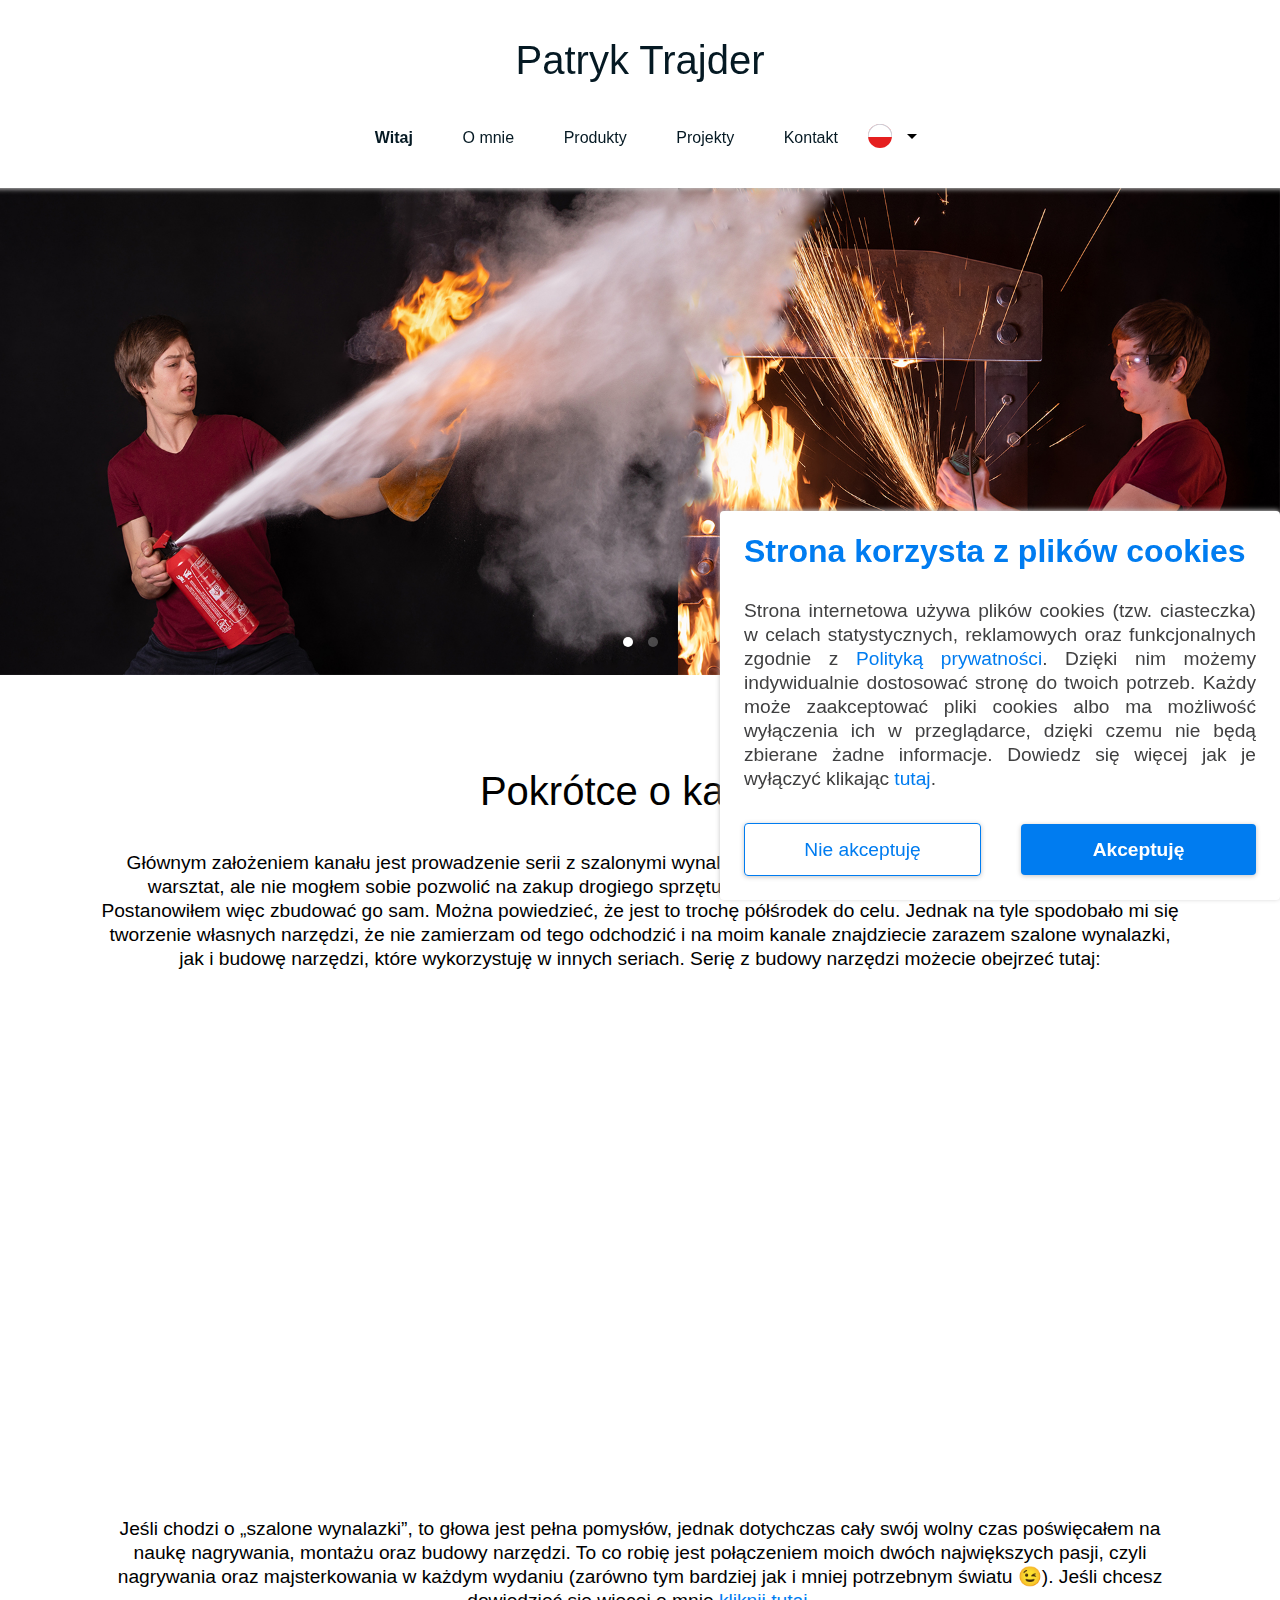
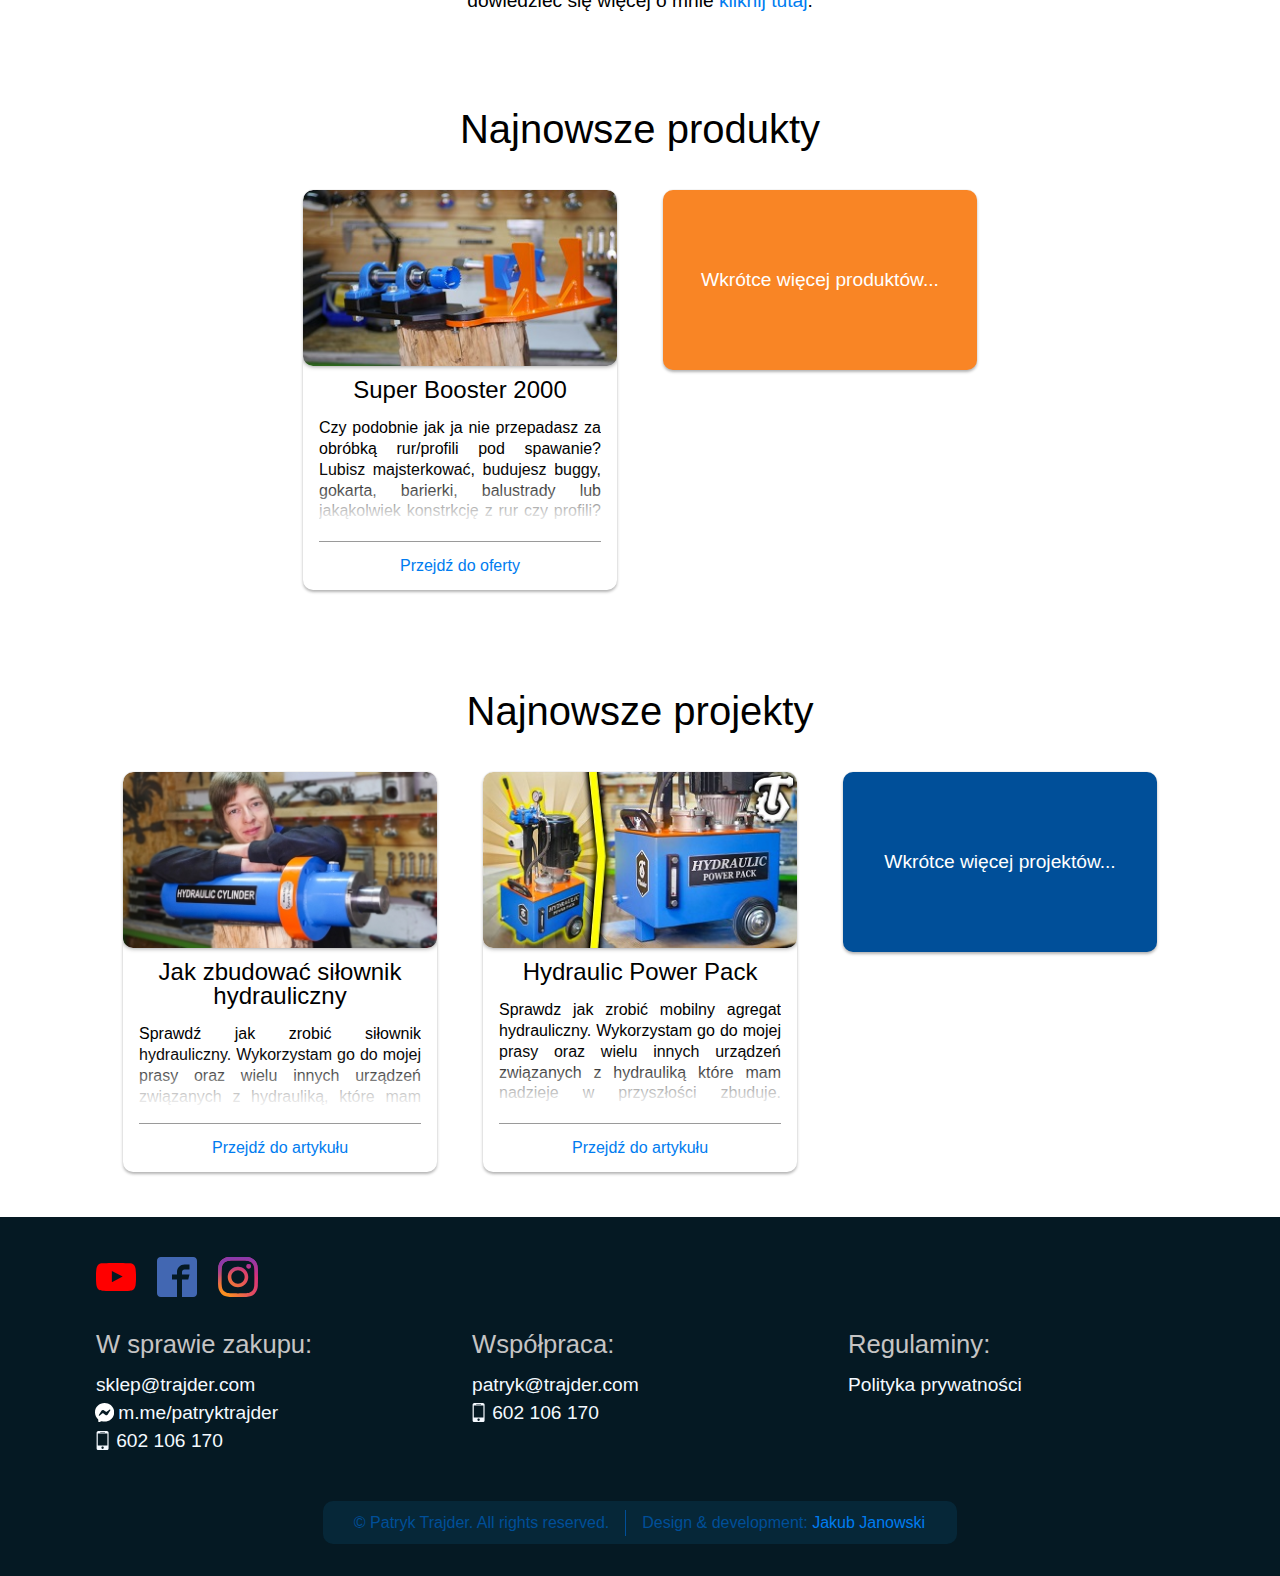
<file: index.html>
<!doctype html><html lang="pl"><head><meta charset="utf-8"><meta content="width=device-width,initial-scale=1" name="viewport"><meta content="#007cf0" name="theme-color"><link href="https://patryktrajder.com/" rel="canonical"><title>Patryk Trajder</title><link href="/src/main.css" rel="stylesheet"><link href="/manifest_pl.json" rel="manifest"><script defer src="/src/main.js"></script><script defer src="https://www.googletagmanager.com/gtag/js?id=UA-165608042-1"></script></head><body><svg aria-hidden="true" style="position: absolute; width: 0; height: 0; overflow: hidden;"><defs><symbol id="icon-arrow-drop-down" viewBox="0 0 24 24"><path d="M6.984 9.984h10.031l-5.016 5.016z"></path></symbol><symbol id="icon-arrow-drop-up" viewBox="0 0 24 24"><path d="M6.984 14.016l5.016-5.016 5.016 5.016h-10.031z"></path></symbol><symbol id="icon-facebook" viewBox="0 0 32 32"><path d="M29 0h-26c-1.65 0-3 1.35-3 3v26c0 1.65 1.35 3 3 3h13v-14h-4v-4h4v-2c0-3.306 2.694-6 6-6h4v4h-4c-1.1 0-2 0.9-2 2v2h6l-1 4h-5v14h9c1.65 0 3-1.35 3-3v-26c0-1.65-1.35-3-3-3z"></path></symbol><symbol id="icon-flag-de" viewBox="0 0 512 512"><mask id="a"><circle cx="256" cy="256" fill="#fff" r="256"/></mask><g mask="url(#a)"><path d="M0 345l256.7-25.5L512 345v167H0z" fill="#ffda44"/><path d="M0 167l255-23 257 23v178H0z" fill="#d80027"/><path d="M0 0h512v167H0z" fill="#333"/></g></symbol><symbol id="icon-flag-en-gb" viewBox="0 0 18 18"><style>.flag-GB-st1 {
      fill: #fff;
    }
    .flag-GB-st2 {
      fill: #cf2c40;
    }</style><circle cx="9" cy="9" fill="#00247d" r="9"></circle><path d="M1.012 4.864L15.18 15.531c.728-.689 1.341-1.496 1.807-2.394L2.82 2.469c-.728.689-1.342 1.496-1.808 2.395z" class="flag-GB-st1"></path><path d="M2.82 15.531L16.988 4.864c-.466-.898-1.079-1.705-1.807-2.394L1.013 13.137c.466.898 1.079 1.705 1.807 2.394z" class="flag-GB-st1"></path><path d="M8.999 9.999l.359-.476 6.694 5.058c.207-.261.397-.535.575-.819L9.001 8.001l-.359.476-6.694-5.058c-.207.261-.397.535-.575.818l7.626 5.762z" class="flag-GB-st2"></path><path d="M9.6 8.8l6.712-5.034c-.195-.272-.405-.53-.628-.778L9 8l.6.8zM8.4 9.2l-6.712 5.034c.195.272.405.531.629.779L9 10l-.6-.8z" class="flag-GB-st2"></path><path d="M7 11v6.769c.644.147 1.312.231 2 .231s1.356-.084 2-.231V11h6.769c.147-.644.231-1.312.231-2s-.084-1.356-.231-2H11V.231C10.356.084 9.688 0 9 0S7.644.084 7 .231V7H.231C.084 7.644 0 8.312 0 9s.084 1.356.231 2H7z" class="flag-GB-st1"></path><path d="M7.5 10.5v7.365c.489.082.988.135 1.5.135s1.011-.053 1.5-.135V10.5h7.365c.082-.489.135-.988.135-1.5s-.053-1.011-.135-1.5H10.5V.135C10.011.053 9.512 0 9 0S7.989.053 7.5.135V7.5H.135C.053 7.989 0 8.488 0 9s.053 1.011.135 1.5H7.5z" class="flag-GB-st2"></path></symbol><symbol id="icon-flag-pl" viewBox="0 0 18 18"><circle cx="9" cy="9" fill="#e51f1f" r="9"></circle><path d="M0 9.8C-.5 4.6 3.7 0 9 0c5.4 0 9.5 4.6 9 9.8" fill="#fff"></path><path d="M7.6.1c-.2 0-.4.1-.6.1-.1 0-.3.1-.4.1-.2 0-.4.1-.5.2-.1 0-.3.1-.4.2-.5.2-.5.1-.9.4-.4.2-.5.2-.8.5-.4.2-.5.3-.8.5l-.7.7c-.6.6-1 1.2-1.4 1.9-.2.3-.2.5-.4.8-.1.4-.2.5-.3.9-.1.4-.1.5-.2 1-.1.4-.1.4-.2 1v1.5h.5C.1 4.9 4 .5 9 .5s9 4.4 8.5 9.3h.5V8.3c0-.5 0-.5-.1-1s-.1-.5-.2-.9-.2-.5-.3-.9c-.1-.3-.2-.5-.4-.8-.4-.7-.9-1.4-1.4-1.9l-.3-.3c-.3-.2-.7-.5-.8-.7-.1-.1-.3-.2-.5-.3-.3-.2-.3-.2-.8-.5-.3-.2-.3-.2-.9-.4l-.9-.3c-.1 0-.2-.1-.3-.1-.2 0-.4-.1-.7-.1-.1 0-.2 0-.3-.1-.8 0-1.4 0-2.1.1h-.4z" fill="#c6c9d3"></path></symbol><radialGradient cx="332.14" cy="2511.81" gradientUnits="userSpaceOnUse" id="instagram-a" r="3263.54"><stop offset=".09" stop-color="#fa8f21"/><stop offset=".78" stop-color="#d82d7e"/></radialGradient><radialGradient cx="1516.14" cy="2623.81" gradientUnits="userSpaceOnUse" id="instagram-b" r="2572.12"><stop offset=".64" stop-color="#8c3aaa" stop-opacity="0"/><stop offset="1" stop-color="#8c3aaa"/></radialGradient><symbol id="icon-instagram" viewBox="0 0 2500 2500"><path d="M833.4,1250c0-230.11,186.49-416.7,416.6-416.7s416.7,186.59,416.7,416.7-186.59,416.7-416.7,416.7S833.4,1480.11,833.4,1250m-225.26,0c0,354.5,287.36,641.86,641.86,641.86S1891.86,1604.5,1891.86,1250,1604.5,608.14,1250,608.14,608.14,895.5,608.14,1250M1767.27,582.69a150,150,0,1,0,150.06-149.94h-0.06a150.07,150.07,0,0,0-150,149.94M745,2267.47c-121.87-5.55-188.11-25.85-232.13-43-58.36-22.72-100-49.78-143.78-93.5s-70.88-85.32-93.5-143.68c-17.16-44-37.46-110.26-43-232.13-6.06-131.76-7.27-171.34-7.27-505.15s1.31-373.28,7.27-505.15c5.55-121.87,26-188,43-232.13,22.72-58.36,49.78-100,93.5-143.78s85.32-70.88,143.78-93.5c44-17.16,110.26-37.46,232.13-43,131.76-6.06,171.34-7.27,505-7.27s373.28,1.31,505.15,7.27c121.87,5.55,188,26,232.13,43,58.36,22.62,100,49.78,143.78,93.5s70.78,85.42,93.5,143.78c17.16,44,37.46,110.26,43,232.13,6.06,131.87,7.27,171.34,7.27,505.15s-1.21,373.28-7.27,505.15c-5.55,121.87-25.95,188.11-43,232.13-22.72,58.36-49.78,100-93.5,143.68s-85.42,70.78-143.78,93.5c-44,17.16-110.26,37.46-232.13,43-131.76,6.06-171.34,7.27-505.15,7.27s-373.28-1.21-505-7.27M734.65,7.57c-133.07,6.06-224,27.16-303.41,58.06C349,97.54,279.38,140.35,209.81,209.81S97.54,349,65.63,431.24c-30.9,79.46-52,170.34-58.06,303.41C1.41,867.93,0,910.54,0,1250s1.41,382.07,7.57,515.35c6.06,133.08,27.16,223.95,58.06,303.41,31.91,82.19,74.62,152,144.18,221.43S349,2402.37,431.24,2434.37c79.56,30.9,170.34,52,303.41,58.06C868,2498.49,910.54,2500,1250,2500s382.07-1.41,515.35-7.57c133.08-6.06,223.95-27.16,303.41-58.06,82.19-32,151.86-74.72,221.43-144.18s112.18-139.24,144.18-221.43c30.9-79.46,52.1-170.34,58.06-303.41,6.06-133.38,7.47-175.89,7.47-515.35s-1.41-382.07-7.47-515.35c-6.06-133.08-27.16-224-58.06-303.41-32-82.19-74.72-151.86-144.18-221.43S2150.95,97.54,2068.86,65.63c-79.56-30.9-170.44-52.1-303.41-58.06C1632.17,1.51,1589.56,0,1250.1,0S868,1.41,734.65,7.57" fill="url(#instagram-a)"/><path d="M833.4,1250c0-230.11,186.49-416.7,416.6-416.7s416.7,186.59,416.7,416.7-186.59,416.7-416.7,416.7S833.4,1480.11,833.4,1250m-225.26,0c0,354.5,287.36,641.86,641.86,641.86S1891.86,1604.5,1891.86,1250,1604.5,608.14,1250,608.14,608.14,895.5,608.14,1250M1767.27,582.69a150,150,0,1,0,150.06-149.94h-0.06a150.07,150.07,0,0,0-150,149.94M745,2267.47c-121.87-5.55-188.11-25.85-232.13-43-58.36-22.72-100-49.78-143.78-93.5s-70.88-85.32-93.5-143.68c-17.16-44-37.46-110.26-43-232.13-6.06-131.76-7.27-171.34-7.27-505.15s1.31-373.28,7.27-505.15c5.55-121.87,26-188,43-232.13,22.72-58.36,49.78-100,93.5-143.78s85.32-70.88,143.78-93.5c44-17.16,110.26-37.46,232.13-43,131.76-6.06,171.34-7.27,505-7.27s373.28,1.31,505.15,7.27c121.87,5.55,188,26,232.13,43,58.36,22.62,100,49.78,143.78,93.5s70.78,85.42,93.5,143.78c17.16,44,37.46,110.26,43,232.13,6.06,131.87,7.27,171.34,7.27,505.15s-1.21,373.28-7.27,505.15c-5.55,121.87-25.95,188.11-43,232.13-22.72,58.36-49.78,100-93.5,143.68s-85.42,70.78-143.78,93.5c-44,17.16-110.26,37.46-232.13,43-131.76,6.06-171.34,7.27-505.15,7.27s-373.28-1.21-505-7.27M734.65,7.57c-133.07,6.06-224,27.16-303.41,58.06C349,97.54,279.38,140.35,209.81,209.81S97.54,349,65.63,431.24c-30.9,79.46-52,170.34-58.06,303.41C1.41,867.93,0,910.54,0,1250s1.41,382.07,7.57,515.35c6.06,133.08,27.16,223.95,58.06,303.41,31.91,82.19,74.62,152,144.18,221.43S349,2402.37,431.24,2434.37c79.56,30.9,170.34,52,303.41,58.06C868,2498.49,910.54,2500,1250,2500s382.07-1.41,515.35-7.57c133.08-6.06,223.95-27.16,303.41-58.06,82.19-32,151.86-74.72,221.43-144.18s112.18-139.24,144.18-221.43c30.9-79.46,52.1-170.34,58.06-303.41,6.06-133.38,7.47-175.89,7.47-515.35s-1.41-382.07-7.47-515.35c-6.06-133.08-27.16-224-58.06-303.41-32-82.19-74.72-151.86-144.18-221.43S2150.95,97.54,2068.86,65.63c-79.56-30.9-170.44-52.1-303.41-58.06C1632.17,1.51,1589.56,0,1250.1,0S868,1.41,734.65,7.57" fill="url(#instagram-b)"/></symbol><symbol id="icon-messenger" viewBox="0 0 32 32"><path d="M0 15.52c0-8.92 6.987-15.52 16-15.52s16 6.6 16 15.52-6.987 15.52-16 15.52c-1.613 0-3.173-0.213-4.627-0.613-0.1-0.028-0.214-0.044-0.333-0.044-0.188 0-0.367 0.041-0.529 0.114l0.008-0.003-3.187 1.4c-0.153 0.070-0.332 0.111-0.521 0.111-0.694 0-1.259-0.553-1.279-1.242l-0-0.002-0.093-2.853c-0.016-0.361-0.177-0.681-0.426-0.906l-0.001-0.001c-3.085-2.791-5.015-6.808-5.015-11.277 0-0.071 0.001-0.143 0.001-0.214l-0 0.011zM11.093 12.6l-4.693 7.467c-0.467 0.707 0.427 1.52 1.093 1l5.053-3.827c0.347-0.267 0.8-0.267 1.16 0l3.733 2.8c1.12 0.84 2.72 0.533 3.467-0.64l4.693-7.467c0.467-0.707-0.427-1.507-1.093-1l-5.053 3.827c-0.333 0.267-0.8 0.267-1.147 0l-3.733-2.8c-0.397-0.303-0.901-0.485-1.447-0.485-0.853 0-1.602 0.445-2.028 1.115l-0.006 0.010z"></path></symbol><symbol id="icon-mobile" viewBox="0 0 32 32"><path d="M23 0h-14c-1.65 0-3 1.35-3 3v26c0 1.65 1.35 3 3 3h14c1.65 0 3-1.35 3-3v-26c0-1.65-1.35-3-3-3zM12 1.5h8v1h-8v-1zM16 30c-1.105 0-2-0.895-2-2s0.895-2 2-2 2 0.895 2 2-0.895 2-2 2zM24 24h-16v-20h16v20z"></path></symbol><symbol id="icon-youtube" viewBox="0 0 32 32"><path d="M31.681 9.6c0 0-0.313-2.206-1.275-3.175-1.219-1.275-2.581-1.281-3.206-1.356-4.475-0.325-11.194-0.325-11.194-0.325h-0.012c0 0-6.719 0-11.194 0.325-0.625 0.075-1.987 0.081-3.206 1.356-0.963 0.969-1.269 3.175-1.269 3.175s-0.319 2.588-0.319 5.181v2.425c0 2.587 0.319 5.181 0.319 5.181s0.313 2.206 1.269 3.175c1.219 1.275 2.819 1.231 3.531 1.369 2.563 0.244 10.881 0.319 10.881 0.319s6.725-0.012 11.2-0.331c0.625-0.075 1.988-0.081 3.206-1.356 0.962-0.969 1.275-3.175 1.275-3.175s0.319-2.587 0.319-5.181v-2.425c-0.006-2.588-0.325-5.181-0.325-5.181zM12.694 20.15v-8.994l8.644 4.513-8.644 4.481z"></path></symbol><symbol id="icon-arrow-left" viewBox="0 0 24 24"><path d="M17.51 3.87L15.73 2.1 5.84 12l9.9 9.9 1.77-1.77L9.38 12l8.13-8.13z"/></symbol><symbol id="icon-arrow-right" viewBox="0 0 24 24"><path d="M6.49 20.13l1.77 1.77 9.9-9.9-9.9-9.9-1.77 1.77L14.62 12l-8.13 8.13z"/></symbol></defs></svg><header><div><h1><a href="/" title="Strona główna">Patryk Trajder</a></h1><h1 class="second-logo"><a href="/" title="Strona główna">Patryk Trajder</a></h1><div class="menu"><nav><ul><li class="current"><a href="/" title="Strona główna">Witaj</a></li><li><a href="/about/" title="Poznajmy się lepiej!">O mnie</a></li><li><a href="/products/">Produkty</a></li><li><a href="/projects/">Projekty</a></li><li><a href="#contact">Kontakt</a></li><li><div class="language-dropdown"><button class="current" title="Zmień język"><svg class="icon flag"><use xlink:href="#icon-flag-pl"></use></svg><svg class="icon arrow"><use xlink:href="#icon-arrow-drop-down"></use></svg></button><div class="list"><button title="Angielski" data-lang="en-gb"><svg class="icon"><use xlink:href="#icon-flag-en-gb"></use></svg></button><button title="Niemiecki" data-lang="de"><svg class="icon"><use xlink:href="#icon-flag-de"></use></svg></button></div></div></li></ul></nav><button class="menu-button" aria-label="Menu"><span></span></button></div></div></header><div class="banner sliding-banner"><div class="container slider"><div class="wrapper"><div class="items"><div class="image-placeholder" style="padding-top: 38.020833333%;"><img alt="Pierwszy slajd" draggable="false" src="/assets/images/banner1-h730.jpg"></div><div class="image-placeholder" style="padding-top: 38.020833333%;"><img alt="Drugi slajd" draggable="false" src="/assets/images/banner2-h730.jpg"></div></div></div><ul></ul><button class="arrow left" aria-label="Previous slide"><svg class="icon"><use xlink:href="#icon-arrow-left"></use></svg></button><button class="arrow right" aria-label="Next slide"><svg class="icon"><use xlink:href="#icon-arrow-right"></use></svg></button></div></div><main><article class="gap-top-medium centered-text"><section><h1>Pokrótce o kanale</h1><p>Głównym założeniem kanału jest prowadzenie serii z szalonymi wynalazkami i eksperymentami. Chciałem stworzyć fajny warsztat, ale nie mogłem sobie pozwolić na zakup drogiego sprzętu w tak młodym wieku (zaczynałem mając 14 lat). Postanowiłem więc zbudować go sam. Można powiedzieć, że jest to trochę półśrodek do celu. Jednak na tyle spodobało mi się tworzenie własnych narzędzi, że nie zamierzam od tego odchodzić i na moim kanale znajdziecie zarazem szalone wynalazki, jak i budowę narzędzi, które wykorzystuję w innych seriach. Serię z budowy narzędzi możecie obejrzeć tutaj:</p><div class="yt-video"><div><iframe allow="accelerometer; encrypted-media; gyroscope; picture-in-picture" allowfullscreen src="https://www.youtube-nocookie.com/embed/a3s6aUMMPb8?rel=0" title="Mobilny agregat hydrauliczny - budowa"></iframe></div></div><p>Jeśli chodzi o <q>szalone wynalazki</q>, to głowa jest pełna pomysłów, jednak dotychczas cały swój wolny czas poświęcałem na naukę nagrywania, montażu oraz budowy narzędzi. To co robię jest połączeniem moich dwóch największych pasji, czyli nagrywania oraz majsterkowania w każdym wydaniu (zarówno tym bardziej jak i mniej potrzebnym światu 😉). Jeśli chcesz dowiedzieć się więcej o mnie <a href="/about/" title="O mnie">kliknij tutaj</a>.</p></section><section class="gap-top-medium"><h1>Najnowsze produkty</h1><div class="slider regular"><div class="wrapper"><div class="items"><div class="card"><div><a href="/products/super-booster-2000/" title="Super Booster 2000" draggable="false" class="image-loading thumb"><img alt="Super Booster 2000" draggable="false" src="/assets/images/super-booster-2000/thumb-w320.jpg"></a><div class="container"><h4><a href="/products/super-booster-2000/" title="Super Booster 2000" draggable="false">Super Booster 2000</a></h4><h5>Czy podobnie jak ja nie przepadasz za obróbką rur/profili pod spawanie? Lubisz majsterkować, budujesz buggy, gokarta, barierki, balustrady lub jakąkolwiek konstrkcję z rur czy profili? Jeśli tak, to chciałbym przedstawić Tobie urządzenie, które naprawdę może ułatwić pracę 😉</h5><div><hr></div><a href="/products/super-booster-2000/" title="Super Booster 2000" draggable="false" class="link">Przejdź do oferty</a></div></div></div><div class="card"><div class="placeholder tmp" style="background: #f98525;"><div style="display: flex; align-items: center; height: 100%;"><p style="width: 100%;">Wkrótce więcej produktów...</p></div></div></div></div></div><button class="arrow left" aria-label="Previous slide"><svg class="icon"><use xlink:href="#icon-arrow-left"></use></svg></button><button class="arrow right" aria-label="Next slide"><svg class="icon"><use xlink:href="#icon-arrow-right"></use></svg></button></div></section><section class="gap-top-medium"><h1>Najnowsze projekty</h1><div class="slider regular"><div class="wrapper"><div class="items"><div class="card"><div><a href="projects/hydraulic-cylinder/" title="Jak zbudować siłownik hydrauliczny" draggable="false" class="image-loading thumb"><img alt="jak zbudować siłownik hydrauliczny" draggable="false" src="/assets/images/projects/hydraulic-cylinder/thumb-w320.jpg"></a><div class="container"><h4><a href="projects/hydraulic-cylinder/" title="Jak zbudować siłownik hydrauliczny" draggable="false">Jak zbudować siłownik hydrauliczny</a></h4><h5>Sprawdź jak zrobić siłownik hydrauliczny. Wykorzystam go do mojej prasy oraz wielu innych urządzeń związanych z hydrauliką, które mam nadzieję w przyszłości zbuduję. ;)</h5><div><hr></div><a href="projects/hydraulic-cylinder/" title="Jak zbudować siłownik hydrauliczny" draggable="false" class="link">Przejdź do artykułu</a></div></div></div><div class="card"><div><a href="projects/hydraulic-power-pack/" title="Mobilny agregat hydrauliczny" draggable="false" class="image-loading thumb"><img alt="Mobilny agregat hydrauliczny" draggable="false" src="/assets/images/projects/hydraulic-power-pack/thumb-w320.jpg"></a><div class="container"><h4><a href="projects/hydraulic-power-pack/" title="Mobilny agregat hydrauliczny" draggable="false">Hydraulic Power Pack</a></h4><h5>Sprawdz jak zrobić mobilny agregat hydrauliczny. Wykorzystam go do mojej prasy oraz wielu innych urządzeń związanych z hydrauliką które mam nadzieje w przyszłości zbuduje. Większość elementów takich jak: stal, silnik elektryczny, rozdzielacz pochodzą ze złomu, co pozwoliło na obniżenie kosztów budowy do minimum ;)</h5><div><hr></div><a href="projects/hydraulic-power-pack/" title="Mobilny agregat hydrauliczny" draggable="false" class="link">Przejdź do artykułu</a></div></div></div><div class="card"><div class="placeholder tmp"><div style="display: flex; align-items: center; height: 100%;"><p style="width: 100%;">Wkrótce więcej projektów...</p></div></div></div></div></div><button class="arrow left" aria-label="Previous slide"><svg class="icon"><use xlink:href="#icon-arrow-left"></use></svg></button><button class="arrow right" aria-label="Next slide"><svg class="icon"><use xlink:href="#icon-arrow-right"></use></svg></button></div></section></article></main><footer><section class="container" id="contact"><div class="social-media"><a href="https://www.youtube.com/patryktrajder" title="Mój kanał na Youtubie" target="_blank" rel="noopener"><svg class="icon youtube"><use xlink:href="#icon-youtube"></use></svg></a><a href="https://facebook.com/patryktrajder" title="Mój fanpage na Facebooku" target="_blank" rel="noopener"><svg class="icon facebook"><use xlink:href="#icon-facebook"></use></svg></a><a href="https://www.instagram.com/patryktrajder" title="Mój profil na Instagramie" target="_blank" rel="noopener"><svg class="icon"><use xlink:href="#icon-instagram"></use></svg></a></div><div class="row links"><div><h3>W sprawie zakupu:</h3><p><a href="mailto:sklep@trajder.com" title="sklep@trajder.com" target="_blank" rel="nofollow noopener">sklep@trajder.com</a></p><p class="messenger"><svg class="icon"><use xlink:href="#icon-messenger"></use></svg><a href="https://www.messenger.com/t/patryktrajder" title="Napisz do mnie na Messengerze" target="_blank" rel="noopener">m.me/patryktrajder</a></p><p class="phone"><svg class="icon"><use xlink:href="#icon-mobile"></use></svg>602 106 170</p></div><div><h3>Współpraca:</h3><p><a href="mailto:patryk@trajder.com" title="patryk@trajder.com" target="_blank" rel="nofollow noopener">patryk@trajder.com</a></p><p class="phone"><svg class="icon"><use xlink:href="#icon-mobile"></use></svg><a href="tel:+48602106170" target="_blank" rel="nofollow noopener">602 106 170</a></p></div><div><h3>Regulaminy:</h3><p><a href="/privacy-policy.pdf" target="_blank">Polityka prywatności</a></p></div></div></section><div class="copyright"><div><ul class="separated-list"><li>&copy; Patryk Trajder. All rights reserved.</li><li>Design & development: <a href="https://jakubjanowski.com/pl/" title="Potrzebujesz strony internetowej?" target="_blank" rel="noopener">Jakub Janowski</a></li></ul></div></div></footer><template id="cookies-notice-template"><div id="cookies-notice"><div class="heading">Strona korzysta z plików cookies</div><p>Strona internetowa używa plików cookies (tzw. ciasteczka) w celach statystycznych, reklamowych oraz funkcjonalnych zgodnie z <a href="/privacy-policy.pdf" target="_blank">Polityką prywatności</a>. Dzięki nim możemy indywidualnie dostosować stronę do twoich potrzeb. Każdy może zaakceptować pliki cookies albo ma możliwość wyłączenia ich w przeglądarce, dzięki czemu nie będą zbierane żadne informacje. Dowiedz się więcej jak je wyłączyć klikając <a href="/privacy-policy.pdf#how-to-disable-cookies" title="Jak wyłączyć ciasteczka" target="_blank">tutaj</a>.</p><div class="row"><button class="reject secondary">Nie akceptuję</button><button class="accept primary">Akceptuję</button></div></div></template></body></html>
</file>
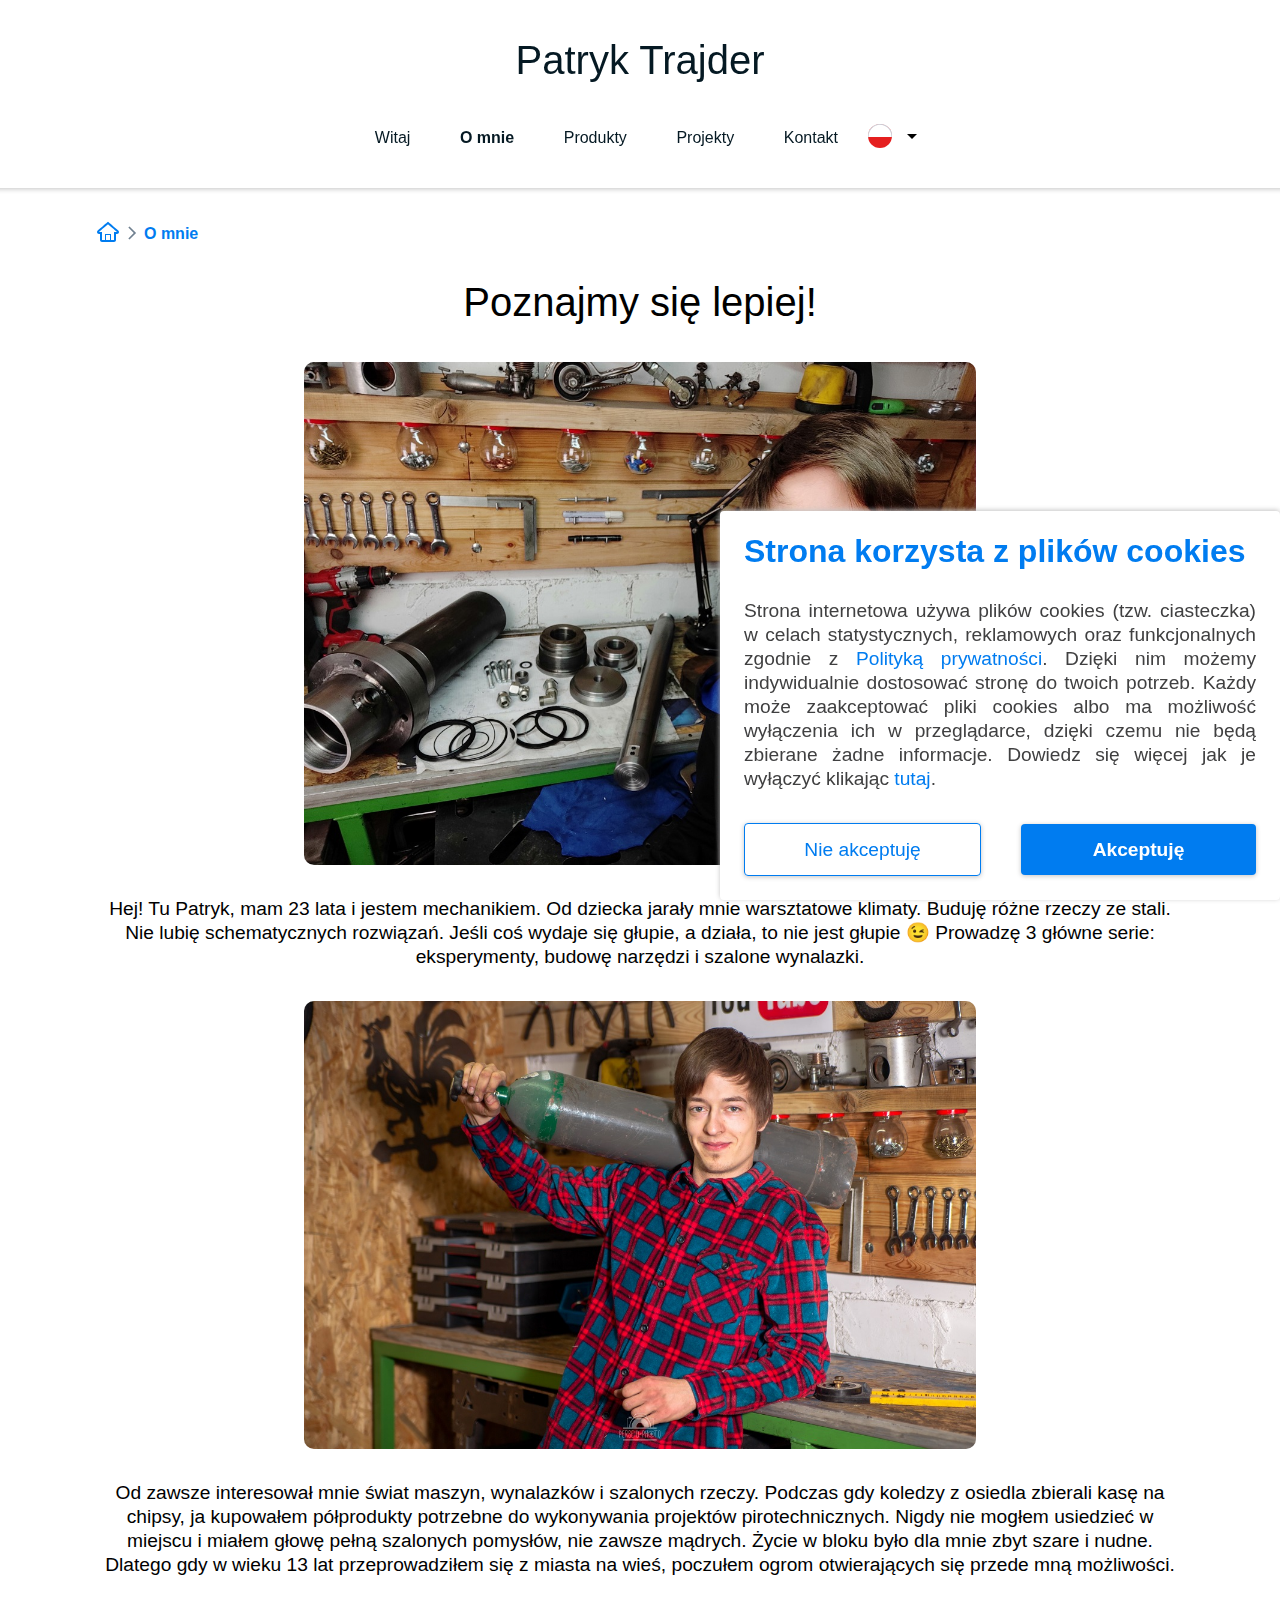
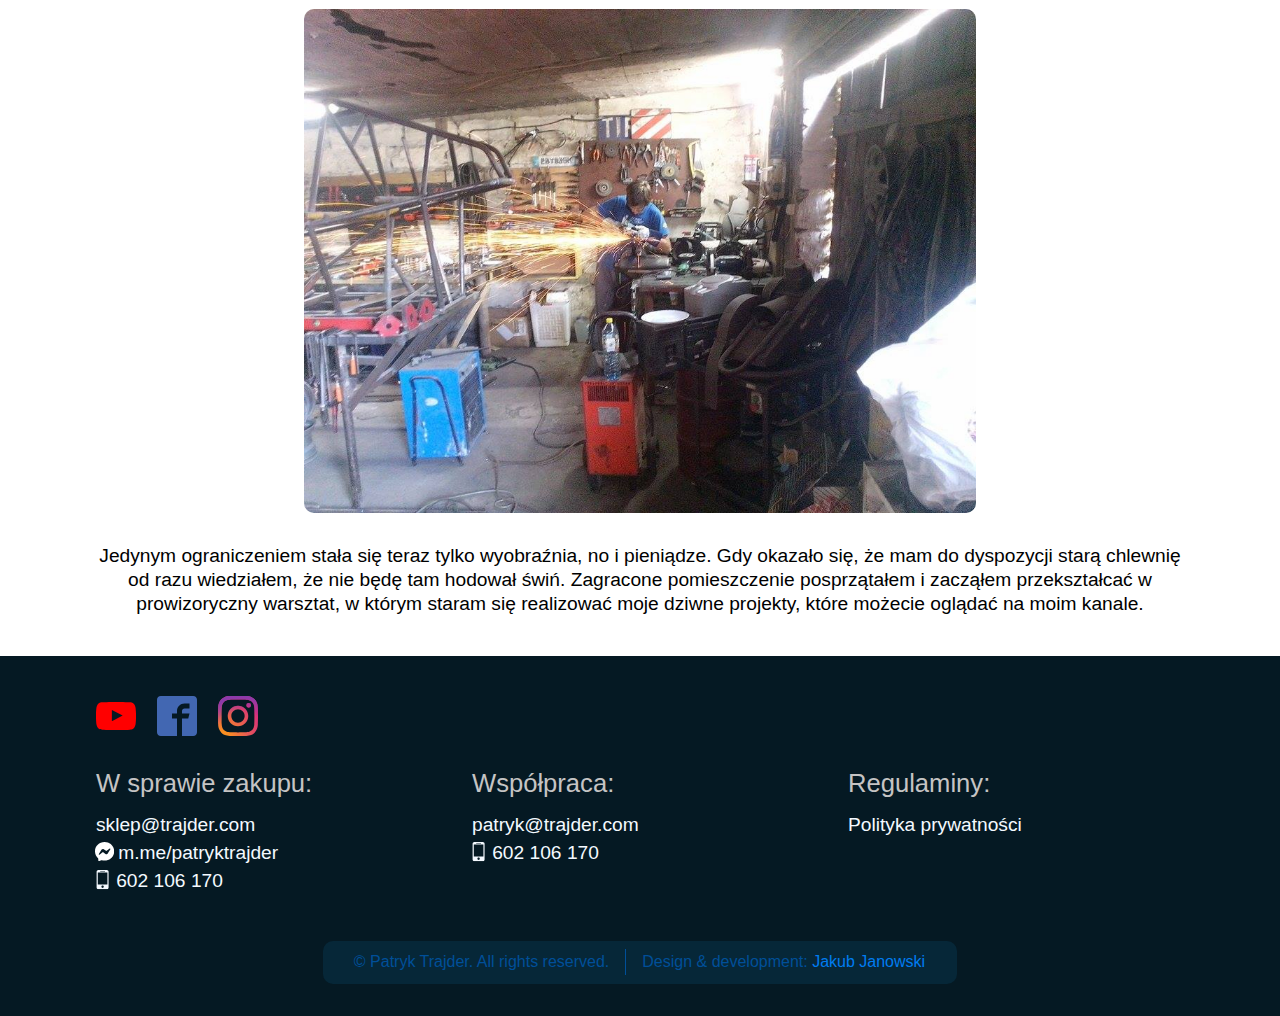
<file: about/index.html>
<!doctype html><html lang="pl"><head><meta charset="utf-8"><meta content="width=device-width,initial-scale=1" name="viewport"><meta content="#007cf0" name="theme-color"><link href="https://patryktrajder.com/about/" rel="canonical"><title>O mnie | Patryk Trajder</title><link href="/src/main.css" rel="stylesheet"><link href="/manifest_pl.json" rel="manifest"><script defer src="/src/main.js"></script><script defer src="https://www.googletagmanager.com/gtag/js?id=UA-165608042-1"></script></head><body><svg aria-hidden="true" style="position: absolute; width: 0; height: 0; overflow: hidden;"><defs><symbol id="icon-arrow-drop-down" viewBox="0 0 24 24"><path d="M6.984 9.984h10.031l-5.016 5.016z"></path></symbol><symbol id="icon-arrow-drop-up" viewBox="0 0 24 24"><path d="M6.984 14.016l5.016-5.016 5.016 5.016h-10.031z"></path></symbol><symbol id="icon-facebook" viewBox="0 0 32 32"><path d="M29 0h-26c-1.65 0-3 1.35-3 3v26c0 1.65 1.35 3 3 3h13v-14h-4v-4h4v-2c0-3.306 2.694-6 6-6h4v4h-4c-1.1 0-2 0.9-2 2v2h6l-1 4h-5v14h9c1.65 0 3-1.35 3-3v-26c0-1.65-1.35-3-3-3z"></path></symbol><symbol id="icon-flag-de" viewBox="0 0 512 512"><mask id="a"><circle cx="256" cy="256" fill="#fff" r="256"/></mask><g mask="url(#a)"><path d="M0 345l256.7-25.5L512 345v167H0z" fill="#ffda44"/><path d="M0 167l255-23 257 23v178H0z" fill="#d80027"/><path d="M0 0h512v167H0z" fill="#333"/></g></symbol><symbol id="icon-flag-en-gb" viewBox="0 0 18 18"><style>.flag-GB-st1 {
      fill: #fff;
    }
    .flag-GB-st2 {
      fill: #cf2c40;
    }</style><circle cx="9" cy="9" fill="#00247d" r="9"></circle><path d="M1.012 4.864L15.18 15.531c.728-.689 1.341-1.496 1.807-2.394L2.82 2.469c-.728.689-1.342 1.496-1.808 2.395z" class="flag-GB-st1"></path><path d="M2.82 15.531L16.988 4.864c-.466-.898-1.079-1.705-1.807-2.394L1.013 13.137c.466.898 1.079 1.705 1.807 2.394z" class="flag-GB-st1"></path><path d="M8.999 9.999l.359-.476 6.694 5.058c.207-.261.397-.535.575-.819L9.001 8.001l-.359.476-6.694-5.058c-.207.261-.397.535-.575.818l7.626 5.762z" class="flag-GB-st2"></path><path d="M9.6 8.8l6.712-5.034c-.195-.272-.405-.53-.628-.778L9 8l.6.8zM8.4 9.2l-6.712 5.034c.195.272.405.531.629.779L9 10l-.6-.8z" class="flag-GB-st2"></path><path d="M7 11v6.769c.644.147 1.312.231 2 .231s1.356-.084 2-.231V11h6.769c.147-.644.231-1.312.231-2s-.084-1.356-.231-2H11V.231C10.356.084 9.688 0 9 0S7.644.084 7 .231V7H.231C.084 7.644 0 8.312 0 9s.084 1.356.231 2H7z" class="flag-GB-st1"></path><path d="M7.5 10.5v7.365c.489.082.988.135 1.5.135s1.011-.053 1.5-.135V10.5h7.365c.082-.489.135-.988.135-1.5s-.053-1.011-.135-1.5H10.5V.135C10.011.053 9.512 0 9 0S7.989.053 7.5.135V7.5H.135C.053 7.989 0 8.488 0 9s.053 1.011.135 1.5H7.5z" class="flag-GB-st2"></path></symbol><symbol id="icon-flag-pl" viewBox="0 0 18 18"><circle cx="9" cy="9" fill="#e51f1f" r="9"></circle><path d="M0 9.8C-.5 4.6 3.7 0 9 0c5.4 0 9.5 4.6 9 9.8" fill="#fff"></path><path d="M7.6.1c-.2 0-.4.1-.6.1-.1 0-.3.1-.4.1-.2 0-.4.1-.5.2-.1 0-.3.1-.4.2-.5.2-.5.1-.9.4-.4.2-.5.2-.8.5-.4.2-.5.3-.8.5l-.7.7c-.6.6-1 1.2-1.4 1.9-.2.3-.2.5-.4.8-.1.4-.2.5-.3.9-.1.4-.1.5-.2 1-.1.4-.1.4-.2 1v1.5h.5C.1 4.9 4 .5 9 .5s9 4.4 8.5 9.3h.5V8.3c0-.5 0-.5-.1-1s-.1-.5-.2-.9-.2-.5-.3-.9c-.1-.3-.2-.5-.4-.8-.4-.7-.9-1.4-1.4-1.9l-.3-.3c-.3-.2-.7-.5-.8-.7-.1-.1-.3-.2-.5-.3-.3-.2-.3-.2-.8-.5-.3-.2-.3-.2-.9-.4l-.9-.3c-.1 0-.2-.1-.3-.1-.2 0-.4-.1-.7-.1-.1 0-.2 0-.3-.1-.8 0-1.4 0-2.1.1h-.4z" fill="#c6c9d3"></path></symbol><radialGradient cx="332.14" cy="2511.81" gradientUnits="userSpaceOnUse" id="instagram-a" r="3263.54"><stop offset=".09" stop-color="#fa8f21"/><stop offset=".78" stop-color="#d82d7e"/></radialGradient><radialGradient cx="1516.14" cy="2623.81" gradientUnits="userSpaceOnUse" id="instagram-b" r="2572.12"><stop offset=".64" stop-color="#8c3aaa" stop-opacity="0"/><stop offset="1" stop-color="#8c3aaa"/></radialGradient><symbol id="icon-instagram" viewBox="0 0 2500 2500"><path d="M833.4,1250c0-230.11,186.49-416.7,416.6-416.7s416.7,186.59,416.7,416.7-186.59,416.7-416.7,416.7S833.4,1480.11,833.4,1250m-225.26,0c0,354.5,287.36,641.86,641.86,641.86S1891.86,1604.5,1891.86,1250,1604.5,608.14,1250,608.14,608.14,895.5,608.14,1250M1767.27,582.69a150,150,0,1,0,150.06-149.94h-0.06a150.07,150.07,0,0,0-150,149.94M745,2267.47c-121.87-5.55-188.11-25.85-232.13-43-58.36-22.72-100-49.78-143.78-93.5s-70.88-85.32-93.5-143.68c-17.16-44-37.46-110.26-43-232.13-6.06-131.76-7.27-171.34-7.27-505.15s1.31-373.28,7.27-505.15c5.55-121.87,26-188,43-232.13,22.72-58.36,49.78-100,93.5-143.78s85.32-70.88,143.78-93.5c44-17.16,110.26-37.46,232.13-43,131.76-6.06,171.34-7.27,505-7.27s373.28,1.31,505.15,7.27c121.87,5.55,188,26,232.13,43,58.36,22.62,100,49.78,143.78,93.5s70.78,85.42,93.5,143.78c17.16,44,37.46,110.26,43,232.13,6.06,131.87,7.27,171.34,7.27,505.15s-1.21,373.28-7.27,505.15c-5.55,121.87-25.95,188.11-43,232.13-22.72,58.36-49.78,100-93.5,143.68s-85.42,70.78-143.78,93.5c-44,17.16-110.26,37.46-232.13,43-131.76,6.06-171.34,7.27-505.15,7.27s-373.28-1.21-505-7.27M734.65,7.57c-133.07,6.06-224,27.16-303.41,58.06C349,97.54,279.38,140.35,209.81,209.81S97.54,349,65.63,431.24c-30.9,79.46-52,170.34-58.06,303.41C1.41,867.93,0,910.54,0,1250s1.41,382.07,7.57,515.35c6.06,133.08,27.16,223.95,58.06,303.41,31.91,82.19,74.62,152,144.18,221.43S349,2402.37,431.24,2434.37c79.56,30.9,170.34,52,303.41,58.06C868,2498.49,910.54,2500,1250,2500s382.07-1.41,515.35-7.57c133.08-6.06,223.95-27.16,303.41-58.06,82.19-32,151.86-74.72,221.43-144.18s112.18-139.24,144.18-221.43c30.9-79.46,52.1-170.34,58.06-303.41,6.06-133.38,7.47-175.89,7.47-515.35s-1.41-382.07-7.47-515.35c-6.06-133.08-27.16-224-58.06-303.41-32-82.19-74.72-151.86-144.18-221.43S2150.95,97.54,2068.86,65.63c-79.56-30.9-170.44-52.1-303.41-58.06C1632.17,1.51,1589.56,0,1250.1,0S868,1.41,734.65,7.57" fill="url(#instagram-a)"/><path d="M833.4,1250c0-230.11,186.49-416.7,416.6-416.7s416.7,186.59,416.7,416.7-186.59,416.7-416.7,416.7S833.4,1480.11,833.4,1250m-225.26,0c0,354.5,287.36,641.86,641.86,641.86S1891.86,1604.5,1891.86,1250,1604.5,608.14,1250,608.14,608.14,895.5,608.14,1250M1767.27,582.69a150,150,0,1,0,150.06-149.94h-0.06a150.07,150.07,0,0,0-150,149.94M745,2267.47c-121.87-5.55-188.11-25.85-232.13-43-58.36-22.72-100-49.78-143.78-93.5s-70.88-85.32-93.5-143.68c-17.16-44-37.46-110.26-43-232.13-6.06-131.76-7.27-171.34-7.27-505.15s1.31-373.28,7.27-505.15c5.55-121.87,26-188,43-232.13,22.72-58.36,49.78-100,93.5-143.78s85.32-70.88,143.78-93.5c44-17.16,110.26-37.46,232.13-43,131.76-6.06,171.34-7.27,505-7.27s373.28,1.31,505.15,7.27c121.87,5.55,188,26,232.13,43,58.36,22.62,100,49.78,143.78,93.5s70.78,85.42,93.5,143.78c17.16,44,37.46,110.26,43,232.13,6.06,131.87,7.27,171.34,7.27,505.15s-1.21,373.28-7.27,505.15c-5.55,121.87-25.95,188.11-43,232.13-22.72,58.36-49.78,100-93.5,143.68s-85.42,70.78-143.78,93.5c-44,17.16-110.26,37.46-232.13,43-131.76,6.06-171.34,7.27-505.15,7.27s-373.28-1.21-505-7.27M734.65,7.57c-133.07,6.06-224,27.16-303.41,58.06C349,97.54,279.38,140.35,209.81,209.81S97.54,349,65.63,431.24c-30.9,79.46-52,170.34-58.06,303.41C1.41,867.93,0,910.54,0,1250s1.41,382.07,7.57,515.35c6.06,133.08,27.16,223.95,58.06,303.41,31.91,82.19,74.62,152,144.18,221.43S349,2402.37,431.24,2434.37c79.56,30.9,170.34,52,303.41,58.06C868,2498.49,910.54,2500,1250,2500s382.07-1.41,515.35-7.57c133.08-6.06,223.95-27.16,303.41-58.06,82.19-32,151.86-74.72,221.43-144.18s112.18-139.24,144.18-221.43c30.9-79.46,52.1-170.34,58.06-303.41,6.06-133.38,7.47-175.89,7.47-515.35s-1.41-382.07-7.47-515.35c-6.06-133.08-27.16-224-58.06-303.41-32-82.19-74.72-151.86-144.18-221.43S2150.95,97.54,2068.86,65.63c-79.56-30.9-170.44-52.1-303.41-58.06C1632.17,1.51,1589.56,0,1250.1,0S868,1.41,734.65,7.57" fill="url(#instagram-b)"/></symbol><symbol id="icon-messenger" viewBox="0 0 32 32"><path d="M0 15.52c0-8.92 6.987-15.52 16-15.52s16 6.6 16 15.52-6.987 15.52-16 15.52c-1.613 0-3.173-0.213-4.627-0.613-0.1-0.028-0.214-0.044-0.333-0.044-0.188 0-0.367 0.041-0.529 0.114l0.008-0.003-3.187 1.4c-0.153 0.070-0.332 0.111-0.521 0.111-0.694 0-1.259-0.553-1.279-1.242l-0-0.002-0.093-2.853c-0.016-0.361-0.177-0.681-0.426-0.906l-0.001-0.001c-3.085-2.791-5.015-6.808-5.015-11.277 0-0.071 0.001-0.143 0.001-0.214l-0 0.011zM11.093 12.6l-4.693 7.467c-0.467 0.707 0.427 1.52 1.093 1l5.053-3.827c0.347-0.267 0.8-0.267 1.16 0l3.733 2.8c1.12 0.84 2.72 0.533 3.467-0.64l4.693-7.467c0.467-0.707-0.427-1.507-1.093-1l-5.053 3.827c-0.333 0.267-0.8 0.267-1.147 0l-3.733-2.8c-0.397-0.303-0.901-0.485-1.447-0.485-0.853 0-1.602 0.445-2.028 1.115l-0.006 0.010z"></path></symbol><symbol id="icon-mobile" viewBox="0 0 32 32"><path d="M23 0h-14c-1.65 0-3 1.35-3 3v26c0 1.65 1.35 3 3 3h14c1.65 0 3-1.35 3-3v-26c0-1.65-1.35-3-3-3zM12 1.5h8v1h-8v-1zM16 30c-1.105 0-2-0.895-2-2s0.895-2 2-2 2 0.895 2 2-0.895 2-2 2zM24 24h-16v-20h16v20z"></path></symbol><symbol id="icon-youtube" viewBox="0 0 32 32"><path d="M31.681 9.6c0 0-0.313-2.206-1.275-3.175-1.219-1.275-2.581-1.281-3.206-1.356-4.475-0.325-11.194-0.325-11.194-0.325h-0.012c0 0-6.719 0-11.194 0.325-0.625 0.075-1.987 0.081-3.206 1.356-0.963 0.969-1.269 3.175-1.269 3.175s-0.319 2.588-0.319 5.181v2.425c0 2.587 0.319 5.181 0.319 5.181s0.313 2.206 1.269 3.175c1.219 1.275 2.819 1.231 3.531 1.369 2.563 0.244 10.881 0.319 10.881 0.319s6.725-0.012 11.2-0.331c0.625-0.075 1.988-0.081 3.206-1.356 0.962-0.969 1.275-3.175 1.275-3.175s0.319-2.587 0.319-5.181v-2.425c-0.006-2.588-0.325-5.181-0.325-5.181zM12.694 20.15v-8.994l8.644 4.513-8.644 4.481z"></path></symbol><symbol id="icon-arrow-right" viewBox="0 0 24 24"><path d="M6.49 20.13l1.77 1.77 9.9-9.9-9.9-9.9-1.77 1.77L14.62 12l-8.13 8.13z"/></symbol><symbol id="icon-home" viewBox="0 0 24 24"><path d="M22.262 10.468c-3.39-2.854-9.546-8.171-9.607-8.225l-0.655-0.563-0.652 0.563c-0.062 0.053-6.221 5.368-9.66 8.248-0.438 0.394-0.688 0.945-0.688 1.509 0 1.104 0.896 2 2 2h1v6c0 1.104 0.896 2 2 2h12c1.104 0 2-0.896 2-2v-6h1c1.104 0 2-0.896 2-2 0-0.598-0.275-1.161-0.738-1.532zM14 20h-4v-5h4v5zM18 12l0.002 8c-0.002 0-3.002 0-3.002 0v-6h-6v6h-3v-8h-3.001c2.765-2.312 7.315-6.227 9.001-7.68 1.686 1.453 6.234 5.367 9 7.681 0 0-3 0-3-0.001z"></path></symbol></defs></svg><header><div><h1><a href="/" title="Strona główna">Patryk Trajder</a></h1><h1 class="second-logo"><a href="/" title="Strona główna">Patryk Trajder</a></h1><div class="menu"><nav><ul><li><a href="/" title="Strona główna">Witaj</a></li><li class="current"><a href="/about/" title="Poznajmy się lepiej!">O mnie</a></li><li><a href="/products/">Produkty</a></li><li><a href="/projects/">Projekty</a></li><li><a href="#contact">Kontakt</a></li><li><div class="language-dropdown"><button class="current" title="Zmień język"><svg class="icon flag"><use xlink:href="#icon-flag-pl"></use></svg><svg class="icon arrow"><use xlink:href="#icon-arrow-drop-down"></use></svg></button><div class="list"><button title="Angielski" data-lang="en-gb"><svg class="icon"><use xlink:href="#icon-flag-en-gb"></use></svg></button><button title="Niemiecki" data-lang="de"><svg class="icon"><use xlink:href="#icon-flag-de"></use></svg></button></div></div></li></ul></nav><button class="menu-button" aria-label="Menu"><span></span></button></div></div></header><main><article class="centered-text"><header class="gap-top"><nav class="breadcrumbs"><span><a href="/" title="Strona główna"><svg class="icon home"><use xlink:href="#icon-home"></use></svg></a><svg class="icon"><use xlink:href="#icon-arrow-right"></use></svg></span><a href="/about/"><b>O mnie</b></a></nav><h1>Poznajmy się lepiej!</h1></header><div class="gap-top center shrink"><div class="image-loading" style="padding-top: 74.85%;"><img alt="Moje obecne stanowisko w warsztacie" src="/assets/images/about/about1-w1120.jpg"></div></div><div class="gap-top"><p>Hej! Tu Patryk, mam 23 lata i jestem mechanikiem. Od dziecka jarały mnie warsztatowe klimaty. Buduję różne rzeczy ze stali. Nie lubię schematycznych rozwiązań. Jeśli coś wydaje się głupie, a działa, to nie jest głupie 😉 Prowadzę 3 główne serie: eksperymenty, budowę narzędzi i szalone wynalazki.</p></div><div class="gap-top center shrink"><div class="image-loading ratio3to2"><img alt="Ja z butlą z argonem" src="/assets/images/about/about2-w1120.jpg"></div></div><div class="gap-top"><p>Od zawsze interesował mnie świat maszyn, wynalazków i szalonych rzeczy. Podczas gdy koledzy z osiedla zbierali kasę na chipsy, ja kupowałem półprodukty potrzebne do wykonywania projektów pirotechnicznych. Nigdy nie mogłem usiedzieć w miejscu i miałem głowę pełną szalonych pomysłów, nie zawsze mądrych. Życie w bloku było dla mnie zbyt szare i nudne. Dlatego gdy w wieku 13 lat przeprowadziłem się z miasta na wieś, poczułem ogrom otwierających się przede mną możliwości.</p></div><div class="gap-top center shrink"><div class="image-loading" style="padding-top: 74.85%;"><img alt="Mój stary warsztat" src="/assets/images/about/about3.jpg"></div></div><div class="gap-top"><p>Jedynym ograniczeniem stała się teraz tylko wyobraźnia, no i pieniądze. Gdy okazało się, że mam do dyspozycji starą chlewnię od razu wiedziałem, że nie będę tam hodował świń. Zagracone pomieszczenie posprzątałem i zacząłem przekształcać w prowizoryczny warsztat, w którym staram się realizować moje dziwne projekty, które możecie oglądać na moim kanale.</p></div></article></main><footer><section class="container" id="contact"><div class="social-media"><a href="https://www.youtube.com/patryktrajder" title="Mój kanał na Youtubie" target="_blank" rel="noopener"><svg class="icon youtube"><use xlink:href="#icon-youtube"></use></svg></a><a href="https://facebook.com/patryktrajder" title="Mój fanpage na Facebooku" target="_blank" rel="noopener"><svg class="icon facebook"><use xlink:href="#icon-facebook"></use></svg></a><a href="https://www.instagram.com/patryktrajder" title="Mój profil na Instagramie" target="_blank" rel="noopener"><svg class="icon"><use xlink:href="#icon-instagram"></use></svg></a></div><div class="row links"><div><h3>W sprawie zakupu:</h3><p><a href="mailto:sklep@trajder.com" title="sklep@trajder.com" target="_blank" rel="nofollow noopener">sklep@trajder.com</a></p><p class="messenger"><svg class="icon"><use xlink:href="#icon-messenger"></use></svg><a href="https://www.messenger.com/t/patryktrajder" title="Napisz do mnie na Messengerze" target="_blank" rel="noopener">m.me/patryktrajder</a></p><p class="phone"><svg class="icon"><use xlink:href="#icon-mobile"></use></svg>602 106 170</p></div><div><h3>Współpraca:</h3><p><a href="mailto:patryk@trajder.com" title="patryk@trajder.com" target="_blank" rel="nofollow noopener">patryk@trajder.com</a></p><p class="phone"><svg class="icon"><use xlink:href="#icon-mobile"></use></svg><a href="tel:+48602106170" target="_blank" rel="nofollow noopener">602 106 170</a></p></div><div><h3>Regulaminy:</h3><p><a href="/privacy-policy.pdf" target="_blank">Polityka prywatności</a></p></div></div></section><div class="copyright"><div><ul class="separated-list"><li>&copy; Patryk Trajder. All rights reserved.</li><li>Design & development: <a href="https://jakubjanowski.com/pl/" title="Potrzebujesz strony internetowej?" target="_blank" rel="noopener">Jakub Janowski</a></li></ul></div></div></footer><template id="cookies-notice-template"><div id="cookies-notice"><div class="heading">Strona korzysta z plików cookies</div><p>Strona internetowa używa plików cookies (tzw. ciasteczka) w celach statystycznych, reklamowych oraz funkcjonalnych zgodnie z <a href="/privacy-policy.pdf" target="_blank">Polityką prywatności</a>. Dzięki nim możemy indywidualnie dostosować stronę do twoich potrzeb. Każdy może zaakceptować pliki cookies albo ma możliwość wyłączenia ich w przeglądarce, dzięki czemu nie będą zbierane żadne informacje. Dowiedz się więcej jak je wyłączyć klikając <a href="/privacy-policy.pdf#how-to-disable-cookies" title="Jak wyłączyć ciasteczka" target="_blank">tutaj</a>.</p><div class="row"><button class="reject secondary">Nie akceptuję</button><button class="accept primary">Akceptuję</button></div></div></template></body></html>
</file>
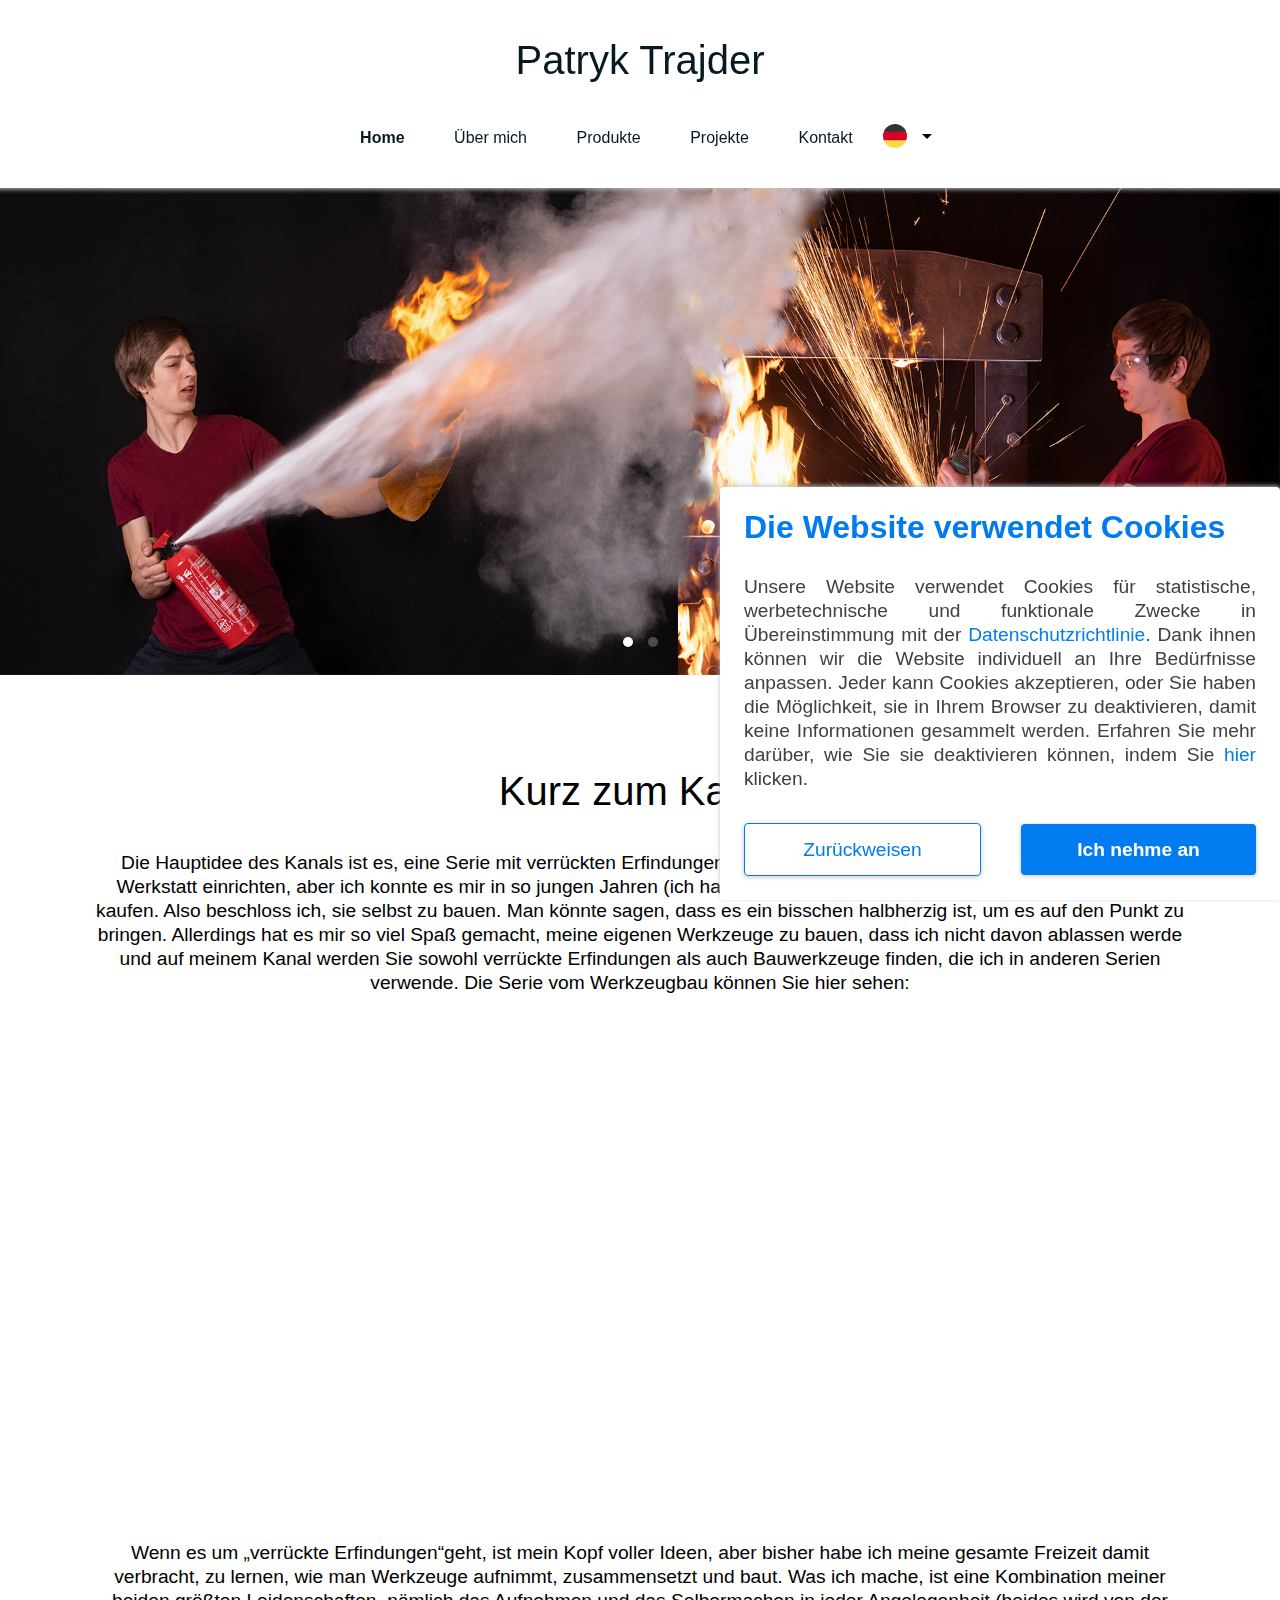
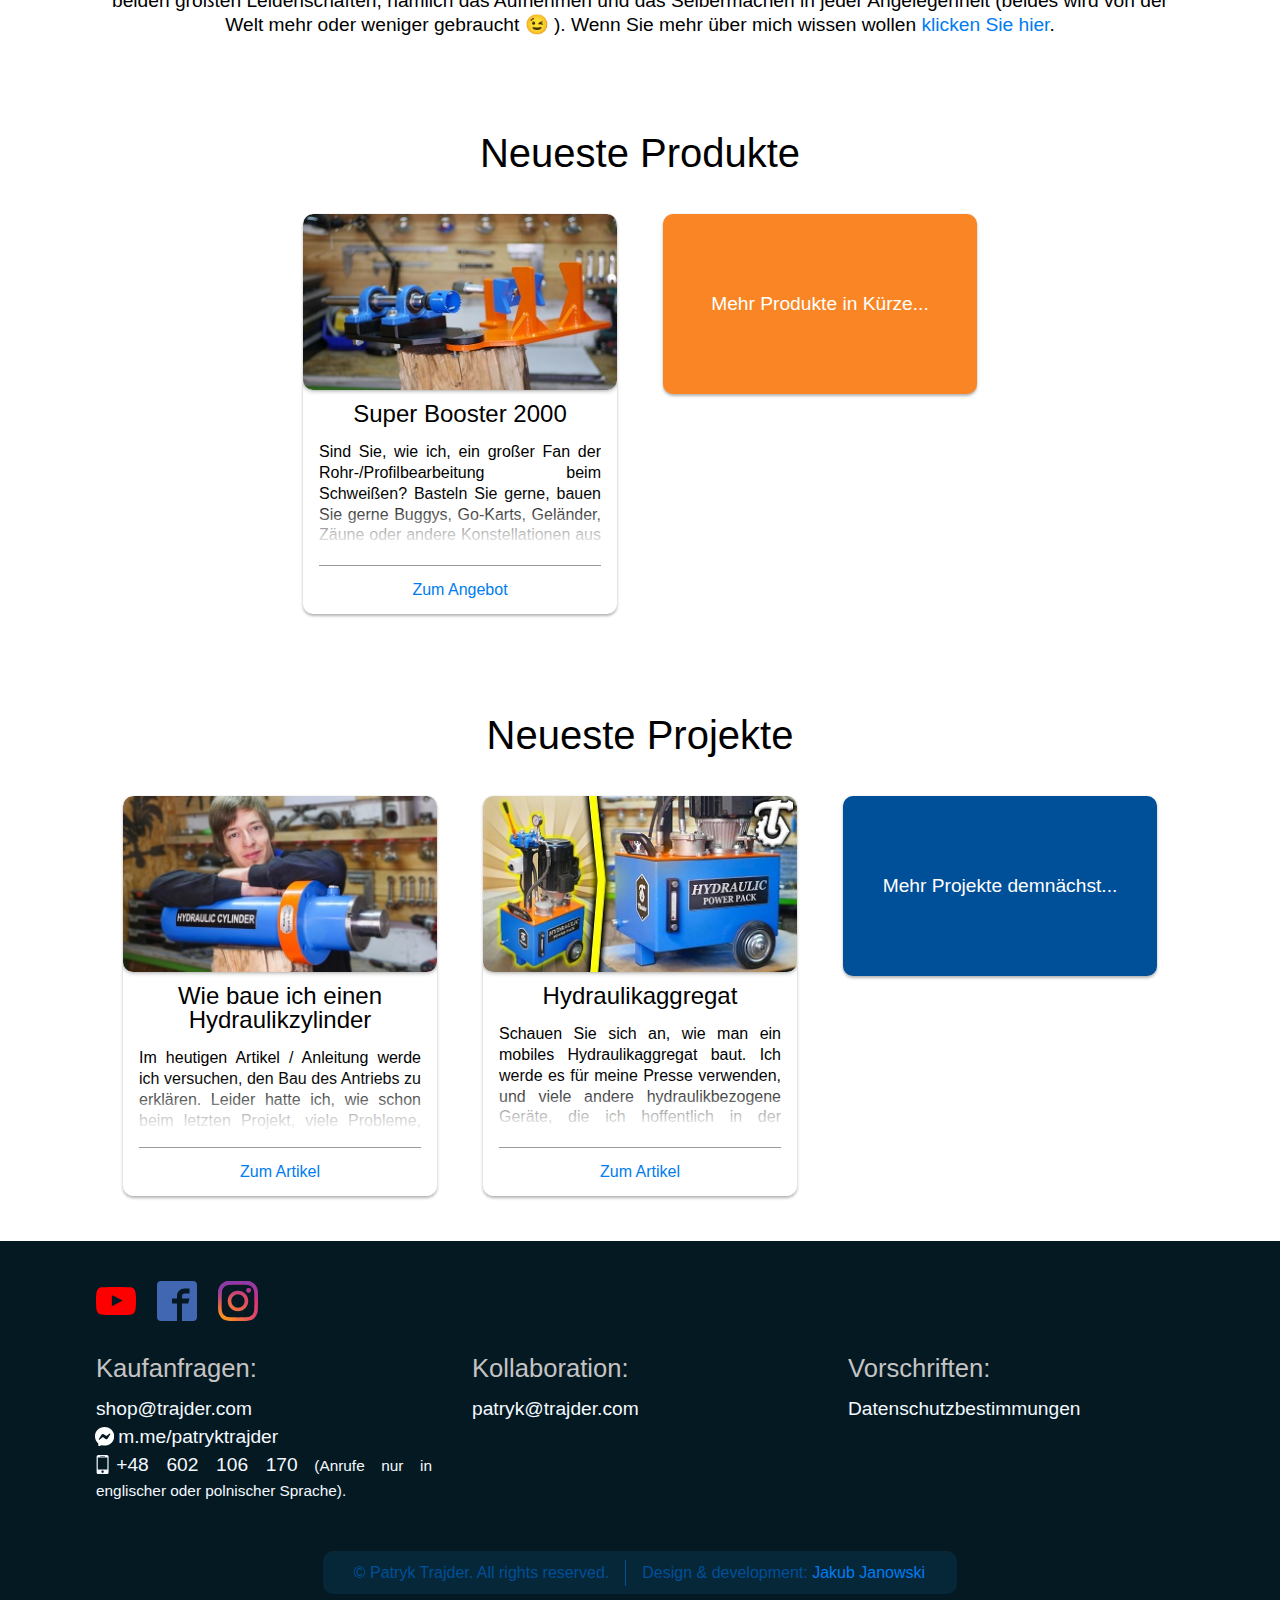
<file: de/index.html>
<!doctype html><html lang="de"><head><meta charset="utf-8"><meta content="width=device-width,initial-scale=1" name="viewport"><meta content="#007cf0" name="theme-color"><link href="https://patryktrajder.com/de/" rel="canonical"><title>Patryk Trajder</title><link href="/src/main.css" rel="stylesheet"><link href="/manifest_de.json" rel="manifest"><script defer src="/src/main.js"></script><script defer src="https://www.googletagmanager.com/gtag/js?id=UA-165608042-1"></script></head><body><svg aria-hidden="true" style="position: absolute; width: 0; height: 0; overflow: hidden;"><defs><symbol id="icon-arrow-drop-down" viewBox="0 0 24 24"><path d="M6.984 9.984h10.031l-5.016 5.016z"></path></symbol><symbol id="icon-arrow-drop-up" viewBox="0 0 24 24"><path d="M6.984 14.016l5.016-5.016 5.016 5.016h-10.031z"></path></symbol><symbol id="icon-facebook" viewBox="0 0 32 32"><path d="M29 0h-26c-1.65 0-3 1.35-3 3v26c0 1.65 1.35 3 3 3h13v-14h-4v-4h4v-2c0-3.306 2.694-6 6-6h4v4h-4c-1.1 0-2 0.9-2 2v2h6l-1 4h-5v14h9c1.65 0 3-1.35 3-3v-26c0-1.65-1.35-3-3-3z"></path></symbol><symbol id="icon-flag-de" viewBox="0 0 512 512"><mask id="a"><circle cx="256" cy="256" fill="#fff" r="256"/></mask><g mask="url(#a)"><path d="M0 345l256.7-25.5L512 345v167H0z" fill="#ffda44"/><path d="M0 167l255-23 257 23v178H0z" fill="#d80027"/><path d="M0 0h512v167H0z" fill="#333"/></g></symbol><symbol id="icon-flag-en-gb" viewBox="0 0 18 18"><style>.flag-GB-st1 {
      fill: #fff;
    }
    .flag-GB-st2 {
      fill: #cf2c40;
    }</style><circle cx="9" cy="9" fill="#00247d" r="9"></circle><path d="M1.012 4.864L15.18 15.531c.728-.689 1.341-1.496 1.807-2.394L2.82 2.469c-.728.689-1.342 1.496-1.808 2.395z" class="flag-GB-st1"></path><path d="M2.82 15.531L16.988 4.864c-.466-.898-1.079-1.705-1.807-2.394L1.013 13.137c.466.898 1.079 1.705 1.807 2.394z" class="flag-GB-st1"></path><path d="M8.999 9.999l.359-.476 6.694 5.058c.207-.261.397-.535.575-.819L9.001 8.001l-.359.476-6.694-5.058c-.207.261-.397.535-.575.818l7.626 5.762z" class="flag-GB-st2"></path><path d="M9.6 8.8l6.712-5.034c-.195-.272-.405-.53-.628-.778L9 8l.6.8zM8.4 9.2l-6.712 5.034c.195.272.405.531.629.779L9 10l-.6-.8z" class="flag-GB-st2"></path><path d="M7 11v6.769c.644.147 1.312.231 2 .231s1.356-.084 2-.231V11h6.769c.147-.644.231-1.312.231-2s-.084-1.356-.231-2H11V.231C10.356.084 9.688 0 9 0S7.644.084 7 .231V7H.231C.084 7.644 0 8.312 0 9s.084 1.356.231 2H7z" class="flag-GB-st1"></path><path d="M7.5 10.5v7.365c.489.082.988.135 1.5.135s1.011-.053 1.5-.135V10.5h7.365c.082-.489.135-.988.135-1.5s-.053-1.011-.135-1.5H10.5V.135C10.011.053 9.512 0 9 0S7.989.053 7.5.135V7.5H.135C.053 7.989 0 8.488 0 9s.053 1.011.135 1.5H7.5z" class="flag-GB-st2"></path></symbol><symbol id="icon-flag-pl" viewBox="0 0 18 18"><circle cx="9" cy="9" fill="#e51f1f" r="9"></circle><path d="M0 9.8C-.5 4.6 3.7 0 9 0c5.4 0 9.5 4.6 9 9.8" fill="#fff"></path><path d="M7.6.1c-.2 0-.4.1-.6.1-.1 0-.3.1-.4.1-.2 0-.4.1-.5.2-.1 0-.3.1-.4.2-.5.2-.5.1-.9.4-.4.2-.5.2-.8.5-.4.2-.5.3-.8.5l-.7.7c-.6.6-1 1.2-1.4 1.9-.2.3-.2.5-.4.8-.1.4-.2.5-.3.9-.1.4-.1.5-.2 1-.1.4-.1.4-.2 1v1.5h.5C.1 4.9 4 .5 9 .5s9 4.4 8.5 9.3h.5V8.3c0-.5 0-.5-.1-1s-.1-.5-.2-.9-.2-.5-.3-.9c-.1-.3-.2-.5-.4-.8-.4-.7-.9-1.4-1.4-1.9l-.3-.3c-.3-.2-.7-.5-.8-.7-.1-.1-.3-.2-.5-.3-.3-.2-.3-.2-.8-.5-.3-.2-.3-.2-.9-.4l-.9-.3c-.1 0-.2-.1-.3-.1-.2 0-.4-.1-.7-.1-.1 0-.2 0-.3-.1-.8 0-1.4 0-2.1.1h-.4z" fill="#c6c9d3"></path></symbol><radialGradient cx="332.14" cy="2511.81" gradientUnits="userSpaceOnUse" id="instagram-a" r="3263.54"><stop offset=".09" stop-color="#fa8f21"/><stop offset=".78" stop-color="#d82d7e"/></radialGradient><radialGradient cx="1516.14" cy="2623.81" gradientUnits="userSpaceOnUse" id="instagram-b" r="2572.12"><stop offset=".64" stop-color="#8c3aaa" stop-opacity="0"/><stop offset="1" stop-color="#8c3aaa"/></radialGradient><symbol id="icon-instagram" viewBox="0 0 2500 2500"><path d="M833.4,1250c0-230.11,186.49-416.7,416.6-416.7s416.7,186.59,416.7,416.7-186.59,416.7-416.7,416.7S833.4,1480.11,833.4,1250m-225.26,0c0,354.5,287.36,641.86,641.86,641.86S1891.86,1604.5,1891.86,1250,1604.5,608.14,1250,608.14,608.14,895.5,608.14,1250M1767.27,582.69a150,150,0,1,0,150.06-149.94h-0.06a150.07,150.07,0,0,0-150,149.94M745,2267.47c-121.87-5.55-188.11-25.85-232.13-43-58.36-22.72-100-49.78-143.78-93.5s-70.88-85.32-93.5-143.68c-17.16-44-37.46-110.26-43-232.13-6.06-131.76-7.27-171.34-7.27-505.15s1.31-373.28,7.27-505.15c5.55-121.87,26-188,43-232.13,22.72-58.36,49.78-100,93.5-143.78s85.32-70.88,143.78-93.5c44-17.16,110.26-37.46,232.13-43,131.76-6.06,171.34-7.27,505-7.27s373.28,1.31,505.15,7.27c121.87,5.55,188,26,232.13,43,58.36,22.62,100,49.78,143.78,93.5s70.78,85.42,93.5,143.78c17.16,44,37.46,110.26,43,232.13,6.06,131.87,7.27,171.34,7.27,505.15s-1.21,373.28-7.27,505.15c-5.55,121.87-25.95,188.11-43,232.13-22.72,58.36-49.78,100-93.5,143.68s-85.42,70.78-143.78,93.5c-44,17.16-110.26,37.46-232.13,43-131.76,6.06-171.34,7.27-505.15,7.27s-373.28-1.21-505-7.27M734.65,7.57c-133.07,6.06-224,27.16-303.41,58.06C349,97.54,279.38,140.35,209.81,209.81S97.54,349,65.63,431.24c-30.9,79.46-52,170.34-58.06,303.41C1.41,867.93,0,910.54,0,1250s1.41,382.07,7.57,515.35c6.06,133.08,27.16,223.95,58.06,303.41,31.91,82.19,74.62,152,144.18,221.43S349,2402.37,431.24,2434.37c79.56,30.9,170.34,52,303.41,58.06C868,2498.49,910.54,2500,1250,2500s382.07-1.41,515.35-7.57c133.08-6.06,223.95-27.16,303.41-58.06,82.19-32,151.86-74.72,221.43-144.18s112.18-139.24,144.18-221.43c30.9-79.46,52.1-170.34,58.06-303.41,6.06-133.38,7.47-175.89,7.47-515.35s-1.41-382.07-7.47-515.35c-6.06-133.08-27.16-224-58.06-303.41-32-82.19-74.72-151.86-144.18-221.43S2150.95,97.54,2068.86,65.63c-79.56-30.9-170.44-52.1-303.41-58.06C1632.17,1.51,1589.56,0,1250.1,0S868,1.41,734.65,7.57" fill="url(#instagram-a)"/><path d="M833.4,1250c0-230.11,186.49-416.7,416.6-416.7s416.7,186.59,416.7,416.7-186.59,416.7-416.7,416.7S833.4,1480.11,833.4,1250m-225.26,0c0,354.5,287.36,641.86,641.86,641.86S1891.86,1604.5,1891.86,1250,1604.5,608.14,1250,608.14,608.14,895.5,608.14,1250M1767.27,582.69a150,150,0,1,0,150.06-149.94h-0.06a150.07,150.07,0,0,0-150,149.94M745,2267.47c-121.87-5.55-188.11-25.85-232.13-43-58.36-22.72-100-49.78-143.78-93.5s-70.88-85.32-93.5-143.68c-17.16-44-37.46-110.26-43-232.13-6.06-131.76-7.27-171.34-7.27-505.15s1.31-373.28,7.27-505.15c5.55-121.87,26-188,43-232.13,22.72-58.36,49.78-100,93.5-143.78s85.32-70.88,143.78-93.5c44-17.16,110.26-37.46,232.13-43,131.76-6.06,171.34-7.27,505-7.27s373.28,1.31,505.15,7.27c121.87,5.55,188,26,232.13,43,58.36,22.62,100,49.78,143.78,93.5s70.78,85.42,93.5,143.78c17.16,44,37.46,110.26,43,232.13,6.06,131.87,7.27,171.34,7.27,505.15s-1.21,373.28-7.27,505.15c-5.55,121.87-25.95,188.11-43,232.13-22.72,58.36-49.78,100-93.5,143.68s-85.42,70.78-143.78,93.5c-44,17.16-110.26,37.46-232.13,43-131.76,6.06-171.34,7.27-505.15,7.27s-373.28-1.21-505-7.27M734.65,7.57c-133.07,6.06-224,27.16-303.41,58.06C349,97.54,279.38,140.35,209.81,209.81S97.54,349,65.63,431.24c-30.9,79.46-52,170.34-58.06,303.41C1.41,867.93,0,910.54,0,1250s1.41,382.07,7.57,515.35c6.06,133.08,27.16,223.95,58.06,303.41,31.91,82.19,74.62,152,144.18,221.43S349,2402.37,431.24,2434.37c79.56,30.9,170.34,52,303.41,58.06C868,2498.49,910.54,2500,1250,2500s382.07-1.41,515.35-7.57c133.08-6.06,223.95-27.16,303.41-58.06,82.19-32,151.86-74.72,221.43-144.18s112.18-139.24,144.18-221.43c30.9-79.46,52.1-170.34,58.06-303.41,6.06-133.38,7.47-175.89,7.47-515.35s-1.41-382.07-7.47-515.35c-6.06-133.08-27.16-224-58.06-303.41-32-82.19-74.72-151.86-144.18-221.43S2150.95,97.54,2068.86,65.63c-79.56-30.9-170.44-52.1-303.41-58.06C1632.17,1.51,1589.56,0,1250.1,0S868,1.41,734.65,7.57" fill="url(#instagram-b)"/></symbol><symbol id="icon-messenger" viewBox="0 0 32 32"><path d="M0 15.52c0-8.92 6.987-15.52 16-15.52s16 6.6 16 15.52-6.987 15.52-16 15.52c-1.613 0-3.173-0.213-4.627-0.613-0.1-0.028-0.214-0.044-0.333-0.044-0.188 0-0.367 0.041-0.529 0.114l0.008-0.003-3.187 1.4c-0.153 0.070-0.332 0.111-0.521 0.111-0.694 0-1.259-0.553-1.279-1.242l-0-0.002-0.093-2.853c-0.016-0.361-0.177-0.681-0.426-0.906l-0.001-0.001c-3.085-2.791-5.015-6.808-5.015-11.277 0-0.071 0.001-0.143 0.001-0.214l-0 0.011zM11.093 12.6l-4.693 7.467c-0.467 0.707 0.427 1.52 1.093 1l5.053-3.827c0.347-0.267 0.8-0.267 1.16 0l3.733 2.8c1.12 0.84 2.72 0.533 3.467-0.64l4.693-7.467c0.467-0.707-0.427-1.507-1.093-1l-5.053 3.827c-0.333 0.267-0.8 0.267-1.147 0l-3.733-2.8c-0.397-0.303-0.901-0.485-1.447-0.485-0.853 0-1.602 0.445-2.028 1.115l-0.006 0.010z"></path></symbol><symbol id="icon-mobile" viewBox="0 0 32 32"><path d="M23 0h-14c-1.65 0-3 1.35-3 3v26c0 1.65 1.35 3 3 3h14c1.65 0 3-1.35 3-3v-26c0-1.65-1.35-3-3-3zM12 1.5h8v1h-8v-1zM16 30c-1.105 0-2-0.895-2-2s0.895-2 2-2 2 0.895 2 2-0.895 2-2 2zM24 24h-16v-20h16v20z"></path></symbol><symbol id="icon-youtube" viewBox="0 0 32 32"><path d="M31.681 9.6c0 0-0.313-2.206-1.275-3.175-1.219-1.275-2.581-1.281-3.206-1.356-4.475-0.325-11.194-0.325-11.194-0.325h-0.012c0 0-6.719 0-11.194 0.325-0.625 0.075-1.987 0.081-3.206 1.356-0.963 0.969-1.269 3.175-1.269 3.175s-0.319 2.588-0.319 5.181v2.425c0 2.587 0.319 5.181 0.319 5.181s0.313 2.206 1.269 3.175c1.219 1.275 2.819 1.231 3.531 1.369 2.563 0.244 10.881 0.319 10.881 0.319s6.725-0.012 11.2-0.331c0.625-0.075 1.988-0.081 3.206-1.356 0.962-0.969 1.275-3.175 1.275-3.175s0.319-2.587 0.319-5.181v-2.425c-0.006-2.588-0.325-5.181-0.325-5.181zM12.694 20.15v-8.994l8.644 4.513-8.644 4.481z"></path></symbol><symbol id="icon-arrow-left" viewBox="0 0 24 24"><path d="M17.51 3.87L15.73 2.1 5.84 12l9.9 9.9 1.77-1.77L9.38 12l8.13-8.13z"/></symbol><symbol id="icon-arrow-right" viewBox="0 0 24 24"><path d="M6.49 20.13l1.77 1.77 9.9-9.9-9.9-9.9-1.77 1.77L14.62 12l-8.13 8.13z"/></symbol></defs></svg><header><div><h1><a href="/de/" title="Startseite">Patryk Trajder</a></h1><h1 class="second-logo"><a href="/de/" title="Startseite">Patryk Trajder</a></h1><div class="menu"><nav><ul><li class="current"><a href="/de/" title="Homepage">Home</a></li><li><a href="/de/about/" title="Lernen wir uns besser kennen!">Über mich</a></li><li><a href="/de/products/">Produkte</a></li><li><a href="/de/projects/">Projekte</a></li><li><a href="#contact">Kontakt</a></li><li><div class="language-dropdown"><button class="current" title="Sprache ändern"><svg class="icon flag"><use xlink:href="#icon-flag-de"></use></svg><svg class="icon arrow"><use xlink:href="#icon-arrow-drop-down"></use></svg></button><div class="list"><button title="Englisch" data-lang="en-gb"><svg class="icon"><use xlink:href="#icon-flag-en-gb"></use></svg></button><button title="Polnisch" data-lang="pl"><svg class="icon"><use xlink:href="#icon-flag-pl"></use></svg></button></div></div></li></ul></nav><button class="menu-button" aria-label="Menü"><span></span></button></div></div></header><div class="banner sliding-banner"><div class="container slider"><div class="wrapper"><div class="items"><div class="image-placeholder" style="padding-top: 38.020833333%;"><img alt="Erste Folie" draggable="false" src="/assets/images/banner1-h730.jpg"></div><div class="image-placeholder" style="padding-top: 38.020833333%;"><img alt="Zweite Folie" draggable="false" src="/assets/images/banner2-h730.jpg"></div></div></div><ul></ul><button class="arrow left" aria-label="Vorherige Folie"><svg class="icon"><use xlink:href="#icon-arrow-left"></use></svg></button><button class="arrow right" aria-label="Nächste Folie"><svg class="icon"><use xlink:href="#icon-arrow-right"></use></svg></button></div></div><main><article class="gap-top-medium centered-text"><section><h1>Kurz zum Kanal</h1><p>Die Hauptidee des Kanals ist es, eine Serie mit verrückten Erfindungen und Experimenten zu starten. Ich wollte eine coole Werkstatt einrichten, aber ich konnte es mir in so jungen Jahren (ich habe mit 14 angefangen) nicht leisten, teure Geräte zu kaufen. Also beschloss ich, sie selbst zu bauen. Man könnte sagen, dass es ein bisschen halbherzig ist, um es auf den Punkt zu bringen. Allerdings hat es mir so viel Spaß gemacht, meine eigenen Werkzeuge zu bauen, dass ich nicht davon ablassen werde und auf meinem Kanal werden Sie sowohl verrückte Erfindungen als auch Bauwerkzeuge finden, die ich in anderen Serien verwende. Die Serie vom Werkzeugbau können Sie hier sehen:</p><div class="yt-video"><div><iframe allow="accelerometer; encrypted-media; gyroscope; picture-in-picture" allowfullscreen src="https://www.youtube-nocookie.com/embed/a3s6aUMMPb8?rel=0" title="Hydraulikaggregat - DIY"></iframe></div></div><p>Wenn es um <q>verrückte Erfindungen</q>geht, ist mein Kopf voller Ideen, aber bisher habe ich meine gesamte Freizeit damit verbracht, zu lernen, wie man Werkzeuge aufnimmt, zusammensetzt und baut. Was ich mache, ist eine Kombination meiner beiden größten Leidenschaften, nämlich das Aufnehmen und das Selbermachen in jeder Angelegenheit (beides wird von der Welt mehr oder weniger gebraucht 😉 ). Wenn Sie mehr über mich wissen wollen <a href="about/" title="Über mich">klicken Sie hier</a>.</p></section><section class="gap-top-medium"><h1>Neueste Produkte</h1><div class="slider regular"><div class="wrapper"><div class="items"><div class="card"><div><a href="products/super-booster-2000/" title="Super Booster 2000" draggable="false" class="image-loading thumb"><img alt="Super Booster 2000" draggable="false" src="/assets/images/super-booster-2000/thumb-w320.jpg"></a><div class="container"><h4><a href="products/super-booster-2000/" title="Super Booster 2000" draggable="false">Super Booster 2000</a></h4><h5>Sind Sie, wie ich, ein großer Fan der Rohr-/Profilbearbeitung beim Schweißen? Basteln Sie gerne, bauen Sie gerne Buggys, Go-Karts, Geländer, Zäune oder andere Konstellationen aus Rohren oder Profilen? Wenn ja, dann möchte ich Ihnen ein Gerät vorstellen, das Ihnen die Arbeit wirklich erleichtern kann 😉.</h5><div><hr></div><a href="products/super-booster-2000/" title="Super Booster 2000" draggable="false" class="link">Zum Angebot</a></div></div></div><div class="card"><div class="placeholder tmp" style="background: #f98525;"><div style="display: flex; align-items: center; height: 100%;"><p style="width: 100%;">Mehr Produkte in Kürze...</p></div></div></div></div></div><button class="arrow left" aria-label="Vorherige Folie"><svg class="icon"><use xlink:href="#icon-arrow-left"></use></svg></button><button class="arrow right" aria-label="Nächste Folie"><svg class="icon"><use xlink:href="#icon-arrow-right"></use></svg></button></div></section><section class="gap-top-medium"><h1>Neueste Projekte</h1><div class="slider regular"><div class="wrapper"><div class="items"><div class="card"><div><a href="projects/hydraulic-cylinder/" title="Wie man einen Hydraulikzylinder baut" draggable="false" class="image-loading thumb"><img alt="Hydraulikzylinder" draggable="false" src="/assets/images/projects/hydraulic-cylinder/thumb-w320.jpg"></a><div class="container"><h4><a href="projects/hydraulic-cylinder/" title="Wie baue ich einen Hydraulikzylinder" draggable="false">Wie baue ich einen Hydraulikzylinder</a></h4><h5>Im heutigen Artikel / Anleitung werde ich versuchen, den Bau des Antriebs zu erklären. Leider hatte ich, wie schon beim letzten Projekt, viele Probleme, weil ich keine Freunde hatte, die sich mit dem Thema befassen wollten. Da ich oft nach den Kosten für ein bestimmtes Projekt gefragt werde, ist die Liste unten aufgeführt.</h5><div><hr></div><a href="projects/hydraulic-cylinder/" title="So bauen Sie einen Hydraulikzylinder" draggable="false" class="link">Zum Artikel</a></div></div></div><div class="card"><div><a href="projects/hydraulic-power-pack/" title="Mobiles Hydraulikaggregat" draggable="false" class="image-loading thumb"><img alt="Mobiles Hydraulikaggregat" draggable="false" src="/assets/images/projects/hydraulic-power-pack/thumb-w320.jpg"></a><div class="container"><h4><a href="projects/hydraulic-power-pack/" title="Mobiles Hydraulikaggregat" draggable="false">Hydraulikaggregat</a></h4><h5>Schauen Sie sich an, wie man ein mobiles Hydraulikaggregat baut. Ich werde es für meine Presse verwenden, und viele andere hydraulikbezogene Geräte, die ich hoffentlich in der Zukunft bauen werde. Die meisten Elemente wie: Stahl, Elektromotor, Verteiler stammen aus Schrott, wodurch ich die Baukosten auf ein Minimum reduzieren konnte ;)</h5><div><hr></div><a href="projects/hydraulic-power-pack/" title="Mobiles Hydraulikaggregat" draggable="false" class="link">Zum Artikel</a></div></div></div><div class="card"><div class="placeholder tmp"><div style="display: flex; align-items: center; height: 100%;"><p style="width: 100%;">Mehr Projekte demnächst...</p></div></div></div></div></div><button class="arrow left" aria-label="Vorherige Folie"><svg class="icon"><use xlink:href="#icon-arrow-left"></use></svg></button><button class="arrow right" aria-label="Nächste Folie"><svg class="icon"><use xlink:href="#icon-arrow-right"></use></svg></button></div></section></article></main><footer><section class="container" id="contact"><div class="social-media"><a href="https://www.youtube.com/patryktrajder" title="Mein Youtube-Kanal" target="_blank" rel="noopener"><svg class="icon youtube"><use xlink:href="#icon-youtube"></use></svg></a><a href="https://facebook.com/patryktrajder" title="Meine Fanpage auf Facebook" target="_blank" rel="noopener"><svg class="icon facebook"><use xlink:href="#icon-facebook"></use></svg></a><a href="https://www.instagram.com/patryktrajder" title="Mein Instagram-Profil" target="_blank" rel="noopener"><svg class="icon"><use xlink:href="#icon-instagram"></use></svg></a></div><div class="row links"><div><h3>Kaufanfragen:</h3><p><a href="mailto:shop@trajder.com" title="shop@trajder.com" target="_blank" rel="nofollow noopener">shop@trajder.com</a></p><p class="messenger"><svg class="icon"><use xlink:href="#icon-messenger"></use></svg><a href="https://www.messenger.com/t/patryktrajder" title="Schreiben Sie mir im Messenger" target="_blank" rel="noopener">m.me/patryktrajder</a></p><p class="phone"><svg class="icon"><use xlink:href="#icon-mobile"></use></svg><a href="tel:+48602106170" target="_blank" rel="nofollow noopener">+48 602 106 170</a><span class="small"> (Anrufe nur in englischer oder polnischer Sprache).</span></p></div><div><h3>Kollaboration:</h3><p><a href="mailto:patryk@trajder.com" title="patryk@trajder.com" target="_blank" rel="nofollow noopener">patryk@trajder.com</a></p></div><div><h3>Vorschriften:</h3><p><a href="/privacy-policy.pdf" target="_blank">Datenschutzbestimmungen</a></p></div></div></section><div class="copyright"><div><ul class="separated-list"><li>&copy; Patryk Trajder. All rights reserved.</li><li>Design & development: <a href="https://jakubjanowski.com/" title="Brauchen Sie eine Website?" target="_blank" rel="noopener">Jakub Janowski</a></li></ul></div></div></footer><template id="cookies-notice-template"><div id="cookies-notice"><div class="heading">Die Website verwendet Cookies</div><p>Unsere Website verwendet Cookies für statistische, werbetechnische und funktionale Zwecke in Übereinstimmung mit der <a href="/privacy-policy.pdf" target="_blank">Datenschutzrichtlinie</a>. Dank ihnen können wir die Website individuell an Ihre Bedürfnisse anpassen. Jeder kann Cookies akzeptieren, oder Sie haben die Möglichkeit, sie in Ihrem Browser zu deaktivieren, damit keine Informationen gesammelt werden. Erfahren Sie mehr darüber, wie Sie sie deaktivieren können, indem Sie <a href="/privacy-policy.pdf#how-to-disable-cookies" title="So deaktivieren Sie Cookies" target="_blank">hier</a> klicken.</p><div class="row"><button class="reject secondary">Zurückweisen</button><button class="accept primary">Ich nehme an</button></div></div></template></body></html>
</file>
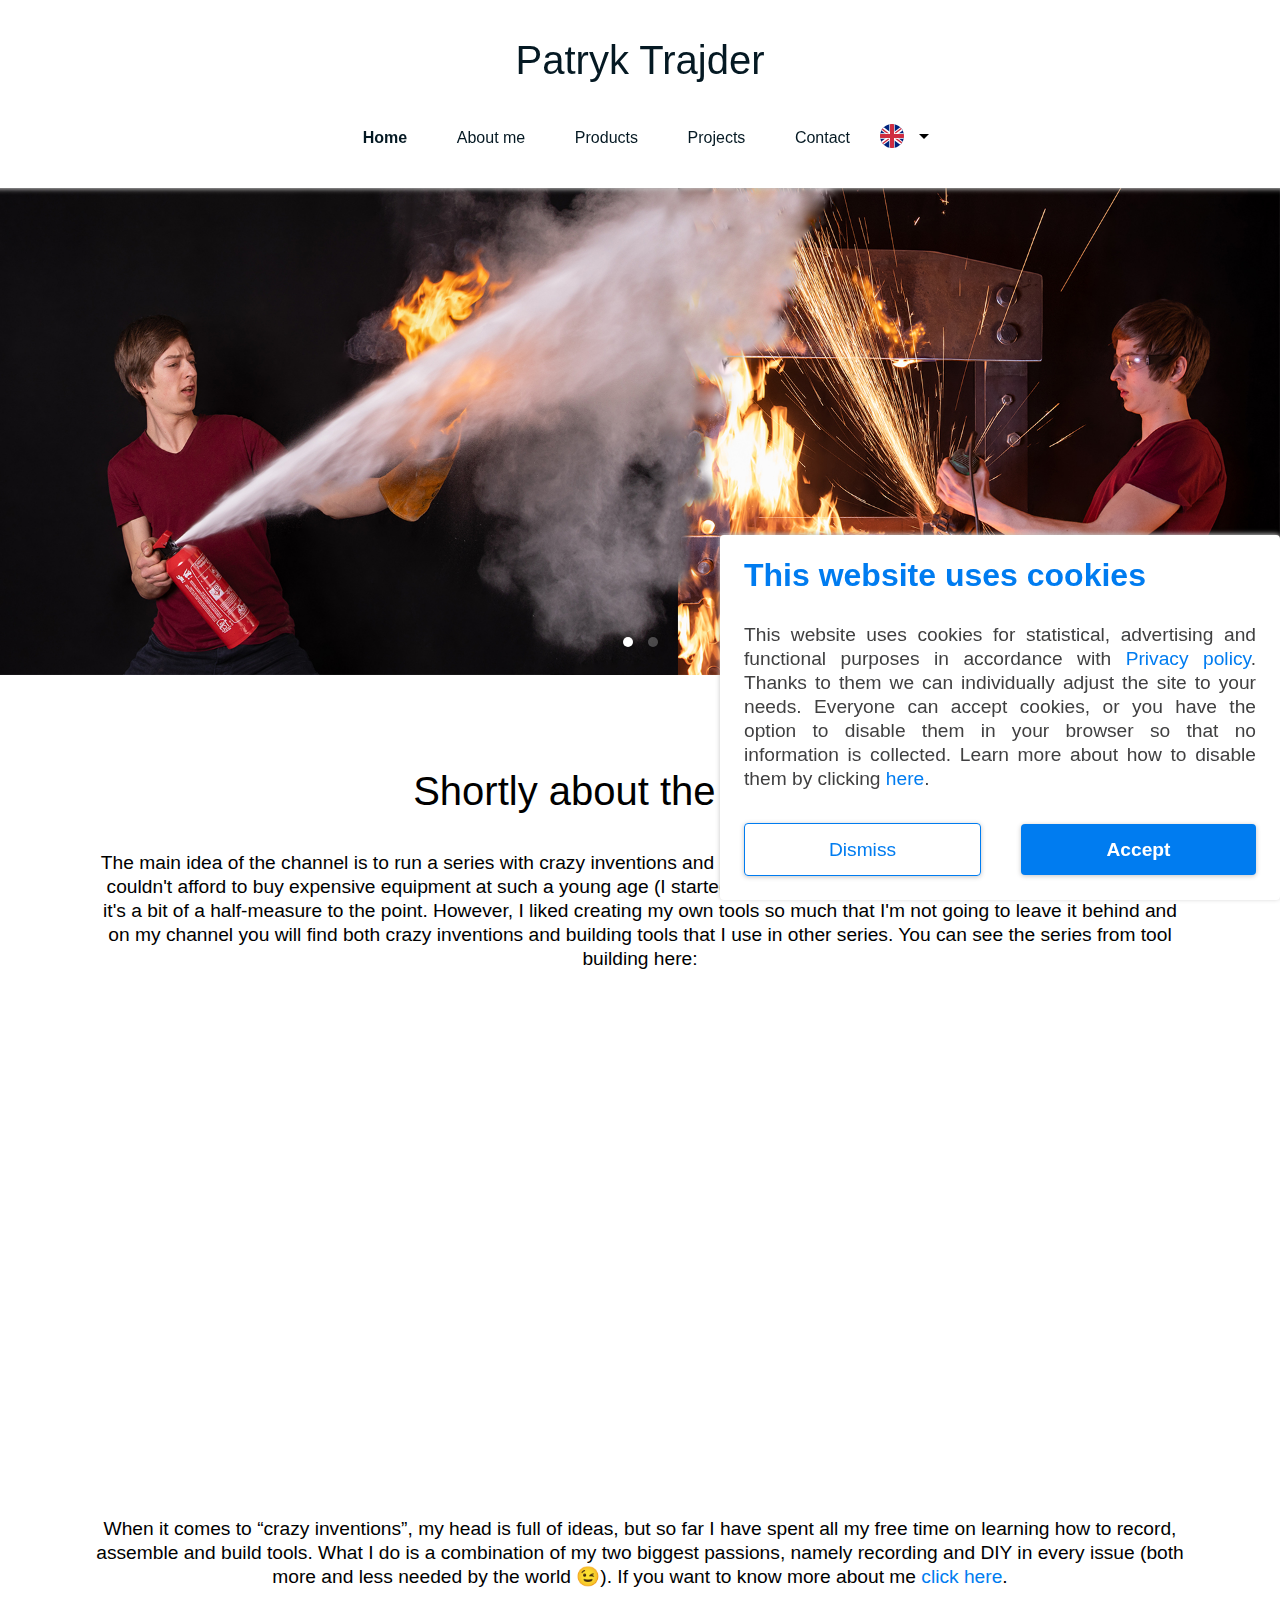
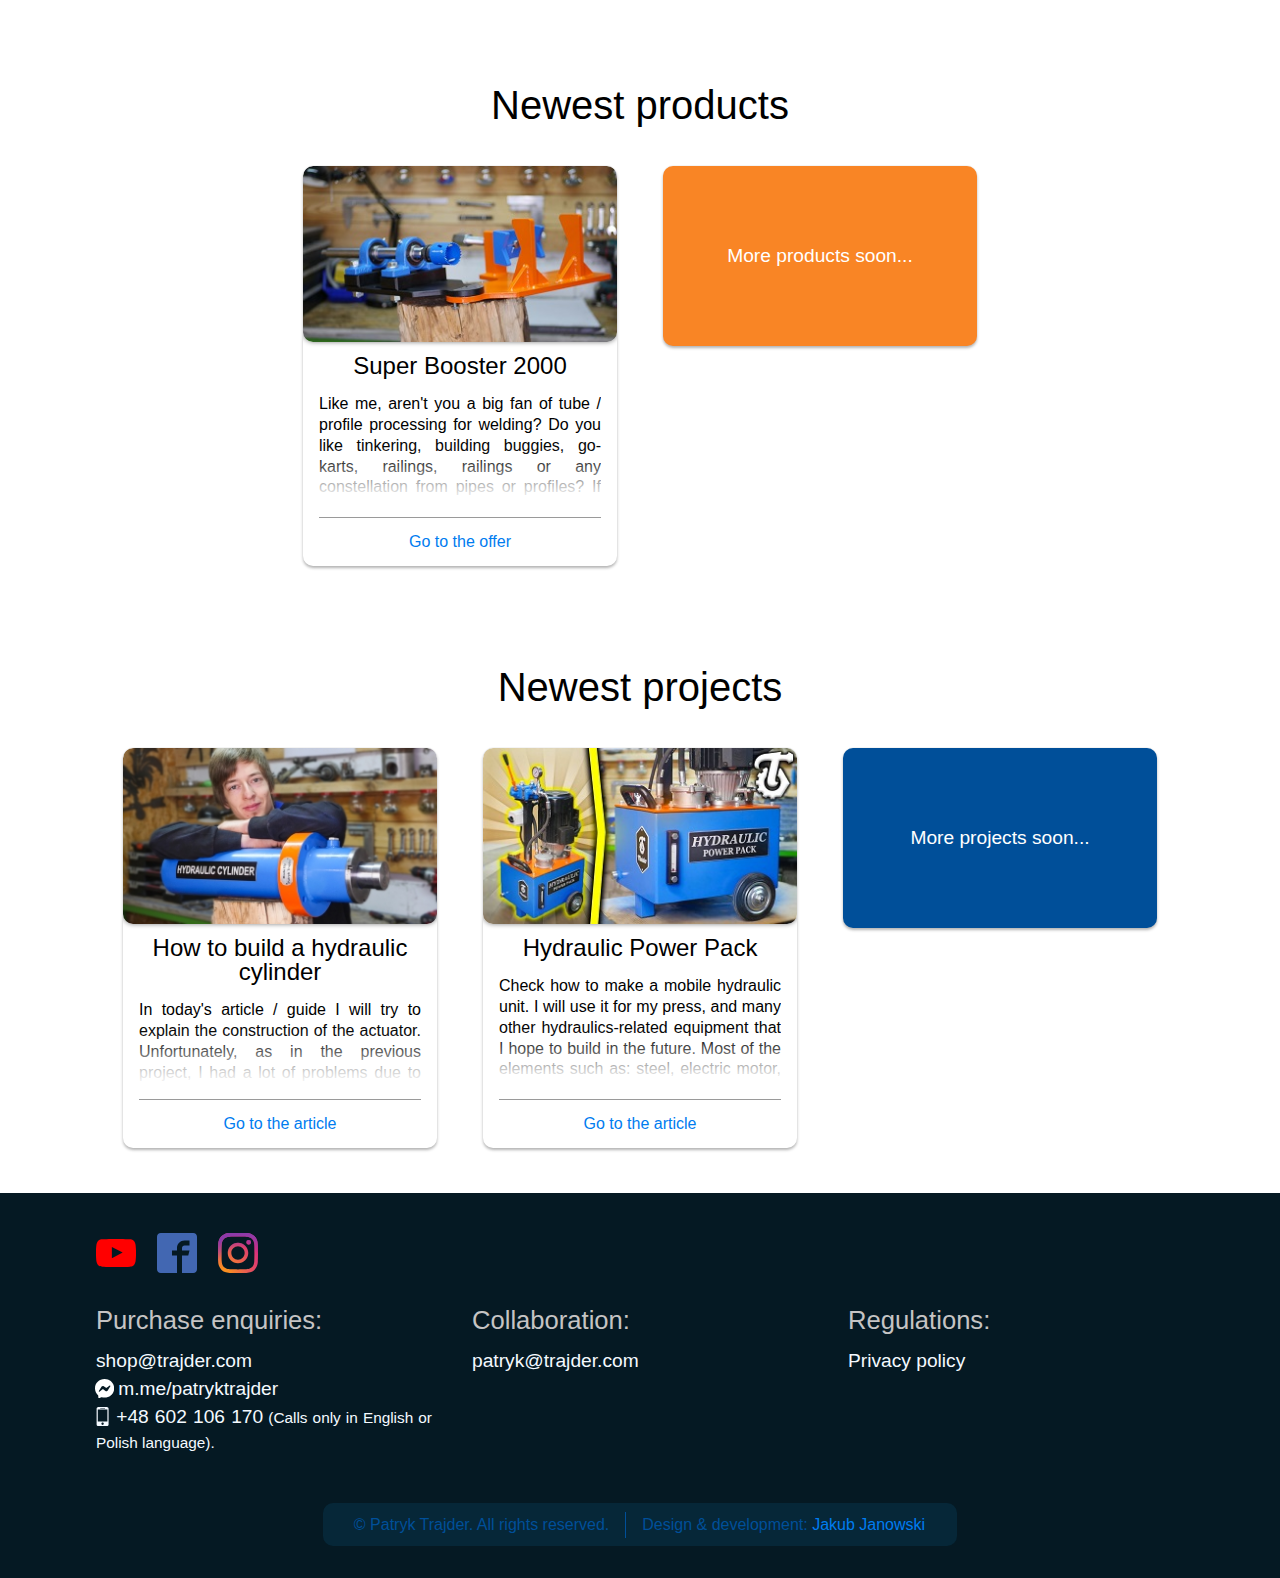
<file: en-gb/index.html>
<!doctype html><html lang="en-GB"><head><meta charset="utf-8"><meta content="width=device-width,initial-scale=1" name="viewport"><meta content="#007cf0" name="theme-color"><link href="https://patryktrajder.com/en-gb/" rel="canonical"><title>Patryk Trajder</title><link href="/src/main.css" rel="stylesheet"><link href="/manifest_en-gb.json" rel="manifest"><script defer src="/src/main.js"></script><script defer src="https://www.googletagmanager.com/gtag/js?id=UA-165608042-1"></script></head><body><svg aria-hidden="true" style="position: absolute; width: 0; height: 0; overflow: hidden;"><defs><symbol id="icon-arrow-drop-down" viewBox="0 0 24 24"><path d="M6.984 9.984h10.031l-5.016 5.016z"></path></symbol><symbol id="icon-arrow-drop-up" viewBox="0 0 24 24"><path d="M6.984 14.016l5.016-5.016 5.016 5.016h-10.031z"></path></symbol><symbol id="icon-facebook" viewBox="0 0 32 32"><path d="M29 0h-26c-1.65 0-3 1.35-3 3v26c0 1.65 1.35 3 3 3h13v-14h-4v-4h4v-2c0-3.306 2.694-6 6-6h4v4h-4c-1.1 0-2 0.9-2 2v2h6l-1 4h-5v14h9c1.65 0 3-1.35 3-3v-26c0-1.65-1.35-3-3-3z"></path></symbol><symbol id="icon-flag-de" viewBox="0 0 512 512"><mask id="a"><circle cx="256" cy="256" fill="#fff" r="256"/></mask><g mask="url(#a)"><path d="M0 345l256.7-25.5L512 345v167H0z" fill="#ffda44"/><path d="M0 167l255-23 257 23v178H0z" fill="#d80027"/><path d="M0 0h512v167H0z" fill="#333"/></g></symbol><symbol id="icon-flag-en-gb" viewBox="0 0 18 18"><style>.flag-GB-st1 {
      fill: #fff;
    }
    .flag-GB-st2 {
      fill: #cf2c40;
    }</style><circle cx="9" cy="9" fill="#00247d" r="9"></circle><path d="M1.012 4.864L15.18 15.531c.728-.689 1.341-1.496 1.807-2.394L2.82 2.469c-.728.689-1.342 1.496-1.808 2.395z" class="flag-GB-st1"></path><path d="M2.82 15.531L16.988 4.864c-.466-.898-1.079-1.705-1.807-2.394L1.013 13.137c.466.898 1.079 1.705 1.807 2.394z" class="flag-GB-st1"></path><path d="M8.999 9.999l.359-.476 6.694 5.058c.207-.261.397-.535.575-.819L9.001 8.001l-.359.476-6.694-5.058c-.207.261-.397.535-.575.818l7.626 5.762z" class="flag-GB-st2"></path><path d="M9.6 8.8l6.712-5.034c-.195-.272-.405-.53-.628-.778L9 8l.6.8zM8.4 9.2l-6.712 5.034c.195.272.405.531.629.779L9 10l-.6-.8z" class="flag-GB-st2"></path><path d="M7 11v6.769c.644.147 1.312.231 2 .231s1.356-.084 2-.231V11h6.769c.147-.644.231-1.312.231-2s-.084-1.356-.231-2H11V.231C10.356.084 9.688 0 9 0S7.644.084 7 .231V7H.231C.084 7.644 0 8.312 0 9s.084 1.356.231 2H7z" class="flag-GB-st1"></path><path d="M7.5 10.5v7.365c.489.082.988.135 1.5.135s1.011-.053 1.5-.135V10.5h7.365c.082-.489.135-.988.135-1.5s-.053-1.011-.135-1.5H10.5V.135C10.011.053 9.512 0 9 0S7.989.053 7.5.135V7.5H.135C.053 7.989 0 8.488 0 9s.053 1.011.135 1.5H7.5z" class="flag-GB-st2"></path></symbol><symbol id="icon-flag-pl" viewBox="0 0 18 18"><circle cx="9" cy="9" fill="#e51f1f" r="9"></circle><path d="M0 9.8C-.5 4.6 3.7 0 9 0c5.4 0 9.5 4.6 9 9.8" fill="#fff"></path><path d="M7.6.1c-.2 0-.4.1-.6.1-.1 0-.3.1-.4.1-.2 0-.4.1-.5.2-.1 0-.3.1-.4.2-.5.2-.5.1-.9.4-.4.2-.5.2-.8.5-.4.2-.5.3-.8.5l-.7.7c-.6.6-1 1.2-1.4 1.9-.2.3-.2.5-.4.8-.1.4-.2.5-.3.9-.1.4-.1.5-.2 1-.1.4-.1.4-.2 1v1.5h.5C.1 4.9 4 .5 9 .5s9 4.4 8.5 9.3h.5V8.3c0-.5 0-.5-.1-1s-.1-.5-.2-.9-.2-.5-.3-.9c-.1-.3-.2-.5-.4-.8-.4-.7-.9-1.4-1.4-1.9l-.3-.3c-.3-.2-.7-.5-.8-.7-.1-.1-.3-.2-.5-.3-.3-.2-.3-.2-.8-.5-.3-.2-.3-.2-.9-.4l-.9-.3c-.1 0-.2-.1-.3-.1-.2 0-.4-.1-.7-.1-.1 0-.2 0-.3-.1-.8 0-1.4 0-2.1.1h-.4z" fill="#c6c9d3"></path></symbol><radialGradient cx="332.14" cy="2511.81" gradientUnits="userSpaceOnUse" id="instagram-a" r="3263.54"><stop offset=".09" stop-color="#fa8f21"/><stop offset=".78" stop-color="#d82d7e"/></radialGradient><radialGradient cx="1516.14" cy="2623.81" gradientUnits="userSpaceOnUse" id="instagram-b" r="2572.12"><stop offset=".64" stop-color="#8c3aaa" stop-opacity="0"/><stop offset="1" stop-color="#8c3aaa"/></radialGradient><symbol id="icon-instagram" viewBox="0 0 2500 2500"><path d="M833.4,1250c0-230.11,186.49-416.7,416.6-416.7s416.7,186.59,416.7,416.7-186.59,416.7-416.7,416.7S833.4,1480.11,833.4,1250m-225.26,0c0,354.5,287.36,641.86,641.86,641.86S1891.86,1604.5,1891.86,1250,1604.5,608.14,1250,608.14,608.14,895.5,608.14,1250M1767.27,582.69a150,150,0,1,0,150.06-149.94h-0.06a150.07,150.07,0,0,0-150,149.94M745,2267.47c-121.87-5.55-188.11-25.85-232.13-43-58.36-22.72-100-49.78-143.78-93.5s-70.88-85.32-93.5-143.68c-17.16-44-37.46-110.26-43-232.13-6.06-131.76-7.27-171.34-7.27-505.15s1.31-373.28,7.27-505.15c5.55-121.87,26-188,43-232.13,22.72-58.36,49.78-100,93.5-143.78s85.32-70.88,143.78-93.5c44-17.16,110.26-37.46,232.13-43,131.76-6.06,171.34-7.27,505-7.27s373.28,1.31,505.15,7.27c121.87,5.55,188,26,232.13,43,58.36,22.62,100,49.78,143.78,93.5s70.78,85.42,93.5,143.78c17.16,44,37.46,110.26,43,232.13,6.06,131.87,7.27,171.34,7.27,505.15s-1.21,373.28-7.27,505.15c-5.55,121.87-25.95,188.11-43,232.13-22.72,58.36-49.78,100-93.5,143.68s-85.42,70.78-143.78,93.5c-44,17.16-110.26,37.46-232.13,43-131.76,6.06-171.34,7.27-505.15,7.27s-373.28-1.21-505-7.27M734.65,7.57c-133.07,6.06-224,27.16-303.41,58.06C349,97.54,279.38,140.35,209.81,209.81S97.54,349,65.63,431.24c-30.9,79.46-52,170.34-58.06,303.41C1.41,867.93,0,910.54,0,1250s1.41,382.07,7.57,515.35c6.06,133.08,27.16,223.95,58.06,303.41,31.91,82.19,74.62,152,144.18,221.43S349,2402.37,431.24,2434.37c79.56,30.9,170.34,52,303.41,58.06C868,2498.49,910.54,2500,1250,2500s382.07-1.41,515.35-7.57c133.08-6.06,223.95-27.16,303.41-58.06,82.19-32,151.86-74.72,221.43-144.18s112.18-139.24,144.18-221.43c30.9-79.46,52.1-170.34,58.06-303.41,6.06-133.38,7.47-175.89,7.47-515.35s-1.41-382.07-7.47-515.35c-6.06-133.08-27.16-224-58.06-303.41-32-82.19-74.72-151.86-144.18-221.43S2150.95,97.54,2068.86,65.63c-79.56-30.9-170.44-52.1-303.41-58.06C1632.17,1.51,1589.56,0,1250.1,0S868,1.41,734.65,7.57" fill="url(#instagram-a)"/><path d="M833.4,1250c0-230.11,186.49-416.7,416.6-416.7s416.7,186.59,416.7,416.7-186.59,416.7-416.7,416.7S833.4,1480.11,833.4,1250m-225.26,0c0,354.5,287.36,641.86,641.86,641.86S1891.86,1604.5,1891.86,1250,1604.5,608.14,1250,608.14,608.14,895.5,608.14,1250M1767.27,582.69a150,150,0,1,0,150.06-149.94h-0.06a150.07,150.07,0,0,0-150,149.94M745,2267.47c-121.87-5.55-188.11-25.85-232.13-43-58.36-22.72-100-49.78-143.78-93.5s-70.88-85.32-93.5-143.68c-17.16-44-37.46-110.26-43-232.13-6.06-131.76-7.27-171.34-7.27-505.15s1.31-373.28,7.27-505.15c5.55-121.87,26-188,43-232.13,22.72-58.36,49.78-100,93.5-143.78s85.32-70.88,143.78-93.5c44-17.16,110.26-37.46,232.13-43,131.76-6.06,171.34-7.27,505-7.27s373.28,1.31,505.15,7.27c121.87,5.55,188,26,232.13,43,58.36,22.62,100,49.78,143.78,93.5s70.78,85.42,93.5,143.78c17.16,44,37.46,110.26,43,232.13,6.06,131.87,7.27,171.34,7.27,505.15s-1.21,373.28-7.27,505.15c-5.55,121.87-25.95,188.11-43,232.13-22.72,58.36-49.78,100-93.5,143.68s-85.42,70.78-143.78,93.5c-44,17.16-110.26,37.46-232.13,43-131.76,6.06-171.34,7.27-505.15,7.27s-373.28-1.21-505-7.27M734.65,7.57c-133.07,6.06-224,27.16-303.41,58.06C349,97.54,279.38,140.35,209.81,209.81S97.54,349,65.63,431.24c-30.9,79.46-52,170.34-58.06,303.41C1.41,867.93,0,910.54,0,1250s1.41,382.07,7.57,515.35c6.06,133.08,27.16,223.95,58.06,303.41,31.91,82.19,74.62,152,144.18,221.43S349,2402.37,431.24,2434.37c79.56,30.9,170.34,52,303.41,58.06C868,2498.49,910.54,2500,1250,2500s382.07-1.41,515.35-7.57c133.08-6.06,223.95-27.16,303.41-58.06,82.19-32,151.86-74.72,221.43-144.18s112.18-139.24,144.18-221.43c30.9-79.46,52.1-170.34,58.06-303.41,6.06-133.38,7.47-175.89,7.47-515.35s-1.41-382.07-7.47-515.35c-6.06-133.08-27.16-224-58.06-303.41-32-82.19-74.72-151.86-144.18-221.43S2150.95,97.54,2068.86,65.63c-79.56-30.9-170.44-52.1-303.41-58.06C1632.17,1.51,1589.56,0,1250.1,0S868,1.41,734.65,7.57" fill="url(#instagram-b)"/></symbol><symbol id="icon-messenger" viewBox="0 0 32 32"><path d="M0 15.52c0-8.92 6.987-15.52 16-15.52s16 6.6 16 15.52-6.987 15.52-16 15.52c-1.613 0-3.173-0.213-4.627-0.613-0.1-0.028-0.214-0.044-0.333-0.044-0.188 0-0.367 0.041-0.529 0.114l0.008-0.003-3.187 1.4c-0.153 0.070-0.332 0.111-0.521 0.111-0.694 0-1.259-0.553-1.279-1.242l-0-0.002-0.093-2.853c-0.016-0.361-0.177-0.681-0.426-0.906l-0.001-0.001c-3.085-2.791-5.015-6.808-5.015-11.277 0-0.071 0.001-0.143 0.001-0.214l-0 0.011zM11.093 12.6l-4.693 7.467c-0.467 0.707 0.427 1.52 1.093 1l5.053-3.827c0.347-0.267 0.8-0.267 1.16 0l3.733 2.8c1.12 0.84 2.72 0.533 3.467-0.64l4.693-7.467c0.467-0.707-0.427-1.507-1.093-1l-5.053 3.827c-0.333 0.267-0.8 0.267-1.147 0l-3.733-2.8c-0.397-0.303-0.901-0.485-1.447-0.485-0.853 0-1.602 0.445-2.028 1.115l-0.006 0.010z"></path></symbol><symbol id="icon-mobile" viewBox="0 0 32 32"><path d="M23 0h-14c-1.65 0-3 1.35-3 3v26c0 1.65 1.35 3 3 3h14c1.65 0 3-1.35 3-3v-26c0-1.65-1.35-3-3-3zM12 1.5h8v1h-8v-1zM16 30c-1.105 0-2-0.895-2-2s0.895-2 2-2 2 0.895 2 2-0.895 2-2 2zM24 24h-16v-20h16v20z"></path></symbol><symbol id="icon-youtube" viewBox="0 0 32 32"><path d="M31.681 9.6c0 0-0.313-2.206-1.275-3.175-1.219-1.275-2.581-1.281-3.206-1.356-4.475-0.325-11.194-0.325-11.194-0.325h-0.012c0 0-6.719 0-11.194 0.325-0.625 0.075-1.987 0.081-3.206 1.356-0.963 0.969-1.269 3.175-1.269 3.175s-0.319 2.588-0.319 5.181v2.425c0 2.587 0.319 5.181 0.319 5.181s0.313 2.206 1.269 3.175c1.219 1.275 2.819 1.231 3.531 1.369 2.563 0.244 10.881 0.319 10.881 0.319s6.725-0.012 11.2-0.331c0.625-0.075 1.988-0.081 3.206-1.356 0.962-0.969 1.275-3.175 1.275-3.175s0.319-2.587 0.319-5.181v-2.425c-0.006-2.588-0.325-5.181-0.325-5.181zM12.694 20.15v-8.994l8.644 4.513-8.644 4.481z"></path></symbol><symbol id="icon-arrow-left" viewBox="0 0 24 24"><path d="M17.51 3.87L15.73 2.1 5.84 12l9.9 9.9 1.77-1.77L9.38 12l8.13-8.13z"/></symbol><symbol id="icon-arrow-right" viewBox="0 0 24 24"><path d="M6.49 20.13l1.77 1.77 9.9-9.9-9.9-9.9-1.77 1.77L14.62 12l-8.13 8.13z"/></symbol></defs></svg><header><div><h1><a href="/en-gb/" title="Homepage">Patryk Trajder</a></h1><h1 class="second-logo"><a href="/en-gb/" title="Homepage">Patryk Trajder</a></h1><div class="menu"><nav><ul><li class="current"><a href="/en-gb/" title="Homepage">Home</a></li><li><a href="/en-gb/about/" title="Let's get to know each other better!">About me</a></li><li><a href="/en-gb/products/">Products</a></li><li><a href="/en-gb/projects/">Projects</a></li><li><a href="#contact">Contact</a></li><li><div class="language-dropdown"><button class="current" title="Change language"><svg class="icon flag"><use xlink:href="#icon-flag-en-gb"></use></svg><svg class="icon arrow"><use xlink:href="#icon-arrow-drop-down"></use></svg></button><div class="list"><button title="German" data-lang="de"><svg class="icon"><use xlink:href="#icon-flag-de"></use></svg></button><button title="Polish" data-lang="pl"><svg class="icon"><use xlink:href="#icon-flag-pl"></use></svg></button></div></div></li></ul></nav><button class="menu-button" aria-label="Menu"><span></span></button></div></div></header><div class="banner sliding-banner"><div class="container slider"><div class="wrapper"><div class="items"><div class="image-placeholder" style="padding-top: 38.020833333%;"><img alt="First slide" draggable="false" src="/assets/images/banner1-h730.jpg"></div><div class="image-placeholder" style="padding-top: 38.020833333%;"><img alt="Second slide" draggable="false" src="/assets/images/banner2-h730.jpg"></div></div></div><ul></ul><button class="arrow left" aria-label="Previous slide"><svg class="icon"><use xlink:href="#icon-arrow-left"></use></svg></button><button class="arrow right" aria-label="Next slide"><svg class="icon"><use xlink:href="#icon-arrow-right"></use></svg></button></div></div><main><article class="gap-top-medium centered-text"><section><h1>Shortly about the channel</h1><p>The main idea of the channel is to run a series with crazy inventions and experiments. I wanted to create a cool workshop, but I couldn't afford to buy expensive equipment at such a young age (I started at 14). So I decided to build it myself. You could say it's a bit of a half-measure to the point. However, I liked creating my own tools so much that I'm not going to leave it behind and on my channel you will find both crazy inventions and building tools that I use in other series. You can see the series from tool building here:</p><div class="yt-video"><div><iframe allow="accelerometer; encrypted-media; gyroscope; picture-in-picture" allowfullscreen src="https://www.youtube-nocookie.com/embed/a3s6aUMMPb8?rel=0" title="Hydraulic power pack - DIY"></iframe></div></div><p>When it comes to <q>crazy inventions</q>, my head is full of ideas, but so far I have spent all my free time on learning how to record, assemble and build tools. What I do is a combination of my two biggest passions, namely recording and DIY in every issue (both more and less needed by the world 😉). If you want to know more about me <a href="about/" title="About me">click here</a>.</p></section><section class="gap-top-medium"><h1>Newest products</h1><div class="slider regular"><div class="wrapper"><div class="items"><div class="card"><div><a href="products/super-booster-2000/" title="Super Booster 2000" draggable="false" class="image-loading thumb"><img alt="Super Booster 2000" draggable="false" src="/assets/images/super-booster-2000/thumb-w320.jpg"></a><div class="container"><h4><a href="products/super-booster-2000/" title="Super Booster 2000" draggable="false">Super Booster 2000</a></h4><h5>Like me, aren't you a big fan of tube / profile processing for welding? Do you like tinkering, building buggies, go-karts, railings, railings or any constellation from pipes or profiles? If so, I would like to introduce you to a device that can really make your work easier 😉.</h5><div><hr></div><a href="products/super-booster-2000/" title="Super Booster 2000" draggable="false" class="link">Go to the offer</a></div></div></div><div class="card"><div class="placeholder tmp" style="background: #f98525;"><div style="display: flex; align-items: center; height: 100%;"><p style="width: 100%;">More products soon...</p></div></div></div></div></div><button class="arrow left" aria-label="Previous slide"><svg class="icon"><use xlink:href="#icon-arrow-left"></use></svg></button><button class="arrow right" aria-label="Next slide"><svg class="icon"><use xlink:href="#icon-arrow-right"></use></svg></button></div></section><section class="gap-top-medium"><h1>Newest projects</h1><div class="slider regular"><div class="wrapper"><div class="items"><div class="card"><div><a href="projects/hydraulic-cylinder/" title="How to build a hydraulic cylinder" draggable="false" class="image-loading thumb"><img alt="hydraulic cylinder" draggable="false" src="/assets/images/projects/hydraulic-cylinder/thumb-w320.jpg"></a><div class="container"><h4><a href="projects/hydraulic-cylinder/" title="How to build a hydraulic cylinder" draggable="false">How to build a hydraulic cylinder</a></h4><h5>In today's article / guide I will try to explain the construction of the actuator. Unfortunately, as in the previous project, I had a lot of problems due to the lack of friends who would be in the subject. You often ask me about the cost of a given project, so the list is listed below.</h5><div><hr></div><a href="projects/hydraulic-cylinder/" title="How to build a hydraulic cylinder" draggable="false" class="link">Go to the article</a></div></div></div><div class="card"><div><a href="projects/hydraulic-power-pack/" title="Mobile hydraulic power unit" draggable="false" class="image-loading thumb"><img alt="Mobile hydraulic power unit" draggable="false" src="/assets/images/projects/hydraulic-power-pack/thumb-w320.jpg"></a><div class="container"><h4><a href="projects/hydraulic-power-pack/" title="Mobile hydraulic power unit" draggable="false">Hydraulic Power Pack</a></h4><h5>Check how to make a mobile hydraulic unit. I will use it for my press, and many other hydraulics-related equipment that I hope to build in the future. Most of the elements such as: steel, electric motor, manifold come from scrap metal, which allowed to reduce construction costs to a minimum ;)</h5><div><hr></div><a href="projects/hydraulic-power-pack/" title="Mobile hydraulic power unit" draggable="false" class="link">Go to the article</a></div></div></div><div class="card"><div class="placeholder tmp"><div style="display: flex; align-items: center; height: 100%;"><p style="width: 100%;">More projects soon...</p></div></div></div></div></div><button class="arrow left" aria-label="Previous slide"><svg class="icon"><use xlink:href="#icon-arrow-left"></use></svg></button><button class="arrow right" aria-label="Next slide"><svg class="icon"><use xlink:href="#icon-arrow-right"></use></svg></button></div></section></article></main><footer><section class="container" id="contact"><div class="social-media"><a href="https://www.youtube.com/patryktrajder" title="My Youtube channel" target="_blank" rel="noopener"><svg class="icon youtube"><use xlink:href="#icon-youtube"></use></svg></a><a href="https://facebook.com/patryktrajder" title="My fanpage on Facebook" target="_blank" rel="noopener"><svg class="icon facebook"><use xlink:href="#icon-facebook"></use></svg></a><a href="https://www.instagram.com/patryktrajder" title="My Instagram profile" target="_blank" rel="noopener"><svg class="icon"><use xlink:href="#icon-instagram"></use></svg></a></div><div class="row links"><div><h3>Purchase enquiries:</h3><p><a href="mailto:shop@trajder.com" title="shop@trajder.com" target="_blank" rel="nofollow noopener">shop@trajder.com</a></p><p class="messenger"><svg class="icon"><use xlink:href="#icon-messenger"></use></svg><a href="https://www.messenger.com/t/patryktrajder" title="Write to me on Messenger" target="_blank" rel="noopener">m.me/patryktrajder</a></p><p class="phone"><svg class="icon"><use xlink:href="#icon-mobile"></use></svg><a href="tel:+48602106170" target="_blank" rel="nofollow noopener">+48 602 106 170</a><span class="small"> (Calls only in English or Polish language).</span></p></div><div><h3>Collaboration:</h3><p><a href="mailto:patryk@trajder.com" title="patryk@trajder.com" target="_blank" rel="nofollow noopener">patryk@trajder.com</a></p></div><div><h3>Regulations:</h3><p><a href="/privacy-policy.pdf" target="_blank">Privacy policy</a></p></div></div></section><div class="copyright"><div><ul class="separated-list"><li>&copy; Patryk Trajder. All rights reserved.</li><li>Design & development: <a href="https://jakubjanowski.com/" title="Need a website?" target="_blank" rel="noopener">Jakub Janowski</a></li></ul></div></div></footer><template id="cookies-notice-template"><div id="cookies-notice"><div class="heading">This website uses cookies</div><p>This website uses cookies for statistical, advertising and functional purposes in accordance with <a href="/privacy-policy.pdf" target="_blank">Privacy policy</a>. Thanks to them we can individually adjust the site to your needs. Everyone can accept cookies, or you have the option to disable them in your browser so that no information is collected. Learn more about how to disable them by clicking <a href="/privacy-policy.pdf#how-to-disable-cookies" title="How to disable cookies" target="_blank">here</a>.</p><div class="row"><button class="reject secondary">Dismiss</button><button class="accept primary">Accept</button></div></div></template></body></html>
</file>
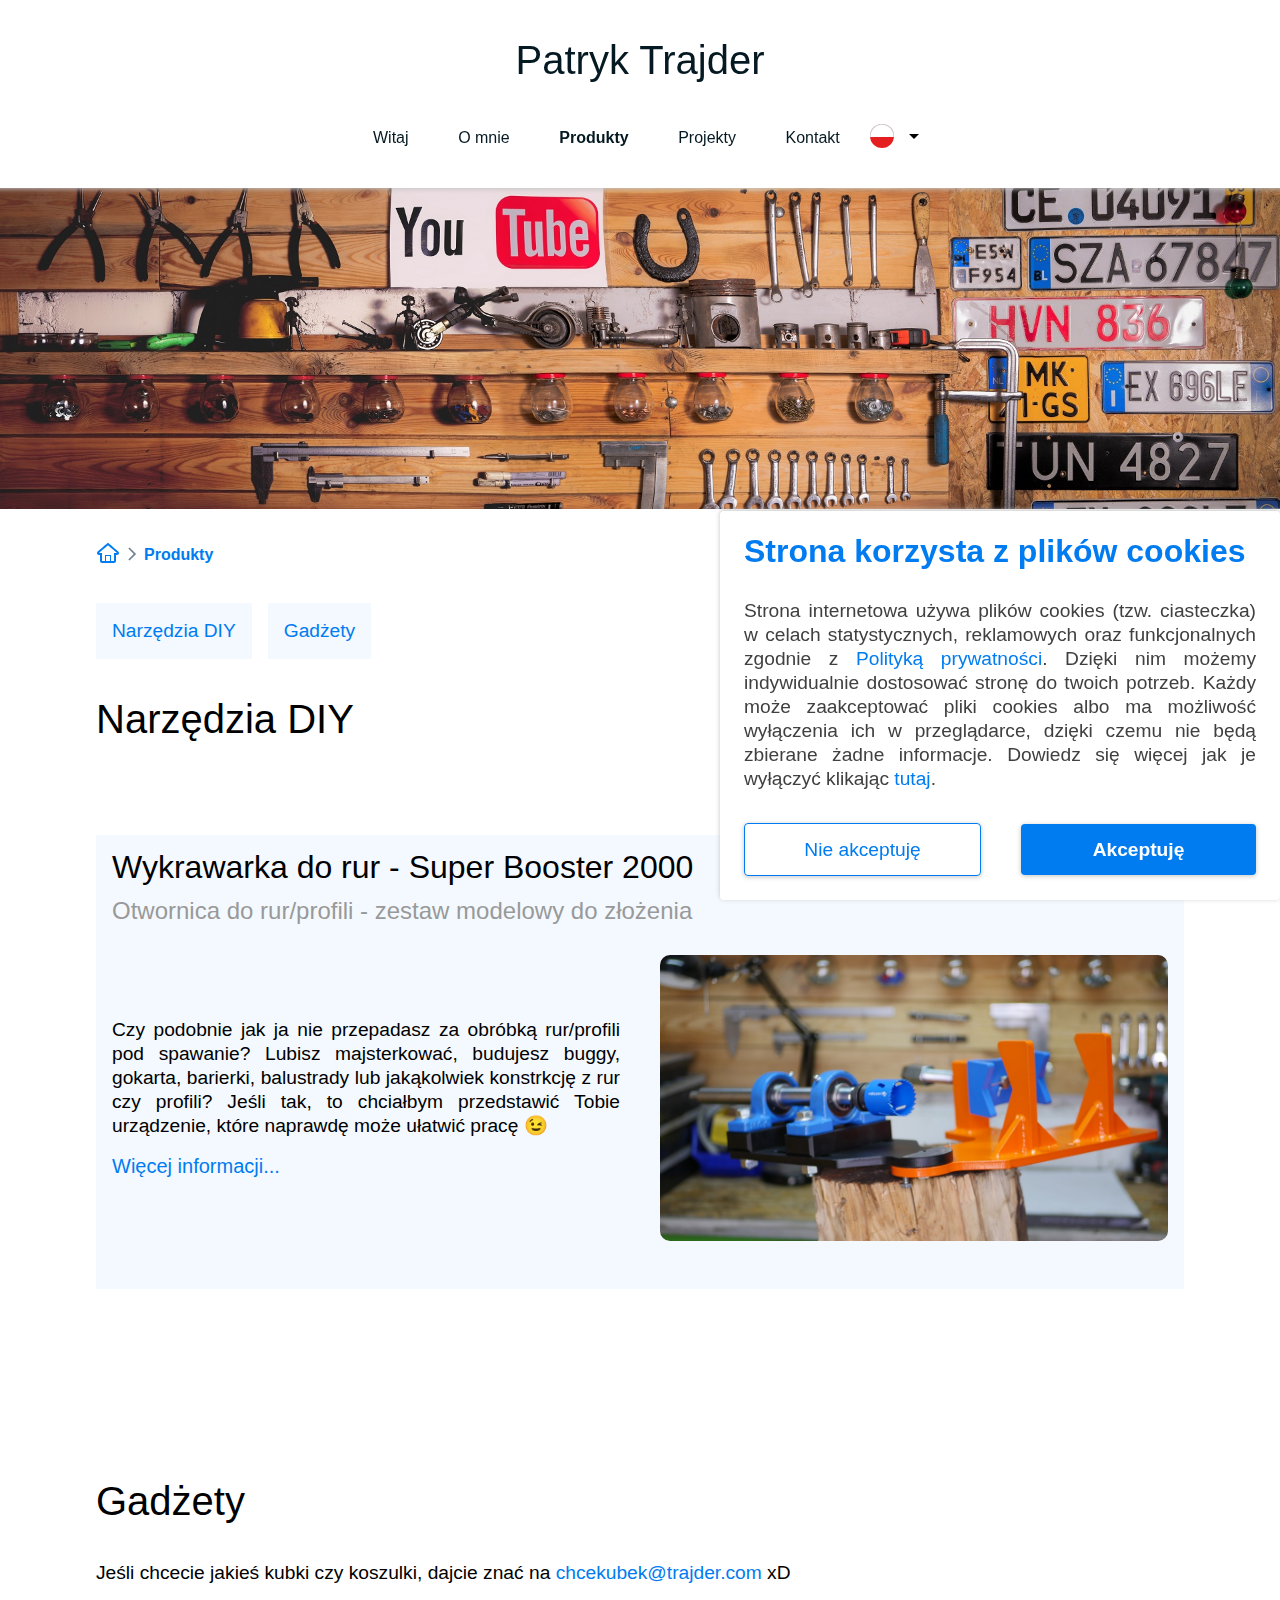
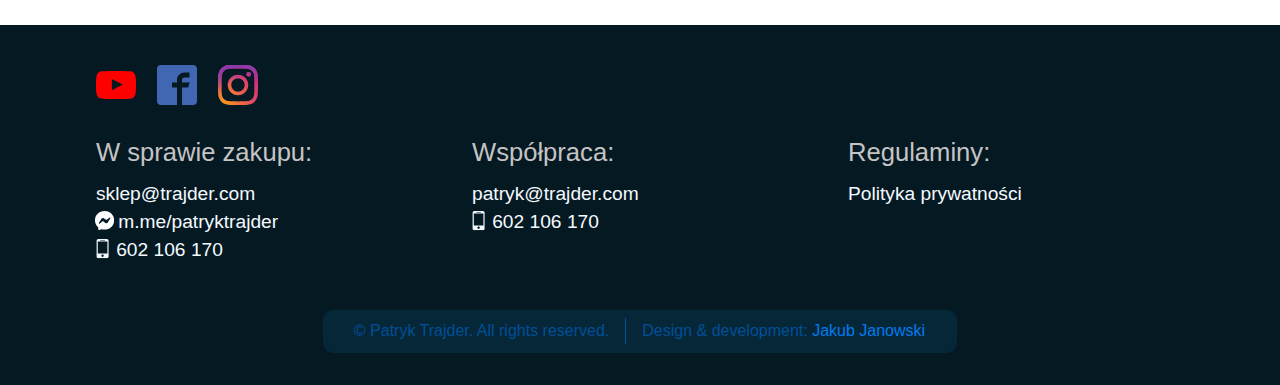
<file: products/index.html>
<!doctype html><html lang="pl"><head><meta charset="utf-8"><meta content="width=device-width,initial-scale=1" name="viewport"><meta content="#007cf0" name="theme-color"><link href="https://patryktrajder.com/products/" rel="canonical"><title>Produkty | Patryk Trajder</title><link href="/src/main.css" rel="stylesheet"><link href="/manifest_pl.json" rel="manifest"><script defer src="/src/main.js"></script><script defer src="https://www.googletagmanager.com/gtag/js?id=UA-165608042-1"></script></head><body><svg aria-hidden="true" style="position: absolute; width: 0; height: 0; overflow: hidden;"><defs><symbol id="icon-arrow-drop-down" viewBox="0 0 24 24"><path d="M6.984 9.984h10.031l-5.016 5.016z"></path></symbol><symbol id="icon-arrow-drop-up" viewBox="0 0 24 24"><path d="M6.984 14.016l5.016-5.016 5.016 5.016h-10.031z"></path></symbol><symbol id="icon-facebook" viewBox="0 0 32 32"><path d="M29 0h-26c-1.65 0-3 1.35-3 3v26c0 1.65 1.35 3 3 3h13v-14h-4v-4h4v-2c0-3.306 2.694-6 6-6h4v4h-4c-1.1 0-2 0.9-2 2v2h6l-1 4h-5v14h9c1.65 0 3-1.35 3-3v-26c0-1.65-1.35-3-3-3z"></path></symbol><symbol id="icon-flag-de" viewBox="0 0 512 512"><mask id="a"><circle cx="256" cy="256" fill="#fff" r="256"/></mask><g mask="url(#a)"><path d="M0 345l256.7-25.5L512 345v167H0z" fill="#ffda44"/><path d="M0 167l255-23 257 23v178H0z" fill="#d80027"/><path d="M0 0h512v167H0z" fill="#333"/></g></symbol><symbol id="icon-flag-en-gb" viewBox="0 0 18 18"><style>.flag-GB-st1 {
      fill: #fff;
    }
    .flag-GB-st2 {
      fill: #cf2c40;
    }</style><circle cx="9" cy="9" fill="#00247d" r="9"></circle><path d="M1.012 4.864L15.18 15.531c.728-.689 1.341-1.496 1.807-2.394L2.82 2.469c-.728.689-1.342 1.496-1.808 2.395z" class="flag-GB-st1"></path><path d="M2.82 15.531L16.988 4.864c-.466-.898-1.079-1.705-1.807-2.394L1.013 13.137c.466.898 1.079 1.705 1.807 2.394z" class="flag-GB-st1"></path><path d="M8.999 9.999l.359-.476 6.694 5.058c.207-.261.397-.535.575-.819L9.001 8.001l-.359.476-6.694-5.058c-.207.261-.397.535-.575.818l7.626 5.762z" class="flag-GB-st2"></path><path d="M9.6 8.8l6.712-5.034c-.195-.272-.405-.53-.628-.778L9 8l.6.8zM8.4 9.2l-6.712 5.034c.195.272.405.531.629.779L9 10l-.6-.8z" class="flag-GB-st2"></path><path d="M7 11v6.769c.644.147 1.312.231 2 .231s1.356-.084 2-.231V11h6.769c.147-.644.231-1.312.231-2s-.084-1.356-.231-2H11V.231C10.356.084 9.688 0 9 0S7.644.084 7 .231V7H.231C.084 7.644 0 8.312 0 9s.084 1.356.231 2H7z" class="flag-GB-st1"></path><path d="M7.5 10.5v7.365c.489.082.988.135 1.5.135s1.011-.053 1.5-.135V10.5h7.365c.082-.489.135-.988.135-1.5s-.053-1.011-.135-1.5H10.5V.135C10.011.053 9.512 0 9 0S7.989.053 7.5.135V7.5H.135C.053 7.989 0 8.488 0 9s.053 1.011.135 1.5H7.5z" class="flag-GB-st2"></path></symbol><symbol id="icon-flag-pl" viewBox="0 0 18 18"><circle cx="9" cy="9" fill="#e51f1f" r="9"></circle><path d="M0 9.8C-.5 4.6 3.7 0 9 0c5.4 0 9.5 4.6 9 9.8" fill="#fff"></path><path d="M7.6.1c-.2 0-.4.1-.6.1-.1 0-.3.1-.4.1-.2 0-.4.1-.5.2-.1 0-.3.1-.4.2-.5.2-.5.1-.9.4-.4.2-.5.2-.8.5-.4.2-.5.3-.8.5l-.7.7c-.6.6-1 1.2-1.4 1.9-.2.3-.2.5-.4.8-.1.4-.2.5-.3.9-.1.4-.1.5-.2 1-.1.4-.1.4-.2 1v1.5h.5C.1 4.9 4 .5 9 .5s9 4.4 8.5 9.3h.5V8.3c0-.5 0-.5-.1-1s-.1-.5-.2-.9-.2-.5-.3-.9c-.1-.3-.2-.5-.4-.8-.4-.7-.9-1.4-1.4-1.9l-.3-.3c-.3-.2-.7-.5-.8-.7-.1-.1-.3-.2-.5-.3-.3-.2-.3-.2-.8-.5-.3-.2-.3-.2-.9-.4l-.9-.3c-.1 0-.2-.1-.3-.1-.2 0-.4-.1-.7-.1-.1 0-.2 0-.3-.1-.8 0-1.4 0-2.1.1h-.4z" fill="#c6c9d3"></path></symbol><radialGradient cx="332.14" cy="2511.81" gradientUnits="userSpaceOnUse" id="instagram-a" r="3263.54"><stop offset=".09" stop-color="#fa8f21"/><stop offset=".78" stop-color="#d82d7e"/></radialGradient><radialGradient cx="1516.14" cy="2623.81" gradientUnits="userSpaceOnUse" id="instagram-b" r="2572.12"><stop offset=".64" stop-color="#8c3aaa" stop-opacity="0"/><stop offset="1" stop-color="#8c3aaa"/></radialGradient><symbol id="icon-instagram" viewBox="0 0 2500 2500"><path d="M833.4,1250c0-230.11,186.49-416.7,416.6-416.7s416.7,186.59,416.7,416.7-186.59,416.7-416.7,416.7S833.4,1480.11,833.4,1250m-225.26,0c0,354.5,287.36,641.86,641.86,641.86S1891.86,1604.5,1891.86,1250,1604.5,608.14,1250,608.14,608.14,895.5,608.14,1250M1767.27,582.69a150,150,0,1,0,150.06-149.94h-0.06a150.07,150.07,0,0,0-150,149.94M745,2267.47c-121.87-5.55-188.11-25.85-232.13-43-58.36-22.72-100-49.78-143.78-93.5s-70.88-85.32-93.5-143.68c-17.16-44-37.46-110.26-43-232.13-6.06-131.76-7.27-171.34-7.27-505.15s1.31-373.28,7.27-505.15c5.55-121.87,26-188,43-232.13,22.72-58.36,49.78-100,93.5-143.78s85.32-70.88,143.78-93.5c44-17.16,110.26-37.46,232.13-43,131.76-6.06,171.34-7.27,505-7.27s373.28,1.31,505.15,7.27c121.87,5.55,188,26,232.13,43,58.36,22.62,100,49.78,143.78,93.5s70.78,85.42,93.5,143.78c17.16,44,37.46,110.26,43,232.13,6.06,131.87,7.27,171.34,7.27,505.15s-1.21,373.28-7.27,505.15c-5.55,121.87-25.95,188.11-43,232.13-22.72,58.36-49.78,100-93.5,143.68s-85.42,70.78-143.78,93.5c-44,17.16-110.26,37.46-232.13,43-131.76,6.06-171.34,7.27-505.15,7.27s-373.28-1.21-505-7.27M734.65,7.57c-133.07,6.06-224,27.16-303.41,58.06C349,97.54,279.38,140.35,209.81,209.81S97.54,349,65.63,431.24c-30.9,79.46-52,170.34-58.06,303.41C1.41,867.93,0,910.54,0,1250s1.41,382.07,7.57,515.35c6.06,133.08,27.16,223.95,58.06,303.41,31.91,82.19,74.62,152,144.18,221.43S349,2402.37,431.24,2434.37c79.56,30.9,170.34,52,303.41,58.06C868,2498.49,910.54,2500,1250,2500s382.07-1.41,515.35-7.57c133.08-6.06,223.95-27.16,303.41-58.06,82.19-32,151.86-74.72,221.43-144.18s112.18-139.24,144.18-221.43c30.9-79.46,52.1-170.34,58.06-303.41,6.06-133.38,7.47-175.89,7.47-515.35s-1.41-382.07-7.47-515.35c-6.06-133.08-27.16-224-58.06-303.41-32-82.19-74.72-151.86-144.18-221.43S2150.95,97.54,2068.86,65.63c-79.56-30.9-170.44-52.1-303.41-58.06C1632.17,1.51,1589.56,0,1250.1,0S868,1.41,734.65,7.57" fill="url(#instagram-a)"/><path d="M833.4,1250c0-230.11,186.49-416.7,416.6-416.7s416.7,186.59,416.7,416.7-186.59,416.7-416.7,416.7S833.4,1480.11,833.4,1250m-225.26,0c0,354.5,287.36,641.86,641.86,641.86S1891.86,1604.5,1891.86,1250,1604.5,608.14,1250,608.14,608.14,895.5,608.14,1250M1767.27,582.69a150,150,0,1,0,150.06-149.94h-0.06a150.07,150.07,0,0,0-150,149.94M745,2267.47c-121.87-5.55-188.11-25.85-232.13-43-58.36-22.72-100-49.78-143.78-93.5s-70.88-85.32-93.5-143.68c-17.16-44-37.46-110.26-43-232.13-6.06-131.76-7.27-171.34-7.27-505.15s1.31-373.28,7.27-505.15c5.55-121.87,26-188,43-232.13,22.72-58.36,49.78-100,93.5-143.78s85.32-70.88,143.78-93.5c44-17.16,110.26-37.46,232.13-43,131.76-6.06,171.34-7.27,505-7.27s373.28,1.31,505.15,7.27c121.87,5.55,188,26,232.13,43,58.36,22.62,100,49.78,143.78,93.5s70.78,85.42,93.5,143.78c17.16,44,37.46,110.26,43,232.13,6.06,131.87,7.27,171.34,7.27,505.15s-1.21,373.28-7.27,505.15c-5.55,121.87-25.95,188.11-43,232.13-22.72,58.36-49.78,100-93.5,143.68s-85.42,70.78-143.78,93.5c-44,17.16-110.26,37.46-232.13,43-131.76,6.06-171.34,7.27-505.15,7.27s-373.28-1.21-505-7.27M734.65,7.57c-133.07,6.06-224,27.16-303.41,58.06C349,97.54,279.38,140.35,209.81,209.81S97.54,349,65.63,431.24c-30.9,79.46-52,170.34-58.06,303.41C1.41,867.93,0,910.54,0,1250s1.41,382.07,7.57,515.35c6.06,133.08,27.16,223.95,58.06,303.41,31.91,82.19,74.62,152,144.18,221.43S349,2402.37,431.24,2434.37c79.56,30.9,170.34,52,303.41,58.06C868,2498.49,910.54,2500,1250,2500s382.07-1.41,515.35-7.57c133.08-6.06,223.95-27.16,303.41-58.06,82.19-32,151.86-74.72,221.43-144.18s112.18-139.24,144.18-221.43c30.9-79.46,52.1-170.34,58.06-303.41,6.06-133.38,7.47-175.89,7.47-515.35s-1.41-382.07-7.47-515.35c-6.06-133.08-27.16-224-58.06-303.41-32-82.19-74.72-151.86-144.18-221.43S2150.95,97.54,2068.86,65.63c-79.56-30.9-170.44-52.1-303.41-58.06C1632.17,1.51,1589.56,0,1250.1,0S868,1.41,734.65,7.57" fill="url(#instagram-b)"/></symbol><symbol id="icon-messenger" viewBox="0 0 32 32"><path d="M0 15.52c0-8.92 6.987-15.52 16-15.52s16 6.6 16 15.52-6.987 15.52-16 15.52c-1.613 0-3.173-0.213-4.627-0.613-0.1-0.028-0.214-0.044-0.333-0.044-0.188 0-0.367 0.041-0.529 0.114l0.008-0.003-3.187 1.4c-0.153 0.070-0.332 0.111-0.521 0.111-0.694 0-1.259-0.553-1.279-1.242l-0-0.002-0.093-2.853c-0.016-0.361-0.177-0.681-0.426-0.906l-0.001-0.001c-3.085-2.791-5.015-6.808-5.015-11.277 0-0.071 0.001-0.143 0.001-0.214l-0 0.011zM11.093 12.6l-4.693 7.467c-0.467 0.707 0.427 1.52 1.093 1l5.053-3.827c0.347-0.267 0.8-0.267 1.16 0l3.733 2.8c1.12 0.84 2.72 0.533 3.467-0.64l4.693-7.467c0.467-0.707-0.427-1.507-1.093-1l-5.053 3.827c-0.333 0.267-0.8 0.267-1.147 0l-3.733-2.8c-0.397-0.303-0.901-0.485-1.447-0.485-0.853 0-1.602 0.445-2.028 1.115l-0.006 0.010z"></path></symbol><symbol id="icon-mobile" viewBox="0 0 32 32"><path d="M23 0h-14c-1.65 0-3 1.35-3 3v26c0 1.65 1.35 3 3 3h14c1.65 0 3-1.35 3-3v-26c0-1.65-1.35-3-3-3zM12 1.5h8v1h-8v-1zM16 30c-1.105 0-2-0.895-2-2s0.895-2 2-2 2 0.895 2 2-0.895 2-2 2zM24 24h-16v-20h16v20z"></path></symbol><symbol id="icon-youtube" viewBox="0 0 32 32"><path d="M31.681 9.6c0 0-0.313-2.206-1.275-3.175-1.219-1.275-2.581-1.281-3.206-1.356-4.475-0.325-11.194-0.325-11.194-0.325h-0.012c0 0-6.719 0-11.194 0.325-0.625 0.075-1.987 0.081-3.206 1.356-0.963 0.969-1.269 3.175-1.269 3.175s-0.319 2.588-0.319 5.181v2.425c0 2.587 0.319 5.181 0.319 5.181s0.313 2.206 1.269 3.175c1.219 1.275 2.819 1.231 3.531 1.369 2.563 0.244 10.881 0.319 10.881 0.319s6.725-0.012 11.2-0.331c0.625-0.075 1.988-0.081 3.206-1.356 0.962-0.969 1.275-3.175 1.275-3.175s0.319-2.587 0.319-5.181v-2.425c-0.006-2.588-0.325-5.181-0.325-5.181zM12.694 20.15v-8.994l8.644 4.513-8.644 4.481z"></path></symbol><symbol id="icon-arrow-right" viewBox="0 0 24 24"><path d="M6.49 20.13l1.77 1.77 9.9-9.9-9.9-9.9-1.77 1.77L14.62 12l-8.13 8.13z"/></symbol><symbol id="icon-home" viewBox="0 0 24 24"><path d="M22.262 10.468c-3.39-2.854-9.546-8.171-9.607-8.225l-0.655-0.563-0.652 0.563c-0.062 0.053-6.221 5.368-9.66 8.248-0.438 0.394-0.688 0.945-0.688 1.509 0 1.104 0.896 2 2 2h1v6c0 1.104 0.896 2 2 2h12c1.104 0 2-0.896 2-2v-6h1c1.104 0 2-0.896 2-2 0-0.598-0.275-1.161-0.738-1.532zM14 20h-4v-5h4v5zM18 12l0.002 8c-0.002 0-3.002 0-3.002 0v-6h-6v6h-3v-8h-3.001c2.765-2.312 7.315-6.227 9.001-7.68 1.686 1.453 6.234 5.367 9 7.681 0 0-3 0-3-0.001z"></path></symbol></defs></svg><header><div><h1><a href="/" title="Strona główna">Patryk Trajder</a></h1><h1 class="second-logo"><a href="/" title="Strona główna">Patryk Trajder</a></h1><div class="menu"><nav><ul><li><a href="/" title="Strona główna">Witaj</a></li><li><a href="/about/" title="Poznajmy się lepiej!">O mnie</a></li><li class="current"><a href="/products/">Produkty</a></li><li><a href="/projects/">Projekty</a></li><li><a href="#contact">Kontakt</a></li><li><div class="language-dropdown"><button class="current" title="Zmień język"><svg class="icon flag"><use xlink:href="#icon-flag-pl"></use></svg><svg class="icon arrow"><use xlink:href="#icon-arrow-drop-down"></use></svg></button><div class="list"><button title="Angielski" data-lang="en-gb"><svg class="icon"><use xlink:href="#icon-flag-en-gb"></use></svg></button><button title="Niemiecki" data-lang="de"><svg class="icon"><use xlink:href="#icon-flag-de"></use></svg></button></div></div></li></ul></nav><button class="menu-button" aria-label="Menu"><span></span></button></div></div></header><div class="banner"><div class="container"><div class="image-placeholder" style="padding-top: 25.104166666%;"><img alt="Narzędzia na ścianie warsztatu" src="/assets/images/products-banner-w1920.jpg" srcset="/assets/images/products-banner-w768.jpg 768w, /assets/images/products-banner-w1920.jpg 1920w"></div></div></div><main><nav class="gap-top breadcrumbs"><span><a href="/" title="Strona główna"><svg class="icon home"><use xlink:href="#icon-home"></use></svg></a><svg class="icon"><use xlink:href="#icon-arrow-right"></use></svg></span><a href="/products/"><b>Produkty</b></a></nav><nav class="categories"><a href="#diy-tools" title="Narzędzia DIY"><p>Narzędzia DIY</p></a><a href="#gadgets" title="Gadżety"><p>Gadżety</p></a></nav><article class="gap-top preview-list" id="diy-tools"><h1 class="gap-bottom-medium">Narzędzia DIY</h1><section><h2><a href="super-booster-2000/" title="Super Booster 2000">Wykrawarka do rur - Super Booster 2000</a></h2><h4>Otwornica do rur/profili - zestaw modelowy do złożenia</h4><div class="gap-top row"><div><p>Czy podobnie jak ja nie przepadasz za obróbką rur/profili pod spawanie? Lubisz majsterkować, budujesz buggy, gokarta, barierki, balustrady lub jakąkolwiek konstrkcję z rur czy profili? Jeśli tak, to chciałbym przedstawić Tobie urządzenie, które naprawdę może ułatwić pracę 😉</p><p class="single-out-link"><a href="super-booster-2000/" title="Super Booster 2000">Więcej informacji...</a></p></div><div><a href="super-booster-2000/" title="Super Booster 2000" class="image-loading"><img alt="Super Booster 2000" src="/assets/images/super-booster-2000/thumb-w1120.jpg"></a></div></div></section></article><article class="gap-top-large" id="gadgets"><h1>Gadżety</h1><p>Jeśli chcecie jakieś kubki czy koszulki, dajcie znać na <a href="mailto:chcekubek@trajder.com" title="chcekubek@trajder.com" target="_blank" rel="nofollow noopener">chcekubek@trajder.com</a> xD</p></article></main><footer><section class="container" id="contact"><div class="social-media"><a href="https://www.youtube.com/patryktrajder" title="Mój kanał na Youtubie" target="_blank" rel="noopener"><svg class="icon youtube"><use xlink:href="#icon-youtube"></use></svg></a><a href="https://facebook.com/patryktrajder" title="Mój fanpage na Facebooku" target="_blank" rel="noopener"><svg class="icon facebook"><use xlink:href="#icon-facebook"></use></svg></a><a href="https://www.instagram.com/patryktrajder" title="Mój profil na Instagramie" target="_blank" rel="noopener"><svg class="icon"><use xlink:href="#icon-instagram"></use></svg></a></div><div class="row links"><div><h3>W sprawie zakupu:</h3><p><a href="mailto:sklep@trajder.com" title="sklep@trajder.com" target="_blank" rel="nofollow noopener">sklep@trajder.com</a></p><p class="messenger"><svg class="icon"><use xlink:href="#icon-messenger"></use></svg><a href="https://www.messenger.com/t/patryktrajder" title="Napisz do mnie na Messengerze" target="_blank" rel="noopener">m.me/patryktrajder</a></p><p class="phone"><svg class="icon"><use xlink:href="#icon-mobile"></use></svg>602 106 170</p></div><div><h3>Współpraca:</h3><p><a href="mailto:patryk@trajder.com" title="patryk@trajder.com" target="_blank" rel="nofollow noopener">patryk@trajder.com</a></p><p class="phone"><svg class="icon"><use xlink:href="#icon-mobile"></use></svg><a href="tel:+48602106170" target="_blank" rel="nofollow noopener">602 106 170</a></p></div><div><h3>Regulaminy:</h3><p><a href="/privacy-policy.pdf" target="_blank">Polityka prywatności</a></p></div></div></section><div class="copyright"><div><ul class="separated-list"><li>&copy; Patryk Trajder. All rights reserved.</li><li>Design & development: <a href="https://jakubjanowski.com/pl/" title="Potrzebujesz strony internetowej?" target="_blank" rel="noopener">Jakub Janowski</a></li></ul></div></div></footer><template id="cookies-notice-template"><div id="cookies-notice"><div class="heading">Strona korzysta z plików cookies</div><p>Strona internetowa używa plików cookies (tzw. ciasteczka) w celach statystycznych, reklamowych oraz funkcjonalnych zgodnie z <a href="/privacy-policy.pdf" target="_blank">Polityką prywatności</a>. Dzięki nim możemy indywidualnie dostosować stronę do twoich potrzeb. Każdy może zaakceptować pliki cookies albo ma możliwość wyłączenia ich w przeglądarce, dzięki czemu nie będą zbierane żadne informacje. Dowiedz się więcej jak je wyłączyć klikając <a href="/privacy-policy.pdf#how-to-disable-cookies" title="Jak wyłączyć ciasteczka" target="_blank">tutaj</a>.</p><div class="row"><button class="reject secondary">Nie akceptuję</button><button class="accept primary">Akceptuję</button></div></div></template></body></html>
</file>
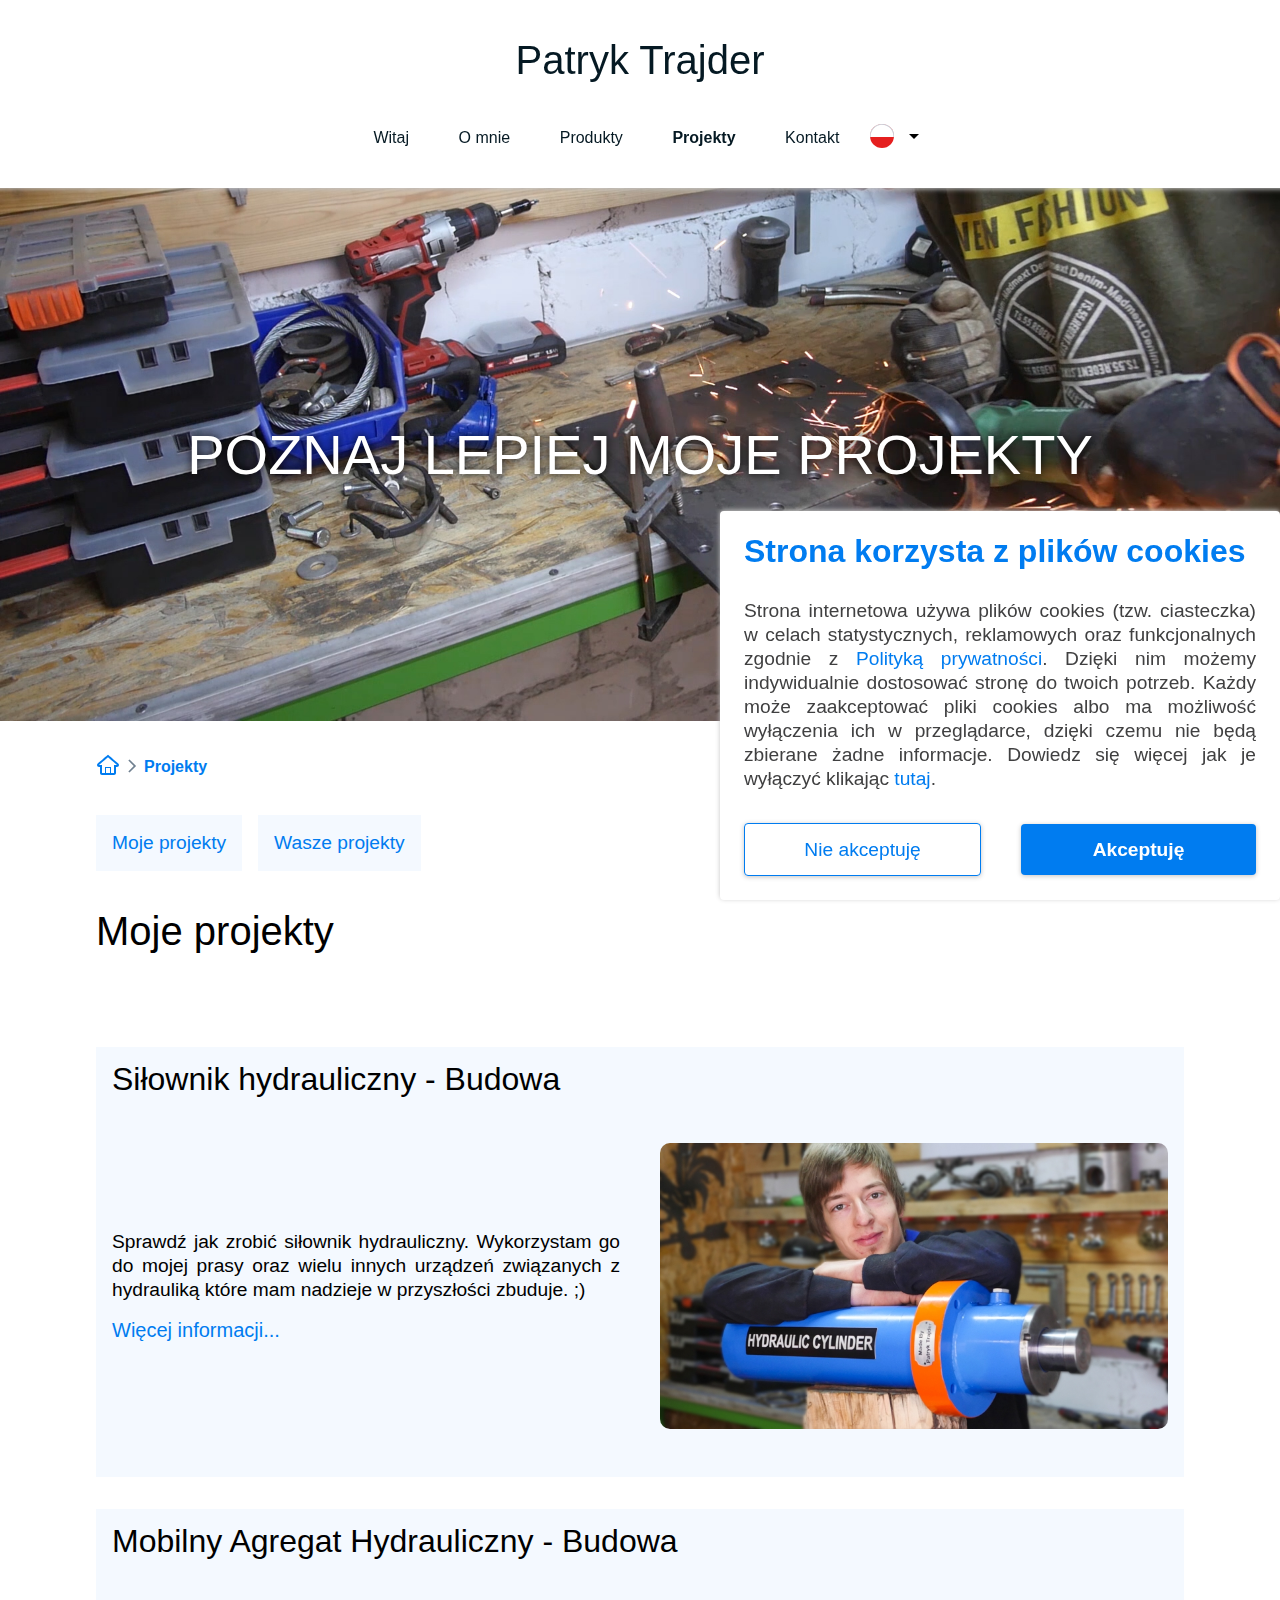
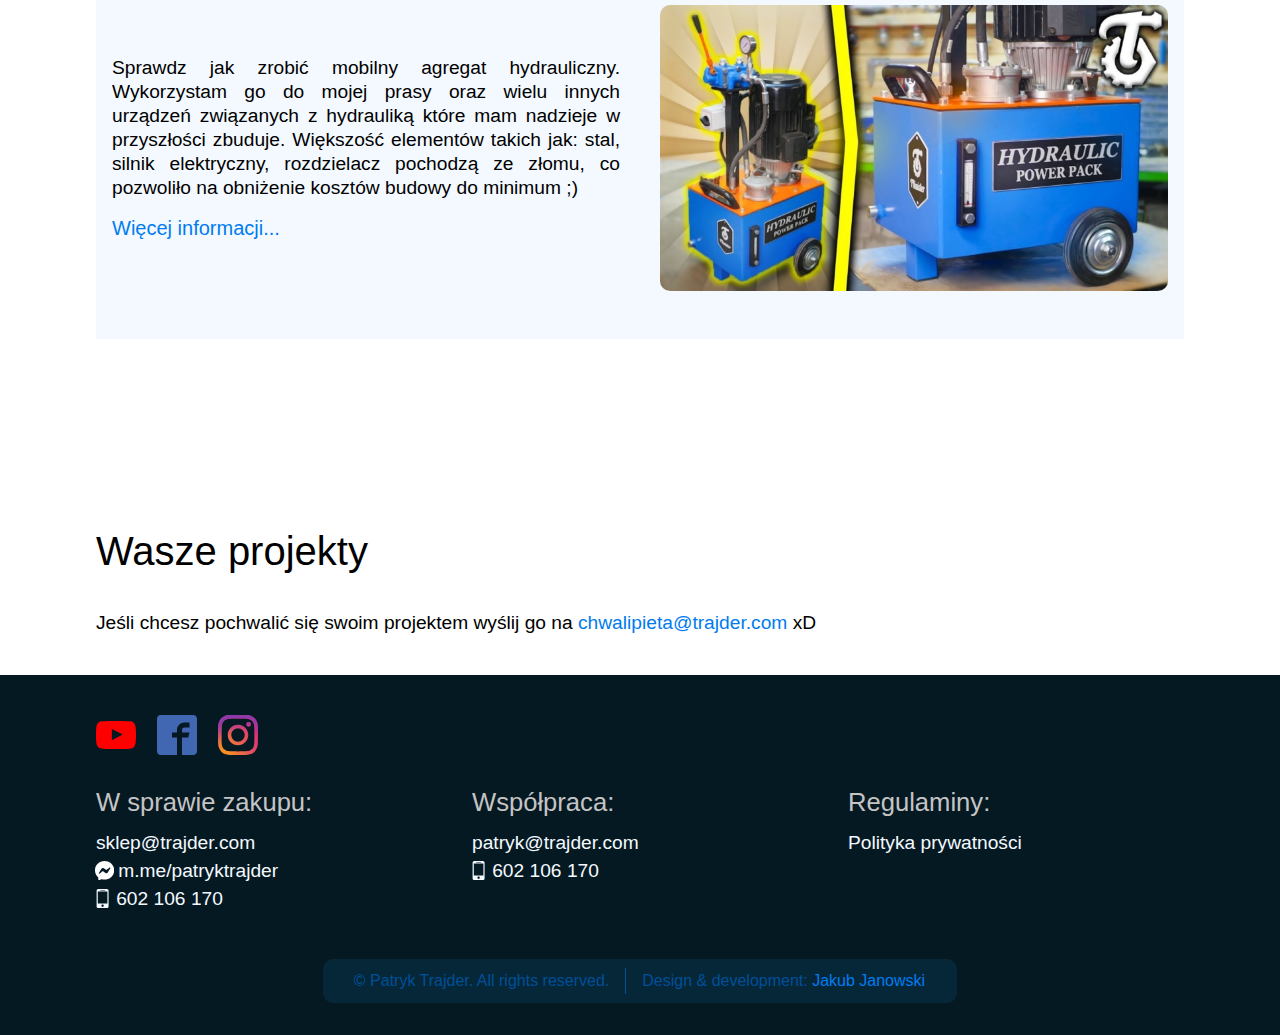
<file: projects/index.html>
<!doctype html><html lang="pl"><head><meta charset="utf-8"><meta content="width=device-width,initial-scale=1" name="viewport"><meta content="#007cf0" name="theme-color"><link href="https://patryktrajder.com/projects/" rel="canonical"><title>Projekty | Patryk Trajder</title><link href="/src/main.css" rel="stylesheet"><link href="/manifest_pl.json" rel="manifest"><script defer src="/src/main.js"></script><script defer src="https://www.googletagmanager.com/gtag/js?id=UA-165608042-1"></script></head><body><svg aria-hidden="true" style="position: absolute; width: 0; height: 0; overflow: hidden;"><defs><symbol id="icon-arrow-drop-down" viewBox="0 0 24 24"><path d="M6.984 9.984h10.031l-5.016 5.016z"></path></symbol><symbol id="icon-arrow-drop-up" viewBox="0 0 24 24"><path d="M6.984 14.016l5.016-5.016 5.016 5.016h-10.031z"></path></symbol><symbol id="icon-facebook" viewBox="0 0 32 32"><path d="M29 0h-26c-1.65 0-3 1.35-3 3v26c0 1.65 1.35 3 3 3h13v-14h-4v-4h4v-2c0-3.306 2.694-6 6-6h4v4h-4c-1.1 0-2 0.9-2 2v2h6l-1 4h-5v14h9c1.65 0 3-1.35 3-3v-26c0-1.65-1.35-3-3-3z"></path></symbol><symbol id="icon-flag-de" viewBox="0 0 512 512"><mask id="a"><circle cx="256" cy="256" fill="#fff" r="256"/></mask><g mask="url(#a)"><path d="M0 345l256.7-25.5L512 345v167H0z" fill="#ffda44"/><path d="M0 167l255-23 257 23v178H0z" fill="#d80027"/><path d="M0 0h512v167H0z" fill="#333"/></g></symbol><symbol id="icon-flag-en-gb" viewBox="0 0 18 18"><style>.flag-GB-st1 {
      fill: #fff;
    }
    .flag-GB-st2 {
      fill: #cf2c40;
    }</style><circle cx="9" cy="9" fill="#00247d" r="9"></circle><path d="M1.012 4.864L15.18 15.531c.728-.689 1.341-1.496 1.807-2.394L2.82 2.469c-.728.689-1.342 1.496-1.808 2.395z" class="flag-GB-st1"></path><path d="M2.82 15.531L16.988 4.864c-.466-.898-1.079-1.705-1.807-2.394L1.013 13.137c.466.898 1.079 1.705 1.807 2.394z" class="flag-GB-st1"></path><path d="M8.999 9.999l.359-.476 6.694 5.058c.207-.261.397-.535.575-.819L9.001 8.001l-.359.476-6.694-5.058c-.207.261-.397.535-.575.818l7.626 5.762z" class="flag-GB-st2"></path><path d="M9.6 8.8l6.712-5.034c-.195-.272-.405-.53-.628-.778L9 8l.6.8zM8.4 9.2l-6.712 5.034c.195.272.405.531.629.779L9 10l-.6-.8z" class="flag-GB-st2"></path><path d="M7 11v6.769c.644.147 1.312.231 2 .231s1.356-.084 2-.231V11h6.769c.147-.644.231-1.312.231-2s-.084-1.356-.231-2H11V.231C10.356.084 9.688 0 9 0S7.644.084 7 .231V7H.231C.084 7.644 0 8.312 0 9s.084 1.356.231 2H7z" class="flag-GB-st1"></path><path d="M7.5 10.5v7.365c.489.082.988.135 1.5.135s1.011-.053 1.5-.135V10.5h7.365c.082-.489.135-.988.135-1.5s-.053-1.011-.135-1.5H10.5V.135C10.011.053 9.512 0 9 0S7.989.053 7.5.135V7.5H.135C.053 7.989 0 8.488 0 9s.053 1.011.135 1.5H7.5z" class="flag-GB-st2"></path></symbol><symbol id="icon-flag-pl" viewBox="0 0 18 18"><circle cx="9" cy="9" fill="#e51f1f" r="9"></circle><path d="M0 9.8C-.5 4.6 3.7 0 9 0c5.4 0 9.5 4.6 9 9.8" fill="#fff"></path><path d="M7.6.1c-.2 0-.4.1-.6.1-.1 0-.3.1-.4.1-.2 0-.4.1-.5.2-.1 0-.3.1-.4.2-.5.2-.5.1-.9.4-.4.2-.5.2-.8.5-.4.2-.5.3-.8.5l-.7.7c-.6.6-1 1.2-1.4 1.9-.2.3-.2.5-.4.8-.1.4-.2.5-.3.9-.1.4-.1.5-.2 1-.1.4-.1.4-.2 1v1.5h.5C.1 4.9 4 .5 9 .5s9 4.4 8.5 9.3h.5V8.3c0-.5 0-.5-.1-1s-.1-.5-.2-.9-.2-.5-.3-.9c-.1-.3-.2-.5-.4-.8-.4-.7-.9-1.4-1.4-1.9l-.3-.3c-.3-.2-.7-.5-.8-.7-.1-.1-.3-.2-.5-.3-.3-.2-.3-.2-.8-.5-.3-.2-.3-.2-.9-.4l-.9-.3c-.1 0-.2-.1-.3-.1-.2 0-.4-.1-.7-.1-.1 0-.2 0-.3-.1-.8 0-1.4 0-2.1.1h-.4z" fill="#c6c9d3"></path></symbol><radialGradient cx="332.14" cy="2511.81" gradientUnits="userSpaceOnUse" id="instagram-a" r="3263.54"><stop offset=".09" stop-color="#fa8f21"/><stop offset=".78" stop-color="#d82d7e"/></radialGradient><radialGradient cx="1516.14" cy="2623.81" gradientUnits="userSpaceOnUse" id="instagram-b" r="2572.12"><stop offset=".64" stop-color="#8c3aaa" stop-opacity="0"/><stop offset="1" stop-color="#8c3aaa"/></radialGradient><symbol id="icon-instagram" viewBox="0 0 2500 2500"><path d="M833.4,1250c0-230.11,186.49-416.7,416.6-416.7s416.7,186.59,416.7,416.7-186.59,416.7-416.7,416.7S833.4,1480.11,833.4,1250m-225.26,0c0,354.5,287.36,641.86,641.86,641.86S1891.86,1604.5,1891.86,1250,1604.5,608.14,1250,608.14,608.14,895.5,608.14,1250M1767.27,582.69a150,150,0,1,0,150.06-149.94h-0.06a150.07,150.07,0,0,0-150,149.94M745,2267.47c-121.87-5.55-188.11-25.85-232.13-43-58.36-22.72-100-49.78-143.78-93.5s-70.88-85.32-93.5-143.68c-17.16-44-37.46-110.26-43-232.13-6.06-131.76-7.27-171.34-7.27-505.15s1.31-373.28,7.27-505.15c5.55-121.87,26-188,43-232.13,22.72-58.36,49.78-100,93.5-143.78s85.32-70.88,143.78-93.5c44-17.16,110.26-37.46,232.13-43,131.76-6.06,171.34-7.27,505-7.27s373.28,1.31,505.15,7.27c121.87,5.55,188,26,232.13,43,58.36,22.62,100,49.78,143.78,93.5s70.78,85.42,93.5,143.78c17.16,44,37.46,110.26,43,232.13,6.06,131.87,7.27,171.34,7.27,505.15s-1.21,373.28-7.27,505.15c-5.55,121.87-25.95,188.11-43,232.13-22.72,58.36-49.78,100-93.5,143.68s-85.42,70.78-143.78,93.5c-44,17.16-110.26,37.46-232.13,43-131.76,6.06-171.34,7.27-505.15,7.27s-373.28-1.21-505-7.27M734.65,7.57c-133.07,6.06-224,27.16-303.41,58.06C349,97.54,279.38,140.35,209.81,209.81S97.54,349,65.63,431.24c-30.9,79.46-52,170.34-58.06,303.41C1.41,867.93,0,910.54,0,1250s1.41,382.07,7.57,515.35c6.06,133.08,27.16,223.95,58.06,303.41,31.91,82.19,74.62,152,144.18,221.43S349,2402.37,431.24,2434.37c79.56,30.9,170.34,52,303.41,58.06C868,2498.49,910.54,2500,1250,2500s382.07-1.41,515.35-7.57c133.08-6.06,223.95-27.16,303.41-58.06,82.19-32,151.86-74.72,221.43-144.18s112.18-139.24,144.18-221.43c30.9-79.46,52.1-170.34,58.06-303.41,6.06-133.38,7.47-175.89,7.47-515.35s-1.41-382.07-7.47-515.35c-6.06-133.08-27.16-224-58.06-303.41-32-82.19-74.72-151.86-144.18-221.43S2150.95,97.54,2068.86,65.63c-79.56-30.9-170.44-52.1-303.41-58.06C1632.17,1.51,1589.56,0,1250.1,0S868,1.41,734.65,7.57" fill="url(#instagram-a)"/><path d="M833.4,1250c0-230.11,186.49-416.7,416.6-416.7s416.7,186.59,416.7,416.7-186.59,416.7-416.7,416.7S833.4,1480.11,833.4,1250m-225.26,0c0,354.5,287.36,641.86,641.86,641.86S1891.86,1604.5,1891.86,1250,1604.5,608.14,1250,608.14,608.14,895.5,608.14,1250M1767.27,582.69a150,150,0,1,0,150.06-149.94h-0.06a150.07,150.07,0,0,0-150,149.94M745,2267.47c-121.87-5.55-188.11-25.85-232.13-43-58.36-22.72-100-49.78-143.78-93.5s-70.88-85.32-93.5-143.68c-17.16-44-37.46-110.26-43-232.13-6.06-131.76-7.27-171.34-7.27-505.15s1.31-373.28,7.27-505.15c5.55-121.87,26-188,43-232.13,22.72-58.36,49.78-100,93.5-143.78s85.32-70.88,143.78-93.5c44-17.16,110.26-37.46,232.13-43,131.76-6.06,171.34-7.27,505-7.27s373.28,1.31,505.15,7.27c121.87,5.55,188,26,232.13,43,58.36,22.62,100,49.78,143.78,93.5s70.78,85.42,93.5,143.78c17.16,44,37.46,110.26,43,232.13,6.06,131.87,7.27,171.34,7.27,505.15s-1.21,373.28-7.27,505.15c-5.55,121.87-25.95,188.11-43,232.13-22.72,58.36-49.78,100-93.5,143.68s-85.42,70.78-143.78,93.5c-44,17.16-110.26,37.46-232.13,43-131.76,6.06-171.34,7.27-505.15,7.27s-373.28-1.21-505-7.27M734.65,7.57c-133.07,6.06-224,27.16-303.41,58.06C349,97.54,279.38,140.35,209.81,209.81S97.54,349,65.63,431.24c-30.9,79.46-52,170.34-58.06,303.41C1.41,867.93,0,910.54,0,1250s1.41,382.07,7.57,515.35c6.06,133.08,27.16,223.95,58.06,303.41,31.91,82.19,74.62,152,144.18,221.43S349,2402.37,431.24,2434.37c79.56,30.9,170.34,52,303.41,58.06C868,2498.49,910.54,2500,1250,2500s382.07-1.41,515.35-7.57c133.08-6.06,223.95-27.16,303.41-58.06,82.19-32,151.86-74.72,221.43-144.18s112.18-139.24,144.18-221.43c30.9-79.46,52.1-170.34,58.06-303.41,6.06-133.38,7.47-175.89,7.47-515.35s-1.41-382.07-7.47-515.35c-6.06-133.08-27.16-224-58.06-303.41-32-82.19-74.72-151.86-144.18-221.43S2150.95,97.54,2068.86,65.63c-79.56-30.9-170.44-52.1-303.41-58.06C1632.17,1.51,1589.56,0,1250.1,0S868,1.41,734.65,7.57" fill="url(#instagram-b)"/></symbol><symbol id="icon-messenger" viewBox="0 0 32 32"><path d="M0 15.52c0-8.92 6.987-15.52 16-15.52s16 6.6 16 15.52-6.987 15.52-16 15.52c-1.613 0-3.173-0.213-4.627-0.613-0.1-0.028-0.214-0.044-0.333-0.044-0.188 0-0.367 0.041-0.529 0.114l0.008-0.003-3.187 1.4c-0.153 0.070-0.332 0.111-0.521 0.111-0.694 0-1.259-0.553-1.279-1.242l-0-0.002-0.093-2.853c-0.016-0.361-0.177-0.681-0.426-0.906l-0.001-0.001c-3.085-2.791-5.015-6.808-5.015-11.277 0-0.071 0.001-0.143 0.001-0.214l-0 0.011zM11.093 12.6l-4.693 7.467c-0.467 0.707 0.427 1.52 1.093 1l5.053-3.827c0.347-0.267 0.8-0.267 1.16 0l3.733 2.8c1.12 0.84 2.72 0.533 3.467-0.64l4.693-7.467c0.467-0.707-0.427-1.507-1.093-1l-5.053 3.827c-0.333 0.267-0.8 0.267-1.147 0l-3.733-2.8c-0.397-0.303-0.901-0.485-1.447-0.485-0.853 0-1.602 0.445-2.028 1.115l-0.006 0.010z"></path></symbol><symbol id="icon-mobile" viewBox="0 0 32 32"><path d="M23 0h-14c-1.65 0-3 1.35-3 3v26c0 1.65 1.35 3 3 3h14c1.65 0 3-1.35 3-3v-26c0-1.65-1.35-3-3-3zM12 1.5h8v1h-8v-1zM16 30c-1.105 0-2-0.895-2-2s0.895-2 2-2 2 0.895 2 2-0.895 2-2 2zM24 24h-16v-20h16v20z"></path></symbol><symbol id="icon-youtube" viewBox="0 0 32 32"><path d="M31.681 9.6c0 0-0.313-2.206-1.275-3.175-1.219-1.275-2.581-1.281-3.206-1.356-4.475-0.325-11.194-0.325-11.194-0.325h-0.012c0 0-6.719 0-11.194 0.325-0.625 0.075-1.987 0.081-3.206 1.356-0.963 0.969-1.269 3.175-1.269 3.175s-0.319 2.588-0.319 5.181v2.425c0 2.587 0.319 5.181 0.319 5.181s0.313 2.206 1.269 3.175c1.219 1.275 2.819 1.231 3.531 1.369 2.563 0.244 10.881 0.319 10.881 0.319s6.725-0.012 11.2-0.331c0.625-0.075 1.988-0.081 3.206-1.356 0.962-0.969 1.275-3.175 1.275-3.175s0.319-2.587 0.319-5.181v-2.425c-0.006-2.588-0.325-5.181-0.325-5.181zM12.694 20.15v-8.994l8.644 4.513-8.644 4.481z"></path></symbol><symbol id="icon-arrow-right" viewBox="0 0 24 24"><path d="M6.49 20.13l1.77 1.77 9.9-9.9-9.9-9.9-1.77 1.77L14.62 12l-8.13 8.13z"/></symbol><symbol id="icon-home" viewBox="0 0 24 24"><path d="M22.262 10.468c-3.39-2.854-9.546-8.171-9.607-8.225l-0.655-0.563-0.652 0.563c-0.062 0.053-6.221 5.368-9.66 8.248-0.438 0.394-0.688 0.945-0.688 1.509 0 1.104 0.896 2 2 2h1v6c0 1.104 0.896 2 2 2h12c1.104 0 2-0.896 2-2v-6h1c1.104 0 2-0.896 2-2 0-0.598-0.275-1.161-0.738-1.532zM14 20h-4v-5h4v5zM18 12l0.002 8c-0.002 0-3.002 0-3.002 0v-6h-6v6h-3v-8h-3.001c2.765-2.312 7.315-6.227 9.001-7.68 1.686 1.453 6.234 5.367 9 7.681 0 0-3 0-3-0.001z"></path></symbol></defs></svg><header><div><h1><a href="/" title="Strona główna">Patryk Trajder</a></h1><h1 class="second-logo"><a href="/" title="Strona główna">Patryk Trajder</a></h1><div class="menu"><nav><ul><li><a href="/" title="Strona główna">Witaj</a></li><li><a href="/about/" title="Poznajmy się lepiej!">O mnie</a></li><li><a href="/products/">Produkty</a></li><li class="current"><a href="/projects/">Projekty</a></li><li><a href="#contact">Kontakt</a></li><li><div class="language-dropdown"><button class="current" title="Zmień język"><svg class="icon flag"><use xlink:href="#icon-flag-pl"></use></svg><svg class="icon arrow"><use xlink:href="#icon-arrow-drop-down"></use></svg></button><div class="list"><button title="Angielski" data-lang="en-gb"><svg class="icon"><use xlink:href="#icon-flag-en-gb"></use></svg></button><button title="Niemiecki" data-lang="de"><svg class="icon"><use xlink:href="#icon-flag-de"></use></svg></button></div></div></li></ul></nav><button class="menu-button" aria-label="Menu"><span></span></button></div></div></header><section class="banner"><div class="container centered-text"><div class="image-placeholder" style="padding-top: 41.666666666%;"><img alt="Blacha cięta szlifierką" sizes="100vw" src="/assets/images/projects-banner-w1920.jpg" srcset="/assets/images/projects-banner-w768.jpg 768w, /assets/images/projects-banner-w1920.jpg 1920w"></div><h1>Poznaj lepiej moje projekty</h1></div></section><main><nav class="gap-top breadcrumbs"><span><a href="/" title="Strona główna"><svg class="icon home"><use xlink:href="#icon-home"></use></svg></a><svg class="icon"><use xlink:href="#icon-arrow-right"></use></svg></span><a href="/projects/"><b>Projekty</b></a></nav><nav class="categories"><a href="#my-projects" title="Moje projekty"><p>Moje projekty</p></a><a href="#your-projects" title="Wasze projekty"><p>Wasze projekty</p></a></nav><article class="gap-top preview-list" id="my-projects"><h1 class="gap-bottom-medium">Moje projekty</h1><section><h2><a href="hydraulic-cylinder/" title="Siłownik hydrauliczny">Siłownik hydrauliczny - Budowa</a></h2><div class="gap-top row"><div><p>Sprawdź jak zrobić siłownik hydrauliczny. Wykorzystam go do mojej prasy oraz wielu innych urządzeń związanych z hydrauliką które mam nadzieje w przyszłości zbuduje. ;)</p><p class="single-out-link"><a href="hydraulic-cylinder/" title="Siłownik hydrauliczny">Więcej informacji...</a></p></div><div><a href="hydraulic-cylinder/" title="Siłownik hydrauliczny"><img alt="Siłownik hydrauliczny" sizes="(max-width: 768px) calc(100vw - 4rem), (max-width: 70em) calc((100vw - 6.5em) / 2), calc(63.5em / 2)" src="/assets/images/projects/hydraulic-cylinder/thumb.jpg" srcset="/assets/images/projects/hydraulic-cylinder/thumb-w320.jpg 320w, /assets/images/projects/hydraulic-cylinder/thumb-w768.jpg 768w, /assets/images/projects/hydraulic-cylinder/thumb.jpg 1280w"></a></div></div></section><section class="gap-top"><h2><a href="hydraulic-power-pack/" title="Mobilny Agregat Hydrauliczny - Budowa">Mobilny Agregat Hydrauliczny - Budowa</a></h2><div class="gap-top row"><div><p>Sprawdz jak zrobić mobilny agregat hydrauliczny. Wykorzystam go do mojej prasy oraz wielu innych urządzeń związanych z hydrauliką które mam nadzieje w przyszłości zbuduje. Większość elementów takich jak: stal, silnik elektryczny, rozdzielacz pochodzą ze złomu, co pozwoliło na obniżenie kosztów budowy do minimum ;)</p><p class="single-out-link"><a href="hydraulic-power-pack/" title="Mobilny Agregat Hydrauliczny - Budowa">Więcej informacji...</a></p></div><div><a href="hydraulic-power-pack/" title="Mobilny Agregat Hydrauliczny - Budowa" class="image-loading"><img alt="Mobilny agregat hydrauliczny" sizes="(max-width: 768px) calc(100vw - 4rem), (max-width: 70em) calc((100vw - 6.5em) / 2), calc(63.5em / 2)" src="/assets/images/projects/hydraulic-power-pack/thumb.jpg" srcset="/assets/images/projects/hydraulic-power-pack/thumb-w320.jpg 320w, /assets/images/projects/hydraulic-power-pack/thumb-w768.jpg 768w, /assets/images/projects/hydraulic-power-pack/thumb.jpg 1280w"></a></div></div></section></article><article class="gap-top-large" id="your-projects"><h1>Wasze projekty</h1><p>Jeśli chcesz pochwalić się swoim projektem wyślij go na <a href="mailto:chwalipieta@trajder.com" title="chwalipieta@trajder.com" target="_blank" rel="nofollow noopener">chwalipieta@trajder.com</a> xD</p></article></main><footer><section class="container" id="contact"><div class="social-media"><a href="https://www.youtube.com/patryktrajder" title="Mój kanał na Youtubie" target="_blank" rel="noopener"><svg class="icon youtube"><use xlink:href="#icon-youtube"></use></svg></a><a href="https://facebook.com/patryktrajder" title="Mój fanpage na Facebooku" target="_blank" rel="noopener"><svg class="icon facebook"><use xlink:href="#icon-facebook"></use></svg></a><a href="https://www.instagram.com/patryktrajder" title="Mój profil na Instagramie" target="_blank" rel="noopener"><svg class="icon"><use xlink:href="#icon-instagram"></use></svg></a></div><div class="row links"><div><h3>W sprawie zakupu:</h3><p><a href="mailto:sklep@trajder.com" title="sklep@trajder.com" target="_blank" rel="nofollow noopener">sklep@trajder.com</a></p><p class="messenger"><svg class="icon"><use xlink:href="#icon-messenger"></use></svg><a href="https://www.messenger.com/t/patryktrajder" title="Napisz do mnie na Messengerze" target="_blank" rel="noopener">m.me/patryktrajder</a></p><p class="phone"><svg class="icon"><use xlink:href="#icon-mobile"></use></svg>602 106 170</p></div><div><h3>Współpraca:</h3><p><a href="mailto:patryk@trajder.com" title="patryk@trajder.com" target="_blank" rel="nofollow noopener">patryk@trajder.com</a></p><p class="phone"><svg class="icon"><use xlink:href="#icon-mobile"></use></svg><a href="tel:+48602106170" target="_blank" rel="nofollow noopener">602 106 170</a></p></div><div><h3>Regulaminy:</h3><p><a href="/privacy-policy.pdf" target="_blank">Polityka prywatności</a></p></div></div></section><div class="copyright"><div><ul class="separated-list"><li>&copy; Patryk Trajder. All rights reserved.</li><li>Design & development: <a href="https://jakubjanowski.com/pl/" title="Potrzebujesz strony internetowej?" target="_blank" rel="noopener">Jakub Janowski</a></li></ul></div></div></footer><template id="cookies-notice-template"><div id="cookies-notice"><div class="heading">Strona korzysta z plików cookies</div><p>Strona internetowa używa plików cookies (tzw. ciasteczka) w celach statystycznych, reklamowych oraz funkcjonalnych zgodnie z <a href="/privacy-policy.pdf" target="_blank">Polityką prywatności</a>. Dzięki nim możemy indywidualnie dostosować stronę do twoich potrzeb. Każdy może zaakceptować pliki cookies albo ma możliwość wyłączenia ich w przeglądarce, dzięki czemu nie będą zbierane żadne informacje. Dowiedz się więcej jak je wyłączyć klikając <a href="/privacy-policy.pdf#how-to-disable-cookies" title="Jak wyłączyć ciasteczka" target="_blank">tutaj</a>.</p><div class="row"><button class="reject secondary">Nie akceptuję</button><button class="accept primary">Akceptuję</button></div></div></template></body></html>
</file>
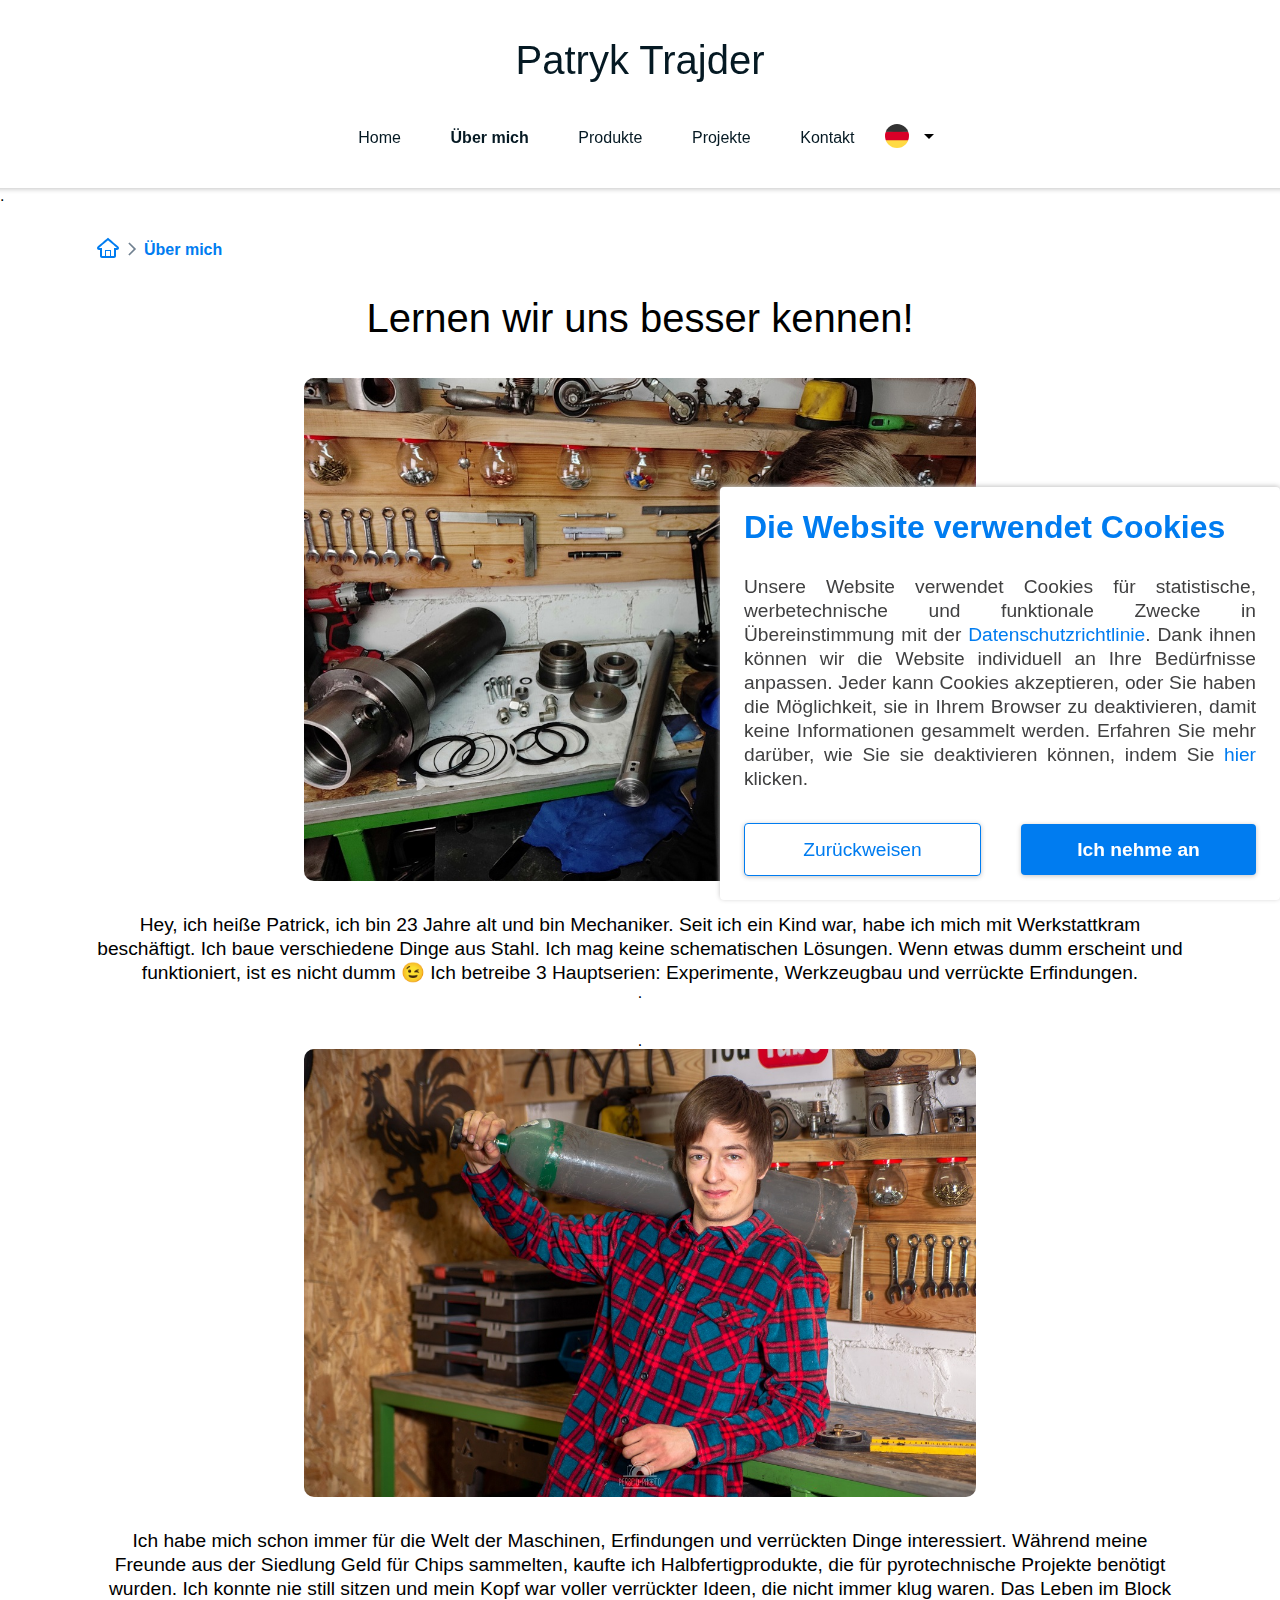
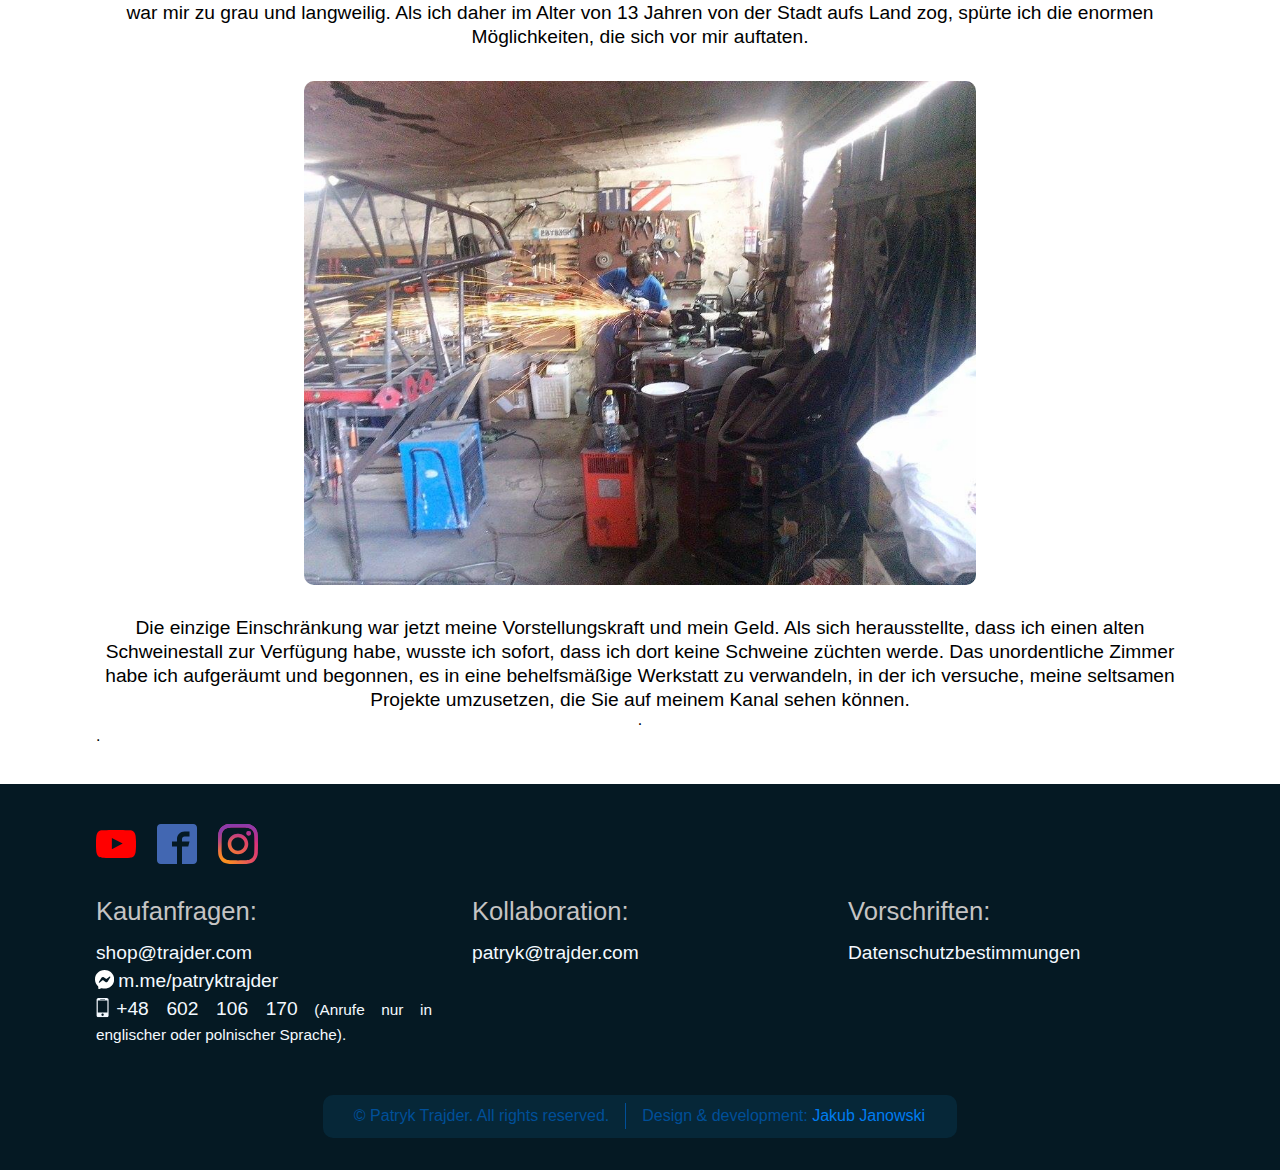
<file: de/about/index.html>
<!doctype html><html lang="de"><head><meta charset="utf-8"><meta content="width=device-width,initial-scale=1" name="viewport"><meta content="#007cf0" name="theme-color"><link href="https://patryktrajder.com/de/about/" rel="canonical"><title>Über mich | Patryk Trajder</title>.<link href="/src/main.css" rel="stylesheet"><link href="/manifest_de.json" rel="manifest"><script defer src="/src/main.js"></script><script defer src="https://www.googletagmanager.com/gtag/js?id=UA-165608042-1"></script></head><body><svg aria-hidden="true" style="position: absolute; width: 0; height: 0; overflow: hidden;"><defs><symbol id="icon-arrow-drop-down" viewBox="0 0 24 24"><path d="M6.984 9.984h10.031l-5.016 5.016z"></path></symbol><symbol id="icon-arrow-drop-up" viewBox="0 0 24 24"><path d="M6.984 14.016l5.016-5.016 5.016 5.016h-10.031z"></path></symbol><symbol id="icon-facebook" viewBox="0 0 32 32"><path d="M29 0h-26c-1.65 0-3 1.35-3 3v26c0 1.65 1.35 3 3 3h13v-14h-4v-4h4v-2c0-3.306 2.694-6 6-6h4v4h-4c-1.1 0-2 0.9-2 2v2h6l-1 4h-5v14h9c1.65 0 3-1.35 3-3v-26c0-1.65-1.35-3-3-3z"></path></symbol><symbol id="icon-flag-de" viewBox="0 0 512 512"><mask id="a"><circle cx="256" cy="256" fill="#fff" r="256"/></mask><g mask="url(#a)"><path d="M0 345l256.7-25.5L512 345v167H0z" fill="#ffda44"/><path d="M0 167l255-23 257 23v178H0z" fill="#d80027"/><path d="M0 0h512v167H0z" fill="#333"/></g></symbol><symbol id="icon-flag-en-gb" viewBox="0 0 18 18"><style>.flag-GB-st1 {
      fill: #fff;
    }
    .flag-GB-st2 {
      fill: #cf2c40;
    }</style><circle cx="9" cy="9" fill="#00247d" r="9"></circle><path d="M1.012 4.864L15.18 15.531c.728-.689 1.341-1.496 1.807-2.394L2.82 2.469c-.728.689-1.342 1.496-1.808 2.395z" class="flag-GB-st1"></path><path d="M2.82 15.531L16.988 4.864c-.466-.898-1.079-1.705-1.807-2.394L1.013 13.137c.466.898 1.079 1.705 1.807 2.394z" class="flag-GB-st1"></path><path d="M8.999 9.999l.359-.476 6.694 5.058c.207-.261.397-.535.575-.819L9.001 8.001l-.359.476-6.694-5.058c-.207.261-.397.535-.575.818l7.626 5.762z" class="flag-GB-st2"></path><path d="M9.6 8.8l6.712-5.034c-.195-.272-.405-.53-.628-.778L9 8l.6.8zM8.4 9.2l-6.712 5.034c.195.272.405.531.629.779L9 10l-.6-.8z" class="flag-GB-st2"></path><path d="M7 11v6.769c.644.147 1.312.231 2 .231s1.356-.084 2-.231V11h6.769c.147-.644.231-1.312.231-2s-.084-1.356-.231-2H11V.231C10.356.084 9.688 0 9 0S7.644.084 7 .231V7H.231C.084 7.644 0 8.312 0 9s.084 1.356.231 2H7z" class="flag-GB-st1"></path><path d="M7.5 10.5v7.365c.489.082.988.135 1.5.135s1.011-.053 1.5-.135V10.5h7.365c.082-.489.135-.988.135-1.5s-.053-1.011-.135-1.5H10.5V.135C10.011.053 9.512 0 9 0S7.989.053 7.5.135V7.5H.135C.053 7.989 0 8.488 0 9s.053 1.011.135 1.5H7.5z" class="flag-GB-st2"></path></symbol><symbol id="icon-flag-pl" viewBox="0 0 18 18"><circle cx="9" cy="9" fill="#e51f1f" r="9"></circle><path d="M0 9.8C-.5 4.6 3.7 0 9 0c5.4 0 9.5 4.6 9 9.8" fill="#fff"></path><path d="M7.6.1c-.2 0-.4.1-.6.1-.1 0-.3.1-.4.1-.2 0-.4.1-.5.2-.1 0-.3.1-.4.2-.5.2-.5.1-.9.4-.4.2-.5.2-.8.5-.4.2-.5.3-.8.5l-.7.7c-.6.6-1 1.2-1.4 1.9-.2.3-.2.5-.4.8-.1.4-.2.5-.3.9-.1.4-.1.5-.2 1-.1.4-.1.4-.2 1v1.5h.5C.1 4.9 4 .5 9 .5s9 4.4 8.5 9.3h.5V8.3c0-.5 0-.5-.1-1s-.1-.5-.2-.9-.2-.5-.3-.9c-.1-.3-.2-.5-.4-.8-.4-.7-.9-1.4-1.4-1.9l-.3-.3c-.3-.2-.7-.5-.8-.7-.1-.1-.3-.2-.5-.3-.3-.2-.3-.2-.8-.5-.3-.2-.3-.2-.9-.4l-.9-.3c-.1 0-.2-.1-.3-.1-.2 0-.4-.1-.7-.1-.1 0-.2 0-.3-.1-.8 0-1.4 0-2.1.1h-.4z" fill="#c6c9d3"></path></symbol><radialGradient cx="332.14" cy="2511.81" gradientUnits="userSpaceOnUse" id="instagram-a" r="3263.54"><stop offset=".09" stop-color="#fa8f21"/><stop offset=".78" stop-color="#d82d7e"/></radialGradient><radialGradient cx="1516.14" cy="2623.81" gradientUnits="userSpaceOnUse" id="instagram-b" r="2572.12"><stop offset=".64" stop-color="#8c3aaa" stop-opacity="0"/><stop offset="1" stop-color="#8c3aaa"/></radialGradient><symbol id="icon-instagram" viewBox="0 0 2500 2500"><path d="M833.4,1250c0-230.11,186.49-416.7,416.6-416.7s416.7,186.59,416.7,416.7-186.59,416.7-416.7,416.7S833.4,1480.11,833.4,1250m-225.26,0c0,354.5,287.36,641.86,641.86,641.86S1891.86,1604.5,1891.86,1250,1604.5,608.14,1250,608.14,608.14,895.5,608.14,1250M1767.27,582.69a150,150,0,1,0,150.06-149.94h-0.06a150.07,150.07,0,0,0-150,149.94M745,2267.47c-121.87-5.55-188.11-25.85-232.13-43-58.36-22.72-100-49.78-143.78-93.5s-70.88-85.32-93.5-143.68c-17.16-44-37.46-110.26-43-232.13-6.06-131.76-7.27-171.34-7.27-505.15s1.31-373.28,7.27-505.15c5.55-121.87,26-188,43-232.13,22.72-58.36,49.78-100,93.5-143.78s85.32-70.88,143.78-93.5c44-17.16,110.26-37.46,232.13-43,131.76-6.06,171.34-7.27,505-7.27s373.28,1.31,505.15,7.27c121.87,5.55,188,26,232.13,43,58.36,22.62,100,49.78,143.78,93.5s70.78,85.42,93.5,143.78c17.16,44,37.46,110.26,43,232.13,6.06,131.87,7.27,171.34,7.27,505.15s-1.21,373.28-7.27,505.15c-5.55,121.87-25.95,188.11-43,232.13-22.72,58.36-49.78,100-93.5,143.68s-85.42,70.78-143.78,93.5c-44,17.16-110.26,37.46-232.13,43-131.76,6.06-171.34,7.27-505.15,7.27s-373.28-1.21-505-7.27M734.65,7.57c-133.07,6.06-224,27.16-303.41,58.06C349,97.54,279.38,140.35,209.81,209.81S97.54,349,65.63,431.24c-30.9,79.46-52,170.34-58.06,303.41C1.41,867.93,0,910.54,0,1250s1.41,382.07,7.57,515.35c6.06,133.08,27.16,223.95,58.06,303.41,31.91,82.19,74.62,152,144.18,221.43S349,2402.37,431.24,2434.37c79.56,30.9,170.34,52,303.41,58.06C868,2498.49,910.54,2500,1250,2500s382.07-1.41,515.35-7.57c133.08-6.06,223.95-27.16,303.41-58.06,82.19-32,151.86-74.72,221.43-144.18s112.18-139.24,144.18-221.43c30.9-79.46,52.1-170.34,58.06-303.41,6.06-133.38,7.47-175.89,7.47-515.35s-1.41-382.07-7.47-515.35c-6.06-133.08-27.16-224-58.06-303.41-32-82.19-74.72-151.86-144.18-221.43S2150.95,97.54,2068.86,65.63c-79.56-30.9-170.44-52.1-303.41-58.06C1632.17,1.51,1589.56,0,1250.1,0S868,1.41,734.65,7.57" fill="url(#instagram-a)"/><path d="M833.4,1250c0-230.11,186.49-416.7,416.6-416.7s416.7,186.59,416.7,416.7-186.59,416.7-416.7,416.7S833.4,1480.11,833.4,1250m-225.26,0c0,354.5,287.36,641.86,641.86,641.86S1891.86,1604.5,1891.86,1250,1604.5,608.14,1250,608.14,608.14,895.5,608.14,1250M1767.27,582.69a150,150,0,1,0,150.06-149.94h-0.06a150.07,150.07,0,0,0-150,149.94M745,2267.47c-121.87-5.55-188.11-25.85-232.13-43-58.36-22.72-100-49.78-143.78-93.5s-70.88-85.32-93.5-143.68c-17.16-44-37.46-110.26-43-232.13-6.06-131.76-7.27-171.34-7.27-505.15s1.31-373.28,7.27-505.15c5.55-121.87,26-188,43-232.13,22.72-58.36,49.78-100,93.5-143.78s85.32-70.88,143.78-93.5c44-17.16,110.26-37.46,232.13-43,131.76-6.06,171.34-7.27,505-7.27s373.28,1.31,505.15,7.27c121.87,5.55,188,26,232.13,43,58.36,22.62,100,49.78,143.78,93.5s70.78,85.42,93.5,143.78c17.16,44,37.46,110.26,43,232.13,6.06,131.87,7.27,171.34,7.27,505.15s-1.21,373.28-7.27,505.15c-5.55,121.87-25.95,188.11-43,232.13-22.72,58.36-49.78,100-93.5,143.68s-85.42,70.78-143.78,93.5c-44,17.16-110.26,37.46-232.13,43-131.76,6.06-171.34,7.27-505.15,7.27s-373.28-1.21-505-7.27M734.65,7.57c-133.07,6.06-224,27.16-303.41,58.06C349,97.54,279.38,140.35,209.81,209.81S97.54,349,65.63,431.24c-30.9,79.46-52,170.34-58.06,303.41C1.41,867.93,0,910.54,0,1250s1.41,382.07,7.57,515.35c6.06,133.08,27.16,223.95,58.06,303.41,31.91,82.19,74.62,152,144.18,221.43S349,2402.37,431.24,2434.37c79.56,30.9,170.34,52,303.41,58.06C868,2498.49,910.54,2500,1250,2500s382.07-1.41,515.35-7.57c133.08-6.06,223.95-27.16,303.41-58.06,82.19-32,151.86-74.72,221.43-144.18s112.18-139.24,144.18-221.43c30.9-79.46,52.1-170.34,58.06-303.41,6.06-133.38,7.47-175.89,7.47-515.35s-1.41-382.07-7.47-515.35c-6.06-133.08-27.16-224-58.06-303.41-32-82.19-74.72-151.86-144.18-221.43S2150.95,97.54,2068.86,65.63c-79.56-30.9-170.44-52.1-303.41-58.06C1632.17,1.51,1589.56,0,1250.1,0S868,1.41,734.65,7.57" fill="url(#instagram-b)"/></symbol><symbol id="icon-messenger" viewBox="0 0 32 32"><path d="M0 15.52c0-8.92 6.987-15.52 16-15.52s16 6.6 16 15.52-6.987 15.52-16 15.52c-1.613 0-3.173-0.213-4.627-0.613-0.1-0.028-0.214-0.044-0.333-0.044-0.188 0-0.367 0.041-0.529 0.114l0.008-0.003-3.187 1.4c-0.153 0.070-0.332 0.111-0.521 0.111-0.694 0-1.259-0.553-1.279-1.242l-0-0.002-0.093-2.853c-0.016-0.361-0.177-0.681-0.426-0.906l-0.001-0.001c-3.085-2.791-5.015-6.808-5.015-11.277 0-0.071 0.001-0.143 0.001-0.214l-0 0.011zM11.093 12.6l-4.693 7.467c-0.467 0.707 0.427 1.52 1.093 1l5.053-3.827c0.347-0.267 0.8-0.267 1.16 0l3.733 2.8c1.12 0.84 2.72 0.533 3.467-0.64l4.693-7.467c0.467-0.707-0.427-1.507-1.093-1l-5.053 3.827c-0.333 0.267-0.8 0.267-1.147 0l-3.733-2.8c-0.397-0.303-0.901-0.485-1.447-0.485-0.853 0-1.602 0.445-2.028 1.115l-0.006 0.010z"></path></symbol><symbol id="icon-mobile" viewBox="0 0 32 32"><path d="M23 0h-14c-1.65 0-3 1.35-3 3v26c0 1.65 1.35 3 3 3h14c1.65 0 3-1.35 3-3v-26c0-1.65-1.35-3-3-3zM12 1.5h8v1h-8v-1zM16 30c-1.105 0-2-0.895-2-2s0.895-2 2-2 2 0.895 2 2-0.895 2-2 2zM24 24h-16v-20h16v20z"></path></symbol><symbol id="icon-youtube" viewBox="0 0 32 32"><path d="M31.681 9.6c0 0-0.313-2.206-1.275-3.175-1.219-1.275-2.581-1.281-3.206-1.356-4.475-0.325-11.194-0.325-11.194-0.325h-0.012c0 0-6.719 0-11.194 0.325-0.625 0.075-1.987 0.081-3.206 1.356-0.963 0.969-1.269 3.175-1.269 3.175s-0.319 2.588-0.319 5.181v2.425c0 2.587 0.319 5.181 0.319 5.181s0.313 2.206 1.269 3.175c1.219 1.275 2.819 1.231 3.531 1.369 2.563 0.244 10.881 0.319 10.881 0.319s6.725-0.012 11.2-0.331c0.625-0.075 1.988-0.081 3.206-1.356 0.962-0.969 1.275-3.175 1.275-3.175s0.319-2.587 0.319-5.181v-2.425c-0.006-2.588-0.325-5.181-0.325-5.181zM12.694 20.15v-8.994l8.644 4.513-8.644 4.481z"></path></symbol><symbol id="icon-arrow-right" viewBox="0 0 24 24"><path d="M6.49 20.13l1.77 1.77 9.9-9.9-9.9-9.9-1.77 1.77L14.62 12l-8.13 8.13z"/></symbol><symbol id="icon-home" viewBox="0 0 24 24"><path d="M22.262 10.468c-3.39-2.854-9.546-8.171-9.607-8.225l-0.655-0.563-0.652 0.563c-0.062 0.053-6.221 5.368-9.66 8.248-0.438 0.394-0.688 0.945-0.688 1.509 0 1.104 0.896 2 2 2h1v6c0 1.104 0.896 2 2 2h12c1.104 0 2-0.896 2-2v-6h1c1.104 0 2-0.896 2-2 0-0.598-0.275-1.161-0.738-1.532zM14 20h-4v-5h4v5zM18 12l0.002 8c-0.002 0-3.002 0-3.002 0v-6h-6v6h-3v-8h-3.001c2.765-2.312 7.315-6.227 9.001-7.68 1.686 1.453 6.234 5.367 9 7.681 0 0-3 0-3-0.001z"></path></symbol></defs></svg><header><div><h1><a href="/de/" title="Startseite">Patryk Trajder</a></h1><h1 class="second-logo"><a href="/de/" title="Startseite">Patryk Trajder</a></h1><div class="menu"><nav><ul><li><a href="/de/" title="Homepage">Home</a></li><li class="current"><a href="/de/about/" title="Lernen wir uns besser kennen!">Über mich</a></li><li><a href="/de/products/">Produkte</a></li><li><a href="/de/projects/">Projekte</a></li><li><a href="#contact">Kontakt</a></li><li><div class="language-dropdown"><button class="current" title="Sprache ändern"><svg class="icon flag"><use xlink:href="#icon-flag-de"></use></svg><svg class="icon arrow"><use xlink:href="#icon-arrow-drop-down"></use></svg></button><div class="list"><button title="Englisch" data-lang="en-gb"><svg class="icon"><use xlink:href="#icon-flag-en-gb"></use></svg></button><button title="Polnisch" data-lang="pl"><svg class="icon"><use xlink:href="#icon-flag-pl"></use></svg></button></div></div></li></ul></nav><button class="menu-button" aria-label="Menü"><span></span></button></div></div></header><main><article class="centered-text"><header class="gap-top"><nav class="breadcrumbs"><span><a href="/de" title="Startseite"><svg class="icon home"><use xlink:href="#icon-home"></use>.</svg></a><svg class="icon"><use xlink:href="#icon-arrow-right"></use>.</svg></span><a href="/de/about/"><b>Über mich</b></a></nav><h1>Lernen wir uns besser kennen!</h1></header><div class="gap-top center shrink"><div class="image-loading" style="padding-top: 74.85%;"><img alt="Meine aktuelle Position in der Werkstatt" src="/assets/images/about/about1-w1120.jpg"></div></div><div class="gap-top"><p>Hey, ich heiße Patrick, ich bin 23 Jahre alt und bin Mechaniker. Seit ich ein Kind war, habe ich mich mit Werkstattkram beschäftigt. Ich baue verschiedene Dinge aus Stahl. Ich mag keine schematischen Lösungen. Wenn etwas dumm erscheint und funktioniert, ist es nicht dumm 😉 Ich betreibe 3 Hauptserien: Experimente, Werkzeugbau und verrückte Erfindungen.</p></div>.<div class="gap-top center shrink">.<div class="image-loading ratio3to2"><img alt="Ich mit einem Argonzylinder" src="/assets/images/about/about2-w1120.jpg"></div></div><div class="gap-top"><p>Ich habe mich schon immer für die Welt der Maschinen, Erfindungen und verrückten Dinge interessiert. Während meine Freunde aus der Siedlung Geld für Chips sammelten, kaufte ich Halbfertigprodukte, die für pyrotechnische Projekte benötigt wurden. Ich konnte nie still sitzen und mein Kopf war voller verrückter Ideen, die nicht immer klug waren. Das Leben im Block war mir zu grau und langweilig. Als ich daher im Alter von 13 Jahren von der Stadt aufs Land zog, spürte ich die enormen Möglichkeiten, die sich vor mir auftaten.</p></div><div class="gap-top center shrink"><div class="image-loading" style="padding-top: 74.85%;"><img alt="Meine alte Werkstatt" src="/assets/images/about/about3.jpg"></div></div><div class="gap-top"><p>Die einzige Einschränkung war jetzt meine Vorstellungskraft und mein Geld. Als sich herausstellte, dass ich einen alten Schweinestall zur Verfügung habe, wusste ich sofort, dass ich dort keine Schweine züchten werde. Das unordentliche Zimmer habe ich aufgeräumt und begonnen, es in eine behelfsmäßige Werkstatt zu verwandeln, in der ich versuche, meine seltsamen Projekte umzusetzen, die Sie auf meinem Kanal sehen können.</p></div>.</article>.</main><footer><section class="container" id="contact"><div class="social-media"><a href="https://www.youtube.com/patryktrajder" title="Mein Youtube-Kanal" target="_blank" rel="noopener"><svg class="icon youtube"><use xlink:href="#icon-youtube"></use></svg></a><a href="https://facebook.com/patryktrajder" title="Meine Fanpage auf Facebook" target="_blank" rel="noopener"><svg class="icon facebook"><use xlink:href="#icon-facebook"></use></svg></a><a href="https://www.instagram.com/patryktrajder" title="Mein Instagram-Profil" target="_blank" rel="noopener"><svg class="icon"><use xlink:href="#icon-instagram"></use></svg></a></div><div class="row links"><div><h3>Kaufanfragen:</h3><p><a href="mailto:shop@trajder.com" title="shop@trajder.com" target="_blank" rel="nofollow noopener">shop@trajder.com</a></p><p class="messenger"><svg class="icon"><use xlink:href="#icon-messenger"></use></svg><a href="https://www.messenger.com/t/patryktrajder" title="Schreiben Sie mir im Messenger" target="_blank" rel="noopener">m.me/patryktrajder</a></p><p class="phone"><svg class="icon"><use xlink:href="#icon-mobile"></use></svg><a href="tel:+48602106170" target="_blank" rel="nofollow noopener">+48 602 106 170</a><span class="small"> (Anrufe nur in englischer oder polnischer Sprache).</span></p></div><div><h3>Kollaboration:</h3><p><a href="mailto:patryk@trajder.com" title="patryk@trajder.com" target="_blank" rel="nofollow noopener">patryk@trajder.com</a></p></div><div><h3>Vorschriften:</h3><p><a href="/privacy-policy.pdf" target="_blank">Datenschutzbestimmungen</a></p></div></div></section><div class="copyright"><div><ul class="separated-list"><li>&copy; Patryk Trajder. All rights reserved.</li><li>Design & development: <a href="https://jakubjanowski.com/" title="Brauchen Sie eine Website?" target="_blank" rel="noopener">Jakub Janowski</a></li></ul></div></div></footer><template id="cookies-notice-template"><div id="cookies-notice"><div class="heading">Die Website verwendet Cookies</div><p>Unsere Website verwendet Cookies für statistische, werbetechnische und funktionale Zwecke in Übereinstimmung mit der <a href="/privacy-policy.pdf" target="_blank">Datenschutzrichtlinie</a>. Dank ihnen können wir die Website individuell an Ihre Bedürfnisse anpassen. Jeder kann Cookies akzeptieren, oder Sie haben die Möglichkeit, sie in Ihrem Browser zu deaktivieren, damit keine Informationen gesammelt werden. Erfahren Sie mehr darüber, wie Sie sie deaktivieren können, indem Sie <a href="/privacy-policy.pdf#how-to-disable-cookies" title="So deaktivieren Sie Cookies" target="_blank">hier</a> klicken.</p><div class="row"><button class="reject secondary">Zurückweisen</button><button class="accept primary">Ich nehme an</button></div></div></template></body></html>
</file>
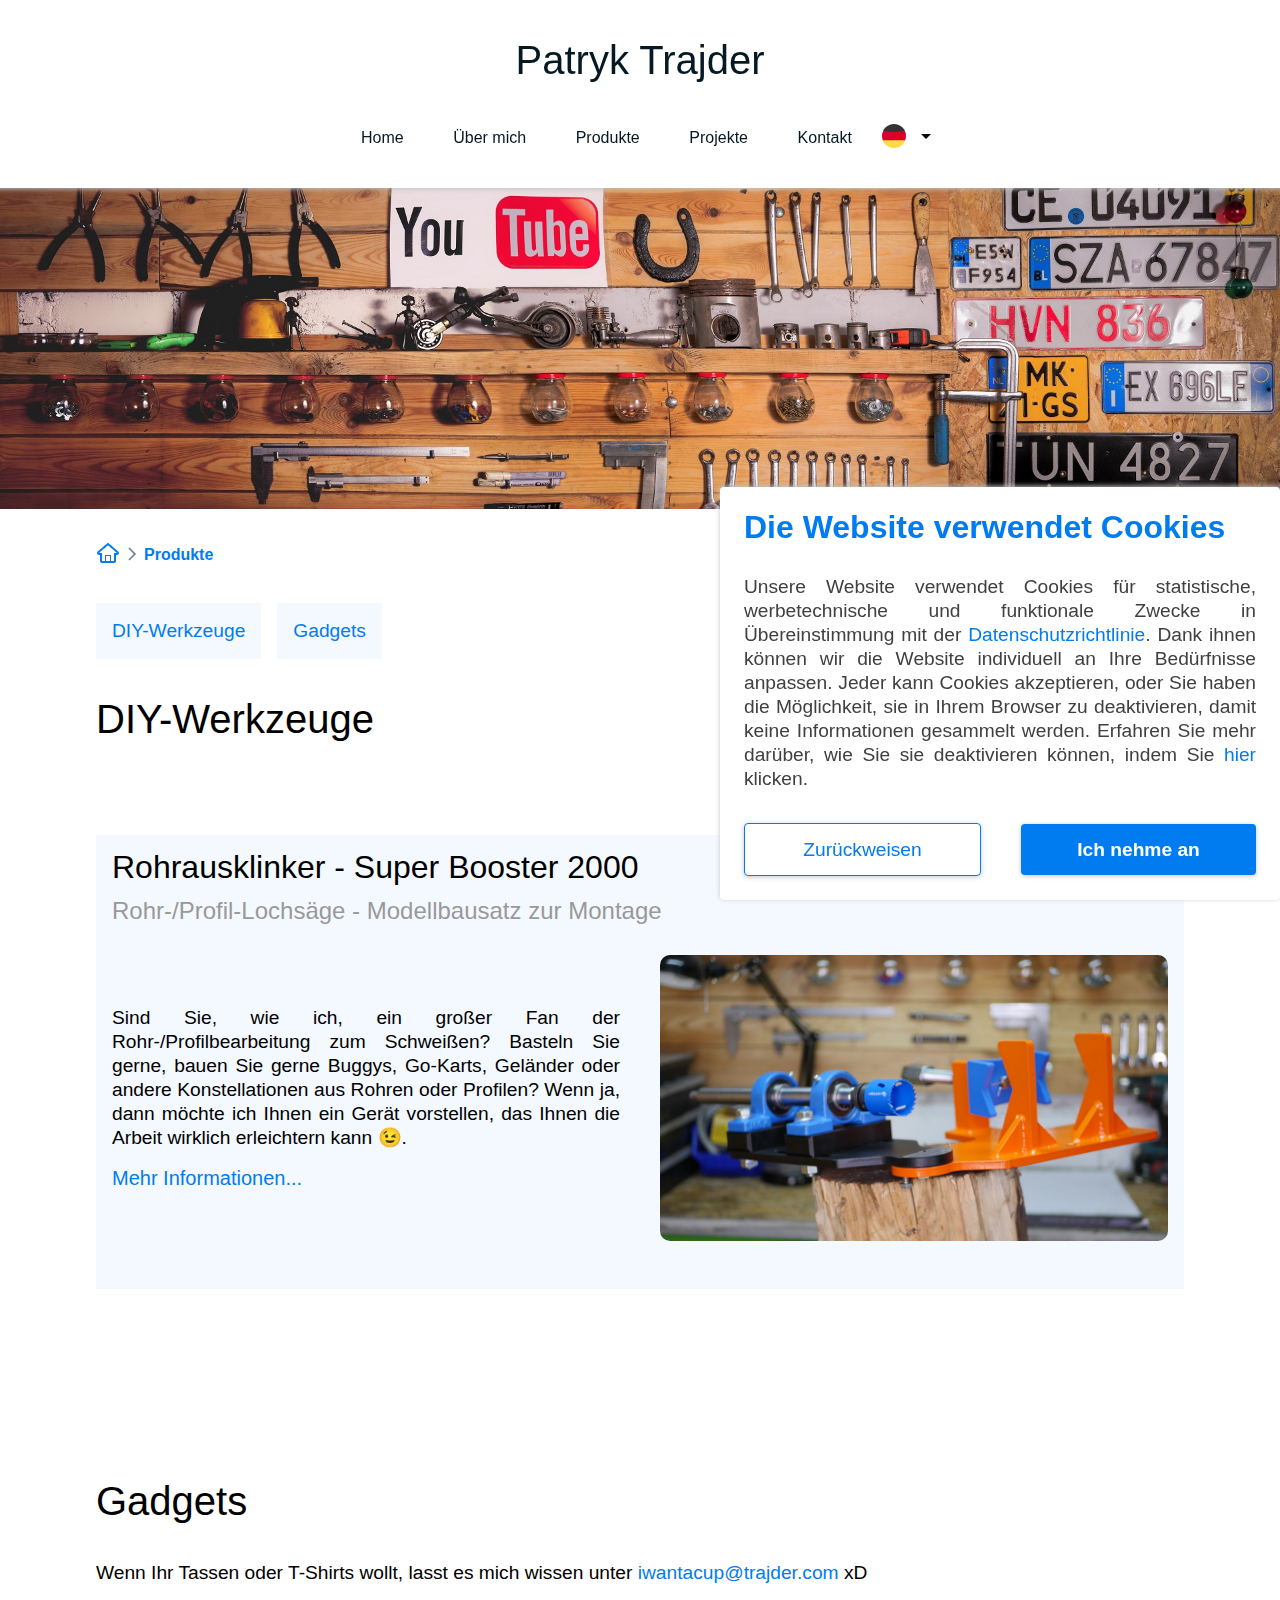
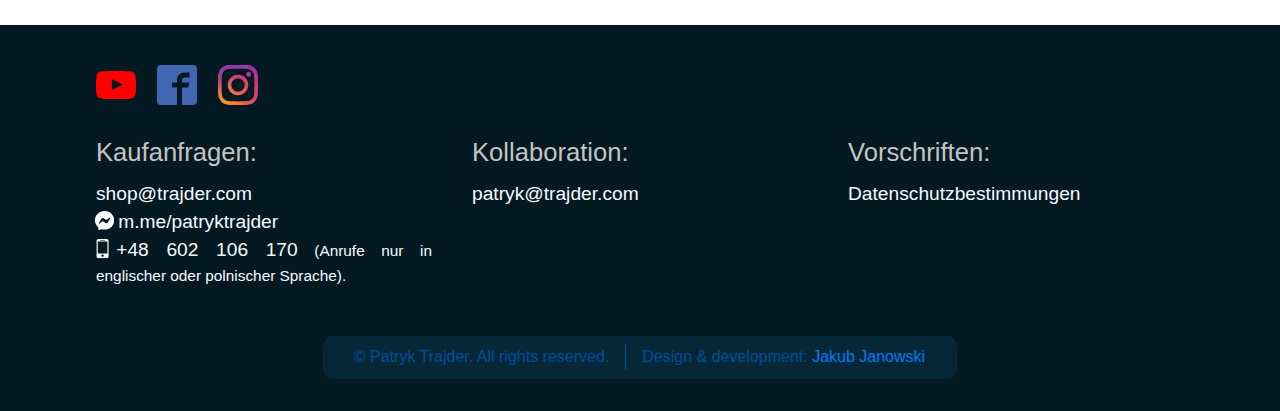
<file: de/products/index.html>
<!doctype html><html lang="de"><head><meta charset="utf-8"><meta content="width=device-width,initial-scale=1" name="viewport"><meta content="#007cf0" name="theme-color"><link href="https://patryktrajder.com/de/products/" rel="canonical"><title>Produkte | Patryk Trajder</title><link href="/src/main.css" rel="stylesheet"><link href="/manifest_de.json" rel="manifest"><script defer src="/src/main.js"></script><script defer src="https://www.googletagmanager.com/gtag/js?id=UA-165608042-1"></script></head><body><svg aria-hidden="true" style="position: absolute; width: 0; height: 0; overflow: hidden;"><defs><symbol id="icon-arrow-drop-down" viewBox="0 0 24 24"><path d="M6.984 9.984h10.031l-5.016 5.016z"></path></symbol><symbol id="icon-arrow-drop-up" viewBox="0 0 24 24"><path d="M6.984 14.016l5.016-5.016 5.016 5.016h-10.031z"></path></symbol><symbol id="icon-facebook" viewBox="0 0 32 32"><path d="M29 0h-26c-1.65 0-3 1.35-3 3v26c0 1.65 1.35 3 3 3h13v-14h-4v-4h4v-2c0-3.306 2.694-6 6-6h4v4h-4c-1.1 0-2 0.9-2 2v2h6l-1 4h-5v14h9c1.65 0 3-1.35 3-3v-26c0-1.65-1.35-3-3-3z"></path></symbol><symbol id="icon-flag-de" viewBox="0 0 512 512"><mask id="a"><circle cx="256" cy="256" fill="#fff" r="256"/></mask><g mask="url(#a)"><path d="M0 345l256.7-25.5L512 345v167H0z" fill="#ffda44"/><path d="M0 167l255-23 257 23v178H0z" fill="#d80027"/><path d="M0 0h512v167H0z" fill="#333"/></g></symbol><symbol id="icon-flag-en-gb" viewBox="0 0 18 18"><style>.flag-GB-st1 {
      fill: #fff;
    }
    .flag-GB-st2 {
      fill: #cf2c40;
    }</style><circle cx="9" cy="9" fill="#00247d" r="9"></circle><path d="M1.012 4.864L15.18 15.531c.728-.689 1.341-1.496 1.807-2.394L2.82 2.469c-.728.689-1.342 1.496-1.808 2.395z" class="flag-GB-st1"></path><path d="M2.82 15.531L16.988 4.864c-.466-.898-1.079-1.705-1.807-2.394L1.013 13.137c.466.898 1.079 1.705 1.807 2.394z" class="flag-GB-st1"></path><path d="M8.999 9.999l.359-.476 6.694 5.058c.207-.261.397-.535.575-.819L9.001 8.001l-.359.476-6.694-5.058c-.207.261-.397.535-.575.818l7.626 5.762z" class="flag-GB-st2"></path><path d="M9.6 8.8l6.712-5.034c-.195-.272-.405-.53-.628-.778L9 8l.6.8zM8.4 9.2l-6.712 5.034c.195.272.405.531.629.779L9 10l-.6-.8z" class="flag-GB-st2"></path><path d="M7 11v6.769c.644.147 1.312.231 2 .231s1.356-.084 2-.231V11h6.769c.147-.644.231-1.312.231-2s-.084-1.356-.231-2H11V.231C10.356.084 9.688 0 9 0S7.644.084 7 .231V7H.231C.084 7.644 0 8.312 0 9s.084 1.356.231 2H7z" class="flag-GB-st1"></path><path d="M7.5 10.5v7.365c.489.082.988.135 1.5.135s1.011-.053 1.5-.135V10.5h7.365c.082-.489.135-.988.135-1.5s-.053-1.011-.135-1.5H10.5V.135C10.011.053 9.512 0 9 0S7.989.053 7.5.135V7.5H.135C.053 7.989 0 8.488 0 9s.053 1.011.135 1.5H7.5z" class="flag-GB-st2"></path></symbol><symbol id="icon-flag-pl" viewBox="0 0 18 18"><circle cx="9" cy="9" fill="#e51f1f" r="9"></circle><path d="M0 9.8C-.5 4.6 3.7 0 9 0c5.4 0 9.5 4.6 9 9.8" fill="#fff"></path><path d="M7.6.1c-.2 0-.4.1-.6.1-.1 0-.3.1-.4.1-.2 0-.4.1-.5.2-.1 0-.3.1-.4.2-.5.2-.5.1-.9.4-.4.2-.5.2-.8.5-.4.2-.5.3-.8.5l-.7.7c-.6.6-1 1.2-1.4 1.9-.2.3-.2.5-.4.8-.1.4-.2.5-.3.9-.1.4-.1.5-.2 1-.1.4-.1.4-.2 1v1.5h.5C.1 4.9 4 .5 9 .5s9 4.4 8.5 9.3h.5V8.3c0-.5 0-.5-.1-1s-.1-.5-.2-.9-.2-.5-.3-.9c-.1-.3-.2-.5-.4-.8-.4-.7-.9-1.4-1.4-1.9l-.3-.3c-.3-.2-.7-.5-.8-.7-.1-.1-.3-.2-.5-.3-.3-.2-.3-.2-.8-.5-.3-.2-.3-.2-.9-.4l-.9-.3c-.1 0-.2-.1-.3-.1-.2 0-.4-.1-.7-.1-.1 0-.2 0-.3-.1-.8 0-1.4 0-2.1.1h-.4z" fill="#c6c9d3"></path></symbol><radialGradient cx="332.14" cy="2511.81" gradientUnits="userSpaceOnUse" id="instagram-a" r="3263.54"><stop offset=".09" stop-color="#fa8f21"/><stop offset=".78" stop-color="#d82d7e"/></radialGradient><radialGradient cx="1516.14" cy="2623.81" gradientUnits="userSpaceOnUse" id="instagram-b" r="2572.12"><stop offset=".64" stop-color="#8c3aaa" stop-opacity="0"/><stop offset="1" stop-color="#8c3aaa"/></radialGradient><symbol id="icon-instagram" viewBox="0 0 2500 2500"><path d="M833.4,1250c0-230.11,186.49-416.7,416.6-416.7s416.7,186.59,416.7,416.7-186.59,416.7-416.7,416.7S833.4,1480.11,833.4,1250m-225.26,0c0,354.5,287.36,641.86,641.86,641.86S1891.86,1604.5,1891.86,1250,1604.5,608.14,1250,608.14,608.14,895.5,608.14,1250M1767.27,582.69a150,150,0,1,0,150.06-149.94h-0.06a150.07,150.07,0,0,0-150,149.94M745,2267.47c-121.87-5.55-188.11-25.85-232.13-43-58.36-22.72-100-49.78-143.78-93.5s-70.88-85.32-93.5-143.68c-17.16-44-37.46-110.26-43-232.13-6.06-131.76-7.27-171.34-7.27-505.15s1.31-373.28,7.27-505.15c5.55-121.87,26-188,43-232.13,22.72-58.36,49.78-100,93.5-143.78s85.32-70.88,143.78-93.5c44-17.16,110.26-37.46,232.13-43,131.76-6.06,171.34-7.27,505-7.27s373.28,1.31,505.15,7.27c121.87,5.55,188,26,232.13,43,58.36,22.62,100,49.78,143.78,93.5s70.78,85.42,93.5,143.78c17.16,44,37.46,110.26,43,232.13,6.06,131.87,7.27,171.34,7.27,505.15s-1.21,373.28-7.27,505.15c-5.55,121.87-25.95,188.11-43,232.13-22.72,58.36-49.78,100-93.5,143.68s-85.42,70.78-143.78,93.5c-44,17.16-110.26,37.46-232.13,43-131.76,6.06-171.34,7.27-505.15,7.27s-373.28-1.21-505-7.27M734.65,7.57c-133.07,6.06-224,27.16-303.41,58.06C349,97.54,279.38,140.35,209.81,209.81S97.54,349,65.63,431.24c-30.9,79.46-52,170.34-58.06,303.41C1.41,867.93,0,910.54,0,1250s1.41,382.07,7.57,515.35c6.06,133.08,27.16,223.95,58.06,303.41,31.91,82.19,74.62,152,144.18,221.43S349,2402.37,431.24,2434.37c79.56,30.9,170.34,52,303.41,58.06C868,2498.49,910.54,2500,1250,2500s382.07-1.41,515.35-7.57c133.08-6.06,223.95-27.16,303.41-58.06,82.19-32,151.86-74.72,221.43-144.18s112.18-139.24,144.18-221.43c30.9-79.46,52.1-170.34,58.06-303.41,6.06-133.38,7.47-175.89,7.47-515.35s-1.41-382.07-7.47-515.35c-6.06-133.08-27.16-224-58.06-303.41-32-82.19-74.72-151.86-144.18-221.43S2150.95,97.54,2068.86,65.63c-79.56-30.9-170.44-52.1-303.41-58.06C1632.17,1.51,1589.56,0,1250.1,0S868,1.41,734.65,7.57" fill="url(#instagram-a)"/><path d="M833.4,1250c0-230.11,186.49-416.7,416.6-416.7s416.7,186.59,416.7,416.7-186.59,416.7-416.7,416.7S833.4,1480.11,833.4,1250m-225.26,0c0,354.5,287.36,641.86,641.86,641.86S1891.86,1604.5,1891.86,1250,1604.5,608.14,1250,608.14,608.14,895.5,608.14,1250M1767.27,582.69a150,150,0,1,0,150.06-149.94h-0.06a150.07,150.07,0,0,0-150,149.94M745,2267.47c-121.87-5.55-188.11-25.85-232.13-43-58.36-22.72-100-49.78-143.78-93.5s-70.88-85.32-93.5-143.68c-17.16-44-37.46-110.26-43-232.13-6.06-131.76-7.27-171.34-7.27-505.15s1.31-373.28,7.27-505.15c5.55-121.87,26-188,43-232.13,22.72-58.36,49.78-100,93.5-143.78s85.32-70.88,143.78-93.5c44-17.16,110.26-37.46,232.13-43,131.76-6.06,171.34-7.27,505-7.27s373.28,1.31,505.15,7.27c121.87,5.55,188,26,232.13,43,58.36,22.62,100,49.78,143.78,93.5s70.78,85.42,93.5,143.78c17.16,44,37.46,110.26,43,232.13,6.06,131.87,7.27,171.34,7.27,505.15s-1.21,373.28-7.27,505.15c-5.55,121.87-25.95,188.11-43,232.13-22.72,58.36-49.78,100-93.5,143.68s-85.42,70.78-143.78,93.5c-44,17.16-110.26,37.46-232.13,43-131.76,6.06-171.34,7.27-505.15,7.27s-373.28-1.21-505-7.27M734.65,7.57c-133.07,6.06-224,27.16-303.41,58.06C349,97.54,279.38,140.35,209.81,209.81S97.54,349,65.63,431.24c-30.9,79.46-52,170.34-58.06,303.41C1.41,867.93,0,910.54,0,1250s1.41,382.07,7.57,515.35c6.06,133.08,27.16,223.95,58.06,303.41,31.91,82.19,74.62,152,144.18,221.43S349,2402.37,431.24,2434.37c79.56,30.9,170.34,52,303.41,58.06C868,2498.49,910.54,2500,1250,2500s382.07-1.41,515.35-7.57c133.08-6.06,223.95-27.16,303.41-58.06,82.19-32,151.86-74.72,221.43-144.18s112.18-139.24,144.18-221.43c30.9-79.46,52.1-170.34,58.06-303.41,6.06-133.38,7.47-175.89,7.47-515.35s-1.41-382.07-7.47-515.35c-6.06-133.08-27.16-224-58.06-303.41-32-82.19-74.72-151.86-144.18-221.43S2150.95,97.54,2068.86,65.63c-79.56-30.9-170.44-52.1-303.41-58.06C1632.17,1.51,1589.56,0,1250.1,0S868,1.41,734.65,7.57" fill="url(#instagram-b)"/></symbol><symbol id="icon-messenger" viewBox="0 0 32 32"><path d="M0 15.52c0-8.92 6.987-15.52 16-15.52s16 6.6 16 15.52-6.987 15.52-16 15.52c-1.613 0-3.173-0.213-4.627-0.613-0.1-0.028-0.214-0.044-0.333-0.044-0.188 0-0.367 0.041-0.529 0.114l0.008-0.003-3.187 1.4c-0.153 0.070-0.332 0.111-0.521 0.111-0.694 0-1.259-0.553-1.279-1.242l-0-0.002-0.093-2.853c-0.016-0.361-0.177-0.681-0.426-0.906l-0.001-0.001c-3.085-2.791-5.015-6.808-5.015-11.277 0-0.071 0.001-0.143 0.001-0.214l-0 0.011zM11.093 12.6l-4.693 7.467c-0.467 0.707 0.427 1.52 1.093 1l5.053-3.827c0.347-0.267 0.8-0.267 1.16 0l3.733 2.8c1.12 0.84 2.72 0.533 3.467-0.64l4.693-7.467c0.467-0.707-0.427-1.507-1.093-1l-5.053 3.827c-0.333 0.267-0.8 0.267-1.147 0l-3.733-2.8c-0.397-0.303-0.901-0.485-1.447-0.485-0.853 0-1.602 0.445-2.028 1.115l-0.006 0.010z"></path></symbol><symbol id="icon-mobile" viewBox="0 0 32 32"><path d="M23 0h-14c-1.65 0-3 1.35-3 3v26c0 1.65 1.35 3 3 3h14c1.65 0 3-1.35 3-3v-26c0-1.65-1.35-3-3-3zM12 1.5h8v1h-8v-1zM16 30c-1.105 0-2-0.895-2-2s0.895-2 2-2 2 0.895 2 2-0.895 2-2 2zM24 24h-16v-20h16v20z"></path></symbol><symbol id="icon-youtube" viewBox="0 0 32 32"><path d="M31.681 9.6c0 0-0.313-2.206-1.275-3.175-1.219-1.275-2.581-1.281-3.206-1.356-4.475-0.325-11.194-0.325-11.194-0.325h-0.012c0 0-6.719 0-11.194 0.325-0.625 0.075-1.987 0.081-3.206 1.356-0.963 0.969-1.269 3.175-1.269 3.175s-0.319 2.588-0.319 5.181v2.425c0 2.587 0.319 5.181 0.319 5.181s0.313 2.206 1.269 3.175c1.219 1.275 2.819 1.231 3.531 1.369 2.563 0.244 10.881 0.319 10.881 0.319s6.725-0.012 11.2-0.331c0.625-0.075 1.988-0.081 3.206-1.356 0.962-0.969 1.275-3.175 1.275-3.175s0.319-2.587 0.319-5.181v-2.425c-0.006-2.588-0.325-5.181-0.325-5.181zM12.694 20.15v-8.994l8.644 4.513-8.644 4.481z"></path></symbol><symbol id="icon-arrow-right" viewBox="0 0 24 24"><path d="M6.49 20.13l1.77 1.77 9.9-9.9-9.9-9.9-1.77 1.77L14.62 12l-8.13 8.13z"/></symbol><symbol id="icon-home" viewBox="0 0 24 24"><path d="M22.262 10.468c-3.39-2.854-9.546-8.171-9.607-8.225l-0.655-0.563-0.652 0.563c-0.062 0.053-6.221 5.368-9.66 8.248-0.438 0.394-0.688 0.945-0.688 1.509 0 1.104 0.896 2 2 2h1v6c0 1.104 0.896 2 2 2h12c1.104 0 2-0.896 2-2v-6h1c1.104 0 2-0.896 2-2 0-0.598-0.275-1.161-0.738-1.532zM14 20h-4v-5h4v5zM18 12l0.002 8c-0.002 0-3.002 0-3.002 0v-6h-6v6h-3v-8h-3.001c2.765-2.312 7.315-6.227 9.001-7.68 1.686 1.453 6.234 5.367 9 7.681 0 0-3 0-3-0.001z"></path></symbol></defs></svg><header><div><h1><a href="/de/" title="Startseite">Patryk Trajder</a></h1><h1 class="second-logo"><a href="/de/" title="Startseite">Patryk Trajder</a></h1><div class="menu"><nav><ul><li><a href="/de/" title="Homepage">Home</a></li><li><a href="/de/about/" title="Lernen wir uns besser kennen!">Über mich</a></li><li><a href="/de/products/">Produkte</a></li><li><a href="/de/projects/">Projekte</a></li><li><a href="#contact">Kontakt</a></li><li><div class="language-dropdown"><button class="current" title="Sprache ändern"><svg class="icon flag"><use xlink:href="#icon-flag-de"></use></svg><svg class="icon arrow"><use xlink:href="#icon-arrow-drop-down"></use></svg></button><div class="list"><button title="Englisch" data-lang="en-gb"><svg class="icon"><use xlink:href="#icon-flag-en-gb"></use></svg></button><button title="Polnisch" data-lang="pl"><svg class="icon"><use xlink:href="#icon-flag-pl"></use></svg></button></div></div></li></ul></nav><button class="menu-button" aria-label="Menü"><span></span></button></div></div></header><div class="banner"><div class="container"><div class="image-placeholder" style="padding-top: 25.104166666%;"><img alt="Werkzeuge an der Werkstattwand" src="/assets/images/products-banner-w1920.jpg" srcset="/assets/images/products-banner-w768.jpg 768w, /assets/images/products-banner-w1920.jpg 1920w"></div></div></div><main><nav class="gap-top breadcrumbs"><span><a href="/de/" title="Homepage"><svg class="icon home"><use xlink:href="#icon-home"></use></svg></a><svg class="icon"><use xlink:href="#icon-arrow-right"></use></svg></span><a href="/de/products/"><b>Produkte</b></a></nav><nav class="categories"><a href="#diy-tools" title="DIY tools"><p>DIY-Werkzeuge</p></a><a href="#gadgets" title="Gadgets"><p>Gadgets</p></a></nav><article class="gap-top preview-list" id="diy-tools"><h1 class="gap-bottom-medium">DIY-Werkzeuge</h1><section><h2><a href="super-booster-2000/" title="Super Booster 200">Rohrausklinker - Super Booster 2000</a></h2><h4>Rohr-/Profil-Lochsäge - Modellbausatz zur Montage</h4><div class="gap-top row"><div><p>Sind Sie, wie ich, ein großer Fan der Rohr-/Profilbearbeitung zum Schweißen? Basteln Sie gerne, bauen Sie gerne Buggys, Go-Karts, Geländer oder andere Konstellationen aus Rohren oder Profilen? Wenn ja, dann möchte ich Ihnen ein Gerät vorstellen, das Ihnen die Arbeit wirklich erleichtern kann 😉.</p><p class="single-out-link"><a href="super-booster-2000/" title="Super Booster 200">Mehr Informationen...</a></p></div><div><a href="super-booster-2000/" title="Super Booster 200" class="image-loading"><img alt="Super Booster 2000" src="/assets/images/super-booster-2000/thumb-w1120.jpg"></a></div></div></section></article><article class="gap-top-large" id="gadgets"><h1>Gadgets</h1><p>Wenn Ihr Tassen oder T-Shirts wollt, lasst es mich wissen unter <a href="mailto:iwantacup@trajder.com" title="iwantacup@trajder.com" target="_blank" rel="nofollow noopener">iwantacup@trajder.com</a> xD</p></article></main><footer><section class="container" id="contact"><div class="social-media"><a href="https://www.youtube.com/patryktrajder" title="Mein Youtube-Kanal" target="_blank" rel="noopener"><svg class="icon youtube"><use xlink:href="#icon-youtube"></use></svg></a><a href="https://facebook.com/patryktrajder" title="Meine Fanpage auf Facebook" target="_blank" rel="noopener"><svg class="icon facebook"><use xlink:href="#icon-facebook"></use></svg></a><a href="https://www.instagram.com/patryktrajder" title="Mein Instagram-Profil" target="_blank" rel="noopener"><svg class="icon"><use xlink:href="#icon-instagram"></use></svg></a></div><div class="row links"><div><h3>Kaufanfragen:</h3><p><a href="mailto:shop@trajder.com" title="shop@trajder.com" target="_blank" rel="nofollow noopener">shop@trajder.com</a></p><p class="messenger"><svg class="icon"><use xlink:href="#icon-messenger"></use></svg><a href="https://www.messenger.com/t/patryktrajder" title="Schreiben Sie mir im Messenger" target="_blank" rel="noopener">m.me/patryktrajder</a></p><p class="phone"><svg class="icon"><use xlink:href="#icon-mobile"></use></svg><a href="tel:+48602106170" target="_blank" rel="nofollow noopener">+48 602 106 170</a><span class="small"> (Anrufe nur in englischer oder polnischer Sprache).</span></p></div><div><h3>Kollaboration:</h3><p><a href="mailto:patryk@trajder.com" title="patryk@trajder.com" target="_blank" rel="nofollow noopener">patryk@trajder.com</a></p></div><div><h3>Vorschriften:</h3><p><a href="/privacy-policy.pdf" target="_blank">Datenschutzbestimmungen</a></p></div></div></section><div class="copyright"><div><ul class="separated-list"><li>&copy; Patryk Trajder. All rights reserved.</li><li>Design & development: <a href="https://jakubjanowski.com/" title="Brauchen Sie eine Website?" target="_blank" rel="noopener">Jakub Janowski</a></li></ul></div></div></footer><template id="cookies-notice-template"><div id="cookies-notice"><div class="heading">Die Website verwendet Cookies</div><p>Unsere Website verwendet Cookies für statistische, werbetechnische und funktionale Zwecke in Übereinstimmung mit der <a href="/privacy-policy.pdf" target="_blank">Datenschutzrichtlinie</a>. Dank ihnen können wir die Website individuell an Ihre Bedürfnisse anpassen. Jeder kann Cookies akzeptieren, oder Sie haben die Möglichkeit, sie in Ihrem Browser zu deaktivieren, damit keine Informationen gesammelt werden. Erfahren Sie mehr darüber, wie Sie sie deaktivieren können, indem Sie <a href="/privacy-policy.pdf#how-to-disable-cookies" title="So deaktivieren Sie Cookies" target="_blank">hier</a> klicken.</p><div class="row"><button class="reject secondary">Zurückweisen</button><button class="accept primary">Ich nehme an</button></div></div></template></body></html>
</file>
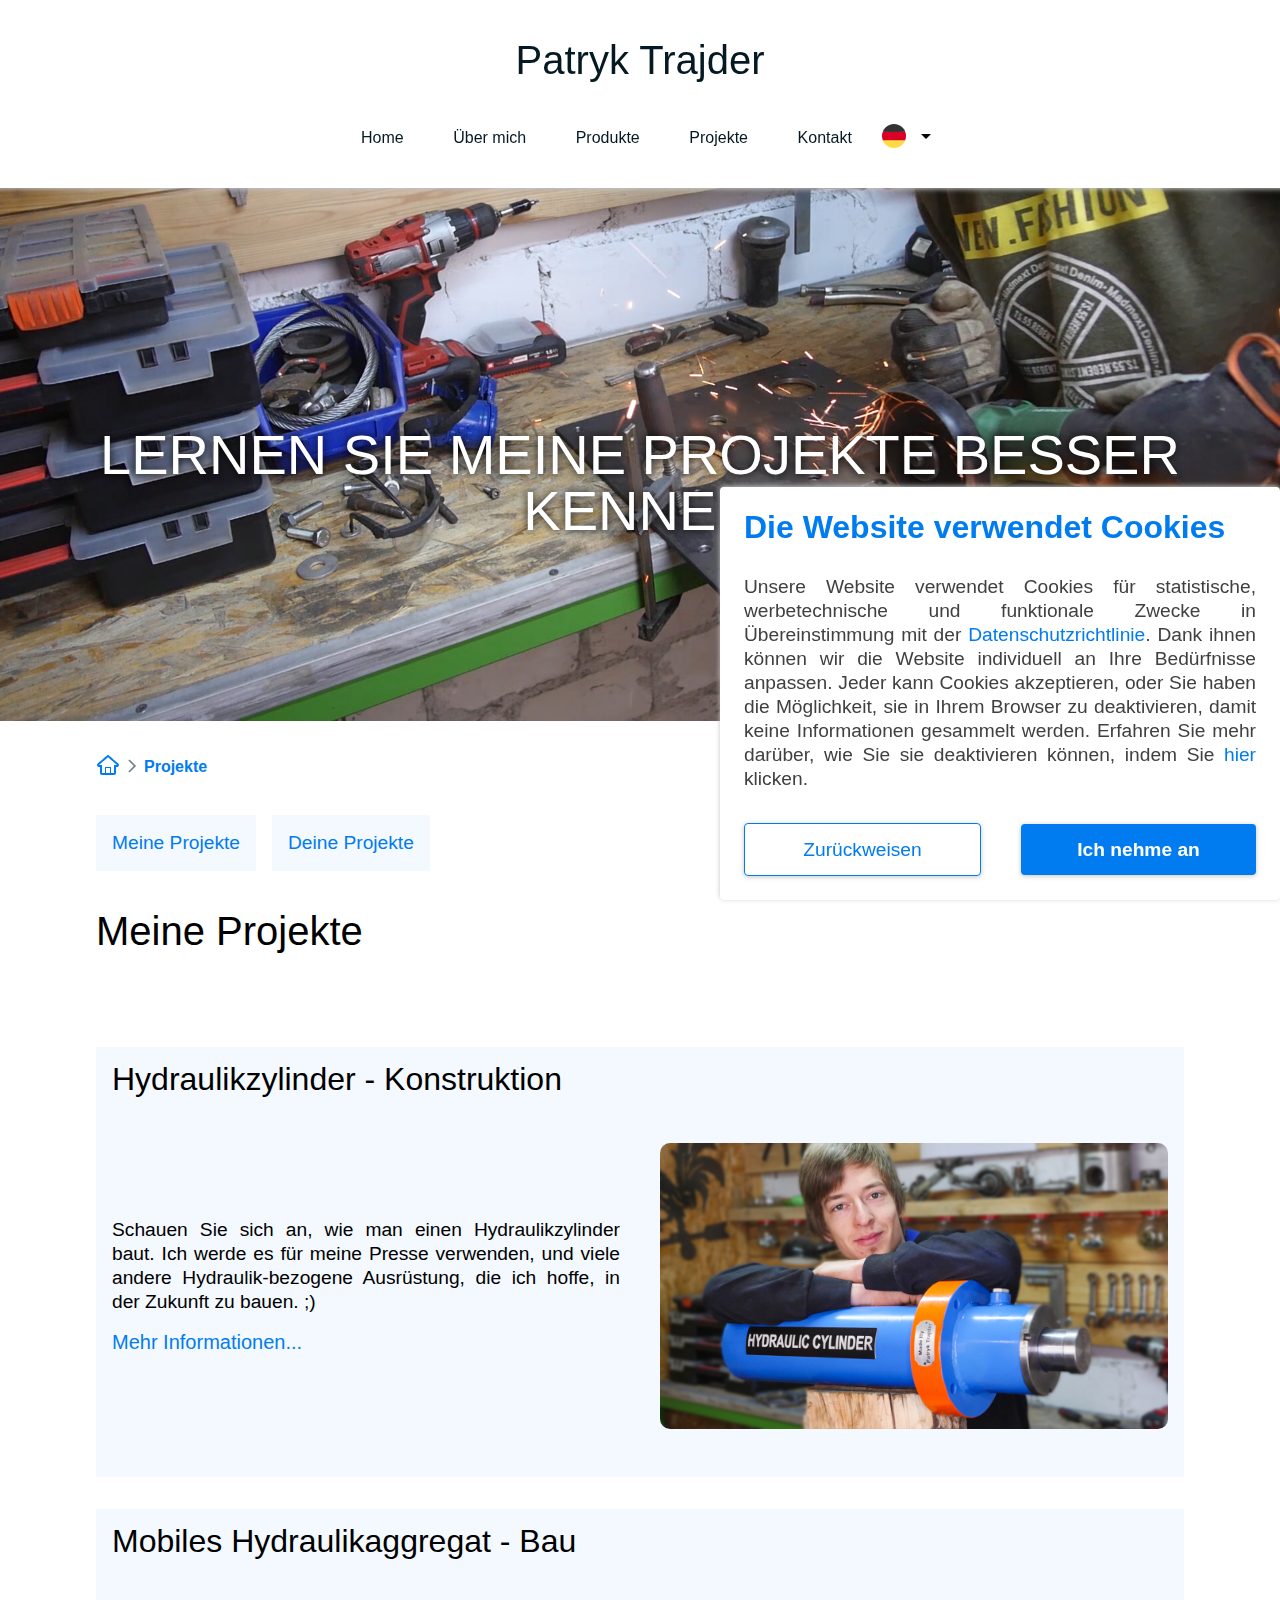
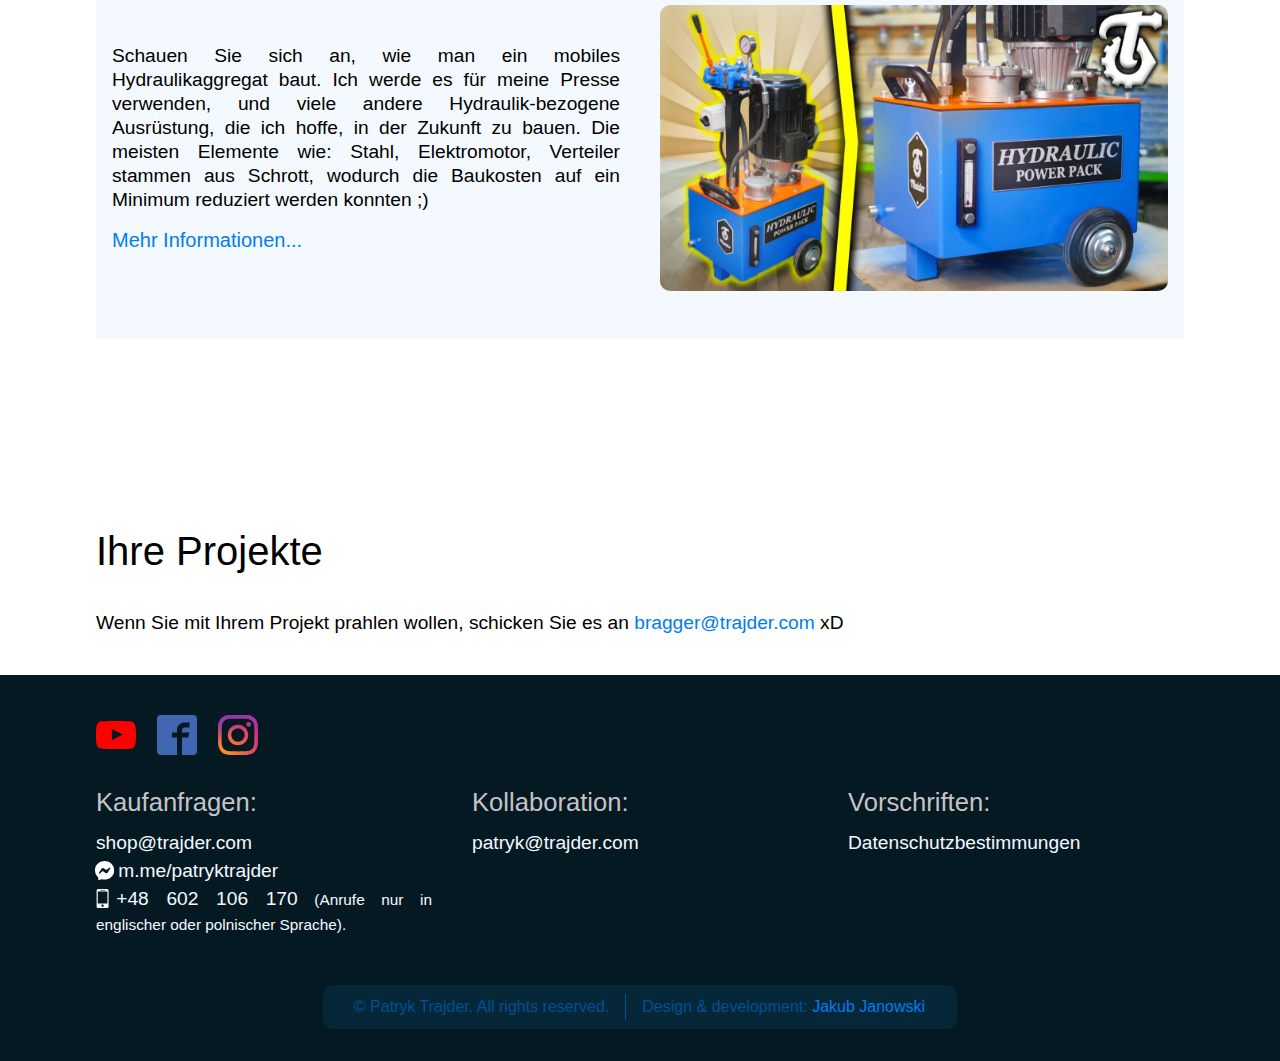
<file: de/projects/index.html>
<!doctype html><html lang="de"><head><meta charset="utf-8"><meta content="width=device-width,initial-scale=1" name="viewport"><meta content="#007cf0" name="theme-color"><link href="https://patryktrajder.com/de/projects/" rel="canonical"><title>Projekte | Patryk Trajder</title><link href="/src/main.css" rel="stylesheet"><link href="/manifest_de.json" rel="manifest"><script defer src="/src/main.js"></script><script defer src="https://www.googletagmanager.com/gtag/js?id=UA-165608042-1"></script></head><body><svg aria-hidden="true" style="position: absolute; width: 0; height: 0; overflow: hidden;"><defs><symbol id="icon-arrow-drop-down" viewBox="0 0 24 24"><path d="M6.984 9.984h10.031l-5.016 5.016z"></path></symbol><symbol id="icon-arrow-drop-up" viewBox="0 0 24 24"><path d="M6.984 14.016l5.016-5.016 5.016 5.016h-10.031z"></path></symbol><symbol id="icon-facebook" viewBox="0 0 32 32"><path d="M29 0h-26c-1.65 0-3 1.35-3 3v26c0 1.65 1.35 3 3 3h13v-14h-4v-4h4v-2c0-3.306 2.694-6 6-6h4v4h-4c-1.1 0-2 0.9-2 2v2h6l-1 4h-5v14h9c1.65 0 3-1.35 3-3v-26c0-1.65-1.35-3-3-3z"></path></symbol><symbol id="icon-flag-de" viewBox="0 0 512 512"><mask id="a"><circle cx="256" cy="256" fill="#fff" r="256"/></mask><g mask="url(#a)"><path d="M0 345l256.7-25.5L512 345v167H0z" fill="#ffda44"/><path d="M0 167l255-23 257 23v178H0z" fill="#d80027"/><path d="M0 0h512v167H0z" fill="#333"/></g></symbol><symbol id="icon-flag-en-gb" viewBox="0 0 18 18"><style>.flag-GB-st1 {
      fill: #fff;
    }
    .flag-GB-st2 {
      fill: #cf2c40;
    }</style><circle cx="9" cy="9" fill="#00247d" r="9"></circle><path d="M1.012 4.864L15.18 15.531c.728-.689 1.341-1.496 1.807-2.394L2.82 2.469c-.728.689-1.342 1.496-1.808 2.395z" class="flag-GB-st1"></path><path d="M2.82 15.531L16.988 4.864c-.466-.898-1.079-1.705-1.807-2.394L1.013 13.137c.466.898 1.079 1.705 1.807 2.394z" class="flag-GB-st1"></path><path d="M8.999 9.999l.359-.476 6.694 5.058c.207-.261.397-.535.575-.819L9.001 8.001l-.359.476-6.694-5.058c-.207.261-.397.535-.575.818l7.626 5.762z" class="flag-GB-st2"></path><path d="M9.6 8.8l6.712-5.034c-.195-.272-.405-.53-.628-.778L9 8l.6.8zM8.4 9.2l-6.712 5.034c.195.272.405.531.629.779L9 10l-.6-.8z" class="flag-GB-st2"></path><path d="M7 11v6.769c.644.147 1.312.231 2 .231s1.356-.084 2-.231V11h6.769c.147-.644.231-1.312.231-2s-.084-1.356-.231-2H11V.231C10.356.084 9.688 0 9 0S7.644.084 7 .231V7H.231C.084 7.644 0 8.312 0 9s.084 1.356.231 2H7z" class="flag-GB-st1"></path><path d="M7.5 10.5v7.365c.489.082.988.135 1.5.135s1.011-.053 1.5-.135V10.5h7.365c.082-.489.135-.988.135-1.5s-.053-1.011-.135-1.5H10.5V.135C10.011.053 9.512 0 9 0S7.989.053 7.5.135V7.5H.135C.053 7.989 0 8.488 0 9s.053 1.011.135 1.5H7.5z" class="flag-GB-st2"></path></symbol><symbol id="icon-flag-pl" viewBox="0 0 18 18"><circle cx="9" cy="9" fill="#e51f1f" r="9"></circle><path d="M0 9.8C-.5 4.6 3.7 0 9 0c5.4 0 9.5 4.6 9 9.8" fill="#fff"></path><path d="M7.6.1c-.2 0-.4.1-.6.1-.1 0-.3.1-.4.1-.2 0-.4.1-.5.2-.1 0-.3.1-.4.2-.5.2-.5.1-.9.4-.4.2-.5.2-.8.5-.4.2-.5.3-.8.5l-.7.7c-.6.6-1 1.2-1.4 1.9-.2.3-.2.5-.4.8-.1.4-.2.5-.3.9-.1.4-.1.5-.2 1-.1.4-.1.4-.2 1v1.5h.5C.1 4.9 4 .5 9 .5s9 4.4 8.5 9.3h.5V8.3c0-.5 0-.5-.1-1s-.1-.5-.2-.9-.2-.5-.3-.9c-.1-.3-.2-.5-.4-.8-.4-.7-.9-1.4-1.4-1.9l-.3-.3c-.3-.2-.7-.5-.8-.7-.1-.1-.3-.2-.5-.3-.3-.2-.3-.2-.8-.5-.3-.2-.3-.2-.9-.4l-.9-.3c-.1 0-.2-.1-.3-.1-.2 0-.4-.1-.7-.1-.1 0-.2 0-.3-.1-.8 0-1.4 0-2.1.1h-.4z" fill="#c6c9d3"></path></symbol><radialGradient cx="332.14" cy="2511.81" gradientUnits="userSpaceOnUse" id="instagram-a" r="3263.54"><stop offset=".09" stop-color="#fa8f21"/><stop offset=".78" stop-color="#d82d7e"/></radialGradient><radialGradient cx="1516.14" cy="2623.81" gradientUnits="userSpaceOnUse" id="instagram-b" r="2572.12"><stop offset=".64" stop-color="#8c3aaa" stop-opacity="0"/><stop offset="1" stop-color="#8c3aaa"/></radialGradient><symbol id="icon-instagram" viewBox="0 0 2500 2500"><path d="M833.4,1250c0-230.11,186.49-416.7,416.6-416.7s416.7,186.59,416.7,416.7-186.59,416.7-416.7,416.7S833.4,1480.11,833.4,1250m-225.26,0c0,354.5,287.36,641.86,641.86,641.86S1891.86,1604.5,1891.86,1250,1604.5,608.14,1250,608.14,608.14,895.5,608.14,1250M1767.27,582.69a150,150,0,1,0,150.06-149.94h-0.06a150.07,150.07,0,0,0-150,149.94M745,2267.47c-121.87-5.55-188.11-25.85-232.13-43-58.36-22.72-100-49.78-143.78-93.5s-70.88-85.32-93.5-143.68c-17.16-44-37.46-110.26-43-232.13-6.06-131.76-7.27-171.34-7.27-505.15s1.31-373.28,7.27-505.15c5.55-121.87,26-188,43-232.13,22.72-58.36,49.78-100,93.5-143.78s85.32-70.88,143.78-93.5c44-17.16,110.26-37.46,232.13-43,131.76-6.06,171.34-7.27,505-7.27s373.28,1.31,505.15,7.27c121.87,5.55,188,26,232.13,43,58.36,22.62,100,49.78,143.78,93.5s70.78,85.42,93.5,143.78c17.16,44,37.46,110.26,43,232.13,6.06,131.87,7.27,171.34,7.27,505.15s-1.21,373.28-7.27,505.15c-5.55,121.87-25.95,188.11-43,232.13-22.72,58.36-49.78,100-93.5,143.68s-85.42,70.78-143.78,93.5c-44,17.16-110.26,37.46-232.13,43-131.76,6.06-171.34,7.27-505.15,7.27s-373.28-1.21-505-7.27M734.65,7.57c-133.07,6.06-224,27.16-303.41,58.06C349,97.54,279.38,140.35,209.81,209.81S97.54,349,65.63,431.24c-30.9,79.46-52,170.34-58.06,303.41C1.41,867.93,0,910.54,0,1250s1.41,382.07,7.57,515.35c6.06,133.08,27.16,223.95,58.06,303.41,31.91,82.19,74.62,152,144.18,221.43S349,2402.37,431.24,2434.37c79.56,30.9,170.34,52,303.41,58.06C868,2498.49,910.54,2500,1250,2500s382.07-1.41,515.35-7.57c133.08-6.06,223.95-27.16,303.41-58.06,82.19-32,151.86-74.72,221.43-144.18s112.18-139.24,144.18-221.43c30.9-79.46,52.1-170.34,58.06-303.41,6.06-133.38,7.47-175.89,7.47-515.35s-1.41-382.07-7.47-515.35c-6.06-133.08-27.16-224-58.06-303.41-32-82.19-74.72-151.86-144.18-221.43S2150.95,97.54,2068.86,65.63c-79.56-30.9-170.44-52.1-303.41-58.06C1632.17,1.51,1589.56,0,1250.1,0S868,1.41,734.65,7.57" fill="url(#instagram-a)"/><path d="M833.4,1250c0-230.11,186.49-416.7,416.6-416.7s416.7,186.59,416.7,416.7-186.59,416.7-416.7,416.7S833.4,1480.11,833.4,1250m-225.26,0c0,354.5,287.36,641.86,641.86,641.86S1891.86,1604.5,1891.86,1250,1604.5,608.14,1250,608.14,608.14,895.5,608.14,1250M1767.27,582.69a150,150,0,1,0,150.06-149.94h-0.06a150.07,150.07,0,0,0-150,149.94M745,2267.47c-121.87-5.55-188.11-25.85-232.13-43-58.36-22.72-100-49.78-143.78-93.5s-70.88-85.32-93.5-143.68c-17.16-44-37.46-110.26-43-232.13-6.06-131.76-7.27-171.34-7.27-505.15s1.31-373.28,7.27-505.15c5.55-121.87,26-188,43-232.13,22.72-58.36,49.78-100,93.5-143.78s85.32-70.88,143.78-93.5c44-17.16,110.26-37.46,232.13-43,131.76-6.06,171.34-7.27,505-7.27s373.28,1.31,505.15,7.27c121.87,5.55,188,26,232.13,43,58.36,22.62,100,49.78,143.78,93.5s70.78,85.42,93.5,143.78c17.16,44,37.46,110.26,43,232.13,6.06,131.87,7.27,171.34,7.27,505.15s-1.21,373.28-7.27,505.15c-5.55,121.87-25.95,188.11-43,232.13-22.72,58.36-49.78,100-93.5,143.68s-85.42,70.78-143.78,93.5c-44,17.16-110.26,37.46-232.13,43-131.76,6.06-171.34,7.27-505.15,7.27s-373.28-1.21-505-7.27M734.65,7.57c-133.07,6.06-224,27.16-303.41,58.06C349,97.54,279.38,140.35,209.81,209.81S97.54,349,65.63,431.24c-30.9,79.46-52,170.34-58.06,303.41C1.41,867.93,0,910.54,0,1250s1.41,382.07,7.57,515.35c6.06,133.08,27.16,223.95,58.06,303.41,31.91,82.19,74.62,152,144.18,221.43S349,2402.37,431.24,2434.37c79.56,30.9,170.34,52,303.41,58.06C868,2498.49,910.54,2500,1250,2500s382.07-1.41,515.35-7.57c133.08-6.06,223.95-27.16,303.41-58.06,82.19-32,151.86-74.72,221.43-144.18s112.18-139.24,144.18-221.43c30.9-79.46,52.1-170.34,58.06-303.41,6.06-133.38,7.47-175.89,7.47-515.35s-1.41-382.07-7.47-515.35c-6.06-133.08-27.16-224-58.06-303.41-32-82.19-74.72-151.86-144.18-221.43S2150.95,97.54,2068.86,65.63c-79.56-30.9-170.44-52.1-303.41-58.06C1632.17,1.51,1589.56,0,1250.1,0S868,1.41,734.65,7.57" fill="url(#instagram-b)"/></symbol><symbol id="icon-messenger" viewBox="0 0 32 32"><path d="M0 15.52c0-8.92 6.987-15.52 16-15.52s16 6.6 16 15.52-6.987 15.52-16 15.52c-1.613 0-3.173-0.213-4.627-0.613-0.1-0.028-0.214-0.044-0.333-0.044-0.188 0-0.367 0.041-0.529 0.114l0.008-0.003-3.187 1.4c-0.153 0.070-0.332 0.111-0.521 0.111-0.694 0-1.259-0.553-1.279-1.242l-0-0.002-0.093-2.853c-0.016-0.361-0.177-0.681-0.426-0.906l-0.001-0.001c-3.085-2.791-5.015-6.808-5.015-11.277 0-0.071 0.001-0.143 0.001-0.214l-0 0.011zM11.093 12.6l-4.693 7.467c-0.467 0.707 0.427 1.52 1.093 1l5.053-3.827c0.347-0.267 0.8-0.267 1.16 0l3.733 2.8c1.12 0.84 2.72 0.533 3.467-0.64l4.693-7.467c0.467-0.707-0.427-1.507-1.093-1l-5.053 3.827c-0.333 0.267-0.8 0.267-1.147 0l-3.733-2.8c-0.397-0.303-0.901-0.485-1.447-0.485-0.853 0-1.602 0.445-2.028 1.115l-0.006 0.010z"></path></symbol><symbol id="icon-mobile" viewBox="0 0 32 32"><path d="M23 0h-14c-1.65 0-3 1.35-3 3v26c0 1.65 1.35 3 3 3h14c1.65 0 3-1.35 3-3v-26c0-1.65-1.35-3-3-3zM12 1.5h8v1h-8v-1zM16 30c-1.105 0-2-0.895-2-2s0.895-2 2-2 2 0.895 2 2-0.895 2-2 2zM24 24h-16v-20h16v20z"></path></symbol><symbol id="icon-youtube" viewBox="0 0 32 32"><path d="M31.681 9.6c0 0-0.313-2.206-1.275-3.175-1.219-1.275-2.581-1.281-3.206-1.356-4.475-0.325-11.194-0.325-11.194-0.325h-0.012c0 0-6.719 0-11.194 0.325-0.625 0.075-1.987 0.081-3.206 1.356-0.963 0.969-1.269 3.175-1.269 3.175s-0.319 2.588-0.319 5.181v2.425c0 2.587 0.319 5.181 0.319 5.181s0.313 2.206 1.269 3.175c1.219 1.275 2.819 1.231 3.531 1.369 2.563 0.244 10.881 0.319 10.881 0.319s6.725-0.012 11.2-0.331c0.625-0.075 1.988-0.081 3.206-1.356 0.962-0.969 1.275-3.175 1.275-3.175s0.319-2.587 0.319-5.181v-2.425c-0.006-2.588-0.325-5.181-0.325-5.181zM12.694 20.15v-8.994l8.644 4.513-8.644 4.481z"></path></symbol><symbol id="icon-arrow-right" viewBox="0 0 24 24"><path d="M6.49 20.13l1.77 1.77 9.9-9.9-9.9-9.9-1.77 1.77L14.62 12l-8.13 8.13z"/></symbol><symbol id="icon-home" viewBox="0 0 24 24"><path d="M22.262 10.468c-3.39-2.854-9.546-8.171-9.607-8.225l-0.655-0.563-0.652 0.563c-0.062 0.053-6.221 5.368-9.66 8.248-0.438 0.394-0.688 0.945-0.688 1.509 0 1.104 0.896 2 2 2h1v6c0 1.104 0.896 2 2 2h12c1.104 0 2-0.896 2-2v-6h1c1.104 0 2-0.896 2-2 0-0.598-0.275-1.161-0.738-1.532zM14 20h-4v-5h4v5zM18 12l0.002 8c-0.002 0-3.002 0-3.002 0v-6h-6v6h-3v-8h-3.001c2.765-2.312 7.315-6.227 9.001-7.68 1.686 1.453 6.234 5.367 9 7.681 0 0-3 0-3-0.001z"></path></symbol></defs></svg><header><div><h1><a href="/de/" title="Startseite">Patryk Trajder</a></h1><h1 class="second-logo"><a href="/de/" title="Startseite">Patryk Trajder</a></h1><div class="menu"><nav><ul><li><a href="/de/" title="Homepage">Home</a></li><li><a href="/de/about/" title="Lernen wir uns besser kennen!">Über mich</a></li><li><a href="/de/products/">Produkte</a></li><li><a href="/de/projects/">Projekte</a></li><li><a href="#contact">Kontakt</a></li><li><div class="language-dropdown"><button class="current" title="Sprache ändern"><svg class="icon flag"><use xlink:href="#icon-flag-de"></use></svg><svg class="icon arrow"><use xlink:href="#icon-arrow-drop-down"></use></svg></button><div class="list"><button title="Englisch" data-lang="en-gb"><svg class="icon"><use xlink:href="#icon-flag-en-gb"></use></svg></button><button title="Polnisch" data-lang="pl"><svg class="icon"><use xlink:href="#icon-flag-pl"></use></svg></button></div></div></li></ul></nav><button class="menu-button" aria-label="Menü"><span></span></button></div></div></header><section class="banner"><div class="container centered-text"><div class="image-placeholder" style="padding-top: 41.666666666%;"><img alt="Blech wird mit einer Schleifmaschine geschnitten." src="/assets/images/projects-banner-w1920.jpg" srcset="/assets/images/projects-banner-w768.jpg 768w, /assets/images/projects-banner-w1920.jpg 1920w"></div><h1>Lernen Sie meine Projekte besser kennen</h1></div></section><main><nav class="gap-top breadcrumbs"><span><a href="/de/" title="Homepage"><svg class="icon home"><use xlink:href="#icon-home"></use></svg></a><svg class="icon"><use xlink:href="#icon-arrow-right"></use></svg></span><a href="/de/projects/"><b>Projekte</b></a></nav><nav class="categories"><a href="#my-projects" title="Meine Projekte"><p>Meine Projekte</p></a><a href="#your-projects" title="Ihre-Projekte"><p>Deine Projekte</p></a></nav><article class="gap-top preview-list" id="my-projects"><h1 class="gap-bottom-medium">Meine Projekte</h1><section><h2><a href="hydraulic-cylinder/" title="Hydraulikzylinder">Hydraulikzylinder - Konstruktion</a></h2><div class="gap-top row"><div><p>Schauen Sie sich an, wie man einen Hydraulikzylinder baut. Ich werde es für meine Presse verwenden, und viele andere Hydraulik-bezogene Ausrüstung, die ich hoffe, in der Zukunft zu bauen. ;)</p><p class="single-out-link"><a href="hydraulic-cylinder/" title="Hydraulik-Zylinder">Mehr Informationen...</a></p></div><div><a href="hydraulic-cylinder/" title="Hydraulikzylinder"><img alt="Hydraulikzylinder" src="/assets/images/projects/hydraulic-cylinder/thumb.jpg" srcset="/assets/images/projects/hydraulic-cylinder/thumb-w320.jpg 320w, /assets/images/projects/hydraulic-cylinder/thumb-w768. jpg 768w, /assets/images/projects/hydraulic-cylinder/thumb.jpg 1280w" sizes="(max-width: 768px) calc(100vw - 4rem), (max-width: 70em) calc((100vw - 6.5em) / 2), calc(63.5em / 2)"></a></div></div></section><section class="gap-top"><h2><a href="hydraulic-power-pack/" title="Mobiles Hydraulikaggregat - Bau">Mobiles Hydraulikaggregat - Bau</a></h2><div class="gap-top row"><div><p>Schauen Sie sich an, wie man ein mobiles Hydraulikaggregat baut. Ich werde es für meine Presse verwenden, und viele andere Hydraulik-bezogene Ausrüstung, die ich hoffe, in der Zukunft zu bauen. Die meisten Elemente wie: Stahl, Elektromotor, Verteiler stammen aus Schrott, wodurch die Baukosten auf ein Minimum reduziert werden konnten ;)</p><p class="single-out-link"><a href="hydraulic-power-pack/" title="Mobiles Hydraulikaggregat - Konstruktion">Mehr Informationen...</a></p></div><div><a href="hydraulic-power-pack/" title="Mobiles Hydraulikaggregat - Bauausführung" class="image-loading"><img alt="Mobiles Hydraulikaggregat" src="/assets/images/projects/hydraulic-power-pack/thumb.jpg" srcset="/assets/images/projects/hydraulic-power-pack/thumb-w320.jpg 320w, /assets/images/projects/hydraulic-power-pack/thumb-w768. jpg 768w, /assets/images/projects/hydraulic-power-pack/thumb.jpg 1280w" sizes="(max-width: 768px) calc(100vw - 4rem), (max-width: 70em) calc((100vw - 6.5em) / 2), calc(63.5em / 2)"></a></div></div></section></article><article class="gap-top-large" id="your-projects"><h1>Ihre Projekte</h1><p>Wenn Sie mit Ihrem Projekt prahlen wollen, schicken Sie es an <a href="mailto:bragger@trajder.com" title="bragger@trajder.com" target="_blank" rel="nofollow noopener">bragger@trajder.com</a> xD</p></article></main><footer><section class="container" id="contact"><div class="social-media"><a href="https://www.youtube.com/patryktrajder" title="Mein Youtube-Kanal" target="_blank" rel="noopener"><svg class="icon youtube"><use xlink:href="#icon-youtube"></use></svg></a><a href="https://facebook.com/patryktrajder" title="Meine Fanpage auf Facebook" target="_blank" rel="noopener"><svg class="icon facebook"><use xlink:href="#icon-facebook"></use></svg></a><a href="https://www.instagram.com/patryktrajder" title="Mein Instagram-Profil" target="_blank" rel="noopener"><svg class="icon"><use xlink:href="#icon-instagram"></use></svg></a></div><div class="row links"><div><h3>Kaufanfragen:</h3><p><a href="mailto:shop@trajder.com" title="shop@trajder.com" target="_blank" rel="nofollow noopener">shop@trajder.com</a></p><p class="messenger"><svg class="icon"><use xlink:href="#icon-messenger"></use></svg><a href="https://www.messenger.com/t/patryktrajder" title="Schreiben Sie mir im Messenger" target="_blank" rel="noopener">m.me/patryktrajder</a></p><p class="phone"><svg class="icon"><use xlink:href="#icon-mobile"></use></svg><a href="tel:+48602106170" target="_blank" rel="nofollow noopener">+48 602 106 170</a><span class="small"> (Anrufe nur in englischer oder polnischer Sprache).</span></p></div><div><h3>Kollaboration:</h3><p><a href="mailto:patryk@trajder.com" title="patryk@trajder.com" target="_blank" rel="nofollow noopener">patryk@trajder.com</a></p></div><div><h3>Vorschriften:</h3><p><a href="/privacy-policy.pdf" target="_blank">Datenschutzbestimmungen</a></p></div></div></section><div class="copyright"><div><ul class="separated-list"><li>&copy; Patryk Trajder. All rights reserved.</li><li>Design & development: <a href="https://jakubjanowski.com/" title="Brauchen Sie eine Website?" target="_blank" rel="noopener">Jakub Janowski</a></li></ul></div></div></footer><template id="cookies-notice-template"><div id="cookies-notice"><div class="heading">Die Website verwendet Cookies</div><p>Unsere Website verwendet Cookies für statistische, werbetechnische und funktionale Zwecke in Übereinstimmung mit der <a href="/privacy-policy.pdf" target="_blank">Datenschutzrichtlinie</a>. Dank ihnen können wir die Website individuell an Ihre Bedürfnisse anpassen. Jeder kann Cookies akzeptieren, oder Sie haben die Möglichkeit, sie in Ihrem Browser zu deaktivieren, damit keine Informationen gesammelt werden. Erfahren Sie mehr darüber, wie Sie sie deaktivieren können, indem Sie <a href="/privacy-policy.pdf#how-to-disable-cookies" title="So deaktivieren Sie Cookies" target="_blank">hier</a> klicken.</p><div class="row"><button class="reject secondary">Zurückweisen</button><button class="accept primary">Ich nehme an</button></div></div></template></body></html>
</file>
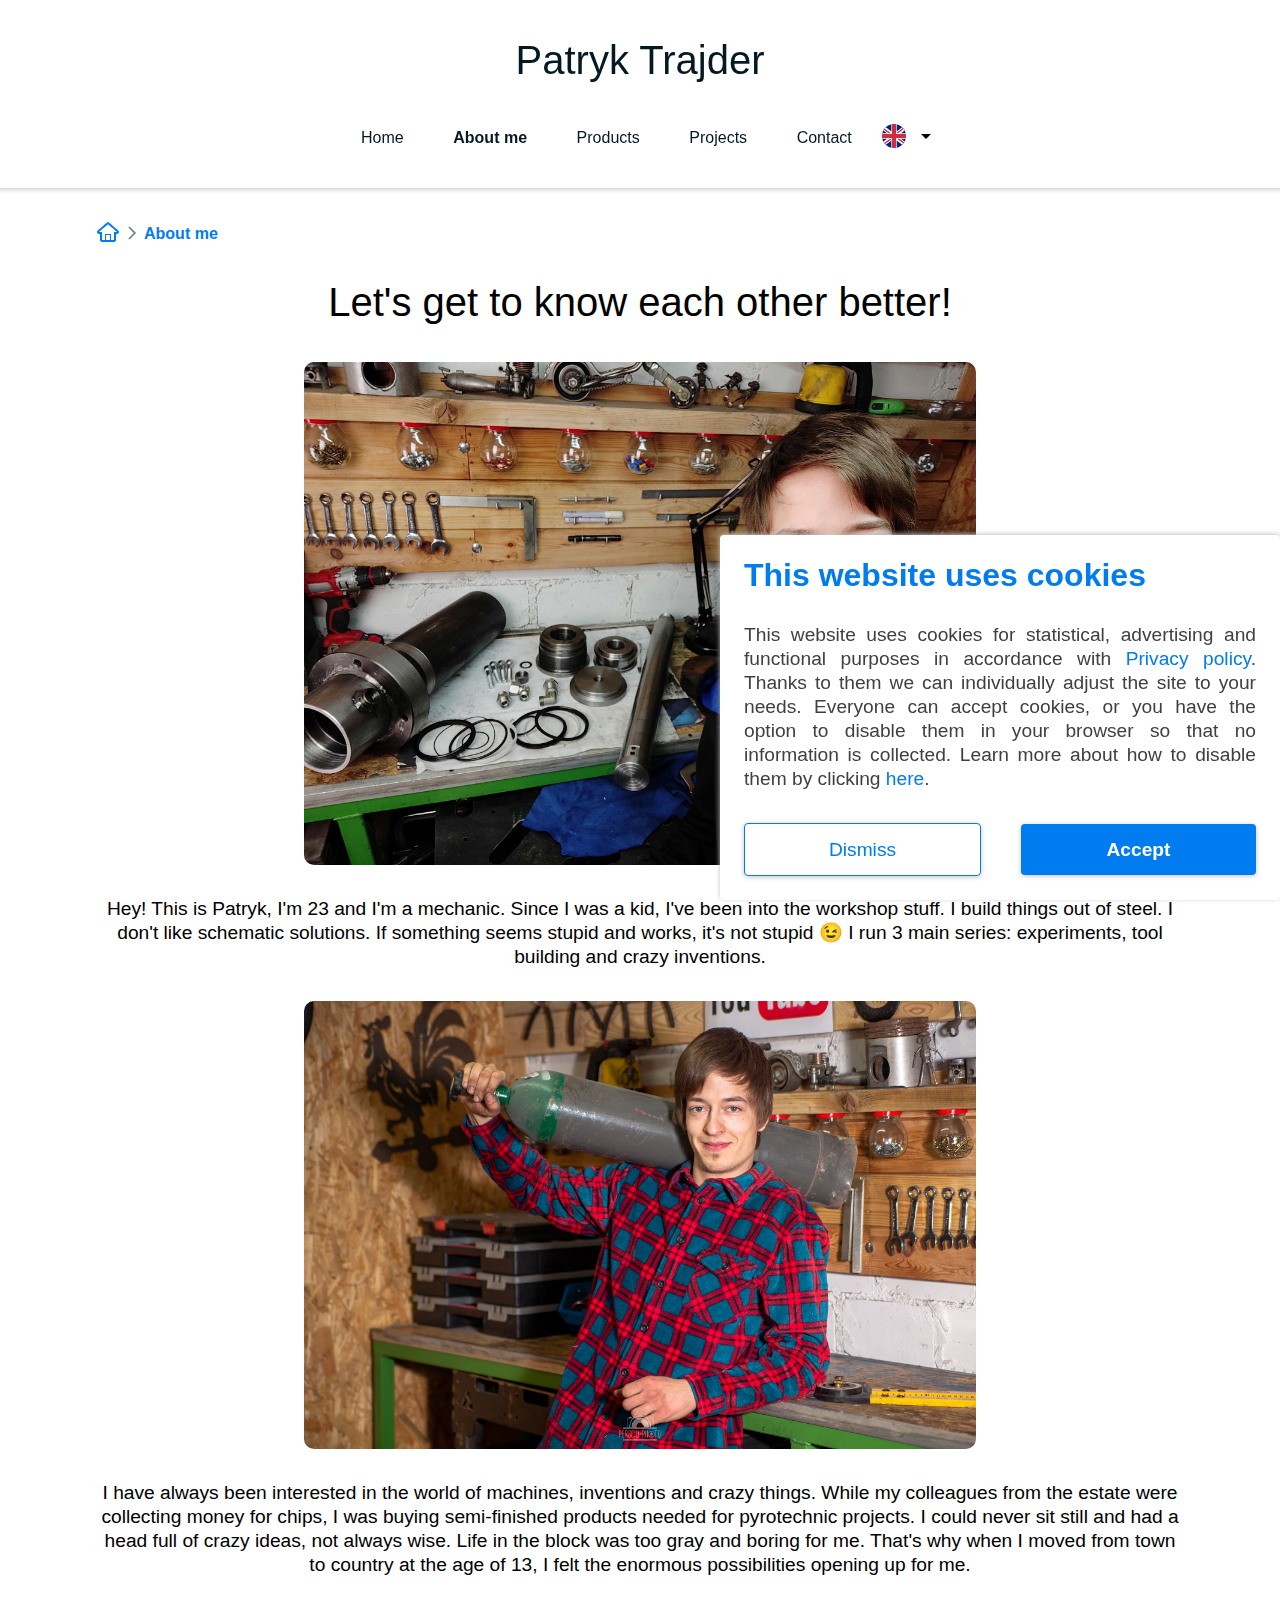
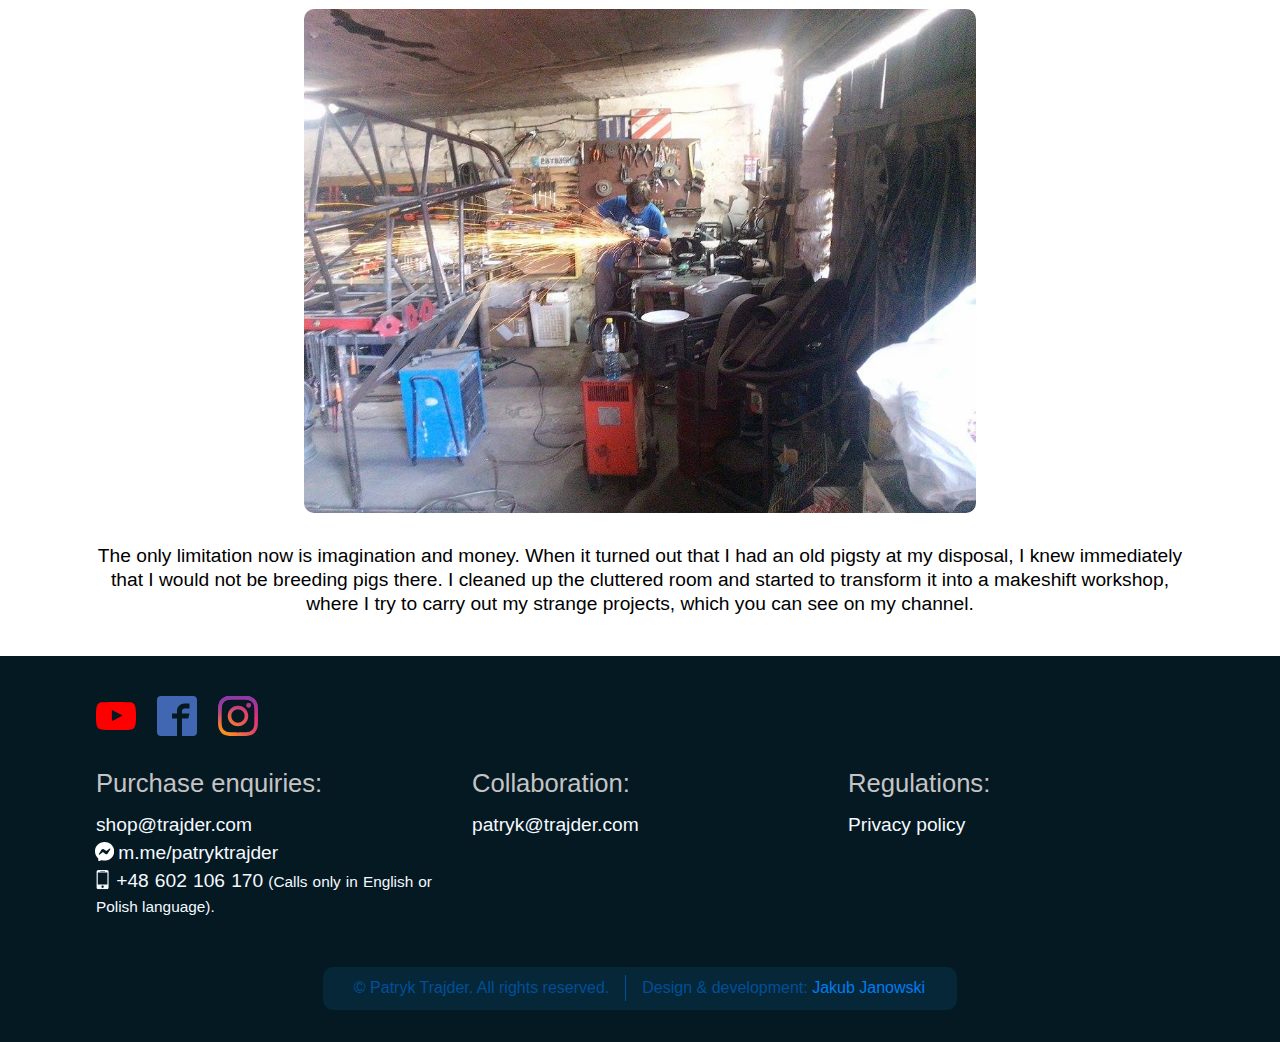
<file: en-gb/about/index.html>
<!doctype html><html lang="en-GB"><head><meta charset="utf-8"><meta content="width=device-width,initial-scale=1" name="viewport"><meta content="#007cf0" name="theme-color"><link href="https://patryktrajder.com/en-gb/about/" rel="canonical"><title>About me | Patryk Trajder</title><link href="/src/main.css" rel="stylesheet"><link href="/manifest_en-gb.json" rel="manifest"><script defer src="/src/main.js"></script><script defer src="https://www.googletagmanager.com/gtag/js?id=UA-165608042-1"></script></head><body><svg aria-hidden="true" style="position: absolute; width: 0; height: 0; overflow: hidden;"><defs><symbol id="icon-arrow-drop-down" viewBox="0 0 24 24"><path d="M6.984 9.984h10.031l-5.016 5.016z"></path></symbol><symbol id="icon-arrow-drop-up" viewBox="0 0 24 24"><path d="M6.984 14.016l5.016-5.016 5.016 5.016h-10.031z"></path></symbol><symbol id="icon-facebook" viewBox="0 0 32 32"><path d="M29 0h-26c-1.65 0-3 1.35-3 3v26c0 1.65 1.35 3 3 3h13v-14h-4v-4h4v-2c0-3.306 2.694-6 6-6h4v4h-4c-1.1 0-2 0.9-2 2v2h6l-1 4h-5v14h9c1.65 0 3-1.35 3-3v-26c0-1.65-1.35-3-3-3z"></path></symbol><symbol id="icon-flag-de" viewBox="0 0 512 512"><mask id="a"><circle cx="256" cy="256" fill="#fff" r="256"/></mask><g mask="url(#a)"><path d="M0 345l256.7-25.5L512 345v167H0z" fill="#ffda44"/><path d="M0 167l255-23 257 23v178H0z" fill="#d80027"/><path d="M0 0h512v167H0z" fill="#333"/></g></symbol><symbol id="icon-flag-en-gb" viewBox="0 0 18 18"><style>.flag-GB-st1 {
      fill: #fff;
    }
    .flag-GB-st2 {
      fill: #cf2c40;
    }</style><circle cx="9" cy="9" fill="#00247d" r="9"></circle><path d="M1.012 4.864L15.18 15.531c.728-.689 1.341-1.496 1.807-2.394L2.82 2.469c-.728.689-1.342 1.496-1.808 2.395z" class="flag-GB-st1"></path><path d="M2.82 15.531L16.988 4.864c-.466-.898-1.079-1.705-1.807-2.394L1.013 13.137c.466.898 1.079 1.705 1.807 2.394z" class="flag-GB-st1"></path><path d="M8.999 9.999l.359-.476 6.694 5.058c.207-.261.397-.535.575-.819L9.001 8.001l-.359.476-6.694-5.058c-.207.261-.397.535-.575.818l7.626 5.762z" class="flag-GB-st2"></path><path d="M9.6 8.8l6.712-5.034c-.195-.272-.405-.53-.628-.778L9 8l.6.8zM8.4 9.2l-6.712 5.034c.195.272.405.531.629.779L9 10l-.6-.8z" class="flag-GB-st2"></path><path d="M7 11v6.769c.644.147 1.312.231 2 .231s1.356-.084 2-.231V11h6.769c.147-.644.231-1.312.231-2s-.084-1.356-.231-2H11V.231C10.356.084 9.688 0 9 0S7.644.084 7 .231V7H.231C.084 7.644 0 8.312 0 9s.084 1.356.231 2H7z" class="flag-GB-st1"></path><path d="M7.5 10.5v7.365c.489.082.988.135 1.5.135s1.011-.053 1.5-.135V10.5h7.365c.082-.489.135-.988.135-1.5s-.053-1.011-.135-1.5H10.5V.135C10.011.053 9.512 0 9 0S7.989.053 7.5.135V7.5H.135C.053 7.989 0 8.488 0 9s.053 1.011.135 1.5H7.5z" class="flag-GB-st2"></path></symbol><symbol id="icon-flag-pl" viewBox="0 0 18 18"><circle cx="9" cy="9" fill="#e51f1f" r="9"></circle><path d="M0 9.8C-.5 4.6 3.7 0 9 0c5.4 0 9.5 4.6 9 9.8" fill="#fff"></path><path d="M7.6.1c-.2 0-.4.1-.6.1-.1 0-.3.1-.4.1-.2 0-.4.1-.5.2-.1 0-.3.1-.4.2-.5.2-.5.1-.9.4-.4.2-.5.2-.8.5-.4.2-.5.3-.8.5l-.7.7c-.6.6-1 1.2-1.4 1.9-.2.3-.2.5-.4.8-.1.4-.2.5-.3.9-.1.4-.1.5-.2 1-.1.4-.1.4-.2 1v1.5h.5C.1 4.9 4 .5 9 .5s9 4.4 8.5 9.3h.5V8.3c0-.5 0-.5-.1-1s-.1-.5-.2-.9-.2-.5-.3-.9c-.1-.3-.2-.5-.4-.8-.4-.7-.9-1.4-1.4-1.9l-.3-.3c-.3-.2-.7-.5-.8-.7-.1-.1-.3-.2-.5-.3-.3-.2-.3-.2-.8-.5-.3-.2-.3-.2-.9-.4l-.9-.3c-.1 0-.2-.1-.3-.1-.2 0-.4-.1-.7-.1-.1 0-.2 0-.3-.1-.8 0-1.4 0-2.1.1h-.4z" fill="#c6c9d3"></path></symbol><radialGradient cx="332.14" cy="2511.81" gradientUnits="userSpaceOnUse" id="instagram-a" r="3263.54"><stop offset=".09" stop-color="#fa8f21"/><stop offset=".78" stop-color="#d82d7e"/></radialGradient><radialGradient cx="1516.14" cy="2623.81" gradientUnits="userSpaceOnUse" id="instagram-b" r="2572.12"><stop offset=".64" stop-color="#8c3aaa" stop-opacity="0"/><stop offset="1" stop-color="#8c3aaa"/></radialGradient><symbol id="icon-instagram" viewBox="0 0 2500 2500"><path d="M833.4,1250c0-230.11,186.49-416.7,416.6-416.7s416.7,186.59,416.7,416.7-186.59,416.7-416.7,416.7S833.4,1480.11,833.4,1250m-225.26,0c0,354.5,287.36,641.86,641.86,641.86S1891.86,1604.5,1891.86,1250,1604.5,608.14,1250,608.14,608.14,895.5,608.14,1250M1767.27,582.69a150,150,0,1,0,150.06-149.94h-0.06a150.07,150.07,0,0,0-150,149.94M745,2267.47c-121.87-5.55-188.11-25.85-232.13-43-58.36-22.72-100-49.78-143.78-93.5s-70.88-85.32-93.5-143.68c-17.16-44-37.46-110.26-43-232.13-6.06-131.76-7.27-171.34-7.27-505.15s1.31-373.28,7.27-505.15c5.55-121.87,26-188,43-232.13,22.72-58.36,49.78-100,93.5-143.78s85.32-70.88,143.78-93.5c44-17.16,110.26-37.46,232.13-43,131.76-6.06,171.34-7.27,505-7.27s373.28,1.31,505.15,7.27c121.87,5.55,188,26,232.13,43,58.36,22.62,100,49.78,143.78,93.5s70.78,85.42,93.5,143.78c17.16,44,37.46,110.26,43,232.13,6.06,131.87,7.27,171.34,7.27,505.15s-1.21,373.28-7.27,505.15c-5.55,121.87-25.95,188.11-43,232.13-22.72,58.36-49.78,100-93.5,143.68s-85.42,70.78-143.78,93.5c-44,17.16-110.26,37.46-232.13,43-131.76,6.06-171.34,7.27-505.15,7.27s-373.28-1.21-505-7.27M734.65,7.57c-133.07,6.06-224,27.16-303.41,58.06C349,97.54,279.38,140.35,209.81,209.81S97.54,349,65.63,431.24c-30.9,79.46-52,170.34-58.06,303.41C1.41,867.93,0,910.54,0,1250s1.41,382.07,7.57,515.35c6.06,133.08,27.16,223.95,58.06,303.41,31.91,82.19,74.62,152,144.18,221.43S349,2402.37,431.24,2434.37c79.56,30.9,170.34,52,303.41,58.06C868,2498.49,910.54,2500,1250,2500s382.07-1.41,515.35-7.57c133.08-6.06,223.95-27.16,303.41-58.06,82.19-32,151.86-74.72,221.43-144.18s112.18-139.24,144.18-221.43c30.9-79.46,52.1-170.34,58.06-303.41,6.06-133.38,7.47-175.89,7.47-515.35s-1.41-382.07-7.47-515.35c-6.06-133.08-27.16-224-58.06-303.41-32-82.19-74.72-151.86-144.18-221.43S2150.95,97.54,2068.86,65.63c-79.56-30.9-170.44-52.1-303.41-58.06C1632.17,1.51,1589.56,0,1250.1,0S868,1.41,734.65,7.57" fill="url(#instagram-a)"/><path d="M833.4,1250c0-230.11,186.49-416.7,416.6-416.7s416.7,186.59,416.7,416.7-186.59,416.7-416.7,416.7S833.4,1480.11,833.4,1250m-225.26,0c0,354.5,287.36,641.86,641.86,641.86S1891.86,1604.5,1891.86,1250,1604.5,608.14,1250,608.14,608.14,895.5,608.14,1250M1767.27,582.69a150,150,0,1,0,150.06-149.94h-0.06a150.07,150.07,0,0,0-150,149.94M745,2267.47c-121.87-5.55-188.11-25.85-232.13-43-58.36-22.72-100-49.78-143.78-93.5s-70.88-85.32-93.5-143.68c-17.16-44-37.46-110.26-43-232.13-6.06-131.76-7.27-171.34-7.27-505.15s1.31-373.28,7.27-505.15c5.55-121.87,26-188,43-232.13,22.72-58.36,49.78-100,93.5-143.78s85.32-70.88,143.78-93.5c44-17.16,110.26-37.46,232.13-43,131.76-6.06,171.34-7.27,505-7.27s373.28,1.31,505.15,7.27c121.87,5.55,188,26,232.13,43,58.36,22.62,100,49.78,143.78,93.5s70.78,85.42,93.5,143.78c17.16,44,37.46,110.26,43,232.13,6.06,131.87,7.27,171.34,7.27,505.15s-1.21,373.28-7.27,505.15c-5.55,121.87-25.95,188.11-43,232.13-22.72,58.36-49.78,100-93.5,143.68s-85.42,70.78-143.78,93.5c-44,17.16-110.26,37.46-232.13,43-131.76,6.06-171.34,7.27-505.15,7.27s-373.28-1.21-505-7.27M734.65,7.57c-133.07,6.06-224,27.16-303.41,58.06C349,97.54,279.38,140.35,209.81,209.81S97.54,349,65.63,431.24c-30.9,79.46-52,170.34-58.06,303.41C1.41,867.93,0,910.54,0,1250s1.41,382.07,7.57,515.35c6.06,133.08,27.16,223.95,58.06,303.41,31.91,82.19,74.62,152,144.18,221.43S349,2402.37,431.24,2434.37c79.56,30.9,170.34,52,303.41,58.06C868,2498.49,910.54,2500,1250,2500s382.07-1.41,515.35-7.57c133.08-6.06,223.95-27.16,303.41-58.06,82.19-32,151.86-74.72,221.43-144.18s112.18-139.24,144.18-221.43c30.9-79.46,52.1-170.34,58.06-303.41,6.06-133.38,7.47-175.89,7.47-515.35s-1.41-382.07-7.47-515.35c-6.06-133.08-27.16-224-58.06-303.41-32-82.19-74.72-151.86-144.18-221.43S2150.95,97.54,2068.86,65.63c-79.56-30.9-170.44-52.1-303.41-58.06C1632.17,1.51,1589.56,0,1250.1,0S868,1.41,734.65,7.57" fill="url(#instagram-b)"/></symbol><symbol id="icon-messenger" viewBox="0 0 32 32"><path d="M0 15.52c0-8.92 6.987-15.52 16-15.52s16 6.6 16 15.52-6.987 15.52-16 15.52c-1.613 0-3.173-0.213-4.627-0.613-0.1-0.028-0.214-0.044-0.333-0.044-0.188 0-0.367 0.041-0.529 0.114l0.008-0.003-3.187 1.4c-0.153 0.070-0.332 0.111-0.521 0.111-0.694 0-1.259-0.553-1.279-1.242l-0-0.002-0.093-2.853c-0.016-0.361-0.177-0.681-0.426-0.906l-0.001-0.001c-3.085-2.791-5.015-6.808-5.015-11.277 0-0.071 0.001-0.143 0.001-0.214l-0 0.011zM11.093 12.6l-4.693 7.467c-0.467 0.707 0.427 1.52 1.093 1l5.053-3.827c0.347-0.267 0.8-0.267 1.16 0l3.733 2.8c1.12 0.84 2.72 0.533 3.467-0.64l4.693-7.467c0.467-0.707-0.427-1.507-1.093-1l-5.053 3.827c-0.333 0.267-0.8 0.267-1.147 0l-3.733-2.8c-0.397-0.303-0.901-0.485-1.447-0.485-0.853 0-1.602 0.445-2.028 1.115l-0.006 0.010z"></path></symbol><symbol id="icon-mobile" viewBox="0 0 32 32"><path d="M23 0h-14c-1.65 0-3 1.35-3 3v26c0 1.65 1.35 3 3 3h14c1.65 0 3-1.35 3-3v-26c0-1.65-1.35-3-3-3zM12 1.5h8v1h-8v-1zM16 30c-1.105 0-2-0.895-2-2s0.895-2 2-2 2 0.895 2 2-0.895 2-2 2zM24 24h-16v-20h16v20z"></path></symbol><symbol id="icon-youtube" viewBox="0 0 32 32"><path d="M31.681 9.6c0 0-0.313-2.206-1.275-3.175-1.219-1.275-2.581-1.281-3.206-1.356-4.475-0.325-11.194-0.325-11.194-0.325h-0.012c0 0-6.719 0-11.194 0.325-0.625 0.075-1.987 0.081-3.206 1.356-0.963 0.969-1.269 3.175-1.269 3.175s-0.319 2.588-0.319 5.181v2.425c0 2.587 0.319 5.181 0.319 5.181s0.313 2.206 1.269 3.175c1.219 1.275 2.819 1.231 3.531 1.369 2.563 0.244 10.881 0.319 10.881 0.319s6.725-0.012 11.2-0.331c0.625-0.075 1.988-0.081 3.206-1.356 0.962-0.969 1.275-3.175 1.275-3.175s0.319-2.587 0.319-5.181v-2.425c-0.006-2.588-0.325-5.181-0.325-5.181zM12.694 20.15v-8.994l8.644 4.513-8.644 4.481z"></path></symbol><symbol id="icon-arrow-right" viewBox="0 0 24 24"><path d="M6.49 20.13l1.77 1.77 9.9-9.9-9.9-9.9-1.77 1.77L14.62 12l-8.13 8.13z"/></symbol><symbol id="icon-home" viewBox="0 0 24 24"><path d="M22.262 10.468c-3.39-2.854-9.546-8.171-9.607-8.225l-0.655-0.563-0.652 0.563c-0.062 0.053-6.221 5.368-9.66 8.248-0.438 0.394-0.688 0.945-0.688 1.509 0 1.104 0.896 2 2 2h1v6c0 1.104 0.896 2 2 2h12c1.104 0 2-0.896 2-2v-6h1c1.104 0 2-0.896 2-2 0-0.598-0.275-1.161-0.738-1.532zM14 20h-4v-5h4v5zM18 12l0.002 8c-0.002 0-3.002 0-3.002 0v-6h-6v6h-3v-8h-3.001c2.765-2.312 7.315-6.227 9.001-7.68 1.686 1.453 6.234 5.367 9 7.681 0 0-3 0-3-0.001z"></path></symbol></defs></svg><header><div><h1><a href="/en-gb/" title="Homepage">Patryk Trajder</a></h1><h1 class="second-logo"><a href="/en-gb/" title="Homepage">Patryk Trajder</a></h1><div class="menu"><nav><ul><li><a href="/en-gb/" title="Homepage">Home</a></li><li class="current"><a href="/en-gb/about/" title="Let's get to know each other better!">About me</a></li><li><a href="/en-gb/products/">Products</a></li><li><a href="/en-gb/projects/">Projects</a></li><li><a href="#contact">Contact</a></li><li><div class="language-dropdown"><button class="current" title="Change language"><svg class="icon flag"><use xlink:href="#icon-flag-en-gb"></use></svg><svg class="icon arrow"><use xlink:href="#icon-arrow-drop-down"></use></svg></button><div class="list"><button title="German" data-lang="de"><svg class="icon"><use xlink:href="#icon-flag-de"></use></svg></button><button title="Polish" data-lang="pl"><svg class="icon"><use xlink:href="#icon-flag-pl"></use></svg></button></div></div></li></ul></nav><button class="menu-button" aria-label="Menu"><span></span></button></div></div></header><main><article class="centered-text"><header class="gap-top"><nav class="breadcrumbs"><span><a href="/en-gb/" title="Homepage"><svg class="icon home"><use xlink:href="#icon-home"></use></svg></a><svg class="icon"><use xlink:href="#icon-arrow-right"></use></svg></span><a href="/en-gb/about/"><b>About me</b></a></nav><h1>Let's get to know each other better!</h1></header><div class="gap-top center shrink"><div class="image-loading" style="padding-top: 74.85%;"><img alt="My current workstation" src="/assets/images/about/about1-w1120.jpg"></div></div><div class="gap-top"><p>Hey! This is Patryk, I'm 23 and I'm a mechanic. Since I was a kid, I've been into the workshop stuff. I build things out of steel. I don't like schematic solutions. If something seems stupid and works, it's not stupid 😉 I run 3 main series: experiments, tool building and crazy inventions.</p></div><div class="gap-top center shrink"><div class="image-loading ratio3to2"><img alt="Me with an argon bottle" src="/assets/images/about/about2-w1120.jpg"></div></div><div class="gap-top"><p>I have always been interested in the world of machines, inventions and crazy things. While my colleagues from the estate were collecting money for chips, I was buying semi-finished products needed for pyrotechnic projects. I could never sit still and had a head full of crazy ideas, not always wise. Life in the block was too gray and boring for me. That's why when I moved from town to country at the age of 13, I felt the enormous possibilities opening up for me.</p></div><div class="gap-top center shrink"><div class="image-loading" style="padding-top: 74.85%;"><img alt="My old workshop" src="/assets/images/about/about3.jpg"></div></div><div class="gap-top"><p>The only limitation now is imagination and money. When it turned out that I had an old pigsty at my disposal, I knew immediately that I would not be breeding pigs there. I cleaned up the cluttered room and started to transform it into a makeshift workshop, where I try to carry out my strange projects, which you can see on my channel.</p></div></article></main><footer><section class="container" id="contact"><div class="social-media"><a href="https://www.youtube.com/patryktrajder" title="My Youtube channel" target="_blank" rel="noopener"><svg class="icon youtube"><use xlink:href="#icon-youtube"></use></svg></a><a href="https://facebook.com/patryktrajder" title="My fanpage on Facebook" target="_blank" rel="noopener"><svg class="icon facebook"><use xlink:href="#icon-facebook"></use></svg></a><a href="https://www.instagram.com/patryktrajder" title="My Instagram profile" target="_blank" rel="noopener"><svg class="icon"><use xlink:href="#icon-instagram"></use></svg></a></div><div class="row links"><div><h3>Purchase enquiries:</h3><p><a href="mailto:shop@trajder.com" title="shop@trajder.com" target="_blank" rel="nofollow noopener">shop@trajder.com</a></p><p class="messenger"><svg class="icon"><use xlink:href="#icon-messenger"></use></svg><a href="https://www.messenger.com/t/patryktrajder" title="Write to me on Messenger" target="_blank" rel="noopener">m.me/patryktrajder</a></p><p class="phone"><svg class="icon"><use xlink:href="#icon-mobile"></use></svg><a href="tel:+48602106170" target="_blank" rel="nofollow noopener">+48 602 106 170</a><span class="small"> (Calls only in English or Polish language).</span></p></div><div><h3>Collaboration:</h3><p><a href="mailto:patryk@trajder.com" title="patryk@trajder.com" target="_blank" rel="nofollow noopener">patryk@trajder.com</a></p></div><div><h3>Regulations:</h3><p><a href="/privacy-policy.pdf" target="_blank">Privacy policy</a></p></div></div></section><div class="copyright"><div><ul class="separated-list"><li>&copy; Patryk Trajder. All rights reserved.</li><li>Design & development: <a href="https://jakubjanowski.com/" title="Need a website?" target="_blank" rel="noopener">Jakub Janowski</a></li></ul></div></div></footer><template id="cookies-notice-template"><div id="cookies-notice"><div class="heading">This website uses cookies</div><p>This website uses cookies for statistical, advertising and functional purposes in accordance with <a href="/privacy-policy.pdf" target="_blank">Privacy policy</a>. Thanks to them we can individually adjust the site to your needs. Everyone can accept cookies, or you have the option to disable them in your browser so that no information is collected. Learn more about how to disable them by clicking <a href="/privacy-policy.pdf#how-to-disable-cookies" title="How to disable cookies" target="_blank">here</a>.</p><div class="row"><button class="reject secondary">Dismiss</button><button class="accept primary">Accept</button></div></div></template></body></html>
</file>
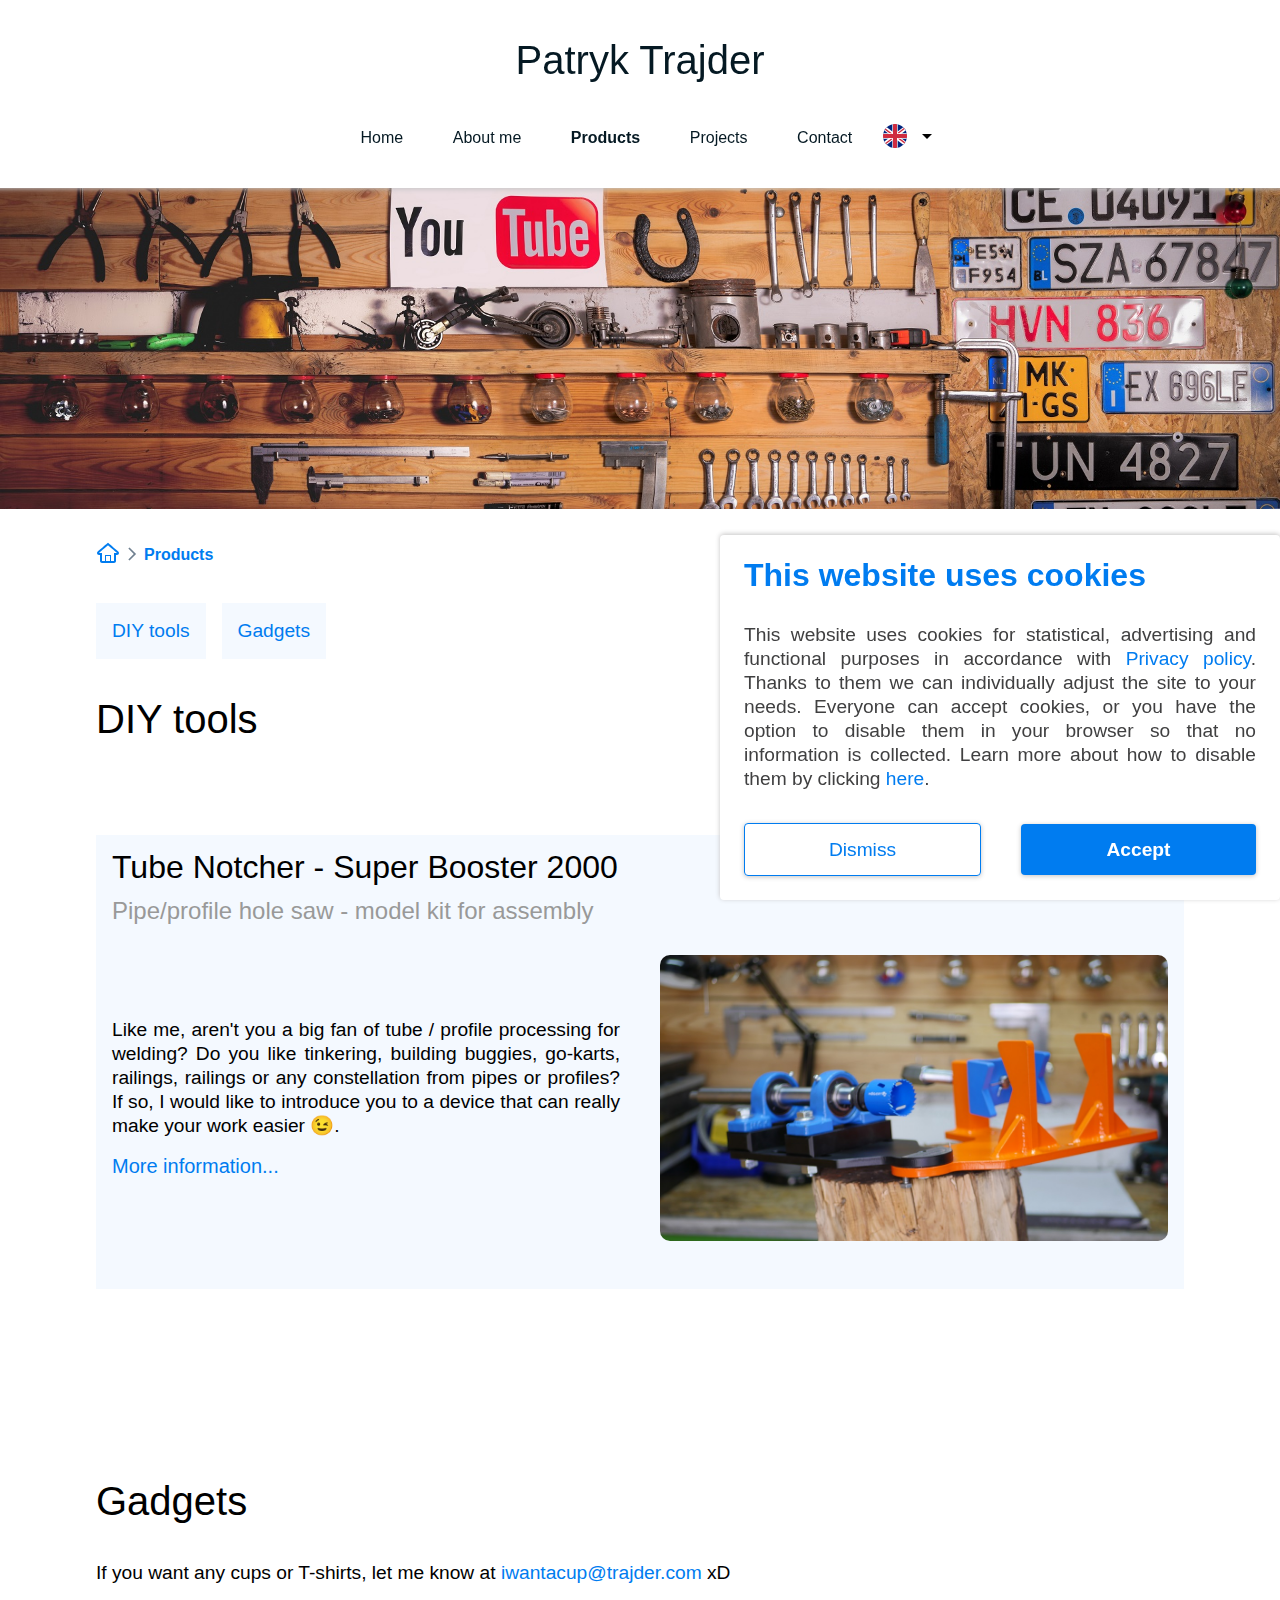
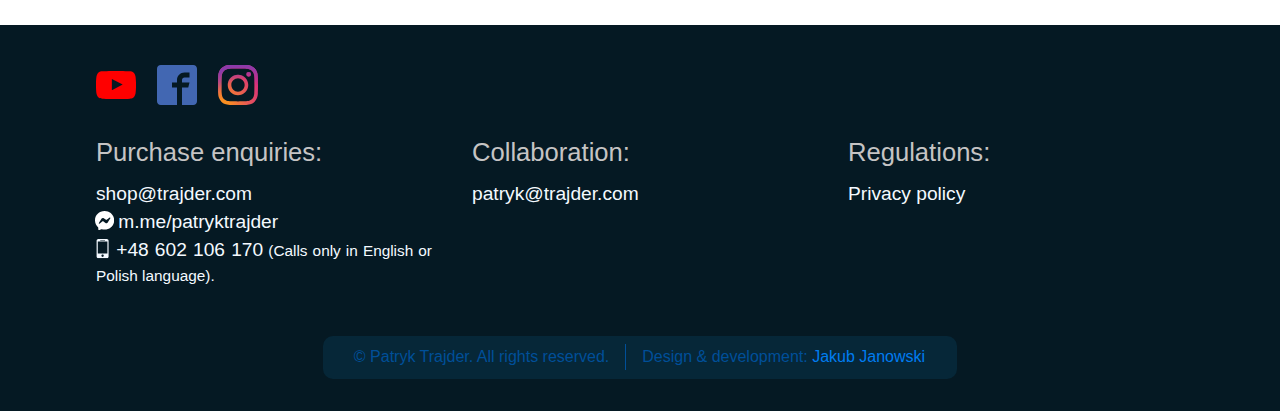
<file: en-gb/products/index.html>
<!doctype html><html lang="en-GB"><head><meta charset="utf-8"><meta content="width=device-width,initial-scale=1" name="viewport"><meta content="#007cf0" name="theme-color"><link href="https://patryktrajder.com/en-gb/products/" rel="canonical"><title>Products | Patryk Trajder</title><link href="/src/main.css" rel="stylesheet"><link href="/manifest_en-gb.json" rel="manifest"><script defer src="/src/main.js"></script><script defer src="https://www.googletagmanager.com/gtag/js?id=UA-165608042-1"></script></head><body><svg aria-hidden="true" style="position: absolute; width: 0; height: 0; overflow: hidden;"><defs><symbol id="icon-arrow-drop-down" viewBox="0 0 24 24"><path d="M6.984 9.984h10.031l-5.016 5.016z"></path></symbol><symbol id="icon-arrow-drop-up" viewBox="0 0 24 24"><path d="M6.984 14.016l5.016-5.016 5.016 5.016h-10.031z"></path></symbol><symbol id="icon-facebook" viewBox="0 0 32 32"><path d="M29 0h-26c-1.65 0-3 1.35-3 3v26c0 1.65 1.35 3 3 3h13v-14h-4v-4h4v-2c0-3.306 2.694-6 6-6h4v4h-4c-1.1 0-2 0.9-2 2v2h6l-1 4h-5v14h9c1.65 0 3-1.35 3-3v-26c0-1.65-1.35-3-3-3z"></path></symbol><symbol id="icon-flag-de" viewBox="0 0 512 512"><mask id="a"><circle cx="256" cy="256" fill="#fff" r="256"/></mask><g mask="url(#a)"><path d="M0 345l256.7-25.5L512 345v167H0z" fill="#ffda44"/><path d="M0 167l255-23 257 23v178H0z" fill="#d80027"/><path d="M0 0h512v167H0z" fill="#333"/></g></symbol><symbol id="icon-flag-en-gb" viewBox="0 0 18 18"><style>.flag-GB-st1 {
      fill: #fff;
    }
    .flag-GB-st2 {
      fill: #cf2c40;
    }</style><circle cx="9" cy="9" fill="#00247d" r="9"></circle><path d="M1.012 4.864L15.18 15.531c.728-.689 1.341-1.496 1.807-2.394L2.82 2.469c-.728.689-1.342 1.496-1.808 2.395z" class="flag-GB-st1"></path><path d="M2.82 15.531L16.988 4.864c-.466-.898-1.079-1.705-1.807-2.394L1.013 13.137c.466.898 1.079 1.705 1.807 2.394z" class="flag-GB-st1"></path><path d="M8.999 9.999l.359-.476 6.694 5.058c.207-.261.397-.535.575-.819L9.001 8.001l-.359.476-6.694-5.058c-.207.261-.397.535-.575.818l7.626 5.762z" class="flag-GB-st2"></path><path d="M9.6 8.8l6.712-5.034c-.195-.272-.405-.53-.628-.778L9 8l.6.8zM8.4 9.2l-6.712 5.034c.195.272.405.531.629.779L9 10l-.6-.8z" class="flag-GB-st2"></path><path d="M7 11v6.769c.644.147 1.312.231 2 .231s1.356-.084 2-.231V11h6.769c.147-.644.231-1.312.231-2s-.084-1.356-.231-2H11V.231C10.356.084 9.688 0 9 0S7.644.084 7 .231V7H.231C.084 7.644 0 8.312 0 9s.084 1.356.231 2H7z" class="flag-GB-st1"></path><path d="M7.5 10.5v7.365c.489.082.988.135 1.5.135s1.011-.053 1.5-.135V10.5h7.365c.082-.489.135-.988.135-1.5s-.053-1.011-.135-1.5H10.5V.135C10.011.053 9.512 0 9 0S7.989.053 7.5.135V7.5H.135C.053 7.989 0 8.488 0 9s.053 1.011.135 1.5H7.5z" class="flag-GB-st2"></path></symbol><symbol id="icon-flag-pl" viewBox="0 0 18 18"><circle cx="9" cy="9" fill="#e51f1f" r="9"></circle><path d="M0 9.8C-.5 4.6 3.7 0 9 0c5.4 0 9.5 4.6 9 9.8" fill="#fff"></path><path d="M7.6.1c-.2 0-.4.1-.6.1-.1 0-.3.1-.4.1-.2 0-.4.1-.5.2-.1 0-.3.1-.4.2-.5.2-.5.1-.9.4-.4.2-.5.2-.8.5-.4.2-.5.3-.8.5l-.7.7c-.6.6-1 1.2-1.4 1.9-.2.3-.2.5-.4.8-.1.4-.2.5-.3.9-.1.4-.1.5-.2 1-.1.4-.1.4-.2 1v1.5h.5C.1 4.9 4 .5 9 .5s9 4.4 8.5 9.3h.5V8.3c0-.5 0-.5-.1-1s-.1-.5-.2-.9-.2-.5-.3-.9c-.1-.3-.2-.5-.4-.8-.4-.7-.9-1.4-1.4-1.9l-.3-.3c-.3-.2-.7-.5-.8-.7-.1-.1-.3-.2-.5-.3-.3-.2-.3-.2-.8-.5-.3-.2-.3-.2-.9-.4l-.9-.3c-.1 0-.2-.1-.3-.1-.2 0-.4-.1-.7-.1-.1 0-.2 0-.3-.1-.8 0-1.4 0-2.1.1h-.4z" fill="#c6c9d3"></path></symbol><radialGradient cx="332.14" cy="2511.81" gradientUnits="userSpaceOnUse" id="instagram-a" r="3263.54"><stop offset=".09" stop-color="#fa8f21"/><stop offset=".78" stop-color="#d82d7e"/></radialGradient><radialGradient cx="1516.14" cy="2623.81" gradientUnits="userSpaceOnUse" id="instagram-b" r="2572.12"><stop offset=".64" stop-color="#8c3aaa" stop-opacity="0"/><stop offset="1" stop-color="#8c3aaa"/></radialGradient><symbol id="icon-instagram" viewBox="0 0 2500 2500"><path d="M833.4,1250c0-230.11,186.49-416.7,416.6-416.7s416.7,186.59,416.7,416.7-186.59,416.7-416.7,416.7S833.4,1480.11,833.4,1250m-225.26,0c0,354.5,287.36,641.86,641.86,641.86S1891.86,1604.5,1891.86,1250,1604.5,608.14,1250,608.14,608.14,895.5,608.14,1250M1767.27,582.69a150,150,0,1,0,150.06-149.94h-0.06a150.07,150.07,0,0,0-150,149.94M745,2267.47c-121.87-5.55-188.11-25.85-232.13-43-58.36-22.72-100-49.78-143.78-93.5s-70.88-85.32-93.5-143.68c-17.16-44-37.46-110.26-43-232.13-6.06-131.76-7.27-171.34-7.27-505.15s1.31-373.28,7.27-505.15c5.55-121.87,26-188,43-232.13,22.72-58.36,49.78-100,93.5-143.78s85.32-70.88,143.78-93.5c44-17.16,110.26-37.46,232.13-43,131.76-6.06,171.34-7.27,505-7.27s373.28,1.31,505.15,7.27c121.87,5.55,188,26,232.13,43,58.36,22.62,100,49.78,143.78,93.5s70.78,85.42,93.5,143.78c17.16,44,37.46,110.26,43,232.13,6.06,131.87,7.27,171.34,7.27,505.15s-1.21,373.28-7.27,505.15c-5.55,121.87-25.95,188.11-43,232.13-22.72,58.36-49.78,100-93.5,143.68s-85.42,70.78-143.78,93.5c-44,17.16-110.26,37.46-232.13,43-131.76,6.06-171.34,7.27-505.15,7.27s-373.28-1.21-505-7.27M734.65,7.57c-133.07,6.06-224,27.16-303.41,58.06C349,97.54,279.38,140.35,209.81,209.81S97.54,349,65.63,431.24c-30.9,79.46-52,170.34-58.06,303.41C1.41,867.93,0,910.54,0,1250s1.41,382.07,7.57,515.35c6.06,133.08,27.16,223.95,58.06,303.41,31.91,82.19,74.62,152,144.18,221.43S349,2402.37,431.24,2434.37c79.56,30.9,170.34,52,303.41,58.06C868,2498.49,910.54,2500,1250,2500s382.07-1.41,515.35-7.57c133.08-6.06,223.95-27.16,303.41-58.06,82.19-32,151.86-74.72,221.43-144.18s112.18-139.24,144.18-221.43c30.9-79.46,52.1-170.34,58.06-303.41,6.06-133.38,7.47-175.89,7.47-515.35s-1.41-382.07-7.47-515.35c-6.06-133.08-27.16-224-58.06-303.41-32-82.19-74.72-151.86-144.18-221.43S2150.95,97.54,2068.86,65.63c-79.56-30.9-170.44-52.1-303.41-58.06C1632.17,1.51,1589.56,0,1250.1,0S868,1.41,734.65,7.57" fill="url(#instagram-a)"/><path d="M833.4,1250c0-230.11,186.49-416.7,416.6-416.7s416.7,186.59,416.7,416.7-186.59,416.7-416.7,416.7S833.4,1480.11,833.4,1250m-225.26,0c0,354.5,287.36,641.86,641.86,641.86S1891.86,1604.5,1891.86,1250,1604.5,608.14,1250,608.14,608.14,895.5,608.14,1250M1767.27,582.69a150,150,0,1,0,150.06-149.94h-0.06a150.07,150.07,0,0,0-150,149.94M745,2267.47c-121.87-5.55-188.11-25.85-232.13-43-58.36-22.72-100-49.78-143.78-93.5s-70.88-85.32-93.5-143.68c-17.16-44-37.46-110.26-43-232.13-6.06-131.76-7.27-171.34-7.27-505.15s1.31-373.28,7.27-505.15c5.55-121.87,26-188,43-232.13,22.72-58.36,49.78-100,93.5-143.78s85.32-70.88,143.78-93.5c44-17.16,110.26-37.46,232.13-43,131.76-6.06,171.34-7.27,505-7.27s373.28,1.31,505.15,7.27c121.87,5.55,188,26,232.13,43,58.36,22.62,100,49.78,143.78,93.5s70.78,85.42,93.5,143.78c17.16,44,37.46,110.26,43,232.13,6.06,131.87,7.27,171.34,7.27,505.15s-1.21,373.28-7.27,505.15c-5.55,121.87-25.95,188.11-43,232.13-22.72,58.36-49.78,100-93.5,143.68s-85.42,70.78-143.78,93.5c-44,17.16-110.26,37.46-232.13,43-131.76,6.06-171.34,7.27-505.15,7.27s-373.28-1.21-505-7.27M734.65,7.57c-133.07,6.06-224,27.16-303.41,58.06C349,97.54,279.38,140.35,209.81,209.81S97.54,349,65.63,431.24c-30.9,79.46-52,170.34-58.06,303.41C1.41,867.93,0,910.54,0,1250s1.41,382.07,7.57,515.35c6.06,133.08,27.16,223.95,58.06,303.41,31.91,82.19,74.62,152,144.18,221.43S349,2402.37,431.24,2434.37c79.56,30.9,170.34,52,303.41,58.06C868,2498.49,910.54,2500,1250,2500s382.07-1.41,515.35-7.57c133.08-6.06,223.95-27.16,303.41-58.06,82.19-32,151.86-74.72,221.43-144.18s112.18-139.24,144.18-221.43c30.9-79.46,52.1-170.34,58.06-303.41,6.06-133.38,7.47-175.89,7.47-515.35s-1.41-382.07-7.47-515.35c-6.06-133.08-27.16-224-58.06-303.41-32-82.19-74.72-151.86-144.18-221.43S2150.95,97.54,2068.86,65.63c-79.56-30.9-170.44-52.1-303.41-58.06C1632.17,1.51,1589.56,0,1250.1,0S868,1.41,734.65,7.57" fill="url(#instagram-b)"/></symbol><symbol id="icon-messenger" viewBox="0 0 32 32"><path d="M0 15.52c0-8.92 6.987-15.52 16-15.52s16 6.6 16 15.52-6.987 15.52-16 15.52c-1.613 0-3.173-0.213-4.627-0.613-0.1-0.028-0.214-0.044-0.333-0.044-0.188 0-0.367 0.041-0.529 0.114l0.008-0.003-3.187 1.4c-0.153 0.070-0.332 0.111-0.521 0.111-0.694 0-1.259-0.553-1.279-1.242l-0-0.002-0.093-2.853c-0.016-0.361-0.177-0.681-0.426-0.906l-0.001-0.001c-3.085-2.791-5.015-6.808-5.015-11.277 0-0.071 0.001-0.143 0.001-0.214l-0 0.011zM11.093 12.6l-4.693 7.467c-0.467 0.707 0.427 1.52 1.093 1l5.053-3.827c0.347-0.267 0.8-0.267 1.16 0l3.733 2.8c1.12 0.84 2.72 0.533 3.467-0.64l4.693-7.467c0.467-0.707-0.427-1.507-1.093-1l-5.053 3.827c-0.333 0.267-0.8 0.267-1.147 0l-3.733-2.8c-0.397-0.303-0.901-0.485-1.447-0.485-0.853 0-1.602 0.445-2.028 1.115l-0.006 0.010z"></path></symbol><symbol id="icon-mobile" viewBox="0 0 32 32"><path d="M23 0h-14c-1.65 0-3 1.35-3 3v26c0 1.65 1.35 3 3 3h14c1.65 0 3-1.35 3-3v-26c0-1.65-1.35-3-3-3zM12 1.5h8v1h-8v-1zM16 30c-1.105 0-2-0.895-2-2s0.895-2 2-2 2 0.895 2 2-0.895 2-2 2zM24 24h-16v-20h16v20z"></path></symbol><symbol id="icon-youtube" viewBox="0 0 32 32"><path d="M31.681 9.6c0 0-0.313-2.206-1.275-3.175-1.219-1.275-2.581-1.281-3.206-1.356-4.475-0.325-11.194-0.325-11.194-0.325h-0.012c0 0-6.719 0-11.194 0.325-0.625 0.075-1.987 0.081-3.206 1.356-0.963 0.969-1.269 3.175-1.269 3.175s-0.319 2.588-0.319 5.181v2.425c0 2.587 0.319 5.181 0.319 5.181s0.313 2.206 1.269 3.175c1.219 1.275 2.819 1.231 3.531 1.369 2.563 0.244 10.881 0.319 10.881 0.319s6.725-0.012 11.2-0.331c0.625-0.075 1.988-0.081 3.206-1.356 0.962-0.969 1.275-3.175 1.275-3.175s0.319-2.587 0.319-5.181v-2.425c-0.006-2.588-0.325-5.181-0.325-5.181zM12.694 20.15v-8.994l8.644 4.513-8.644 4.481z"></path></symbol><symbol id="icon-arrow-right" viewBox="0 0 24 24"><path d="M6.49 20.13l1.77 1.77 9.9-9.9-9.9-9.9-1.77 1.77L14.62 12l-8.13 8.13z"/></symbol><symbol id="icon-home" viewBox="0 0 24 24"><path d="M22.262 10.468c-3.39-2.854-9.546-8.171-9.607-8.225l-0.655-0.563-0.652 0.563c-0.062 0.053-6.221 5.368-9.66 8.248-0.438 0.394-0.688 0.945-0.688 1.509 0 1.104 0.896 2 2 2h1v6c0 1.104 0.896 2 2 2h12c1.104 0 2-0.896 2-2v-6h1c1.104 0 2-0.896 2-2 0-0.598-0.275-1.161-0.738-1.532zM14 20h-4v-5h4v5zM18 12l0.002 8c-0.002 0-3.002 0-3.002 0v-6h-6v6h-3v-8h-3.001c2.765-2.312 7.315-6.227 9.001-7.68 1.686 1.453 6.234 5.367 9 7.681 0 0-3 0-3-0.001z"></path></symbol></defs></svg><header><div><h1><a href="/en-gb/" title="Homepage">Patryk Trajder</a></h1><h1 class="second-logo"><a href="/en-gb/" title="Homepage">Patryk Trajder</a></h1><div class="menu"><nav><ul><li><a href="/en-gb/" title="Homepage">Home</a></li><li><a href="/en-gb/about/" title="Let's get to know each other better!">About me</a></li><li class="current"><a href="/en-gb/products/">Products</a></li><li><a href="/en-gb/projects/">Projects</a></li><li><a href="#contact">Contact</a></li><li><div class="language-dropdown"><button class="current" title="Change language"><svg class="icon flag"><use xlink:href="#icon-flag-en-gb"></use></svg><svg class="icon arrow"><use xlink:href="#icon-arrow-drop-down"></use></svg></button><div class="list"><button title="German" data-lang="de"><svg class="icon"><use xlink:href="#icon-flag-de"></use></svg></button><button title="Polish" data-lang="pl"><svg class="icon"><use xlink:href="#icon-flag-pl"></use></svg></button></div></div></li></ul></nav><button class="menu-button" aria-label="Menu"><span></span></button></div></div></header><div class="banner"><div class="container"><div class="image-placeholder" style="padding-top: 25.104166666%;"><img alt="Tools on the workshop wall" src="/assets/images/products-banner-w1920.jpg" srcset="/assets/images/products-banner-w768.jpg 768w, /assets/images/products-banner-w1920.jpg 1920w"></div></div></div><main><nav class="gap-top breadcrumbs"><span><a href="/en-gb/" title="Homepage"><svg class="icon home"><use xlink:href="#icon-home"></use></svg></a><svg class="icon"><use xlink:href="#icon-arrow-right"></use></svg></span><a href="/en-gb/products/"><b>Products</b></a></nav><nav class="categories"><a href="#diy-tools" title="DIY tools"><p>DIY tools</p></a><a href="#gadgets" title="Gadgets"><p>Gadgets</p></a></nav><article class="gap-top preview-list" id="diy-tools"><h1 class="gap-bottom-medium">DIY tools</h1><section><h2><a href="super-booster-2000/" title="Super Booster 200">Tube Notcher - Super Booster 2000</a></h2><h4>Pipe/profile hole saw - model kit for assembly</h4><div class="gap-top row"><div><p>Like me, aren't you a big fan of tube / profile processing for welding? Do you like tinkering, building buggies, go-karts, railings, railings or any constellation from pipes or profiles? If so, I would like to introduce you to a device that can really make your work easier 😉.</p><p class="single-out-link"><a href="super-booster-2000/" title="Super Booster 200">More information...</a></p></div><div><a href="super-booster-2000/" title="Super Booster 200" class="image-loading"><img alt="Super Booster 2000" src="/assets/images/super-booster-2000/thumb-w1120.jpg"></a></div></div></section></article><article class="gap-top-large" id="gadgets"><h1>Gadgets</h1><p>If you want any cups or T-shirts, let me know at <a href="mailto:iwantacup@trajder.com" title="iwantacup@trajder.com" target="_blank" rel="nofollow noopener">iwantacup@trajder.com</a> xD</p></article></main><footer><section class="container" id="contact"><div class="social-media"><a href="https://www.youtube.com/patryktrajder" title="My Youtube channel" target="_blank" rel="noopener"><svg class="icon youtube"><use xlink:href="#icon-youtube"></use></svg></a><a href="https://facebook.com/patryktrajder" title="My fanpage on Facebook" target="_blank" rel="noopener"><svg class="icon facebook"><use xlink:href="#icon-facebook"></use></svg></a><a href="https://www.instagram.com/patryktrajder" title="My Instagram profile" target="_blank" rel="noopener"><svg class="icon"><use xlink:href="#icon-instagram"></use></svg></a></div><div class="row links"><div><h3>Purchase enquiries:</h3><p><a href="mailto:shop@trajder.com" title="shop@trajder.com" target="_blank" rel="nofollow noopener">shop@trajder.com</a></p><p class="messenger"><svg class="icon"><use xlink:href="#icon-messenger"></use></svg><a href="https://www.messenger.com/t/patryktrajder" title="Write to me on Messenger" target="_blank" rel="noopener">m.me/patryktrajder</a></p><p class="phone"><svg class="icon"><use xlink:href="#icon-mobile"></use></svg><a href="tel:+48602106170" target="_blank" rel="nofollow noopener">+48 602 106 170</a><span class="small"> (Calls only in English or Polish language).</span></p></div><div><h3>Collaboration:</h3><p><a href="mailto:patryk@trajder.com" title="patryk@trajder.com" target="_blank" rel="nofollow noopener">patryk@trajder.com</a></p></div><div><h3>Regulations:</h3><p><a href="/privacy-policy.pdf" target="_blank">Privacy policy</a></p></div></div></section><div class="copyright"><div><ul class="separated-list"><li>&copy; Patryk Trajder. All rights reserved.</li><li>Design & development: <a href="https://jakubjanowski.com/" title="Need a website?" target="_blank" rel="noopener">Jakub Janowski</a></li></ul></div></div></footer><template id="cookies-notice-template"><div id="cookies-notice"><div class="heading">This website uses cookies</div><p>This website uses cookies for statistical, advertising and functional purposes in accordance with <a href="/privacy-policy.pdf" target="_blank">Privacy policy</a>. Thanks to them we can individually adjust the site to your needs. Everyone can accept cookies, or you have the option to disable them in your browser so that no information is collected. Learn more about how to disable them by clicking <a href="/privacy-policy.pdf#how-to-disable-cookies" title="How to disable cookies" target="_blank">here</a>.</p><div class="row"><button class="reject secondary">Dismiss</button><button class="accept primary">Accept</button></div></div></template></body></html>
</file>
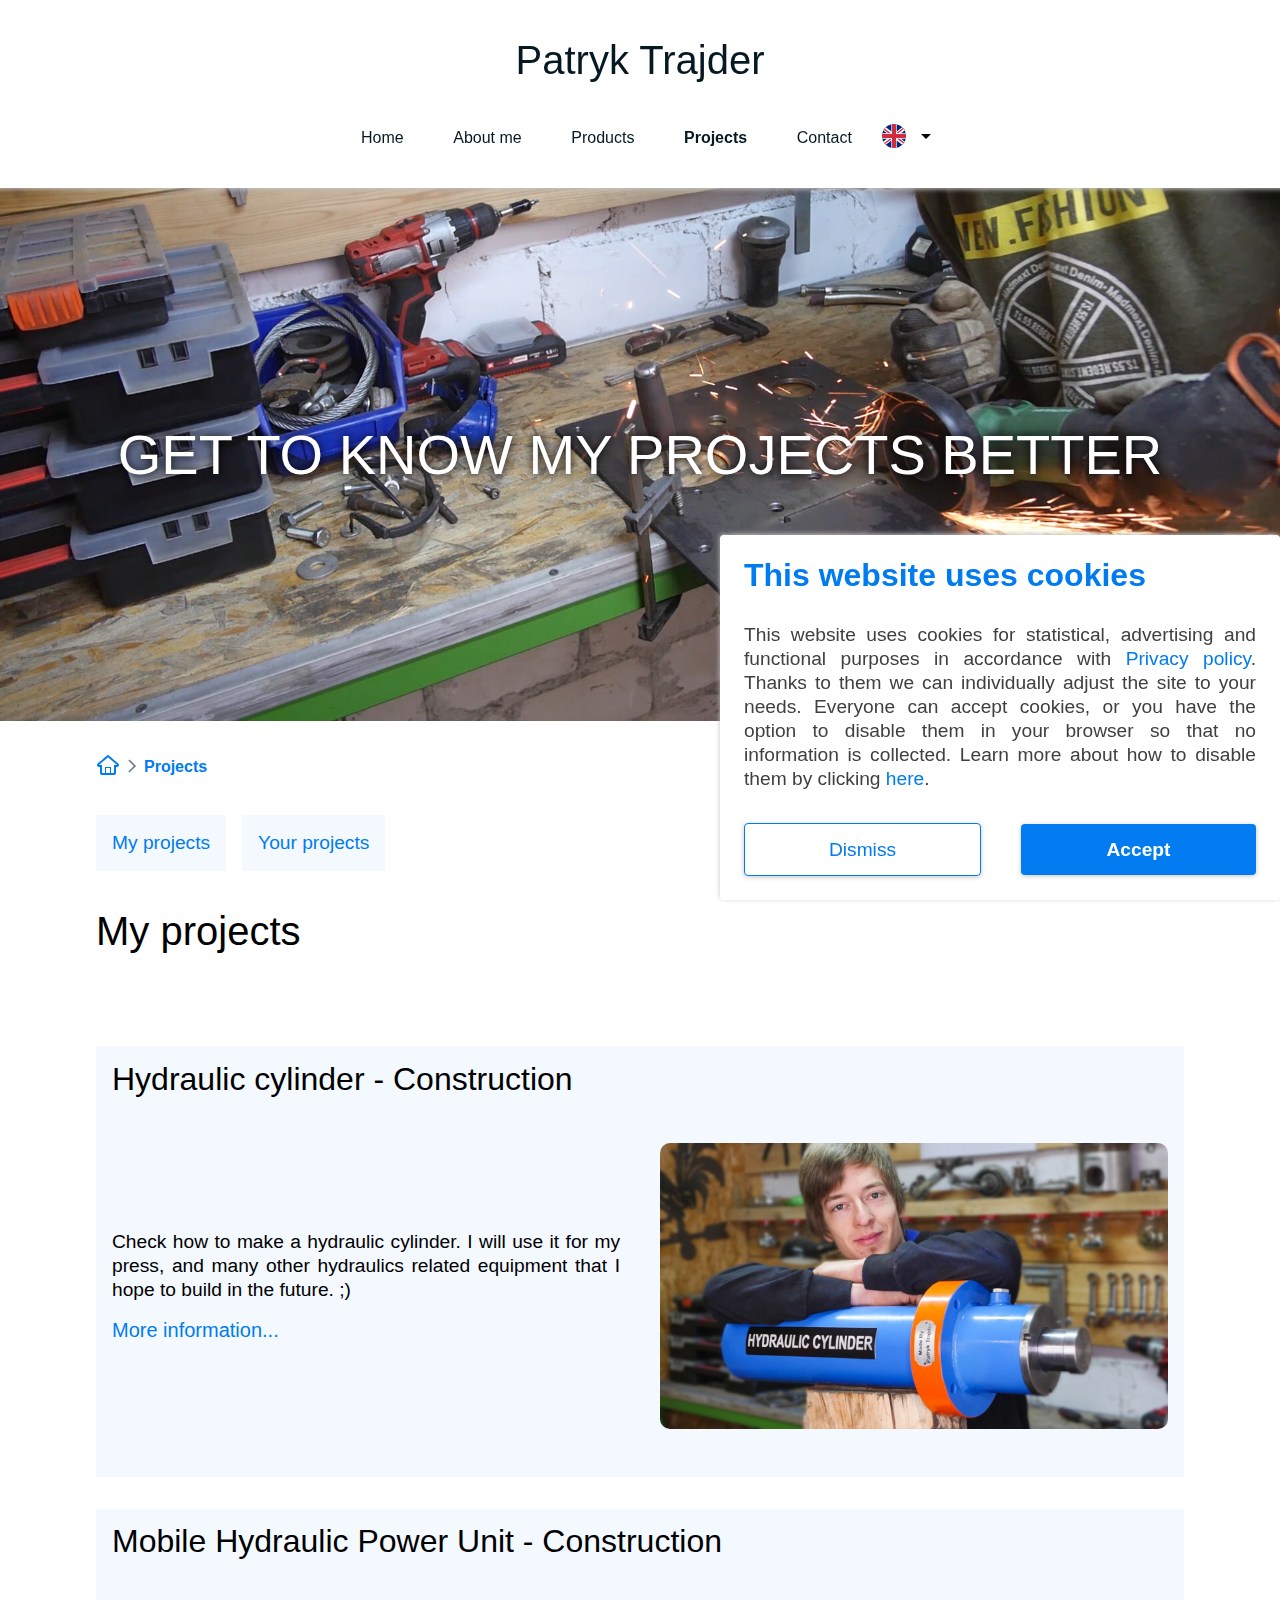
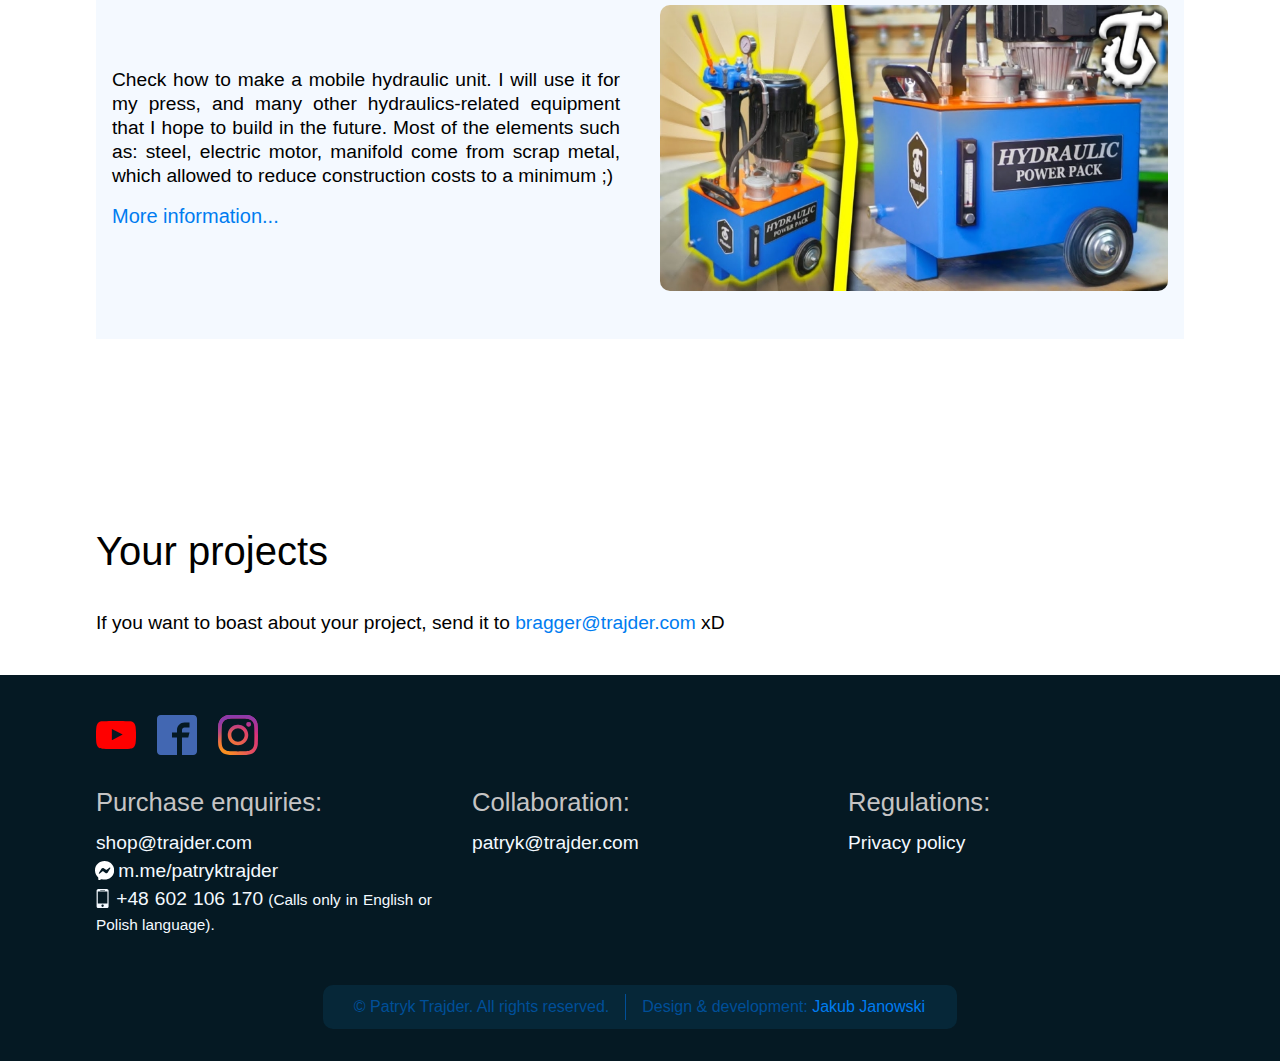
<file: en-gb/projects/index.html>
<!doctype html><html lang="en-GB"><head><meta charset="utf-8"><meta content="width=device-width,initial-scale=1" name="viewport"><meta content="#007cf0" name="theme-color"><link href="https://patryktrajder.com/en-gb/projects/" rel="canonical"><title>Projects | Patryk Trajder</title><link href="/src/main.css" rel="stylesheet"><link href="/manifest_en-gb.json" rel="manifest"><script defer src="/src/main.js"></script><script defer src="https://www.googletagmanager.com/gtag/js?id=UA-165608042-1"></script></head><body><svg aria-hidden="true" style="position: absolute; width: 0; height: 0; overflow: hidden;"><defs><symbol id="icon-arrow-drop-down" viewBox="0 0 24 24"><path d="M6.984 9.984h10.031l-5.016 5.016z"></path></symbol><symbol id="icon-arrow-drop-up" viewBox="0 0 24 24"><path d="M6.984 14.016l5.016-5.016 5.016 5.016h-10.031z"></path></symbol><symbol id="icon-facebook" viewBox="0 0 32 32"><path d="M29 0h-26c-1.65 0-3 1.35-3 3v26c0 1.65 1.35 3 3 3h13v-14h-4v-4h4v-2c0-3.306 2.694-6 6-6h4v4h-4c-1.1 0-2 0.9-2 2v2h6l-1 4h-5v14h9c1.65 0 3-1.35 3-3v-26c0-1.65-1.35-3-3-3z"></path></symbol><symbol id="icon-flag-de" viewBox="0 0 512 512"><mask id="a"><circle cx="256" cy="256" fill="#fff" r="256"/></mask><g mask="url(#a)"><path d="M0 345l256.7-25.5L512 345v167H0z" fill="#ffda44"/><path d="M0 167l255-23 257 23v178H0z" fill="#d80027"/><path d="M0 0h512v167H0z" fill="#333"/></g></symbol><symbol id="icon-flag-en-gb" viewBox="0 0 18 18"><style>.flag-GB-st1 {
      fill: #fff;
    }
    .flag-GB-st2 {
      fill: #cf2c40;
    }</style><circle cx="9" cy="9" fill="#00247d" r="9"></circle><path d="M1.012 4.864L15.18 15.531c.728-.689 1.341-1.496 1.807-2.394L2.82 2.469c-.728.689-1.342 1.496-1.808 2.395z" class="flag-GB-st1"></path><path d="M2.82 15.531L16.988 4.864c-.466-.898-1.079-1.705-1.807-2.394L1.013 13.137c.466.898 1.079 1.705 1.807 2.394z" class="flag-GB-st1"></path><path d="M8.999 9.999l.359-.476 6.694 5.058c.207-.261.397-.535.575-.819L9.001 8.001l-.359.476-6.694-5.058c-.207.261-.397.535-.575.818l7.626 5.762z" class="flag-GB-st2"></path><path d="M9.6 8.8l6.712-5.034c-.195-.272-.405-.53-.628-.778L9 8l.6.8zM8.4 9.2l-6.712 5.034c.195.272.405.531.629.779L9 10l-.6-.8z" class="flag-GB-st2"></path><path d="M7 11v6.769c.644.147 1.312.231 2 .231s1.356-.084 2-.231V11h6.769c.147-.644.231-1.312.231-2s-.084-1.356-.231-2H11V.231C10.356.084 9.688 0 9 0S7.644.084 7 .231V7H.231C.084 7.644 0 8.312 0 9s.084 1.356.231 2H7z" class="flag-GB-st1"></path><path d="M7.5 10.5v7.365c.489.082.988.135 1.5.135s1.011-.053 1.5-.135V10.5h7.365c.082-.489.135-.988.135-1.5s-.053-1.011-.135-1.5H10.5V.135C10.011.053 9.512 0 9 0S7.989.053 7.5.135V7.5H.135C.053 7.989 0 8.488 0 9s.053 1.011.135 1.5H7.5z" class="flag-GB-st2"></path></symbol><symbol id="icon-flag-pl" viewBox="0 0 18 18"><circle cx="9" cy="9" fill="#e51f1f" r="9"></circle><path d="M0 9.8C-.5 4.6 3.7 0 9 0c5.4 0 9.5 4.6 9 9.8" fill="#fff"></path><path d="M7.6.1c-.2 0-.4.1-.6.1-.1 0-.3.1-.4.1-.2 0-.4.1-.5.2-.1 0-.3.1-.4.2-.5.2-.5.1-.9.4-.4.2-.5.2-.8.5-.4.2-.5.3-.8.5l-.7.7c-.6.6-1 1.2-1.4 1.9-.2.3-.2.5-.4.8-.1.4-.2.5-.3.9-.1.4-.1.5-.2 1-.1.4-.1.4-.2 1v1.5h.5C.1 4.9 4 .5 9 .5s9 4.4 8.5 9.3h.5V8.3c0-.5 0-.5-.1-1s-.1-.5-.2-.9-.2-.5-.3-.9c-.1-.3-.2-.5-.4-.8-.4-.7-.9-1.4-1.4-1.9l-.3-.3c-.3-.2-.7-.5-.8-.7-.1-.1-.3-.2-.5-.3-.3-.2-.3-.2-.8-.5-.3-.2-.3-.2-.9-.4l-.9-.3c-.1 0-.2-.1-.3-.1-.2 0-.4-.1-.7-.1-.1 0-.2 0-.3-.1-.8 0-1.4 0-2.1.1h-.4z" fill="#c6c9d3"></path></symbol><radialGradient cx="332.14" cy="2511.81" gradientUnits="userSpaceOnUse" id="instagram-a" r="3263.54"><stop offset=".09" stop-color="#fa8f21"/><stop offset=".78" stop-color="#d82d7e"/></radialGradient><radialGradient cx="1516.14" cy="2623.81" gradientUnits="userSpaceOnUse" id="instagram-b" r="2572.12"><stop offset=".64" stop-color="#8c3aaa" stop-opacity="0"/><stop offset="1" stop-color="#8c3aaa"/></radialGradient><symbol id="icon-instagram" viewBox="0 0 2500 2500"><path d="M833.4,1250c0-230.11,186.49-416.7,416.6-416.7s416.7,186.59,416.7,416.7-186.59,416.7-416.7,416.7S833.4,1480.11,833.4,1250m-225.26,0c0,354.5,287.36,641.86,641.86,641.86S1891.86,1604.5,1891.86,1250,1604.5,608.14,1250,608.14,608.14,895.5,608.14,1250M1767.27,582.69a150,150,0,1,0,150.06-149.94h-0.06a150.07,150.07,0,0,0-150,149.94M745,2267.47c-121.87-5.55-188.11-25.85-232.13-43-58.36-22.72-100-49.78-143.78-93.5s-70.88-85.32-93.5-143.68c-17.16-44-37.46-110.26-43-232.13-6.06-131.76-7.27-171.34-7.27-505.15s1.31-373.28,7.27-505.15c5.55-121.87,26-188,43-232.13,22.72-58.36,49.78-100,93.5-143.78s85.32-70.88,143.78-93.5c44-17.16,110.26-37.46,232.13-43,131.76-6.06,171.34-7.27,505-7.27s373.28,1.31,505.15,7.27c121.87,5.55,188,26,232.13,43,58.36,22.62,100,49.78,143.78,93.5s70.78,85.42,93.5,143.78c17.16,44,37.46,110.26,43,232.13,6.06,131.87,7.27,171.34,7.27,505.15s-1.21,373.28-7.27,505.15c-5.55,121.87-25.95,188.11-43,232.13-22.72,58.36-49.78,100-93.5,143.68s-85.42,70.78-143.78,93.5c-44,17.16-110.26,37.46-232.13,43-131.76,6.06-171.34,7.27-505.15,7.27s-373.28-1.21-505-7.27M734.65,7.57c-133.07,6.06-224,27.16-303.41,58.06C349,97.54,279.38,140.35,209.81,209.81S97.54,349,65.63,431.24c-30.9,79.46-52,170.34-58.06,303.41C1.41,867.93,0,910.54,0,1250s1.41,382.07,7.57,515.35c6.06,133.08,27.16,223.95,58.06,303.41,31.91,82.19,74.62,152,144.18,221.43S349,2402.37,431.24,2434.37c79.56,30.9,170.34,52,303.41,58.06C868,2498.49,910.54,2500,1250,2500s382.07-1.41,515.35-7.57c133.08-6.06,223.95-27.16,303.41-58.06,82.19-32,151.86-74.72,221.43-144.18s112.18-139.24,144.18-221.43c30.9-79.46,52.1-170.34,58.06-303.41,6.06-133.38,7.47-175.89,7.47-515.35s-1.41-382.07-7.47-515.35c-6.06-133.08-27.16-224-58.06-303.41-32-82.19-74.72-151.86-144.18-221.43S2150.95,97.54,2068.86,65.63c-79.56-30.9-170.44-52.1-303.41-58.06C1632.17,1.51,1589.56,0,1250.1,0S868,1.41,734.65,7.57" fill="url(#instagram-a)"/><path d="M833.4,1250c0-230.11,186.49-416.7,416.6-416.7s416.7,186.59,416.7,416.7-186.59,416.7-416.7,416.7S833.4,1480.11,833.4,1250m-225.26,0c0,354.5,287.36,641.86,641.86,641.86S1891.86,1604.5,1891.86,1250,1604.5,608.14,1250,608.14,608.14,895.5,608.14,1250M1767.27,582.69a150,150,0,1,0,150.06-149.94h-0.06a150.07,150.07,0,0,0-150,149.94M745,2267.47c-121.87-5.55-188.11-25.85-232.13-43-58.36-22.72-100-49.78-143.78-93.5s-70.88-85.32-93.5-143.68c-17.16-44-37.46-110.26-43-232.13-6.06-131.76-7.27-171.34-7.27-505.15s1.31-373.28,7.27-505.15c5.55-121.87,26-188,43-232.13,22.72-58.36,49.78-100,93.5-143.78s85.32-70.88,143.78-93.5c44-17.16,110.26-37.46,232.13-43,131.76-6.06,171.34-7.27,505-7.27s373.28,1.31,505.15,7.27c121.87,5.55,188,26,232.13,43,58.36,22.62,100,49.78,143.78,93.5s70.78,85.42,93.5,143.78c17.16,44,37.46,110.26,43,232.13,6.06,131.87,7.27,171.34,7.27,505.15s-1.21,373.28-7.27,505.15c-5.55,121.87-25.95,188.11-43,232.13-22.72,58.36-49.78,100-93.5,143.68s-85.42,70.78-143.78,93.5c-44,17.16-110.26,37.46-232.13,43-131.76,6.06-171.34,7.27-505.15,7.27s-373.28-1.21-505-7.27M734.65,7.57c-133.07,6.06-224,27.16-303.41,58.06C349,97.54,279.38,140.35,209.81,209.81S97.54,349,65.63,431.24c-30.9,79.46-52,170.34-58.06,303.41C1.41,867.93,0,910.54,0,1250s1.41,382.07,7.57,515.35c6.06,133.08,27.16,223.95,58.06,303.41,31.91,82.19,74.62,152,144.18,221.43S349,2402.37,431.24,2434.37c79.56,30.9,170.34,52,303.41,58.06C868,2498.49,910.54,2500,1250,2500s382.07-1.41,515.35-7.57c133.08-6.06,223.95-27.16,303.41-58.06,82.19-32,151.86-74.72,221.43-144.18s112.18-139.24,144.18-221.43c30.9-79.46,52.1-170.34,58.06-303.41,6.06-133.38,7.47-175.89,7.47-515.35s-1.41-382.07-7.47-515.35c-6.06-133.08-27.16-224-58.06-303.41-32-82.19-74.72-151.86-144.18-221.43S2150.95,97.54,2068.86,65.63c-79.56-30.9-170.44-52.1-303.41-58.06C1632.17,1.51,1589.56,0,1250.1,0S868,1.41,734.65,7.57" fill="url(#instagram-b)"/></symbol><symbol id="icon-messenger" viewBox="0 0 32 32"><path d="M0 15.52c0-8.92 6.987-15.52 16-15.52s16 6.6 16 15.52-6.987 15.52-16 15.52c-1.613 0-3.173-0.213-4.627-0.613-0.1-0.028-0.214-0.044-0.333-0.044-0.188 0-0.367 0.041-0.529 0.114l0.008-0.003-3.187 1.4c-0.153 0.070-0.332 0.111-0.521 0.111-0.694 0-1.259-0.553-1.279-1.242l-0-0.002-0.093-2.853c-0.016-0.361-0.177-0.681-0.426-0.906l-0.001-0.001c-3.085-2.791-5.015-6.808-5.015-11.277 0-0.071 0.001-0.143 0.001-0.214l-0 0.011zM11.093 12.6l-4.693 7.467c-0.467 0.707 0.427 1.52 1.093 1l5.053-3.827c0.347-0.267 0.8-0.267 1.16 0l3.733 2.8c1.12 0.84 2.72 0.533 3.467-0.64l4.693-7.467c0.467-0.707-0.427-1.507-1.093-1l-5.053 3.827c-0.333 0.267-0.8 0.267-1.147 0l-3.733-2.8c-0.397-0.303-0.901-0.485-1.447-0.485-0.853 0-1.602 0.445-2.028 1.115l-0.006 0.010z"></path></symbol><symbol id="icon-mobile" viewBox="0 0 32 32"><path d="M23 0h-14c-1.65 0-3 1.35-3 3v26c0 1.65 1.35 3 3 3h14c1.65 0 3-1.35 3-3v-26c0-1.65-1.35-3-3-3zM12 1.5h8v1h-8v-1zM16 30c-1.105 0-2-0.895-2-2s0.895-2 2-2 2 0.895 2 2-0.895 2-2 2zM24 24h-16v-20h16v20z"></path></symbol><symbol id="icon-youtube" viewBox="0 0 32 32"><path d="M31.681 9.6c0 0-0.313-2.206-1.275-3.175-1.219-1.275-2.581-1.281-3.206-1.356-4.475-0.325-11.194-0.325-11.194-0.325h-0.012c0 0-6.719 0-11.194 0.325-0.625 0.075-1.987 0.081-3.206 1.356-0.963 0.969-1.269 3.175-1.269 3.175s-0.319 2.588-0.319 5.181v2.425c0 2.587 0.319 5.181 0.319 5.181s0.313 2.206 1.269 3.175c1.219 1.275 2.819 1.231 3.531 1.369 2.563 0.244 10.881 0.319 10.881 0.319s6.725-0.012 11.2-0.331c0.625-0.075 1.988-0.081 3.206-1.356 0.962-0.969 1.275-3.175 1.275-3.175s0.319-2.587 0.319-5.181v-2.425c-0.006-2.588-0.325-5.181-0.325-5.181zM12.694 20.15v-8.994l8.644 4.513-8.644 4.481z"></path></symbol><symbol id="icon-arrow-right" viewBox="0 0 24 24"><path d="M6.49 20.13l1.77 1.77 9.9-9.9-9.9-9.9-1.77 1.77L14.62 12l-8.13 8.13z"/></symbol><symbol id="icon-home" viewBox="0 0 24 24"><path d="M22.262 10.468c-3.39-2.854-9.546-8.171-9.607-8.225l-0.655-0.563-0.652 0.563c-0.062 0.053-6.221 5.368-9.66 8.248-0.438 0.394-0.688 0.945-0.688 1.509 0 1.104 0.896 2 2 2h1v6c0 1.104 0.896 2 2 2h12c1.104 0 2-0.896 2-2v-6h1c1.104 0 2-0.896 2-2 0-0.598-0.275-1.161-0.738-1.532zM14 20h-4v-5h4v5zM18 12l0.002 8c-0.002 0-3.002 0-3.002 0v-6h-6v6h-3v-8h-3.001c2.765-2.312 7.315-6.227 9.001-7.68 1.686 1.453 6.234 5.367 9 7.681 0 0-3 0-3-0.001z"></path></symbol></defs></svg><header><div><h1><a href="/en-gb/" title="Homepage">Patryk Trajder</a></h1><h1 class="second-logo"><a href="/en-gb/" title="Homepage">Patryk Trajder</a></h1><div class="menu"><nav><ul><li><a href="/en-gb/" title="Homepage">Home</a></li><li><a href="/en-gb/about/" title="Let's get to know each other better!">About me</a></li><li><a href="/en-gb/products/">Products</a></li><li class="current"><a href="/en-gb/projects/">Projects</a></li><li><a href="#contact">Contact</a></li><li><div class="language-dropdown"><button class="current" title="Change language"><svg class="icon flag"><use xlink:href="#icon-flag-en-gb"></use></svg><svg class="icon arrow"><use xlink:href="#icon-arrow-drop-down"></use></svg></button><div class="list"><button title="German" data-lang="de"><svg class="icon"><use xlink:href="#icon-flag-de"></use></svg></button><button title="Polish" data-lang="pl"><svg class="icon"><use xlink:href="#icon-flag-pl"></use></svg></button></div></div></li></ul></nav><button class="menu-button" aria-label="Menu"><span></span></button></div></div></header><section class="banner"><div class="container centered-text"><div class="image-placeholder" style="padding-top: 41.666666666%;"><img alt="Sheet metal being cut with a grinder." src="/assets/images/projects-banner-w1920.jpg" srcset="/assets/images/projects-banner-w768.jpg 768w, /assets/images/projects-banner-w1920.jpg 1920w"></div><h1>Get to know my projects better</h1></div></section><main><nav class="gap-top breadcrumbs"><span><a href="/en-gb/" title="Homepage"><svg class="icon home"><use xlink:href="#icon-home"></use></svg></a><svg class="icon"><use xlink:href="#icon-arrow-right"></use></svg></span><a href="/en-gb/projects/"><b>Projects</b></a></nav><nav class="categories"><a href="#my-projects" title="My projects"><p>My projects</p></a><a href="#your-projects" title="Your projects"><p>Your projects</p></a></nav><article class="gap-top preview-list" id="my-projects"><h1 class="gap-bottom-medium">My projects</h1><section><h2><a href="hydraulic-cylinder/" title="Hydraulic cylinder ">Hydraulic cylinder - Construction</a></h2><div class="gap-top row"><div><p>Check how to make a hydraulic cylinder. I will use it for my press, and many other hydraulics related equipment that I hope to build in the future. ;)</p><p class="single-out-link"><a href="hydraulic-cylinder/" title="Hydraulic cylinder">More information...</a></p></div><div><a href="hydraulic-cylinder/" title="Hydraulic cylinder"><img alt="Hydraulic cylinder" src="/assets/images/projects/hydraulic-cylinder/thumb.jpg" srcset="/assets/images/projects/hydraulic-cylinder/thumb-w320.jpg 320w, /assets/images/projects/hydraulic-cylinder/thumb-w768.jpg 768w, /assets/images/projects/hydraulic-cylinder/thumb.jpg 1280w" sizes="(max-width: 768px) calc(100vw - 4rem), (max-width: 70em) calc((100vw - 6.5em) / 2), calc(63.5em / 2)"></a></div></div></section><section class="gap-top"><h2><a href="hydraulic-power-pack/" title="Mobile Hydraulic Power Unit - Construction">Mobile Hydraulic Power Unit - Construction</a></h2><div class="gap-top row"><div><p>Check how to make a mobile hydraulic unit. I will use it for my press, and many other hydraulics-related equipment that I hope to build in the future. Most of the elements such as: steel, electric motor, manifold come from scrap metal, which allowed to reduce construction costs to a minimum ;)</p><p class="single-out-link"><a href="hydraulic-power-pack/" title="Mobile Hydraulic Power Unit - Construction">More information...</a></p></div><div><a href="hydraulic-power-pack/" title="Mobile Hydraulic Power Unit - Construction" class="image-loading"><img alt="Mobile hydraulic power unit" src="/assets/images/projects/hydraulic-power-pack/thumb.jpg" srcset="/assets/images/projects/hydraulic-power-pack/thumb-w320.jpg 320w, /assets/images/projects/hydraulic-power-pack/thumb-w768.jpg 768w, /assets/images/projects/hydraulic-power-pack/thumb.jpg 1280w" sizes="(max-width: 768px) calc(100vw - 4rem), (max-width: 70em) calc((100vw - 6.5em) / 2), calc(63.5em / 2)"></a></div></div></section></article><article class="gap-top-large" id="your-projects"><h1>Your projects</h1><p>If you want to boast about your project, send it to <a href="mailto:bragger@trajder.com" title="bragger@trajder.com" target="_blank" rel="nofollow noopener">bragger@trajder.com</a> xD</p></article></main><footer><section class="container" id="contact"><div class="social-media"><a href="https://www.youtube.com/patryktrajder" title="My Youtube channel" target="_blank" rel="noopener"><svg class="icon youtube"><use xlink:href="#icon-youtube"></use></svg></a><a href="https://facebook.com/patryktrajder" title="My fanpage on Facebook" target="_blank" rel="noopener"><svg class="icon facebook"><use xlink:href="#icon-facebook"></use></svg></a><a href="https://www.instagram.com/patryktrajder" title="My Instagram profile" target="_blank" rel="noopener"><svg class="icon"><use xlink:href="#icon-instagram"></use></svg></a></div><div class="row links"><div><h3>Purchase enquiries:</h3><p><a href="mailto:shop@trajder.com" title="shop@trajder.com" target="_blank" rel="nofollow noopener">shop@trajder.com</a></p><p class="messenger"><svg class="icon"><use xlink:href="#icon-messenger"></use></svg><a href="https://www.messenger.com/t/patryktrajder" title="Write to me on Messenger" target="_blank" rel="noopener">m.me/patryktrajder</a></p><p class="phone"><svg class="icon"><use xlink:href="#icon-mobile"></use></svg><a href="tel:+48602106170" target="_blank" rel="nofollow noopener">+48 602 106 170</a><span class="small"> (Calls only in English or Polish language).</span></p></div><div><h3>Collaboration:</h3><p><a href="mailto:patryk@trajder.com" title="patryk@trajder.com" target="_blank" rel="nofollow noopener">patryk@trajder.com</a></p></div><div><h3>Regulations:</h3><p><a href="/privacy-policy.pdf" target="_blank">Privacy policy</a></p></div></div></section><div class="copyright"><div><ul class="separated-list"><li>&copy; Patryk Trajder. All rights reserved.</li><li>Design & development: <a href="https://jakubjanowski.com/" title="Need a website?" target="_blank" rel="noopener">Jakub Janowski</a></li></ul></div></div></footer><template id="cookies-notice-template"><div id="cookies-notice"><div class="heading">This website uses cookies</div><p>This website uses cookies for statistical, advertising and functional purposes in accordance with <a href="/privacy-policy.pdf" target="_blank">Privacy policy</a>. Thanks to them we can individually adjust the site to your needs. Everyone can accept cookies, or you have the option to disable them in your browser so that no information is collected. Learn more about how to disable them by clicking <a href="/privacy-policy.pdf#how-to-disable-cookies" title="How to disable cookies" target="_blank">here</a>.</p><div class="row"><button class="reject secondary">Dismiss</button><button class="accept primary">Accept</button></div></div></template></body></html>
</file>
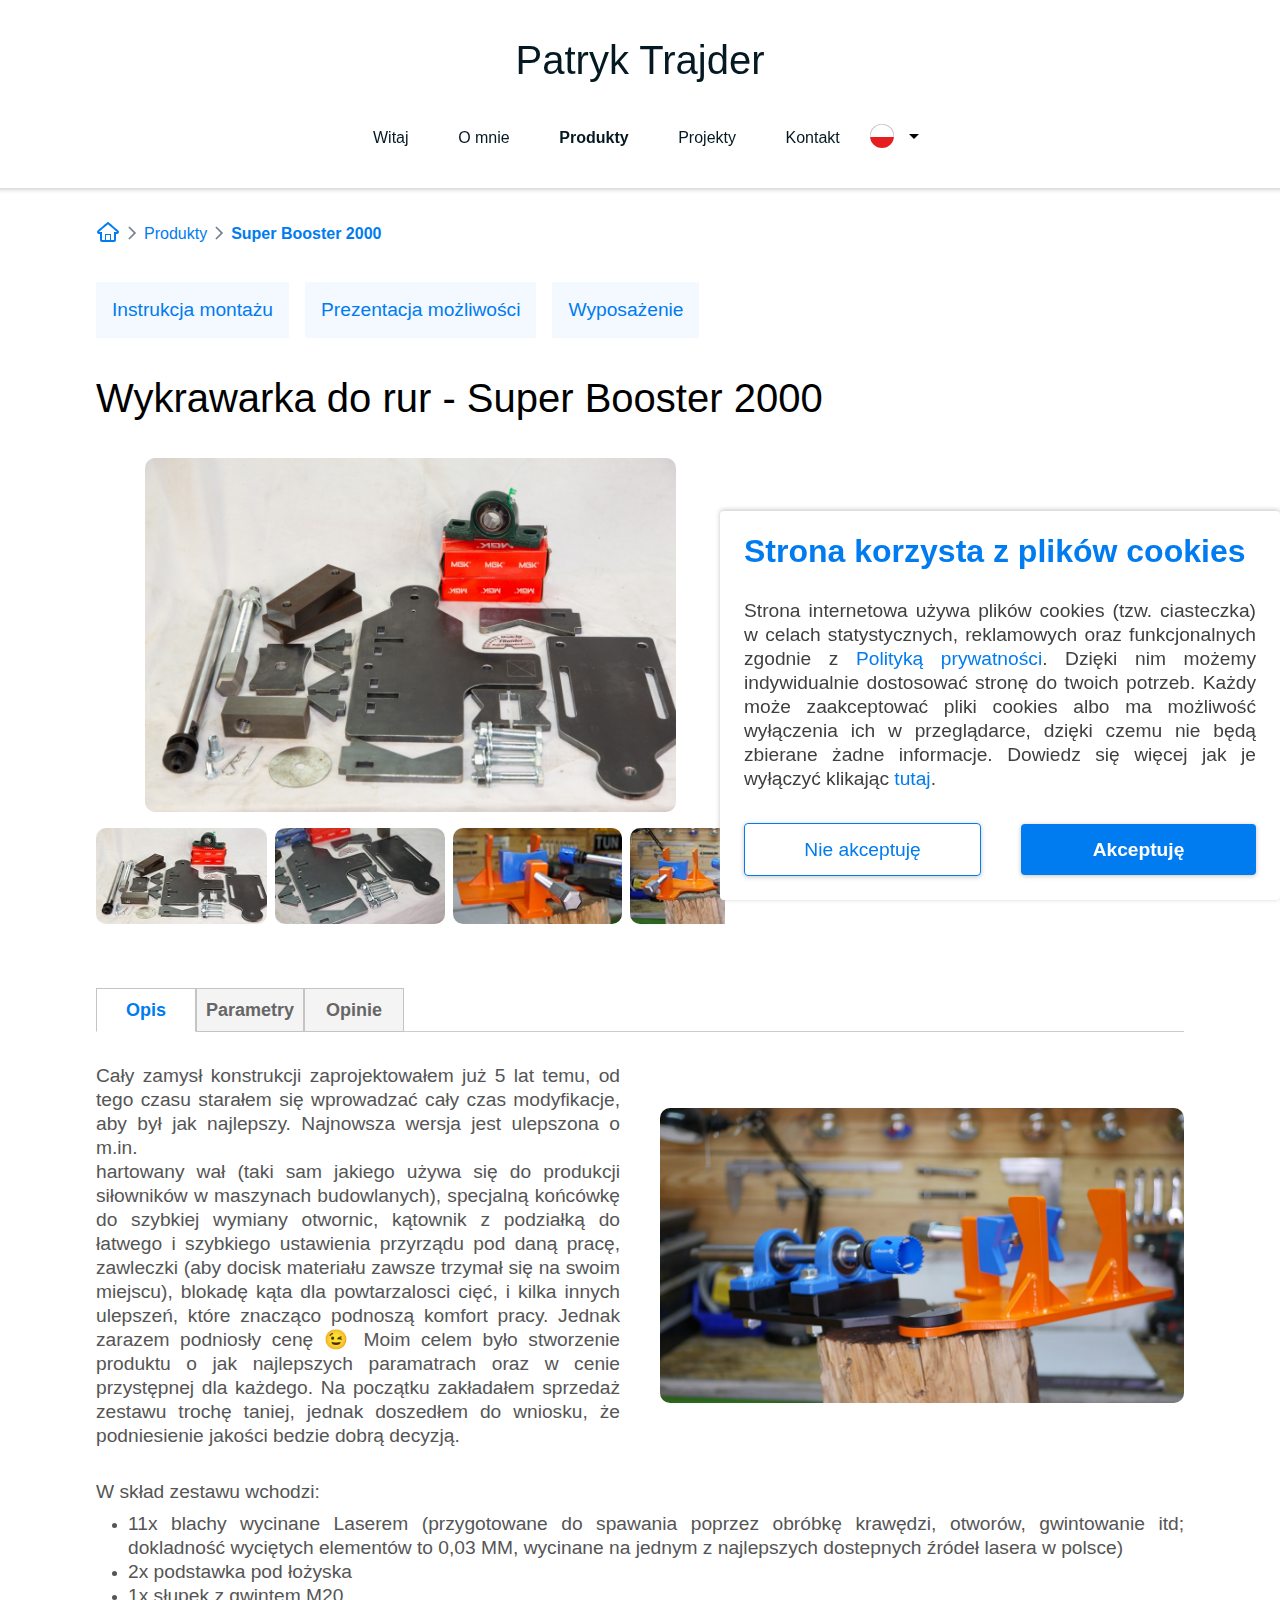
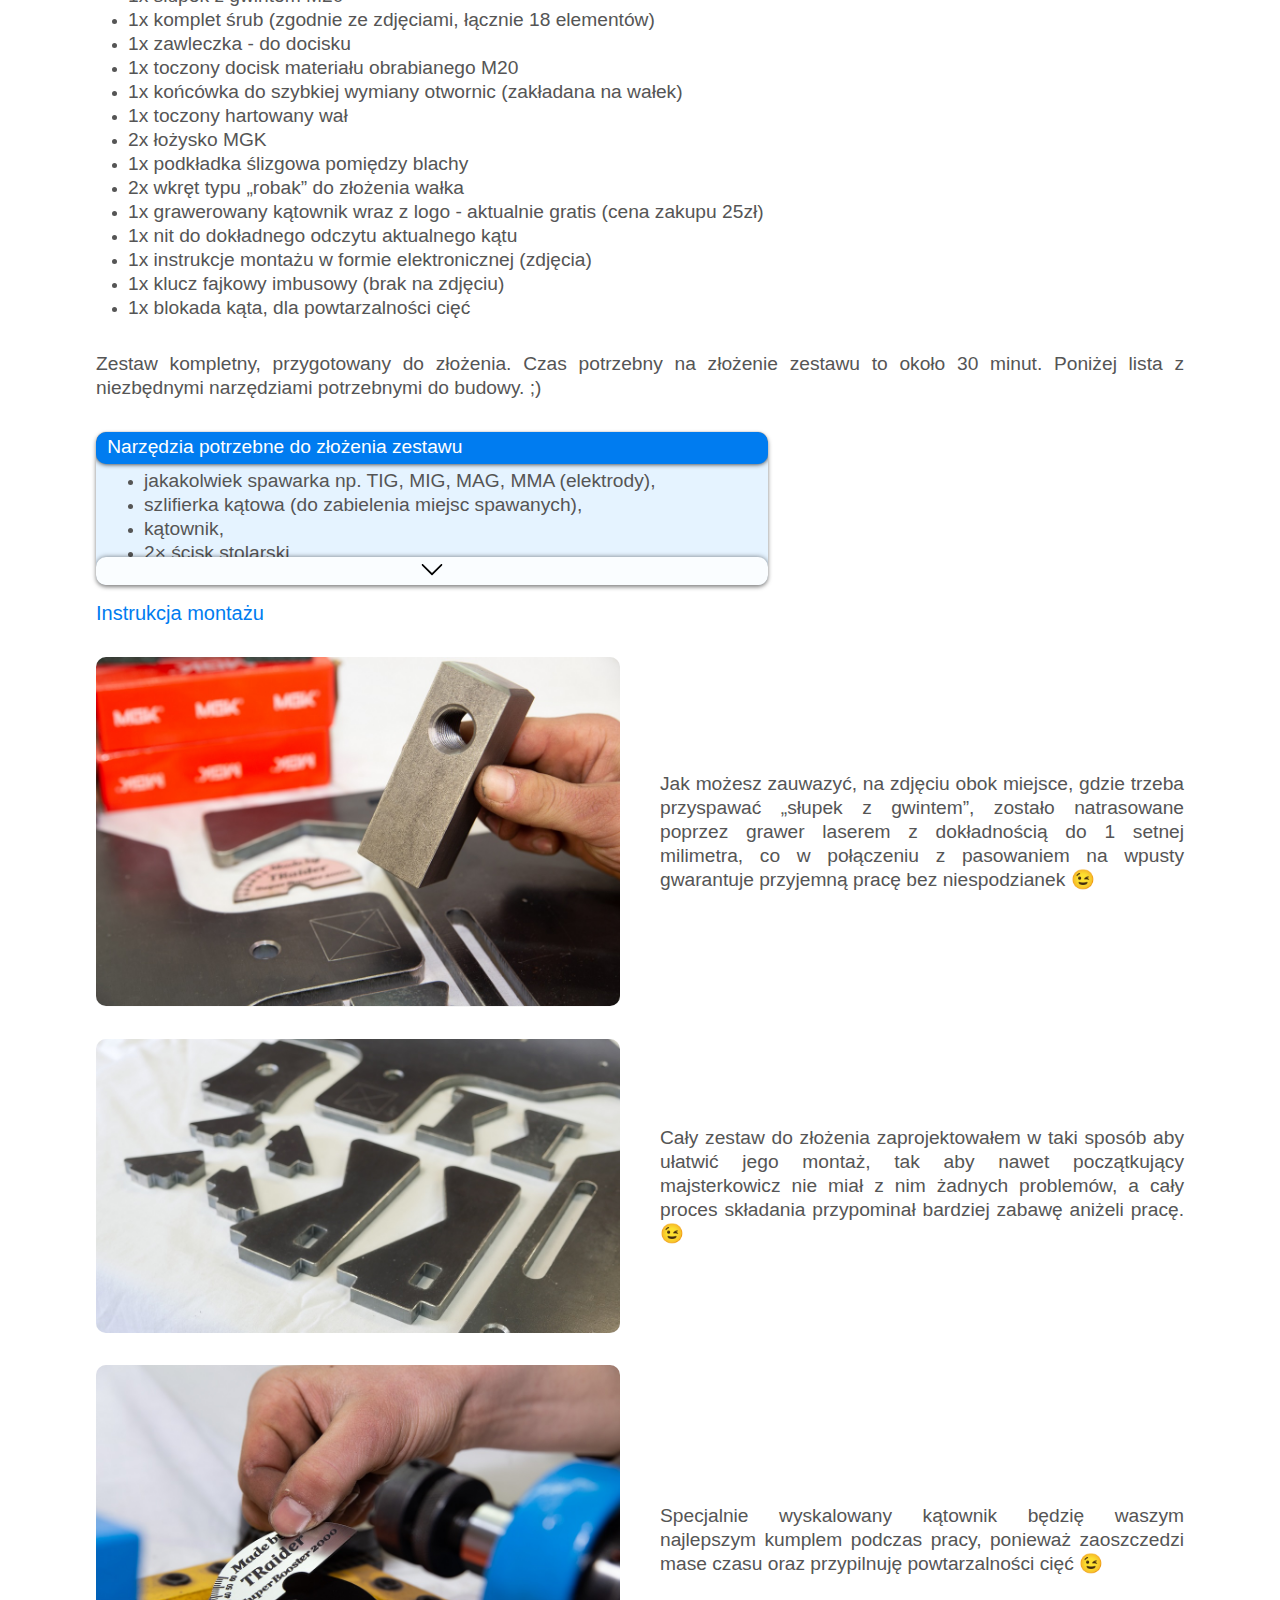
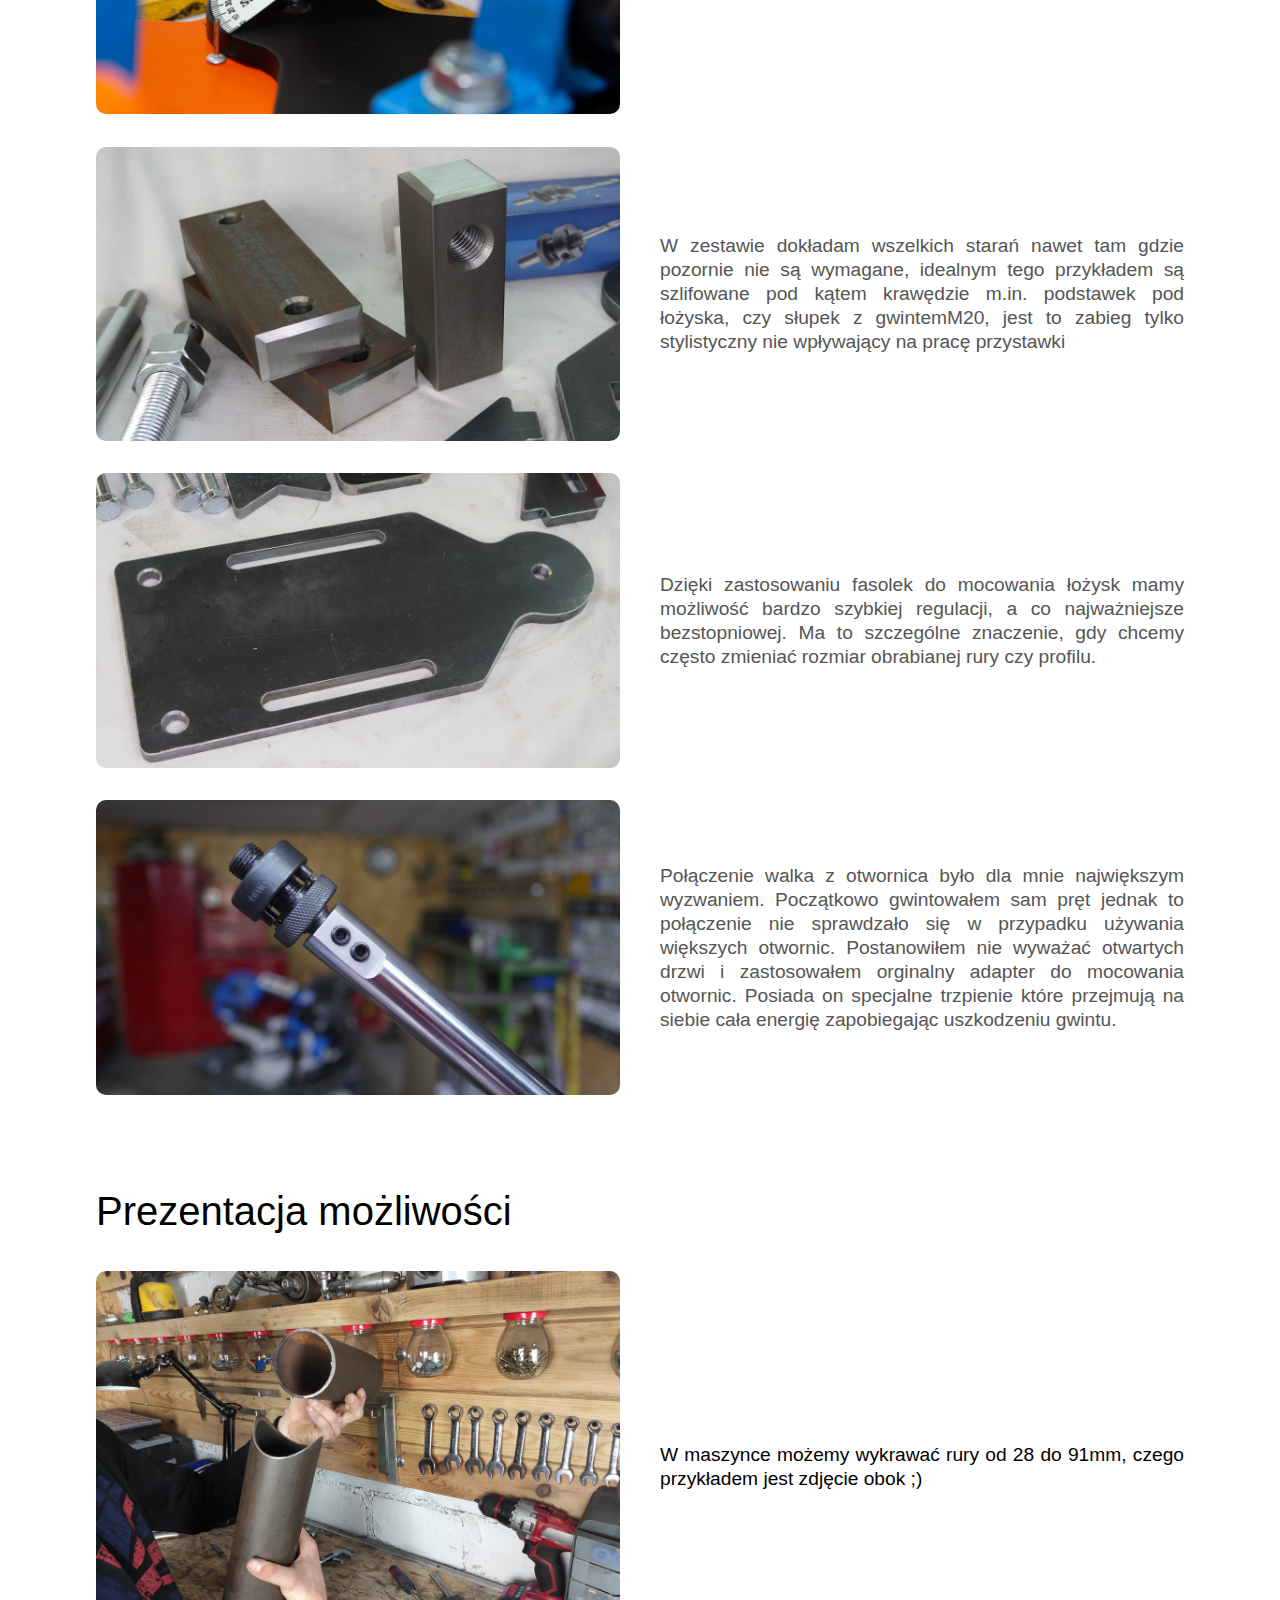
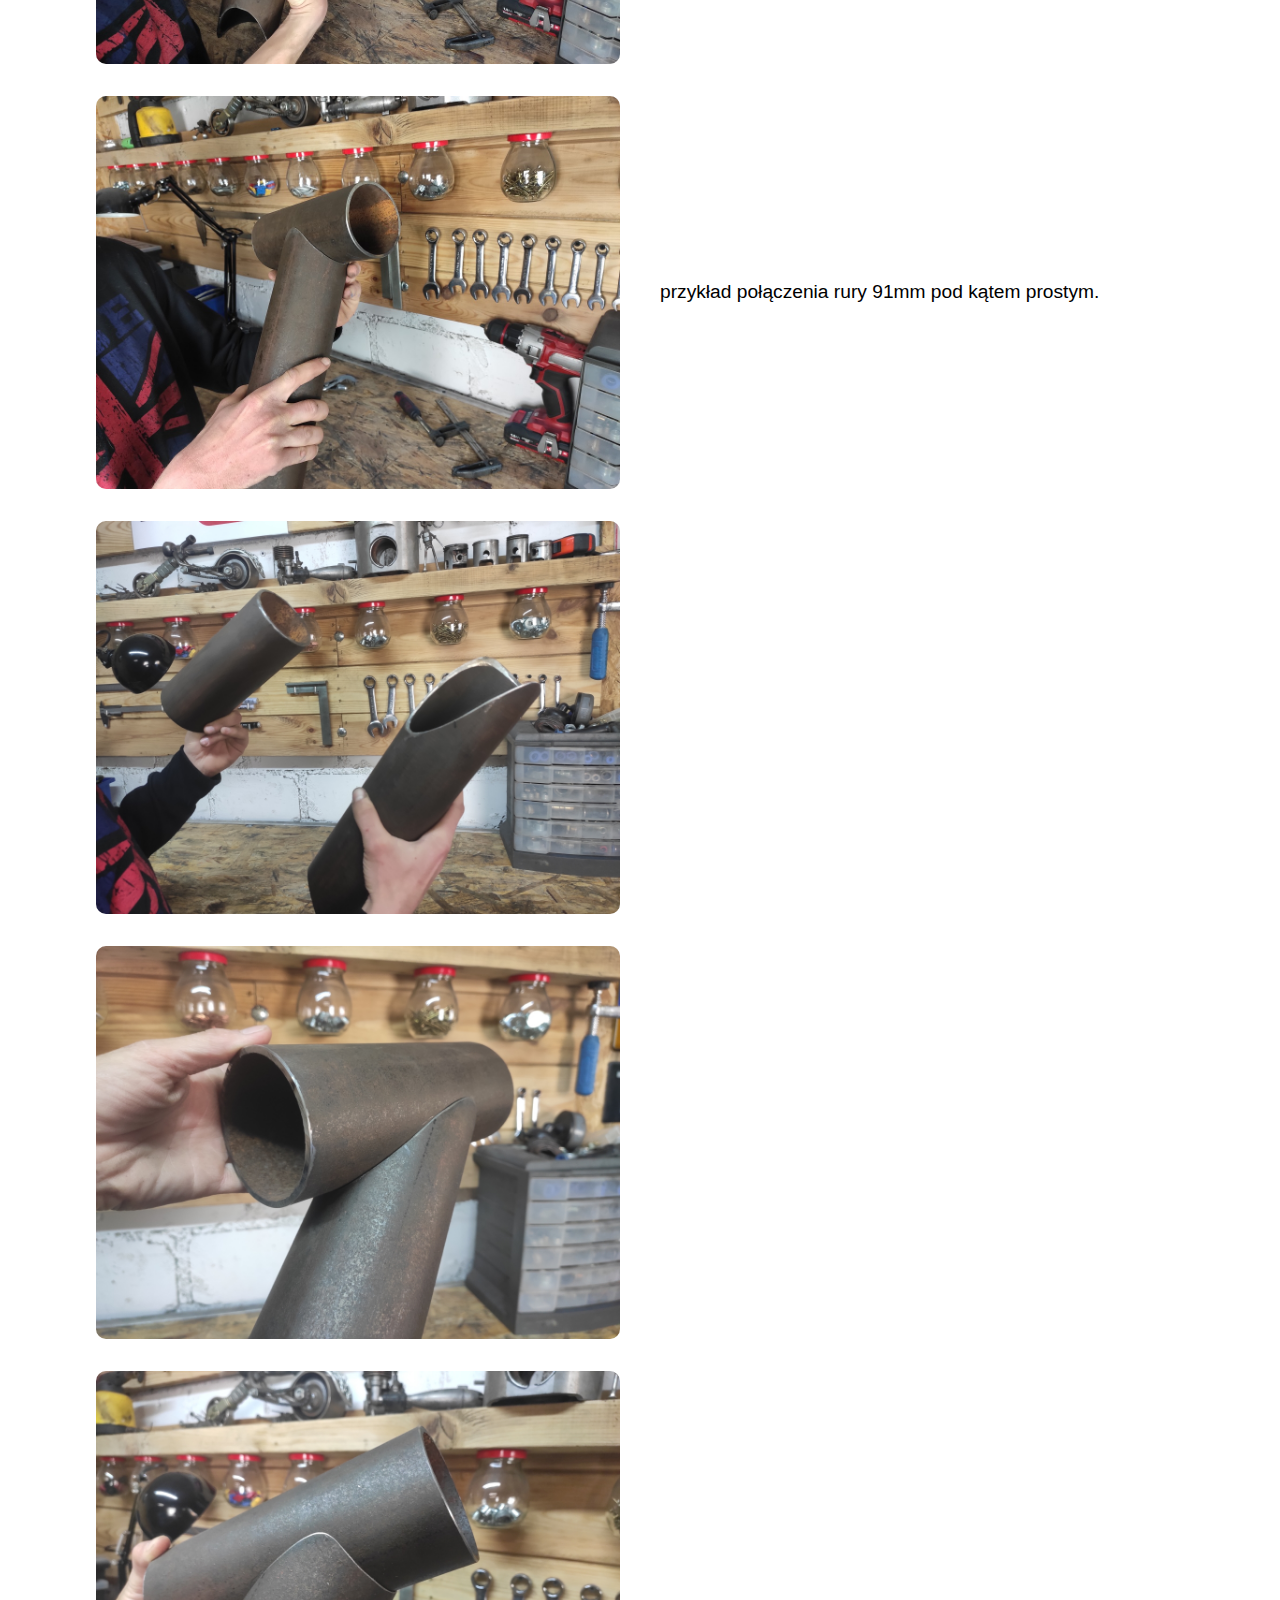
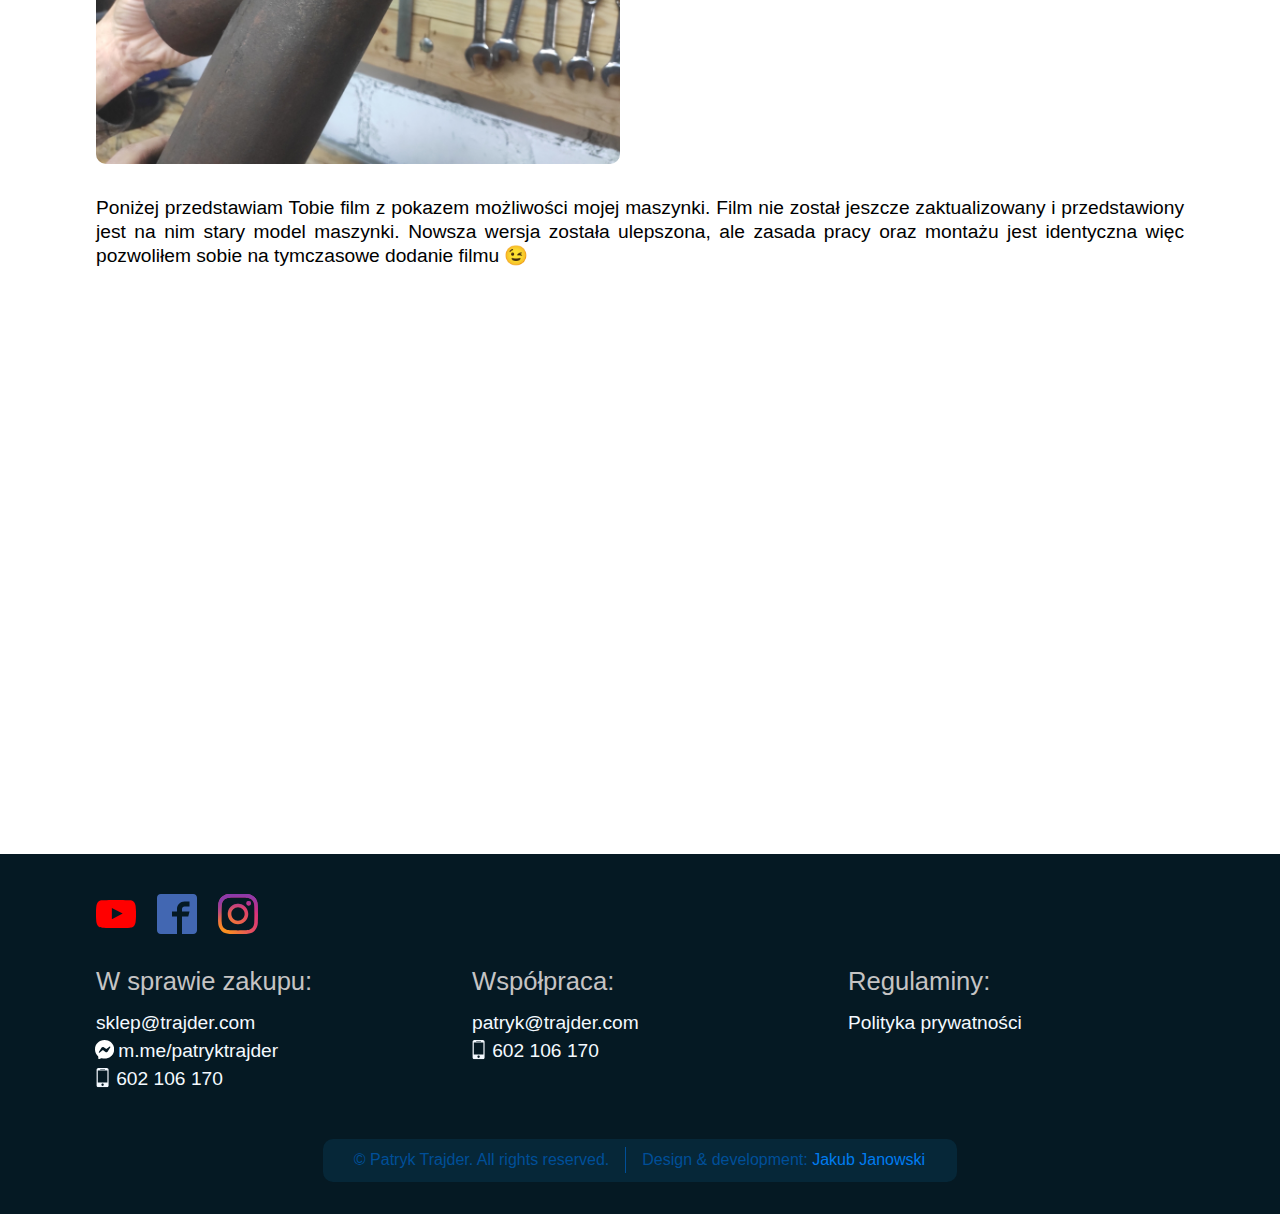
<file: products/super-booster-2000/index.html>
<!doctype html><html lang="pl"><head><meta charset="utf-8"><meta content="width=device-width,initial-scale=1" name="viewport"><meta content="#007cf0" name="theme-color"><link href="https://patryktrajder.com/products/super-booster-2000/" rel="canonical"><meta content="Wykrawarka / otwornica do łączenia rur i profili cienko i grubościennych pod dowolnym kątem. Zapewnia szybkie i precyzyjne wycinanie. Zacznij zakupy już dziś!" name="description"><title>Wykrawarka do rur | Patryk Trajder</title><link href="/src/main.css" rel="stylesheet"><link href="/manifest_pl.json" rel="manifest"><script defer src="/src/main.js"></script><script defer src="https://www.googletagmanager.com/gtag/js?id=UA-165608042-1"></script></head><body><svg aria-hidden="true" style="position: absolute; width: 0; height: 0; overflow: hidden;"><defs><symbol id="icon-arrow-drop-down" viewBox="0 0 24 24"><path d="M6.984 9.984h10.031l-5.016 5.016z"></path></symbol><symbol id="icon-arrow-drop-up" viewBox="0 0 24 24"><path d="M6.984 14.016l5.016-5.016 5.016 5.016h-10.031z"></path></symbol><symbol id="icon-facebook" viewBox="0 0 32 32"><path d="M29 0h-26c-1.65 0-3 1.35-3 3v26c0 1.65 1.35 3 3 3h13v-14h-4v-4h4v-2c0-3.306 2.694-6 6-6h4v4h-4c-1.1 0-2 0.9-2 2v2h6l-1 4h-5v14h9c1.65 0 3-1.35 3-3v-26c0-1.65-1.35-3-3-3z"></path></symbol><symbol id="icon-flag-de" viewBox="0 0 512 512"><mask id="a"><circle cx="256" cy="256" fill="#fff" r="256"/></mask><g mask="url(#a)"><path d="M0 345l256.7-25.5L512 345v167H0z" fill="#ffda44"/><path d="M0 167l255-23 257 23v178H0z" fill="#d80027"/><path d="M0 0h512v167H0z" fill="#333"/></g></symbol><symbol id="icon-flag-en-gb" viewBox="0 0 18 18"><style>.flag-GB-st1 {
      fill: #fff;
    }
    .flag-GB-st2 {
      fill: #cf2c40;
    }</style><circle cx="9" cy="9" fill="#00247d" r="9"></circle><path d="M1.012 4.864L15.18 15.531c.728-.689 1.341-1.496 1.807-2.394L2.82 2.469c-.728.689-1.342 1.496-1.808 2.395z" class="flag-GB-st1"></path><path d="M2.82 15.531L16.988 4.864c-.466-.898-1.079-1.705-1.807-2.394L1.013 13.137c.466.898 1.079 1.705 1.807 2.394z" class="flag-GB-st1"></path><path d="M8.999 9.999l.359-.476 6.694 5.058c.207-.261.397-.535.575-.819L9.001 8.001l-.359.476-6.694-5.058c-.207.261-.397.535-.575.818l7.626 5.762z" class="flag-GB-st2"></path><path d="M9.6 8.8l6.712-5.034c-.195-.272-.405-.53-.628-.778L9 8l.6.8zM8.4 9.2l-6.712 5.034c.195.272.405.531.629.779L9 10l-.6-.8z" class="flag-GB-st2"></path><path d="M7 11v6.769c.644.147 1.312.231 2 .231s1.356-.084 2-.231V11h6.769c.147-.644.231-1.312.231-2s-.084-1.356-.231-2H11V.231C10.356.084 9.688 0 9 0S7.644.084 7 .231V7H.231C.084 7.644 0 8.312 0 9s.084 1.356.231 2H7z" class="flag-GB-st1"></path><path d="M7.5 10.5v7.365c.489.082.988.135 1.5.135s1.011-.053 1.5-.135V10.5h7.365c.082-.489.135-.988.135-1.5s-.053-1.011-.135-1.5H10.5V.135C10.011.053 9.512 0 9 0S7.989.053 7.5.135V7.5H.135C.053 7.989 0 8.488 0 9s.053 1.011.135 1.5H7.5z" class="flag-GB-st2"></path></symbol><symbol id="icon-flag-pl" viewBox="0 0 18 18"><circle cx="9" cy="9" fill="#e51f1f" r="9"></circle><path d="M0 9.8C-.5 4.6 3.7 0 9 0c5.4 0 9.5 4.6 9 9.8" fill="#fff"></path><path d="M7.6.1c-.2 0-.4.1-.6.1-.1 0-.3.1-.4.1-.2 0-.4.1-.5.2-.1 0-.3.1-.4.2-.5.2-.5.1-.9.4-.4.2-.5.2-.8.5-.4.2-.5.3-.8.5l-.7.7c-.6.6-1 1.2-1.4 1.9-.2.3-.2.5-.4.8-.1.4-.2.5-.3.9-.1.4-.1.5-.2 1-.1.4-.1.4-.2 1v1.5h.5C.1 4.9 4 .5 9 .5s9 4.4 8.5 9.3h.5V8.3c0-.5 0-.5-.1-1s-.1-.5-.2-.9-.2-.5-.3-.9c-.1-.3-.2-.5-.4-.8-.4-.7-.9-1.4-1.4-1.9l-.3-.3c-.3-.2-.7-.5-.8-.7-.1-.1-.3-.2-.5-.3-.3-.2-.3-.2-.8-.5-.3-.2-.3-.2-.9-.4l-.9-.3c-.1 0-.2-.1-.3-.1-.2 0-.4-.1-.7-.1-.1 0-.2 0-.3-.1-.8 0-1.4 0-2.1.1h-.4z" fill="#c6c9d3"></path></symbol><radialGradient cx="332.14" cy="2511.81" gradientUnits="userSpaceOnUse" id="instagram-a" r="3263.54"><stop offset=".09" stop-color="#fa8f21"/><stop offset=".78" stop-color="#d82d7e"/></radialGradient><radialGradient cx="1516.14" cy="2623.81" gradientUnits="userSpaceOnUse" id="instagram-b" r="2572.12"><stop offset=".64" stop-color="#8c3aaa" stop-opacity="0"/><stop offset="1" stop-color="#8c3aaa"/></radialGradient><symbol id="icon-instagram" viewBox="0 0 2500 2500"><path d="M833.4,1250c0-230.11,186.49-416.7,416.6-416.7s416.7,186.59,416.7,416.7-186.59,416.7-416.7,416.7S833.4,1480.11,833.4,1250m-225.26,0c0,354.5,287.36,641.86,641.86,641.86S1891.86,1604.5,1891.86,1250,1604.5,608.14,1250,608.14,608.14,895.5,608.14,1250M1767.27,582.69a150,150,0,1,0,150.06-149.94h-0.06a150.07,150.07,0,0,0-150,149.94M745,2267.47c-121.87-5.55-188.11-25.85-232.13-43-58.36-22.72-100-49.78-143.78-93.5s-70.88-85.32-93.5-143.68c-17.16-44-37.46-110.26-43-232.13-6.06-131.76-7.27-171.34-7.27-505.15s1.31-373.28,7.27-505.15c5.55-121.87,26-188,43-232.13,22.72-58.36,49.78-100,93.5-143.78s85.32-70.88,143.78-93.5c44-17.16,110.26-37.46,232.13-43,131.76-6.06,171.34-7.27,505-7.27s373.28,1.31,505.15,7.27c121.87,5.55,188,26,232.13,43,58.36,22.62,100,49.78,143.78,93.5s70.78,85.42,93.5,143.78c17.16,44,37.46,110.26,43,232.13,6.06,131.87,7.27,171.34,7.27,505.15s-1.21,373.28-7.27,505.15c-5.55,121.87-25.95,188.11-43,232.13-22.72,58.36-49.78,100-93.5,143.68s-85.42,70.78-143.78,93.5c-44,17.16-110.26,37.46-232.13,43-131.76,6.06-171.34,7.27-505.15,7.27s-373.28-1.21-505-7.27M734.65,7.57c-133.07,6.06-224,27.16-303.41,58.06C349,97.54,279.38,140.35,209.81,209.81S97.54,349,65.63,431.24c-30.9,79.46-52,170.34-58.06,303.41C1.41,867.93,0,910.54,0,1250s1.41,382.07,7.57,515.35c6.06,133.08,27.16,223.95,58.06,303.41,31.91,82.19,74.62,152,144.18,221.43S349,2402.37,431.24,2434.37c79.56,30.9,170.34,52,303.41,58.06C868,2498.49,910.54,2500,1250,2500s382.07-1.41,515.35-7.57c133.08-6.06,223.95-27.16,303.41-58.06,82.19-32,151.86-74.72,221.43-144.18s112.18-139.24,144.18-221.43c30.9-79.46,52.1-170.34,58.06-303.41,6.06-133.38,7.47-175.89,7.47-515.35s-1.41-382.07-7.47-515.35c-6.06-133.08-27.16-224-58.06-303.41-32-82.19-74.72-151.86-144.18-221.43S2150.95,97.54,2068.86,65.63c-79.56-30.9-170.44-52.1-303.41-58.06C1632.17,1.51,1589.56,0,1250.1,0S868,1.41,734.65,7.57" fill="url(#instagram-a)"/><path d="M833.4,1250c0-230.11,186.49-416.7,416.6-416.7s416.7,186.59,416.7,416.7-186.59,416.7-416.7,416.7S833.4,1480.11,833.4,1250m-225.26,0c0,354.5,287.36,641.86,641.86,641.86S1891.86,1604.5,1891.86,1250,1604.5,608.14,1250,608.14,608.14,895.5,608.14,1250M1767.27,582.69a150,150,0,1,0,150.06-149.94h-0.06a150.07,150.07,0,0,0-150,149.94M745,2267.47c-121.87-5.55-188.11-25.85-232.13-43-58.36-22.72-100-49.78-143.78-93.5s-70.88-85.32-93.5-143.68c-17.16-44-37.46-110.26-43-232.13-6.06-131.76-7.27-171.34-7.27-505.15s1.31-373.28,7.27-505.15c5.55-121.87,26-188,43-232.13,22.72-58.36,49.78-100,93.5-143.78s85.32-70.88,143.78-93.5c44-17.16,110.26-37.46,232.13-43,131.76-6.06,171.34-7.27,505-7.27s373.28,1.31,505.15,7.27c121.87,5.55,188,26,232.13,43,58.36,22.62,100,49.78,143.78,93.5s70.78,85.42,93.5,143.78c17.16,44,37.46,110.26,43,232.13,6.06,131.87,7.27,171.34,7.27,505.15s-1.21,373.28-7.27,505.15c-5.55,121.87-25.95,188.11-43,232.13-22.72,58.36-49.78,100-93.5,143.68s-85.42,70.78-143.78,93.5c-44,17.16-110.26,37.46-232.13,43-131.76,6.06-171.34,7.27-505.15,7.27s-373.28-1.21-505-7.27M734.65,7.57c-133.07,6.06-224,27.16-303.41,58.06C349,97.54,279.38,140.35,209.81,209.81S97.54,349,65.63,431.24c-30.9,79.46-52,170.34-58.06,303.41C1.41,867.93,0,910.54,0,1250s1.41,382.07,7.57,515.35c6.06,133.08,27.16,223.95,58.06,303.41,31.91,82.19,74.62,152,144.18,221.43S349,2402.37,431.24,2434.37c79.56,30.9,170.34,52,303.41,58.06C868,2498.49,910.54,2500,1250,2500s382.07-1.41,515.35-7.57c133.08-6.06,223.95-27.16,303.41-58.06,82.19-32,151.86-74.72,221.43-144.18s112.18-139.24,144.18-221.43c30.9-79.46,52.1-170.34,58.06-303.41,6.06-133.38,7.47-175.89,7.47-515.35s-1.41-382.07-7.47-515.35c-6.06-133.08-27.16-224-58.06-303.41-32-82.19-74.72-151.86-144.18-221.43S2150.95,97.54,2068.86,65.63c-79.56-30.9-170.44-52.1-303.41-58.06C1632.17,1.51,1589.56,0,1250.1,0S868,1.41,734.65,7.57" fill="url(#instagram-b)"/></symbol><symbol id="icon-messenger" viewBox="0 0 32 32"><path d="M0 15.52c0-8.92 6.987-15.52 16-15.52s16 6.6 16 15.52-6.987 15.52-16 15.52c-1.613 0-3.173-0.213-4.627-0.613-0.1-0.028-0.214-0.044-0.333-0.044-0.188 0-0.367 0.041-0.529 0.114l0.008-0.003-3.187 1.4c-0.153 0.070-0.332 0.111-0.521 0.111-0.694 0-1.259-0.553-1.279-1.242l-0-0.002-0.093-2.853c-0.016-0.361-0.177-0.681-0.426-0.906l-0.001-0.001c-3.085-2.791-5.015-6.808-5.015-11.277 0-0.071 0.001-0.143 0.001-0.214l-0 0.011zM11.093 12.6l-4.693 7.467c-0.467 0.707 0.427 1.52 1.093 1l5.053-3.827c0.347-0.267 0.8-0.267 1.16 0l3.733 2.8c1.12 0.84 2.72 0.533 3.467-0.64l4.693-7.467c0.467-0.707-0.427-1.507-1.093-1l-5.053 3.827c-0.333 0.267-0.8 0.267-1.147 0l-3.733-2.8c-0.397-0.303-0.901-0.485-1.447-0.485-0.853 0-1.602 0.445-2.028 1.115l-0.006 0.010z"></path></symbol><symbol id="icon-mobile" viewBox="0 0 32 32"><path d="M23 0h-14c-1.65 0-3 1.35-3 3v26c0 1.65 1.35 3 3 3h14c1.65 0 3-1.35 3-3v-26c0-1.65-1.35-3-3-3zM12 1.5h8v1h-8v-1zM16 30c-1.105 0-2-0.895-2-2s0.895-2 2-2 2 0.895 2 2-0.895 2-2 2zM24 24h-16v-20h16v20z"></path></symbol><symbol id="icon-youtube" viewBox="0 0 32 32"><path d="M31.681 9.6c0 0-0.313-2.206-1.275-3.175-1.219-1.275-2.581-1.281-3.206-1.356-4.475-0.325-11.194-0.325-11.194-0.325h-0.012c0 0-6.719 0-11.194 0.325-0.625 0.075-1.987 0.081-3.206 1.356-0.963 0.969-1.269 3.175-1.269 3.175s-0.319 2.588-0.319 5.181v2.425c0 2.587 0.319 5.181 0.319 5.181s0.313 2.206 1.269 3.175c1.219 1.275 2.819 1.231 3.531 1.369 2.563 0.244 10.881 0.319 10.881 0.319s6.725-0.012 11.2-0.331c0.625-0.075 1.988-0.081 3.206-1.356 0.962-0.969 1.275-3.175 1.275-3.175s0.319-2.587 0.319-5.181v-2.425c-0.006-2.588-0.325-5.181-0.325-5.181zM12.694 20.15v-8.994l8.644 4.513-8.644 4.481z"></path></symbol><symbol id="icon-arrow-left" viewBox="0 0 24 24"><path d="M17.51 3.87L15.73 2.1 5.84 12l9.9 9.9 1.77-1.77L9.38 12l8.13-8.13z"/></symbol><symbol id="icon-arrow-right" viewBox="0 0 24 24"><path d="M6.49 20.13l1.77 1.77 9.9-9.9-9.9-9.9-1.77 1.77L14.62 12l-8.13 8.13z"/></symbol><symbol id="icon-check-square" viewBox="0 0 24 24"><path d="M8.293 11.707l3 3c0.391 0.391 1.024 0.391 1.414 0l10-10c0.391-0.391 0.391-1.024 0-1.414s-1.024-0.391-1.414 0l-9.293 9.293-2.293-2.293c-0.391-0.391-1.024-0.391-1.414 0s-0.391 1.024 0 1.414zM20 12v7c0 0.276-0.111 0.525-0.293 0.707s-0.431 0.293-0.707 0.293h-14c-0.276 0-0.525-0.111-0.707-0.293s-0.293-0.431-0.293-0.707v-14c0-0.276 0.111-0.525 0.293-0.707s0.431-0.293 0.707-0.293h11c0.552 0 1-0.448 1-1s-0.448-1-1-1h-11c-0.828 0-1.58 0.337-2.121 0.879s-0.879 1.293-0.879 2.121v14c0 0.828 0.337 1.58 0.879 2.121s1.293 0.879 2.121 0.879h14c0.828 0 1.58-0.337 2.121-0.879s0.879-1.293 0.879-2.121v-7c0-0.552-0.448-1-1-1s-1 0.448-1 1z"></path></symbol><symbol id="icon-chevron-up" viewBox="0 0 20 20"><path d="M2.582 13.891c-0.272 0.268-0.709 0.268-0.979 0s-0.271-0.701 0-0.969l7.908-7.83c0.27-0.268 0.707-0.268 0.979 0l7.908 7.83c0.27 0.268 0.27 0.701 0 0.969s-0.709 0.268-0.978 0l-7.42-7.141-7.418 7.141z"></path></symbol><symbol id="icon-chevron-down" viewBox="0 0 20 20"><path d="M17.418 6.109c0.272-0.268 0.709-0.268 0.979 0s0.271 0.701 0 0.969l-7.908 7.83c-0.27 0.268-0.707 0.268-0.979 0l-7.908-7.83c-0.27-0.268-0.27-0.701 0-0.969s0.709-0.268 0.979 0l7.419 7.141 7.418-7.141z"></path></symbol><symbol id="icon-close" viewbox="0 0 32 32"><path d="M25.333 8.547l-1.88-1.88-7.453 7.453-7.453-7.453-1.88 1.88 7.453 7.453-7.453 7.453 1.88 1.88 7.453-7.453 7.453 7.453 1.88-1.88-7.453-7.453z"></path></symbol><symbol id="icon-flag-de-rect" viewBox="0 0 9 6"><rect fill="#FFCE00" height="6" width="9"/><rect fill="#D00" height="4" width="9"/><rect fill="#000" height="2" width="9"/></symbol><symbol id="icon-flag-es-rect" viewBox="0 0 750 500"><rect fill="#c60b1e" height="500" width="750"/><rect fill="#ffc400" height="250" width="750" y="125"/><g id="coa" stroke-width="0.39" stroke="#000"><g id="supporters"><g id="crown_left" stroke-width="0.26"><path d="m167.99 222.24s-0.51 0-0.79-0.16-1.13-0.96-1.13-0.96l-0.68-0.49-0.62-0.85s-0.73-1.18-0.4-2.09c0.34-0.91 0.91-1.23 1.42-1.5 0.51-0.26 1.58-0.59 1.58-0.59s0.85-0.37 1.13-0.42c0.28-0.06 1.3-0.32 1.3-0.32s0.28-0.16 0.56-0.27c0.29-0.11 0.68-0.11 0.91-0.16 0.22-0.06 0.79-0.24 1.13-0.26 0.52-0.02 1.36 0.1 1.64 0.1s1.24 0.05 1.64 0.05c0.39 0 1.8-0.11 2.2-0.11 0.39 0 0.68-0.05 1.13 0 0.45 0.06 1.24 0.32 1.47 0.43s1.58 0.59 2.09 0.75 1.75 0.37 2.32 0.64c0.56 0.27 0.91 0.72 1.19 1.1 0.28 0.37 0.34 0.78 0.45 1.05 0.11 0.26 0.11 0.84 0 1.11-0.11 0.26-0.51 0.81-0.51 0.81l-0.62 1.02-0.79 0.64s-0.57 0.54-1.02 0.48c-0.45-0.04-5.03-0.86-7.97-0.86s-7.64 0.86-7.64 0.86h0.01z" fill="#ad1519" stroke-linejoin="round"/><g fill="#c8b100"><ellipse cx="175.66" cy="215.68" rx="1.38" ry="2.5"/><ellipse cx="175.68" cy="215.68" rx="0.64" ry="2.3"/><ellipse cx="175.68" cy="213.04" rx="0.93" ry="0.87" stroke="none"/><path d="m176.96 212.74v0.58h-2.53v-0.58h0.94v-1.32h-0.62v-0.57h0.62v-0.57h0.6v0.57h0.62v0.57h-0.62v1.32h0.99" stroke-width="0.3"/><path d="m175.94,212.2a0.93,0.87 0 1,1 -0.5,0" fill="none"/><path d="m175.68 222.08h-4.81l-0.11-1.18-0.23-1.23-0.23-1.53c-1.33-1.75-2.55-2.9-2.96-2.65 0.1-0.32 0.22-0.56 0.47-0.71 1.18-0.7 3.61 0.98 5.44 3.74 0.16 0.25 0.32 0.5 0.46 0.75h3.97c0.14-0.25 0.3-0.5 0.46-0.75 1.82-2.76 4.26-4.44 5.43-3.74 0.26 0.15 0.37 0.39 0.47 0.71-0.41-0.24-1.62 0.9-2.96 2.65l-0.23 1.53-0.23 1.23-0.1 1.18h-4.84z"/><path d="m167.55 215.44c0.91-0.53 3.02 1.14 4.73 3.74m11.55-3.74c-0.91-0.53-3.01 1.14-4.73 3.74" fill="none"/></g><g fill="#c8b100" id="crown_pt1"><path d="m168.58 224.25c-0.2-0.57-0.58-1.08-0.58-1.08 1.95-0.57 4.66-0.93 7.67-0.94 3.01 0.01 5.75 0.37 7.69 0.94 0 0-0.22 0.38-0.52 0.91-0.17 0.3-0.39 0.81-0.38 0.81-1.75-0.54-4.02-0.81-6.8-0.82-2.79 0.01-5.46 0.35-6.86 0.86 0.02 0-0.1-0.32-0.23-0.68h0.01"/><path d="m175.67 226.73c2.43-0.01 5.11-0.38 6.1-0.63 0.66-0.2 1.05-0.49 0.98-0.84-0.04-0.16-0.18-0.3-0.37-0.38-1.46-0.47-4.07-0.8-6.71-0.8-2.63 0-5.27 0.33-6.72 0.8-0.19 0.08-0.33 0.22-0.37 0.38-0.07 0.35 0.32 0.64 0.98 0.84 0.99 0.25 3.68 0.62 6.11 0.63z"/><path d="m183.48 222.08l-0.59-0.53s-0.57 0.34-1.28 0.24c-0.7-0.11-0.93-0.97-0.93-0.97s-0.79 0.67-1.44 0.62c-0.65-0.06-1.07-0.62-1.07-0.62s-0.71 0.51-1.33 0.46c-0.62-0.06-1.21-0.83-1.21-0.83s-0.63 0.8-1.25 0.86c-0.62 0.05-1.13-0.54-1.13-0.54s-0.28 0.59-1.07 0.72-1.47-0.62-1.47-0.62-0.45 0.73-0.99 0.92c-0.54 0.18-1.24-0.27-1.24-0.27s-0.12 0.27-0.2 0.43-0.31 0.19-0.31 0.19l0.18 0.47c1.93-0.56 4.56-0.91 7.53-0.91s5.67 0.35 7.61 0.92l0.2-0.54h-0.01z"/><path d="m175.69 219.49l0.28 0.05c-0.05 0.12-0.06 0.24-0.06 0.38 0 0.58 0.5 1.05 1.12 1.05 0.49 0 0.91-0.31 1.06-0.73 0.01 0.01 0.11-0.38 0.15-0.38 0.03 0 0.03 0.41 0.05 0.41 0.07 0.53 0.55 0.89 1.1 0.89 0.62 0 1.11-0.47 1.11-1.06 0-0.04 0-0.08-0.01-0.12l0.35-0.35 0.19 0.44c-0.07 0.14-0.1 0.29-0.1 0.46 0 0.56 0.47 1.01 1.06 1.01 0.37 0 0.69-0.18 0.88-0.45l0.23-0.29v0.36c0 0.34 0.14 0.66 0.49 0.71 0 0 0.38 0.03 0.91-0.38 0.52-0.41 0.8-0.75 0.8-0.75l0.03 0.42s-0.51 0.84-0.97 1.1c-0.25 0.15-0.64 0.31-0.95 0.25-0.32-0.05-0.55-0.31-0.67-0.61-0.23 0.14-0.51 0.22-0.8 0.22-0.63 0-1.2-0.35-1.42-0.86-0.29 0.31-0.69 0.5-1.16 0.5-0.51 0-0.97-0.23-1.26-0.58-0.28 0.27-0.67 0.43-1.09 0.43-0.55 0-1.05-0.28-1.33-0.69-0.29 0.41-0.78 0.69-1.34 0.69-0.42 0-0.81-0.16-1.09-0.43-0.29 0.35-0.75 0.58-1.25 0.58-0.48 0-0.88-0.19-1.17-0.5-0.22 0.51-0.79 0.86-1.42 0.86-0.29 0-0.56-0.08-0.79-0.22-0.12 0.3-0.35 0.56-0.68 0.61-0.3 0.06-0.69-0.1-0.94-0.25-0.47-0.26-1.02-1.1-1.02-1.1l0.07-0.42s0.29 0.34 0.81 0.75 0.91 0.38 0.91 0.38c0.34-0.05 0.49-0.37 0.49-0.71v-0.36l0.22 0.29c0.19 0.27 0.51 0.45 0.88 0.45 0.59 0 1.06-0.45 1.06-1.01 0-0.17-0.02-0.32-0.1-0.46l0.19-0.44 0.35 0.35c-0.01 0.04-0.01 0.08-0.01 0.12 0 0.59 0.49 1.06 1.11 1.06 0.55 0 1.03-0.36 1.11-0.89 0.01 0 0.01-0.41 0.04-0.41 0.05 0 0.14 0.39 0.16 0.38 0.14 0.42 0.56 0.73 1.06 0.73 0.61 0 1.11-0.47 1.11-1.05 0-0.14 0-0.26-0.05-0.38l0.29-0.05h0.01z"/><path d="m175.67 222.23c-3.01 0.01-5.72 0.37-7.67 0.94-0.13 0.04-0.29-0.06-0.33-0.17-0.04-0.13 0.05-0.28 0.18-0.32 1.95-0.6 4.73-0.98 7.82-0.98s5.88 0.38 7.83 0.98c0.13 0.04 0.22 0.19 0.18 0.32-0.04 0.11-0.2 0.21-0.33 0.17-1.95-0.57-4.67-0.93-7.68-0.94z" stroke-linejoin="round"/><path d="m165.43 221c-0.01 0.01-0.38-0.48-0.65-0.73-0.2-0.18-0.68-0.33-0.68-0.33 0-0.08 0.28-0.28 0.58-0.28 0.18 0 0.35 0.07 0.45 0.2l0.04-0.2s0.24 0.05 0.35 0.32c0.12 0.29 0.05 0.72 0.05 0.72s-0.05 0.2-0.14 0.3z"/><path d="m167.32 220.22l-0.11 0.66-1.4 0.15-0.21-0.12 0.04-0.23 1.06-0.87 0.62 0.41"/><path d="m165.45 220.75c0.12-0.12 0.36-0.09 0.53 0.06 0.18 0.15 0.24 0.38 0.12 0.5-0.12 0.13-0.36 0.1-0.53-0.06-0.18-0.15-0.24-0.38-0.12-0.5z"/><path d="m168.02 220.88c-0.06-0.18 0-0.37 0.13-0.42 0.14-0.03 0.3 0.09 0.37 0.27 0.06 0.19 0 0.38-0.14 0.42-0.13 0.04-0.29-0.08-0.36-0.27z"/><path d="m168.67 220.04l0.51 0.48 1.22-0.66 0.09-0.21-0.17-0.17-1.4-0.12-0.25 0.68"/><path d="m170.08 217.76l-0.67 0.64 0.86 1.14 0.23 0.09 0.17-0.18 0.3-1.37-0.89-0.32"/><path d="m172.36 219.3l-0.26 0.63-1.4-0.13-0.18-0.16 0.1-0.22 1.22-0.64 0.52 0.52"/><ellipse cx="170.51" cy="219.65" rx="0.49" ry="0.47"/><path d="m172.87 219.95c-0.03-0.2 0.07-0.37 0.21-0.39s0.28 0.13 0.3 0.33c0.03 0.19-0.07 0.37-0.21 0.38-0.14 0.02-0.28-0.13-0.3-0.32z"/><path d="m173.78 219.24l0.4 0.57 1.34-0.42 0.14-0.18-0.15-0.2-1.33-0.39-0.4 0.62"/><path d="m175.66 217.15l-0.86 0.52 0.64 1.38 0.22 0.14 0.22-0.14 0.64-1.38-0.86-0.52"/><path d="m177.55 219.24l-0.39 0.57-1.34-0.42-0.14-0.18 0.14-0.2 1.34-0.39 0.39 0.62"/><ellipse cx="175.67" cy="219.21" rx="0.49" ry="0.47"/><path d="m178.5 219.95c0.02-0.2-0.08-0.37-0.22-0.39s-0.28 0.13-0.3 0.33c-0.02 0.19 0.07 0.37 0.21 0.38 0.14 0.02 0.28-0.13 0.31-0.32z"/><path d="m178.99 219.3l0.26 0.63 1.4-0.13 0.18-0.16-0.1-0.22-1.22-0.64-0.52 0.52"/><path d="m181.27 217.76l0.67 0.64-0.86 1.14-0.23 0.09-0.17-0.18-0.3-1.37 0.89-0.32"/><path d="m182.68 220.04l-0.51 0.48-1.22-0.66-0.1-0.21 0.19-0.17 1.4-0.12 0.24 0.68"/><ellipse cx="180.85" cy="219.65" rx="0.49" ry="0.47"/><path d="m183.34 220.88c0.06-0.18 0-0.37-0.13-0.42-0.14-0.03-0.3 0.09-0.37 0.27-0.06 0.19 0 0.38 0.14 0.42 0.13 0.04 0.29-0.08 0.36-0.27z"/><path d="m185.73 221c0.01 0.01 0.38-0.48 0.66-0.73 0.19-0.18 0.67-0.33 0.67-0.33 0-0.08-0.28-0.28-0.58-0.28-0.18 0-0.35 0.07-0.45 0.2l-0.04-0.2s-0.24 0.05-0.36 0.32c-0.11 0.29-0.03 0.72-0.03 0.72s0.04 0.2 0.13 0.3z"/><path d="m183.84 220.22l0.11 0.66 1.4 0.15 0.21-0.12-0.05-0.23-1.05-0.87-0.62 0.41"/><path d="m185.74 220.75c-0.11-0.12-0.35-0.09-0.53 0.06s-0.24 0.38-0.12 0.5c0.12 0.13 0.36 0.1 0.54-0.06 0.18-0.15 0.23-0.38 0.11-0.5z"/></g><g fill="none" id="crown_pt2"><path d="m168.05 224.3l0.31-0.5 0.65 0.13-0.38 0.56-0.58-0.19" fill="#ad1519"/><path d="m170.85 223.81l-0.69 0.11c-0.18 0.02-0.35-0.09-0.38-0.26-0.02-0.17 0.1-0.32 0.27-0.35l0.7-0.1 0.71-0.11c0.18-0.02 0.34 0.09 0.37 0.25 0.02 0.17-0.1 0.33-0.27 0.35l-0.71 0.11" fill="#058e6e"/><ellipse cx="173.19" cy="223.3" rx="0.44" ry="0.41" fill="#fff"/><path d="m175.7 223.48h-0.96c-0.18 0-0.33-0.14-0.33-0.31s0.14-0.31 0.32-0.31h1.96c0.19 0 0.33 0.14 0.33 0.31s-0.15 0.31-0.33 0.31h-0.99" fill="#ad1519"/><ellipse cx="178.16" cy="223.3" rx="0.44" ry="0.41" fill="#fff"/><path d="m180.5 223.81l0.69 0.11c0.18 0.02 0.35-0.09 0.38-0.26 0.02-0.17-0.09-0.32-0.27-0.35l-0.7-0.1-0.71-0.11c-0.18-0.02-0.35 0.09-0.37 0.25-0.03 0.17 0.09 0.33 0.27 0.35l0.71 0.11" fill="#058e6e"/><path d="m183.24 224.33l-0.25-0.53-0.67 0.06 0.32 0.59 0.6-0.12" fill="#ad1519"/><path d="m175.66 226.16c-2.43 0-4.63-0.22-6.3-0.65 1.67-0.43 3.87-0.69 6.3-0.7 2.44 0 4.65 0.27 6.33 0.7-1.68 0.43-3.89 0.65-6.33 0.65z" fill="#ad1519" stroke-linejoin="round"/><path d="m176.8 226.08v-1.16m-0.58 1.2l0.01-1.23m-0.43 1.25v-1.26" stroke-width="0.01"/><path d="m175.44 226.15v-1.27" stroke-width="0.02"/><path d="m175.09 226.15v-1.27" stroke-width="0.03"/><path d="m174.77 226.15v-1.27" stroke-width="0.04"/><path d="m174.44 226.15v-1.27" stroke-width="0.04"/><path d="m174.16 226.15v-1.27" stroke-width="0.05"/><path d="m173.61 226.08l-0.01-1.15m0.27 1.17v-1.21" stroke-width="0.06"/><path d="m173.1 226.03v-1.06m0.26 1.09l-0.01-1.13" stroke-width="0.07"/><path d="m172.42 225.97v-0.93m0.23 0.94v-0.98m0.23 1.02v-1.02" stroke-width="0.08"/><path d="m172.19 225.96v-0.9" stroke-width="0.09"/><path d="m171.97 225.92v-0.85" stroke-width="0.1"/><path d="m171.73 225.89v-0.78" stroke-width="0.11"/><path d="m171.24 225.82l-0.01-0.62m0.26 0.66v-0.7" stroke-width="0.12"/><path d="m170.99 225.77v-0.55" stroke-width="0.12"/><path d="m170.76 225.73v-0.46" stroke-width="0.13"/><path d="m170.51 225.67v-0.36" stroke-width="0.14"/><path d="m170.26 225.64v-0.27" stroke-width="0.15"/><path d="m169.99 225.58v-0.13" stroke-width="0.18"/></g></g><g id="pillar_left"><g fill="#005bbf"><path d="m191.28 330.68c-1.54 0-2.91-0.33-3.93-0.87-1-0.51-2.36-0.82-3.86-0.82-1.51 0-2.9 0.32-3.91 0.83-1.01 0.53-2.4 0.86-3.92 0.86-1.54 0-2.92-0.36-3.93-0.9-1-0.49-2.33-0.79-3.79-0.79-1.52 0-2.86 0.29-3.86 0.81-1.02 0.54-2.42 0.88-3.95 0.88v2.41c1.53 0 2.93-0.35 3.95-0.88 1-0.52 2.34-0.82 3.86-0.82 1.45 0 2.79 0.31 3.79 0.8 1.01 0.53 2.39 0.9 3.93 0.9 1.52 0 2.91-0.33 3.92-0.86 1.01-0.52 2.4-0.84 3.91-0.84 1.5 0 2.86 0.32 3.86 0.83 1.02 0.54 2.37 0.87 3.91 0.87l0.02-2.41z"/><path d="m191.28 333.09c-1.54 0-2.91-0.33-3.93-0.87-1-0.51-2.36-0.83-3.86-0.83-1.51 0-2.9 0.32-3.91 0.84-1.01 0.53-2.4 0.86-3.92 0.86-1.54 0-2.92-0.37-3.93-0.9-1-0.49-2.33-0.8-3.79-0.8-1.52 0-2.86 0.3-3.86 0.82-1.02 0.53-2.42 0.88-3.95 0.88v2.41c1.53 0 2.93-0.35 3.95-0.88 1-0.52 2.34-0.82 3.86-0.82 1.45 0 2.79 0.31 3.79 0.8 1.01 0.54 2.39 0.9 3.93 0.9 1.52 0 2.91-0.34 3.92-0.86s2.4-0.84 3.91-0.84c1.5 0 2.86 0.32 3.86 0.84 1.02 0.53 2.37 0.86 3.91 0.86l0.02-2.41" fill="#ccc"/><path d="m191.28 335.5c-1.54 0-2.91-0.33-3.93-0.86-1-0.52-2.36-0.84-3.86-0.84-1.51 0-2.9 0.32-3.91 0.84s-2.4 0.86-3.92 0.86c-1.54 0-2.92-0.36-3.93-0.9-1-0.49-2.33-0.8-3.79-0.8-1.52 0-2.86 0.3-3.86 0.82-1.02 0.53-2.42 0.88-3.95 0.88v2.4c1.53 0 2.93-0.34 3.95-0.88 1-0.51 2.34-0.8 3.86-0.8 1.45 0 2.79 0.3 3.79 0.79 1.01 0.54 2.39 0.89 3.93 0.89 1.52 0 2.91-0.32 3.92-0.85 1.01-0.52 2.4-0.83 3.91-0.83 1.5 0 2.86 0.31 3.86 0.82 1.02 0.55 2.37 0.86 3.91 0.86l0.02-2.4"/><path d="m191.26 340.32c-1.54 0-2.89-0.33-3.91-0.87-1-0.51-2.36-0.82-3.86-0.82-1.51 0-2.9 0.31-3.91 0.83s-2.4 0.86-3.92 0.86c-1.54 0-2.92-0.37-3.93-0.9-1-0.5-2.33-0.79-3.79-0.79-1.52 0-2.86 0.29-3.86 0.81-1.02 0.53-2.42 0.88-3.95 0.88v-2.4c1.53 0 2.93-0.36 3.95-0.9 1-0.51 2.34-0.8 3.86-0.8 1.45 0 2.79 0.3 3.79 0.79 1.01 0.54 2.39 0.89 3.93 0.89 1.52 0 2.91-0.32 3.92-0.85 1.01-0.52 2.4-0.83 3.91-0.83 1.5 0 2.86 0.31 3.86 0.82 1.02 0.55 2.39 0.86 3.93 0.86l-0.02 2.42" fill="#ccc"/><path d="m191.26 342.73c-1.54 0-2.89-0.33-3.91-0.86-1-0.52-2.36-0.84-3.86-0.84-1.51 0-2.9 0.32-3.91 0.84s-2.4 0.86-3.92 0.86c-1.54 0-2.92-0.37-3.93-0.9-1-0.5-2.33-0.8-3.79-0.8-1.52 0-2.86 0.3-3.86 0.82-1.02 0.53-2.42 0.88-3.95 0.88v-2.39c1.53 0 2.93-0.37 3.95-0.9 1-0.52 2.34-0.81 3.86-0.81 1.45 0 2.79 0.3 3.79 0.79 1.01 0.53 2.39 0.9 3.93 0.9 1.52 0 2.91-0.34 3.92-0.86s2.4-0.83 3.91-0.83c1.5 0 2.86 0.31 3.86 0.82 1.02 0.54 2.38 0.87 3.93 0.87l-0.02 2.41z"/></g><g fill="#c8b100"><path d="m166.92 320.78c0.05 0.21 0.13 0.4 0.13 0.62 0 1.46-1.27 2.63-2.81 2.63h22.94c-1.55 0-2.81-1.17-2.81-2.63 0-0.21 0.04-0.41 0.09-0.62-0.13 0.05-0.29 0.06-0.44 0.06h-16.69c-0.13 0-0.29-0.02-0.41-0.06z" stroke-linejoin="round"/><path d="m167.33 319.27h16.69c0.57 0 1.02 0.35 1.02 0.78s-0.45 0.79-1.02 0.79h-16.69c-0.56 0-1.02-0.36-1.02-0.79s0.46-0.78 1.02-0.78z"/><path d="m164.27 329.86h22.87v-5.83h-22.87v5.83z"/></g><path d="m167.55 318.32h16.25v-79.63h-16.25v79.63z" fill="#ccc"/><path d="m179.13 238.8v79.46m1.83-79.46v79.46" fill="none"/><g fill="#c8b100"><path d="m164.58 232.37h22.29v-5.84h-22.29v5.84z"/><path d="m166.92 236.26c0.14-0.06 0.24-0.07 0.41-0.07h16.69c0.17 0 0.32 0.03 0.46 0.08-0.58-0.19-0.99-0.71-0.99-1.32s0.45-1.14 1.03-1.33c-0.14 0.04-0.33 0.08-0.49 0.08h-16.7c-0.17 0-0.33-0.01-0.47-0.06l0.09 0.02c0.6 0.18 0.94 0.71 0.94 1.29 0 0.56-0.38 1.13-0.97 1.31z" stroke-linejoin="round"/><path d="m167.33 236.19h16.69c0.57 0 1.02 0.35 1.02 0.78 0 0.44-0.45 0.79-1.02 0.79h-16.69c-0.56 0-1.02-0.35-1.02-0.79 0-0.43 0.46-0.78 1.02-0.78z"/><path d="m167.33 232.37h16.7c0.57 0 1.03 0.3 1.03 0.66 0 0.37-0.46 0.67-1.03 0.67h-16.7c-0.56 0-1.02-0.3-1.02-0.67 0-0.36 0.46-0.66 1.02-0.66z"/></g></g><g fill="#ad1519" id="ribbon_left"><path d="m162.48 298.62c-2.26 1.3-3.8 2.64-3.55 3.31 0.12 0.61 0.84 1.07 1.87 1.75 1.62 1.13 2.6 3.14 1.83 4.07 1.34-1.08 2.19-2.69 2.19-4.49 0-1.87-0.9-3.56-2.34-4.64z"/><path d="m200.4 268.47c-3.54-1.46-9.57-2.55-16.49-2.78-2.39 0.02-5.04 0.25-7.79 0.7-9.72 1.63-17.13 5.51-16.54 8.67 0.01 0.06 0.04 0.2 0.05 0.26 0 0-3.64-8.21-3.7-8.52-0.65-3.51 7.56-7.82 18.35-9.62 3.39-0.57 6.69-0.79 9.56-0.76 6.9 0 12.9 0.89 16.52 2.23l0.04 9.82" stroke-linejoin="round"/><path d="m167.52 278.47c-4.51-0.32-7.58-1.53-7.94-3.41-0.28-1.5 1.25-3.17 3.97-4.68 1.21 0.14 2.58 0.3 4 0.3l-0.03 7.79"/><path d="m183.83 272.38c2.82 0.43 4.93 1.13 5.98 1.99l0.1 0.17c0.5 1.03-1.97 3.22-6.11 5.67l0.03-7.83"/><path d="m157.42 293.83c-0.43-1.28 3.97-3.86 10.18-6.14 2.84-1.01 5.18-2.07 8.09-3.35 8.63-3.82 15-8.2 14.22-9.79l-0.09-0.17c0.46 0.38 1.18 8.24 1.18 8.24 0.78 1.46-5.05 5.78-13 9.58-2.54 1.22-7.91 3.2-10.44 4.09-4.54 1.57-9.04 4.54-8.63 5.64l-1.51-8.09v-0.01z" stroke-linejoin="round"/></g><g id="crown_right" stroke-width="0.26"><path d="m324.85 220.42s-0.74 0.78-1.28 0.89c-0.53 0.1-1.21-0.49-1.21-0.49s-0.48 0.51-1.08 0.64c-0.59 0.14-1.41-0.66-1.41-0.66s-0.57 0.8-1.07 0.99c-0.51 0.18-1.13-0.24-1.13-0.24s-0.23 0.39-0.65 0.61c-0.18 0.09-0.48-0.05-0.48-0.05l-0.6-0.38-0.68-0.72-0.62-0.24s-0.28-0.91-0.31-1.07c-0.02-0.16-0.08-0.57-0.08-0.57-0.13-0.65 0.87-1.4 2.3-1.72 0.82-0.19 1.54-0.18 2.06-0.02 0.57-0.48 1.78-0.82 3.2-0.82 1.29 0 2.42 0.27 3.04 0.7 0.61-0.43 1.74-0.7 3.03-0.7 1.42 0 2.62 0.34 3.19 0.82 0.53-0.16 1.24-0.17 2.07 0.02 1.42 0.32 2.43 1.07 2.3 1.72 0 0-0.06 0.41-0.08 0.57-0.03 0.16-0.32 1.07-0.32 1.07l-0.62 0.24-0.68 0.72-0.58 0.38s-0.3 0.14-0.48 0.05c-0.43-0.21-0.66-0.61-0.66-0.61s-0.62 0.42-1.13 0.24c-0.51-0.19-1.07-0.99-1.07-0.99s-0.82 0.8-1.42 0.66c-0.59-0.13-1.07-0.64-1.07-0.64s-0.68 0.59-1.21 0.49c-0.54-0.11-1.27-0.89-1.27-0.89z" fill="#ad1519" stroke-width="0.27"/><g fill="#c8b100"><ellipse cx="324.82" cy="216.2" rx="1.38" ry="1.96"/><ellipse cx="324.85" cy="216.2" rx="0.63" ry="1.81"/><ellipse cx="324.84" cy="213.95" rx="0.93" ry="0.88" stroke="none"/><path d="m326.13 213.64v0.58h-2.53v-0.58h0.94v-1.3h-0.62v-0.58h0.62v-0.58h0.61v0.58h0.61v0.58h-0.61v1.3h0.98" stroke-width="0.3"/><path d="m325.11,213.12a0.93,0.88 0 1,1 -0.51,-0.01" fill="none"/></g><g fill="none" stroke-width="0.21"><path d="m314.41 219.99c-0.13-0.33-0.22-0.7-0.22-1.08 0-1.59 1.26-2.88 2.83-2.88 0.5 0 0.96 0.13 1.37 0.37" stroke-width="0.26" stroke-linecap="round"/><path d="m319.48 217.93c-0.15-0.26-0.29-0.54-0.29-0.84 0-1.15 1.19-2.08 2.64-2.08 0.62 0 1.2 0.17 1.65 0.45" stroke-width="0.26"/><path d="m330.17 217.96c0.15-0.26 0.25-0.57 0.25-0.87 0-1.15-1.18-2.08-2.64-2.08-0.62 0-1.19 0.17-1.64 0.45" stroke-width="0.26"/><path d="m335.21 219.99c0.13-0.33 0.21-0.7 0.21-1.08 0-1.59-1.26-2.88-2.82-2.88-0.5 0-0.97 0.13-1.38 0.37" stroke-width="0.26" stroke-linecap="round"/><ellipse cx="313.57" cy="218.68" rx="0.45" ry="0.43"/><ellipse cx="313.74" cy="217.1" rx="0.45" ry="0.43"/><ellipse cx="314.76" cy="215.9" rx="0.45" ry="0.43"/><ellipse cx="316.11" cy="215.25" rx="0.45" ry="0.43"/><ellipse cx="317.55" cy="215.31" rx="0.45" ry="0.43"/><ellipse cx="318.43" cy="217.08" rx="0.45" ry="0.43" fill="#fff"/><ellipse cx="318.68" cy="215.58" rx="0.45" ry="0.43"/><ellipse cx="319.81" cy="214.64" rx="0.45" ry="0.43"/><ellipse cx="321.23" cy="214.19" rx="0.45" ry="0.43"/><ellipse cx="322.67" cy="214.24" rx="0.45" ry="0.43"/><ellipse cx="326.94" cy="214.24" rx="0.45" ry="0.43"/><ellipse cx="328.39" cy="214.19" rx="0.45" ry="0.43"/><ellipse cx="329.8" cy="214.64" rx="0.45" ry="0.43"/><ellipse cx="330.93" cy="215.58" rx="0.45" ry="0.43"/><ellipse cx="331.18" cy="217.08" rx="0.45" ry="0.43" fill="#fff"/><ellipse cx="332.06" cy="215.31" rx="0.45" ry="0.43"/><ellipse cx="333.51" cy="215.25" rx="0.45" ry="0.43"/><ellipse cx="334.86" cy="215.9" rx="0.45" ry="0.43"/><ellipse cx="335.88" cy="217.1" rx="0.45" ry="0.43"/><ellipse cx="336.05" cy="218.68" rx="0.45" ry="0.43"/></g><use xlink:href="#crown_pt1" x="149.17"/><use xlink:href="#crown_pt2" x="149.17"/></g><use xlink:href="#pillar_left" x="149.17" id="pillar_right"/><use xlink:href="#ribbon_left" id="ribbon_right" transform="matrix(-1,0,0,1,500.57,0)"/><g fill="#c8b100" id="plus_ultra" stroke="none"><path d="m166.42 264.65c1.99-0.72 3.29-1.58 2.66-3.14-0.41-1-1.43-1.19-2.97-0.63l-2.71 0.99 2.44 6.03c0.27-0.12 0.54-0.24 0.81-0.34 0.28-0.1 0.57-0.18 0.85-0.26l-1.08-2.64v-0.01zm-1.18-2.91l0.69-0.25c0.57-0.21 1.21 0.1 1.5 0.8 0.21 0.53 0.16 1.13-0.5 1.55-0.21 0.13-0.46 0.23-0.7 0.33l-0.99-2.43"/><path d="m172.78 259.22c-0.29 0.08-0.57 0.16-0.86 0.22-0.29 0.05-0.59 0.09-0.88 0.12l1.41 6.28 4.38-0.88c-0.05-0.12-0.12-0.26-0.14-0.38-0.03-0.14-0.03-0.28-0.04-0.41-0.77 0.22-1.61 0.46-2.61 0.66l-1.26-5.61"/><path d="m181.56 264.63c0.82-2.28 1.82-4.46 2.81-6.67-0.18 0.03-0.36 0.06-0.54 0.07s-0.37 0.01-0.54 0c-0.53 1.61-1.18 3.21-1.87 4.8-0.82-1.51-1.73-2.99-2.43-4.51-0.34 0.04-0.69 0.09-1.03 0.12-0.34 0.02-0.7 0.01-1.04 0.02 1.26 2.06 2.48 4.11 3.64 6.23 0.16-0.03 0.32-0.06 0.5-0.08 0.16-0.01 0.33 0.01 0.5 0.02"/><path d="m190.72 259.8c0.15-0.31 0.31-0.6 0.48-0.89-0.24-0.22-0.96-0.55-1.81-0.63-1.79-0.18-2.81 0.61-2.93 1.69-0.26 2.26 3.31 2.07 3.14 3.57-0.07 0.64-0.75 0.9-1.48 0.83-0.81-0.08-1.41-0.53-1.51-1.19l-0.22-0.02c-0.12 0.39-0.29 0.77-0.48 1.15 0.53 0.34 1.21 0.53 1.85 0.59 1.83 0.19 3.22-0.54 3.35-1.74 0.23-2.15-3.37-2.27-3.23-3.54 0.06-0.53 0.47-0.88 1.4-0.79 0.67 0.07 1.08 0.43 1.26 0.95l0.18 0.02"/><path d="m310.3 264.98c0.62-2.33 1.41-4.58 2.19-6.87-0.17 0.05-0.35 0.09-0.53 0.11-0.17 0.03-0.36 0.04-0.54 0.05-0.37 1.64-0.88 3.29-1.42 4.94-0.96-1.44-2-2.84-2.83-4.3-0.34 0.07-0.68 0.15-1.02 0.2s-0.69 0.07-1.04 0.11c1.45 1.94 2.85 3.89 4.2 5.91 0.16-0.04 0.32-0.1 0.5-0.12 0.16-0.02 0.33-0.02 0.49-0.03"/><path d="m316.48 258.16c-0.29 0.01-0.59 0.04-0.88 0.03-0.3 0-0.6-0.04-0.89-0.06l-0.12 6.41 4.49 0.08c-0.03-0.13-0.06-0.28-0.06-0.41s0.04-0.27 0.07-0.4c-0.81 0.05-1.68 0.1-2.71 0.08l0.1-5.73"/><path d="m323.52 259.21c0.72 0.06 1.41 0.19 2.1 0.31-0.01-0.13-0.03-0.27-0.02-0.41 0.01-0.13 0.06-0.26 0.1-0.39l-6.07-0.5c0.01 0.14 0.03 0.27 0.02 0.4-0.01 0.14-0.06 0.27-0.1 0.4 0.62-0.02 1.37-0.02 2.21 0.05l-0.53 5.77c0.29 0 0.59 0 0.88 0.03 0.3 0.02 0.59 0.07 0.88 0.11l0.53-5.77"/><path d="m326.01 265.53c0.29 0.05 0.59 0.09 0.88 0.15 0.28 0.06 0.57 0.15 0.85 0.23l0.72-2.94 0.08 0.01c0.16 0.41 0.38 0.9 0.49 1.19l0.9 2.22c0.36 0.06 0.71 0.11 1.05 0.18 0.36 0.08 0.7 0.18 1.04 0.28l-0.31-0.67c-0.48-1-0.99-2.01-1.41-3.02 1.12 0.04 1.98-0.36 2.2-1.26 0.15-0.62-0.1-1.11-0.68-1.53-0.44-0.31-1.28-0.47-1.83-0.6l-2.44-0.53-1.54 6.29m3.14-5.42c0.71 0.16 1.59 0.27 1.59 1.07-0.01 0.21-0.03 0.35-0.06 0.48-0.23 0.94-0.94 1.26-2.13 0.91l0.6-2.46"/><path d="m337.57 267.46c-0.05 0.69-0.18 1.37-0.31 2.1 0.3 0.14 0.61 0.27 0.9 0.44 0.3 0.16 0.57 0.34 0.86 0.52l0.6-7.23c-0.14-0.06-0.27-0.12-0.41-0.19-0.13-0.07-0.25-0.15-0.37-0.24l-6.38 4.05c0.17 0.08 0.35 0.16 0.51 0.25 0.17 0.09 0.31 0.19 0.47 0.28 0.54-0.45 1.1-0.82 1.74-1.3l2.39 1.31v0.01zm-1.81-1.66l2.13-1.37-0.25 2.4-1.88-1.03"/></g></g><g id="crown_crest"><path d="m249.65 182.72c6.64 0 12.56 0.99 16.41 2.51 2.2 1 5.16 1.73 8.4 2.17 2.47 0.33 4.81 0.39 6.85 0.24 2.73-0.06 6.67 0.74 10.62 2.48 3.26 1.45 5.99 3.21 7.8 4.91l-1.57 1.4-0.45 3.96-4.3 4.92-2.15 1.83-5.09 4.07-2.6 0.21-0.79 2.25-32.91-3.86-33.02 3.86-0.79-2.25-2.61-0.21-5.08-4.07-2.15-1.83-4.3-4.92-0.44-3.96-1.58-1.4c1.82-1.7 4.54-3.46 7.8-4.91 3.95-1.74 7.89-2.54 10.62-2.48 2.04 0.15 4.38 0.09 6.85-0.24 3.24-0.44 6.2-1.17 8.4-2.17 3.86-1.52 9.44-2.51 16.08-2.51z" fill="#ad1519" stroke-width="0.26"/><g fill="#c8b100"><path d="m225.34 191.42l1.38 1.11 2.08-3.4c-2.25-1.38-3.8-3.78-3.8-6.51 0-0.31 0.02-0.61 0.06-0.91 0.21-4.34 5.5-7.92 12.2-7.92 3.48 0 6.63 0.95 8.84 2.48 0.06-0.67 0.12-1.25 0.21-1.86-2.43-1.42-5.6-2.28-9.05-2.28-7.71 0-13.74 4.39-14.03 9.57-0.03 0.31-0.05 0.61-0.05 0.92 0 2.76 1.26 5.26 3.26 6.99l-1.1 1.81"/><path d="m225.43 191.46c-2.63-1.97-4.27-4.64-4.27-7.58 0-3.38 2.22-6.4 5.58-8.41-2.07 1.67-3.33 3.83-3.51 6.23-0.03 0.31-0.05 0.61-0.05 0.92 0 2.76 1.26 5.26 3.26 6.99l-1.01 1.85"/><path d="m202.21 194.89c-1.48-1.65-2.38-3.79-2.38-6.12 0-1.41 0.33-2.75 0.91-3.95 2.13-4.38 8.82-7.57 16.76-7.57 2.16 0 4.23 0.23 6.14 0.67-0.42 0.46-0.75 0.97-1.08 1.48-1.59-0.31-3.29-0.48-5.06-0.48-7.27 0-13.36 2.83-15.12 6.65-0.47 0.97-0.73 2.06-0.73 3.2 0 2.32 1.09 4.4 2.79 5.82l-2.63 4.3-1.41-1.12 1.81-2.88z"/><path d="m204.9 180.48c-1.91 1.21-3.36 2.69-4.16 4.34-0.58 1.2-0.91 2.54-0.91 3.95 0 2.33 0.9 4.47 2.38 6.12l-1.6 2.59c-1.53-1.96-2.42-4.26-2.42-6.7 0-4.2 2.67-7.87 6.71-10.3z"/><path d="m250.04 171.27c1.76 0 3.28 1.16 3.64 2.73 0.23 1.38 0.38 2.95 0.41 4.62 0.01 0.18-0.01 0.35-0.01 0.52 0 0.2 0.04 0.41 0.05 0.61 0.06 3.52 0.56 6.62 1.27 8.52l-5.36 5.14-5.43-5.14c0.72-1.9 1.22-5 1.29-8.52 0-0.2 0.04-0.41 0.04-0.61 0-0.17-0.01-0.34-0.01-0.52 0.03-1.67 0.18-3.24 0.41-4.62 0.36-1.57 1.94-2.73 3.7-2.73z"/><path d="m250.04 172.94c0.91 0 1.68 0.58 1.87 1.39 0.23 1.31 0.37 2.8 0.4 4.38 0 0.16-0.01 0.32-0.01 0.48 0 0.2 0.03 0.39 0.04 0.59 0.05 3.32 0.53 6.25 1.21 8.05l-3.54 3.35-3.54-3.35c0.67-1.8 1.15-4.73 1.21-8.05 0-0.2 0.04-0.39 0.04-0.59 0-0.16-0.01-0.32-0.01-0.48 0.03-1.58 0.17-3.07 0.4-4.38 0.18-0.81 1.02-1.39 1.93-1.39z"/><path d="m274.7 191.42l-1.39 1.11-2.08-3.4c2.26-1.38 3.81-3.78 3.81-6.51 0-0.31-0.02-0.61-0.06-0.91-0.21-4.34-5.5-7.92-12.2-7.92-3.49 0-6.63 0.95-8.84 2.48-0.06-0.67-0.12-1.25-0.22-1.86 2.44-1.42 5.6-2.28 9.06-2.28 7.71 0 13.74 4.39 14.03 9.57 0.03 0.31 0.05 0.61 0.05 0.92 0 2.76-1.27 5.26-3.27 6.99l1.11 1.81"/><path d="m274.61 191.46c2.63-1.97 4.27-4.64 4.27-7.58 0-3.38-2.22-6.4-5.58-8.41 2.07 1.67 3.33 3.83 3.51 6.23 0.03 0.31 0.05 0.61 0.05 0.92 0 2.76-1.27 5.26-3.27 6.99l1.02 1.85"/><path d="m297.83 194.89c1.47-1.65 2.38-3.79 2.38-6.12 0-1.41-0.33-2.75-0.91-3.95-2.14-4.38-8.82-7.57-16.76-7.57-2.16 0-4.23 0.23-6.15 0.67 0.43 0.46 0.76 0.97 1.09 1.48 1.58-0.31 3.29-0.48 5.06-0.48 7.27 0 13.35 2.83 15.11 6.65 0.47 0.97 0.73 2.06 0.73 3.2 0 2.32-1.09 4.4-2.79 5.82l2.63 4.3 1.42-1.12-1.81-2.88z"/><path d="m295.14 180.48c1.91 1.21 3.36 2.69 4.16 4.34 0.58 1.2 0.91 2.54 0.91 3.95 0 2.33-0.91 4.47-2.38 6.12l1.6 2.59c1.53-1.96 2.41-4.26 2.41-6.7 0-4.2-2.67-7.87-6.7-10.3z"/><ellipse cx="250.05" cy="167.3" rx="4.43" ry="4.2" fill="#005bbf" stroke-width="0.26"/><path d="m248.89 155.54v2.26h-2.42v2.3h2.42v3.15 3.46h-3.05c-0.03 0.21-0.22 0.37-0.22 0.59 0 0.58 0.12 1.14 0.35 1.64 0 0.02 0.02 0.02 0.03 0.03h8.12c0-0.01 0.02-0.01 0.03-0.03 0.22-0.5 0.35-1.06 0.35-1.64 0-0.22-0.19-0.38-0.22-0.59h-2.96v-3.43-3.18h2.42v-2.3h-2.42v-2.26h-2.43z" stroke-width="0.26"/></g><g fill="#fff"><ellipse cx="250.04" cy="188.94" rx="1.91" ry="1.8"/><ellipse cx="250.04" cy="185.4" rx="1.91" ry="1.8"/><ellipse cx="250.04" cy="181.6" rx="1.52" ry="1.44"/><ellipse cx="250.04" cy="178.18" rx="1.1" ry="1.04"/><ellipse cx="250.04" cy="175.18" rx="0.88" ry="0.83"/><ellipse cx="198.94" cy="198.67" rx="1.1" ry="1.04"/><ellipse cx="197.44" cy="196.02" rx="1.1" ry="1.04"/><ellipse cx="196.44" cy="192.94" rx="1.1" ry="1.04"/><ellipse cx="196.31" cy="189.64" rx="1.1" ry="1.04"/><ellipse cx="197.12" cy="186.4" rx="1.1" ry="1.04"/><ellipse cx="198.81" cy="183.45" rx="1.1" ry="1.04"/><ellipse cx="201.06" cy="181.02" rx="1.1" ry="1.04"/><ellipse cx="203.68" cy="179.01" rx="1.1" ry="1.04"/><ellipse cx="206.8" cy="177.36" rx="1.1" ry="1.04"/><ellipse cx="210.04" cy="176.19" rx="1.1" ry="1.04"/><ellipse cx="213.66" cy="175.54" rx="1.1" ry="1.04"/><ellipse cx="217.1" cy="175.36" rx="1.1" ry="1.04"/><ellipse cx="220.47" cy="175.48" rx="1.1" ry="1.04"/><ellipse cx="224.21" cy="190.32" rx="1.1" ry="1.04"/><ellipse cx="222.34" cy="187.65" rx="1.1" ry="1.04"/><ellipse cx="221.35" cy="184.75" rx="1.1" ry="1.04"/><ellipse cx="221.47" cy="181.57" rx="1.1" ry="1.04"/><ellipse cx="222.16" cy="178.37" rx="1.1" ry="1.04"/><ellipse cx="223.84" cy="175.48" rx="1.1" ry="1.04"/><ellipse cx="226.4" cy="173.47" rx="1.1" ry="1.04"/><ellipse cx="229.39" cy="171.81" rx="1.1" ry="1.04"/><ellipse cx="232.7" cy="170.82" rx="1.1" ry="1.04"/><ellipse cx="236.13" cy="170.23" rx="1.1" ry="1.04"/><ellipse cx="239.5" cy="170.28" rx="1.1" ry="1.04"/><ellipse cx="242.99" cy="170.87" rx="1.1" ry="1.04"/><ellipse cx="246.23" cy="171.99" rx="1.1" ry="1.04"/><ellipse cx="253.8" cy="171.99" rx="1.1" ry="1.04"/><ellipse cx="257.04" cy="170.87" rx="1.1" ry="1.04"/><ellipse cx="260.54" cy="170.28" rx="1.1" ry="1.04"/><ellipse cx="263.9" cy="170.23" rx="1.1" ry="1.04"/><ellipse cx="267.34" cy="170.82" rx="1.1" ry="1.04"/><ellipse cx="270.64" cy="171.81" rx="1.1" ry="1.04"/><ellipse cx="273.64" cy="173.47" rx="1.1" ry="1.04"/><ellipse cx="276.19" cy="175.48" rx="1.1" ry="1.04"/><ellipse cx="277.88" cy="178.37" rx="1.1" ry="1.04"/><ellipse cx="278.57" cy="181.57" rx="1.1" ry="1.04"/><ellipse cx="278.69" cy="184.75" rx="1.1" ry="1.04"/><ellipse cx="277.69" cy="187.65" rx="1.1" ry="1.04"/><ellipse cx="275.83" cy="190.32" rx="1.1" ry="1.04"/><ellipse cx="279.57" cy="175.48" rx="1.1" ry="1.04"/><ellipse cx="282.94" cy="175.36" rx="1.1" ry="1.04"/><ellipse cx="286.38" cy="175.54" rx="1.1" ry="1.04"/><ellipse cx="290" cy="176.19" rx="1.1" ry="1.04"/><ellipse cx="293.24" cy="177.36" rx="1.1" ry="1.04"/><ellipse cx="296.36" cy="179.01" rx="1.1" ry="1.04"/><ellipse cx="298.97" cy="181.02" rx="1.1" ry="1.04"/><ellipse cx="301.22" cy="183.45" rx="1.1" ry="1.04"/><ellipse cx="302.91" cy="186.4" rx="1.1" ry="1.04"/><ellipse cx="303.72" cy="189.64" rx="1.1" ry="1.04"/><ellipse cx="303.6" cy="192.94" rx="1.1" ry="1.04"/><ellipse cx="302.6" cy="196.02" rx="1.1" ry="1.04"/><ellipse cx="301.1" cy="198.67" rx="1.1" ry="1.04"/></g><g fill="#c8b100"><path d="m250.15 226.18c-12.26-0.02-23.25-1.47-31.09-3.83-0.57-0.18-0.87-0.7-0.84-1.25-0.01-0.52 0.29-1 0.84-1.17 7.84-2.36 18.83-3.81 31.09-3.83 12.27 0.02 23.25 1.47 31.09 3.83 0.55 0.17 0.84 0.65 0.83 1.17 0.03 0.55-0.27 1.07-0.83 1.25-7.84 2.36-18.82 3.81-31.09 3.83"/><path d="m250.07 216.09c-12.41 0.03-23.55 1.58-31.39 4 0.65-0.31 0.59-1.12-0.22-3.2-0.98-2.53-2.5-2.42-2.5-2.42 8.66-2.56 20.73-4.16 34.16-4.18 13.44 0.02 25.6 1.62 34.27 4.18 0 0-1.53-0.11-2.51 2.42-0.81 2.08-0.87 2.89-0.21 3.2-7.84-2.42-19.19-3.97-31.6-4"/><path d="m250.12 210.3c-13.43 0.02-25.5 1.62-34.16 4.18-0.58 0.17-1.19-0.05-1.38-0.6s0.12-1.18 0.7-1.35c8.71-2.67 21.08-4.35 34.84-4.38 13.77 0.03 26.19 1.71 34.9 4.38 0.58 0.17 0.89 0.8 0.7 1.35s-0.8 0.77-1.38 0.6c-8.67-2.56-20.78-4.16-34.22-4.18"/><path d="m250.2 199.78l1.23 0.22c-0.19 0.5-0.24 1.05-0.24 1.63 0 2.57 2.21 4.65 4.92 4.65 2.18 0 4.04-1.35 4.67-3.21 0.08 0.05 0.47-1.68 0.68-1.66 0.17 0.02 0.15 1.8 0.22 1.77 0.31 2.34 2.46 3.93 4.87 3.93 2.71 0 4.91-2.08 4.91-4.65 0-0.19-0.01-0.38-0.04-0.57l1.54-1.52 0.83 1.94c-0.33 0.61-0.46 1.3-0.46 2.03 0 2.46 2.1 4.44 4.69 4.44 1.63 0 3.06-0.78 3.9-1.97l0.99-1.25-0.01 1.53c0 1.55 0.66 2.93 2.16 3.18 0 0 1.73 0.1 4.03-1.7 2.29-1.8 3.55-3.29 3.55-3.29l0.2 1.8s-1.9 2.95-3.97 4.15c-1.14 0.66-2.86 1.35-4.23 1.13-1.44-0.24-2.48-1.4-3.01-2.74-1.03 0.61-2.25 0.97-3.55 0.97-2.81 0-5.33-1.54-6.32-3.86-1.29 1.4-3.09 2.25-5.2 2.25-2.24 0-4.29-1.01-5.57-2.56-1.27 1.16-2.98 1.87-4.88 1.87-2.48 0-4.69-1.22-5.94-3.05-1.25 1.83-3.46 3.05-5.94 3.05-1.89 0-3.61-0.71-4.87-1.87-1.28 1.55-3.34 2.56-5.58 2.56-2.11 0-3.9-0.85-5.19-2.25-1 2.32-3.52 3.86-6.32 3.86-1.31 0-2.52-0.36-3.55-0.97-0.54 1.34-1.57 2.5-3.02 2.74-1.36 0.22-3.08-0.47-4.22-1.13-2.08-1.2-3.98-4.15-3.98-4.15l0.2-1.8s1.27 1.49 3.56 3.29c2.29 1.81 4.02 1.7 4.02 1.7 1.51-0.25 2.16-1.63 2.16-3.18l-0.01-1.53 0.99 1.25c0.84 1.19 2.28 1.97 3.9 1.97 2.59 0 4.69-1.98 4.69-4.44 0-0.73-0.13-1.42-0.46-2.03l0.83-1.94 1.54 1.52c-0.02 0.19-0.04 0.38-0.04 0.57 0 2.57 2.2 4.65 4.91 4.65 2.42 0 4.56-1.59 4.88-3.93 0.06 0.03 0.05-1.75 0.22-1.77 0.2-0.02 0.6 1.71 0.67 1.66 0.64 1.86 2.49 3.21 4.68 3.21 2.71 0 4.91-2.08 4.91-4.65 0-0.58-0.03-1.13-0.24-1.63l1.29-0.22"/><path d="m208.37 206.32c-0.11-0.37-0.35-0.75-0.72-1.06-0.79-0.68-1.84-0.79-2.36-0.25-0.07 0.07-0.13 0.17-0.17 0.25 0 0-1.11-2.08-2.41-2.78-1.29-0.7-3.49-0.52-3.49-0.52 0-1.6 1.3-2.89 2.99-2.89 0.99 0 1.92 0.41 2.48 1.11l0.23-1.07s1.36 0.27 1.98 1.82-0.06 3.8-0.06 3.8 0.34-0.96 0.85-1.61c0.51-0.64 1.81-1.34 2.49-1.66 0.67-0.31 1.37-0.79 1.37-0.79s0.03 0.18 0.05 0.61c0.03 0.51-0.01 0.83-0.01 0.83 1.24-0.17 2.69 0.04 3.83 0.48-0.49 0.95-1.41 1.84-2.62 2.3 0 0 0.44 0.36 0.83 0.75 0.34 0.34 0.44 0.49 0.44 0.49s-0.85 0.13-1.27 0.19c-0.43 0.05-1.84 0.28-2.69 0.22-0.62-0.04-1.32-0.14-1.74-0.22"/><path d="m205.29 205.01c0.52-0.54 1.57-0.43 2.36 0.25 0.8 0.67 1.02 1.66 0.51 2.19-0.51 0.54-1.57 0.42-2.36-0.25-0.79-0.68-1.02-1.66-0.51-2.19" fill="#ad1519"/><path d="m216.39 205.91c-0.28-0.83-0.03-1.65 0.57-1.83 0.6-0.19 1.32 0.33 1.6 1.16s0.03 1.65-0.57 1.84c-0.6 0.18-1.31-0.34-1.6-1.17" fill="#fff"/><path d="m226.12 201.86c-0.33-0.27-0.59-0.64-0.67-1.08s0.01-0.87 0.23-1.23c0 0-0.88-0.44-1.83-0.69-0.72-0.19-1.99-0.2-2.37-0.2-0.38-0.02-1.15-0.03-1.15-0.03s0.07 0.17 0.28 0.55c0.27 0.46 0.5 0.75 0.5 0.75-1.27 0.29-2.35 1.12-3.03 2.09 0.99 0.68 2.3 1.1 3.6 0.97 0 0-0.12 0.34-0.2 0.86-0.06 0.43-0.06 0.61-0.06 0.61s0.71-0.26 1.07-0.39c0.35-0.13 1.54-0.55 2.15-0.96 0.8-0.54 1.48-1.25 1.48-1.25"/><path d="m225.68 191.65c1.06 0.67 1.98 1.79 2.3 3.03 0 0 0.13-0.25 0.71-0.59 0.59-0.33 1.09-0.32 1.09-0.32s-0.17 0.97-0.25 1.32c-0.09 0.34-0.09 1.38-0.32 2.32-0.23 0.93-0.63 1.68-0.63 1.68-0.42-0.34-0.99-0.51-1.58-0.41-0.58 0.1-1.06 0.44-1.32 0.9 0 0-0.66-0.58-1.21-1.38-0.55-0.81-0.93-1.78-1.13-2.08-0.21-0.3-0.72-1.15-0.72-1.15s0.47-0.18 1.14-0.05c0.67 0.12 0.88 0.32 0.88 0.32-0.14-1.28 0.28-2.62 1.04-3.59"/><path d="m228.97 201.38c0.22-0.35 0.32-0.79 0.24-1.23s-0.32-0.81-0.66-1.07c0 0 0.67-0.71 1.47-1.26 0.6-0.41 1.8-0.82 2.15-0.95 0.36-0.13 1.07-0.4 1.07-0.4s0 0.18-0.06 0.61c-0.08 0.52-0.2 0.87-0.2 0.87 1.3-0.14 2.62 0.29 3.61 0.98-0.69 0.97-1.77 1.79-3.04 2.08 0 0 0.23 0.28 0.5 0.74 0.21 0.39 0.28 0.56 0.28 0.56s-0.77-0.02-1.15-0.03c-0.38 0-1.65-0.01-2.37-0.2-0.95-0.25-1.84-0.69-1.84-0.69"/><ellipse cx="227.37" cy="200.45" rx="2.17" ry="2.06" fill="#ad1519"/><path d="m237.76 201.77c-0.11-0.87 0.31-1.63 0.93-1.7 0.63-0.07 1.23 0.57 1.34 1.44 0.11 0.86-0.3 1.63-0.93 1.7-0.62 0.07-1.22-0.57-1.34-1.44" fill="#fff"/><path d="m248.5 199.83c-0.32-0.36-0.53-0.82-0.53-1.33 0-0.5 0.19-0.97 0.51-1.32 0 0-0.89-0.67-1.89-1.12-0.77-0.35-2.18-0.59-2.6-0.67-0.43-0.08-1.28-0.24-1.28-0.24s0.04 0.2 0.2 0.67c0.2 0.56 0.4 0.93 0.4 0.93-1.47 0.08-2.85 0.81-3.81 1.76 0.96 0.94 2.34 1.66 3.81 1.75 0 0-0.2 0.36-0.4 0.93-0.16 0.46-0.2 0.67-0.2 0.67s0.85-0.16 1.28-0.24c0.42-0.08 1.83-0.32 2.6-0.67 1-0.46 1.91-1.11 1.91-1.11"/><path d="m250.11 188.36c1.05 0.95 1.85 2.36 1.95 3.82 0 0 0.19-0.27 0.91-0.53 0.73-0.26 1.28-0.16 1.28-0.16s-0.39 1.05-0.55 1.42c-0.17 0.37-0.39 1.53-0.84 2.53-0.44 1-1.05 1.76-1.05 1.76-0.4-0.45-1-0.75-1.67-0.75-0.68 0-1.27 0.3-1.67 0.75 0 0-0.61-0.76-1.05-1.76-0.45-1-0.67-2.16-0.84-2.53s-0.56-1.42-0.56-1.42 0.56-0.1 1.28 0.16 0.92 0.53 0.92 0.53c0.1-1.46 0.86-2.87 1.89-3.82"/><path d="m251.76 199.83c0.33-0.36 0.53-0.82 0.53-1.33 0-0.5-0.19-0.97-0.51-1.32 0 0 0.89-0.67 1.9-1.12 0.76-0.35 2.17-0.59 2.6-0.67 0.42-0.08 1.26-0.24 1.26-0.24s-0.02 0.2-0.19 0.67c-0.2 0.56-0.4 0.93-0.4 0.93 1.47 0.08 2.86 0.81 3.81 1.76-0.95 0.94-2.33 1.66-3.81 1.75 0 0 0.2 0.36 0.4 0.93 0.16 0.46 0.19 0.67 0.19 0.67l-1.26-0.24c-0.43-0.08-1.84-0.32-2.6-0.67-1.01-0.46-1.92-1.11-1.92-1.11"/><ellipse cx="250.14" cy="198.5" rx="2.17" ry="2.06" fill="#ad1519"/><path d="m262.58 201.77c0.11-0.87-0.3-1.63-0.93-1.7s-1.23 0.57-1.34 1.44c-0.11 0.86 0.31 1.63 0.93 1.7 0.63 0.07 1.23-0.57 1.34-1.44" fill="#fff"/><path d="m271.38 201.38c-0.22-0.35-0.32-0.79-0.25-1.23 0.09-0.44 0.33-0.81 0.67-1.07 0 0-0.67-0.71-1.47-1.26-0.61-0.41-1.8-0.82-2.16-0.95-0.35-0.13-1.06-0.4-1.06-0.4s-0.01 0.18 0.06 0.61c0.08 0.52 0.19 0.87 0.19 0.87-1.29-0.14-2.61 0.29-3.6 0.98 0.68 0.97 1.77 1.79 3.03 2.08 0 0-0.23 0.28-0.49 0.74-0.22 0.39-0.28 0.56-0.28 0.56l1.14-0.03c0.38 0 1.66-0.01 2.37-0.2 0.95-0.25 1.84-0.69 1.84-0.69"/><path d="m274.67 191.65c-1.06 0.67-1.98 1.79-2.31 3.03 0 0-0.12-0.25-0.71-0.59-0.58-0.33-1.09-0.32-1.09-0.32s0.17 0.97 0.26 1.32c0.09 0.34 0.09 1.38 0.31 2.32 0.23 0.93 0.64 1.68 0.64 1.68 0.42-0.34 0.99-0.51 1.57-0.41 0.59 0.1 1.06 0.44 1.33 0.9 0 0 0.66-0.58 1.21-1.38 0.54-0.81 0.92-1.78 1.12-2.08 0.21-0.3 0.72-1.15 0.72-1.15s-0.47-0.18-1.14-0.05c-0.67 0.12-0.88 0.32-0.88 0.32 0.15-1.28-0.28-2.62-1.03-3.59"/><path d="m274.22 201.86c0.34-0.27 0.6-0.64 0.67-1.08 0.09-0.44 0-0.87-0.22-1.23 0 0 0.88-0.44 1.83-0.69 0.72-0.19 1.99-0.2 2.36-0.2 0.39-0.02 1.15-0.03 1.15-0.03s-0.06 0.17-0.28 0.55c-0.26 0.46-0.49 0.75-0.49 0.75 1.26 0.29 2.34 1.12 3.03 2.09-0.99 0.68-2.31 1.1-3.6 0.97 0 0 0.11 0.34 0.19 0.86 0.06 0.43 0.06 0.61 0.06 0.61s-0.71-0.26-1.06-0.39c-0.36-0.13-1.55-0.55-2.16-0.96-0.79-0.54-1.48-1.25-1.48-1.25"/><ellipse cx="272.98" cy="200.45" rx="2.17" ry="2.06" fill="#ad1519"/><path d="m283.96 205.91c0.28-0.83 0.03-1.65-0.57-1.83-0.6-0.19-1.32 0.33-1.61 1.16-0.28 0.83-0.03 1.65 0.57 1.84 0.6 0.18 1.32-0.34 1.61-1.17" fill="#fff"/><path d="m291.97 206.32c0.11-0.37 0.36-0.75 0.72-1.06 0.79-0.68 1.85-0.79 2.36-0.25 0.07 0.07 0.14 0.17 0.18 0.25 0 0 1.1-2.08 2.4-2.78s3.5-0.52 3.5-0.52c0-1.6-1.31-2.89-3-2.89-0.99 0-1.92 0.41-2.47 1.11l-0.23-1.07s-1.36 0.27-1.98 1.82 0.05 3.8 0.05 3.8-0.33-0.96-0.84-1.61c-0.51-0.64-1.81-1.34-2.49-1.66-0.68-0.31-1.37-0.79-1.37-0.79s-0.03 0.18-0.06 0.61c-0.02 0.51 0.02 0.83 0.02 0.83-1.25-0.17-2.7 0.04-3.83 0.48 0.48 0.95 1.4 1.84 2.61 2.3 0 0-0.43 0.36-0.83 0.75-0.33 0.34-0.43 0.49-0.43 0.49s0.85 0.13 1.27 0.19c0.43 0.05 1.84 0.28 2.68 0.22 0.63-0.04 1.32-0.14 1.74-0.22"/><path d="m295.05 205.01c-0.51-0.54-1.57-0.43-2.36 0.25-0.79 0.67-1.02 1.66-0.51 2.19 0.51 0.54 1.57 0.42 2.36-0.25 0.79-0.68 1.02-1.66 0.51-2.19" fill="#ad1519"/></g><g fill="none"><path d="m250.12 224.57c-11.06-0.01-21.07-1.29-28.68-3.26 7.61-1.97 17.62-3.17 28.68-3.19 11.07 0.02 21.13 1.22 28.74 3.19-7.61 1.97-17.67 3.25-28.74 3.26z" fill="#ad1519" stroke-linejoin="round"/><path d="m258.04 224.28v-6.01m-3.02 6.21l0.04-6.37m-2.24 6.45v-6.49" stroke-width="0.05"/><path d="m250.95 224.64v-6.57" stroke-width="0.09"/><path d="m249.16 224.64v-6.57" stroke-width="0.14"/><path d="m247.48 224.64v-6.57" stroke-width="0.18"/><path d="m245.81 224.64v-6.57" stroke-width="0.23"/><path d="m244.32 224.64v-6.57" stroke-width="0.28"/><path d="m241.48 224.28l-0.04-5.97m1.39 6.05v-6.25" stroke-width="0.33"/><path d="m238.86 224.01v-5.5m1.33 5.66l-0.04-5.86" stroke-width="0.37"/><path d="m235.35 223.7v-4.84m1.15 4.92v-5.08m1.19 5.24v-5.28" stroke-width="0.42"/><path d="m234.12 223.66v-4.68" stroke-width="0.46"/><path d="m232.97 223.42v-4.36" stroke-width="0.51"/><path d="m231.74 223.31v-4.06" stroke-width="0.56"/><path d="m229.22 222.95l-0.04-3.22m1.33 3.38v-3.62" stroke-width="0.6"/><path d="m227.93 222.68v-2.84" stroke-width="0.63"/><path d="m226.74 222.45v-2.36" stroke-width="0.68"/><path d="m225.45 222.13v-1.85" stroke-width="0.73"/><path d="m224.12 221.98v-1.38" stroke-width="0.77"/><path d="m222.72 221.66v-0.67" stroke-width="0.91"/><path d="m220.12 221.66c7.75-2.18 18.29-3.52 30-3.54 11.72 0.02 22.31 1.36 30.06 3.54"/><path d="m216.72 217.16l1.22-1.59 3.37 0.43-2.69 1.96-1.9-0.8" fill="#ad1519"/><path d="m224.03 215.28c0-0.58 0.49-1.04 1.1-1.04s1.1 0.46 1.1 1.04c0 0.57-0.49 1.04-1.1 1.04s-1.1-0.47-1.1-1.04" fill="#fff"/><path d="m233.64 215.07l-2.36 0.27c-0.61 0.07-1.17-0.33-1.24-0.9-0.08-0.57 0.35-1.09 0.96-1.15l2.37-0.28 2.42-0.28c0.6-0.07 1.15 0.33 1.22 0.9s-0.36 1.09-0.96 1.16l-2.41 0.28" fill="#058e6e"/><path d="m240.54 213.35c0-0.58 0.49-1.04 1.1-1.04 0.6 0 1.1 0.46 1.1 1.04 0 0.57-0.5 1.04-1.1 1.04-0.61 0-1.1-0.47-1.1-1.04" fill="#fff"/><path d="m250.15 214.16h-3.29c-0.6 0-1.11-0.46-1.11-1.03 0-0.58 0.49-1.04 1.1-1.04h6.64c0.61 0 1.1 0.46 1.1 1.04 0 0.57-0.51 1.03-1.11 1.03h-3.33" fill="#ad1519"/><path d="m257.56 213.35c0-0.58 0.5-1.04 1.1-1.04 0.61 0 1.1 0.46 1.1 1.04 0 0.57-0.49 1.04-1.1 1.04-0.6 0-1.1-0.47-1.1-1.04" fill="#fff"/><path d="m266.66 215.07l2.36 0.27c0.6 0.07 1.17-0.33 1.24-0.9s-0.36-1.09-0.96-1.15l-2.37-0.28-2.42-0.28c-0.61-0.07-1.15 0.33-1.22 0.9-0.08 0.57 0.36 1.09 0.96 1.16l2.41 0.28" fill="#058e6e"/><path d="m274.07 215.28c0-0.58 0.49-1.04 1.1-1.04s1.1 0.46 1.1 1.04c0 0.57-0.49 1.04-1.1 1.04s-1.1-0.47-1.1-1.04" fill="#fff"/><path d="m283.57 217.16l-1.21-1.59-3.37 0.43 2.69 1.96 1.89-0.8" fill="#ad1519"/></g></g><g id="shield" stroke-width="0.52"><g id="Granada"><path d="m250.49 344.33c-13.08 0-26.05-3.2-36.95-8.54-8.03-3.98-13.36-12-13.36-21.19v-33.3h100.42v33.3c0 9.19-5.32 17.21-13.36 21.19-10.9 5.34-23.66 8.54-36.75 8.54z" fill="#ccc"/><path d="m252.91 329.55c2.09 0.63 3.15 2.19 3.15 4.01 0 2.38-2.3 4.18-5.3 4.18-2.99 0-5.42-1.8-5.42-4.18 0-1.79 1-3.8 3.08-3.94 0 0-0.06-0.19-0.24-0.5-0.22-0.23-0.64-0.66-0.64-0.66s0.79-0.15 1.25 0.02c0.46 0.18 0.77 0.47 0.77 0.47s0.21-0.43 0.52-0.76c0.3-0.33 0.7-0.53 0.7-0.53s0.46 0.38 0.61 0.64c0.15 0.27 0.25 0.59 0.25 0.59s0.42-0.35 0.79-0.49c0.37-0.15 0.84-0.26 0.84-0.26s-0.13 0.46-0.22 0.69-0.14 0.72-0.14 0.72" fill="#ffd691"/><path d="m250.32 340.32s-3.98-2.68-5.7-3.04c-2.21-0.47-4.69-0.09-5.76-0.15 0.03 0.03 1.29 0.93 1.84 1.48s2.39 1.65 3.43 1.91c3.22 0.81 6.19-0.2 6.19-0.2" fill="#058e6e"/><path d="m251.46 340.56s2.54-2.66 5.21-3.02c3.15-0.44 5.22 0.26 6.44 0.58 0.03 0-1.01 0.49-1.56 0.87-0.55 0.37-1.97 1.57-4.14 1.59-2.18 0.03-4.58-0.23-4.97-0.17-0.4 0.06-0.98 0.15-0.98 0.15" fill="#058e6e"/><path d="m250.69 337.28c-1-0.93-1.62-2.25-1.62-3.72 0-1.46 0.62-2.78 1.63-3.71 0.99 0.93 1.61 2.25 1.61 3.71 0 1.47-0.62 2.79-1.62 3.72" fill="#ad1519"/><path d="m249.68 342.71s0.61-1.52 0.67-2.83c0.06-1.09-0.15-2.17-0.15-2.17h0.52 0.28s0.39 1.16 0.39 2.17c0 1.02-0.18 2.37-0.18 2.37s-0.55 0.08-0.73 0.17c-0.19 0.09-0.8 0.29-0.8 0.29" fill="#058e6e"/></g><g fill="#c8b100" id="Aragon"><path d="m250.32 314.57c0 13.16-11.16 23.82-25.05 23.82s-25.15-10.66-25.15-23.82v-33.35h50.2v33.35" fill="#ad1519"/><path d="m200.03 314.12c0.15 7.02 2.95 12.25 5.73 15.67v-49.47h-5.66l-0.07 33.8z"/><path d="m211.08 334.23c1.57 0.83 3.72 2.22 6.03 2.77l-0.15-56.96h-5.88v54.19z"/><path d="m222.28 338.25c2.3 0.23 4.01 0.19 5.87 0v-58.21h-5.87v58.21z"/><path d="m233.32 337c2.3-0.46 4.9-1.89 6.03-2.63v-54.33h-5.88l-0.15 56.96z"/><path d="m244.81 329.24c2.45-2.18 4.75-7.12 5.59-12.76l0.14-36.44h-5.87l0.14 49.2z"/></g><g id="Navarre"><path d="m300.65 281.22v33.35c0 13.16-11.28 23.82-25.17 23.82-13.9 0-25.16-10.66-25.16-23.82v-33.35h50.33" fill="#ad1519"/><path d="m272.71,306.14c0.05-0.14,0.12-0.27,0.19-0.4l-4.26-4.74-1.67,0.72-3.06-3.39,1-1.46-5.34-5.99c-0.07,0.02-0.2,0.02-0.27,0.04l0.03,4.02,1.75,0.5v4.46l-1.75,0.48-0.03,4.08c0.84,0.26,1.48,0.88,1.74,1.67l3.21,0.01,0.51-1.67h4.72l0.5,1.67zm-6.98-18.5,0,1.61,2.76,0,0-1.61zm-7.3,20.37c0.64,0,1.16-0.49,1.16-1.1s-0.52-1.11-1.16-1.11c-0.65,0-1.17,0.5-1.17,1.11s0.52,1.1,1.17,1.1zm15.99-9.73-1.76-0.48,0-4.46,1.76-0.5-0.01-1.92c-0.85-0.25-1.51-0.87-1.79-1.67h-2.68l-0.51,1.67h-4.71l-0.51-1.67h-3.09c-0.08,0.22-0.17,0.42-0.29,0.61l5.38,5.96,1.67-0.71,3.06,3.4-1,1.45,4.18,4.64c0.09-0.04,0.18-0.08,0.28-0.12zm-7.25-1.39-1.29,1.04,1.77,1.98,1.29-1.05zm8.00432,36.1859c-1.23998-0.065-2.25509-0.9022-2.51432-2.01593-1.67-0.23-3.25-0.66-4.73-1.3l0.84-1.43c1.29,0.55,2.66,0.91,4.08,1.11,0.31-0.66,0.86-1.16,1.58-1.4l0.01-5.62-1.76-0.49v-4.46l1.76-0.48v-7.64c-0.07-0.02-0.13-0.05-0.2-0.09l-3.98,4.42,1,1.44-3.06,3.4-1.67-0.71-3.3,3.67c0.57,0.87,0.55,2-0.11,2.85,0.94,1.05,2.03,1.98,3.24,2.75l-0.84,1.44c-1.42-0.89-2.7-1.99-3.79-3.22-0.87,0.26-1.86,0.11-2.6-0.5-1.15-0.93-1.29-2.56-0.3-3.64l0.14-0.16c-0.69-1.56-1.16-3.24-1.32-5l1.71,0.01c0.14,1.5,0.51,2.93,1.09,4.27,0.49-0.06,1-0.01,1.46,0.16l3.32-3.68-1-1.45,3.06-3.4,1.67,0.72,3.99-4.43c-0.09-0.14-0.15-0.29-0.21-0.46l-2.76,0.01-0.5,1.67h-4.72l-0.51-1.67-3.24-0.01c-0.27,0.76-0.9,1.36-1.69,1.62l-0.01,4.04-1.71-0.01v-4.01c-1.1-0.33-1.91-1.31-1.91-2.47,0-1.15,0.82-2.15,1.92-2.48l0.01-4.05-1.76-0.48v-4.46l1.76-0.5v-4.05c-1.08-0.35-1.84-1.32-1.84-2.45,0-1.43,1.22-2.58,2.73-2.58,1.22,0,2.25,0.74,2.61,1.78h3.09l0.51-1.67h4.71l0.51,1.67h2.68c0.35692-1.0311,1.36258-1.76731,2.55896-1.77984l0.0711,8.36984h-0.85v2.61h0.845l-0.0214,21.59h-0.7836v2.61h0.77946zm-5.914-18.306l-1.29-1.04-1.78,1.98,1.29,1.04zm-9.96-18.44-1.69,0-0.01,2.61,1.7,0zm9.16,11.41,0-1.6-2.85,0,0,1.6zm-10.6,9.69-1.76-0.39-0.25-4.45,1.75-0.58,0,2.56c0,0.99,0.09,1.92,0.26,2.86zm1.46-5.52,1.75,0.41s0.09,2.87,0.05,2.22c-0.04-0.74,0.19,2.24,0.19,2.24l-1.76,0.58c-0.18-0.9-0.24-1.84-0.24-2.79zm10.81,16.93,0.39-1.7c-1.52-0.48-2.93-1.18-4.17-2.09l-1.26,1.11c1.48,1.15,3.19,2.08,5.04,2.68zm-0.85,1.44-1.3,1.22c-1.47-0.54-2.86-1.26-4.12-2.11l0.38-1.77c1.5,1.13,3.21,2.03,5.04,2.66z" fill="#c8b100" stroke-width="0.26" stroke="#c8b100" id="chains_half"/><use xlink:href="#chains_half" transform="matrix(-1,0,0,1,550.43,0)"/><path d="m272.59 306.94c0-1.44 1.23-2.6 2.74-2.6s2.73 1.16 2.73 2.6c0 1.43-1.22 2.58-2.73 2.58s-2.74-1.15-2.74-2.58" fill="#058e6e" stroke="none"/></g><g fill="#c8b100" stroke-width="0.46" id="Castile"><path d="m200.12 281.25h50.18v-55.72h-50.18v55.72z" fill="#ad1519" stroke-width="0.52"/><path d="m217.34 238.41h-0.92v-0.92h-1.62v3.69h1.62v2.55h-3.47v7.39h1.85v14.79h-3.7v7.63h28.42v-7.63h-3.69v-14.79h1.85v-7.39h-3.47v-2.55h1.62v-3.69h-1.62v0.92h-0.93v-0.92h-1.61v0.92h-1.16v-0.92h-1.62v3.69h1.62v2.55h-3.46v-8.09h1.84v-3.7h-1.84v0.93h-0.93v-0.93h-1.62v0.93h-0.92v-0.93h-1.85v3.7h1.85v8.09h-3.47v-2.55h1.62v-3.69h-1.62v0.92h-0.92v-0.92h-1.85v0.92zm-6.24 35.13h28.42m-28.42-1.85h28.42m-28.42-1.85h28.42m-28.42-1.85h28.42m-28.42-2.08h28.42m-24.72-1.62h21.03m-21.03-1.85h21.03m-21.03-2.08h21.03m-21.03-1.84h21.03m-21.03-1.85h21.03m-21.03-1.85h21.03m-21.03-1.85h21.03m-22.88-1.85h24.73m-24.73-1.85h24.73m-24.73-1.85h24.73m-24.73-1.84h24.73m-21.26-1.85h17.79m-10.63-1.85h3.47m-3.47-1.85h3.47m-3.47-1.85h3.47m-3.47-1.85h3.47m-5.32-2.31h7.16m-12.47 7.86h3.69m-5.31-2.31h6.93m-6.93 33.97v-1.85m0-1.85v-1.85m-1.85 1.85v1.85m3.47 0v-1.85m1.84 3.7v-1.85m0-1.85v-1.85m0-2.08v-1.62m0-1.85v-2.08m-1.84 7.63v-2.08m-3.47 2.08v-2.08m7.16 0v2.08m1.62-2.08v-1.62m-5.31-1.85v1.85m3.69-1.85v1.85m3.47-1.85v1.85m-1.85-1.85v-2.08m1.85-1.84v1.84m0-5.54v1.85m-1.85-3.7v1.85m1.85-3.7v1.85m-3.47-1.85v1.85m-3.69-1.85v1.85m-1.62-3.7v1.85m3.46-1.85v1.85m3.47-1.85v1.85m1.85-3.7v1.85m-3.47-1.85v1.85m-3.69-1.85v1.85m-1.62-3.69v1.84m6.93-1.84v1.84m-3.47-5.54v1.85m15.95-1.85h-3.7m5.32-2.31h-6.94m6.94 33.97v-1.85m0-1.85v-1.85m1.85 1.85v1.85m-3.47 0v-1.85m-1.85 3.7v-1.85m0-1.85v-1.85m0-2.08v-1.62m0-1.85v-2.08m1.85 7.63v-2.08m3.47 2.08v-2.08m-7.17 0v2.08m-1.62-2.08v-1.62m5.32-1.85v1.85m-3.7-1.85v1.85m-3.46-1.85v1.85m1.84-1.85v-2.08m-1.84-1.84v1.84m0-5.54v1.85m1.84-3.7v1.85m-1.84-3.7v1.85m3.46-1.85v1.85m3.7-1.85v1.85m1.62-3.7v1.85m-3.47-1.85v1.85m-3.47-1.85v1.85m-1.84-3.7v1.85m3.46-1.85v1.85m3.7-1.85v1.85m1.62-3.69v1.84m-6.94-1.84v1.84m3.47-5.54v1.85m-7.16 18.71v-2.08m0-5.54v-1.85m0 5.55v-1.85m0-5.55v-1.85m0-1.85v-1.84m0-3.7v-1.85m0-1.85v-1.85m-8.78 4.85h3.69m3.47-5.54h3.47m3.46 5.54h3.7"/><path d="m230.05 273.54v-4.86c0-0.92-0.46-3.7-4.85-3.7-4.16 0-4.62 2.78-4.62 3.7v4.86h9.47z"/><path d="m222.19 268.91l-2.31-0.23c0-0.92 0.23-2.31 0.93-2.77l2.08 1.62c-0.23 0.23-0.7 0.92-0.7 1.38z"/><path d="m226.12 266.6l1.16-2.08c-0.46-0.23-1.39-0.46-2.08-0.46-0.46 0-1.39 0.23-1.85 0.46l1.15 2.08h1.62z"/><path d="m228.43 268.91l2.31-0.23c0-0.92-0.23-2.31-0.92-2.77l-2.08 1.62c0.23 0.23 0.69 0.92 0.69 1.38z"/><path d="m221.73 260.83v-5.09c0-1.38-0.92-2.54-2.54-2.54s-2.54 1.16-2.54 2.54v5.09h5.08z"/><path d="m228.89 260.83v-5.09c0-1.38 0.93-2.54 2.55-2.54 1.61 0 2.54 1.16 2.54 2.54v5.09h-5.09z"/><path d="m220.11 248.35l0.23-4.62h-4.39l0.47 4.62h3.69z"/><path d="m227.05 248.35l0.46-4.62h-4.39l0.23 4.62h3.7z"/><path d="m230.51 248.35l-0.46-4.62h4.62l-0.46 4.62h-3.7z"/><g fill="#0039f0" stroke="none"><path d="m228.43 273.54v-4.16c0-0.7-0.46-2.78-3.23-2.78-2.54 0-3.01 2.08-3.01 2.78v4.16h6.24z"/><path d="m221.27 260.36v-4.39c0-1.15-0.69-2.31-2.08-2.31s-2.08 1.16-2.08 2.31v4.39h4.16z"/><path d="m229.36 260.36v-4.39c0-1.15 0.69-2.31 2.08-2.31 1.38 0 2.08 1.16 2.08 2.31v4.39h-4.16z"/></g></g><g id="Leon"><path d="m250.28 281.25h50.32v-55.72h-50.32v55.72z" fill="#ccc"/><path d="m275.93 239.26l0.05-0.62 0.09-0.34s-1.61 0.13-2.46-0.11-1.61-0.59-2.4-1.25c-0.79-0.68-1.1-1.1-1.67-1.18-1.36-0.22-2.4 0.4-2.4 0.4s1.02 0.37 1.78 1.31 1.59 1.41 1.95 1.53c0.59 0.18 2.66 0.05 3.22 0.07 0.57 0.03 1.84 0.19 1.84 0.19z" fill="#db4446" stroke-width="0.39"/><g fill="none" stroke-width="0.39"><path d="m283.46 237s0.01 0.72 0.08 1.4c0.06 0.67-0.22 1.24-0.11 1.61s0.16 0.66 0.3 0.93c0.14 0.26 0.21 0.94 0.21 0.94s-0.38-0.28-0.74-0.54c-0.35-0.27-0.6-0.44-0.6-0.44s0.07 0.72 0.1 1.03c0.04 0.31 0.22 0.89 0.51 1.24 0.29 0.33 0.87 0.89 1.05 1.33 0.18 0.45 0.14 1.44 0.14 1.44s-0.46-0.75-0.87-0.89c-0.39-0.14-1.26-0.62-1.26-0.62s0.79 0.79 0.79 1.55c0 0.75-0.32 1.6-0.32 1.6s-0.36-0.68-0.83-1.12c-0.47-0.45-1.13-0.9-1.13-0.9s0.52 1.17 0.52 1.95c0 0.79-0.15 2.47-0.15 2.47s-0.39-0.64-0.79-0.96c-0.4-0.31-0.87-0.58-1.02-0.78-0.14-0.21 0.48 0.64 0.54 1.16 0.07 0.51 0.32 2.35 1.92 4.69 0.94 1.37 2.39 3.77 5.5 2.98 3.11-0.78 1.96-4.97 1.3-6.92-0.65-1.95-0.98-4.11-0.94-4.87 0.04-0.75 0.58-2.97 0.51-3.39-0.07-0.41-0.24-2 0.14-3.28 0.4-1.33 0.73-1.85 0.95-2.4 0.21-0.55 0.39-0.86 0.46-1.34s0.07-1.37 0.07-1.37 0.58 1.06 0.73 1.44c0.14 0.38 0.14 1.5 0.14 1.5s0.11-1.12 0.98-1.67 1.88-1.13 2.13-1.44 0.33-0.51 0.33-0.51-0.08 1.92-0.62 2.67c-0.36 0.49-1.77 2.09-1.77 2.09s0.73-0.28 1.23-0.3c0.51-0.04 0.87 0 0.87 0s-0.62 0.48-1.41 1.64c-0.8 1.16-0.47 1.26-1.05 2.22s-1.05 1-1.78 1.58c-1.08 0.87-0.5 4.34-0.36 4.86 0.15 0.51 2.03 4.76 2.07 5.79 0.03 1.03 0.21 3.33-1.6 4.8-1.16 0.95-3.07 0.96-3.51 1.23-0.43 0.28-1.29 1.13-1.29 2.91 0 1.79 0.64 2.06 1.15 2.51 0.51 0.44 1.16 0.2 1.3 0.55 0.15 0.34 0.22 0.54 0.44 0.75 0.21 0.2 0.36 0.44 0.29 0.82-0.08 0.38-0.91 1.23-1.2 1.85-0.29 0.61-0.87 2.23-0.87 2.47s-0.07 0.99 0.18 1.37c0 0 0.91 1.06 0.29 1.26-0.4 0.14-0.78-0.25-0.97-0.2-0.54 0.14-0.83 0.47-0.98 0.45-0.36-0.07-0.36-0.25-0.4-0.76-0.03-0.51-0.01-0.72-0.17-0.72-0.22 0-0.33 0.18-0.37 0.45s-0.04 0.89-0.29 0.89-0.61-0.45-0.83-0.55-0.83-0.2-0.87-0.48c-0.03-0.27 0.36-0.85 0.76-0.96 0.4-0.1 0.76-0.3 0.51-0.51-0.26-0.2-0.51-0.2-0.76 0-0.25 0.21-0.79 0.04-0.76-0.27 0.04-0.31 0.11-0.69 0.07-0.86-0.03-0.17-0.47-0.51 0.1-0.82 0.59-0.31 0.84 0.27 1.42 0.17s0.86-0.31 1.08-0.65 0.18-1.06-0.22-1.5c-0.39-0.45-0.79-0.52-0.94-0.8-0.14-0.27-0.36-0.92-0.36-0.92s0.11 1.2 0.04 1.37-0.04 0.89-0.04 0.89-0.39-0.45-0.72-0.79c-0.32-0.34-0.65-1.37-0.65-1.37s-0.03 0.96-0.03 1.34c0 0.37 0.43 0.72 0.29 0.86-0.15 0.13-0.83-0.72-1.02-0.86-0.18-0.14-0.76-0.58-1.01-1.06s-0.44-1.16-0.51-1.41c-0.07-0.24-0.19-1.31-0.07-1.58 0.18-0.4 0.47-1.13 0.47-1.13h-1.41c-0.76 0-1.3-0.23-1.59 0.28s-0.15 1.54 0.21 2.88c0.37 1.33 0.58 1.98 0.48 2.22-0.11 0.24-0.58 0.79-0.76 0.89-0.19 0.11-0.69 0.07-0.91-0.03-0.21-0.1-0.57-0.27-1.26-0.27s-1.12 0.03-1.37-0.03c-0.26-0.07-0.88-0.38-1.17-0.31s-0.79 0.32-0.65 0.72c0.22 0.61-0.21 0.75-0.51 0.72-0.29-0.04-0.53-0.14-0.9-0.24-0.36-0.11-0.9 0-0.83-0.42 0.07-0.41 0.22-0.44 0.4-0.74 0.18-0.32 0.25-0.52 0.04-0.54-0.25-0.02-0.51-0.05-0.7 0.11-0.2 0.16-0.51 0.51-0.76 0.38-0.26-0.14-0.46-0.43-0.46-1.08 0-0.64-0.68-1.2-0.05-1.17 0.62 0.03 1.41 0.48 1.55 0.13s0.06-0.51-0.28-0.78-0.76-0.43-0.31-0.77c0.45-0.35 0.56-0.35 0.74-0.54 0.17-0.18 0.41-0.79 0.73-0.64 0.62 0.3 0.02 0.73 0.65 1.42 0.62 0.69 1.01 0.94 2.06 0.83 1.04-0.11 1.33-0.24 1.33-0.54 0-0.29-0.09-0.82-0.12-1.04-0.02-0.21 0.15-0.99 0.15-0.99s-0.48 0.3-0.63 0.59c-0.13 0.29-0.42 0.8-0.42 0.8s-0.11-0.6-0.08-1.09c0.02-0.29 0.12-0.79 0.11-0.89-0.03-0.27-0.23-0.94-0.23-0.94s-0.16 0.73-0.28 0.94c-0.11 0.21-0.16 1.07-0.16 1.07s-0.67-0.58-0.48-1.55c0.13-0.75-0.12-1.74 0.11-2.06 0.22-0.33 0.75-1.64 2.06-1.69 1.3-0.05 2.31 0.05 2.77 0.03 0.45-0.03 2.06-0.33 2.06-0.33s-2.97-1.52-3.64-1.98c-0.68-0.45-1.73-1.63-2.07-2.16-0.34-0.54-0.65-1.58-0.65-1.58s-0.53 0.02-1.02 0.29c-0.48 0.27-0.96 0.67-1.24 0.99s-0.73 1.05-0.73 1.05 0.08-0.94 0.08-1.23-0.06-0.86-0.06-0.86-0.33 1.28-1.01 1.76c-0.68 0.49-1.47 1.15-1.47 1.15s0.08-0.71 0.08-0.88c0-0.16 0.17-0.99 0.17-0.99s-0.48 0.72-1.21 0.86c-0.74 0.13-1.81 0.11-1.9 0.56-0.08 0.45 0.2 1.07 0.03 1.39s-0.54 0.54-0.54 0.54-0.42-0.35-0.79-0.38c-0.36-0.03-0.71 0.16-0.71 0.16s-0.31-0.4-0.19-0.67c0.11-0.26 0.67-0.66 0.54-0.83-0.15-0.16-0.6 0.06-0.88 0.19-0.28 0.14-0.88 0.27-0.82-0.19 0.05-0.45 0.2-0.72 0.05-1.04-0.14-0.32-0.05-0.53 0.18-0.61 0.22-0.08 1.12 0.02 1.21-0.19 0.08-0.21-0.22-0.48-0.82-0.61-0.59-0.14-0.88-0.49-0.57-0.78 0.32-0.3 0.4-0.38 0.54-0.64 0.14-0.27 0.2-0.76 0.74-0.51 0.53 0.24 0.42 0.83 0.99 1.01 0.56 0.19 1.89-0.08 2.17-0.24s1.19-0.83 1.5-0.99c0.31-0.15 1.61-1.12 1.61-1.12s-0.76-0.53-1.05-0.8c-0.28-0.27-0.78-0.91-1.04-1.05-0.25-0.13-1.5-0.61-1.92-0.64-0.42-0.02-1.72-0.48-1.72-0.48s0.59-0.19 0.79-0.35c0.19-0.16 0.64-0.56 0.87-0.53 0.22 0.02 0.28 0.02 0.28 0.02s-1.21-0.05-1.47-0.13c-0.25-0.08-0.99-0.54-1.27-0.54s-0.84 0.11-0.84 0.11 0.76-0.48 1.38-0.59c0.62-0.1 1.1-0.08 1.1-0.08s-0.96-0.27-1.19-0.58c-0.22-0.33-0.45-0.8-0.62-1.02-0.17-0.21-0.28-0.56-0.59-0.59s-0.85 0.38-1.16 0.35-0.54-0.22-0.57-0.67c-0.02-0.46 0-0.3-0.1-0.54-0.12-0.24-0.57-0.8-0.15-0.93 0.43-0.14 1.33 0.08 1.42-0.08 0.08-0.16-0.48-0.65-0.85-0.83-0.37-0.19-0.96-0.51-0.65-0.78 0.31-0.26 0.62-0.37 0.79-0.61s0.37-0.91 0.74-0.7c0.36 0.21 0.87 1.26 1.16 1.18 0.28-0.08 0.3-0.83 0.25-1.15-0.06-0.32 0-0.88 0.28-0.83s0.51 0.43 0.96 0.46c0.45 0.02 1.13-0.11 1.07 0.21-0.05 0.32-0.31 0.71-0.62 1.06-0.3 0.36-0.45 1.05-0.25 1.5 0.2 0.46 0.71 1.19 1.16 1.48s1.3 0.51 1.84 0.85c0.53 0.35 1.78 1.34 2.2 1.45s0.85 0.32 0.85 0.32 0.48-0.21 1.13-0.21 2.14 0.1 2.71-0.14 1.3-0.64 1.08-1.15c-0.23-0.51-1.47-0.96-1.36-1.36s0.57-0.43 1.33-0.46c0.76-0.02 1.8 0.14 2-0.94 0.2-1.06 0.26-1.68-0.81-1.92-1.08-0.24-1.87-0.27-2.07-1.04-0.2-0.78-0.39-0.97-0.17-1.18 0.23-0.21 0.62-0.32 1.41-0.37 0.8-0.06 1.7-0.06 1.96-0.25 0.25-0.18 0.3-0.69 0.61-0.91 0.31-0.21 1.53-0.4 1.53-0.4s1.46 0.71 2.8 1.71c1.21 0.9 2.3 2.23 2.3 2.23" fill="#ed72aa"/><path d="m269 243.39s-0.8 0.23-1.1 0.67c-0.37 0.53-0.34 1.07-0.34 1.07s0.68-0.56 1.56-0.33c0.87 0.24 0.96 0.33 1.33 0.3s1.27-0.35 1.27-0.35-0.74 0.86-0.65 1.45c0.08 0.58 0.19 0.85 0.17 1.15-0.06 0.72-0.6 1.61-0.6 1.61s0.31-0.19 1.05-0.35c0.73-0.16 1.36-0.51 1.75-0.81 0.39-0.29 0.9-1.02 0.9-1.02s-0.16 1 0 1.42c0.17 0.44 0.23 1.67 0.23 1.67s0.47-0.42 0.85-0.62c0.19-0.11 0.7-0.38 0.9-0.7 0.14-0.22 0.32-1.06 0.32-1.06s0.11 0.9 0.39 1.34c0.28 0.42 0.7 1.74 0.7 1.74s0.29-0.86 0.6-1.21 0.68-0.8 0.7-1.07c0.03-0.27-0.08-0.85-0.08-0.85l0.39 0.85m-11.41 0.61s0.48-0.83 0.93-1.1c0.46-0.26 1.08-0.74 1.25-0.8 0.16-0.05 0.9-0.46 0.9-0.46m0.99 5.17s1.09-0.55 1.41-0.75c0.68-0.4 1.16-1.12 1.16-1.12"/><path d="m282.57 240.9s-0.34-0.48-0.42-0.65c-0.09-0.15-0.23-0.48-0.23-0.48" fill="none" stroke-width="0.26"/><path d="m278.33 257.41s2.04 1.26 1.98 2.31c-0.06 1.04-1.13 2.41-1.13 2.41" fill="none"/></g><path d="m273.05 236.24s-0.17-0.48-0.2-0.62c-0.03-0.13-0.12-0.29-0.12-0.29s0.88 0 0.85 0.27c-0.02 0.27-0.28 0.27-0.34 0.37-0.05 0.11-0.19 0.27-0.19 0.27z" fill="#000" stroke-width="0.26"/><path d="m277.06 234.85l-0.06-0.43s0.77 0 1.13 0.26c0.57 0.4 0.93 1.02 0.91 1.05-0.1 0.09-0.54-0.27-0.85-0.37 0 0-0.23 0.05-0.45 0.05-0.23 0-0.34-0.11-0.37-0.21-0.03-0.12 0.03-0.3 0.03-0.3l-0.34-0.05z" fill="#000" stroke-width="0.05"/><g fill="#000" stroke-width="0.26"><path d="m273.08 240.14l0.33-0.53 0.34 0.49-0.67 0.04"/><path d="m273.89 240.12l0.4-0.53 0.43 0.48-0.83 0.05"/><path d="m273.53 236.83l0.82 0.29-0.74 0.38-0.08-0.67"/><path d="m274.52 237.1l0.73 0.18-0.59 0.46-0.14-0.64"/></g><g fill="#db4446" stroke-width="0.39"><path d="m261.88 236.08s0.48 0.34 0.85 0.4c0.37 0.05 0.76 0.05 0.82 0.05 0.05 0 0.17-0.54 0.11-0.91-0.2-1.2-1.3-1.47-1.3-1.47s0.33 0.73 0.17 1.07c-0.23 0.48-0.65 0.86-0.65 0.86z"/><path d="m259.59 237.12s-0.43-0.77-1.33-0.67c-0.9 0.11-1.5 0.81-1.5 0.81s1-0.03 1.25 0.13c0.37 0.24 0.48 0.86 0.48 0.86s0.54-0.32 0.71-0.54c0.16-0.21 0.39-0.59 0.39-0.59z"/><path d="m258.49 240.25s-0.77 0.11-1.19 0.59c-0.43 0.49-0.36 1.4-0.36 1.4s0.5-0.54 0.95-0.54c0.46 0 1.16 0.16 1.16 0.16s-0.22-0.56-0.22-0.8-0.34-0.81-0.34-0.81z"/><path d="m261.06 250.37s-0.42-0.45-1.16-0.32c-0.74 0.14-1.22 0.97-1.22 0.97s0.63-0.17 1-0.08c0.36 0.08 0.62 0.45 0.62 0.45s0.34-0.29 0.45-0.45 0.31-0.57 0.31-0.57z"/><path d="m260.21 253.34s-0.62-0.1-1.16 0.33c-0.53 0.43-0.56 1.25-0.56 1.25s0.51-0.43 0.91-0.37c0.39 0.05 0.87 0.27 0.87 0.27s0.08-0.51 0.11-0.64c0.09-0.38-0.17-0.84-0.17-0.84z"/><path d="m261.66 256.08s-0.05 0.79 0.33 1.28c0.4 0.51 1.13 0.59 1.13 0.59s-0.24-0.53-0.28-0.8c-0.06-0.4 0.34-0.75 0.34-0.75s-0.37-0.38-0.73-0.38c-0.37 0-0.79 0.06-0.79 0.06z"/><path d="m269 263.12s-0.51-0.64-1.21-0.62c-0.71 0.03-1.45 0.69-1.45 0.69s0.88-0.07 1.11 0.22c0.23 0.3 0.45 0.67 0.45 0.67s0.4-0.21 0.57-0.35c0.17-0.13 0.53-0.61 0.53-0.61z"/><path d="m266.83 265.93s-0.93-0.14-1.39 0.35c-0.45 0.48-0.42 1.36-0.42 1.36s0.56-0.61 1.07-0.56 1.08 0.32 1.08 0.32-0.09-0.53-0.15-0.78c-0.05-0.24-0.19-0.69-0.19-0.69z"/><path d="m268.84 268.9s-0.46 0.64-0.12 1.15 1.05 0.75 1.05 0.75-0.26-0.37-0.14-0.8c0.09-0.34 0.67-0.8 0.67-0.8l-1.46-0.3z"/><path d="m281.24 270.11s-0.81-0.19-1.27 0.08c-0.45 0.26-0.82 1.39-0.82 1.39s0.74-0.62 1.28-0.54c0.53 0.08 0.93 0.3 0.93 0.3s0.08-0.46 0.02-0.78c-0.03-0.19-0.14-0.45-0.14-0.45z"/><path d="m281.64 273.1s-0.62 0.64-0.4 1.18c0.23 0.54 0.62 1.1 0.62 1.1s-0.02-0.8 0.23-1.02c0.37-0.32 1.05-0.37 1.05-0.37s-0.54-0.48-0.71-0.54c-0.17-0.05-0.79-0.35-0.79-0.35z"/><path d="m284.75 274.04s-0.31 0.78 0.28 1.28c0.59 0.52 1.11 0.57 1.11 0.57s-0.46-0.81-0.32-1.23c0.15-0.45 0.54-0.72 0.54-0.72s-0.74-0.25-0.85-0.22c-0.11 0.02-0.76 0.32-0.76 0.32z"/></g><g fill="#c8b100" stroke-width="0.26"><path d="m282.88 232.71l-0.29 0.02c-0.01 0.03-0.14 0.24-0.26 0.35-0.26 0.25-0.65 0.28-0.86 0.07-0.11-0.11-0.16-0.26-0.14-0.41-0.17 0.09-0.35 0.09-0.51-0.01-0.26-0.15-0.32-0.5-0.14-0.79 0.03-0.06 0.06-0.14 0.11-0.18l-0.02-0.32-0.35 0.08-0.1 0.19c-0.22 0.25-0.54 0.31-0.7 0.17-0.08-0.07-0.14-0.26-0.13-0.27 0 0.01-0.09 0.09-0.17 0.11-0.54 0.13-0.75-1.05-0.77-1.35l-0.17 0.25s0.16 0.7 0.08 1.3c-0.08 0.59-0.29 1.19-0.29 1.19 0.74 0.19 1.86 0.8 2.97 1.65s1.98 1.78 2.34 2.42c0 0 0.58-0.32 1.18-0.51s1.36-0.2 1.36-0.2l0.22-0.21c-0.32 0.05-1.58 0.1-1.56-0.43 0-0.08 0.07-0.18 0.08-0.18-0.01 0.01-0.21-0.01-0.3-0.06-0.18-0.13-0.18-0.43 0.02-0.69l0.18-0.13 0.01-0.34-0.34 0.05c-0.03 0.04-0.11 0.09-0.15 0.13-0.27 0.23-0.65 0.25-0.86 0.03-0.13-0.12-0.17-0.29-0.11-0.46-0.16 0.04-0.32 0.03-0.45-0.05-0.26-0.15-0.31-0.52-0.11-0.8 0.09-0.14 0.28-0.31 0.31-0.32l-0.07-0.3h-0.01z"/><g fill="#000" stroke-width="0.05"><path d="m280.63 233.4c0.05-0.07 0.15-0.06 0.23 0s0.1 0.16 0.06 0.21c-0.05 0.06-0.15 0.06-0.24-0.01-0.07-0.05-0.1-0.15-0.05-0.2z"/><path d="m281.58 234.19l-0.33-0.25c-0.06-0.04-0.07-0.12-0.04-0.16 0.04-0.04 0.12-0.04 0.18 0l0.33 0.26 0.33 0.25c0.05 0.04 0.08 0.12 0.04 0.16s-0.12 0.04-0.18 0l-0.33-0.26"/><path d="m279.84 233l-0.26-0.15c-0.07-0.04-0.1-0.12-0.07-0.17s0.11-0.06 0.17-0.02l0.26 0.16 0.26 0.15c0.06 0.03 0.09 0.11 0.07 0.16-0.03 0.05-0.11 0.06-0.17 0.02l-0.26-0.15"/><path d="m278.8 232.29c0.05-0.06 0.16-0.06 0.24 0 0.08 0.07 0.1 0.16 0.05 0.22-0.05 0.05-0.15 0.05-0.23-0.01s-0.1-0.15-0.06-0.21z"/><path d="m282.63 234.92c0.05-0.05 0.03-0.14-0.05-0.21-0.08-0.06-0.19-0.06-0.24 0-0.04 0.05-0.02 0.15 0.06 0.21s0.18 0.06 0.23 0z"/><path d="m283.2 235.58l0.22 0.21c0.05 0.05 0.13 0.07 0.18 0.03 0.04-0.04 0.04-0.11-0.01-0.16l-0.21-0.21-0.22-0.21c-0.05-0.05-0.14-0.07-0.18-0.03-0.05 0.03-0.04 0.11 0.01 0.16l0.21 0.21"/><path d="m284.15 236.39c0.05-0.06 0.03-0.15-0.05-0.21-0.08-0.07-0.18-0.07-0.23-0.01s-0.03 0.15 0.05 0.22c0.08 0.05 0.18 0.06 0.23 0z"/></g><path d="m281.4 230.36l-0.59 0.01-0.11 0.87 0.06 0.14 0.15-0.01 0.76-0.51-0.27-0.5"/><path d="m281.4 230.36l-0.59 0.01-0.11 0.87 0.06 0.14 0.15-0.01 0.76-0.51-0.27-0.5"/><path d="m279.8 230.84l-0.02 0.54 0.92 0.12 0.15-0.07-0.02-0.15-0.53-0.71-0.5 0.27"/><path d="m281.7 231.92l-0.49 0.27-0.54-0.71-0.01-0.15 0.14-0.06 0.93 0.11-0.03 0.54"/><path d="m280.51 231.25c0.08-0.13 0.26-0.17 0.39-0.09 0.14 0.07 0.18 0.24 0.1 0.37s-0.26 0.17-0.39 0.09c-0.14-0.08-0.18-0.24-0.1-0.37z"/><path d="m278.36 230.35c-0.02 0.01-0.13-0.46-0.26-0.71-0.08-0.19-0.39-0.43-0.39-0.43 0.03-0.05 0.42-0.19 0.87 0.09 0.38 0.31-0.03 0.87-0.03 0.87s-0.09 0.14-0.19 0.18z"/><path d="m279.39 230.66l-0.42 0.37-0.68-0.6 0.06-0.08 0.03-0.15 0.92-0.07 0.09 0.53"/><path d="m278.24 230.29c0.05-0.15 0.18-0.23 0.28-0.2 0.11 0.04 0.15 0.18 0.1 0.33s-0.18 0.23-0.29 0.2c-0.11-0.04-0.15-0.18-0.09-0.33z"/><path d="m283.67 231.77l-0.59-0.06-0.25 0.85 0.05 0.14 0.15 0.01 0.83-0.41-0.19-0.53"/><path d="m282.01 232.03l-0.1 0.54 0.9 0.23 0.15-0.04 0.01-0.14-0.43-0.79-0.53 0.2"/><path d="m283.73 233.36l-0.53 0.2-0.42-0.78 0.01-0.15 0.15-0.03 0.89 0.23-0.1 0.53"/><path d="m282.65 232.54c0.1-0.12 0.28-0.13 0.4-0.04 0.13 0.09 0.15 0.26 0.05 0.38s-0.28 0.13-0.41 0.04c-0.12-0.09-0.14-0.26-0.04-0.38z"/><path d="m285.64 233.61l0.11 0.55-0.87 0.3-0.16-0.04-0.01-0.14 0.36-0.81 0.57 0.14"/><path d="m285.49 235.2l-0.56 0.13-0.31-0.83 0.04-0.15 0.15-0.02 0.85 0.35-0.17 0.52"/><path d="m283.97 233.66l-0.18 0.52 0.85 0.34 0.16-0.02 0.03-0.14-0.3-0.83-0.56 0.13"/><path d="m284.91 234.63c0.12-0.11 0.12-0.28 0.02-0.39-0.11-0.11-0.29-0.11-0.41-0.02-0.11 0.11-0.12 0.28-0.01 0.39 0.1 0.11 0.29 0.12 0.4 0.02z"/><path d="m286.29 236.43c0 0.01 0.5 0.03 0.79 0.09 0.2 0.04 0.52 0.27 0.52 0.27 0.06-0.04 0.12-0.42-0.28-0.79-0.39-0.28-0.88 0.22-0.88 0.22s-0.12 0.12-0.15 0.21z"/><path d="m285.75 235.54l-0.29 0.46 0.76 0.51 0.09-0.08 0.13-0.04-0.12-0.88-0.57 0.03"/><path d="m286.37 236.53c0.14-0.07 0.21-0.22 0.15-0.31s-0.22-0.1-0.36-0.02-0.2 0.22-0.14 0.31c0.05 0.09 0.21 0.1 0.35 0.02z"/></g></g><g id="inescutcheon" stroke-width="0.61"><ellipse cx="250.43" cy="281.01" rx="16.26" ry="18.3" fill="#ad1519"/><ellipse cx="250.44" cy="280.97" rx="11.44" ry="13.42" fill="#005bbf"/><g fill="#c8b100" stroke-width="0.34" id="fdl"><path d="m245.03 271.74s-1.35 1.48-1.35 2.86c0 1.39 0.57 2.54 0.57 2.54-0.21-0.55-0.76-0.94-1.41-0.94-0.83 0-1.5 0.63-1.5 1.42 0 0.22 0.14 0.58 0.24 0.77l0.49 0.99c0.16-0.37 0.54-0.57 0.98-0.57 0.59 0 1.08 0.45 1.08 1.01 0 0.09-0.01 0.17-0.04 0.25l-1.22 0.01v1.03h1.09l-0.81 1.61 1.07-0.42 0.81 0.91 0.84-0.91 1.07 0.42-0.8-1.61h1.08v-1.03l-1.22-0.01c-0.02-0.08-0.02-0.16-0.02-0.25 0-0.56 0.47-1.01 1.06-1.01 0.44 0 0.82 0.2 0.98 0.57l0.49-0.99c0.1-0.19 0.24-0.55 0.24-0.77 0-0.79-0.67-1.42-1.49-1.42-0.66 0-1.21 0.39-1.41 0.94 0 0 0.57-1.15 0.57-2.54 0-1.38-1.39-2.86-1.39-2.86z" stroke-linejoin="round"/><path d="m242.87 281.11h4.36v-1.03h-4.36v1.03z"/></g><use xlink:href="#fdl" x="10.63"/><use xlink:href="#fdl" x="5.31" y="9.14"/></g></g></g></symbol><symbol id="icon-flag-nl-rect" viewBox="0 0 9 6"><rect fill="#21468B" height="6" width="9"/><rect fill="#FFF" height="4" width="9"/><rect fill="#AE1C28" height="2" width="9"/></symbol><symbol id="icon-flag-pl-rect" viewBox="0 0 9 6"><rect fill="#dc143c" height="6" width="9"/><rect fill="#fff" height="3" width="9"/></symbol><symbol id="icon-flag-us-rect" viewBox="0 0 5850 3900"><rect fill="#b22234" height="3900" width="5850"/><path d="M0,450H5850m0,600H0m0,600H5850m0,600H0m0,600H5850m0,600H0" stroke-width="300" stroke="#fff"/><rect fill="#3c3b6e" height="2100" width="2640"/><g fill="#fff"><g id="s18"><g id="s9"><g id="s5"><g id="s4"><path d="M220,90 290.534230,307.082039 105.873218,172.917961H334.126782L149.465770,307.082039z" id="s"/><use xlink:href="#s" y="420"/><use xlink:href="#s" y="840"/><use xlink:href="#s" y="1260"/></g><use xlink:href="#s" y="1680"/></g><use xlink:href="#s4" x="220" y="210"/></g><use xlink:href="#s9" x="440"/></g><use xlink:href="#s18" x="880"/><use xlink:href="#s9" x="1760"/><use xlink:href="#s5" x="2200"/></g></symbol><symbol id="icon-flat-eye-wrench" viewBox="0 0 549.681 587.856"><path d="M400.927 56.629l19.164-22.235-1.082.457C404.345 41.134 389.55 52 380.69 65.92c-.204.32-.631 1.042-1.287 2.178-3.513 6.081-6.344 13.316-8.08 21.329a80.357 80.357 0 00-1.54 23.604c1.959 23.704-4 29.884-19.74 46.208-2.767 2.87-5.975 6.196-10.207 10.892a215933.17 215933.17 0 01-44.034 48.838c-29.663 32.893-59.149 65.588-89.112 98.893h-.065l-66.936 74.105-.626.554c-8.292 7.328-20.672 9.12-34.604 11.136-4.878.705-10.018 1.449-14.84 2.43l70.608 9.195 24.962 60.029c.04-4.125-.302-6.847-.563-8.927-1.822-14.514-1.952-15.554 19.14-38.905l-.037-.032 202.064-224.193c10.674-11.867 14.586-16.215 21.024-18.998 5.108-2.207 8.135-2.13 12.91-2.011 3.536.088 9.29.232 22.547-2.906 14.857-3.518 27.444-10.903 37.036-20.922 9.129-9.534 15.594-21.52 18.77-34.888l-17.884 19.848c-2.257 2.504-4.061 3.425-5.732 4.212l-3.788 2.026-79.045-3.952-16.011-82.878zm30.501 15.642l8.002 41.417 40.765 2.038 60.035-55.072c7.924-7.27 38.775 158.334-100.964 154.887-1.06 1.238-3.398 4.174-8.67 10.036L228.531 449.77h-.065c-10.765 11.918-10.76 11.961-10.684 12.568.658 5.243 1.679 13.37-.588 30.063a111.928 111.928 0 01-6.092 24.269c-9.102 24.277-26.043 43.26-46.812 55.327-20.696 12.024-45.244 17.189-69.644 13.874a108.114 108.114 0 01-23.415-5.914c-29.007-10.876-49.012-31.254-60.073-55.242-6.221-13.49-9.581-28.166-10.091-42.953-.507-14.655 1.837-29.423 7.018-43.241 9.275-24.738 27.505-46.346 54.615-58.847 11.636-5.364 24.995-7.298 37.059-9.043 8.128-1.176 15.414-2.23 16.986-2.899l65.178-72.159-.036-.032c29.963-33.305 59.448-66 89.111-98.893 14.608-16.2 29.261-32.447 44.035-48.839 3.832-4.252 7.674-8.236 10.99-11.675 8.12-8.421 11.194-11.61 10.471-20.361-7.125-86.25 69.24-134.888 149.183-106.805zm16.938-41.958c.01.005.012.006 0 0zM77.663 409.522c-.338.142-.67.288-.994.437-18.588 8.572-31.063 23.32-37.384 40.18a77.902 77.902 0 00-3.903 14.644zm-43.181 63.075c-.178 2.7-.22 5.412-.127 8.121.355 10.286 2.716 20.545 7.09 30.029 4.406 9.556 10.89 18.282 19.46 25.392zm35.909 70.214a78.478 78.478 0 0012.46 5.947 74.94 74.94 0 0016.234 4.087c10.506 1.426 21.064.583 31.012-2.26zm80.441-1.662c12.88-8.373 23.3-20.701 29.072-36.097.428-1.141.83-2.3 1.208-3.479zm289.17-326.346a.977.977 0 00-.253.203c.612-.324 1.188-.607.253-.203zM144.719 464.87l-7.922-19.05-40.856-5.32-25.06 32.753 15.843 38.098 40.856 5.32 25.06-32.753z" fill="#004f99"/><path d="M413.52 67.519l43.451-50.413c.306-.355.23-.596.318-.88-19.35-12.316-71.495 7.468-92.315 43.509-8.393 14.527-13.554 33.883-11.838 54.66 1.683 20.366-5.86 22.55-25.704 44.567-44.774 49.68-88.427 98.026-133.145 147.736l-66.256 73.354c-8.866 7.835-39.138 5.906-58.347 14.763C-1.796 427.776.105 535.51 77.04 564.356c53.381 20.014 115.349-13.124 123.64-74.178 5.263-38.742-9.93-23.475 15.45-51.572l199.323-221.155c26.879-29.834 9.833-12.215 50.604-21.868 36.74-8.7 62.254-36.97 69.104-72.175 1.813-9.32 2.45-22.523.553-32.263-.245-1.259-3.079-8.71-4.375-7.273l-43.55 48.335c-.244.273-.591.383-.865.53l-61.398-3.07zM148.51 430.548l11.613 27.922 11.611 27.922-18.375 24.018-18.376 24.016-29.986-3.903-29.987-3.906-11.612-27.922-11.612-27.922 18.375-24.018 18.376-24.016 29.987 3.904z" fill="#fefefe" fill-rule="evenodd"/><path d="M194.585 464.21c9.518-48.98-42.317-80.7-73.891-74.586 68.627 14.715 74.265 69.999 73.891 74.586M364.4 113.108c-10.36 48.808 38.947 83.388 70.623 77.819-68.365-15.895-71.075-73.24-70.623-77.82" fill="#004f99"/><path d="M168.453 335.3l-.035.044c-13.858 17.24-29.435 30.832-37.646 41.677 16.063 5.993 191.582-200.487 218.924-242.984-4.044 4.436-15.418 17.328-22.264 24.925-44.774 49.68-88.427 98.026-133.145 147.735zM436.696 191.035c-19.967-5.369-37.68-14.592-51.099-30.647-12.419-14.859-19.616-35.513-20.824-54.765-2.296 21.018 6.186 43.815 19.643 59.66 14.826 17.456 35.6 24.339 57.574 27.258-1.764-.503-3.53-1.004-5.294-1.506-1.68-.452 3.37.959 0 0M424.432 23.608c8.217-2.759 16.796-4.558 25.545-5.88-3.82-.093-7.684-.178-11.523.193-11.804.858-23.62 4.453-33.815 10.71-7.55 4.562-14.394 10.3-19.81 17.161 3.316-2.361 6.306-4.495 9.312-6.64 9.432-6.545 19.518-11.86 30.291-15.544" fill="#fefefe"/></symbol><symbol id="icon-flat-eye-wrench-full" viewBox="0 0 549.681 587.856"><path d="M400.927 56.629l19.164-22.235-1.082.457C404.345 41.134 389.55 52 380.69 65.92c-.204.32-.631 1.042-1.287 2.178-3.513 6.081-6.344 13.316-8.08 21.329a80.357 80.357 0 00-1.54 23.604c1.959 23.704-4 29.884-19.74 46.208-2.767 2.87-5.975 6.196-10.207 10.892a215933.17 215933.17 0 01-44.034 48.838c-29.663 32.893-59.149 65.588-89.112 98.893h-.065l-66.936 74.105-.626.554c-8.292 7.328-20.672 9.12-34.604 11.136-4.878.705-10.018 1.449-14.84 2.43l70.608 9.195 24.962 60.029c.04-4.125-.302-6.847-.563-8.927-1.822-14.514-1.952-15.554 19.14-38.905l-.037-.032 202.064-224.193c10.674-11.867 14.586-16.215 21.024-18.998 5.108-2.207 8.135-2.13 12.91-2.011 3.536.088 9.29.232 22.547-2.906 14.857-3.518 27.444-10.903 37.036-20.922 9.129-9.534 15.594-21.52 18.77-34.888l-17.884 19.848c-2.257 2.504-4.061 3.425-5.732 4.212l-3.788 2.026-79.045-3.952-16.011-82.878zm30.501 15.642l8.002 41.417 40.765 2.038 60.035-55.072c7.924-7.27 38.775 158.334-100.964 154.887-1.06 1.238-3.398 4.174-8.67 10.036L228.531 449.77h-.065c-10.765 11.918-10.76 11.961-10.684 12.568.658 5.243 1.679 13.37-.588 30.063a111.928 111.928 0 01-6.092 24.269c-9.102 24.277-26.043 43.26-46.812 55.327-20.696 12.024-45.244 17.189-69.644 13.874a108.114 108.114 0 01-23.415-5.914c-29.007-10.876-49.012-31.254-60.073-55.242-6.221-13.49-9.581-28.166-10.091-42.953-.507-14.655 1.837-29.423 7.018-43.241 9.275-24.738 27.505-46.346 54.615-58.847 11.636-5.364 24.995-7.298 37.059-9.043 8.128-1.176 15.414-2.23 16.986-2.899l65.178-72.159-.036-.032c29.963-33.305 59.448-66 89.111-98.893 14.608-16.2 29.261-32.447 44.035-48.839 3.832-4.252 7.674-8.236 10.99-11.675 8.12-8.421 11.194-11.61 10.471-20.361-7.125-86.25 69.24-134.888 149.183-106.805zm16.938-41.958c.01.005.012.006 0 0zM77.663 409.522c-.338.142-.67.288-.994.437-18.588 8.572-31.063 23.32-37.384 40.18a77.902 77.902 0 00-3.903 14.644zm-43.181 63.075c-.178 2.7-.22 5.412-.127 8.121.355 10.286 2.716 20.545 7.09 30.029 4.406 9.556 10.89 18.282 19.46 25.392zm35.909 70.214a78.478 78.478 0 0012.46 5.947 74.94 74.94 0 0016.234 4.087c10.506 1.426 21.064.583 31.012-2.26zm80.441-1.662c12.88-8.373 23.3-20.701 29.072-36.097.428-1.141.83-2.3 1.208-3.479zm289.17-326.346a.977.977 0 00-.253.203c.612-.324 1.188-.607.253-.203zM144.719 464.87l-7.922-19.05-40.856-5.32-25.06 32.753 15.843 38.098 40.856 5.32 25.06-32.753z" fill="#004f99"/><path d="M413.52 67.519l43.451-50.413c.306-.355.23-.596.318-.88-19.35-12.316-71.495 7.468-92.315 43.509-8.393 14.527-13.554 33.883-11.838 54.66 1.683 20.366-5.86 22.55-25.704 44.567-44.774 49.68-88.427 98.026-133.145 147.736l-66.256 73.354c-8.866 7.835-39.138 5.906-58.347 14.763C-1.796 427.776.105 535.51 77.04 564.356c53.381 20.014 115.349-13.124 123.64-74.178 5.263-38.742-9.93-23.475 15.45-51.572l199.323-221.155c26.879-29.834 9.833-12.215 50.604-21.868 36.74-8.7 62.254-36.97 69.104-72.175 1.813-9.32 2.45-22.523.553-32.263-.245-1.259-3.079-8.71-4.375-7.273l-43.55 48.335c-.244.273-.591.383-.865.53l-61.398-3.07zM148.51 430.548l11.613 27.922 11.611 27.922-18.375 24.018-18.376 24.016-29.986-3.903-29.987-3.906-11.612-27.922-11.612-27.922 18.375-24.018 18.376-24.016 29.987 3.904z" fill="#007cf0" fill-rule="evenodd"/><path d="M33.267 425.662C4.21 543.193 100.771 565.797 153.184 559.104c-22.737 12.199-50.435 14.891-76.143 5.252-60.066-22.521-74.396-93.128-43.774-138.694z" fill="#004f99" fill-rule="evenodd"/><path d="M33.267 425.662C4.21 543.193 100.771 565.797 153.184 559.104c-22.737 12.199-50.435 14.891-76.143 5.252-60.066-22.521-74.396-93.128-43.774-138.694zM33.267 425.662C4.21 543.193 100.771 565.797 153.184 559.104" fill="none" stroke-width=".567" stroke="#004f99" stroke-miterlimit="22.926"/><path d="M194.585 464.21c9.518-48.98-42.317-80.7-73.891-74.586 68.627 14.715 74.265 69.999 73.891 74.586" fill="#004f99"/><path d="M456.618 17.517c-36.753 4.263-68.59 22.91-93.628 45.864a81.287 81.287 0 011.984-3.646c20.82-36.04 72.966-55.825 92.315-43.51-.087.285-.012.526-.318.88zM310.575 177.663c.621 1.49.04 1.939-1.37 1.519z" fill="#004f99" fill-rule="evenodd"/><path d="M456.618 17.517c-36.753 4.263-68.59 22.91-93.628 45.864a81.287 81.287 0 011.984-3.646c20.82-36.04 72.966-55.825 92.315-43.51-.087.285-.012.526-.318.88zM310.575 177.663c.621 1.49.04 1.939-1.37 1.519z" fill="none" stroke-width=".567" stroke="#004f99" stroke-miterlimit="22.926"/><path d="M456.618 17.517c-36.753 4.263-68.59 22.91-93.628 45.864m-52.415 114.282c.621 1.49.04 1.939-1.37 1.519" fill="none" stroke-width=".567" stroke="#004f99" stroke-miterlimit="22.926"/><path d="M532.676 84.394c-.051 38.665-17.735 74.092-37.706 99.01 21.04-13.48 35.326-34.986 40.192-59.996 1.813-9.32 2.45-22.523.553-32.263-.178-.912-1.713-5.073-3.039-6.75z" fill="#004f99" fill-rule="evenodd"/><path d="M532.676 84.394c-.051 38.665-17.735 74.092-37.706 99.01 21.04-13.48 35.326-34.986 40.192-59.996 1.813-9.32 2.45-22.523.553-32.263-.178-.912-1.713-5.073-3.039-6.75zM532.676 84.394c-.051 38.665-17.735 74.092-37.706 99.01" fill="none" stroke-width=".567" stroke="#004f99" stroke-miterlimit="22.926"/><path d="M364.4 113.108c-10.36 48.808 38.947 83.388 70.623 77.819-68.365-15.895-71.075-73.24-70.623-77.82" fill="#004f99"/><path d="M168.453 335.3l-.035.044c-13.858 17.24-29.435 30.832-37.646 41.677 16.063 5.993 191.582-200.487 218.924-242.984-4.044 4.436-15.418 17.328-22.264 24.925-44.774 49.68-88.427 98.026-133.145 147.735z" fill="#fefefe"/><path d="M436.698 191.042c-19.967-5.37-37.68-14.593-51.1-30.648-12.417-14.858-19.613-35.514-20.822-54.765-2.296 21.019 6.186 43.815 19.641 59.66 14.827 17.456 35.601 24.339 57.575 27.259-1.764-.503-3.53-1.005-5.294-1.506-1.68-.452 3.369.958 0 0z" fill="none" stroke-width="1.19638905" stroke="#004f99" stroke-linejoin="round"/><path d="M436.696 191.035c-19.967-5.369-37.68-14.592-51.099-30.647-12.419-14.859-19.616-35.513-20.824-54.765-2.296 21.018 6.186 43.815 19.643 59.66 14.826 17.456 35.6 24.339 57.574 27.258-1.764-.503-3.53-1.004-5.294-1.506-1.68-.452 3.37.959 0 0" fill="#fefefe"/><path d="M424.435 23.615c8.217-2.76 16.796-4.559 25.545-5.88-3.82-.093-7.684-.179-11.523.193-11.804.857-23.62 4.453-33.814 10.708-7.55 4.563-14.395 10.302-19.81 17.162 3.315-2.36 6.305-4.494 9.31-6.639 9.433-6.546 19.52-11.86 30.292-15.544z" fill="none" stroke-width="1.19638905" stroke="#004f99" stroke-linejoin="round"/><path d="M424.432 23.608c8.217-2.759 16.796-4.558 25.545-5.88-3.82-.093-7.684-.178-11.523.193-11.804.858-23.62 4.453-33.815 10.71-7.55 4.562-14.394 10.3-19.81 17.161 3.316-2.361 6.306-4.495 9.312-6.64 9.432-6.545 19.518-11.86 30.291-15.544" fill="#fefefe"/><path d="M522.07 138.866c-2.754 6.134-6.429 11.776-10.065 17.646a50.518 50.518 0 006.354-6.55c5.904-7.162 9.996-15.908 12.003-24.941 1.567-6.875 2.628-13.79 3.024-20.77-.872 2.899-1.632 5.824-2.406 8.73-2.339 8.95-5.182 17.633-8.91 25.885z" fill="none" stroke-width="1.19638905" stroke="#004f99" stroke-linejoin="round"/><path d="M522.069 138.858c-2.755 6.135-6.43 11.776-10.066 17.648a50.683 50.683 0 006.355-6.55c5.903-7.164 9.995-15.91 12.003-24.944 1.567-6.875 2.627-13.79 3.023-20.77-.872 2.9-1.631 5.825-2.405 8.73-2.34 8.953-5.183 17.634-8.91 25.886" fill="#fefefe"/><path d="M117.996 390.051c20.288 3.992 38.59 11.981 53.075 27.08 13.408 13.974 21.998 34.087 24.524 53.212.85-21.127-9.168-43.288-23.68-58.177-15.985-16.4-37.182-21.844-59.303-23.255 1.796.38 3.588.761 5.384 1.14 1.705.336-3.426-.724 0 0z" fill="none" stroke-width="1.19638905" stroke="#004f99" stroke-linejoin="round"/><path d="M118 390.051c20.287 3.992 38.59 11.981 53.075 27.082 13.406 13.974 21.998 34.086 24.521 53.212.852-21.127-9.168-43.288-23.677-58.177-15.986-16.401-37.182-21.846-59.304-23.257 1.794.38 3.589.761 5.385 1.14 1.705.336-3.427-.724 0 0" fill="#fefefe"/><path d="M45.377 529.889c-5.86-6.385-10.994-13.489-15.76-20.945 1.469 3.526 2.962 7.091 4.863 10.448 5.584 10.435 13.674 19.768 23.533 26.538 7.24 5.043 15.264 8.962 23.734 11.119l-9.85-5.807c-9.816-5.955-18.774-13.008-26.52-21.353z" fill="none" stroke-width="1.19638905" stroke="#004f99" stroke-linejoin="round"/><path d="M45.377 529.889c-5.86-6.385-10.994-13.49-15.757-20.945 1.466 3.526 2.96 7.091 4.86 10.447 5.584 10.436 13.674 19.769 23.533 26.539 7.24 5.043 15.264 8.962 23.734 11.12-3.505-2.068-6.67-3.933-9.85-5.807-9.816-5.956-18.774-13.01-26.52-21.354" fill="#fefefe"/></symbol><symbol id="icon-home" viewBox="0 0 24 24"><path d="M22.262 10.468c-3.39-2.854-9.546-8.171-9.607-8.225l-0.655-0.563-0.652 0.563c-0.062 0.053-6.221 5.368-9.66 8.248-0.438 0.394-0.688 0.945-0.688 1.509 0 1.104 0.896 2 2 2h1v6c0 1.104 0.896 2 2 2h12c1.104 0 2-0.896 2-2v-6h1c1.104 0 2-0.896 2-2 0-0.598-0.275-1.161-0.738-1.532zM14 20h-4v-5h4v5zM18 12l0.002 8c-0.002 0-3.002 0-3.002 0v-6h-6v6h-3v-8h-3.001c2.765-2.312 7.315-6.227 9.001-7.68 1.686 1.453 6.234 5.367 9 7.681 0 0-3 0-3-0.001z"></path></symbol><symbol id="icon-mail" viewBox="0 0 32 32"><path d="M28 5h-24c-2.209 0-4 1.792-4 4v13c0 2.209 1.791 4 4 4h24c2.209 0 4-1.791 4-4v-13c0-2.208-1.791-4-4-4zM2 10.25l6.999 5.25-6.999 5.25v-10.5zM30 22c0 1.104-0.898 2-2 2h-24c-1.103 0-2-0.896-2-2l7.832-5.875 4.368 3.277c0.533 0.398 1.166 0.6 1.8 0.6 0.633 0 1.266-0.201 1.799-0.6l4.369-3.277 7.832 5.875zM30 20.75l-7-5.25 7-5.25v10.5zM17.199 18.602c-0.349 0.262-0.763 0.4-1.199 0.4s-0.851-0.139-1.2-0.4l-12.8-9.602c0-1.103 0.897-2 2-2h24c1.102 0 2 0.897 2 2l-12.801 9.602z"></path></symbol><symbol id="icon-messenger" viewBox="0 0 32 32"><path d="M0 15.52c0-8.92 6.987-15.52 16-15.52s16 6.6 16 15.52-6.987 15.52-16 15.52c-1.613 0-3.173-0.213-4.627-0.613-0.1-0.028-0.214-0.044-0.333-0.044-0.188 0-0.367 0.041-0.529 0.114l0.008-0.003-3.187 1.4c-0.153 0.070-0.332 0.111-0.521 0.111-0.694 0-1.259-0.553-1.279-1.242l-0-0.002-0.093-2.853c-0.016-0.361-0.177-0.681-0.426-0.906l-0.001-0.001c-3.085-2.791-5.015-6.808-5.015-11.277 0-0.071 0.001-0.143 0.001-0.214l-0 0.011zM11.093 12.6l-4.693 7.467c-0.467 0.707 0.427 1.52 1.093 1l5.053-3.827c0.347-0.267 0.8-0.267 1.16 0l3.733 2.8c1.12 0.84 2.72 0.533 3.467-0.64l4.693-7.467c0.467-0.707-0.427-1.507-1.093-1l-5.053 3.827c-0.333 0.267-0.8 0.267-1.147 0l-3.733-2.8c-0.397-0.303-0.901-0.485-1.447-0.485-0.853 0-1.602 0.445-2.028 1.115l-0.006 0.010z"></path></symbol><symbol id="icon-mobile" viewBox="0 0 32 32"><path d="M23 0h-14c-1.65 0-3 1.35-3 3v26c0 1.65 1.35 3 3 3h14c1.65 0 3-1.35 3-3v-26c0-1.65-1.35-3-3-3zM12 1.5h8v1h-8v-1zM16 30c-1.105 0-2-0.895-2-2s0.895-2 2-2 2 0.895 2 2-0.895 2-2 2zM24 24h-16v-20h16v20z"></path></symbol><symbol id="icon-square" viewBox="0 0 24 24"><path d="m19 4c0.276 0 0.525 0.111 0.707 0.293 0.182 0.182 0.293 0.431 0.293 0.707h2c0-0.828-0.337-1.58-0.879-2.121-0.542-0.541-1.293-0.879-2.121-0.879zm1 1v14c0 0.276-0.111 0.525-0.293 0.707s-0.431 0.293-0.707 0.293h-14c-0.276 0-0.525-0.111-0.707-0.293s-0.293-0.431-0.293-0.707v-14c0-0.276 0.111-0.525 0.293-0.707s0.431-0.293 0.707-0.293h14v-2l-14-1e-7c-0.828 0-1.58 0.337-2.121 0.879s-0.879 1.293-0.879 2.121v14c0 0.828 0.337 1.58 0.879 2.121s1.293 0.879 2.121 0.879h14c0.828 0 1.58-0.337 2.121-0.879s0.879-1.293 0.879-2.121v-14h-2z"/></symbol><symbol id="icon-star" viewBox="0 0 24 24"><path d="M12 17.25l-6.188 3.75 1.641-7.031-5.438-4.734 7.172-0.609 2.813-6.609 2.813 6.609 7.172 0.609-5.438 4.734 1.641 7.031z"></path></symbol></defs></svg><header><div><h1><a href="/" title="Strona główna">Patryk Trajder</a></h1><h1 class="second-logo"><a href="/" title="Strona główna">Patryk Trajder</a></h1><div class="menu"><nav><ul><li><a href="/" title="Strona główna">Witaj</a></li><li><a href="/about/" title="Poznajmy się lepiej!">O mnie</a></li><li class="current"><a href="/products/">Produkty</a></li><li><a href="/projects/">Projekty</a></li><li><a href="#contact">Kontakt</a></li><li><div class="language-dropdown"><button class="current" title="Zmień język"><svg class="icon flag"><use xlink:href="#icon-flag-pl"></use></svg><svg class="icon arrow"><use xlink:href="#icon-arrow-drop-down"></use></svg></button><div class="list"><button title="Angielski" data-lang="en-gb"><svg class="icon"><use xlink:href="#icon-flag-en-gb"></use></svg></button><button title="Niemiecki" data-lang="de"><svg class="icon"><use xlink:href="#icon-flag-de"></use></svg></button></div></div></li></ul></nav><button class="menu-button" aria-label="Menu"><span></span></button></div></div></header><main id="super-booster-2000"><article><header class="gap-top"><nav class="breadcrumbs"><span><a href="/" title="Strona główna"><svg class="icon home"><use xlink:href="#icon-home"></use></svg></a><svg class="icon"><use xlink:href="#icon-arrow-right"></use></svg></span><span><a href="/products/">Produkty</a><svg class="icon"><use xlink:href="#icon-arrow-right"></use></svg></span><a href="/products/super-booster-2000/"><b>Super Booster 2000</b></a></nav><nav class="categories"><a href="instruction/" title="Instrukcja montażu"><p>Instrukcja montażu</p></a><a href="#presentation" title="Prezentacja możliwości"><p>Prezentacja możliwości</p></a><a href="equipment/" title="Wyposażenie"><p>Wyposażenie</p></a></nav><h1 class="gap-top">Wykrawarka do rur - Super Booster 2000</h1></header><section class="row gap-bottom"><div class="gallery"><div class="full"><div class="container"><img><button class="close"><svg class="icon"><use xlink:href="#icon-close"></use></svg></button></div></div><div class="preview" style="max-width: 84.375%;"><div class="wrap"><div class="image-loading" style="padding-top: 66.6667%;"><img alt="wszystkie elementy do budowy wykrawarki" src="/assets/images/super-booster-2000/gallery1-h400.jpg" sizes="(max-width: 768px) calc(100vw - 2rem), (max-width: 70em) calc((100vw - 4.5em) * 3 / 5), calc(65.5em * 3 / 5)" srcset="/assets/images/super-booster-2000/gallery1-h400.jpg 600w, /assets/images/super-booster-2000/gallery1-w1200.jpg 1200w, /assets/images/super-booster-2000/gallery1-w1800.jpg 1800w, /assets/images/super-booster-2000/gallery1-w2400.jpg 2400w"><div class="overlay"></div></div></div></div><div class="slider"><div class="wrapper"><div class="items"><img alt="wszystkie elementy do budowy wykrawarki" src="/assets/images/super-booster-2000/gallery1-h100.jpg" draggable="false" data-ratio="66.6667" style="width: 18.3111vw; max-width: 10.6667rem"> <img alt="zbliżenie na części zestawu" src="/assets/images/super-booster-2000/gallery2-h100.jpg" draggable="false"> <img alt="zmontowana i pomalowana wykrawarka do rur" src="/assets/images/super-booster-2000/gallery3-h100.jpg" draggable="false"> <img alt="zmontowany i pomalowany zestaw od przodu" src="/assets/images/super-booster-2000/gallery4-h100.jpg" draggable="false"> <img alt="zmontowany i pomalowany zestaw od tyłu" src="/assets/images/super-booster-2000/gallery5-h100.jpg" draggable="false"> <img alt="Wałek z adapterem do montażu otwornic" src="/assets/images/super-booster-2000/detail6-h100.jpg" draggable="false"></div></div><button class="arrow left" aria-label="Previous"><svg class="icon"><use xlink:href="#icon-arrow-left"></use></svg></button><button class="arrow right" aria-label="Next"><svg class="icon"><use xlink:href="#icon-arrow-right"></use></svg></button></div></div><div class="product-details"><h2>Cena</h2><div class="price"><h3><span class="value">889</span>,<span class="cents">01</span> PLN (brutto)</h3></div><p class="tip">Produkt zamówić możesz za pomocą:</p><div class="contact"><a href="https://www.messenger.com/t/patryktrajder" title="Napisz do mnie na Messengerze" target="_blank" rel="noopener" class="option messenger"><svg class="icon messenger"><use xlink:href="#icon-messenger"></use></svg>Messenger</a><a href="mailto:sklep@trajder.com" title="sklep@trajder.com" target="_blank" rel="nofollow noopener" class="option email"><svg class="icon"><use xlink:href="#icon-mail"></use></svg>Email</a><div class="phone" href="tel:+48602106170" rel="nofollow noopener" target="_blank"><div class="option hold-on-click"><svg class="icon"><use xlink:href="#icon-mobile"></use></svg><span class="text">Telefon</span><span class="number">602 106 170</span></div><div class="option invisible"><svg class="icon"><use xlink:href="#icon-mobile"></use></svg>602 106 170</div></div></div><div class="availability"><p>Dostępne w <s>magazynie</s> garażu.</p></div><div class="assembly-difficulty"><p>Trudność złożenia</p><span><svg class="icon"><use xlink:href="#icon-flat-eye-wrench-full"></use></svg><svg class="icon"><use xlink:href="#icon-flat-eye-wrench-full"></use></svg><svg class="icon"><use xlink:href="#icon-flat-eye-wrench"></use></svg><svg class="icon"><use xlink:href="#icon-flat-eye-wrench"></use></svg><svg class="icon"><use xlink:href="#icon-flat-eye-wrench"></use></svg><svg class="icon"><use xlink:href="#icon-flat-eye-wrench"></use></svg></span></div></div></section><div class="tabs"><input id="description-tab-button" name="tab-button" type="radio" checked> <input id="parameters-tab-button" name="tab-button" type="radio"> <input id="opinions-tab-button" name="tab-button" type="radio"><div class="buttons"><label for="description-tab-button">Opis</label><label for="parameters-tab-button">Parametry</label><label for="opinions-tab-button">Opinie</label></div><div class="gap-top content"><section><div class="row"><div><p>Cały zamysł konstrukcji zaprojektowałem już 5 lat temu, od tego czasu starałem się wprowadzać cały czas modyfikacje, aby był jak najlepszy. Najnowsza wersja jest ulepszona o m.in.<br>hartowany wał (taki sam jakiego używa się do produkcji siłowników w maszynach budowlanych), specjalną końcówkę do szybkiej wymiany otwornic, kątownik z podziałką do łatwego i szybkiego ustawienia przyrządu pod daną pracę, zawleczki (aby docisk materiału zawsze trzymał się na swoim miejscu), blokadę kąta dla powtarzalosci cięć, i kilka innych ulepszeń, które znacząco podnoszą komfort pracy. Jednak zarazem podniosły cenę 😉 Moim celem było stworzenie produktu o jak najlepszych paramatrach oraz w cenie przystępnej dla każdego. Na początku zakładałem sprzedaż zestawu trochę taniej, jednak doszedłem do wniosku, że podniesienie jakości bedzie dobrą decyzją.</p></div><div><div class="image-loading"><img alt="prezentacja złożonej wykrawarki do rur" src="/assets/images/super-booster-2000/thumb-w1120.jpg"></div></div></div><div><p class="single-out">W skład zestawu wchodzi:</p><ul class="dots"><li><p>11x blachy wycinane Laserem (przygotowane do spawania poprzez obróbkę krawędzi, otworów, gwintowanie itd; dokladność wyciętych elementów to 0,03 MM, wycinane na jednym z najlepszych dostepnych źródeł lasera w polsce)</p></li><li><p>2x podstawka pod łożyska</p></li><li><p>1x słupek z gwintem M20</p></li><li><p>1x komplet śrub (zgodnie ze zdjęciami, łącznie 18 elementów)</p></li><li><p>1x zawleczka - do docisku</p></li><li><p>1x toczony docisk materiału obrabianego M20</p></li><li><p>1x końcówka do szybkiej wymiany otwornic (zakładana na wałek)</p></li><li><p>1x toczony hartowany wał</p></li><li><p>2x łożysko MGK</p></li><li><p>1x podkładka ślizgowa pomiędzy blachy</p></li><li><p>2x wkręt typu <q>robak</q> do złożenia wałka</p></li><li><p>1x grawerowany kątownik wraz z logo - aktualnie gratis (cena zakupu 25zł)</p></li><li><p>1x nit do dokładnego odczytu aktualnego kątu</p></li><li><p>1x instrukcje montażu w formie elektronicznej (zdjęcia)</p></li><li><p>1x klucz fajkowy imbusowy (brak na zdjęciu)</p></li><li><p>1x blokada kąta, dla powtarzalności cięć</p></li></ul><p class="gap-top">Zestaw kompletny, przygotowany do złożenia. Czas potrzebny na złożenie zestawu to około 30 minut. Poniżej lista z niezbędnymi narzędziami potrzebnymi do budowy. ;)</p></div><div class="gap-top expander materials shrink"><header><p>Narzędzia potrzebne do złożenia zestawu</p></header><div class="container"><ul class="dots"><li><p>jakakolwiek spawarka np. TIG, MIG, MAG, MMA (elektrody),</p></li><li><p>szlifierka kątowa (do zabielenia miejsc spawanych),</p></li><li><p>kątownik,</p></li><li><p>2× ścisk stolarski,</p></li><li><p>klucz płasko-oczkowy 8 mm,</p></li><li><p>klucz płasko-oczkowy 12 mm,</p></li><li><p>klucz płasko-oczkowy 19 mm,</p></li><li><p>klucz płasko-oczkowy 30 mm,</p></li><li><p>wymiennie do powyższego można użyć szczypiec nastawnych do rur,</p></li><li><p>opcjonalnie młotek (bo bez młota to nie robota xd),</p></li><li><p>typowa odzież ochronna: okulary ochronne do szlifierki, rękawice do spawania itp. ;)</p></li></ul></div><button><svg class="icon"><use xlink:href="#icon-chevron-down"></use></svg></button></div><p class="single-out-link"><a href="instruction/" title="Instrukcja montażu">Instrukcja montażu</a></p><div class="row gap-top"><div><div class="image-loading ratio3to2"><img alt="słupek z gwintem" src="/assets/images/super-booster-2000/detail2-w1120.jpg"></div></div><div><p>Jak możesz zauwazyć, na zdjęciu obok miejsce, gdzie trzeba przyspawać <q>słupek z gwintem</q>, zostało natrasowane poprzez grawer laserem z dokładnością do 1 setnej milimetra, co w połączeniu z pasowaniem na wpusty gwarantuje przyjemną pracę bez niespodzianek 😉</p></div></div><div class="row"><div><div class="image-loading"><img alt="elementy do budowy wykrawarki" src="/assets/images/super-booster-2000/equipment/metal-sheet/detail2-w1120.jpg"></div></div><div><p>Cały zestaw do złożenia zaprojektowałem w taki sposób aby ułatwić jego montaż, tak aby nawet początkujący majsterkowicz nie miał z nim żadnych problemów, a cały proces składania przypominał bardziej zabawę aniżeli pracę. 😉</p></div></div><div class="row"><div><div class="image-loading ratio3to2"><img alt="kątownik do precyzyjnego ustawiania kątu" src="/assets/images/super-booster-2000/detail3-w1120.jpg"></div></div><div><p>Specjalnie wyskalowany kątownik będzię waszym najlepszym kumplem podczas pracy, ponieważ zaoszczedzi mase czasu oraz przypilnuję powtarzalności cięć 😉</p></div></div><div class="row"><div><div class="image-loading"><img alt="metalowe podstawki pod łożyska" src="/assets/images/super-booster-2000/detail4-w1120.jpg"></div></div><div><p>W zestawie dokładam wszelkich starań nawet tam gdzie pozornie nie są wymagane, idealnym tego przykładem są szlifowane pod kątem krawędzie m.in. podstawek pod łożyska, czy słupek z gwintemM20, jest to zabieg tylko stylistyczny nie wpływający na pracę przystawki</p></div></div><div class="row"><div><div class="image-loading"><img alt="blacha z otworami fasolkowymi do montażu łożysk" src="/assets/images/super-booster-2000/detail5-w1120.jpg"></div></div><div><p>Dzięki zastosowaniu fasolek do mocowania łożysk mamy możliwość bardzo szybkiej regulacji, a co najważniejsze bezstopniowej. Ma to szczególne znaczenie, gdy chcemy często zmieniać rozmiar obrabianej rury czy profilu.</p></div></div><div class="row"><div><div class="image-loading"><img alt="Wałek z adapterem do montażu otwornic" src="/assets/images/super-booster-2000/detail6-w1120.jpg"></div></div><div><p>Połączenie walka z otwornica było dla mnie największym wyzwaniem. Początkowo gwintowałem sam pręt jednak to połączenie nie sprawdzało się w przypadku używania większych otwornic. Postanowiłem nie wyważać otwartych drzwi i zastosowałem orginalny adapter do mocowania otwornic. Posiada on specjalne trzpienie które przejmują na siebie cała energię zapobiegając uszkodzeniu gwintu.</p></div></div></section><section><table class="specification"><tr><th>Parametr</th><th>Wartość</th></tr><tr><td>Minimalna średnica mocowanej rury</td><td>27 mm</td></tr><tr><td>Maksymalna średnica mocowanej rury</td><td>91 mm</td></tr><tr><td>Minimalna długość mocowanej rury</td><td>240 mm</td></tr><tr><td>Możliwość mocowania otwornic w zakresie</td><td>29-95 mm</td></tr><tr><td>Możliwość mocowania otwornic</td><td>14-30 mm (wymagany dodatkowy adapter + 25 zł)</td></tr><tr><td>Możliwy zakres kątów</td><td>0-60°</td></tr><tr><td>Gatunek stali</td><td>S355</td></tr><tr><td>Gatunek/twardość śrub</td><td>8.8</td></tr><tr><td>Waga</td><td>20 kg</td></tr><tr><td>Kolor</td><td>Stalowy, bez pokrycia farbą</td></tr><tr><td>Wymiary opakowania do wysyłki</td><td>35×25×15 cm</td></tr></table></section><section><div class="opinion"><div class="header"><span>Rafał (Polska)</span><svg class="icon flag"><use xlink:href="#icon-flag-pl-rect"></use></svg><span class="rating"><svg class="icon"><use xlink:href="#icon-star"></use></svg><svg class="icon"><use xlink:href="#icon-star"></use></svg><svg class="icon"><use xlink:href="#icon-star"></use></svg><svg class="icon"><use xlink:href="#icon-star"></use></svg><svg class="icon"><use xlink:href="#icon-star"></use></svg><span class="points">5/5</span></span></div><p>Panie Patryku ostatnio złożyłem zakupiona wykrawarke i muszę przyznać robi robotę fajnie się na niej pracuje, jestem naprawde zadowolony. Pozdrawiam</p></div><div class="opinion"><div class="header"><span>Jesse (USA)</span><svg class="icon flag"><use xlink:href="#icon-flag-us-rect"></use></svg><span class="rating"><svg class="icon"><use xlink:href="#icon-star"></use></svg><svg class="icon"><use xlink:href="#icon-star"></use></svg><svg class="icon"><use xlink:href="#icon-star"></use></svg><svg class="icon"><use xlink:href="#icon-star"></use></svg><svg class="icon"><use xlink:href="#icon-star"></use></svg><span class="points">5/5</span></span></div><p>My package of the tubing notcher has arrived. I thank you for shipping it to me as it arrived in good shape and the box was not damaged. I will get this welded together and painted similar to the way you have shown yours. Thank you again.</p></div><div class="opinion"><div class="header"><span>Ben (Holandia)</span><svg class="icon flag"><use xlink:href="#icon-flag-nl-rect"></use></svg><span class="rating"><svg class="icon"><use xlink:href="#icon-star"></use></svg><svg class="icon"><use xlink:href="#icon-star"></use></svg><svg class="icon"><use xlink:href="#icon-star"></use></svg><svg class="icon"><use xlink:href="#icon-star"></use></svg><svg class="icon"><use xlink:href="#icon-star"></use></svg><span class="points">5/5</span></span></div><p>Good morning Patryk, Thank you for sending me the parcel. Received it last week and was very well packed and presented. The parts look very professional, especially the spindle for the drillbit looks super!! Ik can't wait to put it all together and start working with it but right now it's a little bit cold in the shed. I'm sure it's the same in Poland? Once again thank you and I'll keep you posted when i have put it together. Cheers. Ben</p></div><div class="opinion"><div class="header"><span>D. Düsentrieb (Niemcy)</span><svg class="icon flag"><use xlink:href="#icon-flag-de-rect"></use></svg><span class="rating"><svg class="icon"><use xlink:href="#icon-star"></use></svg><svg class="icon"><use xlink:href="#icon-star"></use></svg><svg class="icon"><use xlink:href="#icon-star"></use></svg><svg class="icon"><use xlink:href="#icon-star"></use></svg><svg class="icon"><use xlink:href="#icon-star"></use></svg><span class="points">5/5</span></span></div><p>Wirklich ein sehr gutes Produkt der Shop ist absolut vertrauenswürdig ich habe es vor Weihnachten bestellt im neuen Jahr bekommen jetzt vor kurzem zusammengeschweißt und es ist alles 100% für den Preis vor allen Dingen immer netter Kontakt das Puzzle ist echt sehr genau gearbeitet ein Traum<br><br>English:<br>Really a very good product the shop is absolutely trustworthy I ordered it before Christmas in the new year now got welded together recently and it's all 100% for the price above all always nice contact the puzzle is really very accurate a dream</p></div><div class="opinion"><div class="header"><span>Fernando (Hiszpania)</span><svg class="icon flag"><use xlink:href="#icon-flag-es-rect"></use></svg><span class="rating"><svg class="icon"><use xlink:href="#icon-star"></use></svg><svg class="icon"><use xlink:href="#icon-star"></use></svg><svg class="icon"><use xlink:href="#icon-star"></use></svg><svg class="icon"><use xlink:href="#icon-star"></use></svg><svg class="icon"><use xlink:href="#icon-star"></use></svg><span class="points">5/5</span></span></div><p>Compre la maquina a patryk y me llego en 5 dias desde polonia a españa, un placer tratar con Patryk</p></div><div class="centered-text"><p class="single-out">Również chcesz podzielić się własnymi doświadczeniami z zakupu?</p><p class="gap-top">Aktualnie nie ma możliwości dodawania opinii bezpośrednio przez stronę, wiec jeśli chcesz dodać opinie proszę wyślij ją na <a href="mailto:opinie@trajder.com" title="opinie@trajder.com" target="_blank" rel="nofollow noopener">opinie@trajder.com</a>, a ja dodam ją ręcznie na stronę. Z góry dziękuję za opinie, to wiele dla mnie znaczy! ;)</p></div></section></div></div><section class="gap-top-medium" id="presentation"><h1>Prezentacja możliwości</h1><div class="row"><div><div class="image-loading ratio4to3"><img alt="precyzyjne wycięcie pod kątem prostym" src="/assets/images/super-booster-2000/pipe1-w1120.jpg"></div></div><div><p>W maszynce możemy wykrawać rury od 28 do 91mm, czego przykładem jest zdjęcie obok ;)</p></div></div><div class="row"><div><div class="image-loading ratio4to3"><img alt="cięcie pod kątem prostym" src="/assets/images/super-booster-2000/pipe2-w1120.jpg"></div></div><div><p>przykład połączenia rury 91mm pod kątem prostym.</p></div></div><div class="row"><div><div class="image-loading ratio4to3"><img alt="prezenracja precyzyjnego wycięcia" src="/assets/images/super-booster-2000/pipe3-w1120.jpg"></div></div><div><p></p></div></div><div class="row"><div><div class="image-loading ratio4to3"><img alt="precyzyjne cięcie rybie usta pod kątem 45 stopni" src="/assets/images/super-booster-2000/pipe4-w1120.jpg"></div></div><div><p></p></div></div><div class="row"><div><div class="image-loading ratio4to3"><img alt="cięcie pod kątem 45 stopni za pomocą wykrawarki do rur" src="/assets/images/super-booster-2000/pipe5-w1120.jpg"></div></div><div><p></p></div></div><p class="gap-top">Poniżej przedstawiam Tobie film z pokazem możliwości mojej maszynki. Film nie został jeszcze zaktualizowany i przedstawiony jest na nim stary model maszynki. Nowsza wersja została ulepszona, ale zasada pracy oraz montażu jest identyczna więc pozwoliłem sobie na tymczasowe dodanie filmu 😉</p><div class="yt-video"><div><iframe allow="accelerometer; encrypted-media; gyroscope; picture-in-picture" allowfullscreen frameborder="0" src="https://www.youtube-nocookie.com/embed/OaNSVxAPvso?rel=0" title="Super Booster 2000 - prezentacja"></iframe></div></div></section></article></main><footer><section class="container" id="contact"><div class="social-media"><a href="https://www.youtube.com/patryktrajder" title="Mój kanał na Youtubie" target="_blank" rel="noopener"><svg class="icon youtube"><use xlink:href="#icon-youtube"></use></svg></a><a href="https://facebook.com/patryktrajder" title="Mój fanpage na Facebooku" target="_blank" rel="noopener"><svg class="icon facebook"><use xlink:href="#icon-facebook"></use></svg></a><a href="https://www.instagram.com/patryktrajder" title="Mój profil na Instagramie" target="_blank" rel="noopener"><svg class="icon"><use xlink:href="#icon-instagram"></use></svg></a></div><div class="row links"><div><h3>W sprawie zakupu:</h3><p><a href="mailto:sklep@trajder.com" title="sklep@trajder.com" target="_blank" rel="nofollow noopener">sklep@trajder.com</a></p><p class="messenger"><svg class="icon"><use xlink:href="#icon-messenger"></use></svg><a href="https://www.messenger.com/t/patryktrajder" title="Napisz do mnie na Messengerze" target="_blank" rel="noopener">m.me/patryktrajder</a></p><p class="phone"><svg class="icon"><use xlink:href="#icon-mobile"></use></svg>602 106 170</p></div><div><h3>Współpraca:</h3><p><a href="mailto:patryk@trajder.com" title="patryk@trajder.com" target="_blank" rel="nofollow noopener">patryk@trajder.com</a></p><p class="phone"><svg class="icon"><use xlink:href="#icon-mobile"></use></svg><a href="tel:+48602106170" target="_blank" rel="nofollow noopener">602 106 170</a></p></div><div><h3>Regulaminy:</h3><p><a href="/privacy-policy.pdf" target="_blank">Polityka prywatności</a></p></div></div></section><div class="copyright"><div><ul class="separated-list"><li>&copy; Patryk Trajder. All rights reserved.</li><li>Design & development: <a href="https://jakubjanowski.com/pl/" title="Potrzebujesz strony internetowej?" target="_blank" rel="noopener">Jakub Janowski</a></li></ul></div></div></footer><template id="cookies-notice-template"><div id="cookies-notice"><div class="heading">Strona korzysta z plików cookies</div><p>Strona internetowa używa plików cookies (tzw. ciasteczka) w celach statystycznych, reklamowych oraz funkcjonalnych zgodnie z <a href="/privacy-policy.pdf" target="_blank">Polityką prywatności</a>. Dzięki nim możemy indywidualnie dostosować stronę do twoich potrzeb. Każdy może zaakceptować pliki cookies albo ma możliwość wyłączenia ich w przeglądarce, dzięki czemu nie będą zbierane żadne informacje. Dowiedz się więcej jak je wyłączyć klikając <a href="/privacy-policy.pdf#how-to-disable-cookies" title="Jak wyłączyć ciasteczka" target="_blank">tutaj</a>.</p><div class="row"><button class="reject secondary">Nie akceptuję</button><button class="accept primary">Akceptuję</button></div></div></template></body></html>
</file>
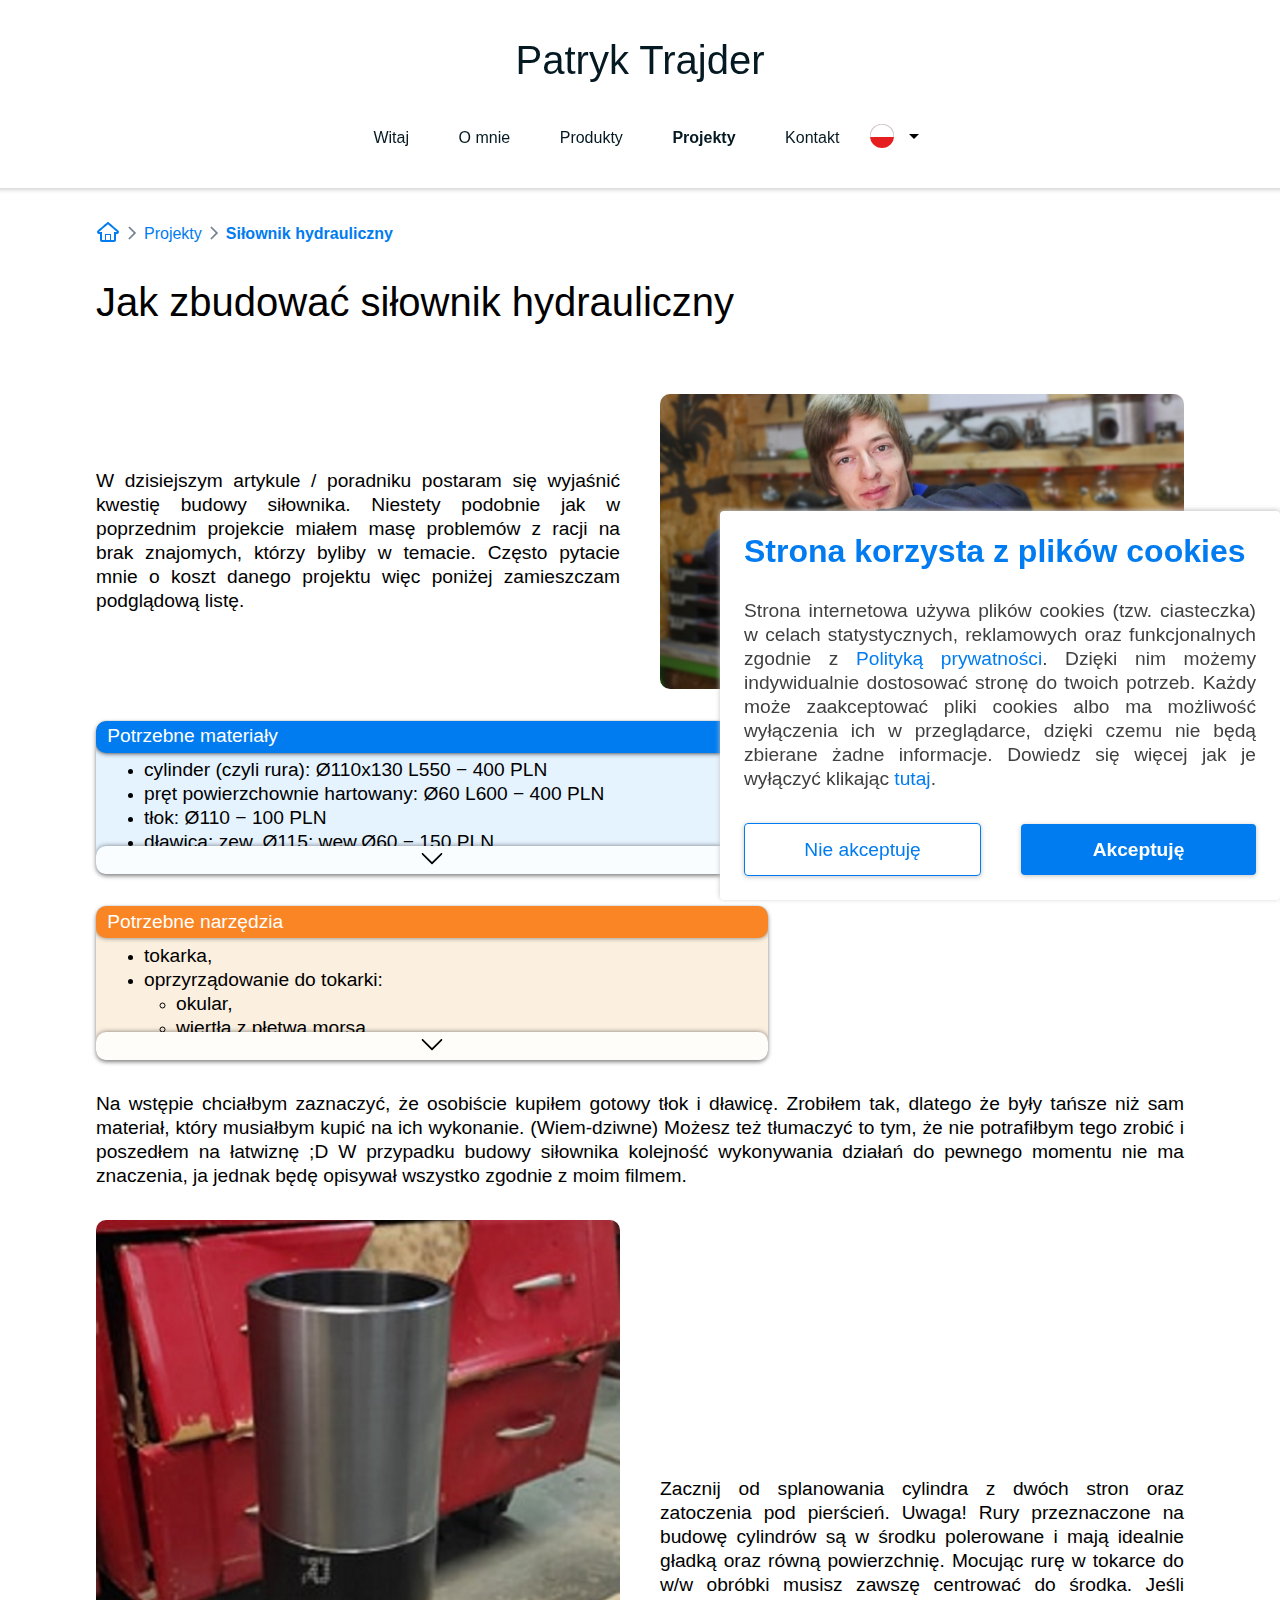
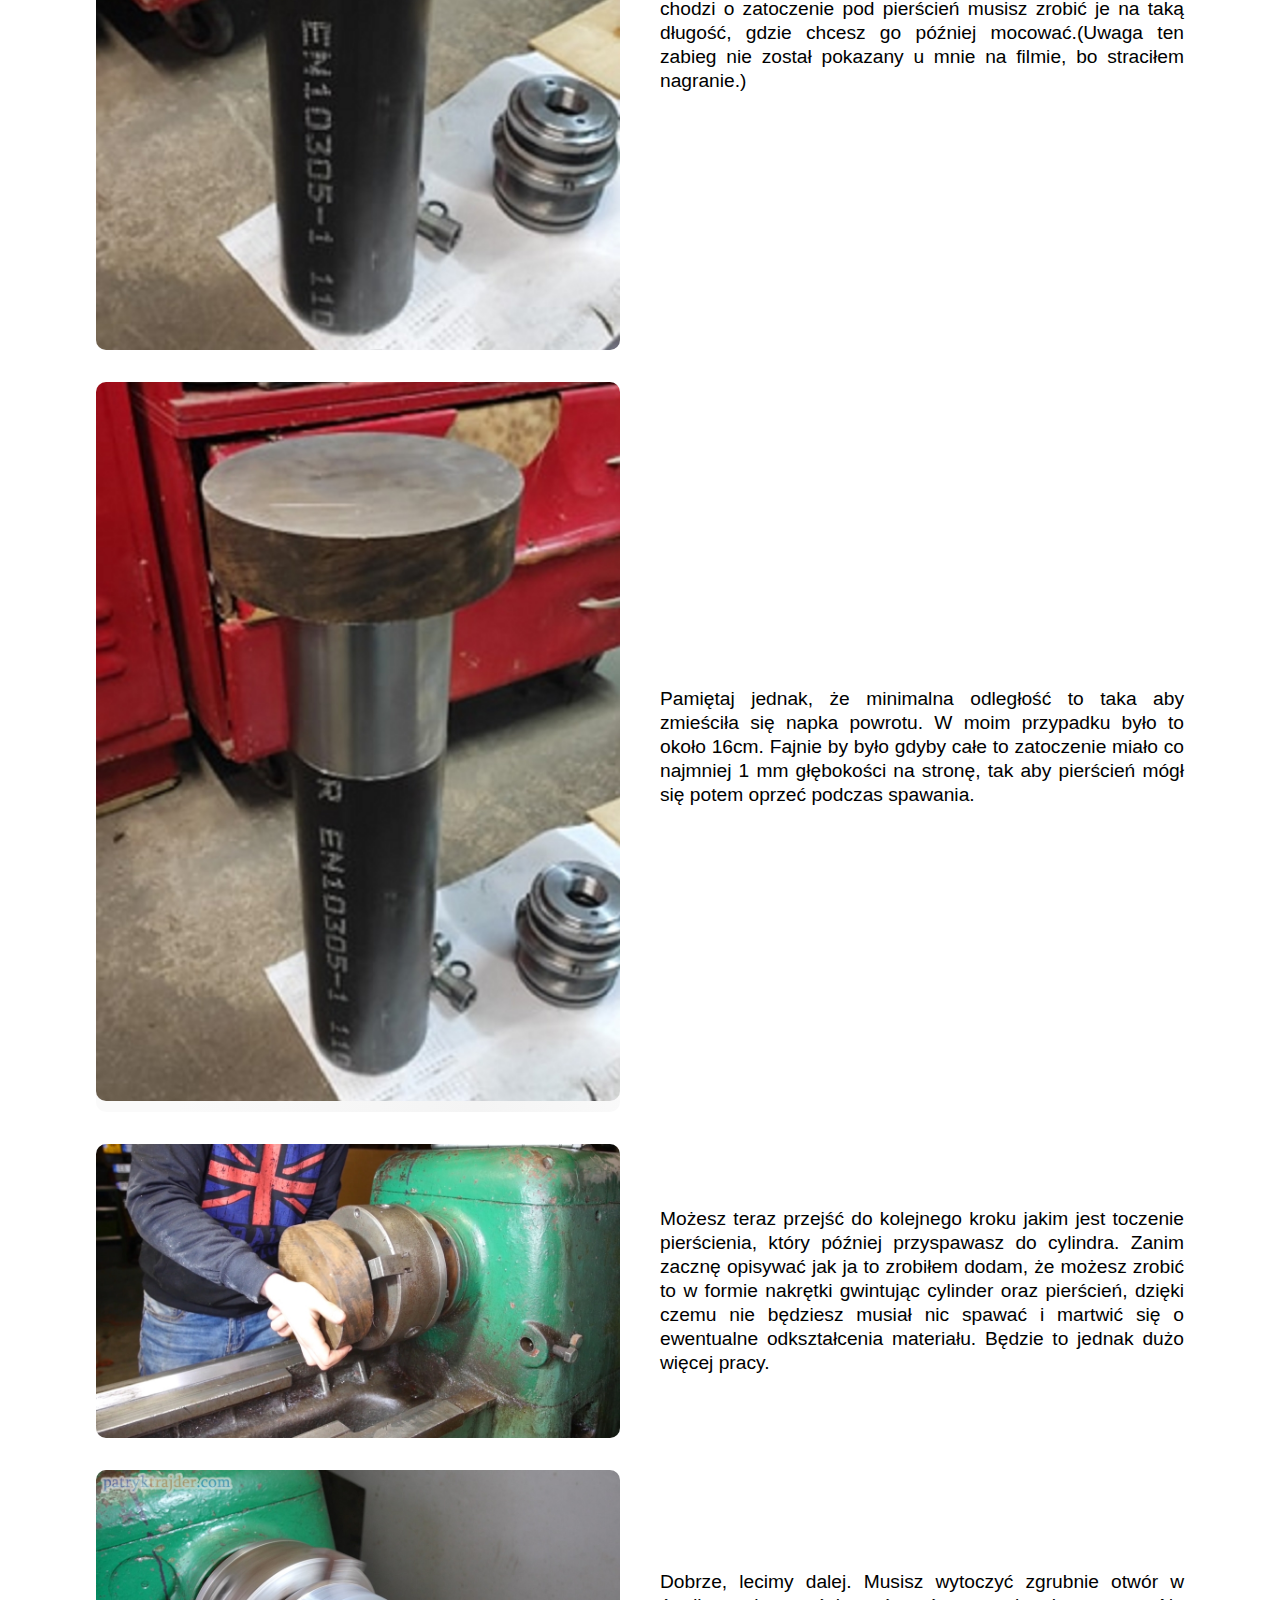
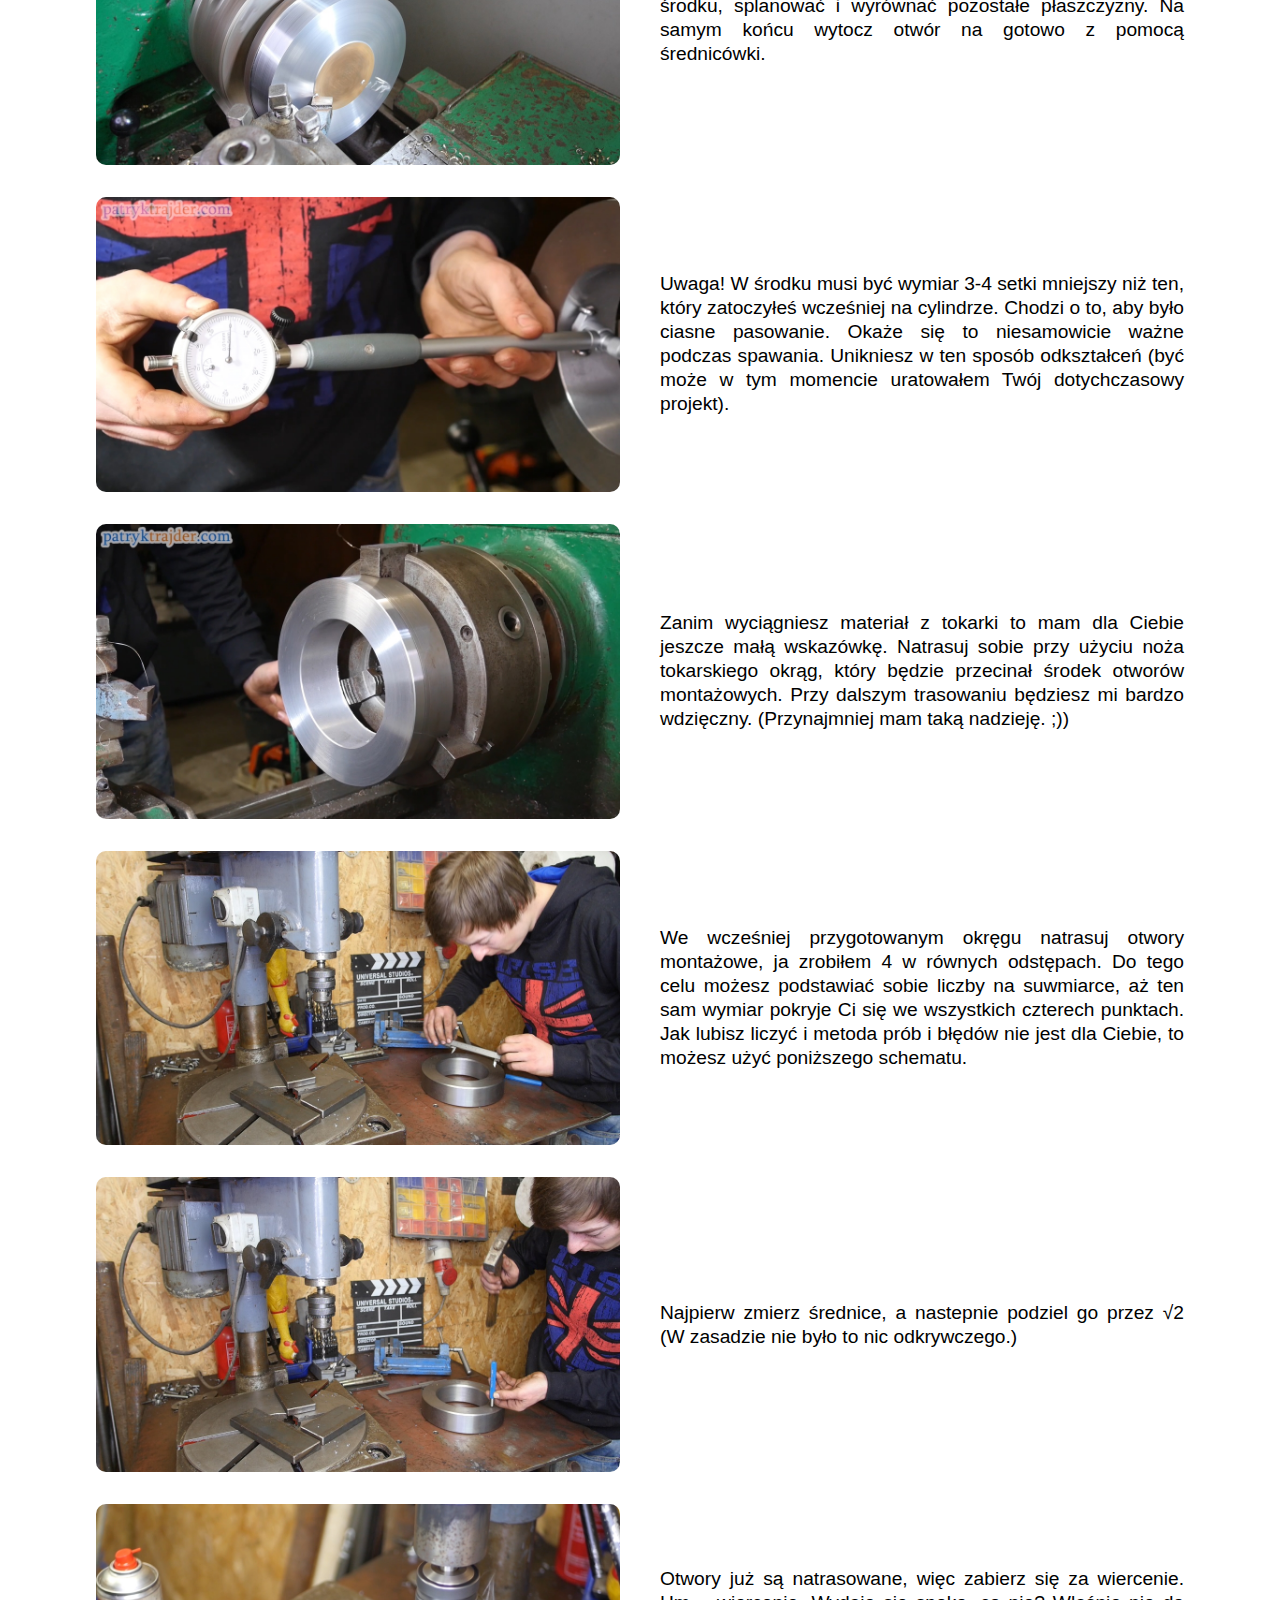
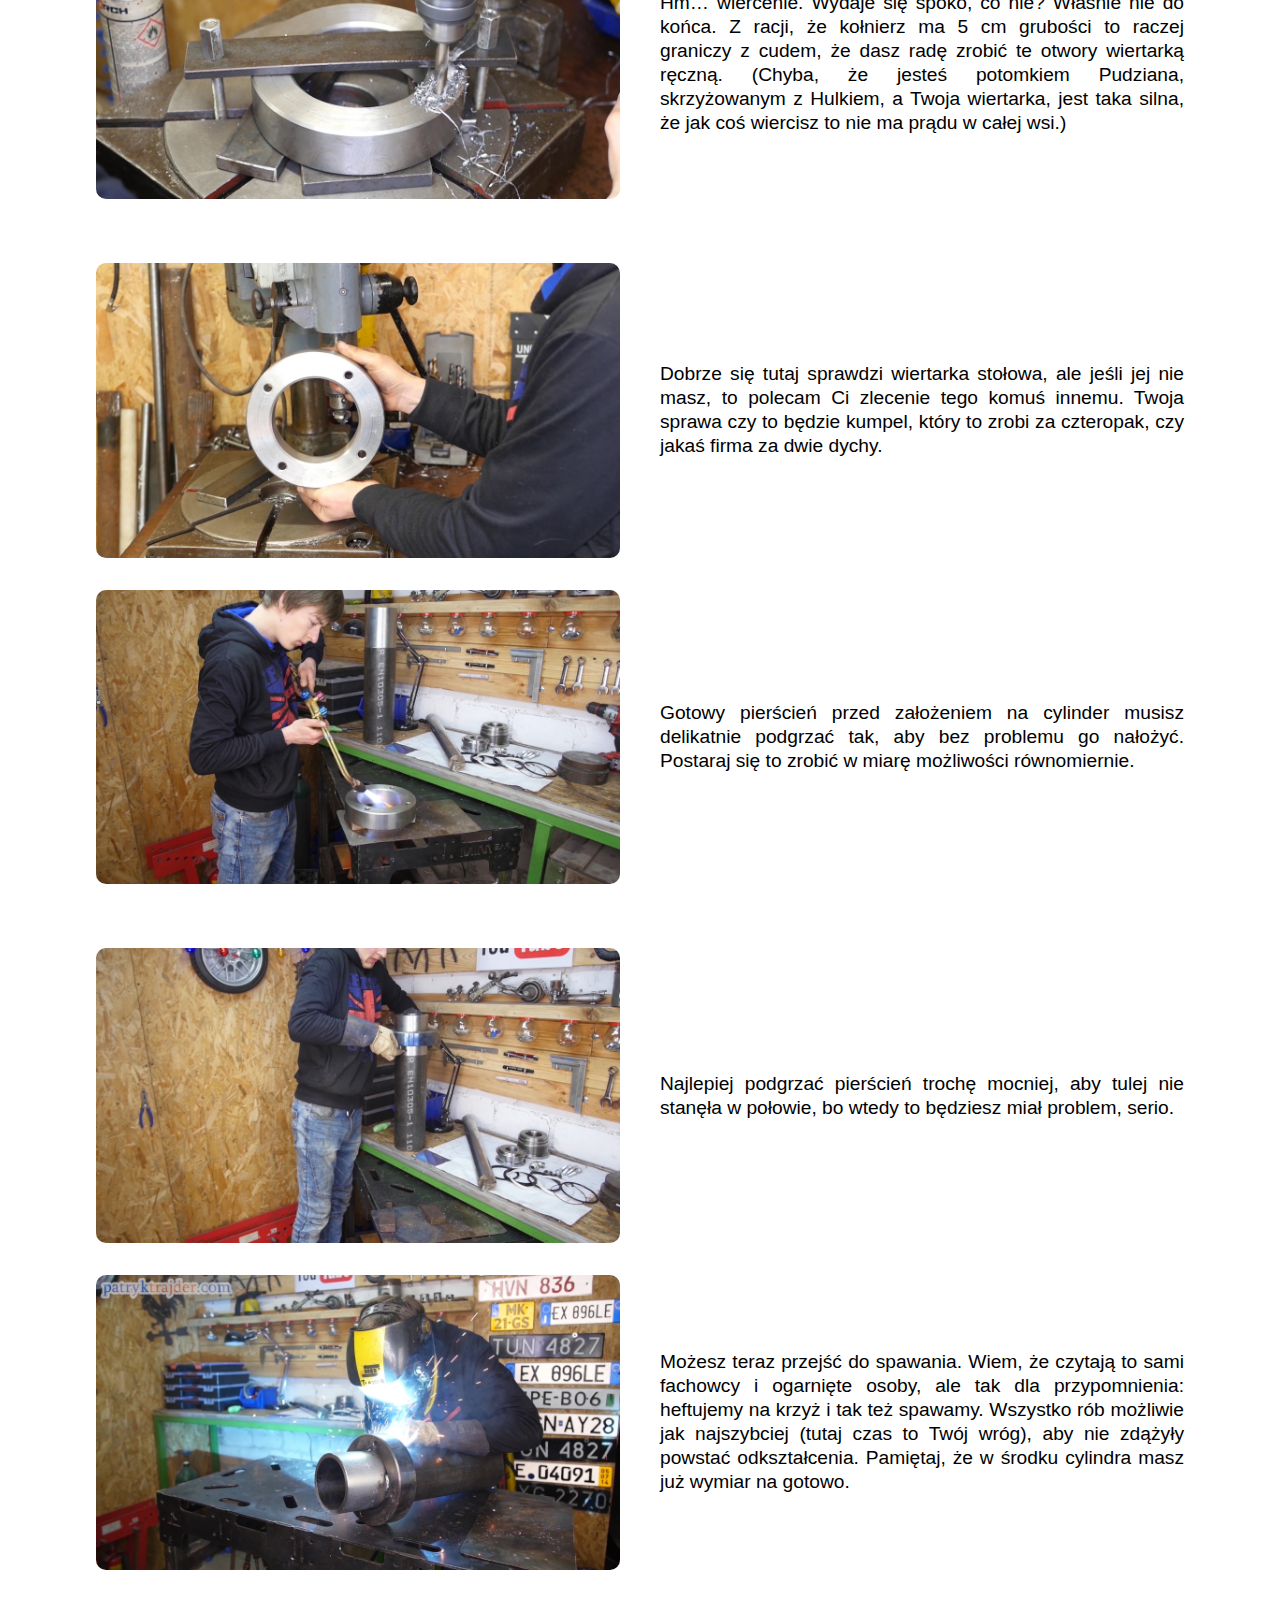
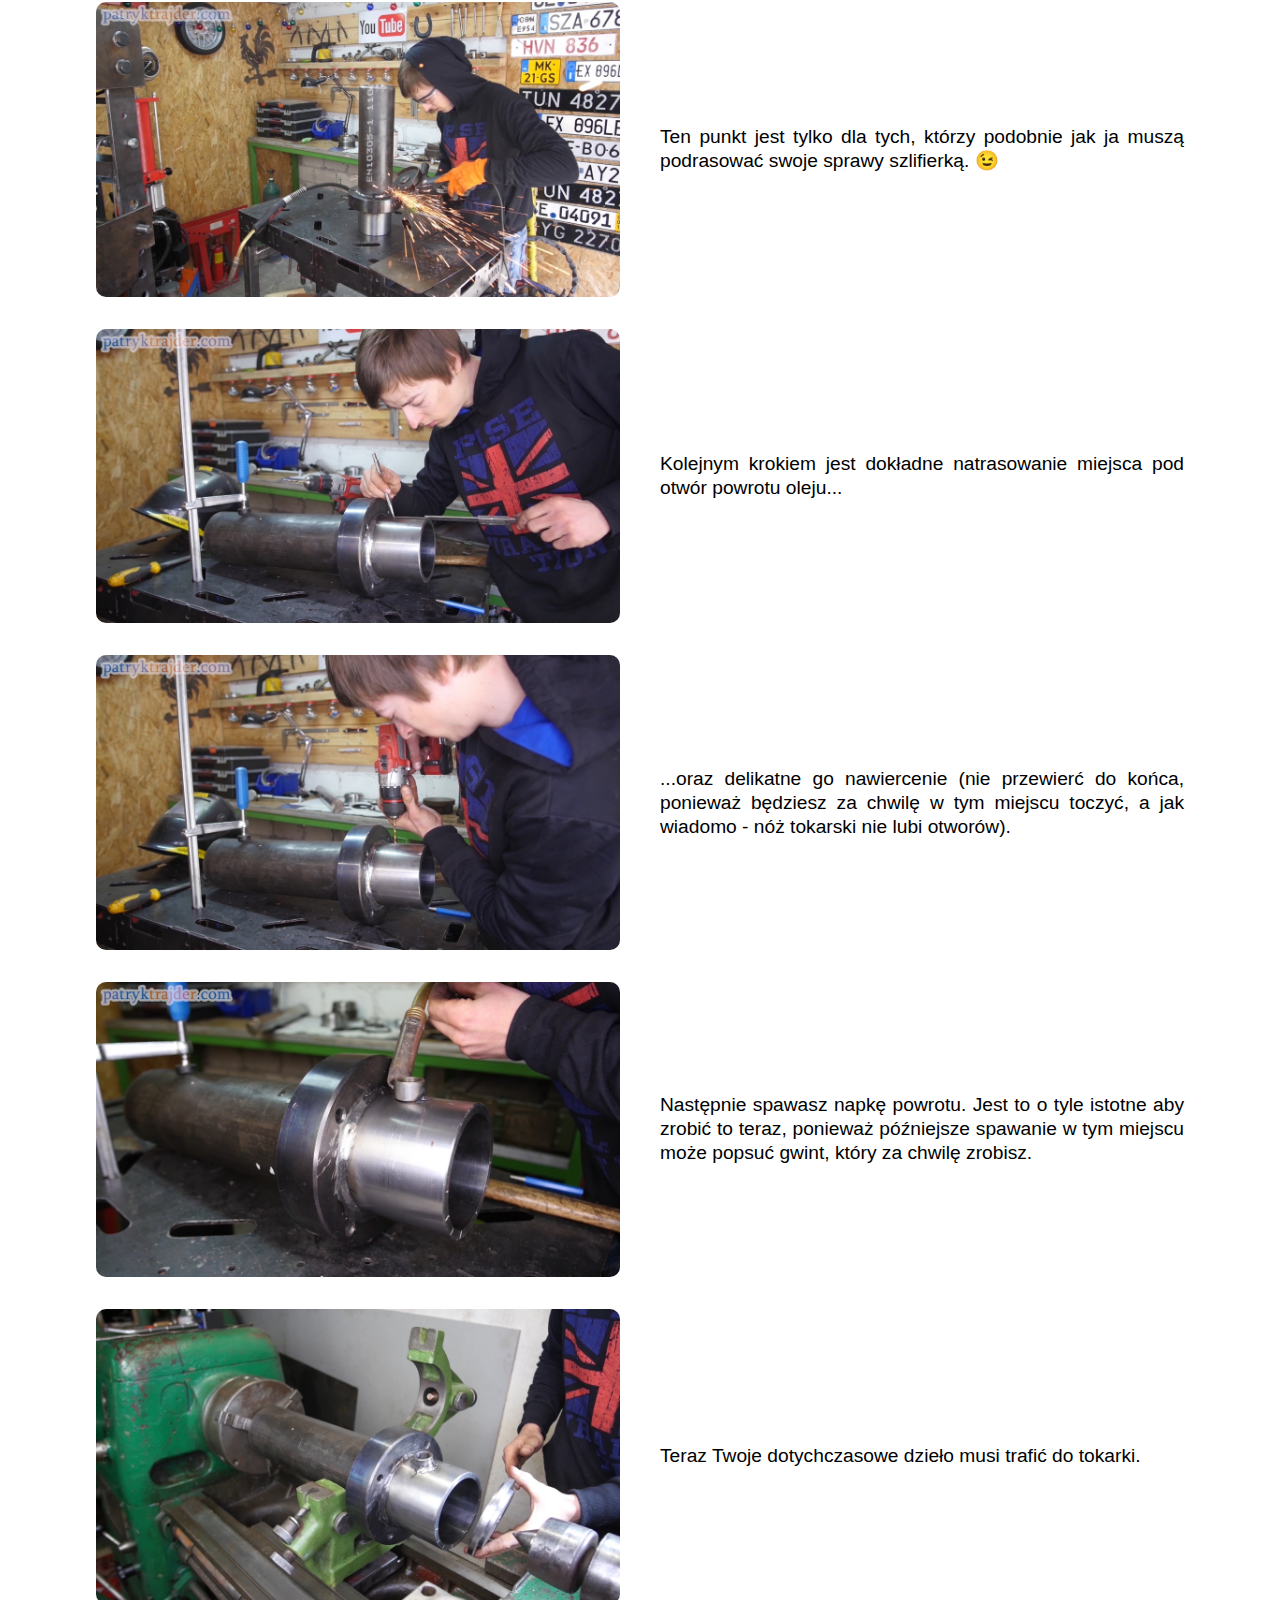
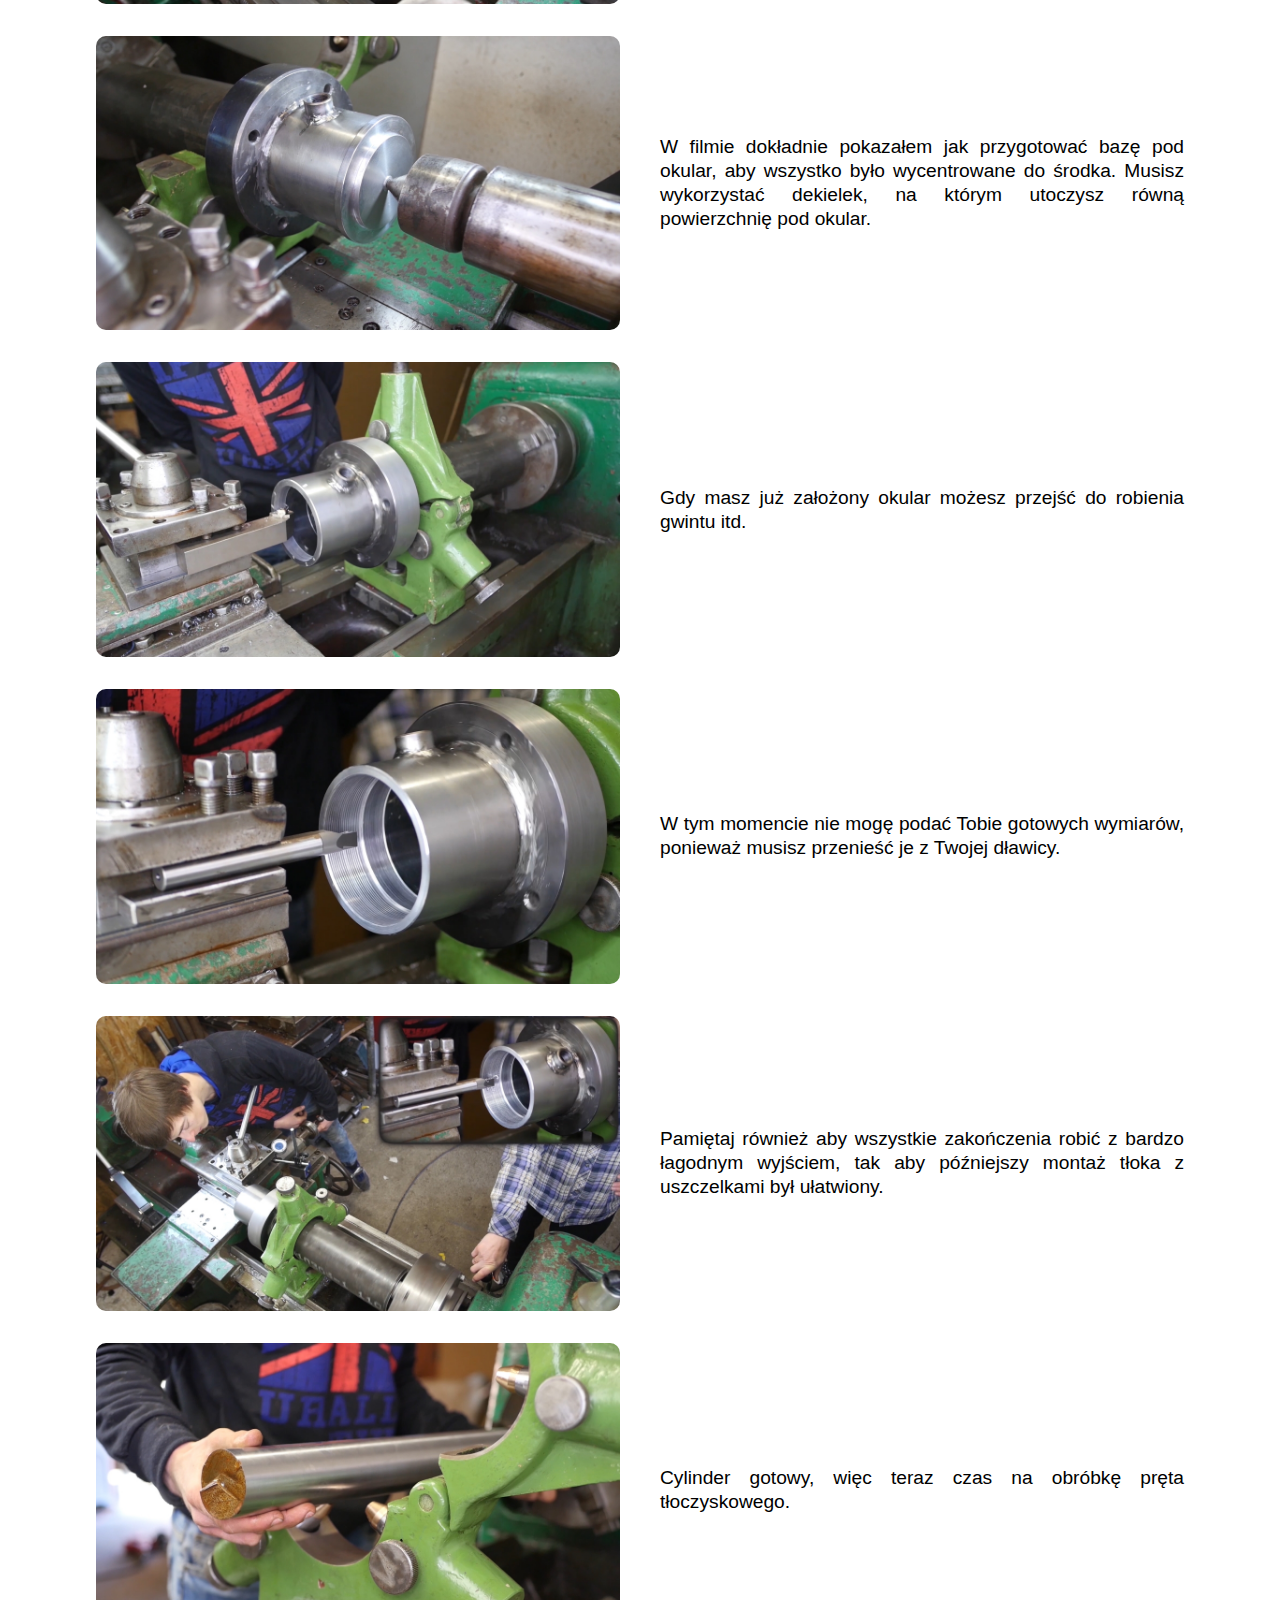
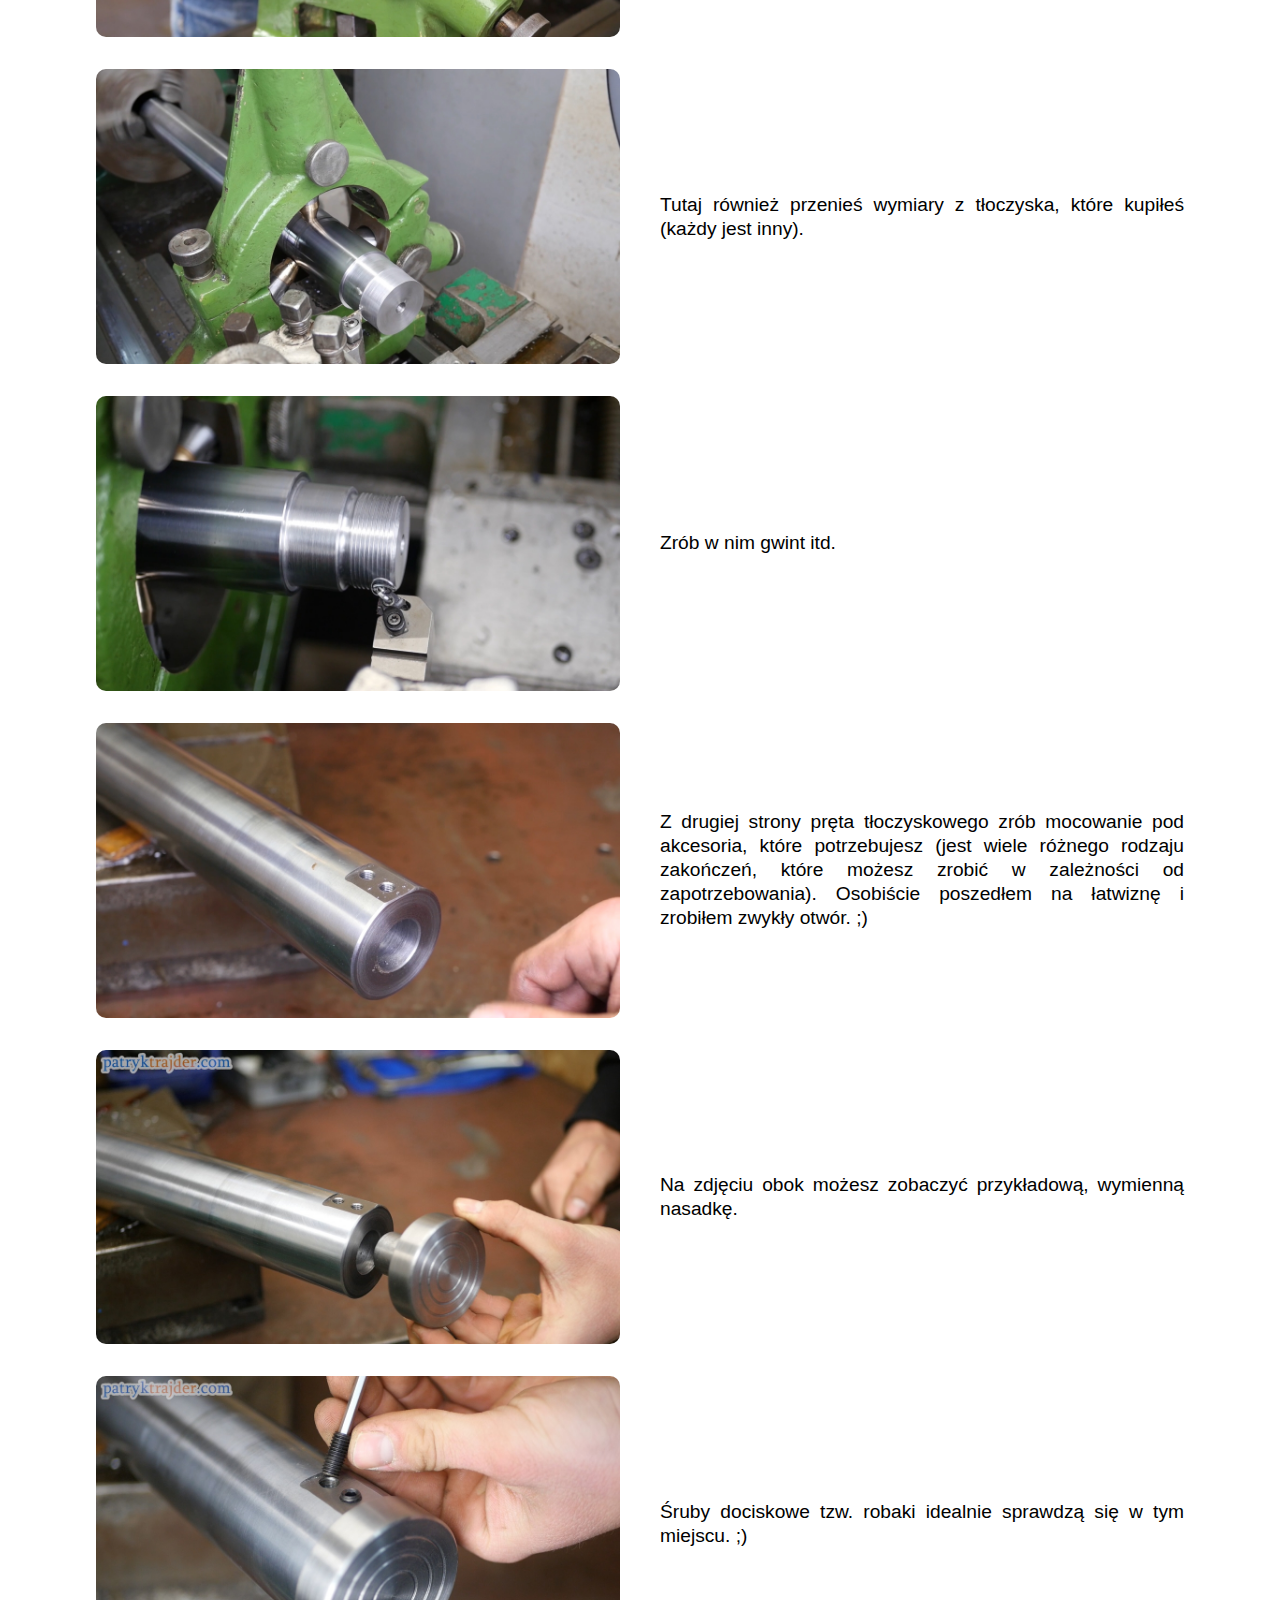
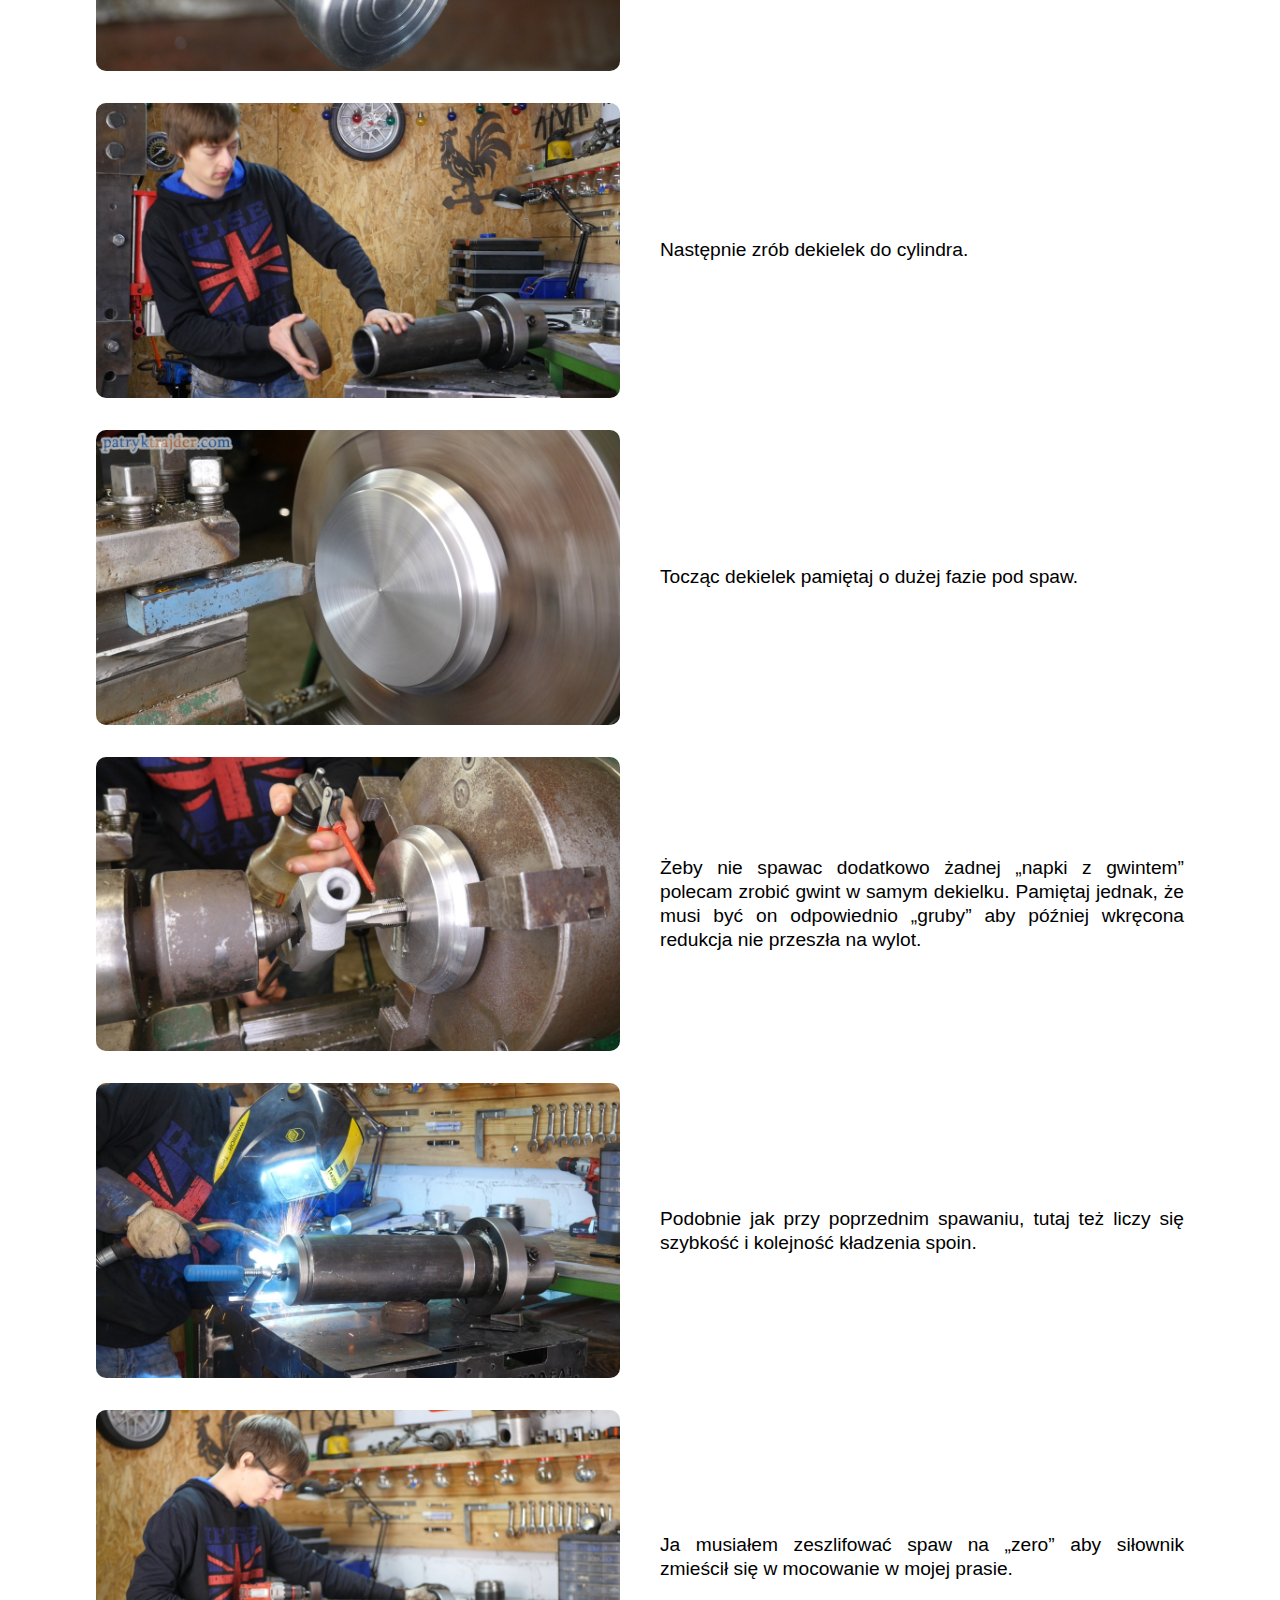
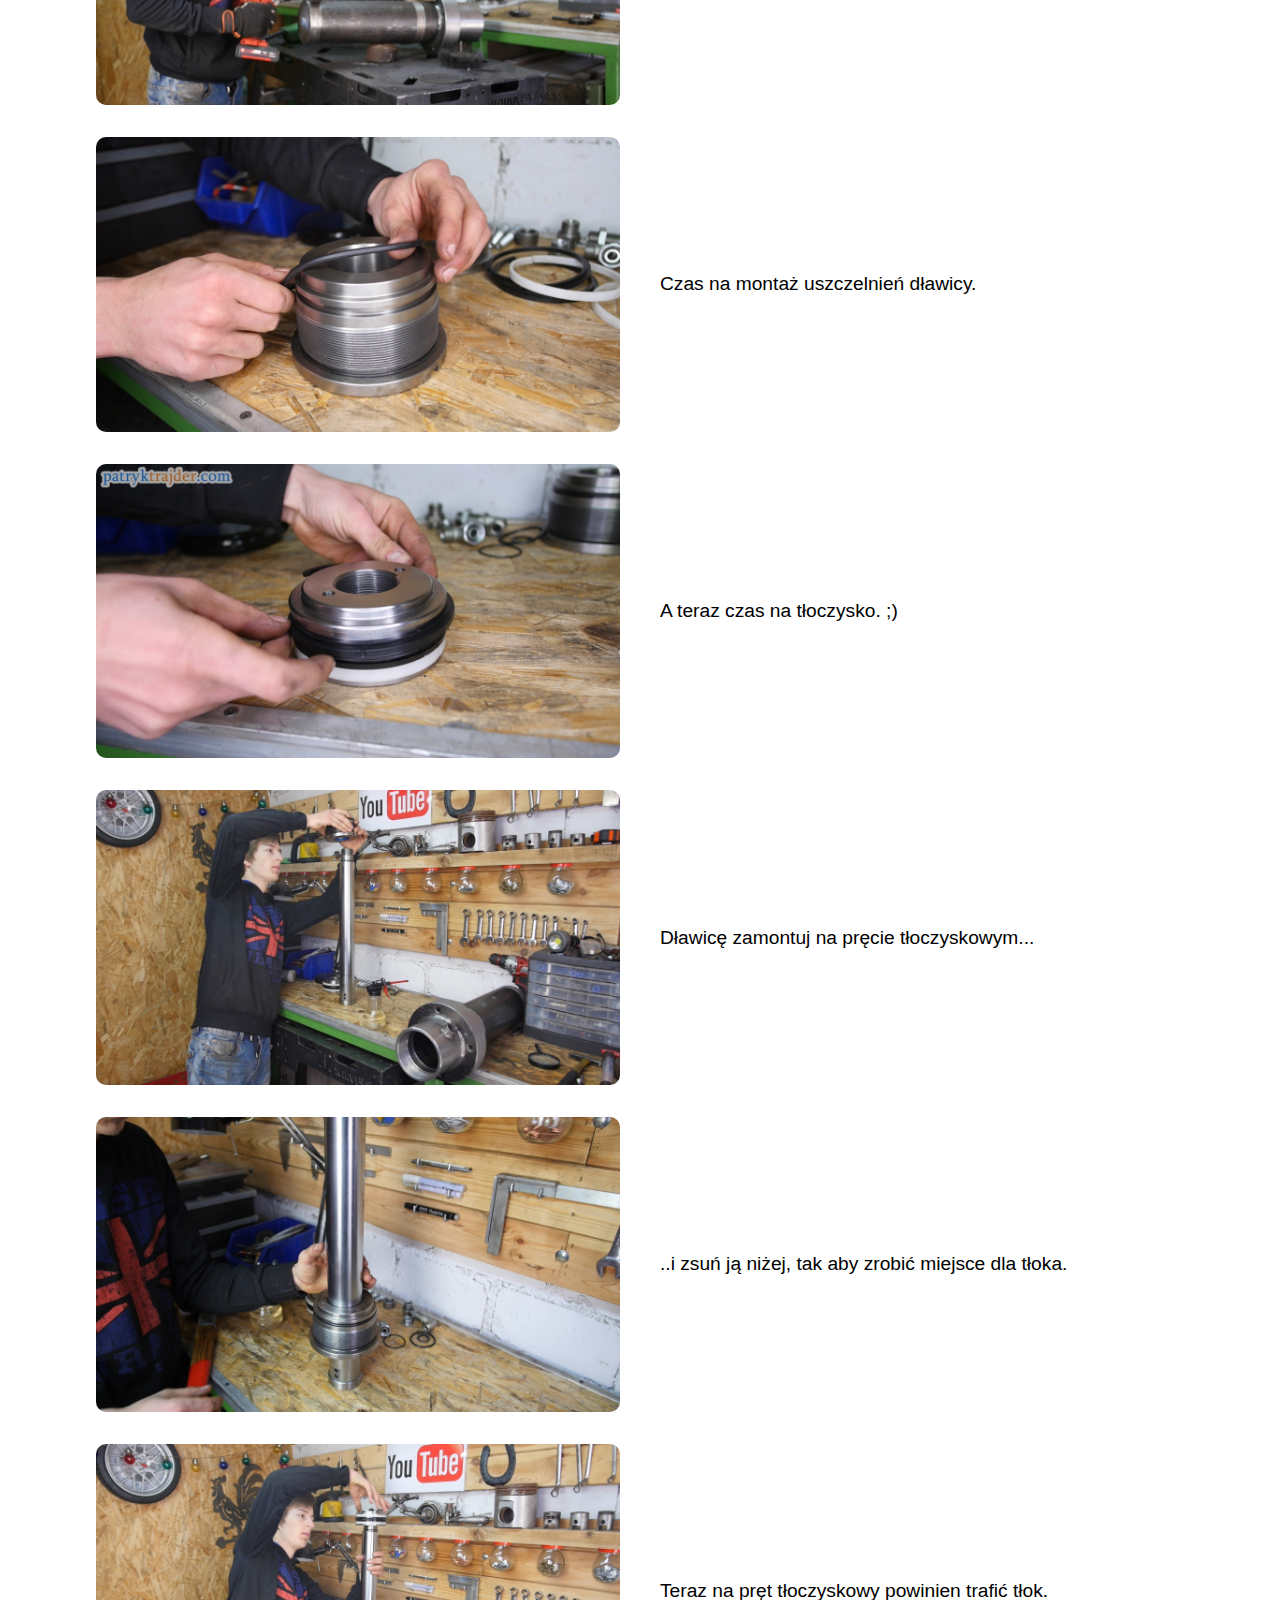
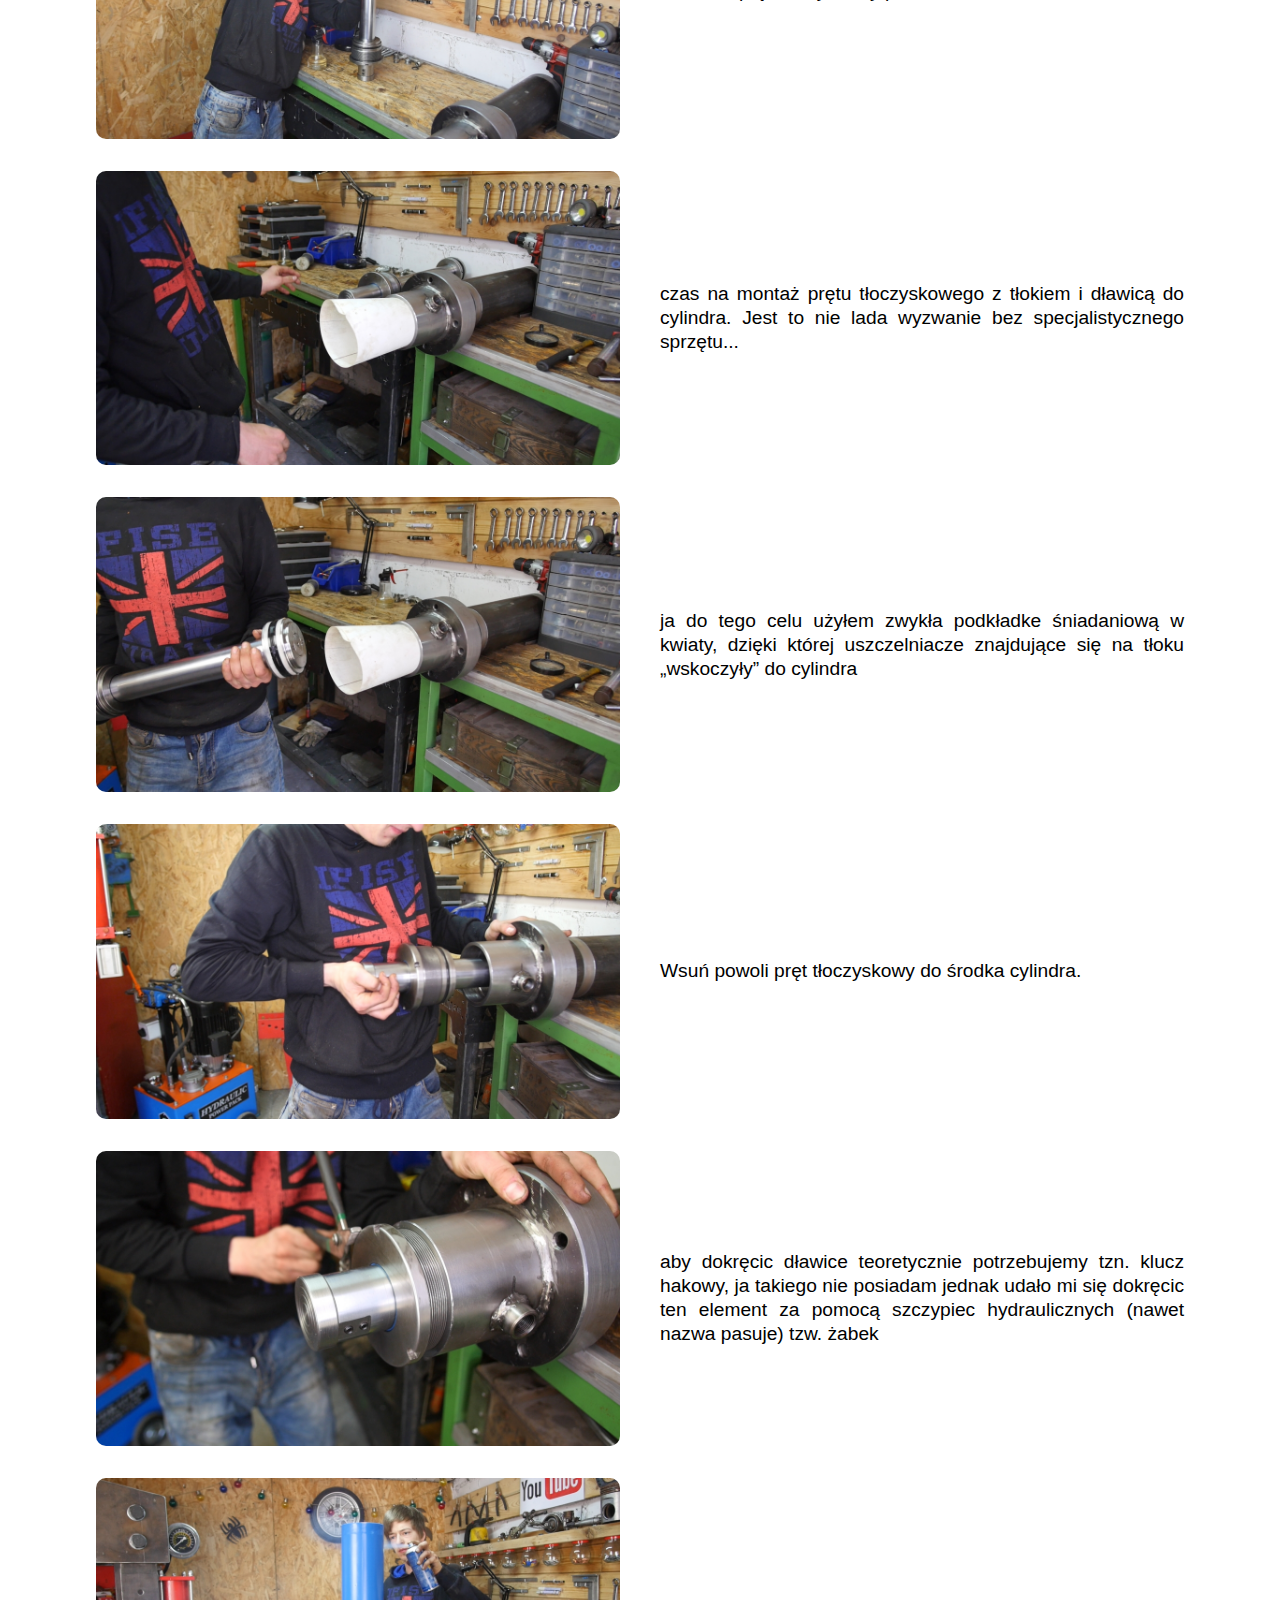
<file: projects/hydraulic-cylinder/index.html>
<!doctype html><html lang="pl"><head><meta charset="utf-8"><meta content="width=device-width,initial-scale=1" name="viewport"><meta content="#007cf0" name="theme-color"><link href="https://patryktrajder.com/projects/hydraulic-cylinder/" rel="canonical"><title>Jak zbudować siłownik hydrauliczny | Patryk Trajder</title><link href="/src/main.css" rel="stylesheet"><link href="/manifest_pl.json" rel="manifest"><script defer src="/src/main.js"></script><script defer src="https://www.googletagmanager.com/gtag/js?id=UA-165608042-1"></script></head><body><svg aria-hidden="true" style="position: absolute; width: 0; height: 0; overflow: hidden;"><defs><symbol id="icon-arrow-drop-down" viewBox="0 0 24 24"><path d="M6.984 9.984h10.031l-5.016 5.016z"></path></symbol><symbol id="icon-arrow-drop-up" viewBox="0 0 24 24"><path d="M6.984 14.016l5.016-5.016 5.016 5.016h-10.031z"></path></symbol><symbol id="icon-facebook" viewBox="0 0 32 32"><path d="M29 0h-26c-1.65 0-3 1.35-3 3v26c0 1.65 1.35 3 3 3h13v-14h-4v-4h4v-2c0-3.306 2.694-6 6-6h4v4h-4c-1.1 0-2 0.9-2 2v2h6l-1 4h-5v14h9c1.65 0 3-1.35 3-3v-26c0-1.65-1.35-3-3-3z"></path></symbol><symbol id="icon-flag-de" viewBox="0 0 512 512"><mask id="a"><circle cx="256" cy="256" fill="#fff" r="256"/></mask><g mask="url(#a)"><path d="M0 345l256.7-25.5L512 345v167H0z" fill="#ffda44"/><path d="M0 167l255-23 257 23v178H0z" fill="#d80027"/><path d="M0 0h512v167H0z" fill="#333"/></g></symbol><symbol id="icon-flag-en-gb" viewBox="0 0 18 18"><style>.flag-GB-st1 {
      fill: #fff;
    }
    .flag-GB-st2 {
      fill: #cf2c40;
    }</style><circle cx="9" cy="9" fill="#00247d" r="9"></circle><path d="M1.012 4.864L15.18 15.531c.728-.689 1.341-1.496 1.807-2.394L2.82 2.469c-.728.689-1.342 1.496-1.808 2.395z" class="flag-GB-st1"></path><path d="M2.82 15.531L16.988 4.864c-.466-.898-1.079-1.705-1.807-2.394L1.013 13.137c.466.898 1.079 1.705 1.807 2.394z" class="flag-GB-st1"></path><path d="M8.999 9.999l.359-.476 6.694 5.058c.207-.261.397-.535.575-.819L9.001 8.001l-.359.476-6.694-5.058c-.207.261-.397.535-.575.818l7.626 5.762z" class="flag-GB-st2"></path><path d="M9.6 8.8l6.712-5.034c-.195-.272-.405-.53-.628-.778L9 8l.6.8zM8.4 9.2l-6.712 5.034c.195.272.405.531.629.779L9 10l-.6-.8z" class="flag-GB-st2"></path><path d="M7 11v6.769c.644.147 1.312.231 2 .231s1.356-.084 2-.231V11h6.769c.147-.644.231-1.312.231-2s-.084-1.356-.231-2H11V.231C10.356.084 9.688 0 9 0S7.644.084 7 .231V7H.231C.084 7.644 0 8.312 0 9s.084 1.356.231 2H7z" class="flag-GB-st1"></path><path d="M7.5 10.5v7.365c.489.082.988.135 1.5.135s1.011-.053 1.5-.135V10.5h7.365c.082-.489.135-.988.135-1.5s-.053-1.011-.135-1.5H10.5V.135C10.011.053 9.512 0 9 0S7.989.053 7.5.135V7.5H.135C.053 7.989 0 8.488 0 9s.053 1.011.135 1.5H7.5z" class="flag-GB-st2"></path></symbol><symbol id="icon-flag-pl" viewBox="0 0 18 18"><circle cx="9" cy="9" fill="#e51f1f" r="9"></circle><path d="M0 9.8C-.5 4.6 3.7 0 9 0c5.4 0 9.5 4.6 9 9.8" fill="#fff"></path><path d="M7.6.1c-.2 0-.4.1-.6.1-.1 0-.3.1-.4.1-.2 0-.4.1-.5.2-.1 0-.3.1-.4.2-.5.2-.5.1-.9.4-.4.2-.5.2-.8.5-.4.2-.5.3-.8.5l-.7.7c-.6.6-1 1.2-1.4 1.9-.2.3-.2.5-.4.8-.1.4-.2.5-.3.9-.1.4-.1.5-.2 1-.1.4-.1.4-.2 1v1.5h.5C.1 4.9 4 .5 9 .5s9 4.4 8.5 9.3h.5V8.3c0-.5 0-.5-.1-1s-.1-.5-.2-.9-.2-.5-.3-.9c-.1-.3-.2-.5-.4-.8-.4-.7-.9-1.4-1.4-1.9l-.3-.3c-.3-.2-.7-.5-.8-.7-.1-.1-.3-.2-.5-.3-.3-.2-.3-.2-.8-.5-.3-.2-.3-.2-.9-.4l-.9-.3c-.1 0-.2-.1-.3-.1-.2 0-.4-.1-.7-.1-.1 0-.2 0-.3-.1-.8 0-1.4 0-2.1.1h-.4z" fill="#c6c9d3"></path></symbol><radialGradient cx="332.14" cy="2511.81" gradientUnits="userSpaceOnUse" id="instagram-a" r="3263.54"><stop offset=".09" stop-color="#fa8f21"/><stop offset=".78" stop-color="#d82d7e"/></radialGradient><radialGradient cx="1516.14" cy="2623.81" gradientUnits="userSpaceOnUse" id="instagram-b" r="2572.12"><stop offset=".64" stop-color="#8c3aaa" stop-opacity="0"/><stop offset="1" stop-color="#8c3aaa"/></radialGradient><symbol id="icon-instagram" viewBox="0 0 2500 2500"><path d="M833.4,1250c0-230.11,186.49-416.7,416.6-416.7s416.7,186.59,416.7,416.7-186.59,416.7-416.7,416.7S833.4,1480.11,833.4,1250m-225.26,0c0,354.5,287.36,641.86,641.86,641.86S1891.86,1604.5,1891.86,1250,1604.5,608.14,1250,608.14,608.14,895.5,608.14,1250M1767.27,582.69a150,150,0,1,0,150.06-149.94h-0.06a150.07,150.07,0,0,0-150,149.94M745,2267.47c-121.87-5.55-188.11-25.85-232.13-43-58.36-22.72-100-49.78-143.78-93.5s-70.88-85.32-93.5-143.68c-17.16-44-37.46-110.26-43-232.13-6.06-131.76-7.27-171.34-7.27-505.15s1.31-373.28,7.27-505.15c5.55-121.87,26-188,43-232.13,22.72-58.36,49.78-100,93.5-143.78s85.32-70.88,143.78-93.5c44-17.16,110.26-37.46,232.13-43,131.76-6.06,171.34-7.27,505-7.27s373.28,1.31,505.15,7.27c121.87,5.55,188,26,232.13,43,58.36,22.62,100,49.78,143.78,93.5s70.78,85.42,93.5,143.78c17.16,44,37.46,110.26,43,232.13,6.06,131.87,7.27,171.34,7.27,505.15s-1.21,373.28-7.27,505.15c-5.55,121.87-25.95,188.11-43,232.13-22.72,58.36-49.78,100-93.5,143.68s-85.42,70.78-143.78,93.5c-44,17.16-110.26,37.46-232.13,43-131.76,6.06-171.34,7.27-505.15,7.27s-373.28-1.21-505-7.27M734.65,7.57c-133.07,6.06-224,27.16-303.41,58.06C349,97.54,279.38,140.35,209.81,209.81S97.54,349,65.63,431.24c-30.9,79.46-52,170.34-58.06,303.41C1.41,867.93,0,910.54,0,1250s1.41,382.07,7.57,515.35c6.06,133.08,27.16,223.95,58.06,303.41,31.91,82.19,74.62,152,144.18,221.43S349,2402.37,431.24,2434.37c79.56,30.9,170.34,52,303.41,58.06C868,2498.49,910.54,2500,1250,2500s382.07-1.41,515.35-7.57c133.08-6.06,223.95-27.16,303.41-58.06,82.19-32,151.86-74.72,221.43-144.18s112.18-139.24,144.18-221.43c30.9-79.46,52.1-170.34,58.06-303.41,6.06-133.38,7.47-175.89,7.47-515.35s-1.41-382.07-7.47-515.35c-6.06-133.08-27.16-224-58.06-303.41-32-82.19-74.72-151.86-144.18-221.43S2150.95,97.54,2068.86,65.63c-79.56-30.9-170.44-52.1-303.41-58.06C1632.17,1.51,1589.56,0,1250.1,0S868,1.41,734.65,7.57" fill="url(#instagram-a)"/><path d="M833.4,1250c0-230.11,186.49-416.7,416.6-416.7s416.7,186.59,416.7,416.7-186.59,416.7-416.7,416.7S833.4,1480.11,833.4,1250m-225.26,0c0,354.5,287.36,641.86,641.86,641.86S1891.86,1604.5,1891.86,1250,1604.5,608.14,1250,608.14,608.14,895.5,608.14,1250M1767.27,582.69a150,150,0,1,0,150.06-149.94h-0.06a150.07,150.07,0,0,0-150,149.94M745,2267.47c-121.87-5.55-188.11-25.85-232.13-43-58.36-22.72-100-49.78-143.78-93.5s-70.88-85.32-93.5-143.68c-17.16-44-37.46-110.26-43-232.13-6.06-131.76-7.27-171.34-7.27-505.15s1.31-373.28,7.27-505.15c5.55-121.87,26-188,43-232.13,22.72-58.36,49.78-100,93.5-143.78s85.32-70.88,143.78-93.5c44-17.16,110.26-37.46,232.13-43,131.76-6.06,171.34-7.27,505-7.27s373.28,1.31,505.15,7.27c121.87,5.55,188,26,232.13,43,58.36,22.62,100,49.78,143.78,93.5s70.78,85.42,93.5,143.78c17.16,44,37.46,110.26,43,232.13,6.06,131.87,7.27,171.34,7.27,505.15s-1.21,373.28-7.27,505.15c-5.55,121.87-25.95,188.11-43,232.13-22.72,58.36-49.78,100-93.5,143.68s-85.42,70.78-143.78,93.5c-44,17.16-110.26,37.46-232.13,43-131.76,6.06-171.34,7.27-505.15,7.27s-373.28-1.21-505-7.27M734.65,7.57c-133.07,6.06-224,27.16-303.41,58.06C349,97.54,279.38,140.35,209.81,209.81S97.54,349,65.63,431.24c-30.9,79.46-52,170.34-58.06,303.41C1.41,867.93,0,910.54,0,1250s1.41,382.07,7.57,515.35c6.06,133.08,27.16,223.95,58.06,303.41,31.91,82.19,74.62,152,144.18,221.43S349,2402.37,431.24,2434.37c79.56,30.9,170.34,52,303.41,58.06C868,2498.49,910.54,2500,1250,2500s382.07-1.41,515.35-7.57c133.08-6.06,223.95-27.16,303.41-58.06,82.19-32,151.86-74.72,221.43-144.18s112.18-139.24,144.18-221.43c30.9-79.46,52.1-170.34,58.06-303.41,6.06-133.38,7.47-175.89,7.47-515.35s-1.41-382.07-7.47-515.35c-6.06-133.08-27.16-224-58.06-303.41-32-82.19-74.72-151.86-144.18-221.43S2150.95,97.54,2068.86,65.63c-79.56-30.9-170.44-52.1-303.41-58.06C1632.17,1.51,1589.56,0,1250.1,0S868,1.41,734.65,7.57" fill="url(#instagram-b)"/></symbol><symbol id="icon-messenger" viewBox="0 0 32 32"><path d="M0 15.52c0-8.92 6.987-15.52 16-15.52s16 6.6 16 15.52-6.987 15.52-16 15.52c-1.613 0-3.173-0.213-4.627-0.613-0.1-0.028-0.214-0.044-0.333-0.044-0.188 0-0.367 0.041-0.529 0.114l0.008-0.003-3.187 1.4c-0.153 0.070-0.332 0.111-0.521 0.111-0.694 0-1.259-0.553-1.279-1.242l-0-0.002-0.093-2.853c-0.016-0.361-0.177-0.681-0.426-0.906l-0.001-0.001c-3.085-2.791-5.015-6.808-5.015-11.277 0-0.071 0.001-0.143 0.001-0.214l-0 0.011zM11.093 12.6l-4.693 7.467c-0.467 0.707 0.427 1.52 1.093 1l5.053-3.827c0.347-0.267 0.8-0.267 1.16 0l3.733 2.8c1.12 0.84 2.72 0.533 3.467-0.64l4.693-7.467c0.467-0.707-0.427-1.507-1.093-1l-5.053 3.827c-0.333 0.267-0.8 0.267-1.147 0l-3.733-2.8c-0.397-0.303-0.901-0.485-1.447-0.485-0.853 0-1.602 0.445-2.028 1.115l-0.006 0.010z"></path></symbol><symbol id="icon-mobile" viewBox="0 0 32 32"><path d="M23 0h-14c-1.65 0-3 1.35-3 3v26c0 1.65 1.35 3 3 3h14c1.65 0 3-1.35 3-3v-26c0-1.65-1.35-3-3-3zM12 1.5h8v1h-8v-1zM16 30c-1.105 0-2-0.895-2-2s0.895-2 2-2 2 0.895 2 2-0.895 2-2 2zM24 24h-16v-20h16v20z"></path></symbol><symbol id="icon-youtube" viewBox="0 0 32 32"><path d="M31.681 9.6c0 0-0.313-2.206-1.275-3.175-1.219-1.275-2.581-1.281-3.206-1.356-4.475-0.325-11.194-0.325-11.194-0.325h-0.012c0 0-6.719 0-11.194 0.325-0.625 0.075-1.987 0.081-3.206 1.356-0.963 0.969-1.269 3.175-1.269 3.175s-0.319 2.588-0.319 5.181v2.425c0 2.587 0.319 5.181 0.319 5.181s0.313 2.206 1.269 3.175c1.219 1.275 2.819 1.231 3.531 1.369 2.563 0.244 10.881 0.319 10.881 0.319s6.725-0.012 11.2-0.331c0.625-0.075 1.988-0.081 3.206-1.356 0.962-0.969 1.275-3.175 1.275-3.175s0.319-2.587 0.319-5.181v-2.425c-0.006-2.588-0.325-5.181-0.325-5.181zM12.694 20.15v-8.994l8.644 4.513-8.644 4.481z"></path></symbol><symbol id="icon-arrow-right" viewBox="0 0 24 24"><path d="M6.49 20.13l1.77 1.77 9.9-9.9-9.9-9.9-1.77 1.77L14.62 12l-8.13 8.13z"/></symbol><symbol id="icon-chevron-up" viewBox="0 0 20 20"><path d="M2.582 13.891c-0.272 0.268-0.709 0.268-0.979 0s-0.271-0.701 0-0.969l7.908-7.83c0.27-0.268 0.707-0.268 0.979 0l7.908 7.83c0.27 0.268 0.27 0.701 0 0.969s-0.709 0.268-0.978 0l-7.42-7.141-7.418 7.141z"></path></symbol><symbol id="icon-chevron-down" viewBox="0 0 20 20"><path d="M17.418 6.109c0.272-0.268 0.709-0.268 0.979 0s0.271 0.701 0 0.969l-7.908 7.83c-0.27 0.268-0.707 0.268-0.979 0l-7.908-7.83c-0.27-0.268-0.27-0.701 0-0.969s0.709-0.268 0.979 0l7.419 7.141 7.418-7.141z"></path></symbol><symbol id="icon-home" viewBox="0 0 24 24"><path d="M22.262 10.468c-3.39-2.854-9.546-8.171-9.607-8.225l-0.655-0.563-0.652 0.563c-0.062 0.053-6.221 5.368-9.66 8.248-0.438 0.394-0.688 0.945-0.688 1.509 0 1.104 0.896 2 2 2h1v6c0 1.104 0.896 2 2 2h12c1.104 0 2-0.896 2-2v-6h1c1.104 0 2-0.896 2-2 0-0.598-0.275-1.161-0.738-1.532zM14 20h-4v-5h4v5zM18 12l0.002 8c-0.002 0-3.002 0-3.002 0v-6h-6v6h-3v-8h-3.001c2.765-2.312 7.315-6.227 9.001-7.68 1.686 1.453 6.234 5.367 9 7.681 0 0-3 0-3-0.001z"></path></symbol></defs></svg><header><div><h1><a href="/" title="Strona główna">Patryk Trajder</a></h1><h1 class="second-logo"><a href="/" title="Strona główna">Patryk Trajder</a></h1><div class="menu"><nav><ul><li><a href="/" title="Strona główna">Witaj</a></li><li><a href="/about/" title="Poznajmy się lepiej!">O mnie</a></li><li><a href="/products/">Produkty</a></li><li class="current"><a href="/projects/">Projekty</a></li><li><a href="#contact">Kontakt</a></li><li><div class="language-dropdown"><button class="current" title="Zmień język"><svg class="icon flag"><use xlink:href="#icon-flag-pl"></use></svg><svg class="icon arrow"><use xlink:href="#icon-arrow-drop-down"></use></svg></button><div class="list"><button title="Angielski" data-lang="en-gb"><svg class="icon"><use xlink:href="#icon-flag-en-gb"></use></svg></button><button title="Niemiecki" data-lang="de"><svg class="icon"><use xlink:href="#icon-flag-de"></use></svg></button></div></div></li></ul></nav><button class="menu-button" aria-label="Menu"><span></span></button></div></div></header><main><article><section class="gap-top"><header><nav class="breadcrumbs"><span><a href="/" title="Strona główna"><svg class="icon home"><use xlink:href="#icon-home"></use></svg></a><svg class="icon"><use xlink:href="#icon-arrow-right"></use></svg></span><span><a href="/projects/">Projekty</a><svg class="icon"><use xlink:href="#icon-arrow-right"></use></svg></span><a href="/projects/hydraulic-cylinder/"><b>Siłownik hydrauliczny</b></a></nav><h1>Jak zbudować siłownik hydrauliczny</h1></header><div class="row gap-top"><div><p>W dzisiejszym artykule / poradniku postaram się wyjaśnić kwestię budowy siłownika. Niestety podobnie jak w poprzednim projekcie miałem masę problemów z racji na brak znajomych, którzy byliby w temacie. Często pytacie mnie o koszt danego projektu więc poniżej zamieszczam podglądową listę.</p></div><div><div class="image-loading"><img alt="jak zbudować siłownik hydrauliczny" src="/assets/images/projects/hydraulic-cylinder/thumb.jpg" sizes="(max-width: 768px) calc(100vw - 4rem), (max-width: 70em) calc((100vw - 6.5em) / 2), calc(63.5em / 2)" srcset="/assets/images/projects/hydraulic-cylinder/thumb-w320.jpg 320w, /assets/images/projects/hydraulic-cylinder/thumb-w768.jpg 768w, /assets/images/projects/hydraulic-cylinder/thumb.jpg 1280w"></div></div></div><div class="expander shrink materials"><header><p>Potrzebne materiały</p></header><div class="container"><ul class="dots"><li><p>cylinder (czyli rura): Ø110x130 L550 − 400 PLN</p></li><li><p>pręt powierzchownie hartowany: Ø60 L600 − 400 PLN</p></li><li><p>tłok: Ø110 − 100 PLN</p></li><li><p>dławica: zew. Ø115; wew.Ø60 − 150 PLN</p></li><li><p>napka powrotu, króćce itd. − 50 PLN</p></li><li><p>materiał na nakrętkę: Ø220 L50 − 150 PLN</p></li><li><p>materiał na dekielek: Ø140 L40 − 60 PLN</p></li><li><p>materiał na wymienną nasadkę: Ø70 L60 − 20 PLN</p></li><li><p>uszczelniacze − 200 PLN</p></li><li><p>farba, naklejki − 100 PLN</p></li></ul><p class="single-out">łącznie 1630 PLN</p></div><button><svg class="icon"><use xlink:href="#icon-chevron-down"></use></svg></button></div><div class="gap-top expander shrink tools"><header><p>Potrzebne narzędzia</p></header><div class="container"><ul class="dots"><li><p>tokarka,</p></li><li><p>oprzyrządowanie do tokarki:</p><ul class="dots"><li><p>okular,</p></li><li><p>wiertła z płetwą morsa,</p></li><li><p>nóż do gwintów zewnętrznych,</p></li><li><p>nóż do gwintów wewnętrzych,</p></li><li><p>nóż do wytaczania,</p></li><li><p>nóż do planowania,</p></li><li><p>nóż do toczenia wzdłużnego,</p></li></ul></li><li><p>szlifierka kątowa + tarcze 1; 2,5; 4 mm,</p></li><li><p>spawarka wraz z osprzętem do spawania stali czarnej,</p></li><li><p>wiertarka stołowa,</p></li><li><p>palnik gazowy,</p></li><li><p>wkrętarka lub wiertarka,</p></li><li><p>termometr laserowy</p></li><li><p>gwintownik M8x1,25,</p></li><li><p>gwintownik M22x1,5,</p></li><li><p>pokrętło do gwintowników w zakresie M1-M10,</p></li><li><p>pokrętło do gwintowników w zakresie M13-M32,</p></li><li><p>fazownik / pogłebiacz stożkowy,</p></li><li><p>olejarka,</p></li><li><p>punktak,</p></li><li><p>ściski stolarskie,</p></li><li><p>dysk listkowy (papier ścierny na wiertarkę),</p></li><li><p>spray niebieski,</p></li><li><p>spray pomaranczowy,</p></li><li><p>pilniki, młotki i inne typowe narzędzia ręczne.</p></li></ul><p class="gap-top single-out">Narzędzia pomiarowe:</p><ul class="dots"><li><p>czujnik zegarowy,</p></li><li><p>średnicówka zegarowa w zakresie 100-140,</p></li><li><p>mikromierz 25-50,</p></li><li><p>mikromierz 50-75,</p></li><li><p>mikromierz 100-125,</p></li><li><p>mikromierz 125-150,</p></li><li><p>suwmiarka uniwersalna 0-150,</p></li><li><p>suwmiarka uniwersalna 0-250,</p></li><li><p>sprawdzian do gwintów.</p></li></ul><p class="gap-top single-out">Narzędzia specjalistyczne:</p><ul class="dots"><li><p>podkładka śniadaniowa w kwiaty.</p></li></ul></div><button><svg class="icon"><use xlink:href="#icon-chevron-down"></use></svg></button></div><p class="gap-top">Na wstępie chciałbym zaznaczyć, że osobiście kupiłem gotowy tłok i dławicę. Zrobiłem tak, dlatego że były tańsze niż sam materiał, który musiałbym kupić na ich wykonanie. (Wiem-dziwne) Możesz też tłumaczyć to tym, że nie potrafiłbym tego zrobić i poszedłem na łatwiznę ;D W przypadku budowy siłownika kolejność wykonywania działań do pewnego momentu nie ma znaczenia, ja jednak będę opisywał wszystko zgodnie z moim filmem.</p><div class="row gap-top"><div><div class="image-loading ratio28to39"><img alt="cylinder siłownika hydraulicznego" src="/assets/images/projects/hydraulic-cylinder/detail28-h1120.jpg"></div></div><div><p>Zacznij od splanowania cylindra z dwóch stron oraz zatoczenia pod pierścień. Uwaga! Rury przeznaczone na budowę cylindrów są w środku polerowane i mają idealnie gładką oraz równą powierzchnię. Mocując rurę w tokarce do w/w obróbki musisz zawszę centrować do środka. Jeśli chodzi o zatoczenie pod pierścień musisz zrobić je na taką długość, gdzie chcesz go później mocować.(Uwaga ten zabieg nie został pokazany u mnie na filmie, bo straciłem nagranie.)</p></div></div><div class="row"><div><div class="image-loading ratio28to39"><img alt="cylinder siłownika" src="/assets/images/projects/hydraulic-cylinder/detail27-h1120.jpg"></div></div><div><p>Pamiętaj jednak, że minimalna odległość to taka aby zmieściła się napka powrotu. W moim przypadku było to około 16cm. Fajnie by było gdyby całe to zatoczenie miało co najmniej 1 mm głębokości na stronę, tak aby pierścień mógł się potem oprzeć podczas spawania.</p></div></div><div class="row"><div><div class="image-loading"><img alt="montowanie wałka do tokarki" src="/assets/images/projects/hydraulic-cylinder/detail1-h1120.jpg"></div></div><div><p>Możesz teraz przejść do kolejnego kroku jakim jest toczenie pierścienia, który później przyspawasz do cylindra. Zanim zacznę opisywać jak ja to zrobiłem dodam, że możesz zrobić to w formie nakrętki gwintując cylinder oraz pierścień, dzięki czemu nie będziesz musiał nic spawać i martwić się o ewentualne odkształcenia materiału. Będzie to jednak dużo więcej pracy.</p></div></div><div class="row"><div><div class="image-loading"><img alt="toczenie wałka" src="/assets/images/projects/hydraulic-cylinder/detail26-h1120.jpg"></div></div><div><p>Dobrze, lecimy dalej. Musisz wytoczyć zgrubnie otwór w środku, splanować i wyrównać pozostałe płaszczyzny. Na samym końcu wytocz otwór na gotowo z pomocą średnicówki.</p></div></div><div class="row"><div><div class="image-loading"><img alt="pomiar średnicy" src="/assets/images/projects/hydraulic-cylinder/detail2-h1120.jpg"></div></div><div><p>Uwaga! W środku musi być wymiar 3-4 setki mniejszy niż ten, który zatoczyłeś wcześniej na cylindrze. Chodzi o to, aby było ciasne pasowanie. Okaże się to niesamowicie ważne podczas spawania. Unikniesz w ten sposób odkształceń (być może w tym momencie uratowałem Twój dotychczasowy projekt).</p></div></div><div class="row"><div><div class="image-loading"><img alt="robienie otworu w wałku" src="/assets/images/projects/hydraulic-cylinder/detail3-h1120.jpg"></div></div><div><p>Zanim wyciągniesz materiał z tokarki to mam dla Ciebie jeszcze małą wskazówkę. Natrasuj sobie przy użyciu noża tokarskiego okrąg, który będzie przecinał środek otworów montażowych. Przy dalszym trasowaniu będziesz mi bardzo wdzięczny. (Przynajmniej mam taką nadzieję. ;))</p></div></div><div class="row"><div><div class="image-loading"><img alt="trasowanie otworów w wałku" src="/assets/images/projects/hydraulic-cylinder/detail29-h1120.jpg"></div></div><div><p>We wcześniej przygotowanym okręgu natrasuj otwory montażowe, ja zrobiłem 4 w równych odstępach. Do tego celu możesz podstawiać sobie liczby na suwmiarce, aż ten sam wymiar pokryje Ci się we wszystkich czterech punktach. Jak lubisz liczyć i metoda prób i błędów nie jest dla Ciebie, to możesz użyć poniższego schematu.</p></div></div><div class="row"><div><div class="image-loading"><img alt="punktowanie pod wiertło" src="/assets/images/projects/hydraulic-cylinder/detail30-h1120.jpg"></div></div><div><p>Najpierw zmierz średnice, a nastepnie podziel go przez √2 (W zasadzie nie było to nic odkrywczego.)</p></div></div><div class="row"><div><div class="image-loading"><img alt="wiercenie otworów w wałku" src="/assets/images/projects/hydraulic-cylinder/detail4-h1120.jpg"></div></div><div><p>Otwory już są natrasowane, więc zabierz się za wiercenie. Hm… wiercenie. Wydaje się spoko, co nie? Właśnie nie do końca. Z racji, że kołnierz ma 5 cm grubości to raczej graniczy z cudem, że dasz radę zrobić te otwory wiertarką ręczną. (Chyba, że jesteś potomkiem Pudziana, skrzyżowanym z Hulkiem, a Twoja wiertarka, jest taka silna, że jak coś wiercisz to nie ma prądu w całej wsi.)</p></div></div><div class="row gap-top"><div><div class="image-loading"><img alt="prezentacja gotowego pierścienia" src="/assets/images/projects/hydraulic-cylinder/detail5-h1120.jpg"></div></div><div><p>Dobrze się tutaj sprawdzi wiertarka stołowa, ale jeśli jej nie masz, to polecam Ci zlecenie tego komuś innemu. Twoja sprawa czy to będzie kumpel, który to zrobi za czteropak, czy jakaś firma za dwie dychy.</p></div></div><div class="row"><div><div class="image-loading"><img alt="podgrzewanie pierścienia" src="/assets/images/projects/hydraulic-cylinder/detail7-h1120.jpg"></div></div><div><p>Gotowy pierścień przed założeniem na cylinder musisz delikatnie podgrzać tak, aby bez problemu go nałożyć. Postaraj się to zrobić w miarę możliwości równomiernie.</p></div></div><div class="row gap-top"><div><div class="image-loading"><img alt="zakładanie pierścienia na cylinder" src="/assets/images/projects/hydraulic-cylinder/detail8-h1120.jpg"></div></div><div><p>Najlepiej podgrzać pierścień trochę mocniej, aby tulej nie stanęła w połowie, bo wtedy to będziesz miał problem, serio.</p></div></div><div class="row"><div><div class="image-loading"><img alt="spawanie pierścienia do cylindra" src="/assets/images/projects/hydraulic-cylinder/detail10-h1120.jpg"></div></div><div><p>Możesz teraz przejść do spawania. Wiem, że czytają to sami fachowcy i ogarnięte osoby, ale tak dla przypomnienia: heftujemy na krzyż i tak też spawamy. Wszystko rób możliwie jak najszybciej (tutaj czas to Twój wróg), aby nie zdążyły powstać odkształcenia. Pamiętaj, że w środku cylindra masz już wymiar na gotowo.</p></div></div><div class="row"><div><div class="image-loading"><img alt="szlifowanie spawów" src="/assets/images/projects/hydraulic-cylinder/detail11-h1120.jpg"></div></div><div><p>Ten punkt jest tylko dla tych, którzy podobnie jak ja muszą podrasować swoje sprawy szlifierką. 😉</p></div></div><div class="row"><div><div class="image-loading"><img alt="trasowanie otworu" src="/assets/images/projects/hydraulic-cylinder/detail12-h1120.jpg"></div></div><div><p>Kolejnym krokiem jest dokładne natrasowanie miejsca pod otwór powrotu oleju...</p></div></div><div class="row"><div><div class="image-loading"><img alt="wiercenie otworu" src="/assets/images/projects/hydraulic-cylinder/detail13-h1120.jpg"></div></div><div><p>...oraz delikatne go nawiercenie (nie przewierć do końca, ponieważ będziesz za chwilę w tym miejscu toczyć, a jak wiadomo - nóż tokarski nie lubi otworów).</p></div></div><div class="row"><div><div class="image-loading"><img alt="spawanie napki powrotu" src="/assets/images/projects/hydraulic-cylinder/detail14-h1120.jpg"></div></div><div><p>Następnie spawasz napkę powrotu. Jest to o tyle istotne aby zrobić to teraz, ponieważ późniejsze spawanie w tym miejscu może popsuć gwint, który za chwilę zrobisz.</p></div></div><div class="row"><div><div class="image-loading"><img alt="montowanie cylindra do tokarki" src="/assets/images/projects/hydraulic-cylinder/detail15-h1120.jpg"></div></div><div><p>Teraz Twoje dotychczasowe dzieło musi trafić do tokarki.</p></div></div><div class="row"><div><div class="image-loading"><img alt="podpieranie detalu za pomocą kła tokarskiego" src="/assets/images/projects/hydraulic-cylinder/detail16-h1120.jpg"></div></div><div><p>W filmie dokładnie pokazałem jak przygotować bazę pod okular, aby wszystko było wycentrowane do środka. Musisz wykorzystać dekielek, na którym utoczysz równą powierzchnię pod okular.</p></div></div><div class="row"><div><div class="image-loading"><img alt="toczenie cylindra" src="/assets/images/projects/hydraulic-cylinder/detail17-h1120.jpg"></div></div><div><p>Gdy masz już założony okular możesz przejść do robienia gwintu itd.</p></div></div><div class="row"><div><div class="image-loading"><img alt="toczenie gwintu na tokarce" src="/assets/images/projects/hydraulic-cylinder/detail18-h1120.jpg"></div></div><div><p>W tym momencie nie mogę podać Tobie gotowych wymiarów, ponieważ musisz przenieść je z Twojej dławicy.</p></div></div><div class="row"><div><div class="image-loading"><img alt="toczenie gwintu na tokarce - inne ujęcie" src="/assets/images/projects/hydraulic-cylinder/detail19-h1120.jpg"></div></div><div><p>Pamiętaj również aby wszystkie zakończenia robić z bardzo łagodnym wyjściem, tak aby późniejszy montaż tłoka z uszczelkami był ułatwiony.</p></div></div><div class="row"><div><div class="image-loading"><img alt="mocowanie prętu tłoczyskowego do tokarki" src="/assets/images/projects/hydraulic-cylinder/detail20-h1120.jpg"></div></div><div><p>Cylinder gotowy, więc teraz czas na obróbkę pręta tłoczyskowego.</p></div></div><div class="row"><div><div class="image-loading"><img alt="toczenie wałka" src="/assets/images/projects/hydraulic-cylinder/detail22-h1120.jpg"></div></div><div><p>Tutaj również przenieś wymiary z tłoczyska, które kupiłeś (każdy jest inny).</p></div></div><div class="row"><div><div class="image-loading"><img alt="toczenie gwintu na tokarce" src="/assets/images/projects/hydraulic-cylinder/detail23-h1120.jpg"></div></div><div><p>Zrób w nim gwint itd.</p></div></div><div class="row"><div><div class="image-loading"><img alt="druga strona wału" src="/assets/images/projects/hydraulic-cylinder/detail25-h1120.jpg"></div></div><div><p>Z drugiej strony pręta tłoczyskowego zrób mocowanie pod akcesoria, które potrzebujesz (jest wiele różnego rodzaju zakończeń, które możesz zrobić w zależności od zapotrzebowania). Osobiście poszedłem na łatwiznę i zrobiłem zwykły otwór. ;)</p></div></div><div class="row"><div><div class="image-loading"><img alt="mocowanie dekielka do tłoczyska" src="/assets/images/projects/hydraulic-cylinder/detail31-h1120.jpg"></div></div><div><p>Na zdjęciu obok możesz zobaczyć przykładową, wymienną nasadkę.</p></div></div><div class="row"><div><div class="image-loading"><img alt="przykręcanie dekielka" src="/assets/images/projects/hydraulic-cylinder/detail32-h1120.jpg"></div></div><div><p>Śruby dociskowe tzw. robaki idealnie sprawdzą się w tym miejscu. ;)</p></div></div><div class="row"><div><div class="image-loading"><img alt="przypasowanie dekielka" src="/assets/images/projects/hydraulic-cylinder/detail33-h1120.jpg"></div></div><div><p>Następnie zrób dekielek do cylindra.</p></div></div><div class="row"><div><div class="image-loading"><img alt="toczenie głównej pokrywy cylindra" src="/assets/images/projects/hydraulic-cylinder/detail34-h1120.jpg"></div></div><div><p>Tocząc dekielek pamiętaj o dużej fazie pod spaw.</p></div></div><div class="row"><div><div class="image-loading"><img alt="wykonanie gwintu wewnętrznego" src="/assets/images/projects/hydraulic-cylinder/detail35-h1120.jpg"></div></div><div><p>Żeby nie spawac dodatkowo żadnej <q>napki z gwintem</q> polecam zrobić gwint w samym dekielku. Pamiętaj jednak, że musi być on odpowiednio <q>gruby</q> aby później wkręcona redukcja nie przeszła na wylot.</p></div></div><div class="row"><div><div class="image-loading"><img alt="spawanie pokrywy do siłownika hydraulicznego" src="/assets/images/projects/hydraulic-cylinder/detail36-h1120.jpg"></div></div><div><p>Podobnie jak przy poprzednim spawaniu, tutaj też liczy się szybkość i kolejność kładzenia spoin.</p></div></div><div class="row"><div><div class="image-loading"><img alt="szlifowanie spawów" src="/assets/images/projects/hydraulic-cylinder/detail37-h1120.jpg"></div></div><div><p>Ja musiałem zeszlifować spaw na <q>zero</q> aby siłownik zmieścił się w mocowanie w mojej prasie.</p></div></div><div class="row"><div><div class="image-loading"><img alt="montaż uszczelek" src="/assets/images/projects/hydraulic-cylinder/detail38-h1120.jpg"></div></div><div><p>Czas na montaż uszczelnień dławicy.</p></div></div><div class="row"><div><div class="image-loading"><img alt="montaż uszczelek w tłoku" src="/assets/images/projects/hydraulic-cylinder/detail39-h1120.jpg"></div></div><div><p>A teraz czas na tłoczysko. ;)</p></div></div><div class="row"><div><div class="image-loading"><img alt="mocowanie dławnicy do wału" src="/assets/images/projects/hydraulic-cylinder/detail40-h1120.jpg"></div></div><div><p>Dławicę zamontuj na pręcie tłoczyskowym...</p></div></div><div class="row"><div><div class="image-loading"><img alt="montaż dławicy" src="/assets/images/projects/hydraulic-cylinder/detail41-h1120.jpg"></div></div><div><p>..i zsuń ją niżej, tak aby zrobić miejsce dla tłoka.</p></div></div><div class="row"><div><div class="image-loading"><img alt="mocowanie tłoka do wału" src="/assets/images/projects/hydraulic-cylinder/detail42-h1120.jpg"></div></div><div><p>Teraz na pręt tłoczyskowy powinien trafić tłok.</p></div></div><div class="row"><div><div class="image-loading"><img alt="składanie cylindra z prętem tłoczyskowym" src="/assets/images/projects/hydraulic-cylinder/detail43-h1120.jpg"></div></div><div><p>czas na montaż prętu tłoczyskowego z tłokiem i dławicą do cylindra. Jest to nie lada wyzwanie bez specjalistycznego sprzętu...</p></div></div><div class="row"><div><div class="image-loading"><img alt="montowanie cylindra z prętem tłoczyskowym" src="/assets/images/projects/hydraulic-cylinder/detail44-h1120.jpg"></div></div><div><p>ja do tego celu użyłem zwykła podkładke śniadaniową w kwiaty, dzięki której uszczelniacze znajdujące się na tłoku <q>wskoczyły</q> do cylindra</p></div></div><div class="row"><div><div class="image-loading"><img alt="montaż cylindra z prętem tłoczyskowym" src="/assets/images/projects/hydraulic-cylinder/detail45-h1120.jpg"></div></div><div><p>Wsuń powoli pręt tłoczyskowy do środka cylindra.</p></div></div><div class="row"><div><div class="image-loading"><img alt="przykręcanie dławicy" src="/assets/images/projects/hydraulic-cylinder/detail46-h1120.jpg"></div></div><div><p>aby dokręcic dławice teoretycznie potrzebujemy tzn. klucz hakowy, ja takiego nie posiadam jednak udało mi się dokręcic ten element za pomocą szczypiec hydraulicznych (nawet nazwa pasuje) tzw. żabek</p></div></div><div class="row"><div><div class="image-loading"><img alt="malowanie siłownika hydraulicznego" src="/assets/images/projects/hydraulic-cylinder/detail47-h1120.jpg"></div></div><div><p>Siłownik hydrauliczny jest już prawie gotowy. Zostało już tylko pomalować na ulubione kolory...</p></div></div><div class="row"><div><div class="image-loading"><img alt="przyklejanie naklejek firmowych" src="/assets/images/projects/hydraulic-cylinder/detail48-h1120.jpg"></div></div><div><p>...i nakleić naklejki, aby nasza praca nabrała większego profesjonalizmu! 🙂</p></div></div><section class="gap-top-medium"><h1>Udało się! Budowa zakończona ;)</h1><div class="row"><div><div class="image-loading"><img alt="gotowy siłownik hydrauliczny" src="/assets/images/projects/hydraulic-cylinder/detail50-h1120.jpg"></div></div><div><p>Powyższy artykuł udostępniam za darmo, nie oczekując nic w zamian. Mimo wszystko będzie mi bardzo miło, gdy po zbudowaniu swojego agregatu wyślesz mi zdjęcie z Twoim projektem, do którego jakby nie patrzeć dołożyłem kilka rad. 🙂 Będzie to najlepsze odwdzięczenie się i znak dla mnie, że to co robię ma sens.</p></div></div><p class="gap-top"></p><h3>Poniżej przedstawiam Tobie film z budowy siłownika ;)</h3><p></p><div class="yt-video"><div><iframe allow="accelerometer; encrypted-media; gyroscope; picture-in-picture" allowfullscreen frameborder="0" src="https://www.youtube-nocookie.com/embed/T_36mR8bN5M?rel=0" title="Siłownik hydrauliczny - budowa"></iframe></div></div></section></section></article></main><footer><section class="container" id="contact"><div class="social-media"><a href="https://www.youtube.com/patryktrajder" title="Mój kanał na Youtubie" target="_blank" rel="noopener"><svg class="icon youtube"><use xlink:href="#icon-youtube"></use></svg></a><a href="https://facebook.com/patryktrajder" title="Mój fanpage na Facebooku" target="_blank" rel="noopener"><svg class="icon facebook"><use xlink:href="#icon-facebook"></use></svg></a><a href="https://www.instagram.com/patryktrajder" title="Mój profil na Instagramie" target="_blank" rel="noopener"><svg class="icon"><use xlink:href="#icon-instagram"></use></svg></a></div><div class="row links"><div><h3>W sprawie zakupu:</h3><p><a href="mailto:sklep@trajder.com" title="sklep@trajder.com" target="_blank" rel="nofollow noopener">sklep@trajder.com</a></p><p class="messenger"><svg class="icon"><use xlink:href="#icon-messenger"></use></svg><a href="https://www.messenger.com/t/patryktrajder" title="Napisz do mnie na Messengerze" target="_blank" rel="noopener">m.me/patryktrajder</a></p><p class="phone"><svg class="icon"><use xlink:href="#icon-mobile"></use></svg>602 106 170</p></div><div><h3>Współpraca:</h3><p><a href="mailto:patryk@trajder.com" title="patryk@trajder.com" target="_blank" rel="nofollow noopener">patryk@trajder.com</a></p><p class="phone"><svg class="icon"><use xlink:href="#icon-mobile"></use></svg><a href="tel:+48602106170" target="_blank" rel="nofollow noopener">602 106 170</a></p></div><div><h3>Regulaminy:</h3><p><a href="/privacy-policy.pdf" target="_blank">Polityka prywatności</a></p></div></div></section><div class="copyright"><div><ul class="separated-list"><li>&copy; Patryk Trajder. All rights reserved.</li><li>Design & development: <a href="https://jakubjanowski.com/pl/" title="Potrzebujesz strony internetowej?" target="_blank" rel="noopener">Jakub Janowski</a></li></ul></div></div></footer><template id="cookies-notice-template"><div id="cookies-notice"><div class="heading">Strona korzysta z plików cookies</div><p>Strona internetowa używa plików cookies (tzw. ciasteczka) w celach statystycznych, reklamowych oraz funkcjonalnych zgodnie z <a href="/privacy-policy.pdf" target="_blank">Polityką prywatności</a>. Dzięki nim możemy indywidualnie dostosować stronę do twoich potrzeb. Każdy może zaakceptować pliki cookies albo ma możliwość wyłączenia ich w przeglądarce, dzięki czemu nie będą zbierane żadne informacje. Dowiedz się więcej jak je wyłączyć klikając <a href="/privacy-policy.pdf#how-to-disable-cookies" title="Jak wyłączyć ciasteczka" target="_blank">tutaj</a>.</p><div class="row"><button class="reject secondary">Nie akceptuję</button><button class="accept primary">Akceptuję</button></div></div></template></body></html>
</file>
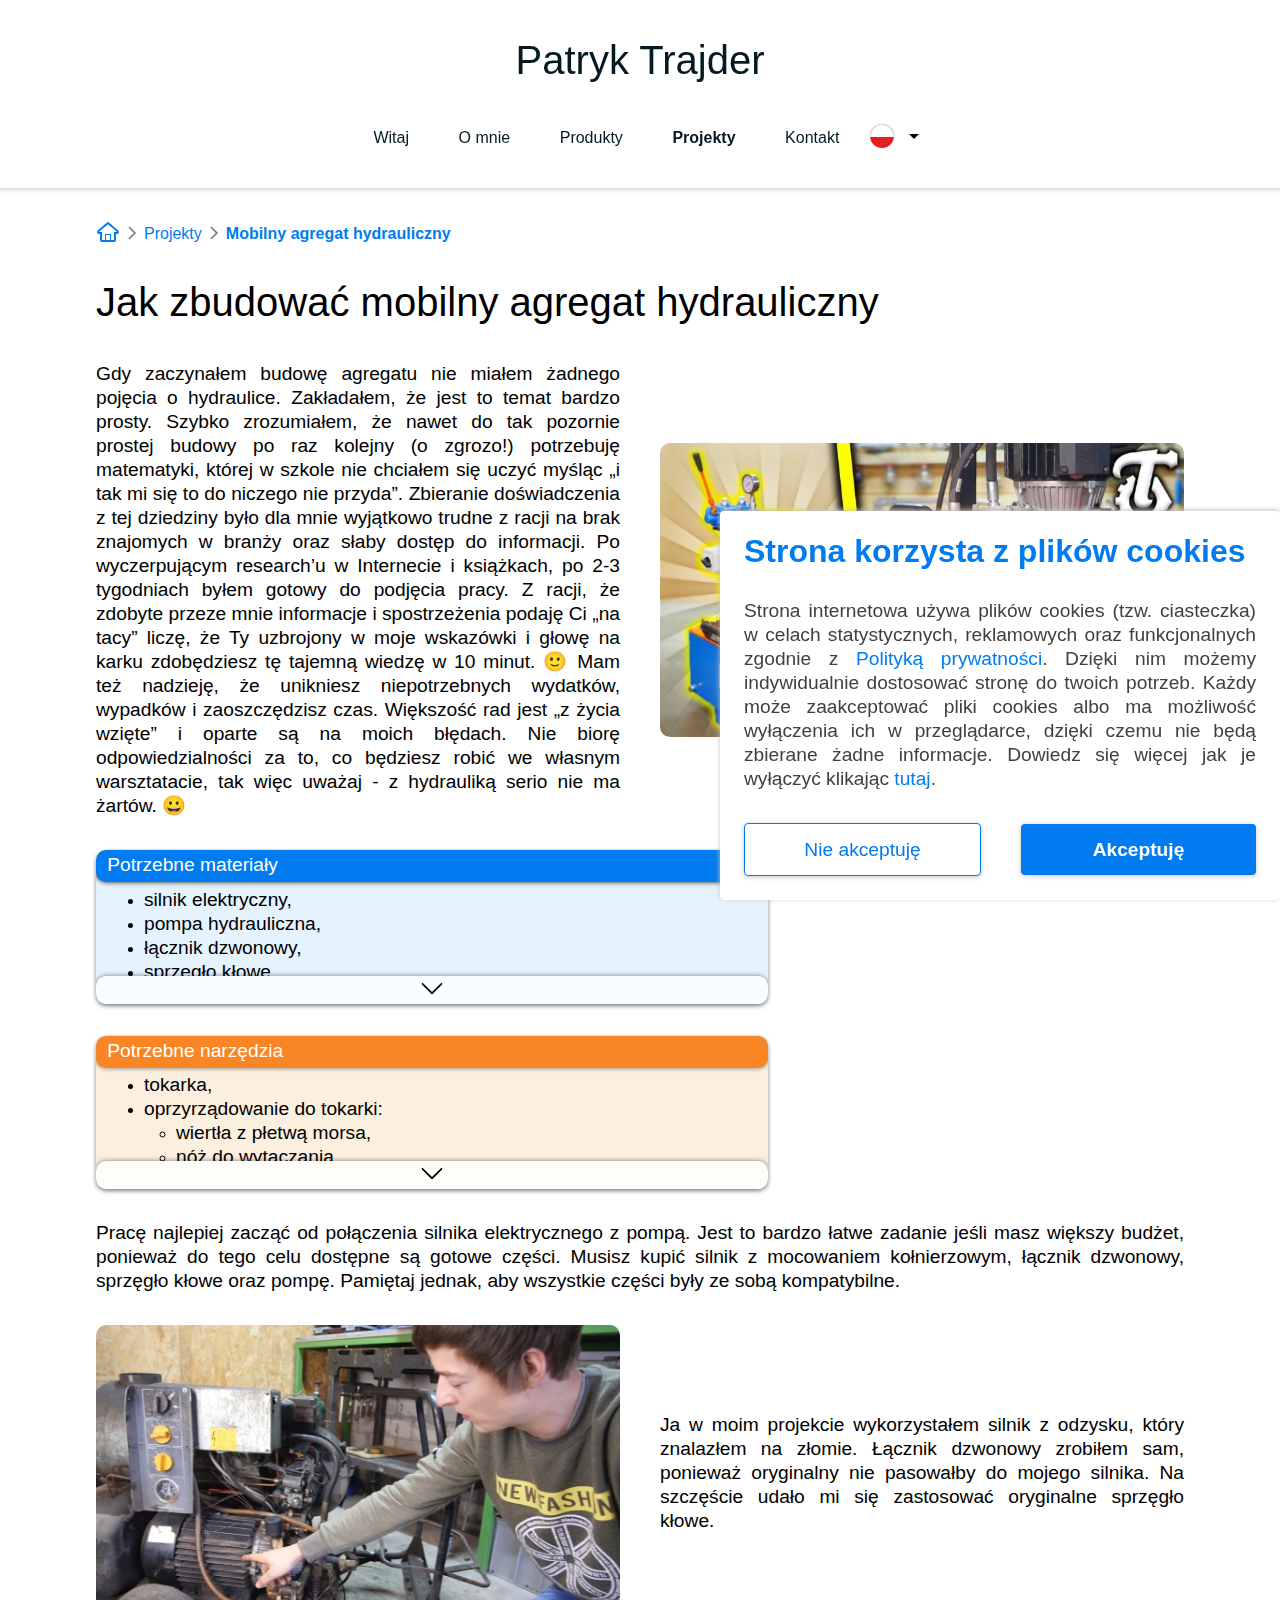
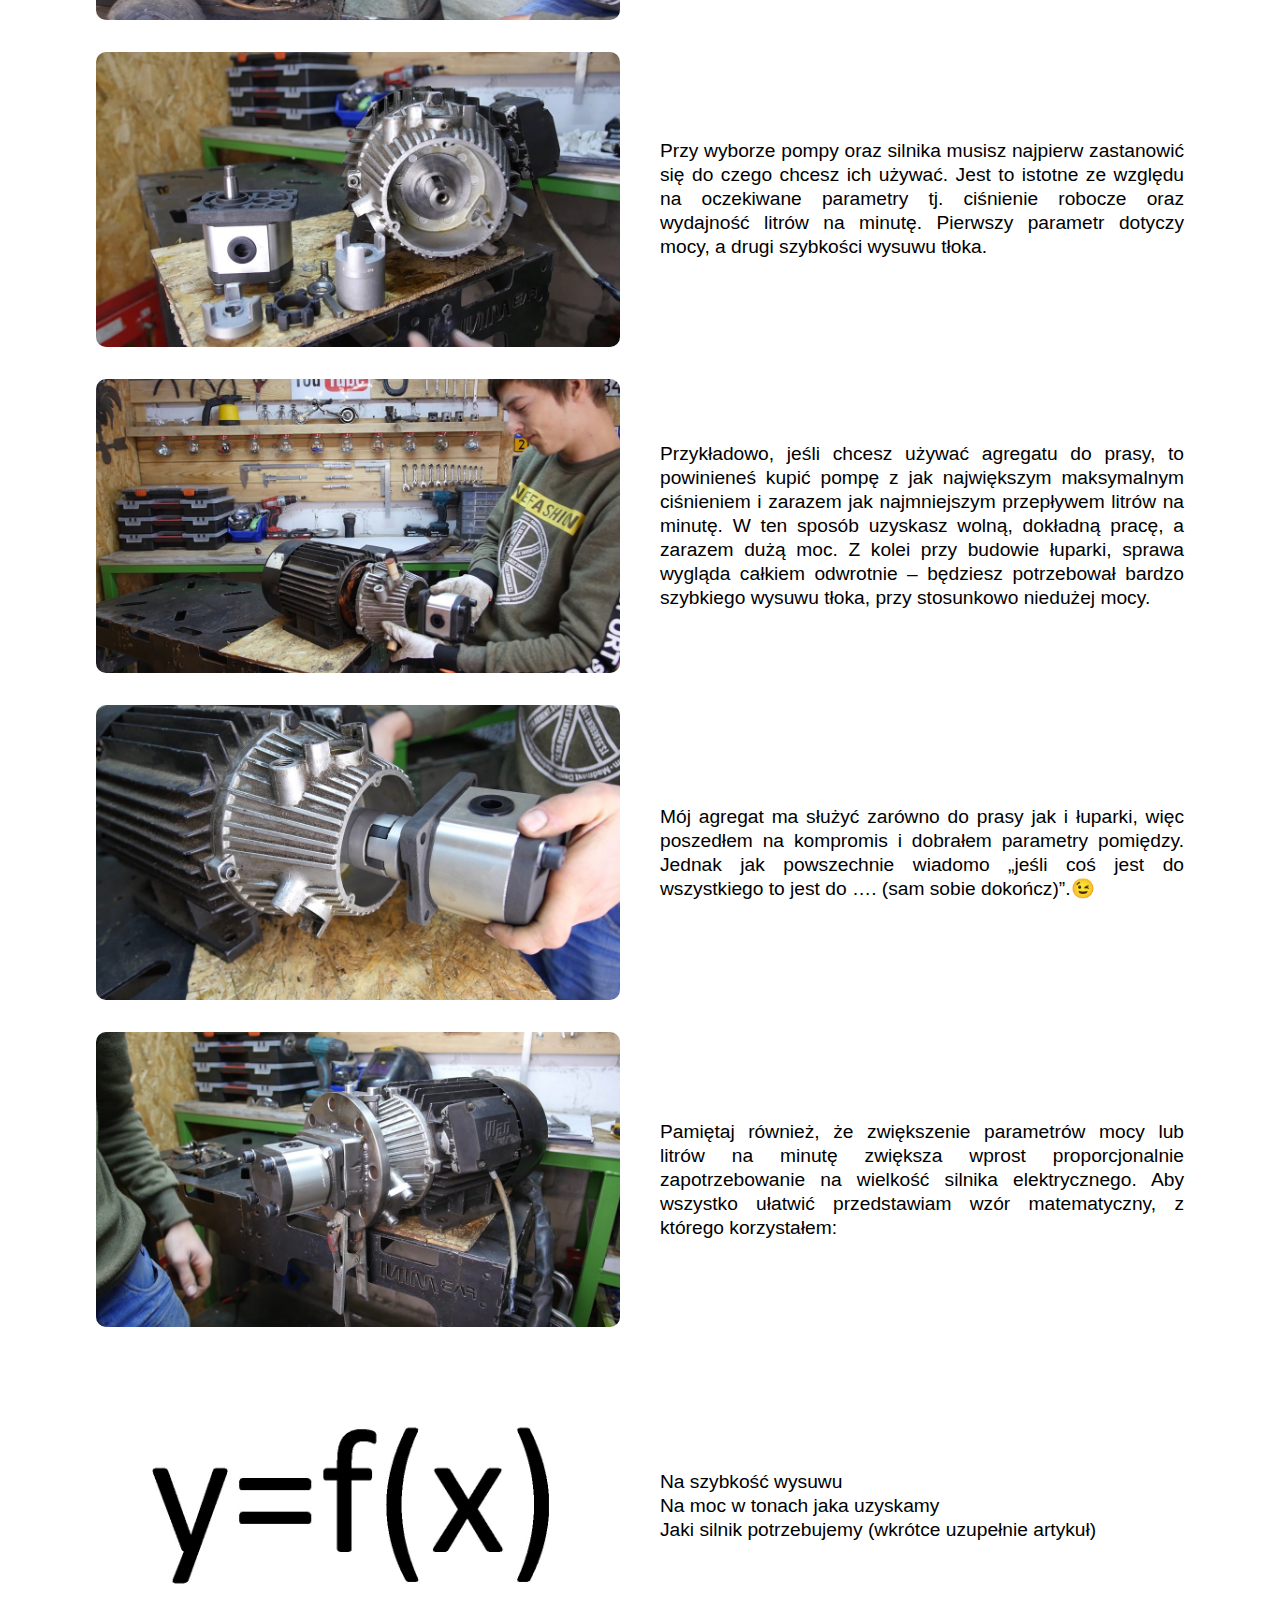
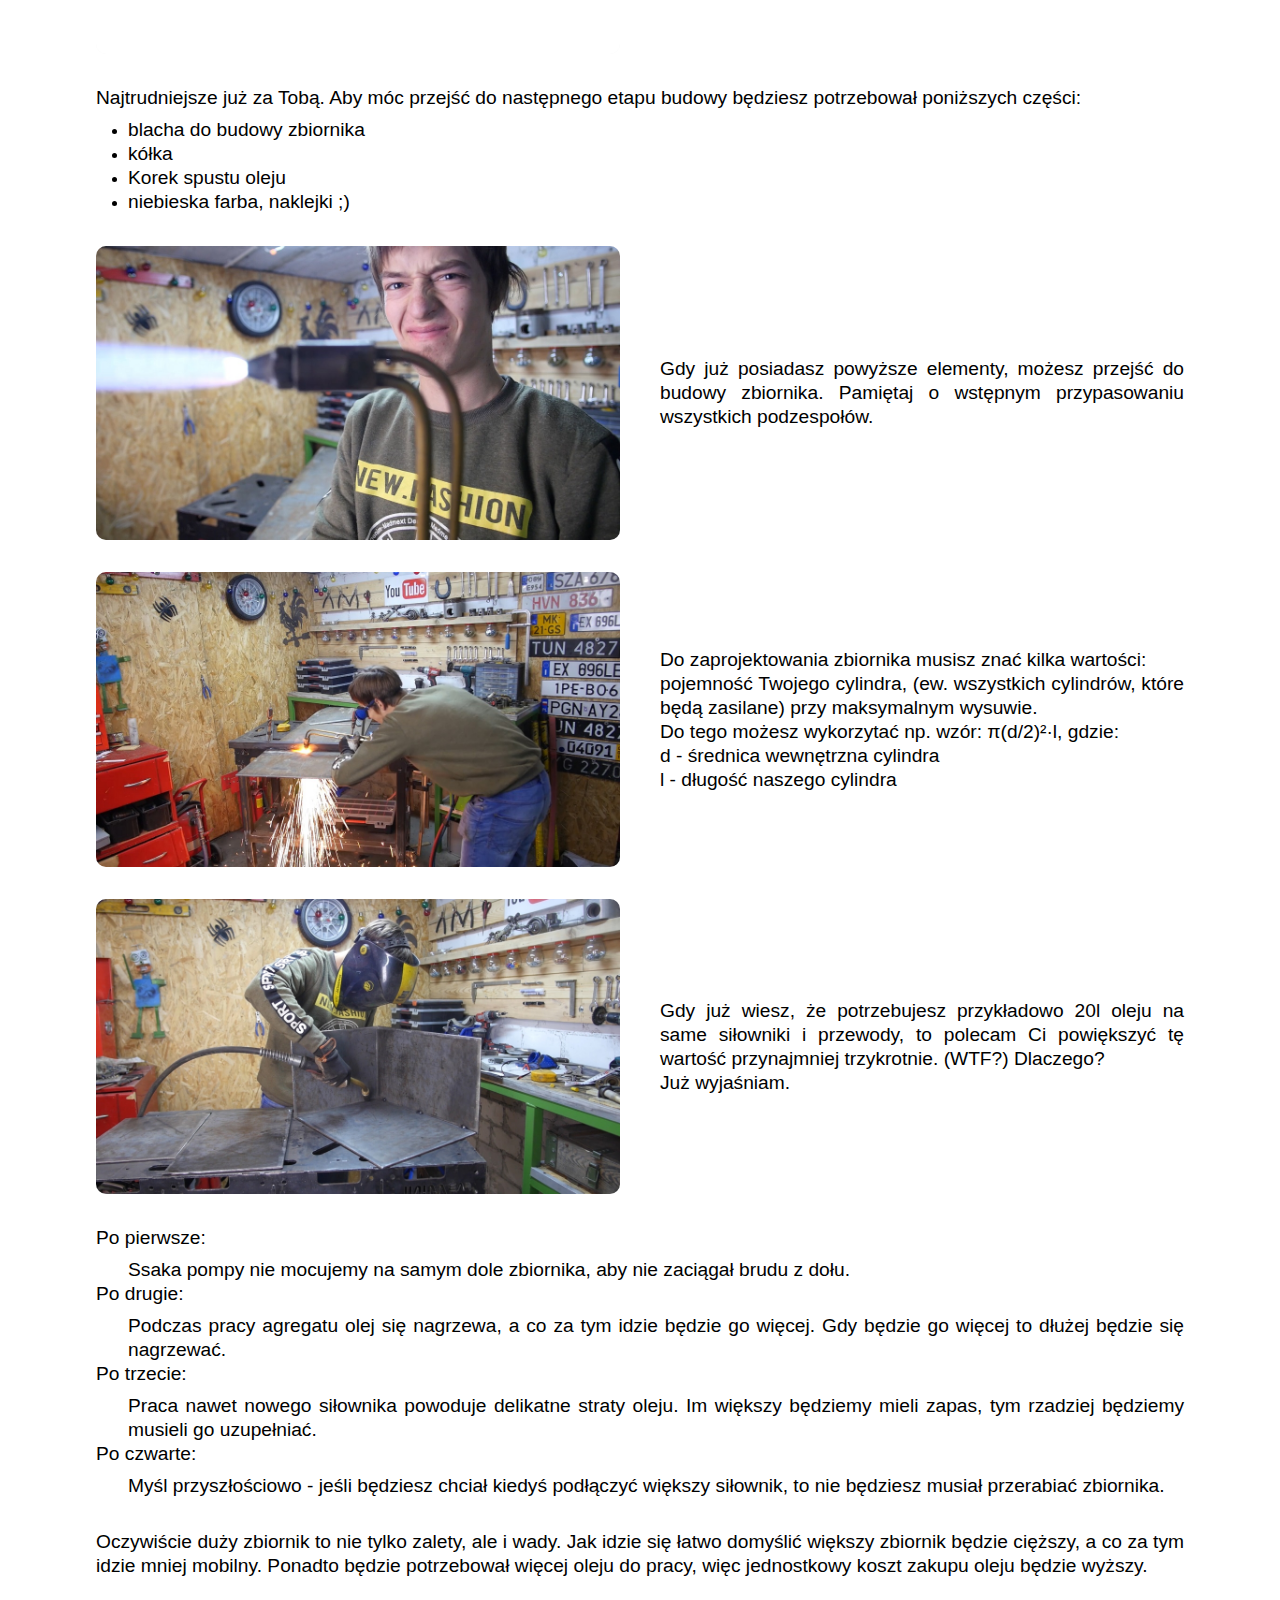
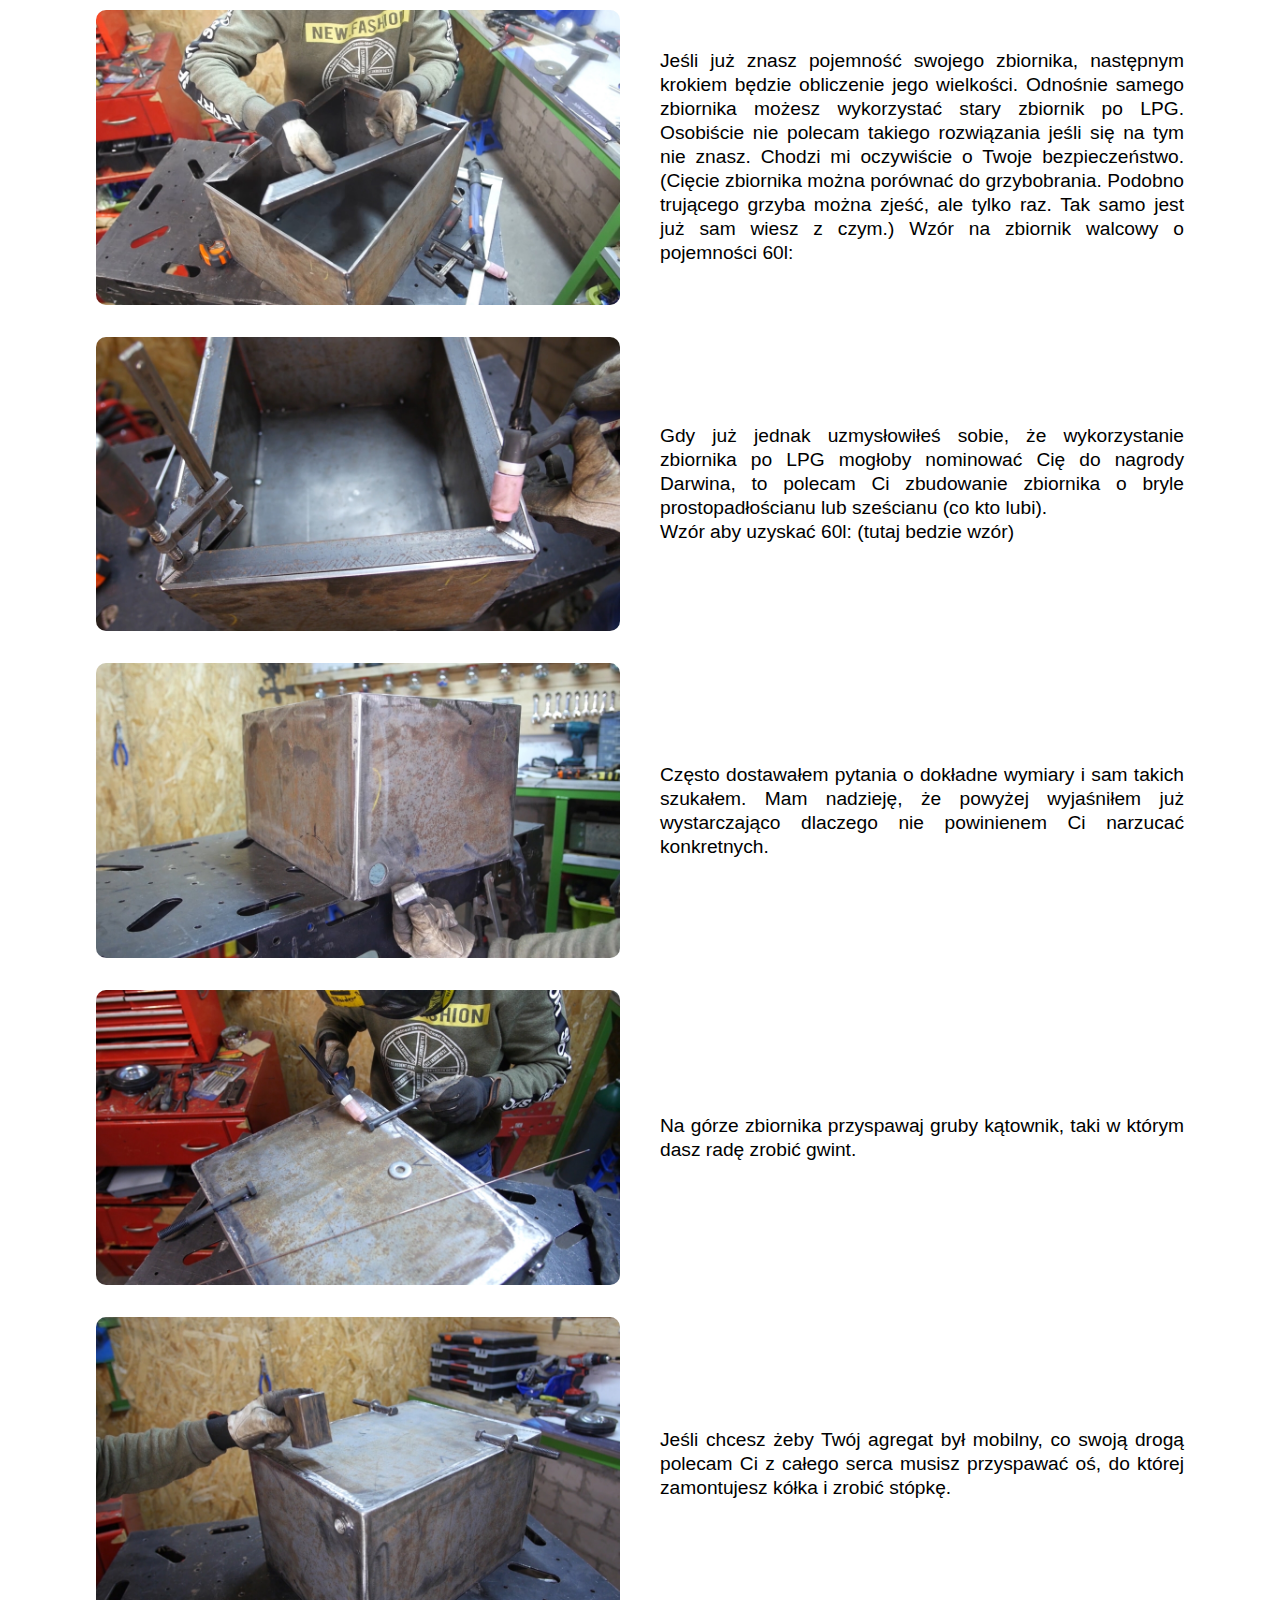
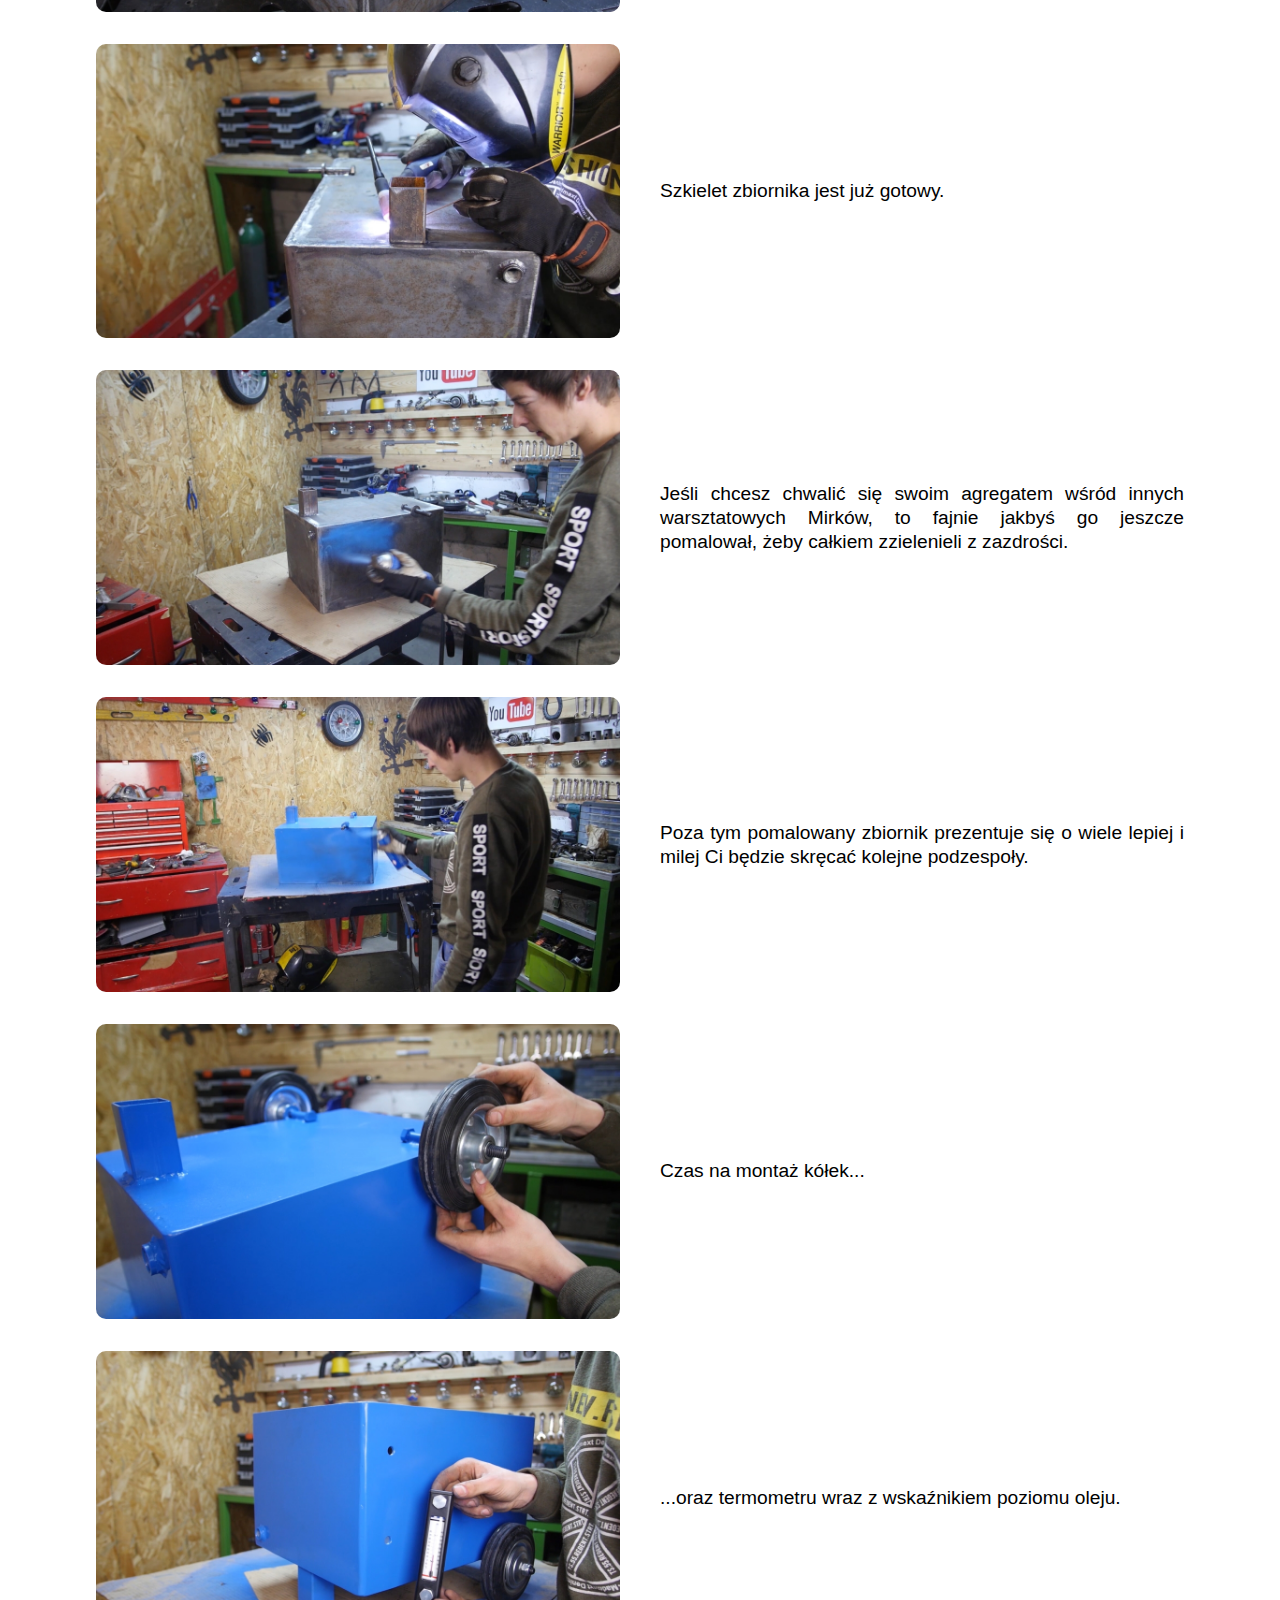
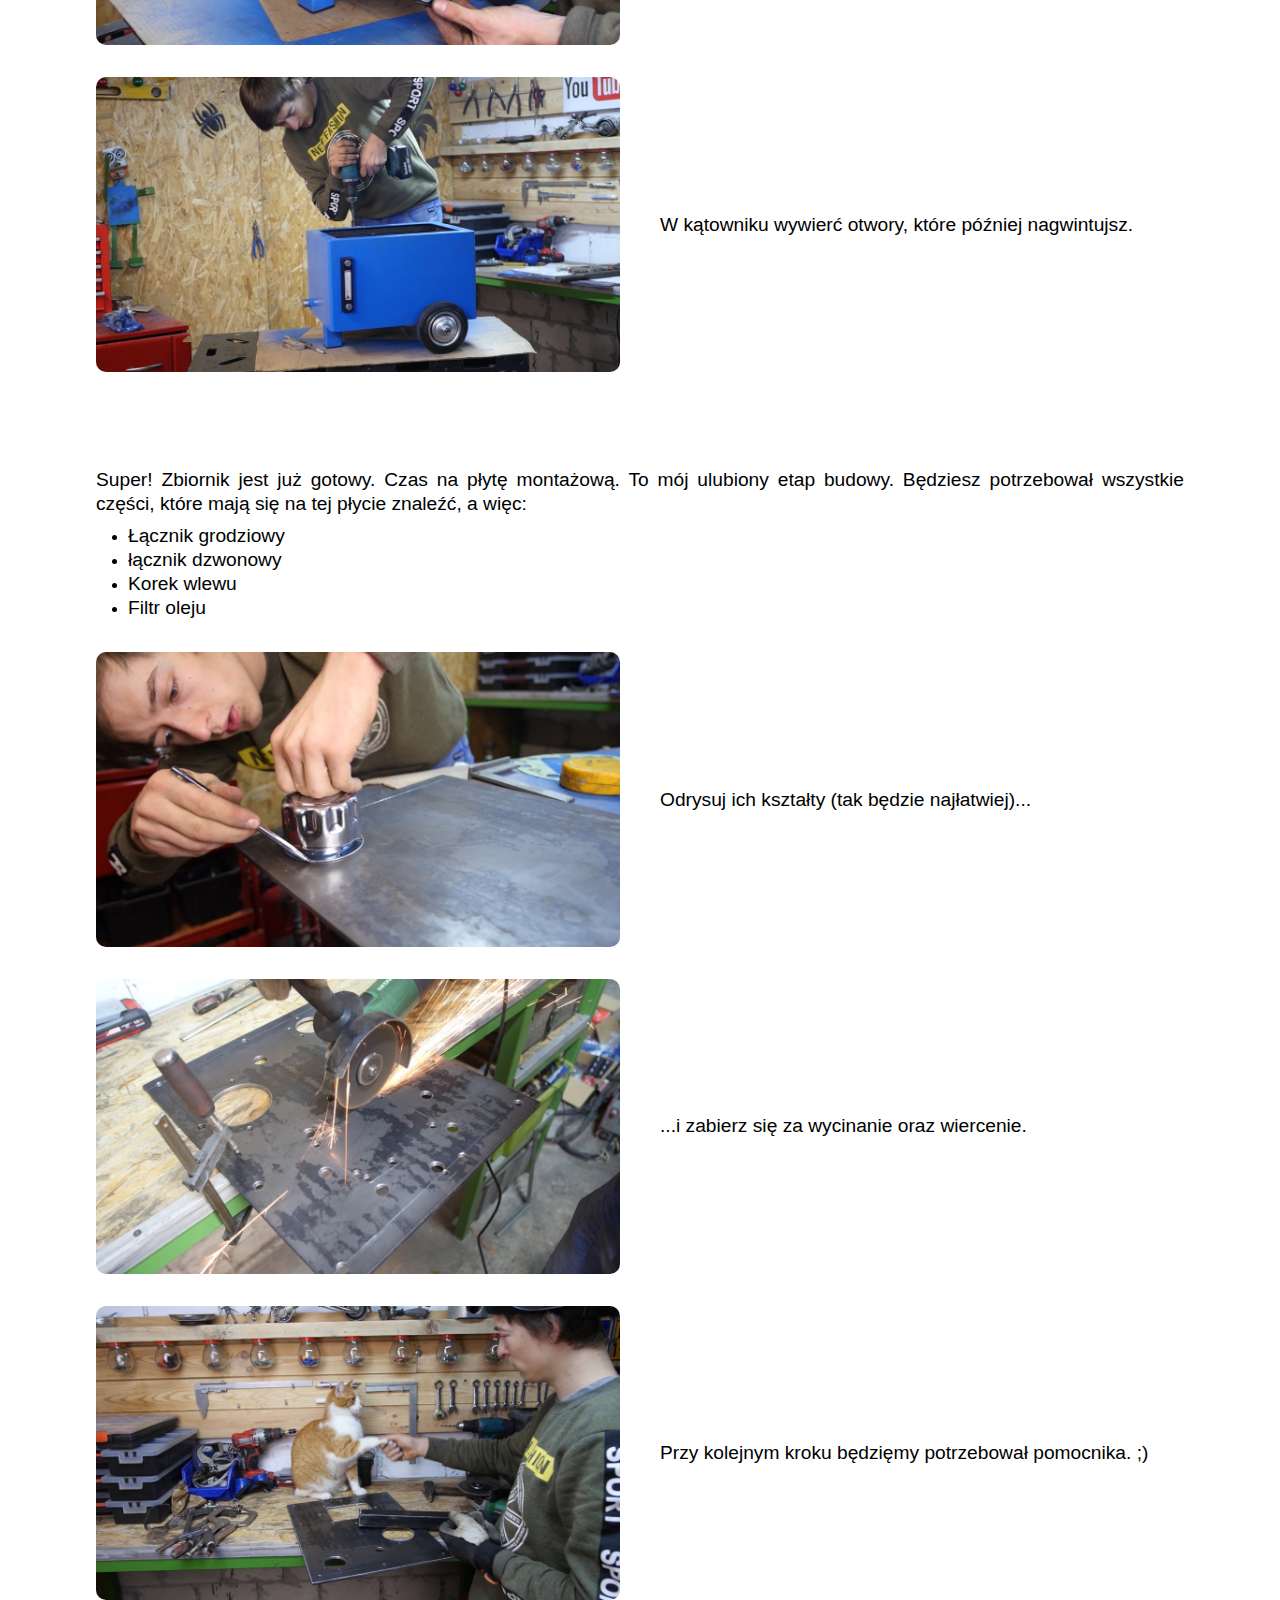
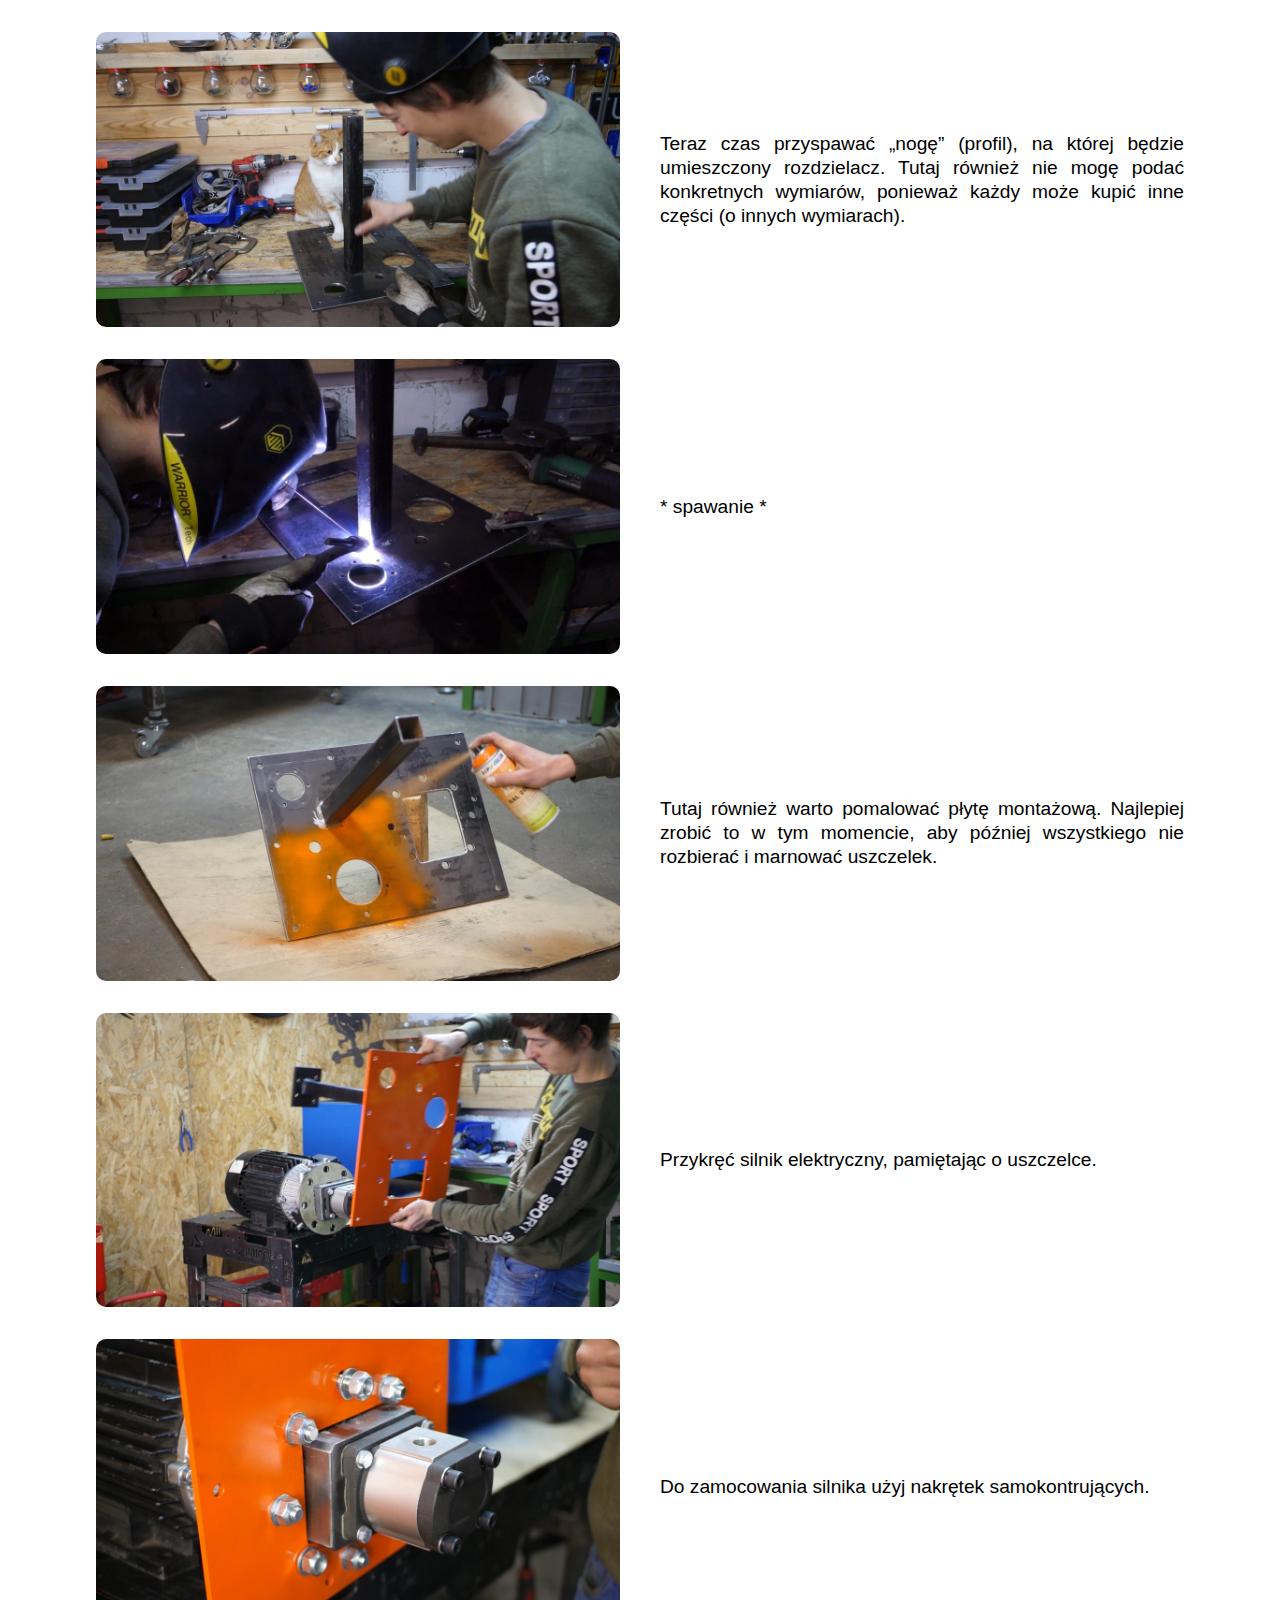
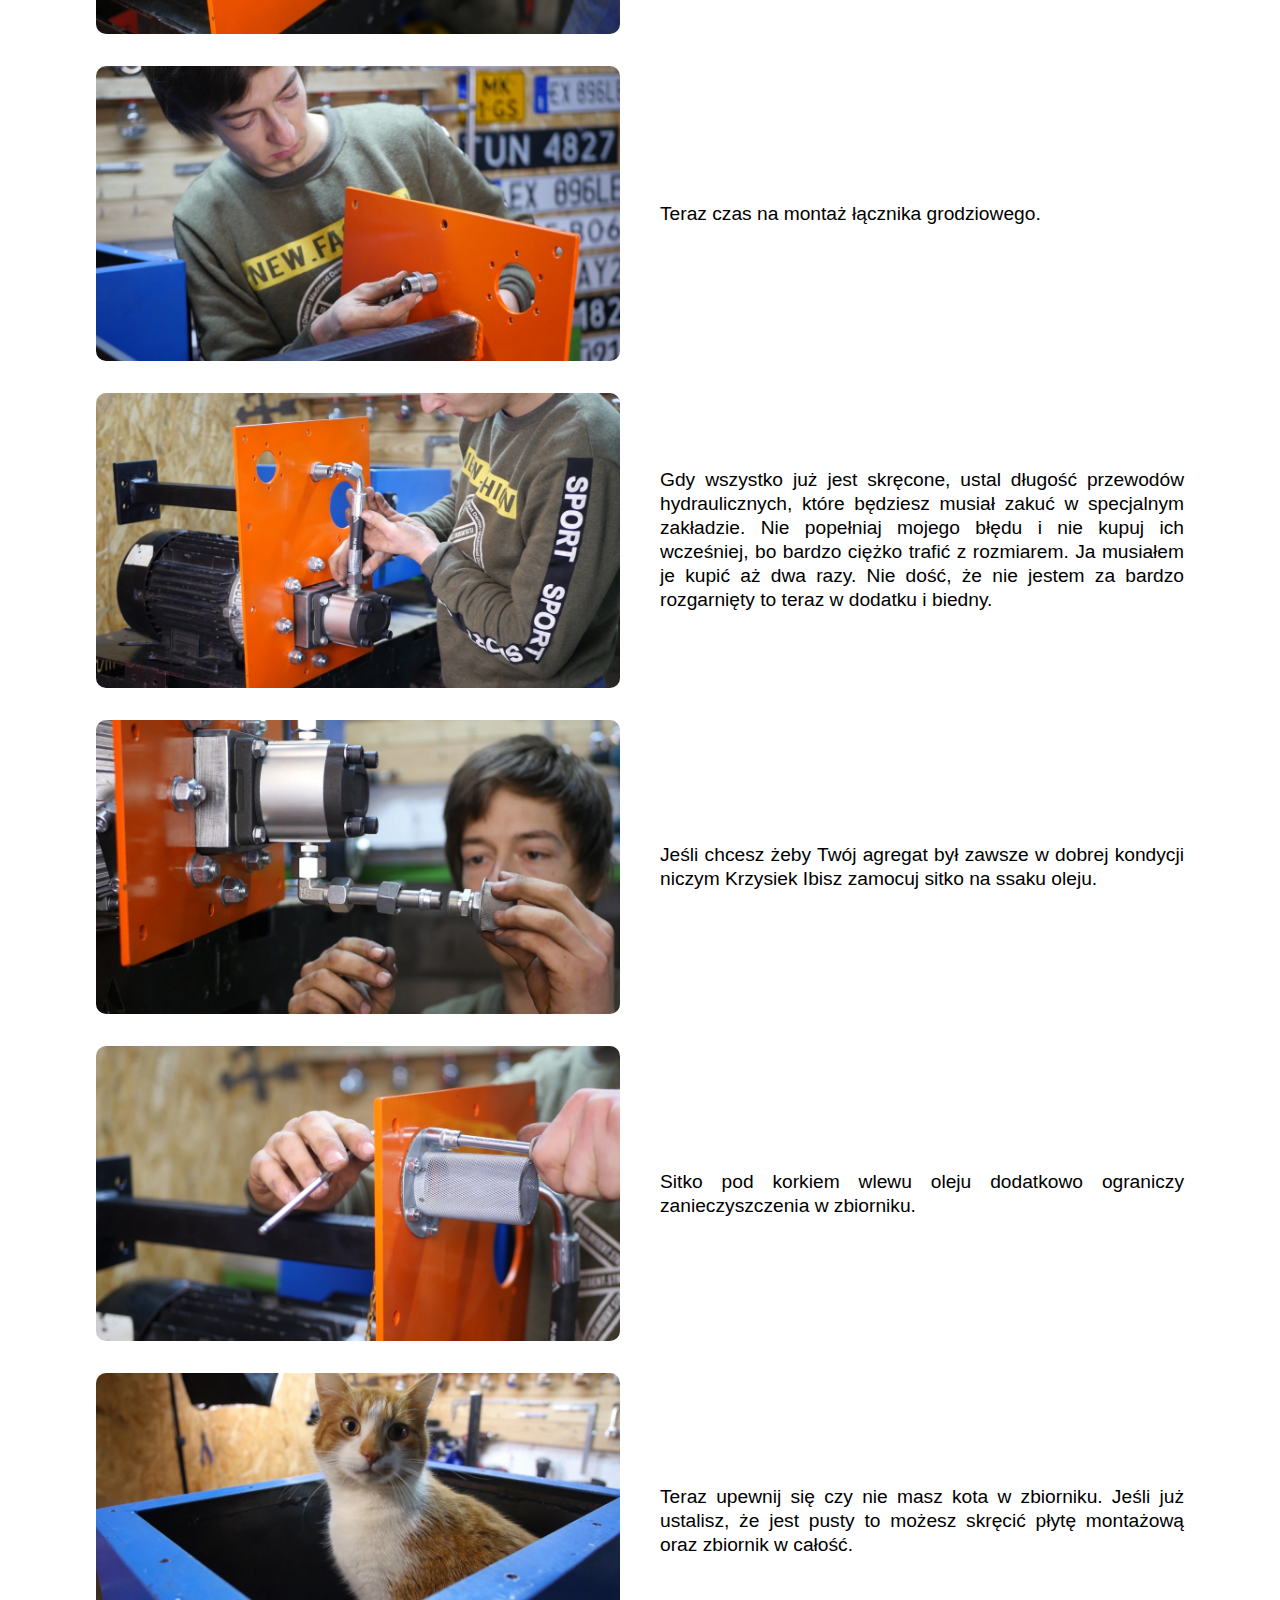
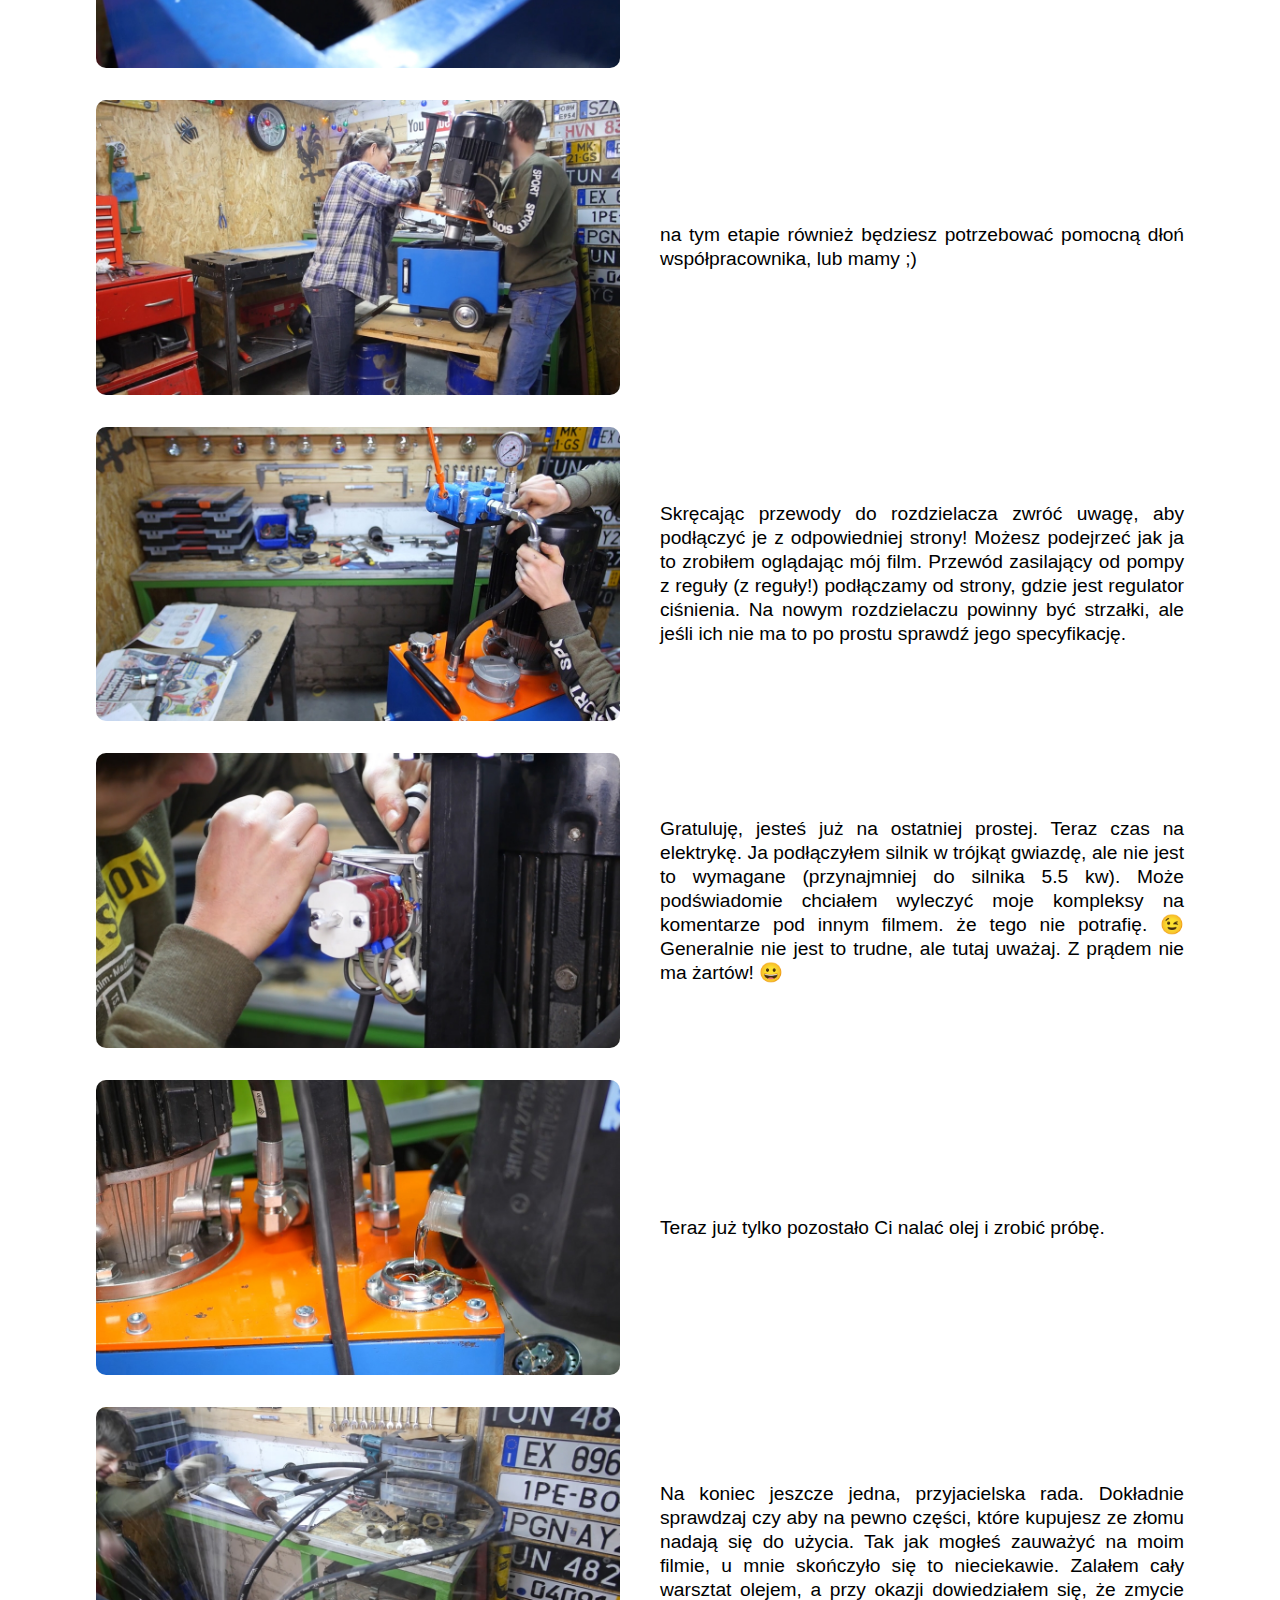
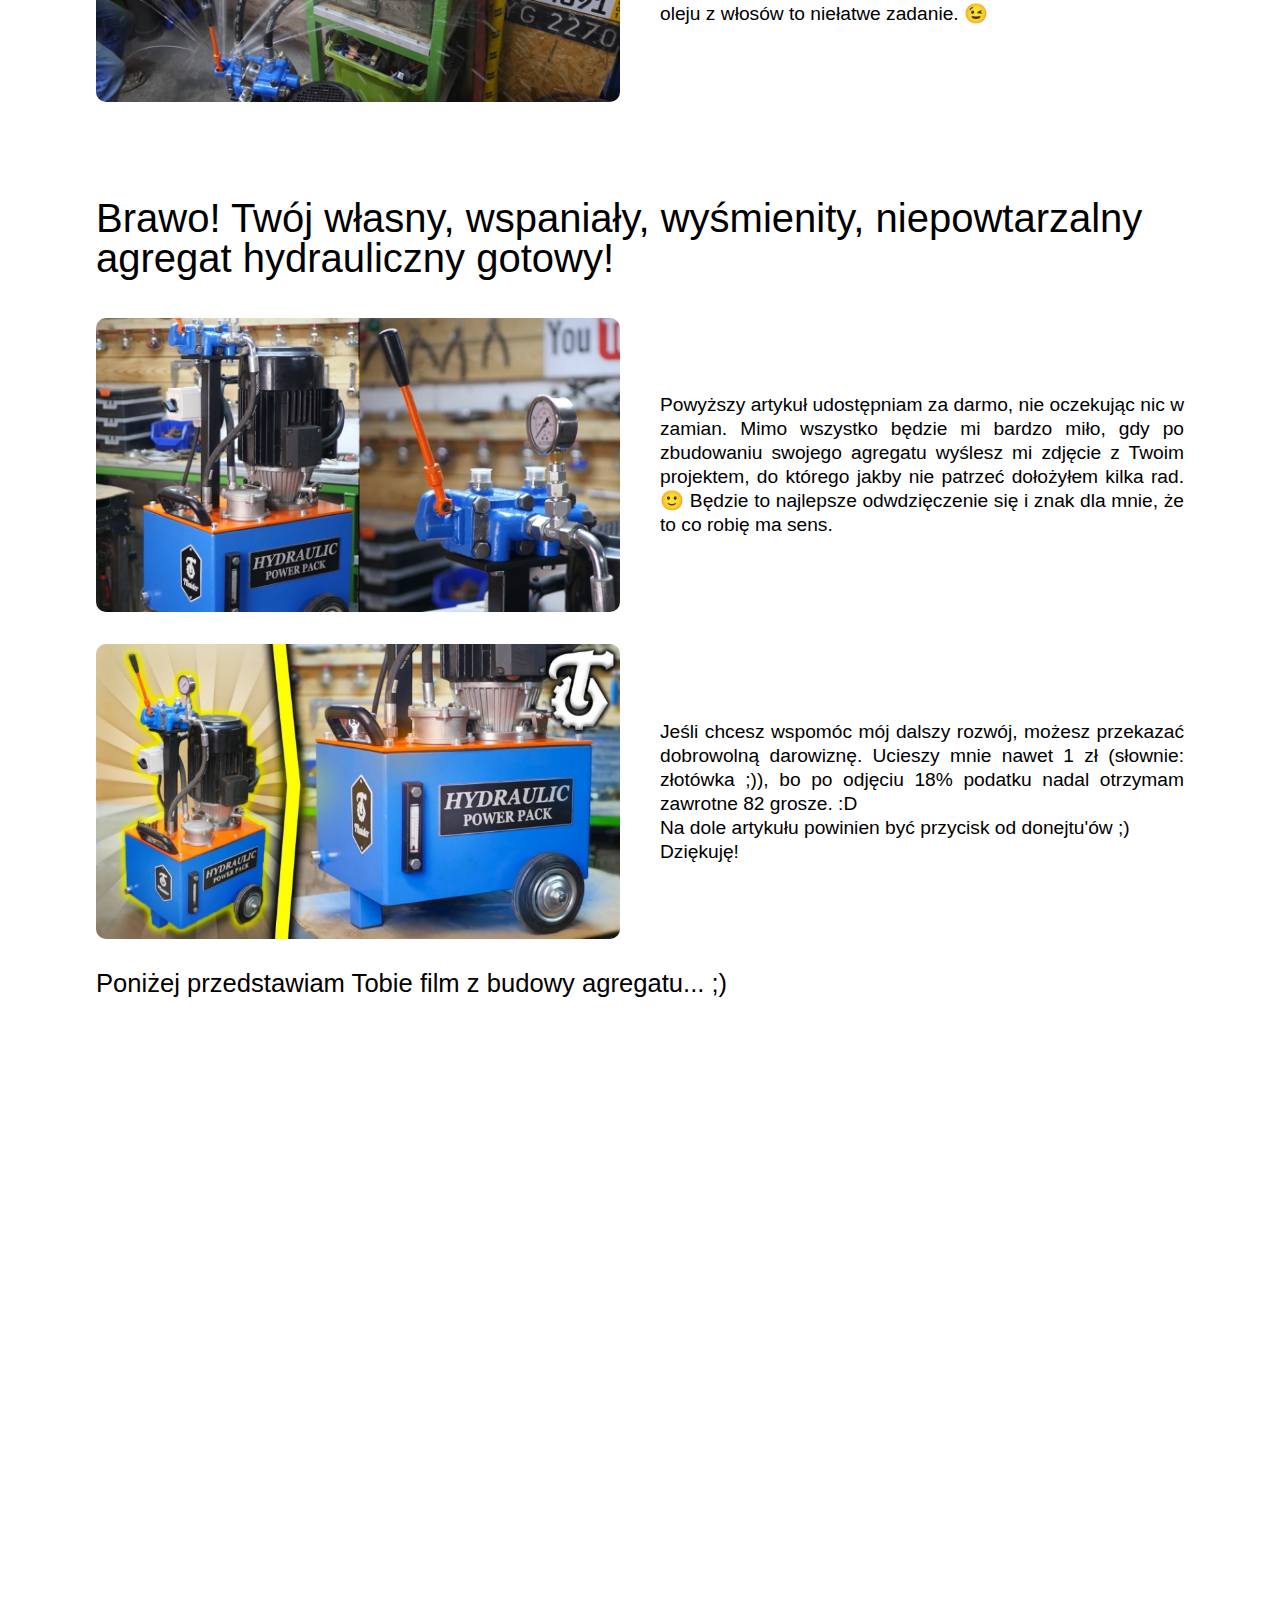
<file: projects/hydraulic-power-pack/index.html>
<!doctype html><html lang="pl"><head><meta charset="utf-8"><meta content="width=device-width,initial-scale=1" name="viewport"><meta content="#007cf0" name="theme-color"><link href="https://patryktrajder.com/projects/hydraulic-power-pack/" rel="canonical"><title>Jak zbudować mobilny agregat hydrauliczny | Patryk Trajder</title><link href="/src/main.css" rel="stylesheet"><link href="/manifest_pl.json" rel="manifest"><script defer src="/src/main.js"></script><script defer src="https://www.googletagmanager.com/gtag/js?id=UA-165608042-1"></script></head><body><svg aria-hidden="true" style="position: absolute; width: 0; height: 0; overflow: hidden;"><defs><symbol id="icon-arrow-drop-down" viewBox="0 0 24 24"><path d="M6.984 9.984h10.031l-5.016 5.016z"></path></symbol><symbol id="icon-arrow-drop-up" viewBox="0 0 24 24"><path d="M6.984 14.016l5.016-5.016 5.016 5.016h-10.031z"></path></symbol><symbol id="icon-facebook" viewBox="0 0 32 32"><path d="M29 0h-26c-1.65 0-3 1.35-3 3v26c0 1.65 1.35 3 3 3h13v-14h-4v-4h4v-2c0-3.306 2.694-6 6-6h4v4h-4c-1.1 0-2 0.9-2 2v2h6l-1 4h-5v14h9c1.65 0 3-1.35 3-3v-26c0-1.65-1.35-3-3-3z"></path></symbol><symbol id="icon-flag-de" viewBox="0 0 512 512"><mask id="a"><circle cx="256" cy="256" fill="#fff" r="256"/></mask><g mask="url(#a)"><path d="M0 345l256.7-25.5L512 345v167H0z" fill="#ffda44"/><path d="M0 167l255-23 257 23v178H0z" fill="#d80027"/><path d="M0 0h512v167H0z" fill="#333"/></g></symbol><symbol id="icon-flag-en-gb" viewBox="0 0 18 18"><style>.flag-GB-st1 {
      fill: #fff;
    }
    .flag-GB-st2 {
      fill: #cf2c40;
    }</style><circle cx="9" cy="9" fill="#00247d" r="9"></circle><path d="M1.012 4.864L15.18 15.531c.728-.689 1.341-1.496 1.807-2.394L2.82 2.469c-.728.689-1.342 1.496-1.808 2.395z" class="flag-GB-st1"></path><path d="M2.82 15.531L16.988 4.864c-.466-.898-1.079-1.705-1.807-2.394L1.013 13.137c.466.898 1.079 1.705 1.807 2.394z" class="flag-GB-st1"></path><path d="M8.999 9.999l.359-.476 6.694 5.058c.207-.261.397-.535.575-.819L9.001 8.001l-.359.476-6.694-5.058c-.207.261-.397.535-.575.818l7.626 5.762z" class="flag-GB-st2"></path><path d="M9.6 8.8l6.712-5.034c-.195-.272-.405-.53-.628-.778L9 8l.6.8zM8.4 9.2l-6.712 5.034c.195.272.405.531.629.779L9 10l-.6-.8z" class="flag-GB-st2"></path><path d="M7 11v6.769c.644.147 1.312.231 2 .231s1.356-.084 2-.231V11h6.769c.147-.644.231-1.312.231-2s-.084-1.356-.231-2H11V.231C10.356.084 9.688 0 9 0S7.644.084 7 .231V7H.231C.084 7.644 0 8.312 0 9s.084 1.356.231 2H7z" class="flag-GB-st1"></path><path d="M7.5 10.5v7.365c.489.082.988.135 1.5.135s1.011-.053 1.5-.135V10.5h7.365c.082-.489.135-.988.135-1.5s-.053-1.011-.135-1.5H10.5V.135C10.011.053 9.512 0 9 0S7.989.053 7.5.135V7.5H.135C.053 7.989 0 8.488 0 9s.053 1.011.135 1.5H7.5z" class="flag-GB-st2"></path></symbol><symbol id="icon-flag-pl" viewBox="0 0 18 18"><circle cx="9" cy="9" fill="#e51f1f" r="9"></circle><path d="M0 9.8C-.5 4.6 3.7 0 9 0c5.4 0 9.5 4.6 9 9.8" fill="#fff"></path><path d="M7.6.1c-.2 0-.4.1-.6.1-.1 0-.3.1-.4.1-.2 0-.4.1-.5.2-.1 0-.3.1-.4.2-.5.2-.5.1-.9.4-.4.2-.5.2-.8.5-.4.2-.5.3-.8.5l-.7.7c-.6.6-1 1.2-1.4 1.9-.2.3-.2.5-.4.8-.1.4-.2.5-.3.9-.1.4-.1.5-.2 1-.1.4-.1.4-.2 1v1.5h.5C.1 4.9 4 .5 9 .5s9 4.4 8.5 9.3h.5V8.3c0-.5 0-.5-.1-1s-.1-.5-.2-.9-.2-.5-.3-.9c-.1-.3-.2-.5-.4-.8-.4-.7-.9-1.4-1.4-1.9l-.3-.3c-.3-.2-.7-.5-.8-.7-.1-.1-.3-.2-.5-.3-.3-.2-.3-.2-.8-.5-.3-.2-.3-.2-.9-.4l-.9-.3c-.1 0-.2-.1-.3-.1-.2 0-.4-.1-.7-.1-.1 0-.2 0-.3-.1-.8 0-1.4 0-2.1.1h-.4z" fill="#c6c9d3"></path></symbol><radialGradient cx="332.14" cy="2511.81" gradientUnits="userSpaceOnUse" id="instagram-a" r="3263.54"><stop offset=".09" stop-color="#fa8f21"/><stop offset=".78" stop-color="#d82d7e"/></radialGradient><radialGradient cx="1516.14" cy="2623.81" gradientUnits="userSpaceOnUse" id="instagram-b" r="2572.12"><stop offset=".64" stop-color="#8c3aaa" stop-opacity="0"/><stop offset="1" stop-color="#8c3aaa"/></radialGradient><symbol id="icon-instagram" viewBox="0 0 2500 2500"><path d="M833.4,1250c0-230.11,186.49-416.7,416.6-416.7s416.7,186.59,416.7,416.7-186.59,416.7-416.7,416.7S833.4,1480.11,833.4,1250m-225.26,0c0,354.5,287.36,641.86,641.86,641.86S1891.86,1604.5,1891.86,1250,1604.5,608.14,1250,608.14,608.14,895.5,608.14,1250M1767.27,582.69a150,150,0,1,0,150.06-149.94h-0.06a150.07,150.07,0,0,0-150,149.94M745,2267.47c-121.87-5.55-188.11-25.85-232.13-43-58.36-22.72-100-49.78-143.78-93.5s-70.88-85.32-93.5-143.68c-17.16-44-37.46-110.26-43-232.13-6.06-131.76-7.27-171.34-7.27-505.15s1.31-373.28,7.27-505.15c5.55-121.87,26-188,43-232.13,22.72-58.36,49.78-100,93.5-143.78s85.32-70.88,143.78-93.5c44-17.16,110.26-37.46,232.13-43,131.76-6.06,171.34-7.27,505-7.27s373.28,1.31,505.15,7.27c121.87,5.55,188,26,232.13,43,58.36,22.62,100,49.78,143.78,93.5s70.78,85.42,93.5,143.78c17.16,44,37.46,110.26,43,232.13,6.06,131.87,7.27,171.34,7.27,505.15s-1.21,373.28-7.27,505.15c-5.55,121.87-25.95,188.11-43,232.13-22.72,58.36-49.78,100-93.5,143.68s-85.42,70.78-143.78,93.5c-44,17.16-110.26,37.46-232.13,43-131.76,6.06-171.34,7.27-505.15,7.27s-373.28-1.21-505-7.27M734.65,7.57c-133.07,6.06-224,27.16-303.41,58.06C349,97.54,279.38,140.35,209.81,209.81S97.54,349,65.63,431.24c-30.9,79.46-52,170.34-58.06,303.41C1.41,867.93,0,910.54,0,1250s1.41,382.07,7.57,515.35c6.06,133.08,27.16,223.95,58.06,303.41,31.91,82.19,74.62,152,144.18,221.43S349,2402.37,431.24,2434.37c79.56,30.9,170.34,52,303.41,58.06C868,2498.49,910.54,2500,1250,2500s382.07-1.41,515.35-7.57c133.08-6.06,223.95-27.16,303.41-58.06,82.19-32,151.86-74.72,221.43-144.18s112.18-139.24,144.18-221.43c30.9-79.46,52.1-170.34,58.06-303.41,6.06-133.38,7.47-175.89,7.47-515.35s-1.41-382.07-7.47-515.35c-6.06-133.08-27.16-224-58.06-303.41-32-82.19-74.72-151.86-144.18-221.43S2150.95,97.54,2068.86,65.63c-79.56-30.9-170.44-52.1-303.41-58.06C1632.17,1.51,1589.56,0,1250.1,0S868,1.41,734.65,7.57" fill="url(#instagram-a)"/><path d="M833.4,1250c0-230.11,186.49-416.7,416.6-416.7s416.7,186.59,416.7,416.7-186.59,416.7-416.7,416.7S833.4,1480.11,833.4,1250m-225.26,0c0,354.5,287.36,641.86,641.86,641.86S1891.86,1604.5,1891.86,1250,1604.5,608.14,1250,608.14,608.14,895.5,608.14,1250M1767.27,582.69a150,150,0,1,0,150.06-149.94h-0.06a150.07,150.07,0,0,0-150,149.94M745,2267.47c-121.87-5.55-188.11-25.85-232.13-43-58.36-22.72-100-49.78-143.78-93.5s-70.88-85.32-93.5-143.68c-17.16-44-37.46-110.26-43-232.13-6.06-131.76-7.27-171.34-7.27-505.15s1.31-373.28,7.27-505.15c5.55-121.87,26-188,43-232.13,22.72-58.36,49.78-100,93.5-143.78s85.32-70.88,143.78-93.5c44-17.16,110.26-37.46,232.13-43,131.76-6.06,171.34-7.27,505-7.27s373.28,1.31,505.15,7.27c121.87,5.55,188,26,232.13,43,58.36,22.62,100,49.78,143.78,93.5s70.78,85.42,93.5,143.78c17.16,44,37.46,110.26,43,232.13,6.06,131.87,7.27,171.34,7.27,505.15s-1.21,373.28-7.27,505.15c-5.55,121.87-25.95,188.11-43,232.13-22.72,58.36-49.78,100-93.5,143.68s-85.42,70.78-143.78,93.5c-44,17.16-110.26,37.46-232.13,43-131.76,6.06-171.34,7.27-505.15,7.27s-373.28-1.21-505-7.27M734.65,7.57c-133.07,6.06-224,27.16-303.41,58.06C349,97.54,279.38,140.35,209.81,209.81S97.54,349,65.63,431.24c-30.9,79.46-52,170.34-58.06,303.41C1.41,867.93,0,910.54,0,1250s1.41,382.07,7.57,515.35c6.06,133.08,27.16,223.95,58.06,303.41,31.91,82.19,74.62,152,144.18,221.43S349,2402.37,431.24,2434.37c79.56,30.9,170.34,52,303.41,58.06C868,2498.49,910.54,2500,1250,2500s382.07-1.41,515.35-7.57c133.08-6.06,223.95-27.16,303.41-58.06,82.19-32,151.86-74.72,221.43-144.18s112.18-139.24,144.18-221.43c30.9-79.46,52.1-170.34,58.06-303.41,6.06-133.38,7.47-175.89,7.47-515.35s-1.41-382.07-7.47-515.35c-6.06-133.08-27.16-224-58.06-303.41-32-82.19-74.72-151.86-144.18-221.43S2150.95,97.54,2068.86,65.63c-79.56-30.9-170.44-52.1-303.41-58.06C1632.17,1.51,1589.56,0,1250.1,0S868,1.41,734.65,7.57" fill="url(#instagram-b)"/></symbol><symbol id="icon-messenger" viewBox="0 0 32 32"><path d="M0 15.52c0-8.92 6.987-15.52 16-15.52s16 6.6 16 15.52-6.987 15.52-16 15.52c-1.613 0-3.173-0.213-4.627-0.613-0.1-0.028-0.214-0.044-0.333-0.044-0.188 0-0.367 0.041-0.529 0.114l0.008-0.003-3.187 1.4c-0.153 0.070-0.332 0.111-0.521 0.111-0.694 0-1.259-0.553-1.279-1.242l-0-0.002-0.093-2.853c-0.016-0.361-0.177-0.681-0.426-0.906l-0.001-0.001c-3.085-2.791-5.015-6.808-5.015-11.277 0-0.071 0.001-0.143 0.001-0.214l-0 0.011zM11.093 12.6l-4.693 7.467c-0.467 0.707 0.427 1.52 1.093 1l5.053-3.827c0.347-0.267 0.8-0.267 1.16 0l3.733 2.8c1.12 0.84 2.72 0.533 3.467-0.64l4.693-7.467c0.467-0.707-0.427-1.507-1.093-1l-5.053 3.827c-0.333 0.267-0.8 0.267-1.147 0l-3.733-2.8c-0.397-0.303-0.901-0.485-1.447-0.485-0.853 0-1.602 0.445-2.028 1.115l-0.006 0.010z"></path></symbol><symbol id="icon-mobile" viewBox="0 0 32 32"><path d="M23 0h-14c-1.65 0-3 1.35-3 3v26c0 1.65 1.35 3 3 3h14c1.65 0 3-1.35 3-3v-26c0-1.65-1.35-3-3-3zM12 1.5h8v1h-8v-1zM16 30c-1.105 0-2-0.895-2-2s0.895-2 2-2 2 0.895 2 2-0.895 2-2 2zM24 24h-16v-20h16v20z"></path></symbol><symbol id="icon-youtube" viewBox="0 0 32 32"><path d="M31.681 9.6c0 0-0.313-2.206-1.275-3.175-1.219-1.275-2.581-1.281-3.206-1.356-4.475-0.325-11.194-0.325-11.194-0.325h-0.012c0 0-6.719 0-11.194 0.325-0.625 0.075-1.987 0.081-3.206 1.356-0.963 0.969-1.269 3.175-1.269 3.175s-0.319 2.588-0.319 5.181v2.425c0 2.587 0.319 5.181 0.319 5.181s0.313 2.206 1.269 3.175c1.219 1.275 2.819 1.231 3.531 1.369 2.563 0.244 10.881 0.319 10.881 0.319s6.725-0.012 11.2-0.331c0.625-0.075 1.988-0.081 3.206-1.356 0.962-0.969 1.275-3.175 1.275-3.175s0.319-2.587 0.319-5.181v-2.425c-0.006-2.588-0.325-5.181-0.325-5.181zM12.694 20.15v-8.994l8.644 4.513-8.644 4.481z"></path></symbol><symbol id="icon-arrow-right" viewBox="0 0 24 24"><path d="M6.49 20.13l1.77 1.77 9.9-9.9-9.9-9.9-1.77 1.77L14.62 12l-8.13 8.13z"/></symbol><symbol id="icon-chevron-up" viewBox="0 0 20 20"><path d="M2.582 13.891c-0.272 0.268-0.709 0.268-0.979 0s-0.271-0.701 0-0.969l7.908-7.83c0.27-0.268 0.707-0.268 0.979 0l7.908 7.83c0.27 0.268 0.27 0.701 0 0.969s-0.709 0.268-0.978 0l-7.42-7.141-7.418 7.141z"></path></symbol><symbol id="icon-chevron-down" viewBox="0 0 20 20"><path d="M17.418 6.109c0.272-0.268 0.709-0.268 0.979 0s0.271 0.701 0 0.969l-7.908 7.83c-0.27 0.268-0.707 0.268-0.979 0l-7.908-7.83c-0.27-0.268-0.27-0.701 0-0.969s0.709-0.268 0.979 0l7.419 7.141 7.418-7.141z"></path></symbol><symbol id="icon-home" viewBox="0 0 24 24"><path d="M22.262 10.468c-3.39-2.854-9.546-8.171-9.607-8.225l-0.655-0.563-0.652 0.563c-0.062 0.053-6.221 5.368-9.66 8.248-0.438 0.394-0.688 0.945-0.688 1.509 0 1.104 0.896 2 2 2h1v6c0 1.104 0.896 2 2 2h12c1.104 0 2-0.896 2-2v-6h1c1.104 0 2-0.896 2-2 0-0.598-0.275-1.161-0.738-1.532zM14 20h-4v-5h4v5zM18 12l0.002 8c-0.002 0-3.002 0-3.002 0v-6h-6v6h-3v-8h-3.001c2.765-2.312 7.315-6.227 9.001-7.68 1.686 1.453 6.234 5.367 9 7.681 0 0-3 0-3-0.001z"></path></symbol></defs></svg><header><div><h1><a href="/" title="Strona główna">Patryk Trajder</a></h1><h1 class="second-logo"><a href="/" title="Strona główna">Patryk Trajder</a></h1><div class="menu"><nav><ul><li><a href="/" title="Strona główna">Witaj</a></li><li><a href="/about/" title="Poznajmy się lepiej!">O mnie</a></li><li><a href="/products/">Produkty</a></li><li class="current"><a href="/projects/">Projekty</a></li><li><a href="#contact">Kontakt</a></li><li><div class="language-dropdown"><button class="current" title="Zmień język"><svg class="icon flag"><use xlink:href="#icon-flag-pl"></use></svg><svg class="icon arrow"><use xlink:href="#icon-arrow-drop-down"></use></svg></button><div class="list"><button title="Angielski" data-lang="en-gb"><svg class="icon"><use xlink:href="#icon-flag-en-gb"></use></svg></button><button title="Niemiecki" data-lang="de"><svg class="icon"><use xlink:href="#icon-flag-de"></use></svg></button></div></div></li></ul></nav><button class="menu-button" aria-label="Menu"><span></span></button></div></div></header><main><article><section class="gap-top"><header><nav class="breadcrumbs"><span><a href="/" title="Strona główna"><svg class="icon home"><use xlink:href="#icon-home"></use></svg></a><svg class="icon"><use xlink:href="#icon-arrow-right"></use></svg></span><span><a href="/projects/">Projekty</a><svg class="icon"><use xlink:href="#icon-arrow-right"></use></svg></span><a href="/projects/hydraulic-power-pack/"><b>Mobilny agregat hydrauliczny</b></a></nav><h1>Jak zbudować mobilny agregat hydrauliczny</h1></header><div class="row"><div><p>Gdy zaczynałem budowę agregatu nie miałem żadnego pojęcia o hydraulice. Zakładałem, że jest to temat bardzo prosty. Szybko zrozumiałem, że nawet do tak pozornie prostej budowy po raz kolejny (o zgrozo!) potrzebuję matematyki, której w szkole nie chciałem się uczyć myśląc <q>i tak mi się to do niczego nie przyda</q>. Zbieranie doświadczenia z tej dziedziny było dla mnie wyjątkowo trudne z racji na brak znajomych w branży oraz słaby dostęp do informacji. Po wyczerpującym research’u w Internecie i książkach, po 2-3 tygodniach byłem gotowy do podjęcia pracy. Z racji, że zdobyte przeze mnie informacje i spostrzeżenia podaję Ci <q>na tacy</q> liczę, że Ty uzbrojony w moje wskazówki i głowę na karku zdobędziesz tę tajemną wiedzę w 10 minut. 🙂 Mam też nadzieję, że unikniesz niepotrzebnych wydatków, wypadków i zaoszczędzisz czas. Większość rad jest <q>z życia wzięte</q> i oparte są na moich błędach. Nie biorę odpowiedzialności za to, co będziesz robić we własnym warsztatacie, tak więc uważaj - z hydrauliką serio nie ma żartów. 😀</p></div><div><div class="image-loading"><img alt="gotowy hydrauliczny zespół napędowy" src="/assets/images/projects/hydraulic-power-pack/thumb.jpg" sizes="(max-width: 768px) calc(100vw - 4rem), (max-width: 70em) calc((100vw - 6.5em) / 2), calc(63.5em / 2)" srcset="/assets/images/projects/hydraulic-power-pack/thumb-w320.jpg 320w, /assets/images/projects/hydraulic-power-pack/thumb-w768.jpg 768w, /assets/images/projects/hydraulic-power-pack/thumb.jpg 1280w"></div></div></div><div class="expander shrink materials"><header><p>Potrzebne materiały</p></header><div class="container"><ul class="dots"><li><p>silnik elektryczny,</p></li><li><p>pompa hydrauliczna,</p></li><li><p>łącznik dzwonowy,</p></li><li><p>sprzęgło kłowe,</p></li><li><p>rozdzielacz,</p></li><li><p>przewody hydrauliczne,</p></li><li><p>arkusz blachy (do budowy zbiornika),</p></li><li><p>termometr wraz z wskaźnikiem poziomu oleju,</p></li><li><p>kółka,</p></li><li><p>korek spustowy,</p></li><li><p>korek wlewu,</p></li><li><p>filtr oleju,</p></li><li><p>łącznik grodziowy,</p></li><li><p>ssak z siatki,</p></li><li><p>manometr,</p></li><li><p>przełącznik elektryczny,</p></li><li><p>olej hydrauliczny,</p></li><li><p>naklejki i farba 😉</p></li></ul></div><button><svg class="icon"><use xlink:href="#icon-chevron-down"></use></svg></button></div><div class="gap-top expander shrink tools"><header><p>Potrzebne narzędzia</p></header><div class="container"><ul class="dots"><li><p>tokarka,</p></li><li><p>oprzyrządowanie do tokarki:</p><ul class="dots"><li><p>wiertła z płetwą morsa,</p></li><li><p>nóż do wytaczania,</p></li><li><p>nóż do planowania,</p></li><li><p>nóż do toczenia wzdłużnego,</p></li></ul></li><li><p>szlifierka kątowa + tarcze 1; 2,5; 4 mm,</p></li><li><p>spawarka wraz z osprzętem do spawania stali czarnej,</p></li><li><p>wiertarka stołowa,</p></li><li><p>palnik gazowy,</p></li><li><p>wkrętarka lub wiertarka,</p></li><li><p>gwintownik M10x1,50</p></li><li><p>pokrętło do gwintowników w zakresie M1-M10,</p></li><li><p>fazownik / pogłebiacz stożkowy,</p></li><li><p>olejarka,</p></li><li><p>punktak,</p></li><li><p>ściski stolarskie,</p></li><li><p>dysk listkowy (papier ścierny na wiertarkę),</p></li><li><p>spray niebieski,</p></li><li><p>spray pomaranczowy,</p></li><li><p>pilniki, młotki i inne typowe narzędzia ręczne.</p></li></ul><p class="gap-top single-out">Narzędzia pomiarowe:</p><ul class="dots"><li><p>czujnik zegarowy,</p></li><li><p>suwmiarka uniwersalna 0-150,</p></li><li><p>suwmiarka uniwersalna 0-250,</p></li></ul><p class="gap-top single-out">Narzędzia specjalistyczne:</p><ul class="dots"><li><p>zakuwarka do węży hydraulicznych.</p></li></ul></div><button><svg class="icon"><use xlink:href="#icon-chevron-down"></use></svg></button></div><p class="gap-top">Pracę najlepiej zacząć od połączenia silnika elektrycznego z pompą. Jest to bardzo łatwe zadanie jeśli masz większy budżet, ponieważ do tego celu dostępne są gotowe części. Musisz kupić silnik z mocowaniem kołnierzowym, łącznik dzwonowy, sprzęgło kłowe oraz pompę. Pamiętaj jednak, aby wszystkie części były ze sobą kompatybilne.</p><div class="row gap-top"><div><div class="image-loading"><img alt="pokazuje silnik elektryczny" src="/assets/images/projects/hydraulic-power-pack/detail1-m1120.jpg"></div></div><div><p>Ja w moim projekcie wykorzystałem silnik z odzysku, który znalazłem na złomie. Łącznik dzwonowy zrobiłem sam, ponieważ oryginalny nie pasowałby do mojego silnika. Na szczęście udało mi się zastosować oryginalne sprzęgło kłowe.</p></div></div><div class="row"><div><div class="image-loading"><img alt="części potrzebne do budowy pompy" src="/assets/images/projects/hydraulic-power-pack/detail4-m1120.jpg"></div></div><div><p>Przy wyborze pompy oraz silnika musisz najpierw zastanowić się do czego chcesz ich używać. Jest to istotne ze względu na oczekiwane parametry tj. ciśnienie robocze oraz wydajność litrów na minutę. Pierwszy parametr dotyczy mocy, a drugi szybkości wysuwu tłoka.</p></div></div><div class="row"><div><div class="image-loading"><img alt="sprawdzanie, czy części są dopasowane" src="/assets/images/projects/hydraulic-power-pack/detail3-m1120.jpg"></div></div><div><p>Przykładowo, jeśli chcesz używać agregatu do prasy, to powinieneś kupić pompę z jak największym maksymalnym ciśnieniem i zarazem jak najmniejszym przepływem litrów na minutę. W ten sposób uzyskasz wolną, dokładną pracę, a zarazem dużą moc. Z kolei przy budowie łuparki, sprawa wygląda całkiem odwrotnie – będziesz potrzebował bardzo szybkiego wysuwu tłoka, przy stosunkowo niedużej mocy.</p></div></div><div class="row"><div><div class="image-loading"><img alt="sprawdzanie pasowania części" src="/assets/images/projects/hydraulic-power-pack/detail5-m1120.jpg"></div></div><div><p>Mój agregat ma służyć zarówno do prasy jak i łuparki, więc poszedłem na kompromis i dobrałem parametry pomiędzy. Jednak jak powszechnie wiadomo <q>jeśli coś jest do wszystkiego to jest do …. (sam sobie dokończ)</q>.😉</p></div></div><div class="row"><div><div class="image-loading"><img alt="gotowy zespół pompy i silnika" src="/assets/images/projects/hydraulic-power-pack/detail6-m1120.jpg"></div></div><div><p>Pamiętaj również, że zwiększenie parametrów mocy lub litrów na minutę zwiększa wprost proporcjonalnie zapotrzebowanie na wielkość silnika elektrycznego. Aby wszystko ułatwić przedstawiam wzór matematyczny, z którego korzystałem:</p></div></div><div class="row"><div><div class="image-loading"><img alt="obliczenia" src="/assets/images/projects/hydraulic-power-pack/wzory.jpg"></div></div><div><p>Na szybkość wysuwu<br>Na moc w tonach jaka uzyskamy<br>Jaki silnik potrzebujemy (wkrótce uzupełnie artykuł)</p></div></div><div><p class="single-out">Najtrudniejsze już za Tobą. Aby móc przejść do następnego etapu budowy będziesz potrzebował poniższych części:</p><ul class="dots"><li><p>blacha do budowy zbiornika</p></li><li><p>kółka</p></li><li><p>Korek spustu oleju</p></li><li><p>niebieska farba, naklejki ;)</p></li></ul></div><div class="row gap-top"><div><div class="image-loading"><img alt="palnik gazowy" src="/assets/images/projects/hydraulic-power-pack/detail7-m1120.jpg"></div></div><div><p>Gdy już posiadasz powyższe elementy, możesz przejść do budowy zbiornika. Pamiętaj o wstępnym przypasowaniu wszystkich podzespołów.</p></div></div><div class="row"><div><div class="image-loading"><img alt="cięcie palnikiem tlenowym" src="/assets/images/projects/hydraulic-power-pack/detail9-m1120.jpg"></div></div><div><p>Do zaprojektowania zbiornika musisz znać kilka wartości:<br>pojemność Twojego cylindra, (ew. wszystkich cylindrów, które będą zasilane) przy maksymalnym wysuwie.<br>Do tego możesz wykorzytać np. wzór: π(d/2)&#178;·l, gdzie:<br>d - średnica wewnętrzna cylindra<br>l - długość naszego cylindra</p></div></div><div class="row"><div><div class="image-loading"><img alt="spawanie zbiornika na olej" src="/assets/images/projects/hydraulic-power-pack/detail13-w1120.jpg"></div></div><div><p>Gdy już wiesz, że potrzebujesz przykładowo 20l oleju na same siłowniki i przewody, to polecam Ci powiększyć tę wartość przynajmniej trzykrotnie. (WTF?) Dlaczego?<br>Już wyjaśniam.</p></div></div><div><p class="single-out">Po pierwsze:</p><p class="indent">Ssaka pompy nie mocujemy na samym dole zbiornika, aby nie zaciągał brudu z dołu.</p><p class="single-out">Po drugie:</p><p class="indent">Podczas pracy agregatu olej się nagrzewa, a co za tym idzie będzie go więcej. Gdy będzie go więcej to dłużej będzie się nagrzewać.</p><p class="single-out">Po trzecie:</p><p class="indent">Praca nawet nowego siłownika powoduje delikatne straty oleju. Im większy będziemy mieli zapas, tym rzadziej będziemy musieli go uzupełniać.</p><p class="single-out">Po czwarte:</p><p class="indent">Myśl przyszłościowo - jeśli będziesz chciał kiedyś podłączyć większy siłownik, to nie będziesz musiał przerabiać zbiornika.</p><p class="gap-top">Oczywiście duży zbiornik to nie tylko zalety, ale i wady. Jak idzie się łatwo domyślić większy zbiornik będzie cięższy, a co za tym idzie mniej mobilny. Ponadto będzie potrzebował więcej oleju do pracy, więc jednostkowy koszt zakupu oleju będzie wyższy.</p></div><div class="row gap-top"><div><div class="image-loading"><img alt="spawanie wzmocnień do zbiornika na olej" src="/assets/images/projects/hydraulic-power-pack/detail14-w1120.jpg"></div></div><div><p>Jeśli już znasz pojemność swojego zbiornika, następnym krokiem będzie obliczenie jego wielkości. Odnośnie samego zbiornika możesz wykorzystać stary zbiornik po LPG. Osobiście nie polecam takiego rozwiązania jeśli się na tym nie znasz. Chodzi mi oczywiście o Twoje bezpieczeństwo. (Cięcie zbiornika można porównać do grzybobrania. Podobno trującego grzyba można zjeść, ale tylko raz. Tak samo jest już sam wiesz z czym.) Wzór na zbiornik walcowy o pojemności 60l:</p></div></div><div class="row"><div><div class="image-loading"><img alt="spawanie wzmocnień" src="/assets/images/projects/hydraulic-power-pack/detail15-w1120.jpg"></div></div><div><p>Gdy już jednak uzmysłowiłeś sobie, że wykorzystanie zbiornika po LPG mogłoby nominować Cię do nagrody Darwina, to polecam Ci zbudowanie zbiornika o bryle prostopadłościanu lub sześcianu (co kto lubi).<br>Wzór aby uzyskać 60l: (tutaj bedzie wzór)</p></div></div><div class="row"><div><div class="image-loading"><img alt="spawanie korka spustowego oleju" src="/assets/images/projects/hydraulic-power-pack/detail16-w1120.jpg"></div></div><div><p>Często dostawałem pytania o dokładne wymiary i sam takich szukałem. Mam nadzieję, że powyżej wyjaśniłem już wystarczająco dlaczego nie powinienem Ci narzucać konkretnych.</p></div></div><div class="row"><div><div class="image-loading"><img alt="spawanie osi do kółek do zbiornika" src="/assets/images/projects/hydraulic-power-pack/detail17-w1120.jpg"></div></div><div><p>Na górze zbiornika przyspawaj gruby kątownik, taki w którym dasz radę zrobić gwint.</p></div></div><div class="row"><div><div class="image-loading"><img alt="spawanie stopki do zbiornika" src="/assets/images/projects/hydraulic-power-pack/detail18-w1120.jpg"></div></div><div><p>Jeśli chcesz żeby Twój agregat był mobilny, co swoją drogą polecam Ci z całego serca musisz przyspawać oś, do której zamontujesz kółka i zrobić stópkę.</p></div></div><div class="row"><div><div class="image-loading"><img alt="spawanie podpory zbiornika hydraulicznego" src="/assets/images/projects/hydraulic-power-pack/detail19-w1120.jpg"></div></div><div><p>Szkielet zbiornika jest już gotowy.</p></div></div><div class="row"><div><div class="image-loading"><img alt="malowanie zbiornika hydraulicznego" src="/assets/images/projects/hydraulic-power-pack/detail20-w1120.jpg"></div></div><div><p>Jeśli chcesz chwalić się swoim agregatem wśród innych warsztatowych Mirków, to fajnie jakbyś go jeszcze pomalował, żeby całkiem zzielenieli z zazdrości.</p></div></div><div class="row"><div><div class="image-loading"><img alt="malowanie zbiornika hydraulicznego" src="/assets/images/projects/hydraulic-power-pack/detail21-w1120.jpg"></div></div><div><p>Poza tym pomalowany zbiornik prezentuje się o wiele lepiej i milej Ci będzie skręcać kolejne podzespoły.</p></div></div><div class="row"><div><div class="image-loading"><img alt="montaż koła z oponą do zbiornika" src="/assets/images/projects/hydraulic-power-pack/detail22-w1120.jpg"></div></div><div><p>Czas na montaż kółek...</p></div></div><div class="row"><div><div class="image-loading"><img alt="instalacja temometru" src="/assets/images/projects/hydraulic-power-pack/detail23-w1120.jpg"></div></div><div><p>...oraz termometru wraz z wskaźnikiem poziomu oleju.</p></div></div><div class="row"><div><div class="image-loading"><img alt="wiercenie otworów" src="/assets/images/projects/hydraulic-power-pack/detail24-w1120.jpg"></div></div><div><p>W kątowniku wywierć otwory, które później nagwintujsz.</p></div></div><div><p class="single-out gap-top-medium">Super! Zbiornik jest już gotowy. Czas na płytę montażową. To mój ulubiony etap budowy. Będziesz potrzebował wszystkie części, które mają się na tej płycie znaleźć, a więc:</p><ul class="dots"><li><p>Łącznik grodziowy</p></li><li><p>łącznik dzwonowy</p></li><li><p>Korek wlewu</p></li><li><p>Filtr oleju</p></li></ul></div><div class="row gap-top"><div><div class="image-loading"><img alt="trasowanie blachy stalowej" src="/assets/images/projects/hydraulic-power-pack/detail26-w1120.jpg"></div></div><div><p>Odrysuj ich kształty (tak będzie najłatwiej)...</p></div></div><div class="row"><div><div class="image-loading"><img alt="wycinanie otworów w płycie stalowej" src="/assets/images/projects/hydraulic-power-pack/detail27-w1120.jpg"></div></div><div><p>...i zabierz się za wycinanie oraz wiercenie.</p></div></div><div class="row"><div><div class="image-loading"><img alt="Powitanie kota" src="/assets/images/projects/hydraulic-power-pack/detail31-w1120.jpg"></div></div><div><p>Przy kolejnym kroku będzięmy potrzebował pomocnika. ;)</p></div></div><div class="row"><div><div class="image-loading"><img alt="spawanie profila do blachy" src="/assets/images/projects/hydraulic-power-pack/detail29-w1120.jpg"></div></div><div><p>Teraz czas przyspawać <q>nogę</q> (profil), na której będzie umieszczony rozdzielacz. Tutaj również nie mogę podać konkretnych wymiarów, ponieważ każdy może kupić inne części (o innych wymiarach).</p></div></div><div class="row"><div><div class="image-loading"><img alt="spawanie profilu" src="/assets/images/projects/hydraulic-power-pack/detail30-w1120.jpg"></div></div><div><p>* spawanie *</p></div></div><div class="row"><div><div class="row"><div><div class="image-loading"><img alt="malowanie metalowej płyty" src="/assets/images/projects/hydraulic-power-pack/detail34-w1120.jpg"></div></div><div><p>Tutaj również warto pomalować płytę montażową. Najlepiej zrobić to w tym momencie, aby później wszystkiego nie rozbierać i marnować uszczelek.</p></div></div><div class="row"><div><div class="image-loading"><img alt="montaż płyty na silniku" src="/assets/images/projects/hydraulic-power-pack/detail35-w1120.jpg"></div></div><div><p>Przykręć silnik elektryczny, pamiętając o uszczelce.</p></div></div><div class="row"><div><div class="image-loading"><img alt="przykręcenie blachy do silnika" src="/assets/images/projects/hydraulic-power-pack/detail36-w1120.jpg"></div></div><div><p>Do zamocowania silnika użyj nakrętek samokontrujących.</p></div></div><div class="row"><div><div class="image-loading"><img alt="montaż łącznika grodziowego" src="/assets/images/projects/hydraulic-power-pack/detail37-w1120.jpg"></div></div><div><p>Teraz czas na montaż łącznika grodziowego.</p></div></div><div class="row"><div><div class="image-loading"><img alt="montaż gumowych węży hydraulicznych" src="/assets/images/projects/hydraulic-power-pack/detail38-w1120.jpg"></div></div><div><p>Gdy wszystko już jest skręcone, ustal długość przewodów hydraulicznych, które będziesz musiał zakuć w specjalnym zakładzie. Nie popełniaj mojego błędu i nie kupuj ich wcześniej, bo bardzo ciężko trafić z rozmiarem. Ja musiałem je kupić aż dwa razy. Nie dość, że nie jestem za bardzo rozgarnięty to teraz w dodatku i biedny.</p></div></div><div class="row"><div><div class="image-loading"><img alt="montowanie ssaka do pompy" src="/assets/images/projects/hydraulic-power-pack/detail39-w1120.jpg"></div></div><div><p>Jeśli chcesz żeby Twój agregat był zawsze w dobrej kondycji niczym Krzysiek Ibisz zamocuj sitko na ssaku oleju.</p></div></div><div class="row"><div><div class="image-loading"><img alt="Przykręcenie sita do wlewu oleju" src="/assets/images/projects/hydraulic-power-pack/detail41-w1120.jpg"></div></div><div><p>Sitko pod korkiem wlewu oleju dodatkowo ograniczy zanieczyszczenia w zbiorniku.</p></div></div><div class="row"><div><div class="image-loading"><img alt="kot w środku zbiornika hydraulicznego" src="/assets/images/projects/hydraulic-power-pack/detail25-w1120.jpg"></div></div><div><p>Teraz upewnij się czy nie masz kota w zbiorniku. Jeśli już ustalisz, że jest pusty to możesz skręcić płytę montażową oraz zbiornik w całość.</p></div></div><div class="row"><div><div class="image-loading"><img alt="montaż pompy z silnikiem do zbiornika" src="/assets/images/projects/hydraulic-power-pack/detail42-w1120.jpg"></div></div><div><p>na tym etapie również będziesz potrzebować pomocną dłoń współpracownika, lub mamy ;)</p></div></div><div class="row"><div><div class="image-loading"><img alt="Przykręcenie węży hydraulicznych do rozdzielacza" src="/assets/images/projects/hydraulic-power-pack/detail47-w1120.jpg"></div></div><div><p>Skręcając przewody do rozdzielacza zwróć uwagę, aby podłączyć je z odpowiedniej strony! Możesz podejrzeć jak ja to zrobiłem oglądając mój film. Przewód zasilający od pompy z reguły (z reguły!) podłączamy od strony, gdzie jest regulator ciśnienia. Na nowym rozdzielaczu powinny być strzałki, ale jeśli ich nie ma to po prostu sprawdź jego specyfikację.</p></div></div><div class="row"><div><div class="image-loading"><img alt="montaż wyłącznika elektrycznego" src="/assets/images/projects/hydraulic-power-pack/detail44-w1120.jpg"></div></div><div><p>Gratuluję, jesteś już na ostatniej prostej. Teraz czas na elektrykę. Ja podłączyłem silnik w trójkąt gwiazdę, ale nie jest to wymagane (przynajmniej do silnika 5.5 kw). Może podświadomie chciałem wyleczyć moje kompleksy na komentarze pod innym filmem. że tego nie potrafię. 😉 Generalnie nie jest to trudne, ale tutaj uważaj. Z prądem nie ma żartów! 😀</p></div></div><div class="row"><div><div class="image-loading"><img alt="wlewanie oleju" src="/assets/images/projects/hydraulic-power-pack/detail48-w1120.jpg"></div></div><div><p>Teraz już tylko pozostało Ci nalać olej i zrobić próbę.</p></div></div><div class="row"><div><div class="image-loading"><img alt="eksplozja zaworu hydraulicznego" src="/assets/images/projects/hydraulic-power-pack/detail45-w1120.jpg"></div></div><div><p>Na koniec jeszcze jedna, przyjacielska rada. Dokładnie sprawdzaj czy aby na pewno części, które kupujesz ze złomu nadają się do użycia. Tak jak mogłeś zauważyć na moim filmie, u mnie skończyło się to nieciekawie. Zalałem cały warsztat olejem, a przy okazji dowiedziałem się, że zmycie oleju z włosów to niełatwe zadanie. 😉</p></div></div><section class="gap-top-medium"><h1>Brawo! Twój własny, wspaniały, wyśmienity, niepowtarzalny agregat hydrauliczny gotowy!</h1><div class="row"><div><div class="image-loading"><img alt="gotowy hydrauliczny zespół napędowy " src="/assets/images/projects/hydraulic-power-pack/detail46-w1120.jpg"></div></div><div><p>Powyższy artykuł udostępniam za darmo, nie oczekując nic w zamian. Mimo wszystko będzie mi bardzo miło, gdy po zbudowaniu swojego agregatu wyślesz mi zdjęcie z Twoim projektem, do którego jakby nie patrzeć dołożyłem kilka rad. 🙂 Będzie to najlepsze odwdzięczenie się i znak dla mnie, że to co robię ma sens.</p></div></div><div class="row"><div><div class="image-loading"><img alt="agregat hydrauliczny zasilany na prąd" src="/assets/images/projects/hydraulic-power-pack/thumb.jpg" sizes="(max-width: 768px) calc(100vw - 4rem), (max-width: 70em) calc((100vw - 6.5em) / 2), calc(63.5em / 2)" srcset="/assets/images/projects/hydraulic-power-pack/thumb-w320.jpg 320w, /assets/images/projects/hydraulic-power-pack/thumb-w768.jpg 768w, /assets/images/projects/hydraulic-power-pack/thumb.jpg 1280w"></div></div><div><p>Jeśli chcesz wspomóc mój dalszy rozwój, możesz przekazać dobrowolną darowiznę. Ucieszy mnie nawet 1 zł (słownie: złotówka ;)), bo po odjęciu 18% podatku nadal otrzymam zawrotne 82 grosze. :D<br>Na dole artykułu powinien być przycisk od donejtu'ów ;)<br>Dziękuję!</p></div></div><p class="gap-top"></p><h3>Poniżej przedstawiam Tobie film z budowy agregatu... ;)</h3><p></p><div class="yt-video"><div><iframe allow="accelerometer; encrypted-media; gyroscope; picture-in-picture" allowfullscreen frameborder="0" src="https://www.youtube-nocookie.com/embed/a3s6aUMMPb8?rel=0" title="Mobilny agregat hydrauliczny - budowa"></iframe></div></div></section></div></div></section></article></main><footer><section class="container" id="contact"><div class="social-media"><a href="https://www.youtube.com/patryktrajder" title="Mój kanał na Youtubie" target="_blank" rel="noopener"><svg class="icon youtube"><use xlink:href="#icon-youtube"></use></svg></a><a href="https://facebook.com/patryktrajder" title="Mój fanpage na Facebooku" target="_blank" rel="noopener"><svg class="icon facebook"><use xlink:href="#icon-facebook"></use></svg></a><a href="https://www.instagram.com/patryktrajder" title="Mój profil na Instagramie" target="_blank" rel="noopener"><svg class="icon"><use xlink:href="#icon-instagram"></use></svg></a></div><div class="row links"><div><h3>W sprawie zakupu:</h3><p><a href="mailto:sklep@trajder.com" title="sklep@trajder.com" target="_blank" rel="nofollow noopener">sklep@trajder.com</a></p><p class="messenger"><svg class="icon"><use xlink:href="#icon-messenger"></use></svg><a href="https://www.messenger.com/t/patryktrajder" title="Napisz do mnie na Messengerze" target="_blank" rel="noopener">m.me/patryktrajder</a></p><p class="phone"><svg class="icon"><use xlink:href="#icon-mobile"></use></svg>602 106 170</p></div><div><h3>Współpraca:</h3><p><a href="mailto:patryk@trajder.com" title="patryk@trajder.com" target="_blank" rel="nofollow noopener">patryk@trajder.com</a></p><p class="phone"><svg class="icon"><use xlink:href="#icon-mobile"></use></svg><a href="tel:+48602106170" target="_blank" rel="nofollow noopener">602 106 170</a></p></div><div><h3>Regulaminy:</h3><p><a href="/privacy-policy.pdf" target="_blank">Polityka prywatności</a></p></div></div></section><div class="copyright"><div><ul class="separated-list"><li>&copy; Patryk Trajder. All rights reserved.</li><li>Design & development: <a href="https://jakubjanowski.com/pl/" title="Potrzebujesz strony internetowej?" target="_blank" rel="noopener">Jakub Janowski</a></li></ul></div></div></footer><template id="cookies-notice-template"><div id="cookies-notice"><div class="heading">Strona korzysta z plików cookies</div><p>Strona internetowa używa plików cookies (tzw. ciasteczka) w celach statystycznych, reklamowych oraz funkcjonalnych zgodnie z <a href="/privacy-policy.pdf" target="_blank">Polityką prywatności</a>. Dzięki nim możemy indywidualnie dostosować stronę do twoich potrzeb. Każdy może zaakceptować pliki cookies albo ma możliwość wyłączenia ich w przeglądarce, dzięki czemu nie będą zbierane żadne informacje. Dowiedz się więcej jak je wyłączyć klikając <a href="/privacy-policy.pdf#how-to-disable-cookies" title="Jak wyłączyć ciasteczka" target="_blank">tutaj</a>.</p><div class="row"><button class="reject secondary">Nie akceptuję</button><button class="accept primary">Akceptuję</button></div></div></template></body></html>
</file>
<file: src/main.css>
html,
body,
div,
span,
applet,
object,
iframe,
h1,
h2,
h3,
h4,
h5,
h6,
p,
blockquote,
pre,
a,
abbr,
acronym,
address,
big,
button,
cite,
code,
del,
dfn,
em,
img,
ins,
kbd,
q,
samp,
small,
strike,
strong,
sub,
sup,
tt,
var,
b,
u,
i,
center,
dl,
dt,
dd,
ol,
ul,
li,
fieldset,
form,
label,
legend,
table,
caption,
tbody,
tfoot,
thead,
tr,
th,
td,
article,
aside,
canvas,
details,
embed,
figure,
figcaption,
footer,
header,
hgroup,
menu,
nav,
output,
ruby,
section,
summary,
time,
mark,
audio,
video {
  border: 0;
  font: inherit;
  font-size: 100%;
  margin: 0;
  overflow-wrap: break-word;
  padding: 0;
  text-decoration: none;
  vertical-align: baseline; }

article,
aside,
details,
figcaption,
figure,
footer,
header,
hgroup,
img,
menu,
nav,
section {
  display: block; }

body {
  line-height: 1; }

blockquote {
  quotes: none; }
  blockquote:before, blockquote:after {
    content: "";
    content: none; }

hr {
  border: 0;
  border-top: 1px solid #9a9a9a; }

img {
  display: block;
  height: auto;
  width: 100%; }

ol,
ul {
  list-style: none; }
  ol > li,
  ul > li {
    list-style-type: none; }

table {
  border-collapse: collapse;
  border-spacing: 0; }

* {
  box-sizing: border-box; }

a {
  color: inherit; }
  a:hover {
    text-decoration: underline; }

body {
  display: flex;
  flex-direction: column;
  font-family: "Segoe UI", Tahoma, Geneva, Verdana, sans-serif;
  overflow-anchor: none; }

button {
  background-color: transparent;
  cursor: pointer;
  outline: none; }

h1 {
  font-size: 2.5rem;
  margin-bottom: 2.5rem; }

h2 {
  font-size: 2rem;
  margin-bottom: 1rem; }

h3 {
  font-size: 1.6rem;
  margin-bottom: 1rem; }

h4 {
  font-size: 1.5rem;
  margin-bottom: 1rem; }

h5 {
  font-size: 1rem;
  line-height: 1.3rem; }

html {
  scroll-behavior: smooth; }

main {
  margin: 0 auto;
  padding: 0 1rem;
  width: 70rem;
  max-width: 100%; }
  main img,
  main .image-loading {
    border-radius: 10px; }
  @media (max-width: 150px) {
    main {
      padding: 0; } }

@keyframes placeHolderShimmer {
  0% {
    background-position: -468px 0; }
  100% {
    background-position: 468px 0; } }

nav {
  padding-bottom: 0.5rem; }
  nav ul > li {
    display: inline-block;
    max-width: 100%;
    padding: 0 0.35rem 2rem 0.35rem;
    vertical-align: middle; }
    nav ul > li > a {
      color: #051923;
      display: block;
      padding: 0.625rem 1.2rem; }
      nav ul > li > a:hover {
        color: #007cf0; }
      @media (max-width: 150px) {
        nav ul > li > a {
          padding: 0.625rem 0; } }
    nav ul > li.current > a {
      font-weight: 900; }

p {
  font-size: 1.2rem;
  line-height: 1.5rem;
  text-align: justify; }
  p > a {
    color: #007cf0; }

svg.messenger {
  color: #00b2ff; }

.image-loading {
  animation: placeHolderShimmer 1.8s linear infinite forwards;
  background: #f6f7f8;
  background: linear-gradient(to right, #fafafa 8%, #f4f4f4 38%, #fafafa 54%);
  background-size: 1000px 640px;
  display: block;
  position: relative;
  padding-top: 56.25%; }
  .image-loading > img {
    position: absolute;
    top: 0;
    left: 0; }
  .image-loading.ratio3to2 {
    padding-top: 66.66667%; }
  .image-loading.ratio4to3 {
    padding-top: 75%; }
  .image-loading.ratio28to39 {
    padding-top: 139.28571%; }

.image-placeholder {
  display: block;
  position: relative;
  padding-top: 56.25%; }
  .image-placeholder > img {
    position: absolute;
    top: 0;
    left: 0; }

p.indent {
  margin-left: 2rem; }

.centered-text {
  text-align: center; }
  .centered-text p {
    text-align: center; }

.gap-bottom {
  margin-bottom: 2rem; }

.gap-bottom-medium {
  margin-bottom: 6rem; }

.gap-top {
  margin-top: 2rem; }

.gap-top-medium {
  margin-top: 6rem; }

.gap-top-large {
  margin-top: 12rem; }

.row {
  align-items: center;
  display: flex;
  flex-wrap: wrap;
  margin: -2.5rem 0 2rem -2.5rem; }
  .row > * {
    flex-basis: 0;
    flex-grow: 1;
    margin-top: 2.5rem;
    margin-left: 2.5rem;
    min-width: 0; }
    @media (max-width: 768px) {
      .row > * {
        flex-basis: 100%; } }
  .row.gap-top {
    margin-top: -0.5rem; }
  .row.gap-bottom {
    margin-bottom: 4rem; }

.small {
  font-size: 0.8em; }

.shrink {
  max-width: 42rem; }
  .shrink.center {
    margin-left: auto;
    margin-right: auto; }

.warning {
  color: red;
  font-weight: 500; }

.banner {
  background-color: black;
  height: 100%;
  position: relative; }
  .banner .container {
    margin: 0 auto;
    max-width: 120rem; }
    .banner .container img {
      margin: 0 auto; }
    .banner .container.centered-text {
      position: relative; }
      .banner .container.centered-text h1 {
        color: white;
        font-size: 3.5rem;
        font-weight: 300;
        height: 1em;
        margin: auto;
        position: absolute;
        top: 0;
        left: 0;
        right: 0;
        bottom: 0;
        text-shadow: 0 0 10px black;
        text-transform: uppercase; }
        @media (max-width: 1000px) {
          .banner .container.centered-text h1 {
            font-size: 5.6vw; } }
  .banner .slider .arrow {
    color: white;
    display: none;
    -webkit-filter: drop-shadow(0px 0px 10px black);
    filter: drop-shadow(0px 0px 10px black); }
  .banner .slider .items img {
    pointer-events: none; }
  .banner .slider:hover .arrow {
    display: block; }

.card {
  width: 100%;
  max-width: 20rem;
  padding: 1px 3px 5px 3px; }
  .card > div {
    background: white;
    border-radius: 10px;
    box-shadow: 0 2px 3px rgba(0, 0, 0, 0.3), 0 -1px 0px rgba(0, 0, 0, 0.03);
    display: flex;
    flex-direction: column;
    height: 25rem;
    overflow: hidden; }
    .card > div.placeholder.tmp {
      background: #004f99;
      border-radius: 10px;
      color: white;
      height: 180px;
      width: 314px; }
    .card > div a.thumb {
      border-radius: 10px;
      box-shadow: 0px 0px 0.35rem rgba(0, 0, 0, 0.5);
      display: block; }
      .card > div a.thumb img {
        pointer-events: none; }
    .card > div .container {
      display: flex;
      flex: 1;
      flex-direction: column;
      min-height: 0;
      padding: 0.75rem 1rem 1rem 1rem; }
      .card > div .container h5 {
        flex: 1;
        overflow: hidden;
        text-align: justify; }
      .card > div .container > div {
        box-shadow: 0 0 2rem 1.5rem white;
        margin: 0 -1rem;
        padding: 1.125rem 1rem 0 1rem; }
        .card > div .container > div hr {
          margin: 0; }
      .card > div .container .link {
        color: #007cf0;
        display: block;
        padding-top: 1rem; }

.card + .card {
  margin-left: 2.5rem; }

#cookies-notice {
  background: white;
  border-radius: 4px;
  box-shadow: 0px -1px 5px #c5c4c4;
  color: #404041;
  font-size: 12px;
  max-width: 560px;
  padding: 24px;
  position: fixed;
  right: 0;
  bottom: 0; }
  #cookies-notice > p {
    margin: 32px 0; }
  #cookies-notice button {
    border-radius: 4px;
    box-shadow: 0px 1px 5px #c5c4c4;
    font-size: 1.2rem;
    padding: 16px; }
    #cookies-notice button.primary {
      background: #007cf0;
      color: white;
      font-weight: 600; }
    #cookies-notice button.secondary {
      border: 1px solid #007cf0;
      color: #007cf0; }
  #cookies-notice > .heading {
    color: #007cf0;
    font-size: 32px;
    font-weight: bold; }
  #cookies-notice > .row {
    margin-bottom: 0; }

.expander {
  border-radius: 10px;
  box-shadow: 0 2px 4px rgba(0, 0, 0, 0.5), 0 -1px 0px rgba(0, 0, 0, 0.05);
  overflow: hidden; }
  .expander.materials {
    background: #e5f3ff; }
    .expander.materials > header {
      background: #007cf0;
      box-shadow: 0px 0px 0.35rem rgba(0, 0, 0, 0.9); }
    .expander.materials > button {
      background: #fafdff; }
  .expander.tools {
    background: #fbefdf; }
    .expander.tools > header {
      background: #f98525; }
    .expander.tools > button {
      background: #fefdfa; }
  .expander > button {
    border-radius: 10px;
    box-shadow: 0px 0px 0.35rem rgba(0, 0, 0, 0.5);
    cursor: pointer;
    color: black;
    font-size: 1.5rem;
    margin-top: 0.35rem;
    margin-bottom: -1px;
    padding-bottom: 1px;
    position: relative;
    width: 100%; }
    .expander > button::before {
      background: black;
      border-radius: 10px;
      content: "";
      opacity: 0;
      position: absolute;
      top: 0;
      left: 0;
      right: 0;
      bottom: 0; }
    .expander > button:hover::before {
      opacity: 0.05; }
    .expander > button:active::before {
      opacity: 0.1; }
  .expander > header {
    border-radius: 10px;
    box-shadow: 0px 0px 0.35rem rgba(0, 0, 0, 0.5);
    color: white;
    font-weight: 500;
    margin-bottom: 0.35rem;
    padding: 0.2rem 0.7rem 0.3rem 0.7rem; }
  .expander > .container {
    padding: 0 1rem 0.625rem 1rem;
    overflow: hidden;
    height: 5.5rem;
    min-height: 5.5rem;
    margin-bottom: -0.35rem;
    -webkit-transition-duration: 0.5s;
    -moz-transition-duration: 0.5s;
    -o-transition-duration: 0.5s;
    transition-duration: 0.5s; }
    @media (max-width: 150px) {
      .expander > .container {
        padding: 0 0 0.625rem 0; } }

body > footer {
  color: #c5c4c4;
  background-color: #051923;
  margin-top: 2.5rem;
  padding-top: 1.5rem; }
  body > footer p > a {
    color: #f4f9ff; }
  body > footer section.container {
    margin: 0 auto;
    padding: 0 1rem;
    width: 70rem;
    max-width: 100%; }
    body > footer section.container .links p {
      color: #f4f9ff; }
      body > footer section.container .links p + p {
        margin-top: 0.25rem; }
    body > footer section.container .links .messenger {
      color: white; }
      body > footer section.container .links .messenger svg {
        margin: 0 4px -3px -1px; }
    body > footer section.container .links .phone svg {
      margin: 0 4px -3px -3px; }
    body > footer section.container .social-media {
      margin: 0 0 2rem -1.3rem; }
      body > footer section.container .social-media a {
        margin-left: 1.3rem; }
      body > footer section.container .social-media svg {
        font-size: 2.5rem;
        margin-top: 1rem; }
    @media (max-width: 150px) {
      body > footer section.container {
        padding: 0; } }
  body > footer .copyright {
    color: #004f99;
    margin: 3rem 2rem 2rem 2rem;
    text-align: center; }
    body > footer .copyright a {
      color: #007cf0; }
    body > footer .copyright > div {
      background: #062738;
      border-radius: 10px;
      display: inline-block;
      max-width: 100%;
      padding: 0.3rem 1rem; }
      body > footer .copyright > div ul.separated-list {
        display: inline-flex;
        flex-wrap: wrap;
        margin-right: -2px;
        overflow: hidden; }
        body > footer .copyright > div ul.separated-list li {
          border-left: solid 1px #004f99;
          flex-grow: 1;
          margin: 0.25rem 2px 0.25rem -2px;
          max-width: 100%;
          overflow-wrap: break-word;
          padding: 0.3rem 1rem; }
    @media (max-width: 400px) {
      body > footer .copyright {
        margin: 3rem 1rem 2rem 1rem; }
        body > footer .copyright > div {
          padding: 0.3rem 0; } }
    @media (max-width: 150px) {
      body > footer .copyright {
        margin: 0; }
        body > footer .copyright > div ul.separated-list {
          max-width: calc(100% - 2px); }
          body > footer .copyright > div ul.separated-list li {
            padding: 0.3rem 0; } }
  body > footer .row {
    align-items: flex-start; }

.gallery .full {
  background-color: rgba(0, 0, 0, 0.5);
  display: none;
  position: fixed;
  top: 0;
  left: 0;
  right: 0;
  bottom: 0;
  z-index: 1; }
  .gallery .full .container {
    bottom: 0;
    left: 0;
    margin: 1rem;
    position: absolute;
    right: 0;
    top: 0;
    touch-action: pinch-zoom; }
    .gallery .full .container img {
      border-radius: 0;
      cursor: -moz-zoom-in;
      cursor: -webkit-zoom-in;
      cursor: zoom-in;
      margin: auto;
      max-height: 100%;
      max-width: 100%;
      position: absolute;
      width: auto;
      top: 0;
      left: 0;
      right: 0;
      bottom: 0; }
    .gallery .full .container .close {
      color: #051923;
      cursor: pointer;
      font-size: 3rem;
      position: fixed;
      top: 1rem;
      right: 1rem; }
      .gallery .full .container .close:hover {
        background-color: rgba(255, 255, 255, 0.15); }
      .gallery .full .container .close:active {
        background-color: rgba(255, 255, 255, 0.3); }
  .gallery .full.zoom .container {
    margin: 0; }
    .gallery .full.zoom .container img {
      cursor: -moz-zoom-out;
      cursor: -webkit-zoom-out;
      cursor: zoom-out;
      max-height: none;
      max-width: none; }
      .gallery .full.zoom .container img.dragging:active {
        cursor: move;
        cursor: url("/assets/cursors/grabbing.cur"), auto;
        cursor: -moz-grabbing;
        cursor: -webkit-grabbing;
        cursor: grabbing; }

.gallery .preview {
  margin: auto; }
  .gallery .preview > .wrap {
    max-width: 711px; }
    .gallery .preview > .wrap img {
      cursor: pointer;
      height: auto;
      margin: 0 auto;
      width: auto;
      max-width: 100%; }
    .gallery .preview > .wrap .overlay {
      pointer-events: none;
      position: absolute;
      top: 0;
      width: 100%;
      height: 100%; }

.gallery .slider {
  margin-top: 1rem; }
  .gallery .slider .arrow {
    color: white;
    display: none;
    -webkit-filter: drop-shadow(0px 0px 10px black);
    filter: drop-shadow(0px 0px 10px black); }
  .gallery .slider:hover .arrow {
    display: block; }
  .gallery .slider .items img {
    cursor: pointer;
    display: inline-block;
    height: 10.3vw;
    max-height: 6rem;
    width: auto; }
  .gallery .slider .items img + img {
    margin-left: 0.5rem; }

.gallery .spinner {
  background-image: url("data:image/svg+xml,<svg viewBox='0 0 120 120' xmlns='http://www.w3.org/2000/svg' width='120'><defs><filter id='a' x='-50%25' y='-50%25' width='200%25' height='200%25'><feDropShadow dx='0' dy='0' stdDeviation='5' flood-color='white' flood-opacity='0.6'/></filter></defs><circle cx='60' cy='60' r='46' fill='transparent' stroke-width='8' stroke='%23F98525' stroke-linecap='round' stroke-dasharray='60,300' style='filter:url(%23a)%3B'><animateTransform attributeName='transform' attributeType='XML' type='rotate' from='0 60 60' to='360 60 60' dur='1s' repeatCount='indefinite'></animateTransform></circle><circle cx='60' cy='60' r='46' fill='transparent' stroke-width='8' stroke='%23007CF0' stroke-linecap='round' stroke-dasharray='60,300' style='filter:url(%23a)%3B'><animateTransform attributeName='transform' attributeType='XML' type='rotate' from='-180 60 60' to='180 60 60' dur='1s' repeatCount='indefinite'></animateTransform></circle></svg>");
  background-position: center center;
  background-repeat: no-repeat; }

.row .gallery {
  flex-grow: 1.5; }

body {
  padding-top: 11.75rem; }
  body > header {
    background: white;
    box-shadow: 0px 1px 5px #c5c4c4;
    height: 11.75rem;
    margin: 0px -10px;
    min-height: 4rem;
    padding: 0px 10px;
    position: fixed;
    text-align: center;
    top: 0;
    left: 0;
    right: 0;
    z-index: 1; }
    body > header a:hover {
      text-decoration: none; }
    body > header.horizontal > div {
      padding-bottom: 0.75rem; }
      body > header.horizontal > div h1 {
        opacity: 0; }
        body > header.horizontal > div h1.second-logo {
          opacity: 1;
          visibility: visible; }
      body > header.horizontal > div .menu nav {
        transform: translateX(50%); }
        body > header.horizontal > div .menu nav ul {
          transform: translateX(-50%); }
    body > header.animate h1 {
      -webkit-transition: opacity 0.5s 0.2s linear;
      -moz-transition: opacity 0.5s 0.2s linear;
      -ms-transition: opacity 0.5s 0.2s linear;
      -o-transition: opacity 0.5s 0.2s linear;
      transition: opacity 0.5s 0.2s linear; }
      body > header.animate h1.second-logo {
        -webkit-transition: opacity 0.2s linear, visibility 0s 0.2s;
        -moz-transition: opacity 0.2s linear, visibility 0s 0.2s;
        -ms-transition: opacity 0.2s linear, visibility 0s 0.2s;
        -o-transition: opacity 0.2s linear, visibility 0s 0.2s;
        transition: opacity 0.2s linear, visibility 0s 0.2s; }
    body > header.animate.horizontal h1 {
      -webkit-transition: opacity 0.5s linear;
      -moz-transition: opacity 0.5s linear;
      -ms-transition: opacity 0.5s linear;
      -o-transition: opacity 0.5s linear;
      transition: opacity 0.5s linear; }
      body > header.animate.horizontal h1.second-logo {
        -webkit-transition: opacity 0.5s linear;
        -moz-transition: opacity 0.5s linear;
        -ms-transition: opacity 0.5s linear;
        -o-transition: opacity 0.5s linear;
        transition: opacity 0.5s linear; }
    body > header.animate nav {
      -webkit-transition: transform 0.2s ease-out;
      -moz-transition: transform 0.2s ease-out;
      -ms-transition: transform 0.2s ease-out;
      -o-transition: transform 0.2s ease-out;
      transition: transform 0.2s ease-out; }
      body > header.animate nav ul {
        -webkit-transition: transform 0.2s ease-out;
        -moz-transition: transform 0.2s ease-out;
        -ms-transition: transform 0.2s ease-out;
        -o-transition: transform 0.2s ease-out;
        transition: transform 0.2s ease-out; }
    body > header > div {
      left: 10px;
      right: 10px;
      bottom: 0;
      margin: 0 auto;
      max-width: 70rem;
      padding: 2rem 1rem;
      position: absolute; }
      body > header > div h1 {
        color: #051923;
        font-weight: 100; }
        @media (max-width: 330px) {
          body > header > div h1 {
            font-size: 1.875rem; } }
        body > header > div h1.second-logo {
          bottom: 0.25rem;
          opacity: 0;
          margin: 0;
          padding-bottom: inherit;
          position: absolute;
          visibility: hidden; }
      body > header > div .menu nav {
        padding-bottom: 0; }
        body > header > div .menu nav ul {
          display: inline-block; }
          body > header > div .menu nav ul li {
            padding: 0 0.35rem; }
      body > header > div .menu .menu-button {
        background-color: transparent;
        display: none;
        padding-left: 13px;
        position: relative;
        transition-duration: 0.15s;
        transition-property: opacity, filter;
        transition-timing-function: linear;
        width: 66px;
        height: 50px; }
        body > header > div .menu .menu-button > span {
          border-radius: 4px;
          background-color: black;
          display: block;
          margin-top: -2px;
          position: absolute;
          transition-duration: 0.22s;
          transition-property: transform;
          transition-timing-function: cubic-bezier(0.55, 0.055, 0.675, 0.19);
          width: 40px;
          height: 4px; }
          body > header > div .menu .menu-button > span:after {
            background-color: black;
            border-radius: 4px;
            bottom: -10px;
            content: "";
            display: block;
            position: absolute;
            transition: bottom 0.1s ease-in 0.25s, transform 0.22s cubic-bezier(0.55, 0.055, 0.675, 0.19);
            width: 40px;
            height: 4px; }
          body > header > div .menu .menu-button > span:before {
            background-color: black;
            border-radius: 4px;
            content: "";
            display: block;
            position: absolute;
            top: -10px;
            transition: top 0.1s ease-in 0.25s, opacity 0.1s ease-in;
            width: 40px;
            height: 4px; }
      body > header > div .menu.open .menu-button > span {
        transform: rotate(225deg);
        transition-delay: 0.12s;
        transition-timing-function: cubic-bezier(0.215, 0.61, 0.355, 1); }
        body > header > div .menu.open .menu-button > span:after {
          bottom: 0;
          transition: bottom 0.1s ease-out, transform 0.22s cubic-bezier(0.215, 0.61, 0.355, 1) 0.12s;
          transform: rotate(-90deg); }
        body > header > div .menu.open .menu-button > span:before {
          opacity: 0;
          top: 0;
          transition: top 0.1s ease-out, opacity 0.1s ease-out 0.12s; }
    @media (max-width: 899px) {
      body > header {
        height: 7rem; }
        body > header > div {
          align-items: center;
          display: flex;
          justify-content: space-between;
          padding: 2rem 1rem;
          top: 0; }
          body > header > div h1 {
            margin-bottom: 0.5rem;
            -webkit-transition: none;
            -moz-transition: none;
            -ms-transition: none;
            -o-transition: none;
            transition: none; }
            body > header > div h1.second-logo {
              -webkit-transition: none;
              -moz-transition: none;
              -ms-transition: none;
              -o-transition: none;
              transition: none; }
          body > header > div .menu {
            z-index: 1; }
            body > header > div .menu .menu-button {
              display: inline-block; }
            body > header > div .menu nav {
              background: rgba(0, 124, 240, 0.93);
              box-shadow: 0 8px 5px -7px #c5c4c4 inset;
              height: 0;
              overflow: hidden;
              padding: 0;
              position: absolute;
              top: 100%;
              left: 0;
              right: 0;
              bottom: 0;
              -webkit-transition: height 0.5s, top 0.2s ease-out;
              -moz-transition: height 0.5s, top 0.2s ease-out;
              -ms-transition: height 0.5s, top 0.2s ease-out;
              -o-transition: height 0.5s, top 0.2s ease-out;
              transition: height 0.5s, top 0.2s ease-out; }
              body > header > div .menu nav ul {
                opacity: 0;
                -webkit-transition: 0.5s;
                -moz-transition: 0.5s;
                -ms-transition: 0.5s;
                -o-transition: 0.5s;
                transition: 0.5s; }
                body > header > div .menu nav ul li {
                  color: white;
                  display: block;
                  padding: 0 0.35rem 2rem 0.35rem; }
                  body > header > div .menu nav ul li a {
                    color: white;
                    font-size: 1.3rem; }
            body > header > div .menu.open nav ul {
              opacity: 1;
              padding-top: 2rem; }
            body > header > div .menu.open nav.opened {
              min-height: 100%; } }
  @media (max-width: 899px) {
    body {
      padding-top: 7rem; }
      body.hide-overflow {
        overflow: hidden; } }

.language-dropdown {
  color: inherit;
  font-size: 1.5rem;
  margin: auto;
  text-align: left;
  width: fit-content; }
  .language-dropdown > button.current {
    color: inherit; }
    .language-dropdown > button.current > .flag {
      margin-right: 0.5rem; }
  .language-dropdown svg:not(.arrow) {
    -webkit-filter: drop-shadow(0 0 5px white);
    filter: drop-shadow(0 0 5px white); }
  .language-dropdown > .list {
    height: 0;
    margin: 0.25rem -0.25rem -0.25rem -0.5rem;
    overflow: hidden;
    position: absolute;
    transition-duration: 0.2s; }
    .language-dropdown > .list > * {
      display: block;
      padding: 0 0.5rem 0.5rem; }

.opinion {
  border: 1px solid #777;
  margin-bottom: 35px;
  padding: 27px 35px 35px 35px; }
  .opinion p {
    font-size: 16px;
    font-weight: 600;
    line-height: 21px; }
  .opinion .attachments {
    font-size: 16px;
    font-weight: 700;
    line-height: 21px;
    margin-top: 16px; }
    .opinion .attachments .items {
      margin-top: 8px; }
      .opinion .attachments .items img {
        display: inline-block;
        width: 82px;
        height: 54px; }
        .opinion .attachments .items img + img {
          margin-left: 12px; }
  .opinion .header {
    font-size: 18px;
    font-weight: 700;
    line-height: 24px;
    margin-bottom: 16px; }
    .opinion .header > * {
      display: inline-block;
      margin-top: 0.5rem; }
    .opinion .header svg {
      margin-top: -2px;
      vertical-align: middle; }
      .opinion .header svg.flag {
        margin-left: 11px;
        margin-right: 29px;
        width: 27px;
        height: 18px;
        box-shadow: 0 0 2px 0 #c5c4c4; }
    .opinion .header .rating svg {
      color: #007cf0;
      width: 26px;
      height: 26px; }
      .opinion .header .rating svg + svg {
        margin-left: 5px; }
    .opinion .header .rating .points {
      margin-left: 9px; }

.product-details .assembly-difficulty {
  margin-top: 1.5rem;
  margin-right: -1rem; }
  .product-details .assembly-difficulty > * {
    display: inline-block;
    margin-top: 0.5rem;
    margin-right: 1rem; }
  .product-details .assembly-difficulty > span:first-of-type {
    font-size: 1.2rem;
    line-height: 1.5rem;
    text-align: justify; }
  .product-details .assembly-difficulty svg {
    margin-bottom: -6px;
    width: 24px;
    height: 24px; }

.product-details .availability {
  color: #289b38;
  margin-top: 0.5rem; }

.product-details .contact {
  margin-left: -1rem; }
  .product-details .contact > a,
  .product-details .contact > div {
    display: inline-block;
    vertical-align: bottom; }
    .product-details .contact > a.email svg,
    .product-details .contact > div.email svg {
      font-size: 1.25rem;
      margin-top: -2px;
      margin-bottom: -4px; }
    .product-details .contact > a.messenger svg,
    .product-details .contact > div.messenger svg {
      margin-bottom: -0.2rem;
      font-size: 1rem; }
    .product-details .contact > a.phone svg,
    .product-details .contact > div.phone svg {
      margin-bottom: -2px;
      font-size: 1rem; }
    .product-details .contact > a.phone .number,
    .product-details .contact > div.phone .number {
      display: none; }
    .product-details .contact > a.phone :not(.invisible):hover .text, .product-details .contact > a.phone :not(.invisible).hold .text,
    .product-details .contact > div.phone :not(.invisible):hover .text,
    .product-details .contact > div.phone :not(.invisible).hold .text {
      display: none; }
    .product-details .contact > a.phone :not(.invisible):hover .number, .product-details .contact > a.phone :not(.invisible).hold .number,
    .product-details .contact > div.phone :not(.invisible):hover .number,
    .product-details .contact > div.phone :not(.invisible).hold .number {
      display: inline-block; }
    .product-details .contact > a.phone :not(.invisible).hold,
    .product-details .contact > div.phone :not(.invisible).hold {
      box-shadow: 0 2px 3px #f98525, 0 -1px 0px rgba(249, 133, 37, 0.1); }
    .product-details .contact > a.phone .invisible,
    .product-details .contact > div.phone .invisible {
      display: block;
      height: 0;
      visibility: collapse;
      margin-top: 0;
      overflow: hidden;
      padding-top: 0;
      padding-bottom: 0; }
    .product-details .contact > a svg,
    .product-details .contact > div svg {
      margin-right: 0.5rem; }
  .product-details .contact .option {
    background: #f4f4f4;
    border-radius: 10px;
    box-shadow: 0 2px 3px rgba(0, 0, 0, 0.3), 0 -1px 0px rgba(0, 0, 0, 0.03);
    display: inline-block;
    margin: 1rem 0 0 1rem;
    max-width: calc(100% - 1rem);
    padding: 0.45rem 1rem 0.55rem 1rem;
    position: relative; }
    .product-details .contact .option::before {
      background: black;
      border-radius: 10px;
      content: "";
      opacity: 0;
      position: absolute;
      top: 0;
      left: 0;
      right: 0;
      bottom: 0; }
    .product-details .contact .option:hover::before {
      opacity: 0.05; }
    .product-details .contact .option:active::before {
      opacity: 0.1; }

.product-details .note-asterisk {
  font-size: 1.5rem;
  margin-left: 2px; }

.product-details .note {
  margin-top: 2rem;
  font-size: 1rem; }
  .product-details .note + .note {
    margin-top: 0.75rem; }

.product-details .options {
  margin-top: 2rem; }
  .product-details .options .checkbox.row {
    margin: -1.5rem 0 0 -1rem; }
    .product-details .options .checkbox.row > * {
      flex-basis: 50px;
      margin-left: 1rem; }
    .product-details .options .checkbox.row p {
      text-align: left; }
    .product-details .options .checkbox.row .icon {
      color: #777;
      cursor: pointer;
      flex-basis: auto;
      flex-grow: 0;
      font-size: 2rem; }
      .product-details .options .checkbox.row .icon:hover {
        color: #555; }
      .product-details .options .checkbox.row .icon:active {
        color: black; }

.product-details .price {
  margin-top: 0.5rem; }
  .product-details .price > * {
    display: inline; }
  .product-details .price h3 span.cents {
    font-size: 0.8em; }

.product-details .tip {
  color: #777;
  margin-top: 1rem; }

.slider {
  overflow: hidden;
  position: relative;
  width: auto; }
  .slider ul {
    left: 0;
    right: 0;
    bottom: 5%;
    position: absolute;
    text-align: center; }
    .slider ul li.circle {
      background: white;
      border-radius: 50%;
      box-shadow: 0 0 10px black;
      cursor: pointer;
      display: inline-block;
      height: 10px;
      width: 10px;
      opacity: 0.25; }
      .slider ul li.circle:hover {
        opacity: 0.5; }
      .slider ul li.circle.current {
        opacity: 1; }
    .slider ul li + li {
      margin-left: 15px; }
  .slider .arrow {
    color: #051923;
    cursor: pointer;
    -webkit-filter: drop-shadow(0px 0px 10px white);
    filter: drop-shadow(0px 0px 10px white);
    font-size: 3rem;
    height: 6rem;
    margin: auto;
    opacity: 0.5;
    position: absolute;
    top: 0;
    bottom: 0; }
    .slider .arrow.left {
      left: 0; }
    .slider .arrow.right {
      right: 0; }
    .slider .arrow:hover {
      opacity: 1; }
  .slider > .wrapper {
    touch-action: pan-y pinch-zoom; }
    .slider > .wrapper.center > .items {
      justify-content: center; }
    .slider > .wrapper:not(.center) {
      cursor: move;
      cursor: url("/assets/cursors/grab.cur"), auto;
      cursor: -moz-grab;
      cursor: -webkit-grab;
      cursor: grab; }
      .slider > .wrapper:not(.center):active {
        cursor: url("/assets/cursors/grabbing.cur"), auto;
        cursor: -moz-grabbing;
        cursor: -webkit-grabbing;
        cursor: grabbing; }
        .slider > .wrapper:not(.center):active.dragging > .items * {
          cursor: move;
          cursor: url("/assets/cursors/grabbing.cur"), auto;
          cursor: -moz-grabbing;
          cursor: -webkit-grabbing;
          cursor: grabbing; }
    .slider > .wrapper > .items {
      display: flex;
      -webkit-transition-duration: 0.5s;
      -moz-transition-duration: 0.5s;
      -ms-transition-duration: 0.5s;
      -o-transition-duration: 0.5s;
      transition-duration: 0.5s;
      -webkit-touch-callout: none;
      -webkit-user-select: none;
      -khtml-user-select: none;
      -moz-user-select: none;
      -ms-user-select: none;
      user-select: none;
      vertical-align: top;
      width: 100%; }
      .slider > .wrapper > .items > * {
        flex: none;
        width: 100%;
        height: 100%; }

table.specification {
  font-size: 18px;
  line-height: 24px; }
  table.specification td {
    border: 1px solid black;
    padding: 13px 18px; }
    table.specification td + td {
      color: black;
      font-weight: 600;
      text-align: center; }
  table.specification th {
    font-weight: 600;
    padding: 13px 18px; }

.tabs > .buttons {
  display: flex;
  align-items: stretch;
  list-style: none;
  padding: 0;
  border-bottom: 1px solid #ccc; }
  .tabs > .buttons label {
    background: #f4f4f4;
    border: 1px solid #c5c4c4;
    color: #666;
    cursor: pointer;
    display: block;
    font-size: 18px;
    font-weight: 600;
    line-height: 24px;
    margin-bottom: -1px;
    padding: 9px;
    min-width: 100px;
    text-align: center; }
    .tabs > .buttons label:hover {
      background-color: rgba(244, 244, 244, 0.7); }

.tabs > .content > *, .tabs > [type="radio"] {
  color: #555;
  display: none; }

.tabs [type="radio"]:nth-of-type(1):checked ~ .buttons label:nth-of-type(1),
.tabs [type="radio"]:nth-of-type(2):checked ~ .buttons label:nth-of-type(2),
.tabs [type="radio"]:nth-of-type(3):checked ~ .buttons label:nth-of-type(3) {
  background: white;
  border-bottom-color: white;
  color: #007cf0;
  transition: all 0.2s; }

.tabs [type="radio"]:nth-of-type(1):checked ~ .content > *:nth-of-type(1),
.tabs [type="radio"]:nth-of-type(2):checked ~ .content > *:nth-of-type(2),
.tabs [type="radio"]:nth-of-type(3):checked ~ .content > *:nth-of-type(3) {
  display: block; }

b {
  font-weight: 700; }

p {
  -webkit-text-size-adjust: none;
  -moz-text-size-adjust: none;
  -ms-text-size-adjust: none;
  text-size-adjust: none; }

svg.icon {
  display: inline-block;
  fill: currentColor;
  height: 1em;
  stroke: currentColor;
  stroke-width: 0;
  width: 1em; }
  svg.icon.facebook {
    color: #4267b2; }
  svg.icon.youtube {
    color: #ff0000; }

ul.dots {
  margin-left: 2rem; }
  ul.dots > li {
    list-style-type: disc; }
    ul.dots > li > ul.dots > li {
      list-style-type: circle; }

.breadcrumbs {
  margin-bottom: 1rem;
  text-align: start; }
  .breadcrumbs a {
    color: #007cf0; }
  .breadcrumbs span {
    display: inline-block; }
  .breadcrumbs > * {
    margin-bottom: 1rem; }
  .breadcrumbs .icon {
    color: slategrey;
    font-size: 1rem;
    margin: 0 0.25rem -2px; }
    .breadcrumbs .icon.home {
      color: #007cf0;
      font-size: 1.5rem;
      margin: 0 0 -5px; }

.categories {
  margin: -1rem 0 0 -1rem;
  max-width: 100%; }
  .categories.gap-top {
    margin-top: 1rem; }
  .categories > a {
    background-color: #f4f9ff;
    color: #007cf0;
    display: inline-block;
    font-size: 1.2rem;
    line-height: 1.5rem;
    margin: 1rem 0 0 1rem;
    max-width: 100%;
    padding: 1rem;
    text-align: justify; }
    .categories > a:hover {
      background-color: #eff4f9;
      color: #004f99; }

.notransition {
  -webkit-transition: none !important;
  -moz-transition: none !important;
  -ms-transition: none !important;
  -o-transition: none !important;
  transition: none !important; }

.preview-list > section {
  background: #f4f9ff;
  padding: 1rem; }
  .preview-list > section > h4 {
    color: #999;
    margin-bottom: 0; }

.single-out {
  font-weight: 500;
  margin-bottom: 0.5rem; }

.single-out-link {
  font-size: 1.25rem;
  margin-top: 1rem; }
  .single-out-link:hover {
    color: #007cf0; }

.yt-video {
  margin: 3rem auto;
  max-width: 50rem; }
  .yt-video > div {
    position: relative;
    padding-top: 56.25%; }
    .yt-video > div iframe {
      height: 100%;
      width: 100%;
      position: absolute;
      top: 0;
      left: 0; }
</file>
